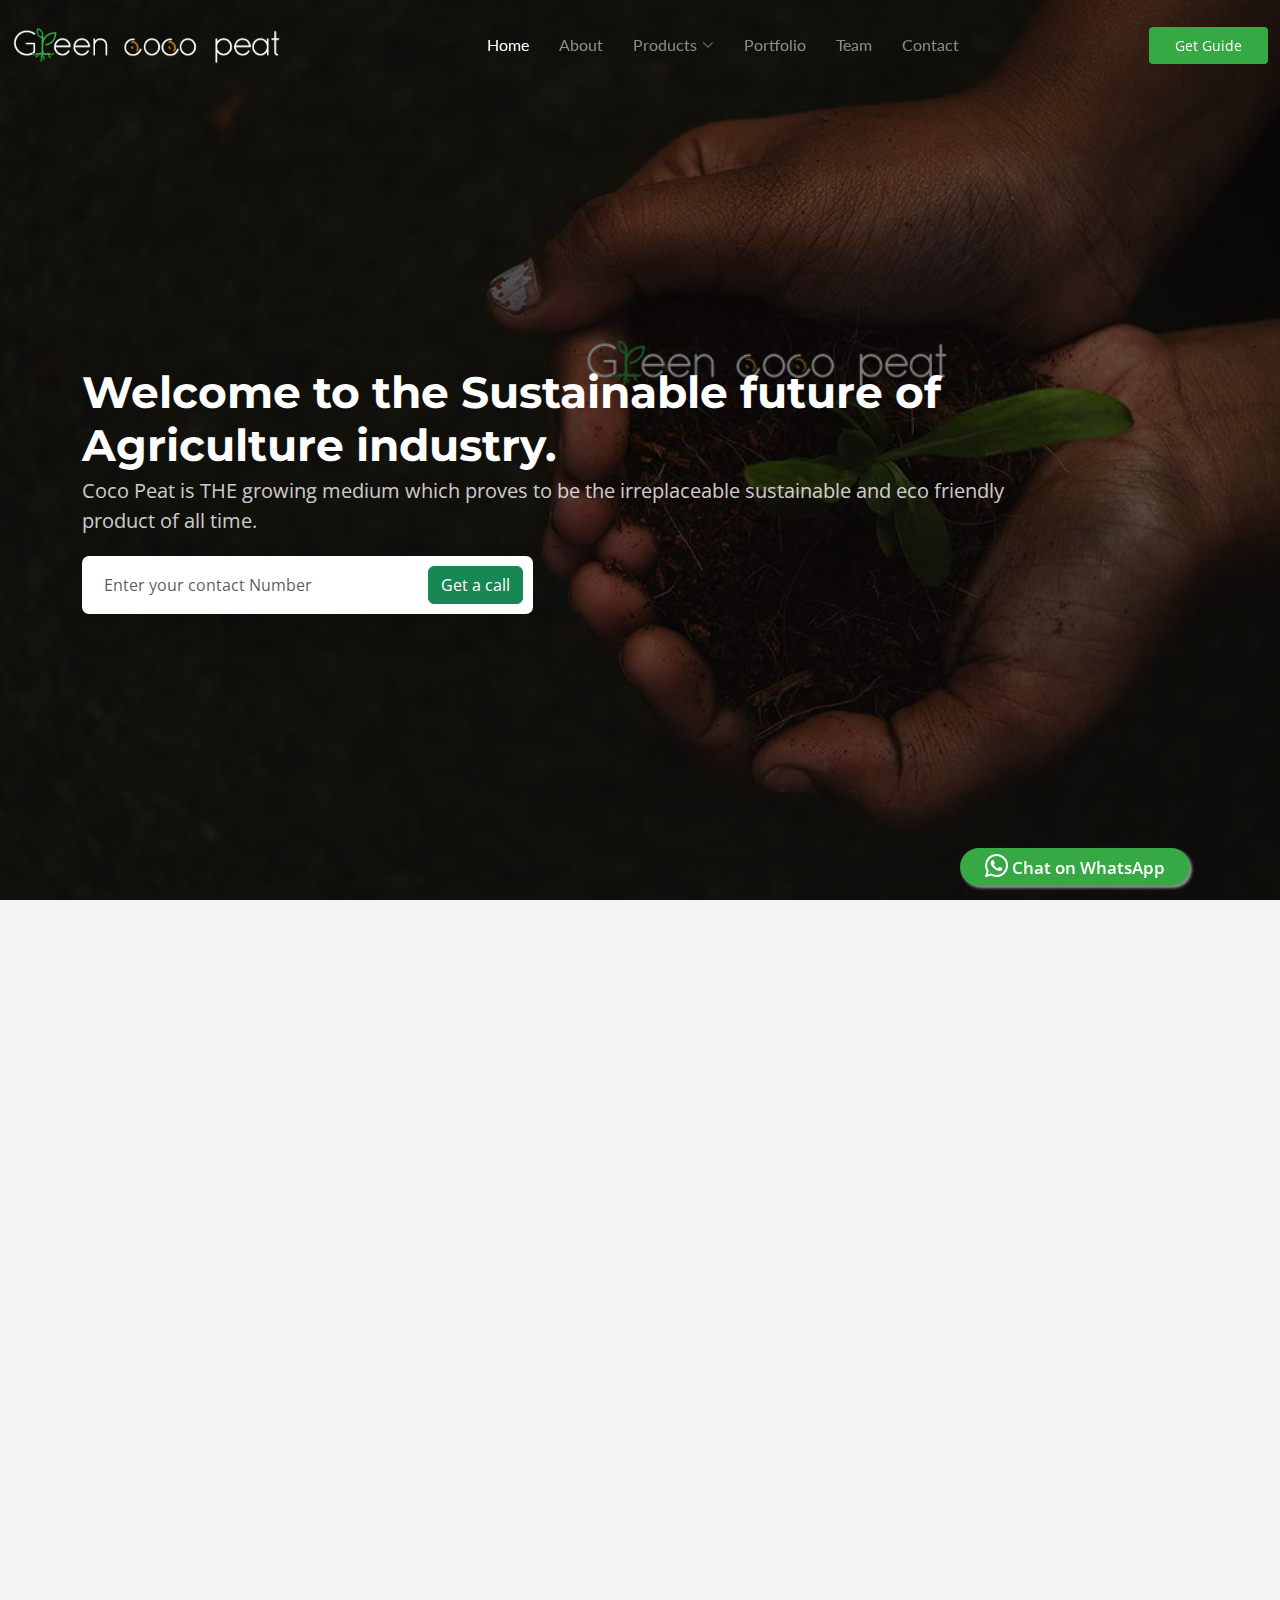
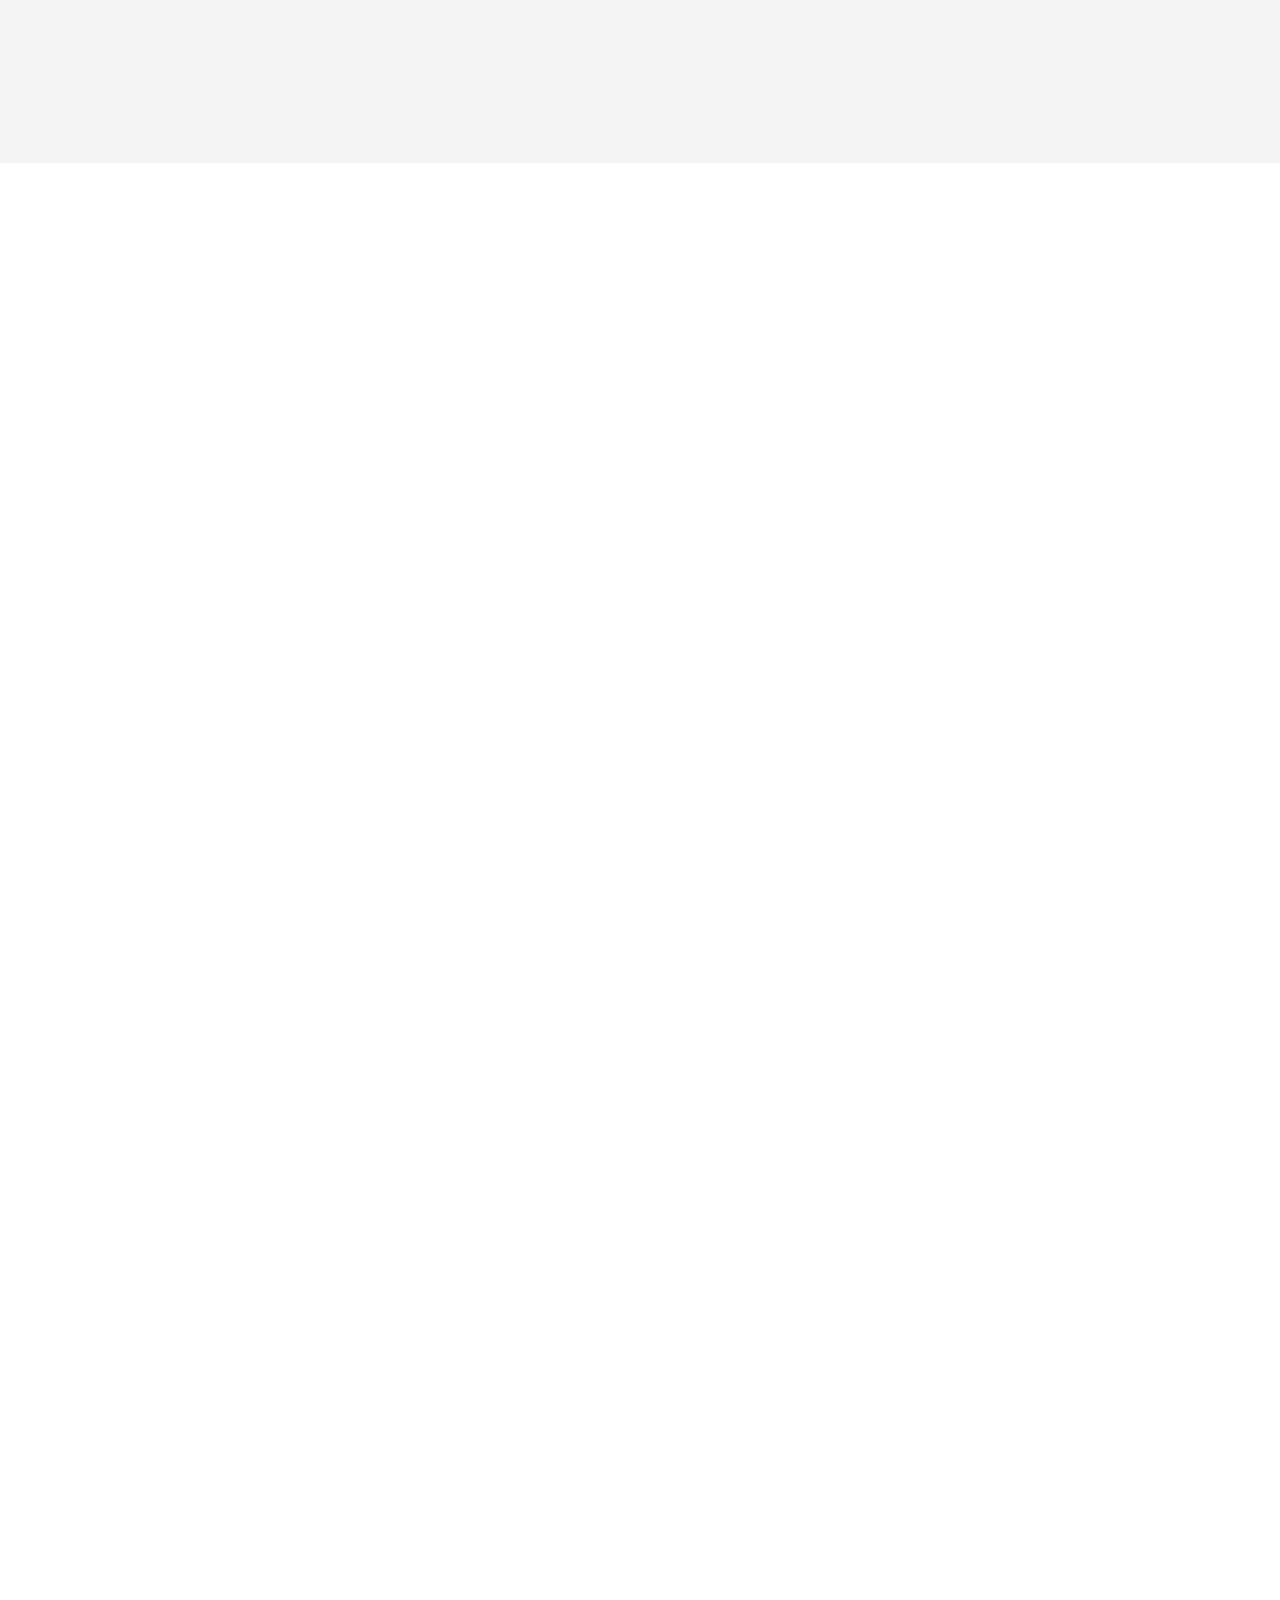
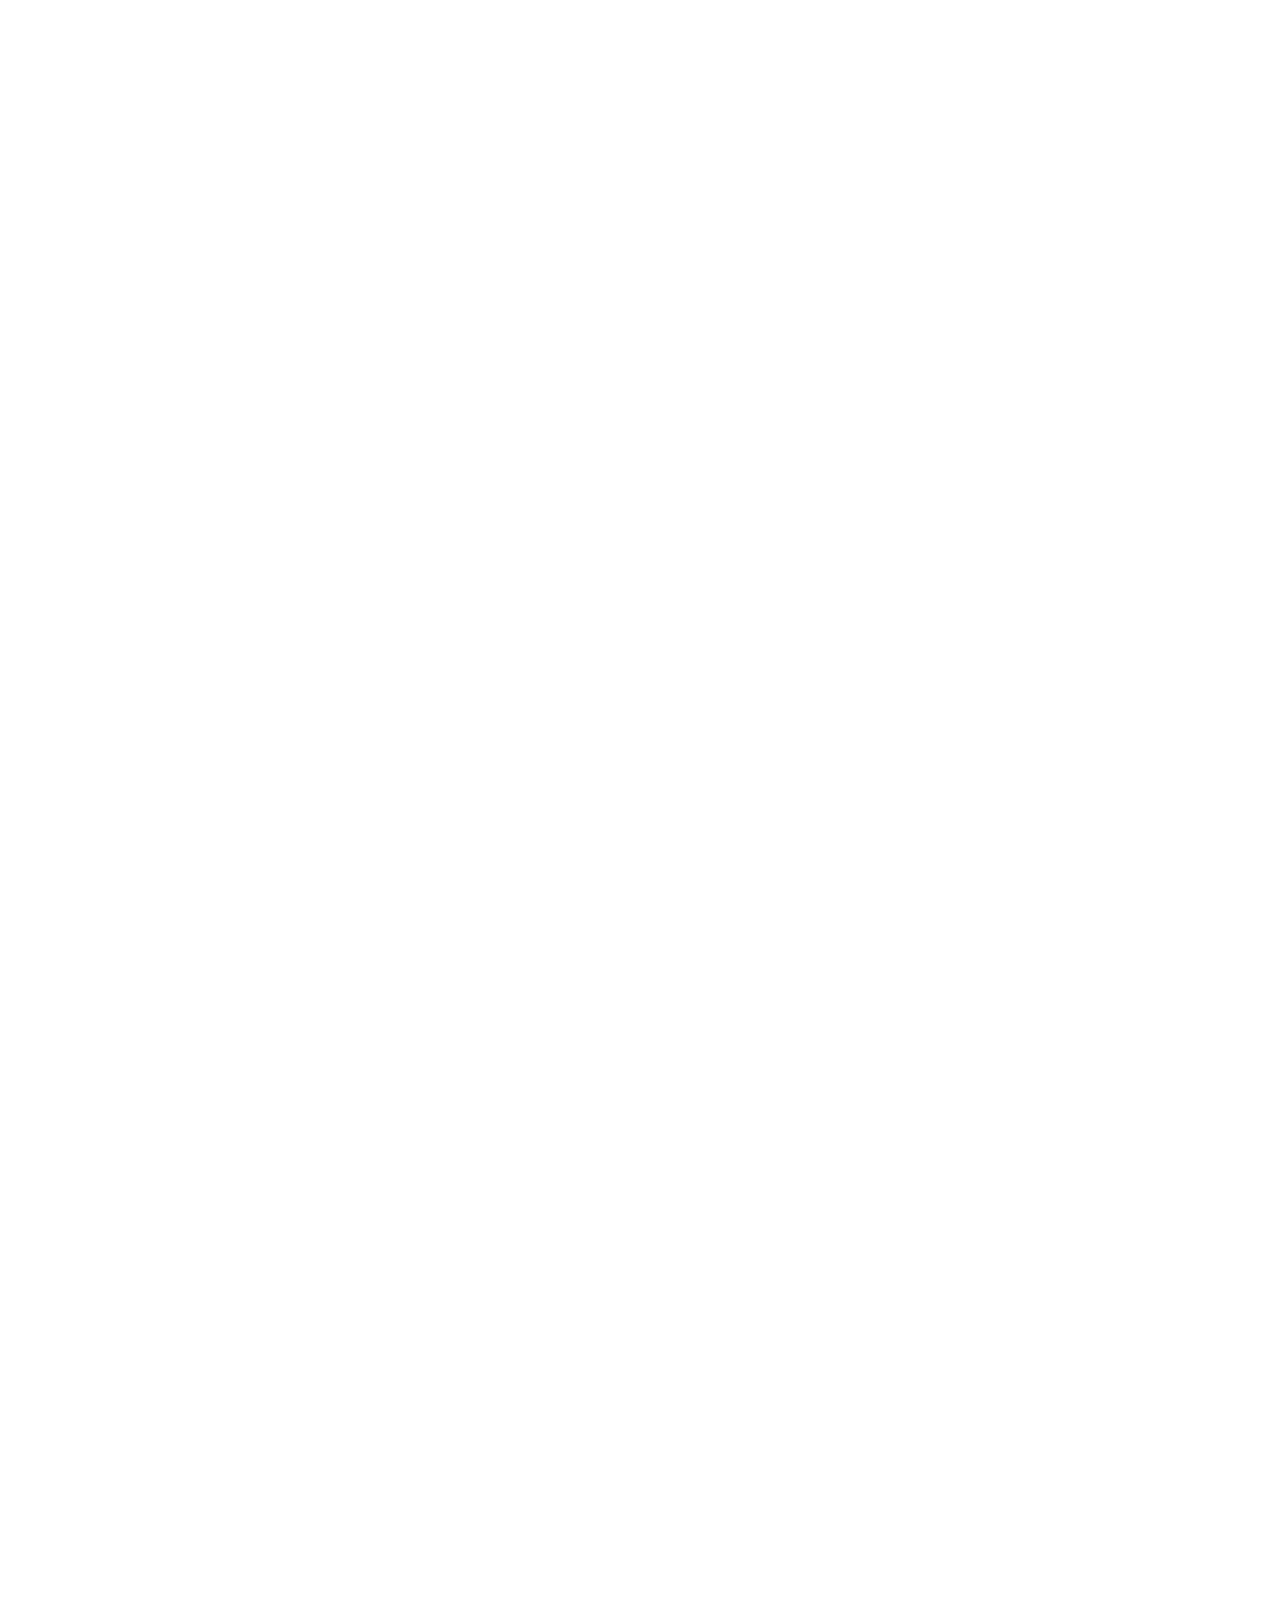
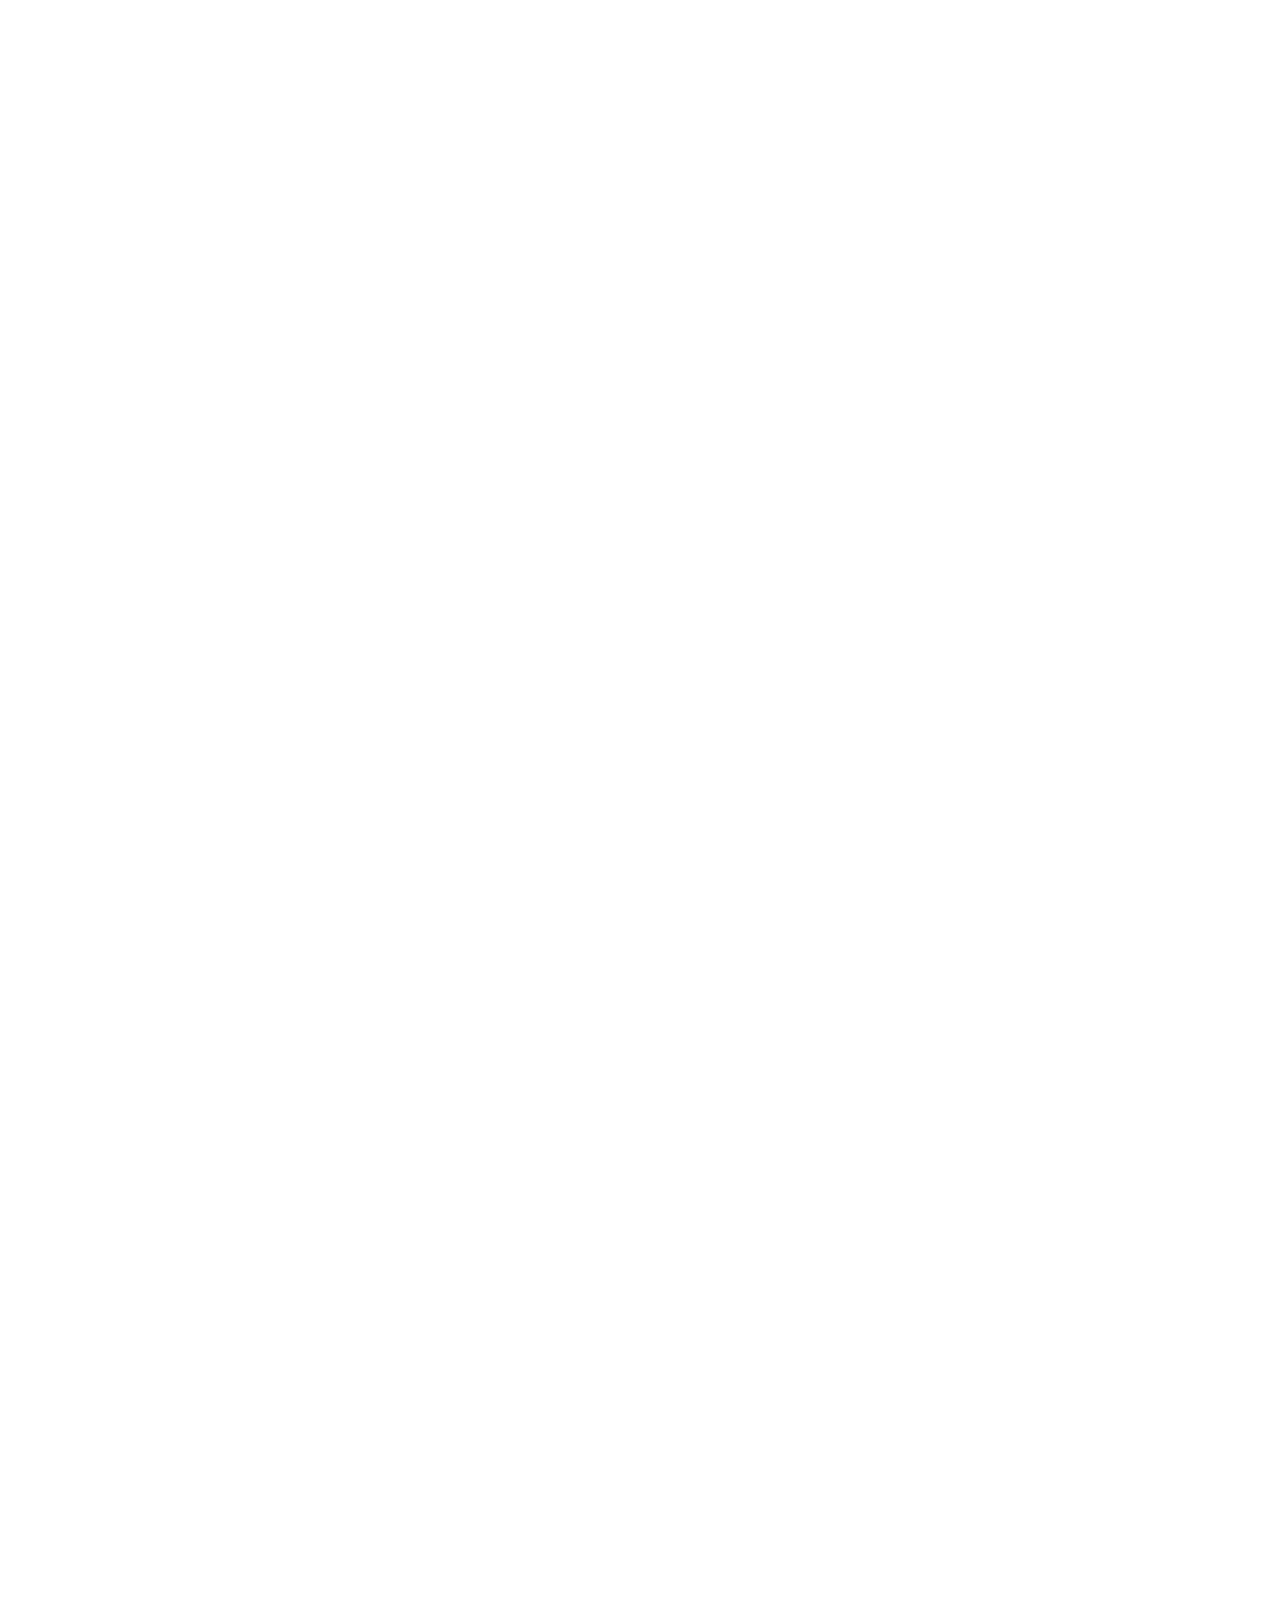
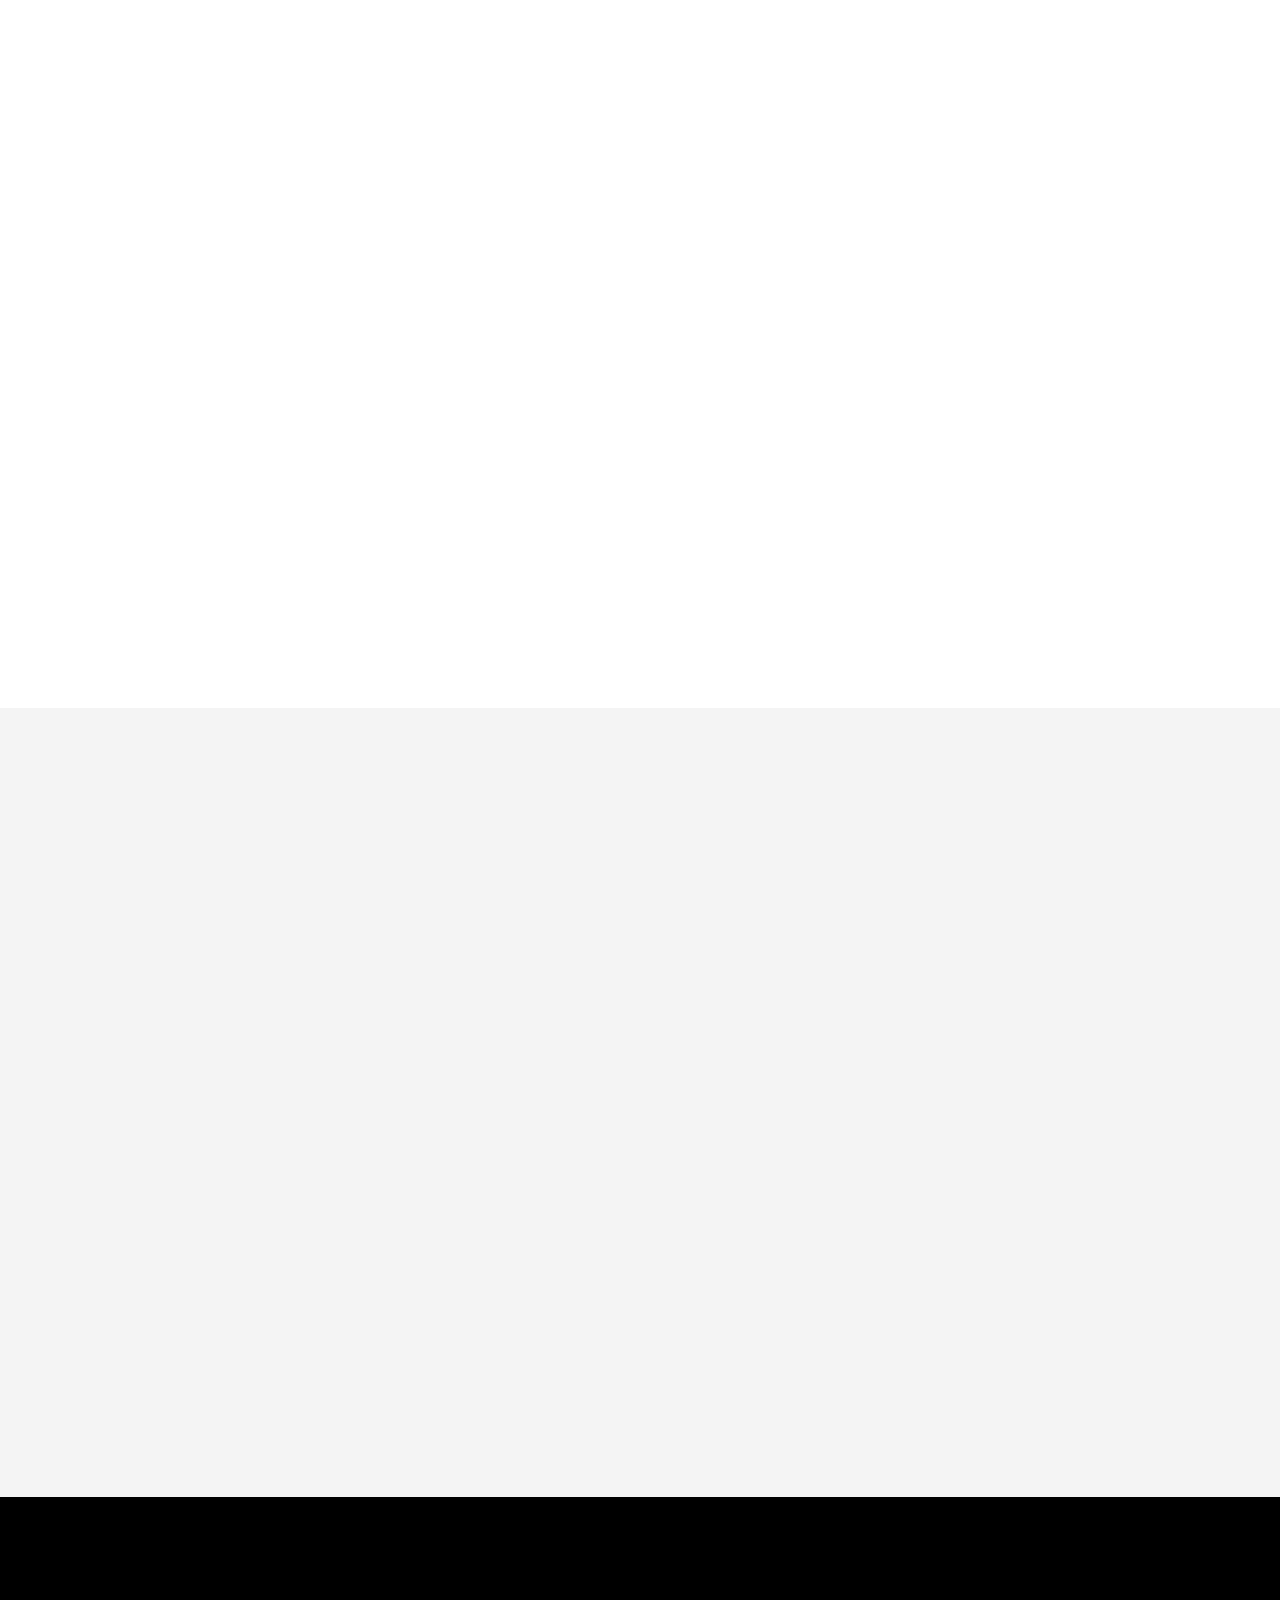
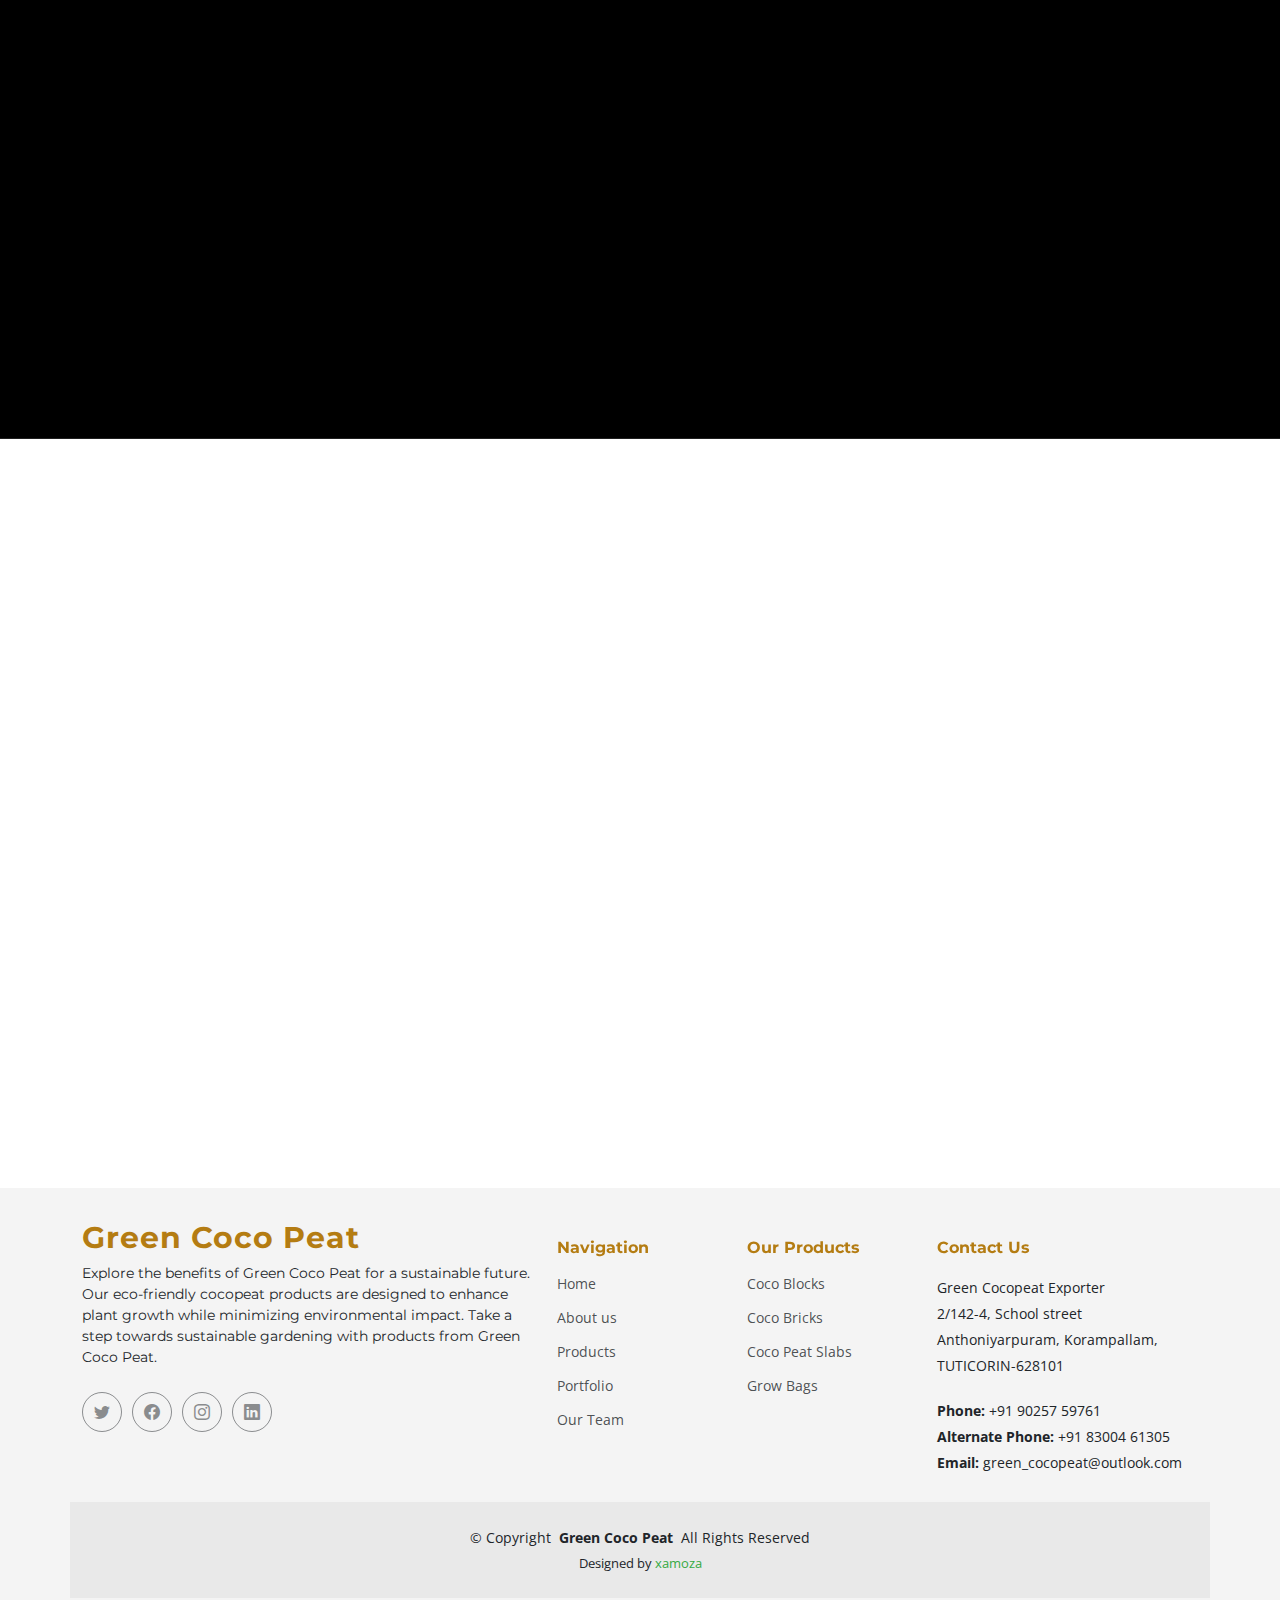
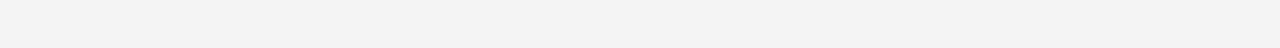
<file: index.html>
<!DOCTYPE html>
<html lang="en">

<head>
  <meta charset="utf-8">
  <meta content="width=device-width, initial-scale=1.0" name="viewport">

  <title>Green Coco Peat</title>
  <meta content="" name="description">
  <meta content="" name="keywords">

  <!-- Favicons -->
  <link href="assets/img/favicon.png" rel="icon">
  <link href="assets/img/apple-touch-icon.png" rel="apple-touch-icon">

  <!-- Fonts -->
  <link href="https://fonts.googleapis.com" rel="preconnect">
  <link href="https://fonts.gstatic.com" rel="preconnect" crossorigin>
  <link href="https://fonts.googleapis.com/css2?family=Open+Sans:ital,wght@0,300;0,400;0,500;0,600;0,700;0,800;1,300;1,400;1,500;1,600;1,700;1,800&family=Montserrat:ital,wght@0,100;0,200;0,300;0,400;0,500;0,600;0,700;0,800;0,900;1,100;1,200;1,300;1,400;1,500;1,600;1,700;1,800;1,900&family=Lato:ital,wght@0,100;0,300;0,400;0,700;0,900;1,100;1,300;1,400;1,700;1,900&display=swap" rel="stylesheet">

  <!-- Vendor CSS Files -->
  <link href="assets/vendor/bootstrap/css/bootstrap.min.css" rel="stylesheet">
  <link href="assets/vendor/bootstrap-icons/bootstrap-icons.css" rel="stylesheet">
  <link href="assets/vendor/glightbox/css/glightbox.min.css" rel="stylesheet">
  <link href="assets/vendor/swiper/swiper-bundle.min.css" rel="stylesheet">
  <link href="assets/vendor/aos/aos.css" rel="stylesheet">

  <!--  Main CSS File -->
  <link href="assets/css/main.css" rel="stylesheet">
</head>
<style type="text/css">
  .float{
    position: fixed;
    width: 230px;
    height: 38px;
    bottom: 14px;
    right: 90px;
    background-color: var(--primary-color);
    color: #FFF;
    border-radius: 50px;
    text-align: center;
    font-size: 17px;
    font-family: 'Open Sans';
    box-shadow: 2px 2px 3px #999;
    z-index: 100;
    font-weight: 600;
}

 .float i{
      font-size: 23px;
}

.my-float{
  margin-top:16px;
}

.float:hover{
color: #fff !important;
  font-size: 18px;
  background-color: #25d366;
  opacity: 1;
}

</style>

<body class="index-page" data-bs-spy="scroll" data-bs-target="#navmenu">

  <!-- ======= Header ======= -->
  <header id="header" class="header fixed-top d-flex align-items-center">
    <div class="container-fluid d-flex align-items-center justify-content-between">

      <a href="#" class="logo d-flex align-items-center me-auto me-xl-0">
        <!-- Uncomment the line below if you also wish to use an image logo -->
        <img id="logo" class="img-fluid">
        <!-- <h1>Green Coco Peat</h1> -->
        <!-- <span>.</span> -->
      </a>

      <!-- Nav Menu -->
      <nav id="navmenu" class="navmenu">
        <ul>
          <li><a href="#home" class="active">Home</a></li>
          <li><a href="#about">About</a></li>
          <li class="dropdown has-dropdown"><a href="#products"><span>Products</span> <i class="bi bi-chevron-down"></i></a>
            <ul class="dd-box-shadow">
              <li><a href="#cocoblocks">Coco Blocks</a></li>
              <li class="dropdown has-dropdown"><a href="#cocobricks"><span>Coco Bricks</span> <i class="bi bi-chevron-down"></i></a>
                <ul class="dd-box-shadow">
                  <li><a href="#cocobricks">Coco Bricks - 650 gm</a></li>
                </ul>
              </li>
              <li><a href="#cocoslabs">Cocopeat Slabs</a></li>
              <li><a href="#growbags">Grow Bags</a></li>
            </ul>
          </li>
          <li><a href="#portfolio">Portfolio</a></li>
          <li><a href="#team">Team</a></li>
          
          <li><a href="#contact">Contact</a></li>
        </ul>

        <i class="mobile-nav-toggle d-xl-none bi bi-list"></i>
      </nav><!-- End Nav Menu -->

      <a class="btn-getstarted" href="#guide-download">Get Guide</a>

    </div>
  </header><!-- End Header -->

  <main id="main">

    <!-- Hero Section - Home Page -->
    <section id="home" class="hero">

      <img src="assets/img/hero-bg.jpg" alt="" data-aos="fade-in">

      <div class="container">
        <div class="row">
          <div class="col-lg-10">
            <h2 data-aos="fade-up" data-aos-delay="100">Welcome to the Sustainable future of Agriculture industry.</h2>
            <p data-aos="fade-up" data-aos-delay="200">Coco Peat is THE growing medium which proves to be the irreplaceable sustainable and eco friendly product of all time. </p>
          </div>
          <div class="col-lg-5">
            <form class="sign-up-form d-flex" data-aos="fade-up" data-aos-delay="300" id="numberSubmit">
              <input type="tel" class="form-control" placeholder="Enter your contact Number">
              <input type="button" class="btn btn-success" id="phone-to-email" value="Get a call" onclick="sendEmail()">
            </form>
          </div>
        </div>
      </div>

    </section><!-- End Hero Section -->



    <!-- About Section - Home Page -->
    <section id="about" class="about">

      <div class="container" data-aos="fade-up" data-aos-delay="100">
        <div class="row align-items-xl-center gy-5">

          <div class="col-xl-5 content">
            <h3>About Us</h3>
            <h2> Coco Peat Pioneers: Transforming Agriculture Globally with Passion and Expertise</h2>
            <p> We are a team of agricultural enthusiasts who loves and passionate about coco peat and its products rather than considering it as a business.With the best work experience in coco peat business, we believe we can make the vital change and revolution in agriculture and horticulture industry globally. 
</p>
            <a href="#" class="read-more"><span>Read More</span><i class="bi bi-arrow-right"></i></a>
          </div>

          <div class="col-xl-7">
            <div class="row gy-4 icon-boxes">

              <div class="col-md-6" data-aos="fade-up" data-aos-delay="200">
                <div class="icon-box">
                  <i class="bi bi-buildings"></i>
                  <h3>Coco Experts</h3>
                  <p>We're experts revolutionizing coco peat with knowledge, passion, and a focus on agri-innovation</p>
                </div>
              </div> <!-- End Icon Box -->

              <div class="col-md-6" data-aos="fade-up" data-aos-delay="300">
                <div class="icon-box">
                  <i class="bi bi-globe2"></i>
                  <h3>Global Suppliers</h3>
<p>We are agri-innovation enthusiasts, dedicated to transforming agriculture globally through deep coco peat understanding.</p>
                </div>
              </div> <!-- End Icon Box -->

              <div class="col-md-6" data-aos="fade-up" data-aos-delay="400">
                <div class="icon-box">
                  <i class="bi bi-trophy"></i>
                  <h3>Recycling Champions</h3>
<p> Our team is committed to environmental stewardship, revolutionizing cocopeats for sustainable agriculture</p>
                </div>
              </div> <!-- End Icon Box -->

              <div class="col-md-6" data-aos="fade-up" data-aos-delay="500">
                <div class="icon-box">
                  <i class="bi bi-graph-up-arrow"></i>
                  <h3>Sustainable Agriculture Advocates</h3>
<p>We are sustainable agriculture advocates leading the way in transforming cocopeat with knowledge and passion</p>
                </div>
              </div> <!-- End Icon Box -->

            </div>
          </div>

        </div>
      </div>

    </section><!-- End About Section -->



    <!-- Services Section - Home Page -->
    <section id="features" class="services">

      <!--  Section Title -->
      <div class="container section-title" data-aos="fade-up">
        <h2>Features</h2>
        <p>Starting off with Cocopeat blocks, bricks and slabs, we intend to introduce & innovate more sustainable Cocopeat products for a green future in Agri & Horticulture industry. </p>
      </div><!-- End Section Title -->

      <div class="container">

        <div class="row gy-4">

          <div class="col-lg-6 " data-aos="fade-up" data-aos-delay="100">
            <div class="service-item d-flex">
              <div class="icon flex-shrink-0"><i class="bi bi-bar-chart"></i></div>
              <div>
                <h4 class="title">Ultimate substrate for all plants</a></h4>
                <p class="description">Optimal plant foundation with our Cocopeat blocks - the ultimate substrate for all plants.</p>
              </div>
            </div>
          </div>
          <!-- End Service Item -->

          <div class="col-lg-6 " data-aos="fade-up" data-aos-delay="200">
            <div class="service-item d-flex">
              <div class="icon flex-shrink-0"><i class="bi bi-card-checklist"></i></div>
              <div>
                <h4 class="title">100% organic</h4>
                <p class="description">Embrace organic growth with our Cocopeat products, ensuring 100% organic solutions for your crops.</p>
              </div>
            </div>
          </div><!-- End Service Item -->

          <div class="col-lg-6 " data-aos="fade-up" data-aos-delay="300">
            <div class="service-item d-flex">
              <div class="icon flex-shrink-0"><i class="bi bi-recycle"></i></div>
              <div>
                <h4 class="title">Recycle-able</h4>
                <p class="description">Choose sustainability with our Cocopeat products, designed to be recyclable for a greener agricultural future.</p>
              </div>
            </div>
          </div><!-- End Service Item -->

          <div class="col-lg-6 " data-aos="fade-up" data-aos-delay="400">
            <div class="service-item d-flex">
              <div class="icon flex-shrink-0"><i class="bi bi-globe-central-south-asia"></i></div>
              <div>
                <h4 class="title">Sustainable </h4>
                <p class="description">Promote sustainable farming practices by using our Cocopeat, an eco-friendly solution for Agri & Horticulture.</p>
              </div>
            </div>
          </div><!-- End Service Item -->

          <div class="col-lg-6 " data-aos="fade-up" data-aos-delay="500">
            <div class="service-item d-flex">
              <div class="icon flex-shrink-0"><i class="bi bi-brightness-high"></i></div>
              <div>
                <h4 class="title">Nutrient contents for plants</h4>
                <p class="description">Enhance plant health with our Cocopeat products, enriched with essential nutrient contents for thriving crops.</p>
              </div>
            </div>
          </div><!-- End Service Item -->

          <div class="col-lg-6 " data-aos="fade-up" data-aos-delay="600">
            <div class="service-item d-flex">
              <div class="icon flex-shrink-0"><i class="bi bi-droplet-half"></i></div>
              <div>
                <h4 class="title">Minimal water consumption</h4>
                <p class="description">Conserve water resources with our Cocopeat, promoting minimal water consumption for efficient agricultural practices.</p>
              </div>
            </div>
          </div><!-- End Service Item -->

        </div>

      </div>

    </section><!-- End Services Section -->

    <!-- Features Section - Home Page -->
    <section id="products" class="features">

      <!--  Section Title -->
      <div class="container section-title" data-aos="fade-up">
        <h2>Products</h2>
        <p>Our current products are crafted with passion and we also customise as per the customers’ requirements (eg: High EC, Low EC, Buffered etc) </p>
      </div><!-- End Section Title -->

      <div class="container">

        <div class="row gy-4 align-items-center features-item" id="cocoblocks">
          <div class="col-lg-5 order-2 order-lg-1" data-aos="fade-up" data-aos-delay="200">
            <h3>Cocopeat Blocks - 5kg </h3>
            <p>
              Unleash the power of nature in your garden with our Cocoblocks. Weighing 5 kilograms, these substantial blocks of cocopeat are the ideal solution for robust and sustainable plant growth. Sourced from natural coconut fibers, Cocoblocks offer excellent water retention, aeration, and nutrient-holding capacity. Elevate your gardening experience with this eco-friendly substrate, ensuring your plants thrive in a healthy and organic environment. Choose Cocoblocks 5 kg for a greener, more sustainable approach to cultivating a flourishing garden.
            </p>
            <a href="#guide-download" class="btn btn-get-started">Know More</a>
          </div>
          <div class="col-lg-7 order-1 order-lg-2 d-flex align-items-center" data-aos="zoom-out" data-aos-delay="100">
            <div class="image-stack">
              <img src="assets/img/features-light-1.jpg" alt="" class="stack-front">
              <img src="assets/img/features-light-2.jpg" alt="" class="stack-back">
            </div>
          </div>
        </div><!-- Features Item 2-->

        <div class="row gy-4 align-items-stretch justify-content-between features-item" id="cocobricks">
          <div class="col-lg-6 d-flex align-items-center features-img-bg" data-aos="zoom-out">
            <img src="assets/img/features-light-3.jpg" class="img-fluid" alt="">
          </div>
          <div class="col-lg-5 d-flex justify-content-center flex-column" data-aos="fade-up">
            <h3>Cocopeat Bricks - 650 grams</h3>
            <p>Discover the essence of sustainable cultivation with our Cocopeat Bricks. Weighing just 650 grams, these compact blocks offer an eco-friendly and versatile solution for nurturing your plants. Derived from natural coconut fibers, our bricks serve as an optimal growing medium, providing essential aeration, moisture retention, and nutrient support. Elevate your gardening experience with Cocopeat Bricks, the perfect choice for environmentally conscious and thriving plant cultivation.</p>
            <ul>
              <li><i class="bi bi-check"></i> <span>Cocopeat Bricks - 650 grams excel in water retention, providing an optimal environment for plants by ensuring consistent moisture levels.</span></li>
              <li><i class="bi bi-check"></i><span>The compact design of these bricks, weighing just 650 grams, makes them easy to handle and transport, enhancing convenience for gardening enthusiasts.</span></li>
              <li><i class="bi bi-check"></i> <span>Suitable for a variety of plants and gardening practices, Cocopeat Bricks offer versatility in application, from seed starting to container gardening, providing a nurturing substrate for diverse plant species.</span>.</li>
            </ul>
            <a href="#guide-download" class="btn btn-get-started align-self-start">Know More</a>
          </div>
        </div><!-- Features Item 3 -->

        <div class="row gy-4 align-items-center features-item" id="cocoslabs">
          <div class="col-lg-5 order-2 order-lg-1" data-aos="fade-up" data-aos-delay="200">
            <h3>Cocopeat Slabs</h3>
            <p>
              Elevate your agricultural endeavors with our Cocopeat Slabs, a premium and sustainable growing medium. Crafted from natural coconut fibers, these slabs offer exceptional water retention, aeration, and nutrient-holding capabilities. Their substantial size makes them ideal for large-scale cultivation, providing a reliable foundation for healthy plant growth.
            </p>
            <a href="#guide-download" class="btn btn-get-started">Know More</a>
          </div>
          <div class="col-lg-7 order-1 order-lg-2 d-flex align-items-center" data-aos="zoom-out" data-aos-delay="100">
            <div class="image-stack">
              <img src="assets/img/features-slab-1.jpg" alt="" class="stack-front">
              <img src="assets/img/features-slab-2.jpg" alt="" class="stack-back">
            </div>
          </div>
        </div><!-- Features Item -->

 <div class="row gy-4 align-items-stretch justify-content-between features-item" id="growbags">
          <div class="col-lg-6 d-flex align-items-center features-img-bg" data-aos="zoom-out">
            <img src="assets/img/features-grow-bag-1.jpg" class="img-fluid" alt="">
          </div>
          <div class="col-lg-5 d-flex justify-content-center flex-column" data-aos="fade-up">
            <h3>Cocopeat Grow Bags - Versatile Sizes for Every Plant:</h3>
            <p>Explore our range of Cocopeat Grow Bags, available in various sizes to cater to the diverse needs of your plants. From compact seedlings to thriving vegetables, find the perfect match for your gardening ambitions.</p>
            <ul>
              <li><i class="bi bi-check"></i> <span><b>Mini Grow Bags (250 grams):</b> Ideal for small herbs and seedlings, our mini grow bags provide a nurturing environment for delicate plants.</span></li>
              <li><i class="bi bi-check"></i><span><b>Standard Grow Bags (500 grams):</b>Versatile and popular, these bags suit a wide range of plants, making them perfect for home gardens and small-scale cultivation.</span></li>
              <li><i class="bi bi-check"></i> <span><b>Medium Grow Bags (1 kg):</b> Offering ample space for root development, medium-sized grow bags are suitable for flowering plants and vegetables.</span>.</li>
              <li><i class="bi bi-check"></i> <span><b>Large Grow Bags (2 kg):</b> Designed for robust growth, these bags accommodate larger plants, making them suitable for fruit-bearing trees and bushes.</span>.</li>
              <li><i class="bi bi-check"></i> <span><b>XL Grow Bags (5 kg):</b> The extra-large size is perfect for substantial plants, providing the necessary support for thriving in both indoor and outdoor environments.</span></li>
            </ul>
            <a href="#guide-download" class="btn btn-get-started align-self-start">Know More</a>
          </div>
        </div><!-- Features Item 3 -->

      </div>

    </section><!-- End Features Section -->

    <!-- Portfolio Section - Home Page -->
    <section id="portfolio" class="portfolio">

      <!--  Section Title -->
      <div class="container section-title" data-aos="fade-up">
        <h2>Portfolio</h2>
<p>Explore our portfolio and embark on a journey towards greener gardening practices with us.</p>


      </div><!-- End Section Title -->

      <div class="container">

        <div class="isotope-layout" data-default-filter="*" data-layout="masonry" data-sort="original-order">

          <ul class="portfolio-filters isotope-filters" data-aos="fade-up" data-aos-delay="100">
            <li data-filter="*" class="filter-active">All</li>
            <li data-filter=".filter-blocks">Blocks</li>
            <li data-filter=".filter-slabs">Slabs</li>
            <li data-filter=".filter-growbags">Grow Bags</li>
          </ul><!-- End Portfolio Filters -->

          <div class="row gy-4 isotope-container" data-aos="fade-up" data-aos-delay="200">

            <div class="col-lg-4 col-md-6 portfolio-item isotope-item filter-growbags">
              <img src="assets/img/masonry-portfolio/masonry-portfolio-1.jpg" class="img-fluid" alt="">
              <div class="portfolio-info">
                <h4>Premium grow bag</h4>
                <p>Our premium grow bag is used for growing multiple plants in a row</p>
                <a href="assets/img/masonry-portfolio/masonry-portfolio-1.jpg" data-gallery="portfolio-gallery-app" class="glightbox preview-link"><i class="bi bi-zoom-in"></i></a>
                <a href="portfolio-details.html" title="More Details" class="details-link"><i class="bi bi-link-45deg"></i></a>
              </div>
            </div><!-- End Portfolio Item -->

            <div class="col-lg-4 col-md-6 portfolio-item isotope-item filter-blocks">
              <img src="assets/img/masonry-portfolio/masonry-portfolio-2.jpg" class="img-fluid" alt="">
              <div class="portfolio-info">
                <h4>Indoor plant design</h4>
                <p>Design your indoor plants with our cocopeat blocks for rich nutrients</p>
                <a href="assets/img/masonry-portfolio/masonry-portfolio-2.jpg" data-gallery="portfolio-gallery-product" class="glightbox preview-link"><i class="bi bi-zoom-in"></i></a>
                <a href="portfolio-details.html" title="More Details" class="details-link"><i class="bi bi-link-45deg"></i></a>
              </div>
            </div><!-- End Portfolio Item -->

            <div class="col-lg-4 col-md-6 portfolio-item isotope-item filter-growbags">
              <img src="assets/img/masonry-portfolio/masonry-portfolio-3.jpg" class="img-fluid" alt="">
              <div class="portfolio-info">
                <h4>All size grow bags</h4>
                <p>We supply grow bags sized perfectly for small and medium sized plants </p>
                <a href="assets/img/masonry-portfolio/masonry-portfolio-3.jpg" data-gallery="portfolio-gallery-branding" class="glightbox preview-link"><i class="bi bi-zoom-in"></i></a>
                <a href="portfolio-details.html" title="More Details" class="details-link"><i class="bi bi-link-45deg"></i></a>
              </div>
            </div><!-- End Portfolio Item -->

            <div class="col-lg-4 col-md-6 portfolio-item isotope-item filter-slabs">
              <img src="assets/img/masonry-portfolio/masonry-portfolio-4.jpg" class="img-fluid" alt="">
              <div class="portfolio-info">
                <h4>Coco Slabs for big growth! </h4>
                <p>Align your garden beautifully with these coco slabs</p>
                <a href="assets/img/masonry-portfolio/masonry-portfolio-4.jpg" data-gallery="portfolio-gallery-app" class="glightbox preview-link"><i class="bi bi-zoom-in"></i></a>
                <a href="portfolio-details.html" title="More Details" class="details-link"><i class="bi bi-link-45deg"></i></a>
              </div>
            </div><!-- End Portfolio Item -->

            <div class="col-lg-4 col-md-6 portfolio-item isotope-item filter-blocks">
              <img src="assets/img/masonry-portfolio/masonry-portfolio-5.jpg" class="img-fluid" alt="">
              <div class="portfolio-info">
                <h4>Multiple size cocopeats</h4>
                <p>Articulate your garden with the perfect sized cocopeats</p>
                <a href="assets/img/masonry-portfolio/masonry-portfolio-5.jpg" data-gallery="portfolio-gallery-product" class="glightbox preview-link"><i class="bi bi-zoom-in"></i></a>
                <a href="portfolio-details.html" title="More Details" class="details-link"><i class="bi bi-link-45deg"></i></a>
              </div>
            </div><!-- End Portfolio Item -->

            <div class="col-lg-4 col-md-6 portfolio-item isotope-item filter-blocks">
              <img src="assets/img/masonry-portfolio/masonry-portfolio-6.jpg" class="img-fluid" alt="">
              <div class="portfolio-info">
                <h4>Perfect growth with our cocopeats</h4>
                <p>Supply better nutrients to your indoor plants with our cocopeat solutions</p>
                <a href="assets/img/masonry-portfolio/masonry-portfolio-6.jpg" data-gallery="portfolio-gallery-branding" class="glightbox preview-link"><i class="bi bi-zoom-in"></i></a>
                <a href="portfolio-details.html" title="More Details" class="details-link"><i class="bi bi-link-45deg"></i></a>
              </div>
            </div><!-- End Portfolio Item -->

            <div class="col-lg-4 col-md-6 portfolio-item isotope-item filter-slabs">
              <img src="assets/img/masonry-portfolio/masonry-portfolio-7.jpg" class="img-fluid" alt="">
              <div class="portfolio-info">
                <h4>Your dream garden with our coco slabs</h4>
                <p>Make your dream garden come to shape with our cocoslabs and cocopeat solutions</p>
                <a href="assets/img/masonry-portfolio/masonry-portfolio-7.jpg" data-gallery="portfolio-gallery-app" class="glightbox preview-link"><i class="bi bi-zoom-in"></i></a>
                <a href="portfolio-details.html" title="More Details" class="details-link"><i class="bi bi-link-45deg"></i></a>
              </div>
            </div><!-- End Portfolio Item -->

            <div class="col-lg-4 col-md-6 portfolio-item isotope-item filter-blocks">
              <img src="assets/img/masonry-portfolio/masonry-portfolio-8.jpg" class="img-fluid" alt="">
              <div class="portfolio-info">
                <h4>Gowth companion for future trees</h4>
                <p>Cocopeats supply good nutrition for plants in your garden that will soon bloom into beautiful trees in your garen</p>
                <a href="assets/img/masonry-portfolio/masonry-portfolio-8.jpg" data-gallery="portfolio-gallery-product" class="glightbox preview-link"><i class="bi bi-zoom-in"></i></a>
                <a href="portfolio-details.html" title="More Details" class="details-link"><i class="bi bi-link-45deg"></i></a>
              </div>
            </div><!-- End Portfolio Item -->

            <div class="col-lg-4 col-md-6 portfolio-item isotope-item filter-branding">
              <img src="assets/img/masonry-portfolio/masonry-portfolio-9.jpg" class="img-fluid" alt="">
              <div class="portfolio-info">
                <h4>Nutrient rich garden</h4>
                <p>Make your garden soil rich in nutrients with our coco bricks</p>
                <a href="assets/img/masonry-portfolio/masonry-portfolio-9.jpg" data-gallery="portfolio-gallery-branding" class="glightbox preview-link"><i class="bi bi-zoom-in"></i></a>
                <a href="portfolio-details.html" title="More Details" class="details-link"><i class="bi bi-link-45deg"></i></a>
              </div>
            </div><!-- End Portfolio Item -->

          </div><!-- End Portfolio Container -->

        </div>

      </div>

    </section><!-- End Portfolio Section -->


<!-- Faq Section - Home Page -->
<section id="faq" class="faq">

  <div class="container">

    <div class="row gy-4">

      <div class="col-lg-4" data-aos="fade-up" data-aos-delay="100">
        <div class="content px-xl-5">
          <h3><span>Frequently Asked </span><strong>Questions</strong></h3>
          <p>
            Welcome to our Cocopeat Products FAQ section! Find answers to common queries below.
          </p>
        </div>
      </div>

      <div class="col-lg-8" data-aos="fade-up" data-aos-delay="200">

        <div class="faq-container">
          <div class="faq-item faq-active">
            <h3><span class="num">1.</span> <span>What are the benefits of using cocopeat for gardening?</span></h3>
            <div class="faq-content">
              <p>Cocopeat improves soil structure, retains moisture, enhances aeration, and promotes healthy root growth.</p>
            </div>
            <i class="faq-toggle bi bi-chevron-right"></i>
          </div><!-- End Faq item-->

          <div class="faq-item">
            <h3><span class="num">2.</span> <span>How do I use cocopeat blocks effectively?</span></h3>
            <div class="faq-content">
              <p>Soak cocopeat blocks in water to expand them, then mix with soil or use as a soilless growing medium for plants.</p>
            </div>
            <i class="faq-toggle bi bi-chevron-right"></i>
          </div><!-- End Faq item-->

          <div class="faq-item">
            <h3><span class="num">3.</span> <span>Can cocopeat be used as a sustainable alternative to traditional soil?</span></h3>
            <div class="faq-content">
              <p>Yes, cocopeat is a sustainable alternative to traditional soil due to its eco-friendly production process and ability to reduce water usage.</p>
            </div>
            <i class="faq-toggle bi bi-chevron-right"></i>
          </div><!-- End Faq item-->

          <div class="faq-item">
            <h3><span class="num">4.</span> <span>How often should cocopeat be watered?</span></h3>
            <div class="faq-content">
              <p>Cocopeat should be watered when it starts to dry out, typically every 2-3 days depending on environmental conditions.</p>
            </div>
            <i class="faq-toggle bi bi-chevron-right"></i>
          </div><!-- End Faq item-->

          <div class="faq-item">
            <h3><span class="num">5.</span> <span>Are there any tips for incorporating cocopeat into potting mixes?</span></h3>
            <div class="faq-content">
              <p>Mix cocopeat with perlite, compost, and other additives for a well-draining potting mix. Adjust ratios based on plant needs and container type.</p>
            </div>
            <i class="faq-toggle bi bi-chevron-right"></i>
          </div><!-- End Faq item-->

        </div>

      </div>
    </div>

  </div>

</section><!-- End Faq Section -->


    <!-- Team Section - Home Page -->
    <section id="team" class="team">

      <!--  Section Title -->
      <div class="container section-title" data-aos="fade-up">
        <h2>Team</h2>
        <p>Meet the dedicated individuals driving our cocopeat business forward.</p>
      </div><!-- End Section Title -->

      <div class="container">

        <div class="row gy-5">

          <div class="col-lg-6 col-md-6 member" data-aos="fade-up" data-aos-delay="100">
            <div class="member-img">
              <img src="assets/img/team/team-1.jpg" class="img-fluid" alt="">
              <div class="social">
<!--                 <a href="#"><i class="bi bi-twitter"></i></a>
                <a href="#"><i class="bi bi-facebook"></i></a>
                <a href="#"><i class="bi bi-instagram"></i></a> -->
                <a href="https://www.linkedin.com/in/greencocopeat/"><i class="bi bi-linkedin"></i></a>
                <a href="mailto:shiva@gogreencocopeat.com"><i class="bi bi-envelope"></i></a>
              </div>
            </div>
            <div class="member-info text-center">
              <h4>Shiva</h4>
              <span> CEO & Managing Partner</span>
<p>As the Chief Executive Officer, Shiva leads our cocopeat business with a visionary approach, driving strategic growth initiatives and fostering a culture of innovation. </p>
            </div>
          </div><!-- End Team Member -->

          <div class="col-lg-6 col-md-6 member" data-aos="fade-up" data-aos-delay="200">
            <div class="member-img">
              <img src="assets/img/team/team-2.jpg" class="img-fluid" alt="">
              <div class="social">
<!--                 <a href="#"><i class="bi bi-twitter"></i></a>
                <a href="#"><i class="bi bi-facebook"></i></a>
                <a href="#"><i class="bi bi-instagram"></i></a> -->
                <a href="https://www.linkedin.com/in/greencocopeat/"><i class="bi bi-linkedin"></i></a>
              </div>
            </div>
            <div class="member-info text-center">
              <h4>Vinayagamoorthy</h4>
              <span>Managing Partner</span>
              <p>With a wealth of experience in the agricultural sector, Vinayagamoorthy is dedicated to promoting sustainable practices and delivering high-quality cocopeat products that meet the diverse needs of our customers.</p>
            </div>
          </div><!-- End Team Member -->

        </div>

      </div>

    </section><!-- End Team Section -->

    <!-- Call-to-action Section - Home Page -->
    <section id="guide-download" class="call-to-action">

      <img src="assets/img/cta-bg.jpg" alt="">

      <div class="container">
        <div class="row justify-content-center" data-aos="zoom-in" data-aos-delay="100">
          <div class="col-xl-10">
            <div class="text-center">
              <h3>Get our Product Guide PDF</h3>
              <ul>
                  <li><i class="bi bi-check"></i><span>Our team meticulously inspects raw material suppliers to ensure the highest standards before onboarding them into our database.</span></li>
                  <li><i class="bi bi-check"></i><span>We also maintain strong partnerships with our suppliers to continually enhance product quality and foster positive business relationships.</span></li>
                  <li><i class="bi bi-check"></i> <span>In our Cocopeat drying process, we utilize only cement floor yards to prevent any soil or foreign material contamination. </span></li>
              </ul>

<br>
              <p>Download our guide to discover how our commitment to excellence ensures superior quality in every batch of cocopeat products.</p>

<a class="cta-btn" href="#">Download Guide</a>
            </div>
          </div>
        </div>
      </div>

    </section><!-- End Call-to-action Section -->

    <!-- Contact Section - Home Page -->
    <section id="contact" class="contact">

      <!--  Section Title -->
      <div class="container section-title" data-aos="fade-up">
        <h2>Contact</h2>
<p>Have questions or inquiries? Reach out to us today! Let's connect and explore sustainable gardening together.</p>
      </div><!-- End Section Title -->

      <div class="container" data-aos="fade-up" data-aos-delay="100">

        <div class="row gy-4">

          <div class="col-lg-6">

            <div class="row gy-4">
              <div class="col-md-6">
                <div class="info-item" data-aos="fade" data-aos-delay="200">
                  <i class="bi bi-geo-alt"></i>
                  <h3>Address</h3>
                  <p>2/142-4, School street</p>
                  <p>Anthoniyarpuram, Korampallam, </p>
                  <p>TUTICORIN-628101</p>
                </div>
              </div><!-- End Info Item -->

              <div class="col-md-6">
                <div class="info-item" data-aos="fade" data-aos-delay="300">
                  <i class="bi bi-telephone"></i>
                  <h3>Call Us</h3>
                  <p>+91 90257 59761</p>
                  <p>+91 83004 61305</p>
                </div>
              </div><!-- End Info Item -->

              <div class="col-md-6">
                <div class="info-item" data-aos="fade" data-aos-delay="400">
                  <i class="bi bi-envelope"></i>
                  <h3>Email Us</h3>
                  <p>shiva@gogreencocopeat.com</p>
                  <p>green_cocopeat@outlook.com</p>
                  <p>green_cocopeatexporter@outlook.com </p>
                </div>
              </div><!-- End Info Item -->

              <div class="col-md-6">
                <div class="info-item" data-aos="fade" data-aos-delay="500">
                  <i class="bi bi-clock"></i>
                  <h3>Open Hours</h3>
                  <p>Monday - Friday</p>
                  <p>9:00AM - 05:00PM</p>
                </div>
              </div><!-- End Info Item -->

            </div>

          </div>

          <div class="col-lg-6">
            <form action="forms/contact.php" method="post" class="php-email-form" data-aos="fade-up" data-aos-delay="200">
              <div class="row gy-4">

                <div class="col-md-6">
                  <input type="text" name="name" class="form-control" placeholder="Your Name" required>
                </div>

                <div class="col-md-6 ">
                  <input type="email" class="form-control" name="email" placeholder="Your Email" required>
                </div>

                <div class="col-md-12">
                  <input type="text" class="form-control" name="subject" placeholder="Subject" required>
                </div>

                <div class="col-md-12">
                  <textarea class="form-control" name="message" rows="6" placeholder="Message" required></textarea>
                </div>

                <div class="col-md-12 text-center">
                  <div class="loading">Loading</div>
                  <div class="error-message"></div>
                  <div class="sent-message">Your message has been sent. Thank you!</div>

                  <button type="submit">Send Message</button>
                </div>

              </div>
            </form>
          </div><!-- End Contact Form -->

        </div>

      </div>

    </section><!-- End Contact Section -->

  </main>

  <!-- ======= Footer ======= -->
  <footer id="footer" class="footer">

    <div class="container footer-top">
      <div class="row gy-4">
        <div class="col-lg-5 col-md-12 footer-about">
          <a href="#" class="logo d-flex align-items-center">
            <span>Green Coco Peat</span>
          </a>
   <p>Explore the benefits of Green Coco Peat for a sustainable future. Our eco-friendly cocopeat products are designed to enhance plant growth while minimizing environmental impact. Take a step towards sustainable gardening with products from Green Coco Peat.</p>

          <div class="social-links d-flex mt-4">
            <a href=""><i class="bi bi-twitter"></i></a>
            <a href=""><i class="bi bi-facebook"></i></a>
            <a href=""><i class="bi bi-instagram"></i></a>
            <a href=""><i class="bi bi-linkedin"></i></a>
          </div>
        </div>

        <div class="col-lg-2 col-6 footer-links">
          <h4>Navigation</h4>
          <ul>
            <li><a href="#home">Home</a></li>
            <li><a href="#about">About us</a></li>
            <li><a href="#products">Products</a></li>
            <li><a href="#portfolio">Portfolio</a></li>
            <li><a href="#team">Our Team</a></li>
          </ul>
        </div>

        <div class="col-lg-2 col-6 footer-links">
          <h4>Our Products</h4>
          <ul>
            <li><a href="#cocoblocks">Coco Blocks</a></li>
            <li><a href="#cocobricks">Coco Bricks</a></li>
            <li><a href="#cocoslabs">Coco Peat Slabs</a></li>
            <li><a href="#growbags">Grow Bags</a></li>
          </ul>
        </div>

        <div class="col-lg-3 col-md-12 footer-contact text-center text-md-start">
          <h4>Contact Us</h4>
          <p>Green Cocopeat Exporter</p>
          <p>2/142-4, School street</p>
          <p>Anthoniyarpuram, Korampallam,</p>
          <p>TUTICORIN-628101</p>
          <p class="mt-4"><strong>Phone:</strong> <span>+91 90257 59761</span></p>
          <p><strong>Alternate Phone:</strong> <span>+91 83004 61305</span></p>
          <p><strong>Email:</strong> <span>green_cocopeat@outlook.com</span></p>
        </div>

      </div>
    </div>

    <div class="container copyright text-center mt-4">
      <p>&copy; <span>Copyright</span> <strong class="px-1">Green Coco Peat</strong> <span>All Rights Reserved</span></p>
      <div class="credits">
        Designed by <a href="https://xamoza.com/">xamoza</a>
      </div>
    </div>

  </footer><!-- End Footer -->

  <!-- Scroll Top Button -->
  <div id="scroll-top">
      <a href="https://api.whatsapp.com/send?phone=919025759761&text=Hi%21%20Enquiry%20for%20greencocopeat%20from%20gogreencocopeat.com" class="float justify-content-center" target="_blank"> <i class="bi bi-whatsapp my-float"></i> Chat on WhatsApp</a>

  <a href="#" class="scroll-top d-flex align-items-center justify-content-center"><i class="bi bi-arrow-up-short"></i></a>
</div>
  <!-- Preloader -->
  <div id="preloader">
    <div></div>
    <div></div>
    <div></div>
    <div></div>
  </div>

  <!-- Vendor JS Files -->
  <script src="assets/vendor/bootstrap/js/bootstrap.bundle.min.js"></script>
  <script src="assets/vendor/glightbox/js/glightbox.min.js"></script>
  <script src="assets/vendor/purecounter/purecounter_vanilla.js"></script>
  <script src="assets/vendor/isotope-layout/isotope.pkgd.min.js"></script>
  <script src="assets/vendor/swiper/swiper-bundle.min.js"></script>
  <script src="assets/vendor/aos/aos.js"></script>
  <script src="assets/vendor/php-email-form/validate.js"></script>

  <!-- Template Main JS File -->
  <script src="assets/js/main.js"></script>
  <script src="https://smtpjs.com/v3/smtp.js"></script>

  <script type="text/javascript">

//const $formContact = document.querySelector("#numberSubmit");

function sendEmail() { 
  const currentdate = new Date();
  const datetime = `on Date & Time: ${currentdate.toLocaleString()}`;  // Use toLocaleString for formatting

  const message = {
    phone: document.querySelector("#phone-to-email").value,
    datetime: datetime  // Assign the variable value
  };
  Email.send({
    SecureToken : "a01cf977-a155-49c3-9001-41b0de902882",
    To : 'manocools@gmail.com',
    From : "digitaldeliver@gmail.com",
    Subject : "This is the subject",
    Body : `${message.phone} enquired on ${message.datetime}`
}).then(
  message => alert(message)
);
        } 
      </script> 


</body>

</html>
</file>
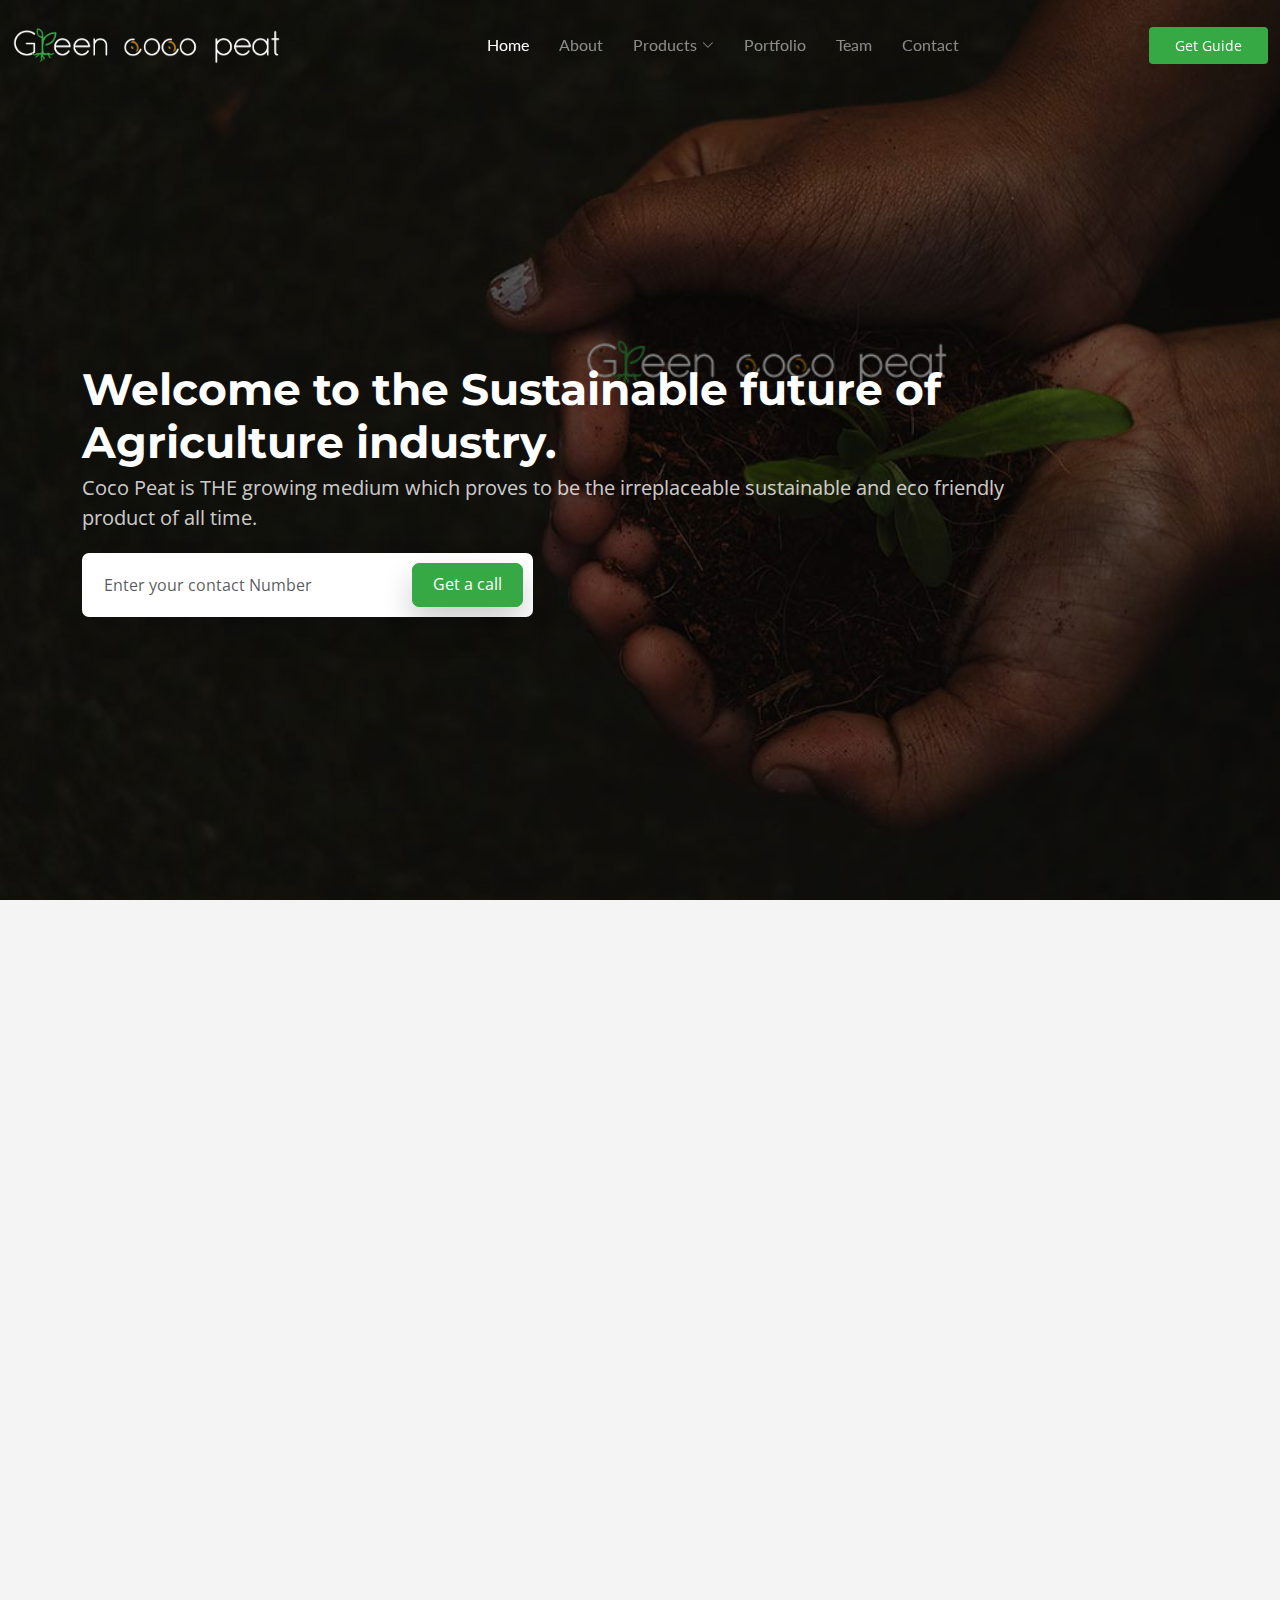
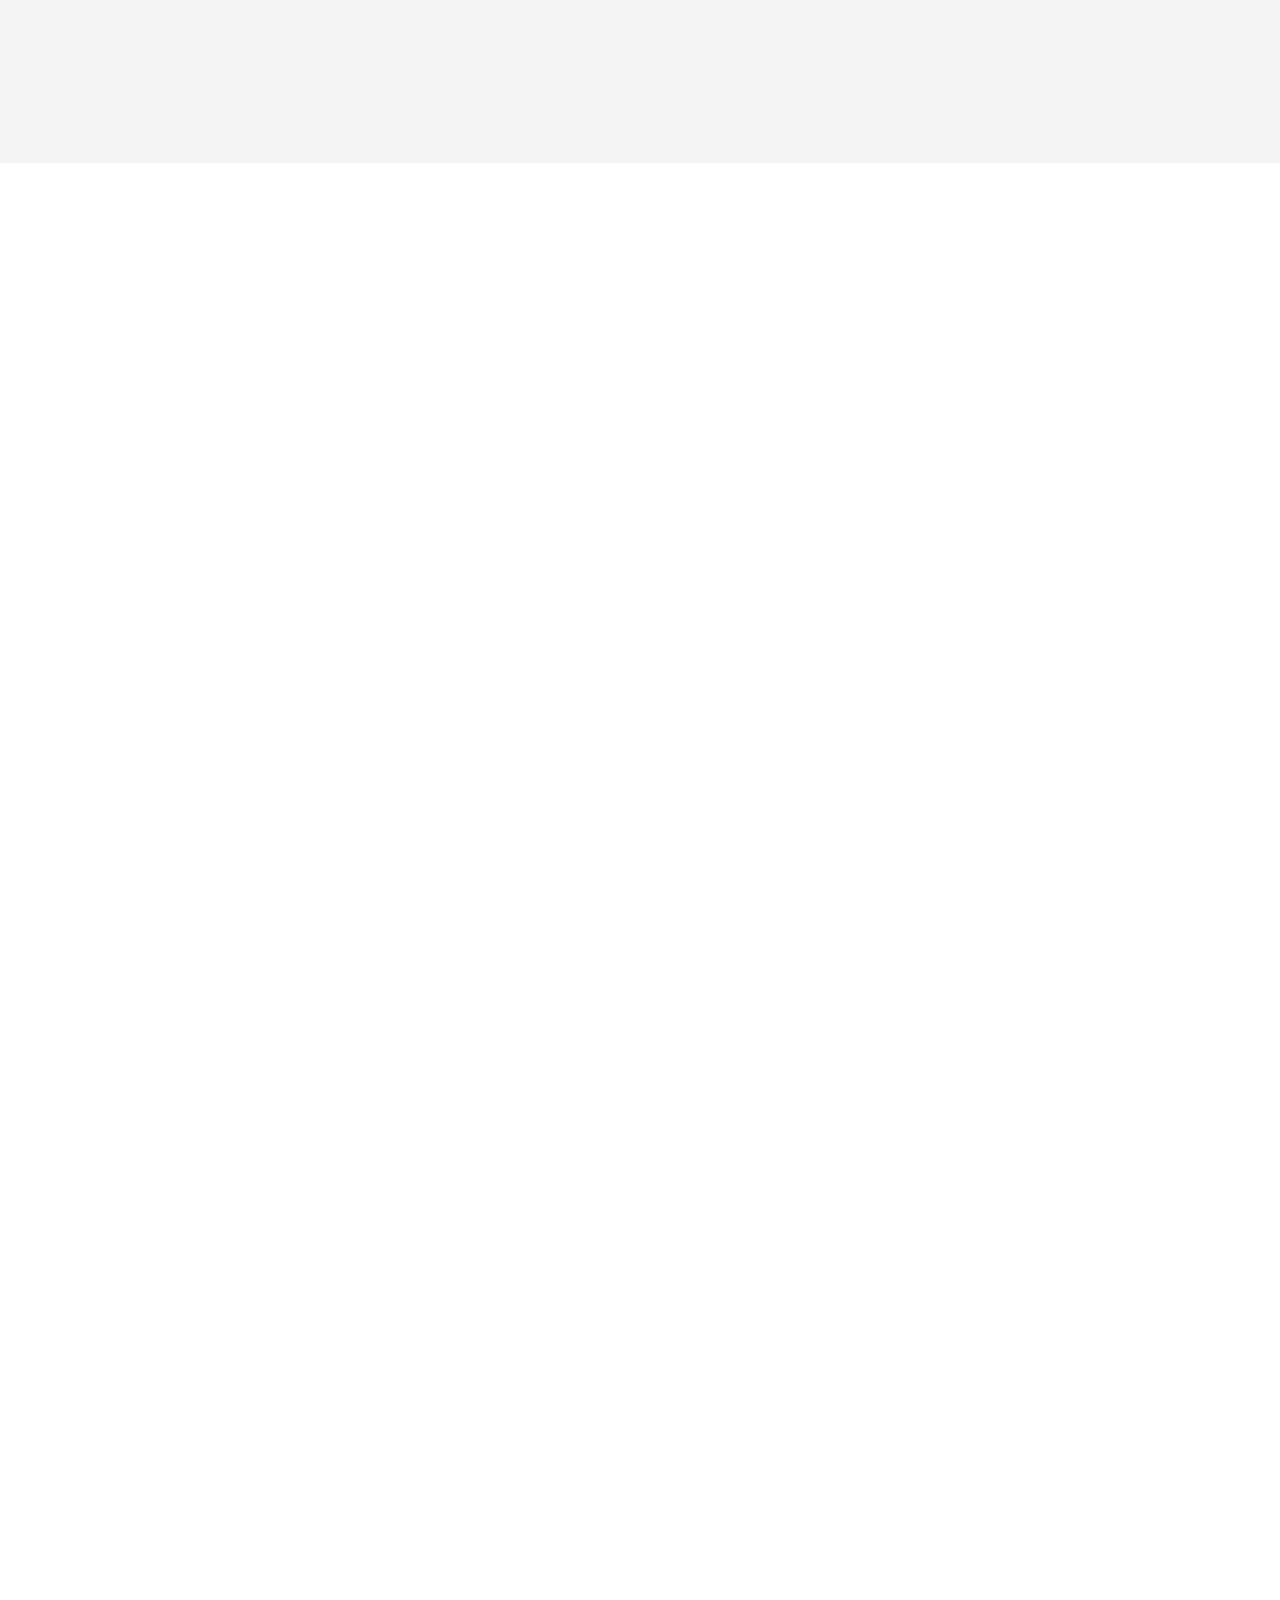
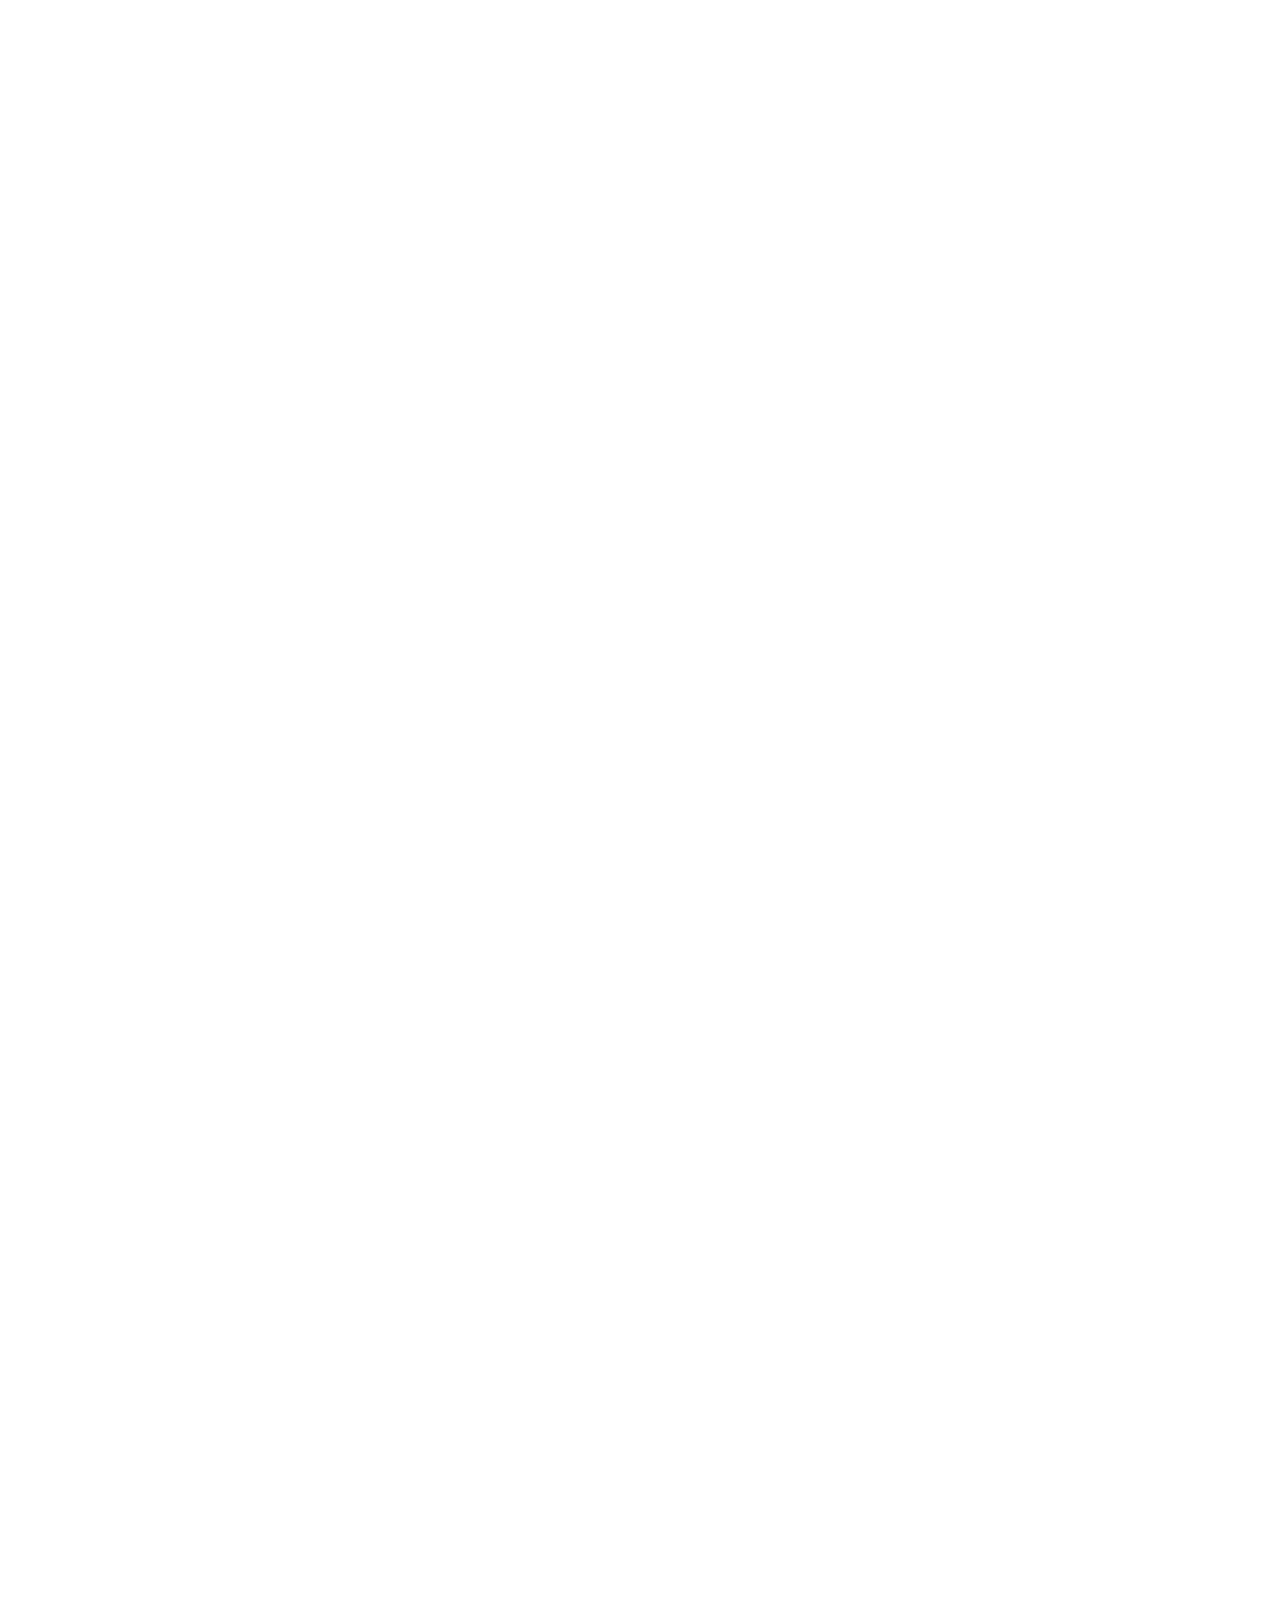
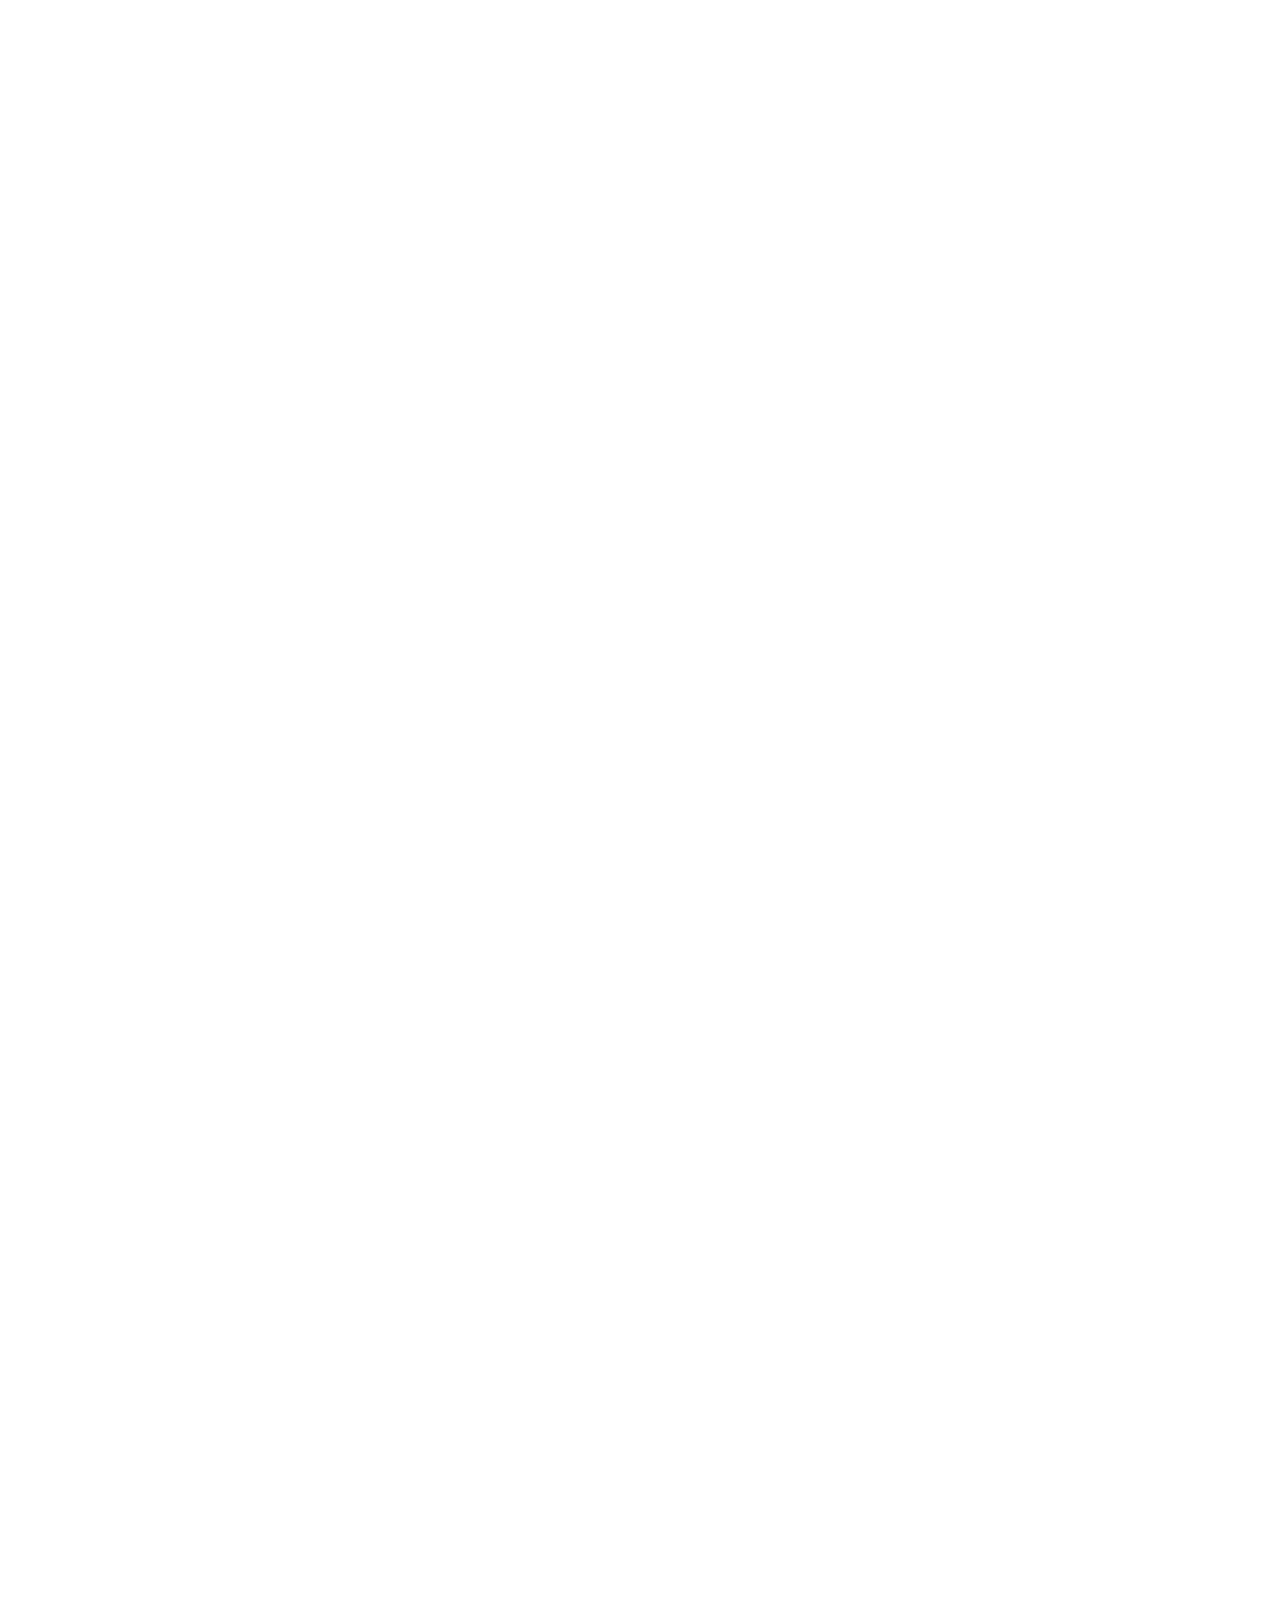
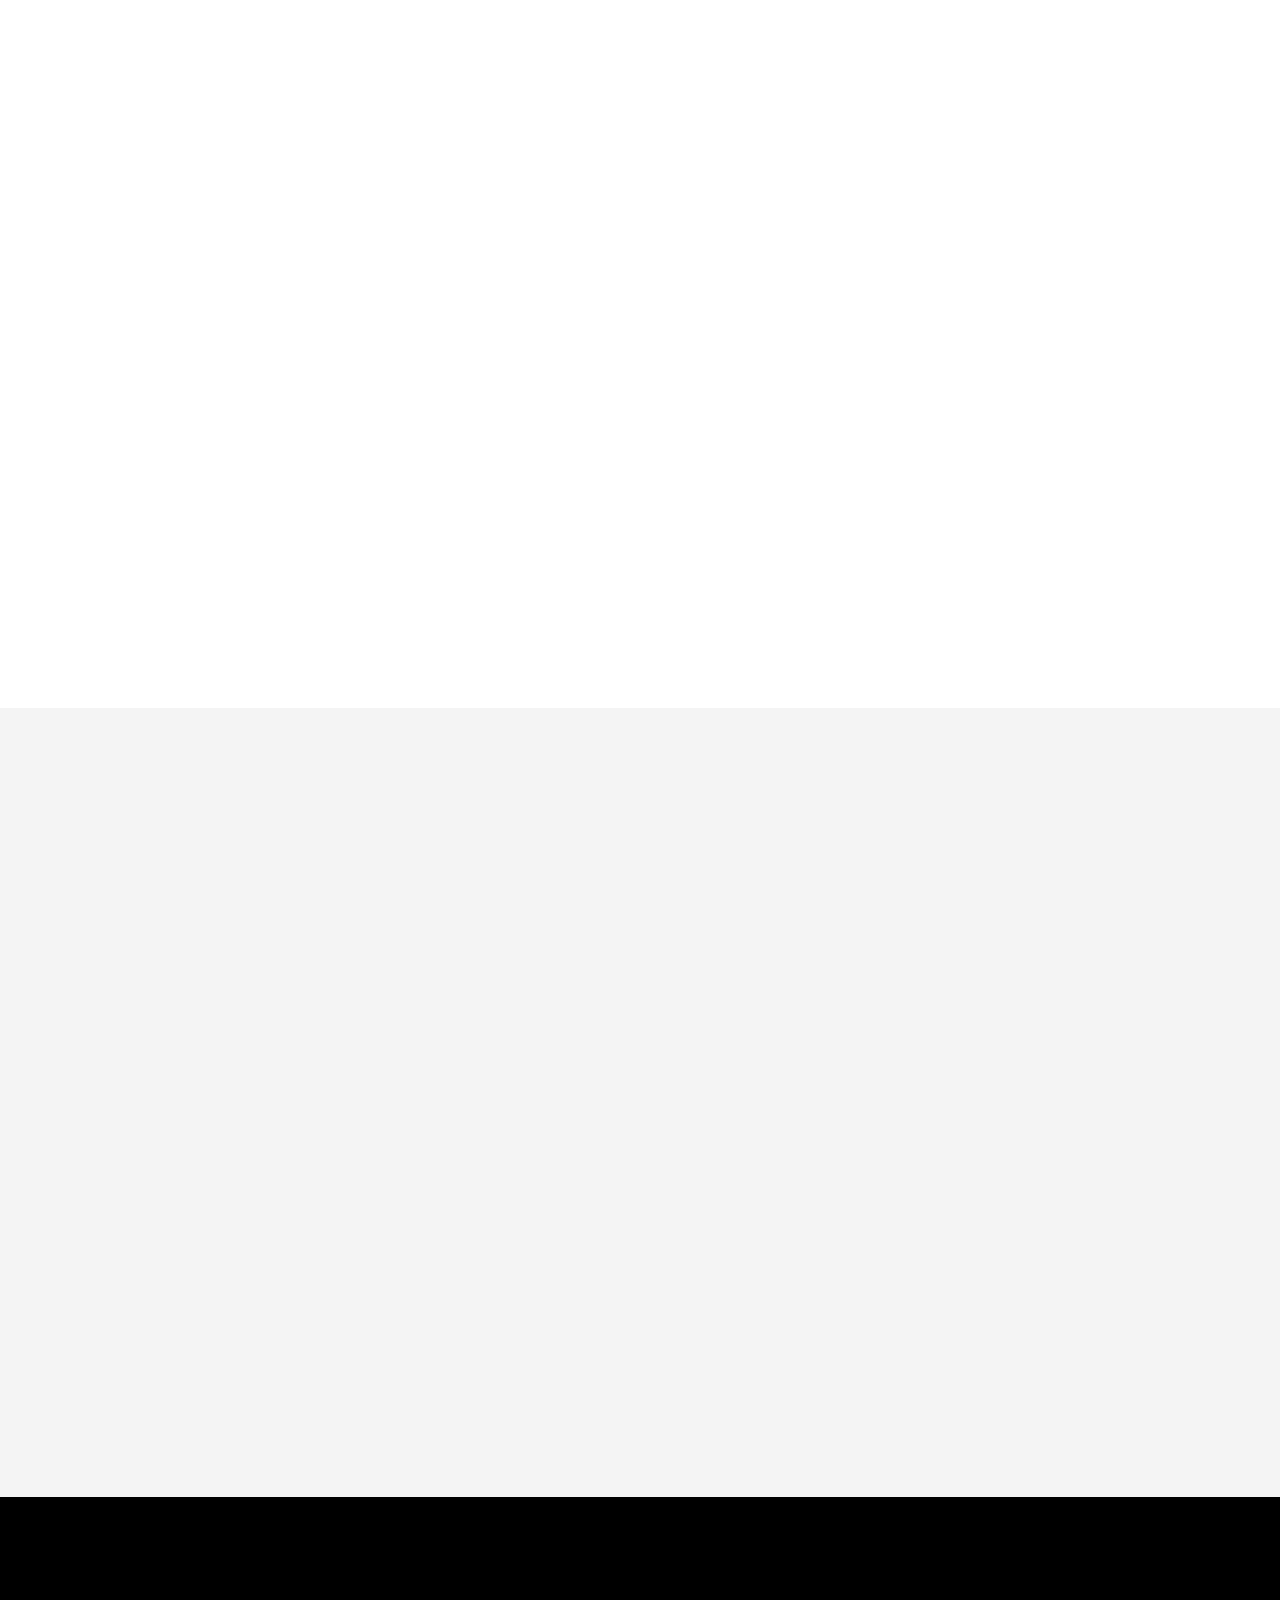
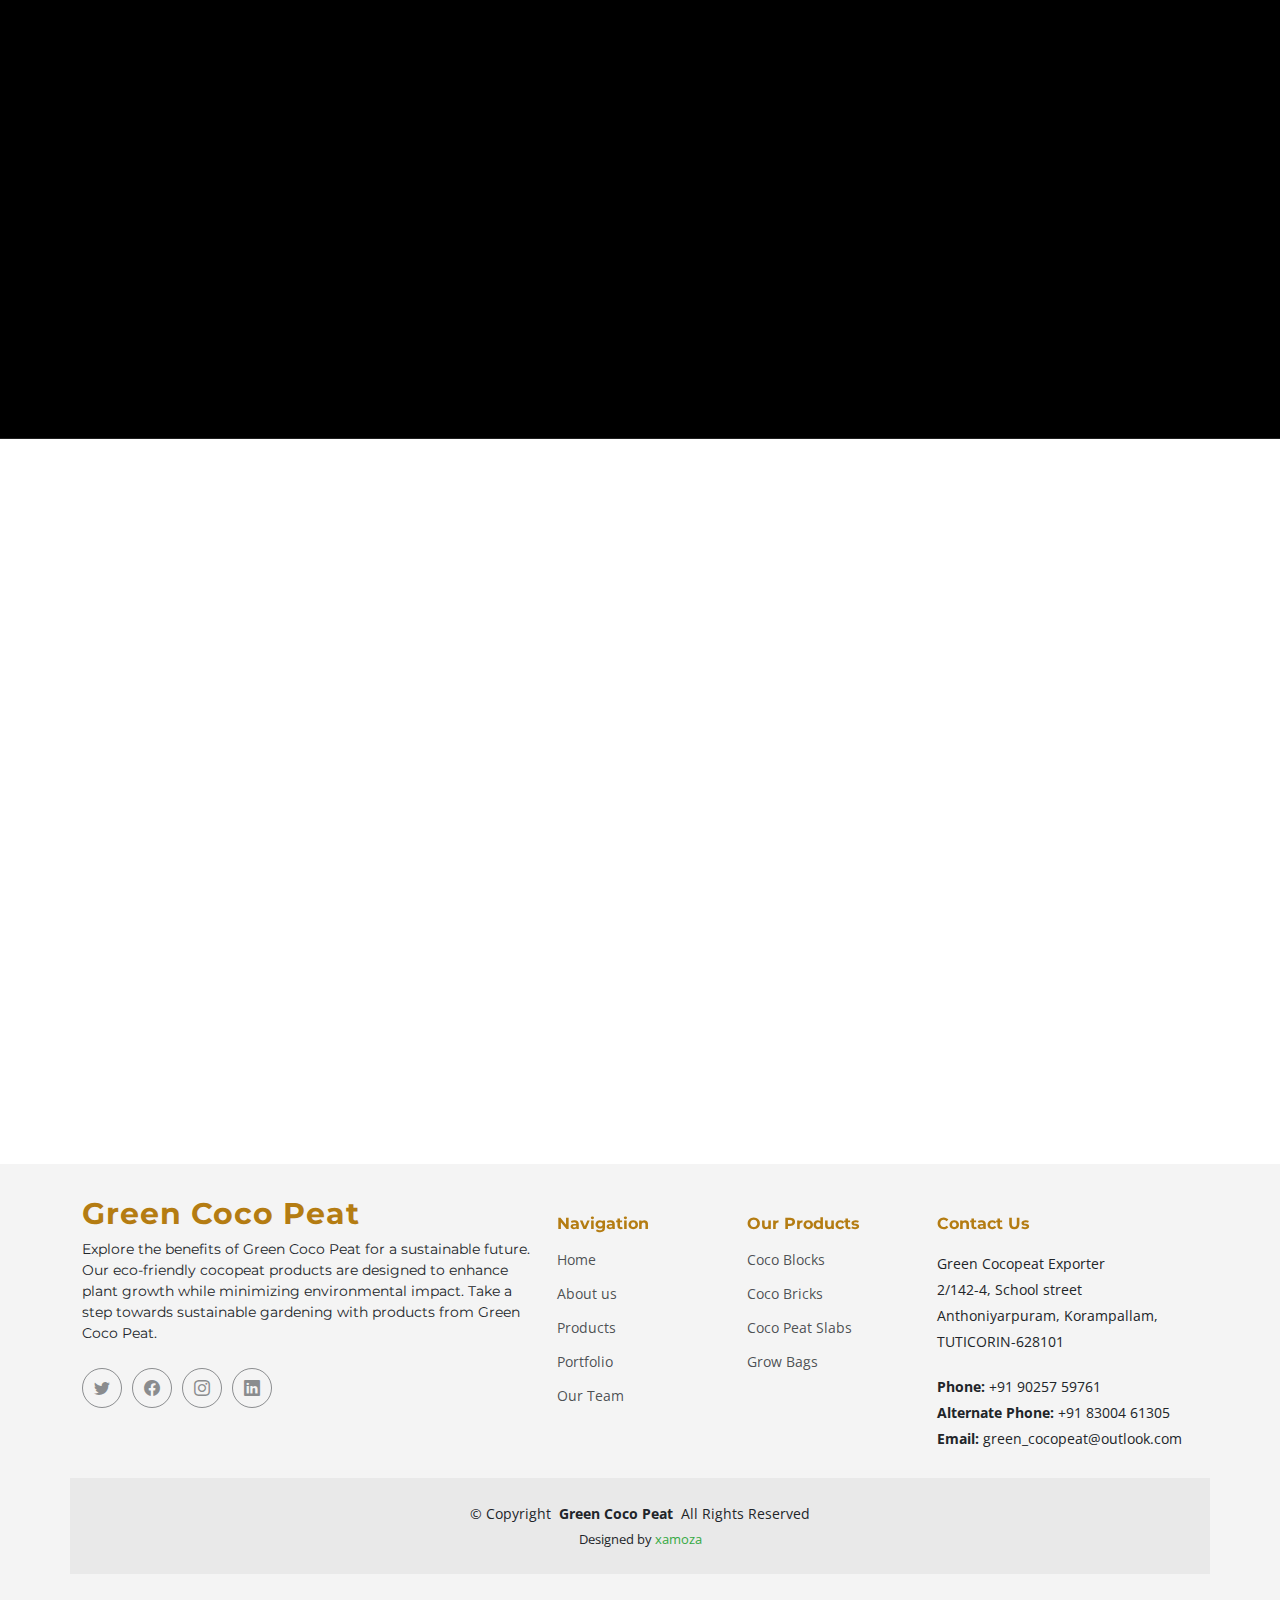
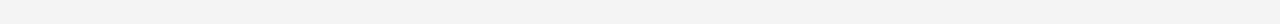
<file: changes_1.html>
<!DOCTYPE html>
<html lang="en">

<head>
  <meta charset="utf-8">
  <meta content="width=device-width, initial-scale=1.0" name="viewport">

  <title>Green Coco Peat</title>
  <meta content="" name="description">
  <meta content="" name="keywords">

  <!-- Favicons -->
  <link href="assets/img/favicon.png" rel="icon">
  <link href="assets/img/apple-touch-icon.png" rel="apple-touch-icon">

  <!-- Fonts -->
  <link href="https://fonts.googleapis.com" rel="preconnect">
  <link href="https://fonts.gstatic.com" rel="preconnect" crossorigin>
  <link href="https://fonts.googleapis.com/css2?family=Open+Sans:ital,wght@0,300;0,400;0,500;0,600;0,700;0,800;1,300;1,400;1,500;1,600;1,700;1,800&family=Montserrat:ital,wght@0,100;0,200;0,300;0,400;0,500;0,600;0,700;0,800;0,900;1,100;1,200;1,300;1,400;1,500;1,600;1,700;1,800;1,900&family=Lato:ital,wght@0,100;0,300;0,400;0,700;0,900;1,100;1,300;1,400;1,700;1,900&display=swap" rel="stylesheet">

  <!-- Vendor CSS Files -->
  <link href="assets/vendor/bootstrap/css/bootstrap.min.css" rel="stylesheet">
  <link href="assets/vendor/bootstrap-icons/bootstrap-icons.css" rel="stylesheet">
  <link href="assets/vendor/glightbox/css/glightbox.min.css" rel="stylesheet">
  <link href="assets/vendor/swiper/swiper-bundle.min.css" rel="stylesheet">
  <link href="assets/vendor/aos/aos.css" rel="stylesheet">

  <!--  Main CSS File -->
  <link href="assets/css/main.css" rel="stylesheet">
</head>

<body class="index-page" data-bs-spy="scroll" data-bs-target="#navmenu">

  <!-- ======= Header ======= -->
  <header id="header" class="header fixed-top d-flex align-items-center">
    <div class="container-fluid d-flex align-items-center justify-content-between">

      <a href="changes_1.html" class="logo d-flex align-items-center me-auto me-xl-0">
        <!-- Uncomment the line below if you also wish to use an image logo -->
        <img id="logo" class="img-fluid">
        <!-- <h1>Green Coco Peat</h1> -->
        <!-- <span>.</span> -->
      </a>

      <!-- Nav Menu -->
      <nav id="navmenu" class="navmenu">
        <ul>
          <li><a href="#home" class="active">Home</a></li>
          <li><a href="#about">About</a></li>
          <li class="dropdown has-dropdown"><a href="#products"><span>Products</span> <i class="bi bi-chevron-down"></i></a>
            <ul class="dd-box-shadow">
              <li><a href="#cocoblocks">Coco Blocks</a></li>
              <li class="dropdown has-dropdown"><a href="#cocobricks"><span>Coco Bricks</span> <i class="bi bi-chevron-down"></i></a>
                <ul class="dd-box-shadow">
                  <li><a href="#cocobricks">Coco Bricks - 650 gm</a></li>
                </ul>
              </li>
              <li><a href="#cocoslabs">Cocopeat Slabs</a></li>
              <li><a href="#growbags">Grow Bags</a></li>
            </ul>
          </li>
          <li><a href="#portfolio">Portfolio</a></li>
          <li><a href="#team">Team</a></li>
          
          <li><a href="#contact">Contact</a></li>
        </ul>

        <i class="mobile-nav-toggle d-xl-none bi bi-list"></i>
      </nav><!-- End Nav Menu -->

      <a class="btn-getstarted" href="#guide-download">Get Guide</a>

    </div>
  </header><!-- End Header -->

  <main id="main">

    <!-- Hero Section - Home Page -->
    <section id="home" class="hero">

      <img src="assets/img/hero-bg.jpg" alt="" data-aos="fade-in">

      <div class="container">
        <div class="row">
          <div class="col-lg-10">
            <h2 data-aos="fade-up" data-aos-delay="100">Welcome to the Sustainable future of Agriculture industry.</h2>
            <p data-aos="fade-up" data-aos-delay="200">Coco Peat is THE growing medium which proves to be the irreplaceable sustainable and eco friendly product of all time. </p>
          </div>
          <div class="col-lg-5">
            <form action="#" class="sign-up-form d-flex" data-aos="fade-up" data-aos-delay="300">
              <input type="tel" class="form-control" placeholder="Enter your contact Number">
              <input type="submit" class="btn btn-primary" value="Get a call">
            </form>
          </div>
        </div>
      </div>

    </section><!-- End Hero Section -->



    <!-- About Section - Home Page -->
    <section id="about" class="about">

      <div class="container" data-aos="fade-up" data-aos-delay="100">
        <div class="row align-items-xl-center gy-5">

          <div class="col-xl-5 content">
            <h3>About Us</h3>
            <h2> Coco Peat Pioneers: Transforming Agriculture Globally with Passion and Expertise</h2>
            <p> We are a team of agricultural enthusiasts who loves and passionate about coco peat and its products rather than considering it as a business.With the best work experience in coco peat business, we believe we can make the vital change and revolution in agriculture and horticulture industry globally. 
</p>
            <a href="#" class="read-more"><span>Read More</span><i class="bi bi-arrow-right"></i></a>
          </div>

          <div class="col-xl-7">
            <div class="row gy-4 icon-boxes">

              <div class="col-md-6" data-aos="fade-up" data-aos-delay="200">
                <div class="icon-box">
                  <i class="bi bi-buildings"></i>
                  <h3>Coco Experts</h3>
                  <p>We're experts revolutionizing coco peat with knowledge, passion, and a focus on agri-innovation</p>
                </div>
              </div> <!-- End Icon Box -->

              <div class="col-md-6" data-aos="fade-up" data-aos-delay="300">
                <div class="icon-box">
                  <i class="bi bi-globe2"></i>
                  <h3>Global Suppliers</h3>
<p>We are agri-innovation enthusiasts, dedicated to transforming agriculture globally through deep coco peat understanding.</p>
                </div>
              </div> <!-- End Icon Box -->

              <div class="col-md-6" data-aos="fade-up" data-aos-delay="400">
                <div class="icon-box">
                  <i class="bi bi-trophy"></i>
                  <h3>Recycling Champions</h3>
<p> Our team is committed to environmental stewardship, revolutionizing cocopeats for sustainable agriculture</p>
                </div>
              </div> <!-- End Icon Box -->

              <div class="col-md-6" data-aos="fade-up" data-aos-delay="500">
                <div class="icon-box">
                  <i class="bi bi-graph-up-arrow"></i>
                  <h3>Sustainable Agriculture Advocates</h3>
<p>We are sustainable agriculture advocates leading the way in transforming cocopeat with knowledge and passion</p>
                </div>
              </div> <!-- End Icon Box -->

            </div>
          </div>

        </div>
      </div>

    </section><!-- End About Section -->



    <!-- Services Section - Home Page -->
    <section id="features" class="services">

      <!--  Section Title -->
      <div class="container section-title" data-aos="fade-up">
        <h2>Features</h2>
        <p>Starting off with Cocopeat blocks, bricks and slabs, we intend to introduce & innovate more sustainable Cocopeat products for a green future in Agri & Horticulture industry. </p>
      </div><!-- End Section Title -->

      <div class="container">

        <div class="row gy-4">

          <div class="col-lg-6 " data-aos="fade-up" data-aos-delay="100">
            <div class="service-item d-flex">
              <div class="icon flex-shrink-0"><i class="bi bi-bar-chart"></i></div>
              <div>
                <h4 class="title"><a href="services-details.html" class="stretched-link">Ultimate substrate for all plants</a></h4>
                <p class="description">Optimal plant foundation with our Cocopeat blocks - the ultimate substrate for all plants.</p>
              </div>
            </div>
          </div>
          <!-- End Service Item -->

          <div class="col-lg-6 " data-aos="fade-up" data-aos-delay="200">
            <div class="service-item d-flex">
              <div class="icon flex-shrink-0"><i class="bi bi-card-checklist"></i></div>
              <div>
                <h4 class="title"><a href="services-details.html" class="stretched-link">100% organic</a></h4>
                <p class="description">Embrace organic growth with our Cocopeat products, ensuring 100% organic solutions for your crops.</p>
              </div>
            </div>
          </div><!-- End Service Item -->

          <div class="col-lg-6 " data-aos="fade-up" data-aos-delay="300">
            <div class="service-item d-flex">
              <div class="icon flex-shrink-0"><i class="bi bi-recycle"></i></div>
              <div>
                <h4 class="title"><a href="services-details.html" class="stretched-link">Recycle-able</a></h4>
                <p class="description">Choose sustainability with our Cocopeat products, designed to be recyclable for a greener agricultural future.</p>
              </div>
            </div>
          </div><!-- End Service Item -->

          <div class="col-lg-6 " data-aos="fade-up" data-aos-delay="400">
            <div class="service-item d-flex">
              <div class="icon flex-shrink-0"><i class="bi bi-globe-central-south-asia"></i></div>
              <div>
                <h4 class="title"><a href="services-details.html" class="stretched-link">Sustainable </a></h4>
                <p class="description">Promote sustainable farming practices by using our Cocopeat, an eco-friendly solution for Agri & Horticulture.</p>
              </div>
            </div>
          </div><!-- End Service Item -->

          <div class="col-lg-6 " data-aos="fade-up" data-aos-delay="500">
            <div class="service-item d-flex">
              <div class="icon flex-shrink-0"><i class="bi bi-brightness-high"></i></div>
              <div>
                <h4 class="title"><a href="services-details.html" class="stretched-link">Nutrient contents for plants</a></h4>
                <p class="description">Enhance plant health with our Cocopeat products, enriched with essential nutrient contents for thriving crops.</p>
              </div>
            </div>
          </div><!-- End Service Item -->

          <div class="col-lg-6 " data-aos="fade-up" data-aos-delay="600">
            <div class="service-item d-flex">
              <div class="icon flex-shrink-0"><i class="bi bi-droplet-half"></i></div>
              <div>
                <h4 class="title"><a href="services-details.html" class="stretched-link">Minimal water consumption</a></h4>
                <p class="description">Conserve water resources with our Cocopeat, promoting minimal water consumption for efficient agricultural practices.</p>
              </div>
            </div>
          </div><!-- End Service Item -->

        </div>

      </div>

    </section><!-- End Services Section -->

    <!-- Features Section - Home Page -->
    <section id="products" class="features">

      <!--  Section Title -->
      <div class="container section-title" data-aos="fade-up">
        <h2>Products</h2>
        <p>Our current products are crafted with passion and we also customise as per the customers’ requirements (eg: High EC, Low EC, Buffered etc) </p>
      </div><!-- End Section Title -->

      <div class="container">

        <div class="row gy-4 align-items-center features-item" id="cocoblocks">
          <div class="col-lg-5 order-2 order-lg-1" data-aos="fade-up" data-aos-delay="200">
            <h3>Cocopeat Blocks - 5kg </h3>
            <p>
              Unleash the power of nature in your garden with our Cocoblocks. Weighing 5 kilograms, these substantial blocks of cocopeat are the ideal solution for robust and sustainable plant growth. Sourced from natural coconut fibers, Cocoblocks offer excellent water retention, aeration, and nutrient-holding capacity. Elevate your gardening experience with this eco-friendly substrate, ensuring your plants thrive in a healthy and organic environment. Choose Cocoblocks 5 kg for a greener, more sustainable approach to cultivating a flourishing garden.
            </p>
            <a href="#guide-download" class="btn btn-get-started">Know More</a>
          </div>
          <div class="col-lg-7 order-1 order-lg-2 d-flex align-items-center" data-aos="zoom-out" data-aos-delay="100">
            <div class="image-stack">
              <img src="assets/img/features-light-1.jpg" alt="" class="stack-front">
              <img src="assets/img/features-light-2.jpg" alt="" class="stack-back">
            </div>
          </div>
        </div><!-- Features Item 2-->

        <div class="row gy-4 align-items-stretch justify-content-between features-item" id="cocobricks">
          <div class="col-lg-6 d-flex align-items-center features-img-bg" data-aos="zoom-out">
            <img src="assets/img/features-light-3.jpg" class="img-fluid" alt="">
          </div>
          <div class="col-lg-5 d-flex justify-content-center flex-column" data-aos="fade-up">
            <h3>Cocopeat Bricks - 650 grams</h3>
            <p>Discover the essence of sustainable cultivation with our Cocopeat Bricks. Weighing just 650 grams, these compact blocks offer an eco-friendly and versatile solution for nurturing your plants. Derived from natural coconut fibers, our bricks serve as an optimal growing medium, providing essential aeration, moisture retention, and nutrient support. Elevate your gardening experience with Cocopeat Bricks, the perfect choice for environmentally conscious and thriving plant cultivation.</p>
            <ul>
              <li><i class="bi bi-check"></i> <span>Cocopeat Bricks - 650 grams excel in water retention, providing an optimal environment for plants by ensuring consistent moisture levels.</span></li>
              <li><i class="bi bi-check"></i><span>The compact design of these bricks, weighing just 650 grams, makes them easy to handle and transport, enhancing convenience for gardening enthusiasts.</span></li>
              <li><i class="bi bi-check"></i> <span>Suitable for a variety of plants and gardening practices, Cocopeat Bricks offer versatility in application, from seed starting to container gardening, providing a nurturing substrate for diverse plant species.</span>.</li>
            </ul>
            <a href="#guide-download" class="btn btn-get-started align-self-start">Know More</a>
          </div>
        </div><!-- Features Item 3 -->

        <div class="row gy-4 align-items-center features-item" id="cocoslabs">
          <div class="col-lg-5 order-2 order-lg-1" data-aos="fade-up" data-aos-delay="200">
            <h3>Cocopeat Slabs</h3>
            <p>
              Elevate your agricultural endeavors with our Cocopeat Slabs, a premium and sustainable growing medium. Crafted from natural coconut fibers, these slabs offer exceptional water retention, aeration, and nutrient-holding capabilities. Their substantial size makes them ideal for large-scale cultivation, providing a reliable foundation for healthy plant growth.
            </p>
            <a href="#guide-download" class="btn btn-get-started">Know More</a>
          </div>
          <div class="col-lg-7 order-1 order-lg-2 d-flex align-items-center" data-aos="zoom-out" data-aos-delay="100">
            <div class="image-stack">
              <img src="assets/img/features-slab-1.jpg" alt="" class="stack-front">
              <img src="assets/img/features-slab-2.jpg" alt="" class="stack-back">
            </div>
          </div>
        </div><!-- Features Item -->

 <div class="row gy-4 align-items-stretch justify-content-between features-item" id="growbags">
          <div class="col-lg-6 d-flex align-items-center features-img-bg" data-aos="zoom-out">
            <img src="assets/img/features-grow-bag-1.jpg" class="img-fluid" alt="">
          </div>
          <div class="col-lg-5 d-flex justify-content-center flex-column" data-aos="fade-up">
            <h3>Cocopeat Grow Bags - Versatile Sizes for Every Plant:</h3>
            <p>Explore our range of Cocopeat Grow Bags, available in various sizes to cater to the diverse needs of your plants. From compact seedlings to thriving vegetables, find the perfect match for your gardening ambitions.</p>
            <ul>
              <li><i class="bi bi-check"></i> <span><b>Mini Grow Bags (250 grams):</b> Ideal for small herbs and seedlings, our mini grow bags provide a nurturing environment for delicate plants.</span></li>
              <li><i class="bi bi-check"></i><span><b>Standard Grow Bags (500 grams):</b>Versatile and popular, these bags suit a wide range of plants, making them perfect for home gardens and small-scale cultivation.</span></li>
              <li><i class="bi bi-check"></i> <span><b>Medium Grow Bags (1 kg):</b> Offering ample space for root development, medium-sized grow bags are suitable for flowering plants and vegetables.</span>.</li>
              <li><i class="bi bi-check"></i> <span><b>Large Grow Bags (2 kg):</b> Designed for robust growth, these bags accommodate larger plants, making them suitable for fruit-bearing trees and bushes.</span>.</li>
              <li><i class="bi bi-check"></i> <span><b>XL Grow Bags (5 kg):</b> The extra-large size is perfect for substantial plants, providing the necessary support for thriving in both indoor and outdoor environments.</span></li>
            </ul>
            <a href="#guide-download" class="btn btn-get-started align-self-start">Know More</a>
          </div>
        </div><!-- Features Item 3 -->

      </div>

    </section><!-- End Features Section -->

    <!-- Portfolio Section - Home Page -->
    <section id="portfolio" class="portfolio">

      <!--  Section Title -->
      <div class="container section-title" data-aos="fade-up">
        <h2>Portfolio</h2>
<p>Explore our portfolio and embark on a journey towards greener gardening practices with us.</p>


      </div><!-- End Section Title -->

      <div class="container">

        <div class="isotope-layout" data-default-filter="*" data-layout="masonry" data-sort="original-order">

          <ul class="portfolio-filters isotope-filters" data-aos="fade-up" data-aos-delay="100">
            <li data-filter="*" class="filter-active">All</li>
            <li data-filter=".filter-blocks">Blocks</li>
            <li data-filter=".filter-slabs">Slabs</li>
            <li data-filter=".filter-growbags">Grow Bags</li>
          </ul><!-- End Portfolio Filters -->

          <div class="row gy-4 isotope-container" data-aos="fade-up" data-aos-delay="200">

            <div class="col-lg-4 col-md-6 portfolio-item isotope-item filter-growbags">
              <img src="assets/img/masonry-portfolio/masonry-portfolio-1.jpg" class="img-fluid" alt="">
              <div class="portfolio-info">
                <h4>Premium grow bag</h4>
                <p>Our 1 kg premium grow bag used for growing indoor plants</p>
                <a href="assets/img/masonry-portfolio/masonry-portfolio-1.jpg" data-gallery="portfolio-gallery-app" class="glightbox preview-link"><i class="bi bi-zoom-in"></i></a>
                <a href="portfolio-details.html" title="More Details" class="details-link"><i class="bi bi-link-45deg"></i></a>
              </div>
            </div><!-- End Portfolio Item -->

            <div class="col-lg-4 col-md-6 portfolio-item isotope-item filter-blocks">
              <img src="assets/img/masonry-portfolio/masonry-portfolio-2.jpg" class="img-fluid" alt="">
              <div class="portfolio-info">
                <h4>Indoor plant design</h4>
                <p>Design your indoor plants with our cocopeat blocks for rich nutrients</p>
                <a href="assets/img/masonry-portfolio/masonry-portfolio-2.jpg" data-gallery="portfolio-gallery-product" class="glightbox preview-link"><i class="bi bi-zoom-in"></i></a>
                <a href="portfolio-details.html" title="More Details" class="details-link"><i class="bi bi-link-45deg"></i></a>
              </div>
            </div><!-- End Portfolio Item -->

            <div class="col-lg-4 col-md-6 portfolio-item isotope-item filter-growbags">
              <img src="assets/img/masonry-portfolio/masonry-portfolio-3.jpg" class="img-fluid" alt="">
              <div class="portfolio-info">
                <h4>All size grow bags</h4>
                <p>We supply grow bags sized perfectly for small and medium sized plants </p>
                <a href="assets/img/masonry-portfolio/masonry-portfolio-3.jpg" data-gallery="portfolio-gallery-branding" class="glightbox preview-link"><i class="bi bi-zoom-in"></i></a>
                <a href="portfolio-details.html" title="More Details" class="details-link"><i class="bi bi-link-45deg"></i></a>
              </div>
            </div><!-- End Portfolio Item -->

            <div class="col-lg-4 col-md-6 portfolio-item isotope-item filter-growbags">
              <img src="assets/img/masonry-portfolio/masonry-portfolio-4.jpg" class="img-fluid" alt="">
              <div class="portfolio-info">
                <h4>Durable grow bags</h4>
                <p>Craft your garden beautifully with these perfect squared bags</p>
                <a href="assets/img/masonry-portfolio/masonry-portfolio-4.jpg" data-gallery="portfolio-gallery-app" class="glightbox preview-link"><i class="bi bi-zoom-in"></i></a>
                <a href="portfolio-details.html" title="More Details" class="details-link"><i class="bi bi-link-45deg"></i></a>
              </div>
            </div><!-- End Portfolio Item -->

            <div class="col-lg-4 col-md-6 portfolio-item isotope-item filter-growbags">
              <img src="assets/img/masonry-portfolio/masonry-portfolio-5.jpg" class="img-fluid" alt="">
              <div class="portfolio-info">
                <h4>All weather grow bags</h4>
                <p>Articulate your garden with these space saving and robust grow bags</p>
                <a href="assets/img/masonry-portfolio/masonry-portfolio-5.jpg" data-gallery="portfolio-gallery-product" class="glightbox preview-link"><i class="bi bi-zoom-in"></i></a>
                <a href="portfolio-details.html" title="More Details" class="details-link"><i class="bi bi-link-45deg"></i></a>
              </div>
            </div><!-- End Portfolio Item -->

            <div class="col-lg-4 col-md-6 portfolio-item isotope-item filter-blocks">
              <img src="assets/img/masonry-portfolio/masonry-portfolio-6.jpg" class="img-fluid" alt="">
              <div class="portfolio-info">
                <h4>Perfect growth with our cocopeats</h4>
                <p>Supply better nutrients to your indoor plants with our cocopeat solutions</p>
                <a href="assets/img/masonry-portfolio/masonry-portfolio-6.jpg" data-gallery="portfolio-gallery-branding" class="glightbox preview-link"><i class="bi bi-zoom-in"></i></a>
                <a href="portfolio-details.html" title="More Details" class="details-link"><i class="bi bi-link-45deg"></i></a>
              </div>
            </div><!-- End Portfolio Item -->

            <div class="col-lg-4 col-md-6 portfolio-item isotope-item filter-slabs">
              <img src="assets/img/masonry-portfolio/masonry-portfolio-7.jpg" class="img-fluid" alt="">
              <div class="portfolio-info">
                <h4>Your dream garden with our coco slabs</h4>
                <p>Make your dream garden come to shape with our cocoslabs and cocopeat solutions</p>
                <a href="assets/img/masonry-portfolio/masonry-portfolio-7.jpg" data-gallery="portfolio-gallery-app" class="glightbox preview-link"><i class="bi bi-zoom-in"></i></a>
                <a href="portfolio-details.html" title="More Details" class="details-link"><i class="bi bi-link-45deg"></i></a>
              </div>
            </div><!-- End Portfolio Item -->

            <div class="col-lg-4 col-md-6 portfolio-item isotope-item filter-blocks">
              <img src="assets/img/masonry-portfolio/masonry-portfolio-8.jpg" class="img-fluid" alt="">
              <div class="portfolio-info">
                <h4>Gowth companion for future trees</h4>
                <p>Cocopeats supply good nutrition for plants in your garden that will soon bloom into beautiful trees in your garen</p>
                <a href="assets/img/masonry-portfolio/masonry-portfolio-8.jpg" data-gallery="portfolio-gallery-product" class="glightbox preview-link"><i class="bi bi-zoom-in"></i></a>
                <a href="portfolio-details.html" title="More Details" class="details-link"><i class="bi bi-link-45deg"></i></a>
              </div>
            </div><!-- End Portfolio Item -->

            <div class="col-lg-4 col-md-6 portfolio-item isotope-item filter-branding">
              <img src="assets/img/masonry-portfolio/masonry-portfolio-9.jpg" class="img-fluid" alt="">
              <div class="portfolio-info">
                <h4>Nutrient rich garden</h4>
                <p>Make your garden soil rich in nutrients with our 5 kg Cocopeat block</p>
                <a href="assets/img/masonry-portfolio/masonry-portfolio-9.jpg" data-gallery="portfolio-gallery-branding" class="glightbox preview-link"><i class="bi bi-zoom-in"></i></a>
                <a href="portfolio-details.html" title="More Details" class="details-link"><i class="bi bi-link-45deg"></i></a>
              </div>
            </div><!-- End Portfolio Item -->

          </div><!-- End Portfolio Container -->

        </div>

      </div>

    </section><!-- End Portfolio Section -->


<!-- Faq Section - Home Page -->
<section id="faq" class="faq">

  <div class="container">

    <div class="row gy-4">

      <div class="col-lg-4" data-aos="fade-up" data-aos-delay="100">
        <div class="content px-xl-5">
          <h3><span>Frequently Asked </span><strong>Questions</strong></h3>
          <p>
            Welcome to our Cocopeat Products FAQ section! Find answers to common queries below.
          </p>
        </div>
      </div>

      <div class="col-lg-8" data-aos="fade-up" data-aos-delay="200">

        <div class="faq-container">
          <div class="faq-item faq-active">
            <h3><span class="num">1.</span> <span>What are the benefits of using cocopeat for gardening?</span></h3>
            <div class="faq-content">
              <p>Cocopeat improves soil structure, retains moisture, enhances aeration, and promotes healthy root growth.</p>
            </div>
            <i class="faq-toggle bi bi-chevron-right"></i>
          </div><!-- End Faq item-->

          <div class="faq-item">
            <h3><span class="num">2.</span> <span>How do I use cocopeat blocks effectively?</span></h3>
            <div class="faq-content">
              <p>Soak cocopeat blocks in water to expand them, then mix with soil or use as a soilless growing medium for plants.</p>
            </div>
            <i class="faq-toggle bi bi-chevron-right"></i>
          </div><!-- End Faq item-->

          <div class="faq-item">
            <h3><span class="num">3.</span> <span>Can cocopeat be used as a sustainable alternative to traditional soil?</span></h3>
            <div class="faq-content">
              <p>Yes, cocopeat is a sustainable alternative to traditional soil due to its eco-friendly production process and ability to reduce water usage.</p>
            </div>
            <i class="faq-toggle bi bi-chevron-right"></i>
          </div><!-- End Faq item-->

          <div class="faq-item">
            <h3><span class="num">4.</span> <span>How often should cocopeat be watered?</span></h3>
            <div class="faq-content">
              <p>Cocopeat should be watered when it starts to dry out, typically every 2-3 days depending on environmental conditions.</p>
            </div>
            <i class="faq-toggle bi bi-chevron-right"></i>
          </div><!-- End Faq item-->

          <div class="faq-item">
            <h3><span class="num">5.</span> <span>Are there any tips for incorporating cocopeat into potting mixes?</span></h3>
            <div class="faq-content">
              <p>Mix cocopeat with perlite, compost, and other additives for a well-draining potting mix. Adjust ratios based on plant needs and container type.</p>
            </div>
            <i class="faq-toggle bi bi-chevron-right"></i>
          </div><!-- End Faq item-->

        </div>

      </div>
    </div>

  </div>

</section><!-- End Faq Section -->


    <!-- Team Section - Home Page -->
    <section id="team" class="team">

      <!--  Section Title -->
      <div class="container section-title" data-aos="fade-up">
        <h2>Team</h2>
        <p>Meet the dedicated individuals driving our cocopeat business forward.</p>
      </div><!-- End Section Title -->

      <div class="container">

        <div class="row gy-5">

          <div class="col-lg-6 col-md-6 member" data-aos="fade-up" data-aos-delay="100">
            <div class="member-img">
              <img src="assets/img/team/team-1.jpg" class="img-fluid" alt="">
              <div class="social">
<!--                 <a href="#"><i class="bi bi-twitter"></i></a>
                <a href="#"><i class="bi bi-facebook"></i></a>
                <a href="#"><i class="bi bi-instagram"></i></a> -->
                <a href="https://www.linkedin.com/in/greencocopeat/"><i class="bi bi-linkedin"></i></a>
              </div>
            </div>
            <div class="member-info text-center">
              <h4>Shiva</h4>
              <span> CEO & Managing Partner</span>
<p>As the Chief Executive Officer, Shiva leads our cocopeat business with a visionary approach, driving strategic growth initiatives and fostering a culture of innovation. </p>
            </div>
          </div><!-- End Team Member -->

          <div class="col-lg-6 col-md-6 member" data-aos="fade-up" data-aos-delay="200">
            <div class="member-img">
              <img src="assets/img/team/team-2.jpg" class="img-fluid" alt="">
              <div class="social">
<!--                 <a href="#"><i class="bi bi-twitter"></i></a>
                <a href="#"><i class="bi bi-facebook"></i></a>
                <a href="#"><i class="bi bi-instagram"></i></a> -->
                <a href="https://www.linkedin.com/in/greencocopeat/"><i class="bi bi-linkedin"></i></a>
              </div>
            </div>
            <div class="member-info text-center">
              <h4>Vinayagamoorthy</h4>
              <span>Managing Partner</span>
              <p>With a wealth of experience in the agricultural sector, Vinayagamoorthy is dedicated to promoting sustainable practices and delivering high-quality cocopeat products that meet the diverse needs of our customers.</p>
            </div>
          </div><!-- End Team Member -->

        </div>

      </div>

    </section><!-- End Team Section -->

    <!-- Call-to-action Section - Home Page -->
    <section id="guide-download" class="call-to-action">

      <img src="assets/img/cta-bg.jpg" alt="">

      <div class="container">
        <div class="row justify-content-center" data-aos="zoom-in" data-aos-delay="100">
          <div class="col-xl-10">
            <div class="text-center">
              <h3>Get our Product Guide PDF</h3>
              <ul>
                  <li><i class="bi bi-check"></i><span>Our team meticulously inspects raw material suppliers to ensure the highest standards before onboarding them into our database.</span></li>
                  <li><i class="bi bi-check"></i><span>We also maintain strong partnerships with our suppliers to continually enhance product quality and foster positive business relationships.</span></li>
                  <li><i class="bi bi-check"></i> <span>In our Cocopeat drying process, we utilize only cement floor yards to prevent any soil or foreign material contamination. </span></li>
              </ul>

<br>
              <p>Download our guide to discover how our commitment to excellence ensures superior quality in every batch of cocopeat products.</p>

<a class="cta-btn" href="#">Download Guide</a>
            </div>
          </div>
        </div>
      </div>

    </section><!-- End Call-to-action Section -->

    <!-- Contact Section - Home Page -->
    <section id="contact" class="contact">

      <!--  Section Title -->
      <div class="container section-title" data-aos="fade-up">
        <h2>Contact</h2>
<p>Have questions or inquiries? Reach out to us today! Let's connect and explore sustainable gardening together.</p>
      </div><!-- End Section Title -->

      <div class="container" data-aos="fade-up" data-aos-delay="100">

        <div class="row gy-4">

          <div class="col-lg-6">

            <div class="row gy-4">
              <div class="col-md-6">
                <div class="info-item" data-aos="fade" data-aos-delay="200">
                  <i class="bi bi-geo-alt"></i>
                  <h3>Address</h3>
                  <p>2/142-4, School street</p>
                  <p>Anthoniyarpuram, Korampallam, </p>
                  <p>TUTICORIN-628101</p>
                </div>
              </div><!-- End Info Item -->

              <div class="col-md-6">
                <div class="info-item" data-aos="fade" data-aos-delay="300">
                  <i class="bi bi-telephone"></i>
                  <h3>Call Us</h3>
                  <p>+91 90257 59761</p>
                  <p>+91 83004 61305</p>
                </div>
              </div><!-- End Info Item -->

              <div class="col-md-6">
                <div class="info-item" data-aos="fade" data-aos-delay="400">
                  <i class="bi bi-envelope"></i>
                  <h3>Email Us</h3>
                  <p>green_cocopeat@outlook.com</p>
                  <p>green_cocopeatexporter@outlook.com </p>
                </div>
              </div><!-- End Info Item -->

              <div class="col-md-6">
                <div class="info-item" data-aos="fade" data-aos-delay="500">
                  <i class="bi bi-clock"></i>
                  <h3>Open Hours</h3>
                  <p>Monday - Friday</p>
                  <p>9:00AM - 05:00PM</p>
                </div>
              </div><!-- End Info Item -->

            </div>

          </div>

          <div class="col-lg-6">
            <form action="forms/contact.php" method="post" class="php-email-form" data-aos="fade-up" data-aos-delay="200">
              <div class="row gy-4">

                <div class="col-md-6">
                  <input type="text" name="name" class="form-control" placeholder="Your Name" required>
                </div>

                <div class="col-md-6 ">
                  <input type="email" class="form-control" name="email" placeholder="Your Email" required>
                </div>

                <div class="col-md-12">
                  <input type="text" class="form-control" name="subject" placeholder="Subject" required>
                </div>

                <div class="col-md-12">
                  <textarea class="form-control" name="message" rows="6" placeholder="Message" required></textarea>
                </div>

                <div class="col-md-12 text-center">
                  <div class="loading">Loading</div>
                  <div class="error-message"></div>
                  <div class="sent-message">Your message has been sent. Thank you!</div>

                  <button type="submit">Send Message</button>
                </div>

              </div>
            </form>
          </div><!-- End Contact Form -->

        </div>

      </div>

    </section><!-- End Contact Section -->

  </main>

  <!-- ======= Footer ======= -->
  <footer id="footer" class="footer">

    <div class="container footer-top">
      <div class="row gy-4">
        <div class="col-lg-5 col-md-12 footer-about">
          <a href="changes_1.html" class="logo d-flex align-items-center">
            <span>Green Coco Peat</span>
          </a>
   <p>Explore the benefits of Green Coco Peat for a sustainable future. Our eco-friendly cocopeat products are designed to enhance plant growth while minimizing environmental impact. Take a step towards sustainable gardening with products from Green Coco Peat.</p>

          <div class="social-links d-flex mt-4">
            <a href=""><i class="bi bi-twitter"></i></a>
            <a href=""><i class="bi bi-facebook"></i></a>
            <a href=""><i class="bi bi-instagram"></i></a>
            <a href=""><i class="bi bi-linkedin"></i></a>
          </div>
        </div>

        <div class="col-lg-2 col-6 footer-links">
          <h4>Navigation</h4>
          <ul>
            <li><a href="#home">Home</a></li>
            <li><a href="#about">About us</a></li>
            <li><a href="#products">Products</a></li>
            <li><a href="#portfolio">Portfolio</a></li>
            <li><a href="#team">Our Team</a></li>
          </ul>
        </div>

        <div class="col-lg-2 col-6 footer-links">
          <h4>Our Products</h4>
          <ul>
            <li><a href="#cocoblocks">Coco Blocks</a></li>
            <li><a href="#cocobricks">Coco Bricks</a></li>
            <li><a href="#cocoslabs">Coco Peat Slabs</a></li>
            <li><a href="#growbags">Grow Bags</a></li>
          </ul>
        </div>

        <div class="col-lg-3 col-md-12 footer-contact text-center text-md-start">
          <h4>Contact Us</h4>
          <p>Green Cocopeat Exporter</p>
          <p>2/142-4, School street</p>
          <p>Anthoniyarpuram, Korampallam,</p>
          <p>TUTICORIN-628101</p>
          <p class="mt-4"><strong>Phone:</strong> <span>+91 90257 59761</span></p>
          <p><strong>Alternate Phone:</strong> <span>+91 83004 61305</span></p>
          <p><strong>Email:</strong> <span>green_cocopeat@outlook.com</span></p>
        </div>

      </div>
    </div>

    <div class="container copyright text-center mt-4">
      <p>&copy; <span>Copyright</span> <strong class="px-1">Green Coco Peat</strong> <span>All Rights Reserved</span></p>
      <div class="credits">
        Designed by <a href="https://xamoza.com/">xamoza</a>
      </div>
    </div>

  </footer><!-- End Footer -->

  <!-- Scroll Top Button -->
  <a href="#" id="scroll-top" class="scroll-top d-flex align-items-center justify-content-center"><i class="bi bi-arrow-up-short"></i></a>

  <!-- Preloader -->
  <div id="preloader">
    <div></div>
    <div></div>
    <div></div>
    <div></div>
  </div>

  <!-- Vendor JS Files -->
  <script src="assets/vendor/bootstrap/js/bootstrap.bundle.min.js"></script>
  <script src="assets/vendor/glightbox/js/glightbox.min.js"></script>
  <script src="assets/vendor/purecounter/purecounter_vanilla.js"></script>
  <script src="assets/vendor/isotope-layout/isotope.pkgd.min.js"></script>
  <script src="assets/vendor/swiper/swiper-bundle.min.js"></script>
  <script src="assets/vendor/aos/aos.js"></script>
  <script src="assets/vendor/php-email-form/validate.js"></script>

  <!-- Template Main JS File -->
  <script src="assets/js/main.js"></script>

</body>

</html>
</file>
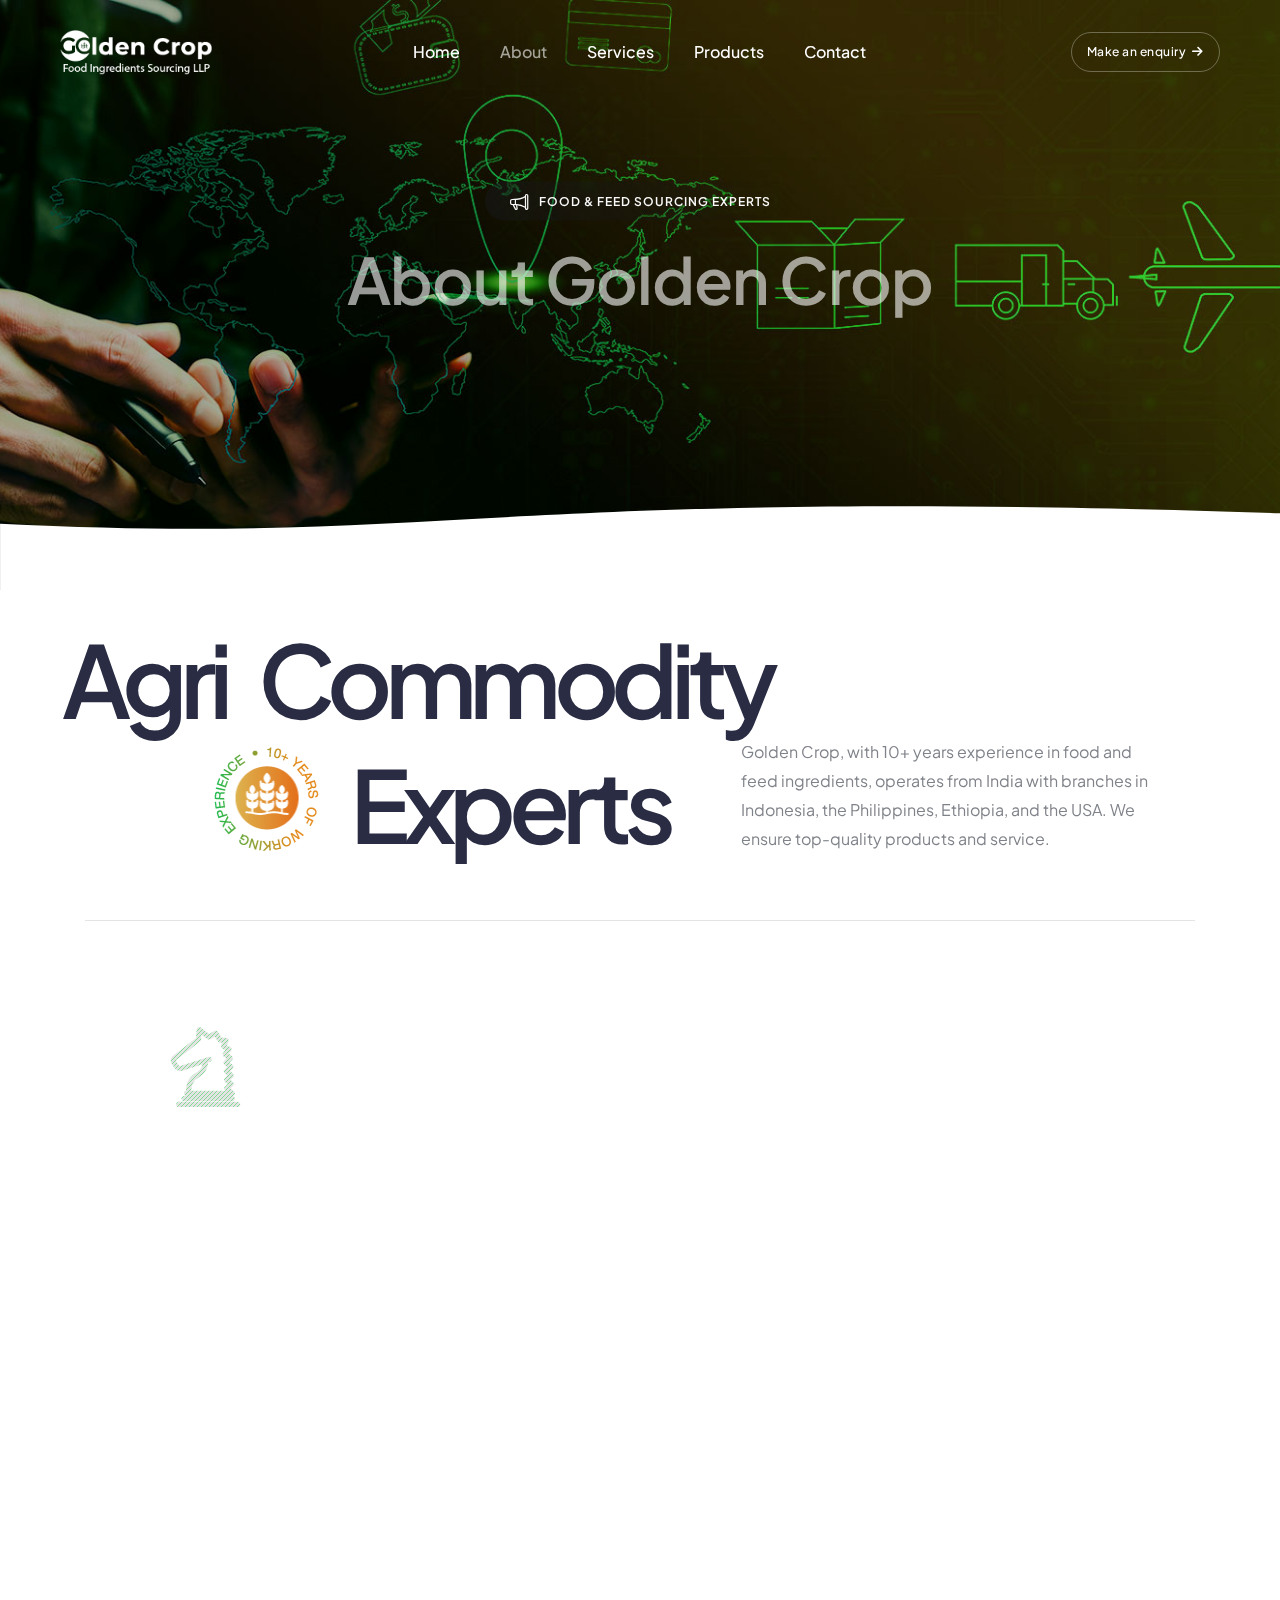
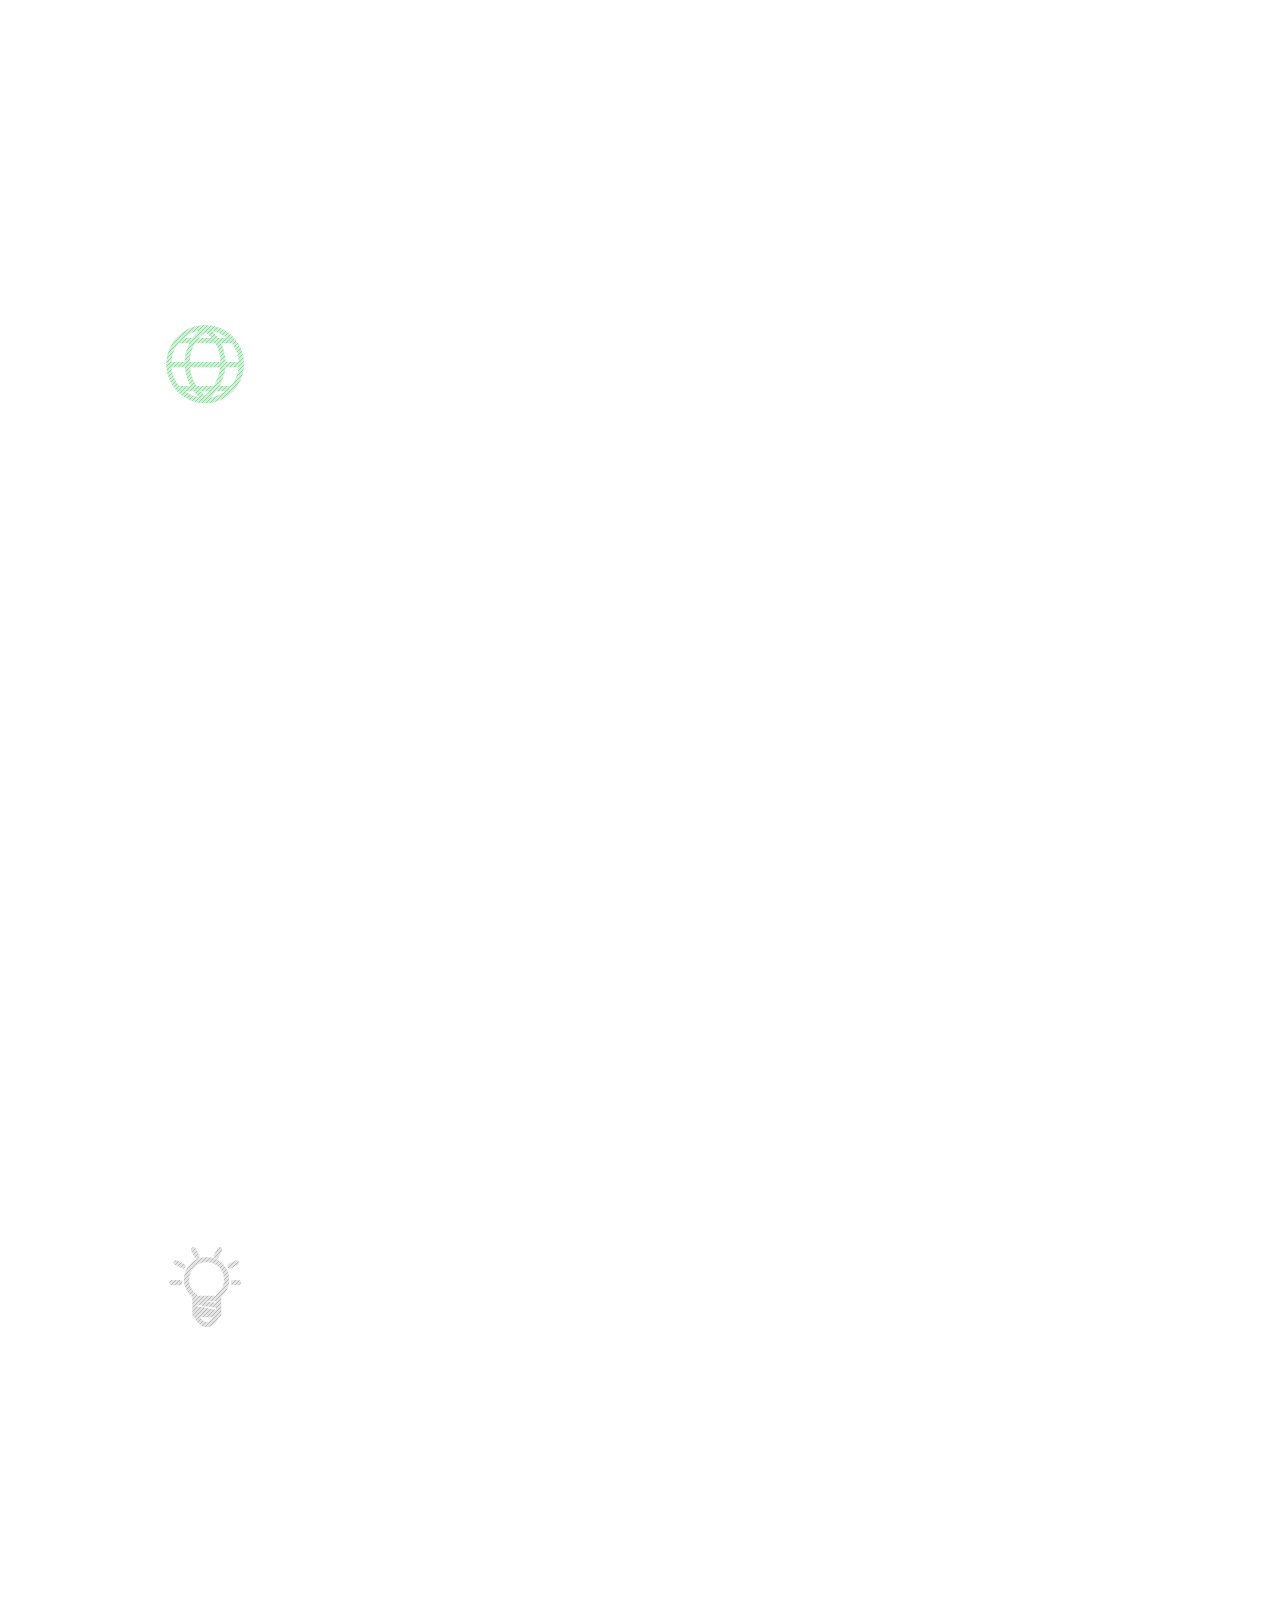
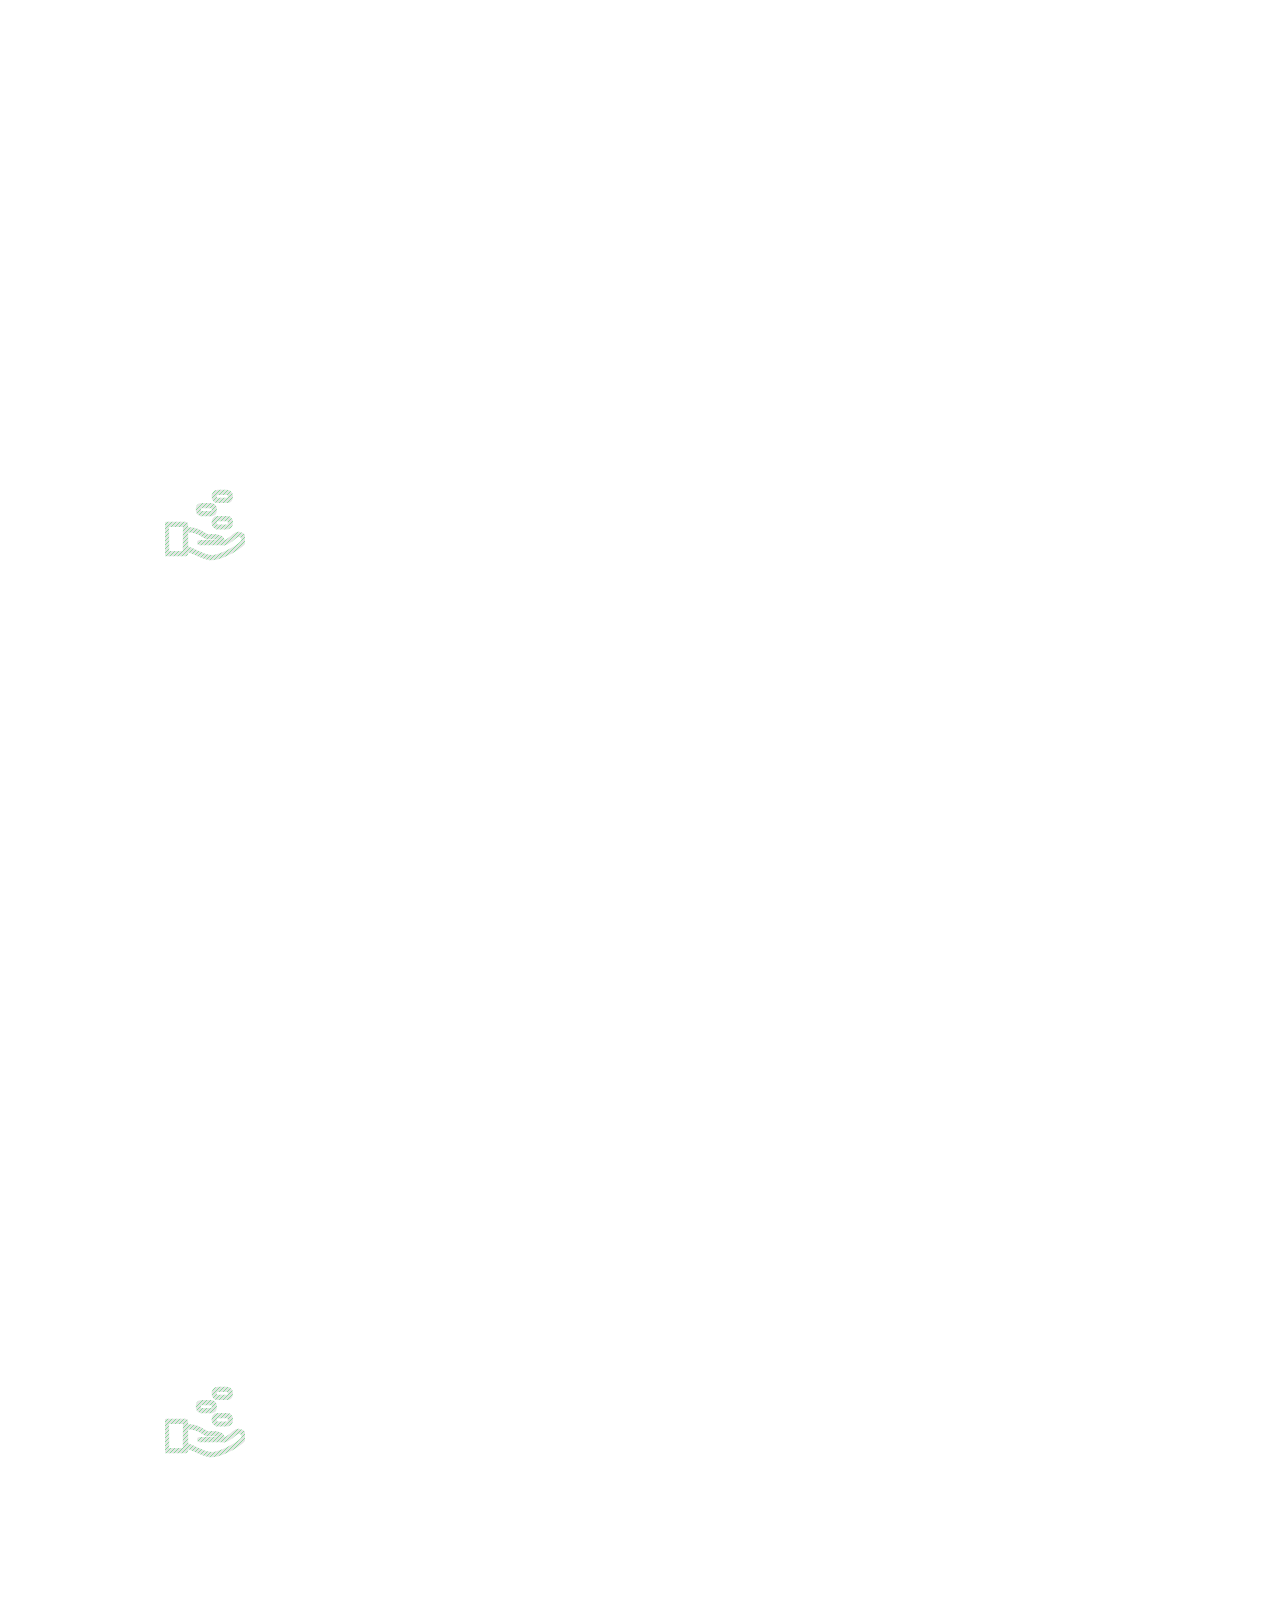
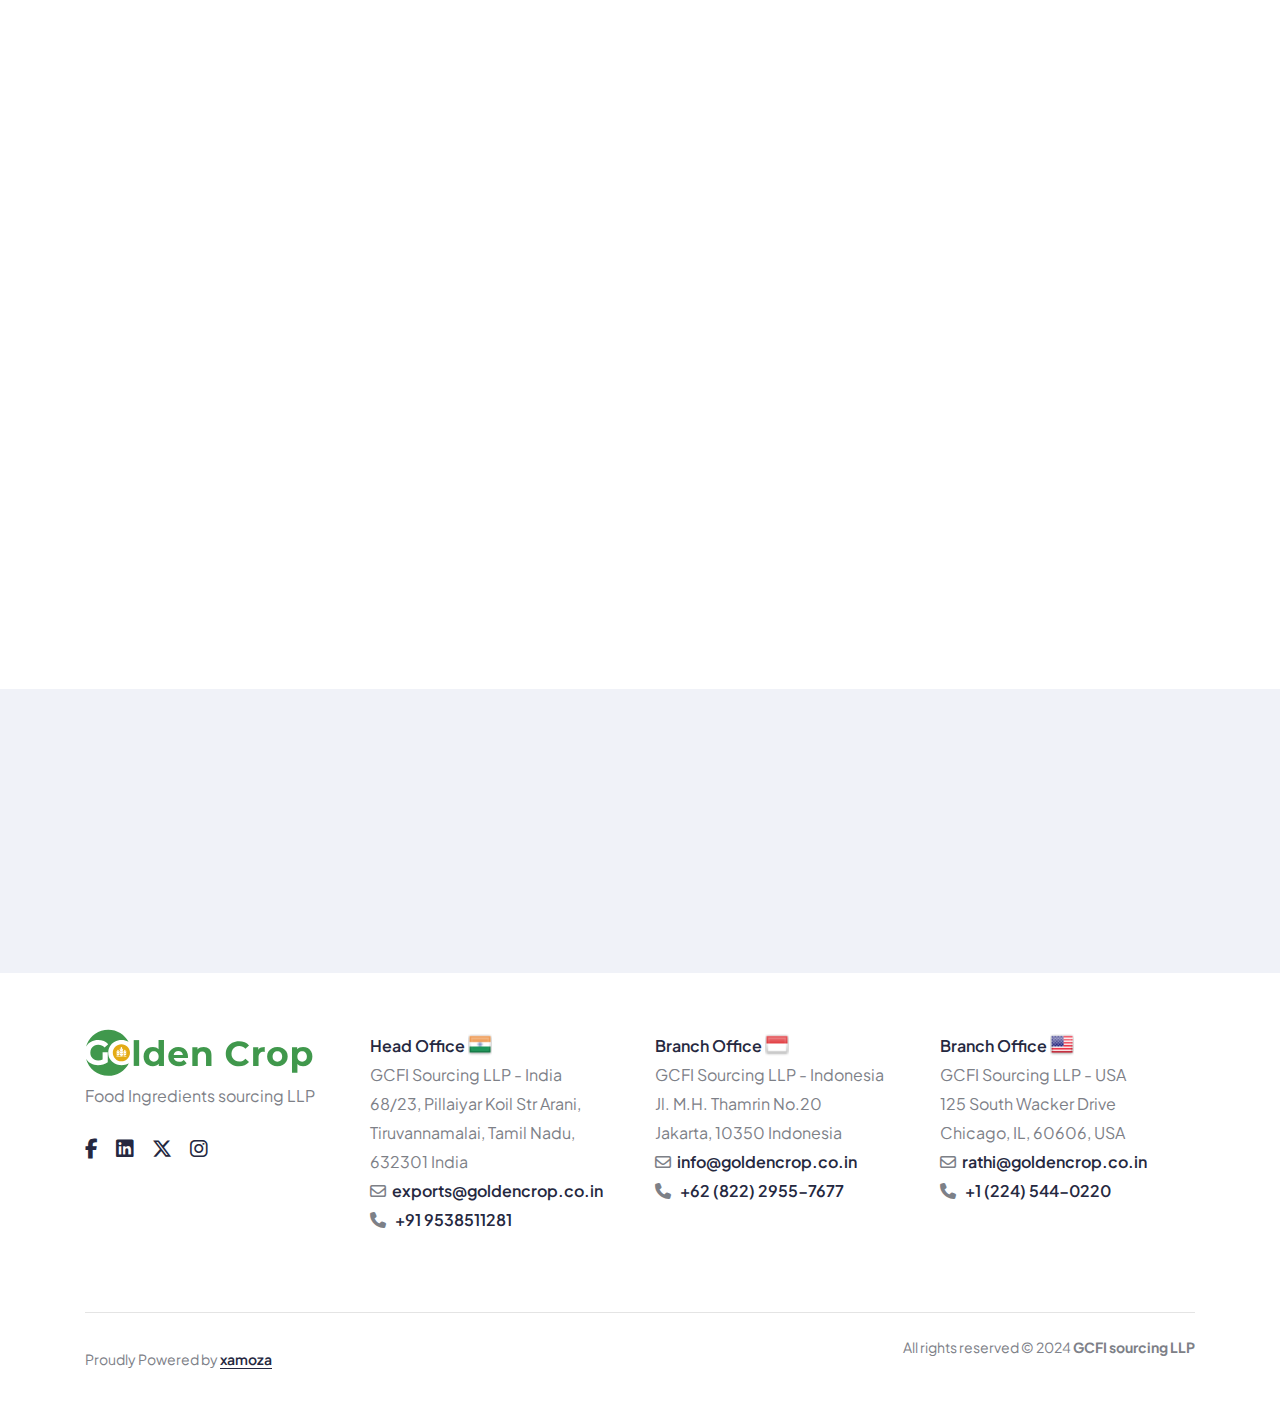
<file: goldenCrop/aboutus.html>
﻿<!doctype html>
<html class="no-js" lang="en">
    <head>
        <title>About Golden Crop - Exporting Agricultural products</title>
        <meta charset="utf-8">
        <meta http-equiv="X-UA-Compatible" content="IE=edge" />
        <meta name="author" content="Xamoza">
        <meta name="viewport" content="width=device-width,initial-scale=1.0" />
        <meta name="description" content="Golden Crop - Exporting Agricultural products">
        <!-- favicon icon -->
        <link rel="shortcut icon" href="images/favicon.png">
        <link rel="apple-touch-icon" href="images/apple-touch-icon-57x57.png">
        <link rel="apple-touch-icon" sizes="72x72" href="images/apple-touch-icon-72x72.png">
        <link rel="apple-touch-icon" sizes="114x114" href="images/apple-touch-icon-114x114.png">
        <!-- google fonts preconnect -->
        <link rel="preconnect" href="https://fonts.googleapis.com" crossorigin>
        <link rel="preconnect" href="https://fonts.gstatic.com" crossorigin>
        <!-- style sheets and font icons -->
        <link rel="stylesheet" href="css/vendors.min.css"/>
        <link rel="stylesheet" href="css/icon.min.css"/>
        <link rel="stylesheet" href="css/style.css"/>
        <link rel="stylesheet" href="css/responsive.css"/>
        <link rel="stylesheet" href="demos/it-business/it-business.css" />
    </head>
    <body data-mobile-nav-style="full-screen-menu" data-mobile-nav-bg-color="#252840">  
       <!-- start header -->
        <header> 
            <!-- start navigation -->
            <nav class="navbar navbar-expand-lg header-transparent bg-transparent header-reverse glass-effect" data-header-hover="light">
                <div class="container-fluid">
                    <div class="col-auto col-xxl-3 col-lg-2 me-lg-0 me-auto">
                        <a class="navbar-brand" href="index.html">
                            <img src="images/goldencrop-logo-white.png" data-at2x="images/goldencrop-logo-white@2x.png" alt="" class="default-logo">
                            <img src="images/goldencrop-logo-green.png" data-at2x="images/goldencrop-logo-green@2x.png" alt="" class="alt-logo">
                            <img src="images/goldencrop-logo-green.png" data-at2x="images/goldencrop-logo-green@2x.png" alt="" class="mobile-logo"> 
                        </a>
                    </div>
                    <div class="col-auto col-xxl-6 col-lg-8 menu-order position-static">
                        <button class="navbar-toggler float-start" type="button" data-bs-toggle="collapse" data-bs-target="#navbarNav" aria-controls="navbarNav" aria-label="Toggle navigation">
                            <span class="navbar-toggler-line"></span>
                            <span class="navbar-toggler-line"></span>
                            <span class="navbar-toggler-line"></span>
                            <span class="navbar-toggler-line"></span>
                        </button>
                        <div class="collapse navbar-collapse justify-content-center" id="navbarNav"> 
                            <ul class="navbar-nav"> 
                                <li class="nav-item"><a href="index.html" class="nav-link">Home</a></li>
                                <li class="nav-item"><a href="aboutus.html" class="nav-link">About</a></li> 
                                <li class="nav-item dropdown dropdown-with-icon-style02">
                                    <a  href="#" class="nav-link">Services</a>
                                    <i class="fa-solid fa-angle-down dropdown-toggle" id="navbarDropdownMenuLink" role="button" data-bs-toggle="dropdown" aria-expanded="false"></i>
                                    <ul class="dropdown-menu" aria-labelledby="navbarDropdownMenuLink"> 
                                        <li><a href="export-services.html"><i class="bi bi-arrow-up-right-square"></i>Export Services</a></li>
                                        <li><a href="import-services.html"><i class="bi bi-arrow-down-left-square"></i>Import  Services</a></li>
                                    </ul>
                                </li>
                                <li class="nav-item"><a href="products.html" class="nav-link">Products</a></li>
                                <li class="nav-item"><a href="contact.html" class="nav-link">Contact</a></li>
                            </ul>
                        </div>
                    </div>
                    <div class="col-auto col-xxl-3 col-lg-2 text-end d-none d-sm-flex">
                        <div class="header-icon">
                            <div class="header-button"><a href="contact.html" class="btn btn-large btn-transparent-white-light btn-rounded text-transform-none border-1">Make an enquiry<i class="fa-solid fa-arrow-right"></i></a></div>
                        </div>  
                    </div>
                </div>
            </nav>
            <!-- end navigation -->
        </header>
        <!-- end header -->  
        <!-- start page title -->
        <section class="pt-0 cover-background ipad-top-space-margin sm-pb-0" style="background-image:url('images/about-images/banner.jpg');">
            <div class="shape-image-animation p-0 w-100 d-none d-md-block"> 
                <svg xmlns="http://www.w3.org/2000/svg" widht="3000" height="400" viewBox="0 180 2500 200" fill="#ffffff"> 
                <path class="st1" d="M 0 250 C 1200 400 1200 50 3000 250 L 3000 550 L 0 550 L 0 250">
                <animate
                    attributeName="d"
                    dur="5s"
                    values="M 0 250 C 1200 400 1200 50 3000 250 L 3000 550 L 0 550 L 0 250;
                            M 0 250 C 400 50 400 400 3000 250 L 3000 550 L 0 550 L 0 250;
                            M 0 250 C 1200 400 1200 50 3000 250 L 3000 550 L 0 550 L 0 250"
                    repeatCount="indefinite"
                    />
                </path>
                </svg>
            </div>
            <div class="container">
                <div class="row align-items-center justify-content-center h-500px sm-h-300px">
                    <div class="col-12 col-lg-8 col-md-10 position-relative text-center page-title-extra-large d-flex flex-wrap flex-column align-items-center justify-content-center" data-anime='{ "el": "childs", "translateY": [30, 0], "opacity": [0,1], "duration": 600, "delay": 0, "staggervalue": 300, "easing": "easeOutQuad" }'>
                        <span class="ps-25px pe-25px pt-5px pb-5px mb-15px text-uppercase text-white fs-12 ls-1px fw-600 border-radius-100px bg-gradient-dark-gray-transparent d-flex"><i class="bi bi-megaphone text-white icon-small me-10px"></i>Food & Feed Sourcing Experts</span>
                        <h1 class="mb-20px text-white fw-600 ls-minus-1px">About Golden Crop</h1>
                    </div> 
                </div>
            </div>
        </section>
        <!-- end page title --> 


        <!-- start section -->
        <section class="pt-3">
            <div class="container">
                <div class="row mb-6 sm-mb-50px">
                    <div class="col-md-12 text-center text-md-start" data-anime='{"opacity": [0,1], "duration": 600, "delay":0, "staggervalue": 300, "easing": "easeOutQuad" }'>
                        <div class="fs-110 xxl-fs-100 sm-fs-60 fw-600-agri text-dark-gray alt-font ls-minus-8px sm-ls-minus-2px" data-bottom-top="transform: translate3d(-50px, 0px, 0px);" data-top-bottom="transform: translate3d(50px, 0px, 0px);">Agri &nbsp; Commodity </div>
                    </div>
                    <div class="col-12">
                        <div class="row align-items-center align-items-lg-end" data-bottom-top="transform: translate3d(-30px, 0px, 0px);" data-top-bottom="transform: translate3d(30px, 0px, 0px);">
                            <div class="col-lg-3 col-md-4 text-md-end text-center md-mt-30px md-mb-20px" data-anime='{"opacity": [0,1], "duration": 600, "delay":0, "staggervalue": 300, "easing": "easeOutQuad" }'>
                                <div class="position-relative">
                                    <img src="images/about-images/crop_middle.png" class="animation-rotation position-relative z-index-2" alt="">
                                    <div class="absolute-middle-center w-100 z-index-1"><img src="images/about-images/crop_middle-2.png" alt=""></div> 
                                </div>
                            </div>
                            <div class="col-lg-4 col-md-6 text-center text-md-start" data-anime='{"opacity": [0,1], "duration": 600, "delay":0, "staggervalue": 300, "easing": "easeOutQuad" }'>
                                <div class="fs-110 xxl-fs-100 sm-fs-60 fw-600-agri text-dark-gray alt-font ls-minus-8px sm-ls-minus-2px">Experts</div>
                            </div>
                            <div class="col-lg-5 last-paragraph-no-margin md-mt-30px" data-anime='{"opacity": [0,1], "duration": 600, "delay":0, "staggervalue": 300, "easing": "easeOutQuad" }'>
                                <p class="w-95 md-w-80 mx-auto text-center text-lg-start sm-w-100 mt-2">Golden Crop, with 10+ years experience in food and feed ingredients, operates from India with branches in Indonesia, the Philippines, Ethiopia, and the USA. We ensure top-quality products and service.</p>
                            </div>
                        </div>
                    </div>
                </div> 
                <div class="row">
                    <div class="col-md-12">
                        <div class="separator-line-1px bg-extra-medium-gray"></div>
                    </div>
                </div>
            </div>
        </section>
        <!-- end section -->

        <!-- start section --> 
        <section class="pt-0">
            <div class="container">
                <div class="row mb-8">
                    <div class="col-lg-2 col-md-2 text-md-end">
                        <span class="fs-130 xl-fs-100 md-fs-80 lh-100 md-lh-80 alt-font fw-bold text-sliding-line text-base-color bg-extra-medium-gray">  <i class="line-icon-Knight icon-extra-double-large text-base-color mb-15px"></i></span>
                    </div>
                    <div class="col-xl-3 col-lg-4 col-md-8 md-mt-15px" data-anime='{ "el": "childs", "translateY": [30, 0], "opacity": [0,1], "duration": 600, "delay":0, "staggervalue": 300, "easing": "easeOutQuad" }'>
                        <h3 class="alt-font fw-600 mb-0 text-dark-gray ls-minus-2px">Diverse Expertise</h3>
                    </div>
                    <div class="col-lg-6 offset-xl-1 md-mt-20px" data-anime='{ "el": "childs", "translateY": [30, 0], "opacity": [0,1], "duration": 600, "delay":0, "staggervalue": 300, "easing": "easeOutQuad" }'>
                        <p>With a commitment to transparency, we facilitate seamless trade between importers and exporters, nurturing long-term relationships. As a global commodities exporter cum sourcing company, we deal in over <span class="fw-bold">150+</span> diverse agricultural products, ensuring quality, competitive pricing and reliability in every transaction. We specialize in below: </p>
                        <div class="row">
                            <div class="col-xl-3 col-md-4">
                                <ul class="p-0 m-0 list-style-02 text-dark-gray fw-500" data-anime='{ "el": "childs", "translateY": [30, 0], "rotateY":[100, 0], "opacity": [0,1], "duration": 800, "delay": 0, "staggervalue": 150, "easing": "easeOutQuad" }'>
                                    <li><i class="fa-solid fa-plus fs-12 me-10px"></i>Rice</li>
                                    <li><i class="fa-solid fa-plus fs-12 me-10px"></i>Pulses</li>
                                    <li><i class="fa-solid fa-plus fs-12 me-10px"></i>Grains</li>
                                    <li><i class="fa-solid fa-plus fs-12 me-10px"></i>Oilseeds</li>
                                </ul>
                            </div>
                            <div class="col-xl-3 col-md-4">
                                <ul class="p-0 m-0 list-style-02 text-dark-gray fw-500" data-anime='{ "el": "childs", "translateY": [30, 0], "rotateY":[100, 0], "opacity": [0,1], "duration": 800, "delay": 0, "staggervalue": 150, "easing": "easeOutQuad" }'>
                                    <li><i class="fa-solid fa-plus fs-12 me-10px"></i>Sugar</li>
                                    <li><i class="fa-solid fa-plus fs-12 me-10px"></i>Beans</li>
                                    <li><i class="fa-solid fa-plus fs-12 me-10px"></i>Lentils</li>
                                    <li><i class="fa-solid fa-plus fs-12 me-10px"></i>Peas</li>
                                </ul>
                            </div>
                            <div class="col-xl-4 col-md-4">
                                <ul class="p-0 m-0 list-style-02 text-dark-gray fw-500" data-anime='{ "el": "childs", "translateY": [30, 0], "rotateY":[100, 0], "opacity": [0,1], "duration": 800, "delay": 0, "staggervalue": 150, "easing": "easeOutQuad" }'>
                                    <li><i class="fa-solid fa-plus fs-12 me-10px"></i>Nuts</li>
                                    <li><i class="fa-solid fa-plus fs-12 me-10px"></i>Spices</li>
                                    <li><i class="fa-solid fa-plus fs-12 me-10px"></i>Dry Fruits</li>
                                    <li><i class="fa-solid fa-plus fs-12 me-10px"></i>Vegetable Oil</li>
                                </ul>
                            </div>
                        </div>
                    </div>
                </div>
                <div class="row">
                    <div class="col-md-8 sm-mb-30px" data-bottom-top="transform: translate3d(0, -30px, 0px);" data-top-bottom="transform: translate3d(0, 30px, 0px);">
                        <div class="position-relative" data-anime='{ "effect": "slide", "direction": "lr", "color": "#f7f7f7", "duration": 1000, "delay": 0 }'>
                            <img src="images/about-images/section-1.jpg" alt="" >
                        </div>
                    </div>
                    <div class="col-md-4" data-bottom-top="transform: translate3d(0, 30px, 0px);" data-top-bottom="transform: translate3d(0, -30px, 0px);">
                        <div class="position-relative" data-anime='{ "effect": "slide", "direction": "rl", "color": "#f7f7f7", "duration": 1000, "delay": 0 }'>
                            <img src="images/about-images/section-1-2.jpg" alt="" >
                        </div>
                    </div>
                </div>
            </div>
        </section>
        <!-- end section -->

        <!-- start section --> 
        <section class="pt-0">
            <div class="container">
                <div class="row mb-8">
                    <div class="col-lg-2 col-md-2 text-md-end">
                        <span class="fs-130 xl-fs-100 md-fs-80 lh-100 md-lh-80 alt-font fw-700 text-sliding-line bg-extra-medium-gray"><i class="line-icon-Globe icon-extra-double-large text-base-color mb-15px"></i></span>
                    </div>
                    <div class="col-xl-4 col-lg-5 col-md-8 md-mt-15px" data-anime='{ "el": "childs", "translateY": [30, 0], "opacity": [0,1], "duration": 600, "delay":0, "staggervalue": 300, "easing": "easeOutQuad" }'>
                        <h3 class="alt-font fw-600 mb-0 text-dark-gray ls-minus-2px mb-0">Global Market Access</h3>
                    </div>
                    <div class="col-lg-5 offset-xl-1 md-mt-20px" data-anime='{ "el": "childs", "translateY": [30, 0], "opacity": [0,1], "duration": 600, "delay":0, "staggervalue": 300, "easing": "easeOutQuad" }'>
                        <p>Break down barriers and enter new markets with a strategic global market access plan. Our extensive network simplifies the process, enabling seamless trade across borders. Reach a wider audience and unlock a world of opportunity.</p>
                        <div class="row">
                            <div class="col-xl-5 col-md-6">
                                <ul class="p-0 m-0 list-style-02 text-dark-gray fw-500" data-anime='{ "el": "childs", "translateY": [30, 0], "rotateY":[100, 0], "opacity": [0,1], "duration": 800, "delay": 0, "staggervalue": 150, "easing": "easeOutQuad" }'>
                                    <li><i class="fa-solid fa-check fs-12 me-10px"></i>Target Markets</li>
                                    <li><i class="fa-solid fa-check fs-12 me-10px"></i>Continuous Growth</li>
                                    <li><i class="fa-solid fa-check fs-12 me-10px"></i>24+ Countries</li>
                                    <li><i class="fa-solid fa-check fs-12 me-10px"></i>Easy Regulations</li>
                                </ul>
                            </div>
                            <div class="col-xl-5 col-md-6">
                                <ul class="p-0 m-0 list-style-02 text-dark-gray fw-500" data-anime='{ "el": "childs", "translateY": [30, 0], "rotateY":[100, 0], "opacity": [0,1], "duration": 800, "delay": 0, "staggervalue": 150, "easing": "easeOutQuad" }'>
                                    <li><i class="fa-solid fa-check fs-12 me-10px"></i>Global Customers</li>
                                    <li><i class="fa-solid fa-check fs-12 me-10px"></i>Reduced Barriers</li>
                                    <li><i class="fa-solid fa-check fs-12 me-10px"></i>Streamlined Exports</li>
                                    <li><i class="fa-solid fa-check fs-12 me-10px"></i>Simple Trade</li>
                                </ul>
                            </div>
                        </div>
                    </div>
                </div>
                <div class="row">
                    <div class="col-md-4 sm-mb-30px" data-bottom-top="transform: translate3d(0, 30px, 0px);" data-top-bottom="transform: translate3d(0, -30px, 0px);">
                        <div class="position-relative" data-anime='{ "effect": "slide", "direction": "rl", "color": "#f7f7f7", "duration": 1000, "delay": 0 }'>
                            <img src="images/about-images/section-2-1.jpg" alt="" >
                        </div>
                    </div>
                    <div class="col-md-8" data-bottom-top="transform: translate3d(0, -30px, 0px);" data-top-bottom="transform: translate3d(0, 30px, 0px);">
                        <div class="position-relative" data-anime='{ "effect": "slide", "direction": "lr", "color": "#f7f7f7", "duration": 1000, "delay": 0 }'>
                            <img src="images/about-images/section-2-2.jpg" alt="" >
                        </div>
                    </div>
                </div>
            </div>
        </section>
        <!-- end section -->

        <!-- start section --> 
        <section class="pt-0">
            <div class="container">
                <div class="row mb-8">
                    <div class="col-lg-2 col-md-2 text-md-end">
                        <span class="fs-130 xl-fs-100 md-fs-80 lh-100 md-lh-80 alt-font fw-bold text-sliding-line text-base-color bg-extra-medium-gray">  <i class="line-icon-Idea-5 icon-extra-double-large text-base-color mb-15px"></i></span>
                    </div>
                    <div class="col-xl-3 col-lg-4 col-md-8 md-mt-15px" data-anime='{ "el": "childs", "translateY": [30, 0], "opacity": [0,1], "duration": 600, "delay":0, "staggervalue": 300, "easing": "easeOutQuad" }'>
                        <h3 class="alt-font fw-600 mb-0 text-dark-gray ls-minus-2px">Supply Solutions</h3>
                    </div>
                    <div class="col-lg-6 offset-xl-1 md-mt-20px" data-anime='{ "el": "childs", "translateY": [30, 0], "opacity": [0,1], "duration": 600, "delay":0, "staggervalue": 300, "easing": "easeOutQuad" }'>
                       <p>Ensure a consistent flow of essential agricultural commodities with our dependable supply solutions.  We excel at delivering large quantities, guaranteeing year-round availability to meet your ever-growing needs.</p>
                        <div class="row">
                            <div class="col-xl-5 col-md-5">
                                <ul class="p-0 m-0 list-style-02 text-dark-gray fw-500" data-anime='{ "el": "childs", "translateY": [30, 0], "rotateY":[100, 0], "opacity": [0,1], "duration": 800, "delay": 0, "staggervalue": 150, "easing": "easeOutQuad" }'>
                                    <li><i class="fa-solid fa-crosshairs fs-12 me-10px"></i>High Volume Supply</li>
                                    <li><i class="fa-solid fa-crosshairs fs-12 me-10px"></i>Year-Round Availability</li>
                                    <li><i class="fa-solid fa-crosshairs fs-12 me-10px"></i>Consistent Deliveries</li>
                                    <li><i class="fa-solid fa-crosshairs fs-12 me-10px"></i>Diverse Commodities</li>
                                </ul>
                            </div>
                            <div class="col-xl-5 col-md-5">
                                <ul class="p-0 m-0 list-style-02 text-dark-gray fw-500" data-anime='{ "el": "childs", "translateY": [30, 0], "rotateY":[100, 0], "opacity": [0,1], "duration": 800, "delay": 0, "staggervalue": 150, "easing": "easeOutQuad" }'>
                                    <li><i class="fa-solid fa-crosshairs fs-12 me-10px"></i>Reliable Sourcing</li>
                                    <li><i class="fa-solid fa-crosshairs fs-12 me-10px"></i>Streamlined Logistics</li>
                                    <li><i class="fa-solid fa-crosshairs fs-12 me-10px"></i>Global Reach</li>
                                    <li><i class="fa-solid fa-crosshairs fs-12 me-10px"></i>Scalable Solutions</li>
                                </ul>
                            </div>
                        </div>
                    </div>
                </div>
                <div class="row">
                    <div class="col-md-8 sm-mb-30px" data-bottom-top="transform: translate3d(0, -30px, 0px);" data-top-bottom="transform: translate3d(0, 30px, 0px);">
                        <div class="position-relative" data-anime='{ "effect": "slide", "direction": "lr", "color": "#f7f7f7", "duration": 1000, "delay": 0 }'>
                             <img src="images/about-images/section-3-1.jpg" alt="" >
                        </div>
                    </div>
                    <div class="col-md-4" data-bottom-top="transform: translate3d(0, 30px, 0px);" data-top-bottom="transform: translate3d(0, -30px, 0px);">
                        <div class="position-relative" data-anime='{ "effect": "slide", "direction": "rl", "color": "#f7f7f7", "duration": 1000, "delay": 0 }'>
                            <img src="images/about-images/section-3-2.jpg" alt="" >
                        </div>
                    </div>
                </div>
            </div>
        </section>
        <!-- end section -->
        <!-- start section --> 
        <section class="pt-0">
            <div class="container">
                <div class="row mb-8">
                    <div class="col-lg-2 col-md-2 text-md-end">
                        <span class="fs-130 xl-fs-100 md-fs-80 lh-100 md-lh-80 alt-font fw-bold text-sliding-line text-base-color bg-extra-medium-gray">  <i class="line-icon-Financial icon-extra-double-large text-base-color mb-15px"></i></span>
                    </div>
                    <div class="col-xl-3 col-lg-4 col-md-8 md-mt-15px" data-anime='{ "el": "childs", "translateY": [30, 0], "opacity": [0,1], "duration": 600, "delay":0, "staggervalue": 300, "easing": "easeOutQuad" }'>
                        <h3 class="alt-font fw-600 mb-0 text-dark-gray ls-minus-2px">Competitive Pricing</h3>
                    </div>
                    <div class="col-lg-6 offset-xl-1 md-mt-20px" data-anime='{ "el": "childs", "translateY": [30, 0], "opacity": [0,1], "duration": 600, "delay":0, "staggervalue": 300, "easing": "easeOutQuad" }'>
                       <p>We leverage competitive pricing strategies to offer cost-effective, tailored solutions for your business. Our approach ensures optimal value without compromising quality. With our expertise in export/import dynamics, we deliver customized solutions that meet your specific needs.</p>
                        <div class="row">
                            <div class="col-xl-5 col-md-5">
                                <ul class="p-0 m-0 list-style-02 text-dark-gray fw-500" data-anime='{ "el": "childs", "translateY": [30, 0], "rotateY":[100, 0], "opacity": [0,1], "duration": 800, "delay": 0, "staggervalue": 150, "easing": "easeOutQuad" }'>
                                    <li><i class="fa-solid fa-thumbs-up fs-12 me-10px"></i>Unmatched pricing</li>
                                    <li><i class="fa-solid fa-thumbs-up fs-12 me-10px"></i>Tailored solutions</li>
                                    <li><i class="fa-solid fa-thumbs-up fs-12 me-10px"></i>Industry expertise</li>
                                    <li><i class="fa-solid fa-thumbs-up fs-12 me-10px"></i>Optimal value</li>
                                </ul>
                            </div>
                            <div class="col-xl-5 col-md-5">
                                <ul class="p-0 m-0 list-style-02 text-dark-gray fw-500" data-anime='{ "el": "childs", "translateY": [30, 0], "rotateY":[100, 0], "opacity": [0,1], "duration": 800, "delay": 0, "staggervalue": 150, "easing": "easeOutQuad" }'>
                                    <li><i class="fa-solid fa-thumbs-up fs-12 me-10px"></i>Quality assurance</li>
                                    <li><i class="fa-solid fa-thumbs-up fs-12 me-10px"></i>Operational efficiency</li>
                                    <li><i class="fa-solid fa-thumbs-up fs-12 me-10px"></i>Personalized approach</li>
                                    <li><i class="fa-solid fa-thumbs-up fs-12 me-10px"></i>Goal-driven results</li>
                                </ul>
                            </div>
                        </div>
                    </div>
                </div>
                <div class="row">
                    <div class="col-md-4 sm-mb-30px" data-bottom-top="transform: translate3d(0, 30px, 0px);" data-top-bottom="transform: translate3d(0, -30px, 0px);">
                        <div class="position-relative" data-anime='{ "effect": "slide", "direction": "rl", "color": "#f7f7f7", "duration": 1000, "delay": 0 }'>
                            <img src="images/about-images/section-4-2.jpg" alt="" >
                        </div>
                    </div>
                    <div class="col-md-8" data-bottom-top="transform: translate3d(0, -30px, 0px);" data-top-bottom="transform: translate3d(0, 30px, 0px);">
                        <div class="position-relative" data-anime='{ "effect": "slide", "direction": "lr", "color": "#f7f7f7", "duration": 1000, "delay": 0 }'>
                            <img src="images/about-images/section-4-1.jpg" alt="" >
                        </div>
                    </div>
                </div>
            </div>
        </section>
        <!-- end section -->

        <!-- start section --> 
        <section class="pt-0">
            <div class="container">
                <div class="row mb-8">
                    <div class="col-lg-2 col-md-2 text-md-end">
                        <span class="fs-130 xl-fs-100 md-fs-80 lh-100 md-lh-80 alt-font fw-bold text-sliding-line text-base-color bg-extra-medium-gray">  <i class="line-icon-Financial icon-extra-double-large text-base-color mb-15px"></i></span>
                    </div>
                    <div class="col-xl-3 col-lg-4 col-md-8 md-mt-15px" data-anime='{ "el": "childs", "translateY": [30, 0], "opacity": [0,1], "duration": 600, "delay":0, "staggervalue": 300, "easing": "easeOutQuad" }'>
                        <h3 class="alt-font fw-600 mb-0 text-dark-gray ls-minus-2px">Market Monitoring</h3>
                    </div>
                    <div class="col-lg-6 offset-xl-1 md-mt-20px" data-anime='{ "el": "childs", "translateY": [30, 0], "opacity": [0,1], "duration": 600, "delay":0, "staggervalue": 300, "easing": "easeOutQuad" }'>
                       <p>Stay ahead with our market monitoring services, providing real-time insights for strategic decisions. Get up-to-the-minute data to respond quickly to market changes and make informed choices. Optimize strategies, enhance your competitive edge, and navigate the market confidently. Stay agile and ahead with our expert monitoring.</p>
                        <div class="row">
                            <div class="col-xl-5 col-md-5">
                                <ul class="p-0 m-0 list-style-02 text-dark-gray fw-500" data-anime='{ "el": "childs", "translateY": [30, 0], "rotateY":[100, 0], "opacity": [0,1], "duration": 800, "delay": 0, "staggervalue": 150, "easing": "easeOutQuad" }'>
                                    <li><i class="fa-solid fa-crosshairs fs-12 me-10px"></i>Comprehensive services</li>
                                    <li><i class="fa-solid fa-crosshairs fs-12 me-10px"></i>Real-time insights</li>
                                    <li><i class="fa-solid fa-crosshairs fs-12 me-10px"></i>Strategic decisions</li>
                                    <li><i class="fa-solid fa-crosshairs fs-12 me-10px"></i>Up-to-the-minute data</li>
                                </ul>
                            </div>
                            <div class="col-xl-5 col-md-5">
                                <ul class="p-0 m-0 list-style-02 text-dark-gray fw-500" data-anime='{ "el": "childs", "translateY": [30, 0], "rotateY":[100, 0], "opacity": [0,1], "duration": 800, "delay": 0, "staggervalue": 150, "easing": "easeOutQuad" }'>
                                    <li><i class="fa-solid fa-crosshairs fs-12 me-10px"></i>Swift response</li>
                                    <li><i class="fa-solid fa-crosshairs fs-12 me-10px"></i>Informed choices</li>
                                    <li><i class="fa-solid fa-crosshairs fs-12 me-10px"></i>Competitive edge</li>
                                    <li><i class="fa-solid fa-crosshairs fs-12 me-10px"></i>Market confidence</li>
                                </ul>
                            </div>
                        </div>
                    </div>
                </div>
                <div class="row">
                    <div class="col-md-8 sm-mb-30px" data-bottom-top="transform: translate3d(0, -30px, 0px);" data-top-bottom="transform: translate3d(0, 30px, 0px);">
                        <div class="position-relative" data-anime='{ "effect": "slide", "direction": "lr", "color": "#f7f7f7", "duration": 1000, "delay": 0 }'>
                             <img src="images/about-images/section-5-2.jpg" alt="" >
                        </div>
                    </div>
                    <div class="col-md-4" data-bottom-top="transform: translate3d(0, 30px, 0px);" data-top-bottom="transform: translate3d(0, -30px, 0px);">
                        <div class="position-relative" data-anime='{ "effect": "slide", "direction": "rl", "color": "#f7f7f7", "duration": 1000, "delay": 0 }'>
                            <img src="images/about-images/section-5-1.jpg" alt="" >
                        </div>
                    </div>
                </div>
            </div>
        </section>
        <!-- end section -->

        <!-- start section -->
        <section class="pt-0 bg-very-light-gray">
            <div class="container">
                <div class="row row-cols-1 row-cols-lg-4 row-cols-md-2 counter-style-04" data-anime='{ "el": "childs", "translateX": [30, 0], "opacity": [0,1], "duration": 600, "delay":0, "staggervalue": 300, "easing": "easeOutQuad" }'>
                    <!-- start counter item -->
                    <div class="col last-paragraph-no-margin md-mb-50px text-center text-md-start">
                        <span class="fs-18 fw-600 d-block mb-5px text-dark-gray">MT of Annual Volume Traded.</span>
                        <p class="w-90 lg-w-100 sm-ps-15 sm-pe-15">Without compromising quality over quantity.</p>
                        <div class="separator-line-1px bg-dark-gray w-90 mt-25px mb-25px opacity-2 sm-w-100"></div>
                        <h3 class="vertical-counter d-inline-flex alt-font text-dark-gray fw-800 ls-minus-2px mb-0" data-text="+" data-to="130953"></h3> 
                    </div>
                    <!-- end counter item -->
                    <!-- start counter item -->
                    <div class="col last-paragraph-no-margin md-mb-50px text-center text-md-start">
                        <span class="fs-18 fw-600 d-block mb-5px text-dark-gray">Satisfied Clients.</span>
                        <p class="w-90 lg-w-100 sm-ps-15 sm-pe-15">Happy clients are the backbone of our business.</p>
                        <div class="separator-line-1px bg-dark-gray w-90 mt-25px mb-25px opacity-2 sm-w-100"></div>
                        <h3 class="vertical-counter d-inline-flex alt-font text-dark-gray fw-800 ls-minus-2px mb-0" data-text="+" data-to="125"></h3> 
                    </div>
                    <!-- end counter item -->
                    <!-- start counter item -->
                    <div class="col last-paragraph-no-margin sm-mb-50px text-center text-md-start">
                        <span class="fs-18 fw-600 d-block mb-5px text-dark-gray">Years of Expertise.</span>
                        <p class="w-90 lg-w-100 sm-ps-15 sm-pe-15">More than a decade of impeccable excellence.</p>
                        <div class="separator-line-1px bg-dark-gray w-90 mt-25px mb-25px opacity-2 sm-w-100"></div>
                        <h3 class="vertical-counter d-inline-flex alt-font text-dark-gray fw-800 ls-minus-2px mb-0" data-text="+" data-to="10"></h3> 
                    </div>
                    <!-- end counter item -->
                    <!-- start counter item -->
                    <div class="col last-paragraph-no-margin text-center text-md-start">
                        <span class="fs-18 fw-600 d-block mb-5px text-dark-gray">Countries Served.</span>
                        <p class="w-90 lg-w-100 sm-ps-15 sm-pe-15">Have reached people around the globe.</p>
                        <div class="separator-line-1px bg-dark-gray w-90 mt-25px mb-25px opacity-2 sm-w-100"></div>
                        <h3 class="vertical-counter d-inline-flex alt-font text-dark-gray fw-800 ls-minus-2px mb-0" data-text="+" data-to="24"></h3> 
                    </div>
                    <!-- end counter item -->
                </div>
            </div>
        </section>
        <!-- end section -->


                <!-- start footer -->
        <footer class="p-0 footer-light position-relative"> 
            <div class="container position-relative"> 
                <div class="row justify-content-center pt-5 sm-pt-40px" id="footer">
                    <!-- start footer column -->
                    <div class="col-12 col-xl-3 col-lg-12 col-sm-6 last-paragraph-n6-margin text-xl-start text-lg-center order-sm-1 lg-mb-50px sm-mb-30px">
                        <a href="index.html" class="footer-logo d-inline-block"> 
                            <img src="images/logo.svg" data-at2x="images/logo.svg" alt="">
                        </a>
                        <p class="lh-28 w-90 xl-w-100 mx-lg-auto mx-xl-0 pt-2">Food Ingredients sourcing LLP</p>
                        <div class="elements-social social-icon-style-02 mt-15px">
                            <ul class="medium-icon dark">
                                <li class="my-0"><a class="facebook" href="https://www.facebook.com/" target="_blank"><i class="fa-brands fa-facebook-f"></i></a></li>
                                <li class="my-0"><a class="linkedin" href="http://www.linkedin.com" target="_blank"><i class="fa-brands fa-linkedin"></i></a></li> 
                                <li class="my-0"><a class="twitter" href="http://www.twitter.com" target="_blank"><i class="fa-brands fa-x-twitter"></i></a></li> 
                                <li class="my-0"><a class="instagram" href="http://www.instagram.com" target="_blank"><i class="fa-brands fa-instagram"></i></a></li> 
                            </ul>
                        </div>
                    </div>
                    <!-- end footer column -->
                    <!-- start footer column -->
                    <div class="col-12 col-xl-3 col-lg-3 col-md-6 col-sm-6 xs-mb-30px order-sm-5 order-lg-4">

 <div>
    <span class="align-middle fw-600 text-dark-gray mb-5px">Head Office</span>
        <img src="images\country-flag-16X16\India.png" alt="Image description" class="img-fluid align-middle" style="width: 24px; height: 24px;">
    </div>
                        
                        <span class="d-block mb-1px">GCFI Sourcing LLP - India</span>
                        <span class="d-block mb-1px">68/23, Pillaiyar Koil Str Arani,</span>
                        <span class="d-block mb-1px">Tiruvannamalai, Tamil Nadu, 632301 India</span>
                        <span class="d-block mb-1px"><i class="fa-regular fa-envelope"></i><a class="text-dark-gray fw-600" href="mailto:exports@goldencrop.co.in">exports@goldencrop.co.in</a></span>
                        <span class="d-block mb-1px"><i class="fa fa-phone"></i> <a class="text-dark-gray fw-600" href="tel:+919538511281">+91 9538511281</a></span>
                    </div>
                    <!-- end footer column --> 
                    <!-- start footer column -->
                    <div class="col-12 col-xl-3 col-lg-3 col-md-6 col-sm-6 xs-mb-30px order-sm-5 order-lg-4">

                         <div>
    <span class="align-middle fw-600 text-dark-gray mb-5px">Branch Office</span>
        <img src="images\country-flag-16X16\Indonesia.png" alt="Image description" class="img-fluid align-middle" style="width: 24px; height: 24px;">
    </div>
                        <span class="d-block mb-1px">GCFI Sourcing LLP - Indonesia</span>
                        <span class="d-block mb-1px">Jl. M.H. Thamrin No.20</span>
                        <span class="d-block mb-1px">Jakarta, 10350 Indonesia</span>
                        <span class="d-block mb-1px"><i class="fa-regular fa-envelope"></i><a class="text-dark-gray fw-600" href="mailto:info@goldencrop.co.in">info@goldencrop.co.in</a></span>
                        <span class="d-block mb-1px"><i class="fa fa-phone"></i> <a class="text-dark-gray fw-600" href="tel:+6282229557677">+62 (822) 2955-7677</a></span>
                    </div>
                    <!-- end footer column --> 
                    <!-- start footer column -->
                    <div class="col-12 col-xl-3 col-lg-3 col-md-6 col-sm-6 xs-mb-30px order-sm-5 order-lg-4">
<div>
   <span class="align-middle fw-600 text-dark-gray mb-5px">Branch Office</span>
        <img src="images\country-flag-16X16\Usa.png" alt="Image description" class="img-fluid align-middle" style="width: 24px; height: 24px;">
    </div>
                        <span class="d-block mb-1px">GCFI Sourcing LLP - USA</span>
                        <span class="d-block mb-1px">125 South Wacker Drive</span>
                        <span class="d-block mb-1px">Chicago, IL, 60606, USA</span>
                        <span class="d-block mb-1px"><i class="fa-regular fa-envelope"></i><a class="text-dark-gray fw-600" href="mailto:rathi@goldencrop.co.in">rathi@goldencrop.co.in</a></span>
                        <span class="d-block mb-1px"><i class="fa fa-phone"></i> <a class="text-dark-gray fw-600" href="tel:+12245440220">+1 (224) 544-0220</a></span>
                    </div>
                    <!-- end footer column -->                  
                </div>
                <div class="row justify-content-center align-items-center pt-7">
                    <!-- start divider -->
                    <div class="col-12">
                        <div class="divider-style-03 divider-style-03-01 border-color-extra-medium-gray"></div>
                    </div>
                    <!-- end divider -->
                    <!-- start copyright -->
                    <div class="col-lg-5 pt-20px pb-20px md-pt-0 order-2 order-lg-1 text-center text-lg-start last-paragraph-no-margin fs-14">
                        <p>Proudly Powered by <a href="https://www.xamoza.com/" target="_blank" class="text-dark-gray fw-600 text-decoration-line-bottom">xamoza</a></p></div>
                    <!-- end copyright -->
                    <!-- start footer menu -->
                    <div class="col-lg-7 pt-20px pb-20px md-pt-25px md-pb-5px order-1 order-lg-2 text-center text-lg-end fs-14"><p> All rights reserved &copy; 2024   <b>GCFI sourcing LLP</b> </p>
                  <!--       <ul class="footer-navbar sm-lh-normal"> 
                            <li><a href="#" class="nav-link">Privacy policy</a></li>
                            <li><a href="#" class="nav-link">Terms and conditions</a></li>
                            <li><a href="#" class="nav-link">Copyright</a></li>
                        </ul> -->
                    </div>
                    <!-- end footer menu -->
                </div>
            </div> 
        </footer>
        <!-- end footer -->
        <!-- start scroll progress -->
        <div class="scroll-progress d-none d-xxl-block">
            <a href="#" class="scroll-top" aria-label="scroll">
                <span class="scroll-text">Scroll</span><span class="scroll-line"><span class="scroll-point"></span></span>
            </a>
        </div>
        <!-- end scroll progress -->
        <!-- javascript libraries -->
        <script type="text/javascript" src="js/jquery.js"></script>
        <script type="text/javascript" src="js/vendors.min.js"></script>
        <script type="text/javascript" src="js/main.js"></script>
    </body>
</html>
</file>
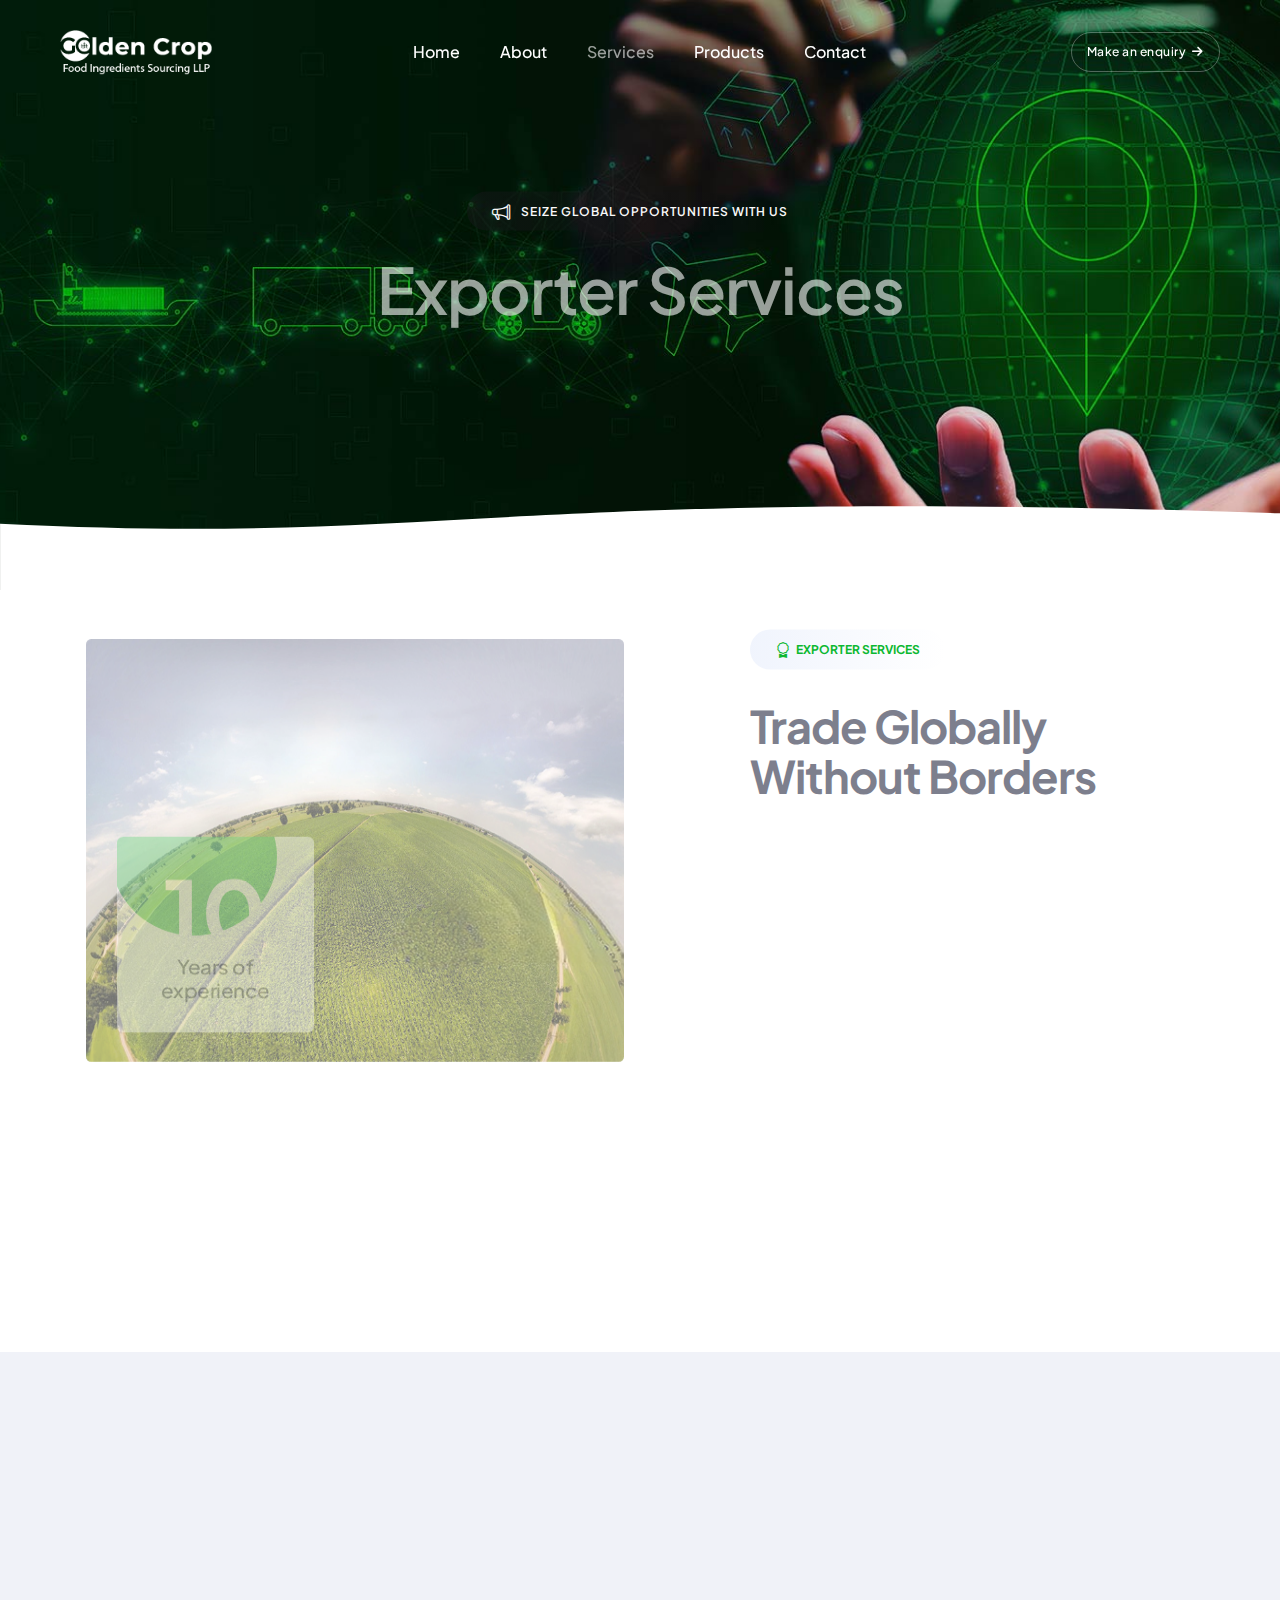
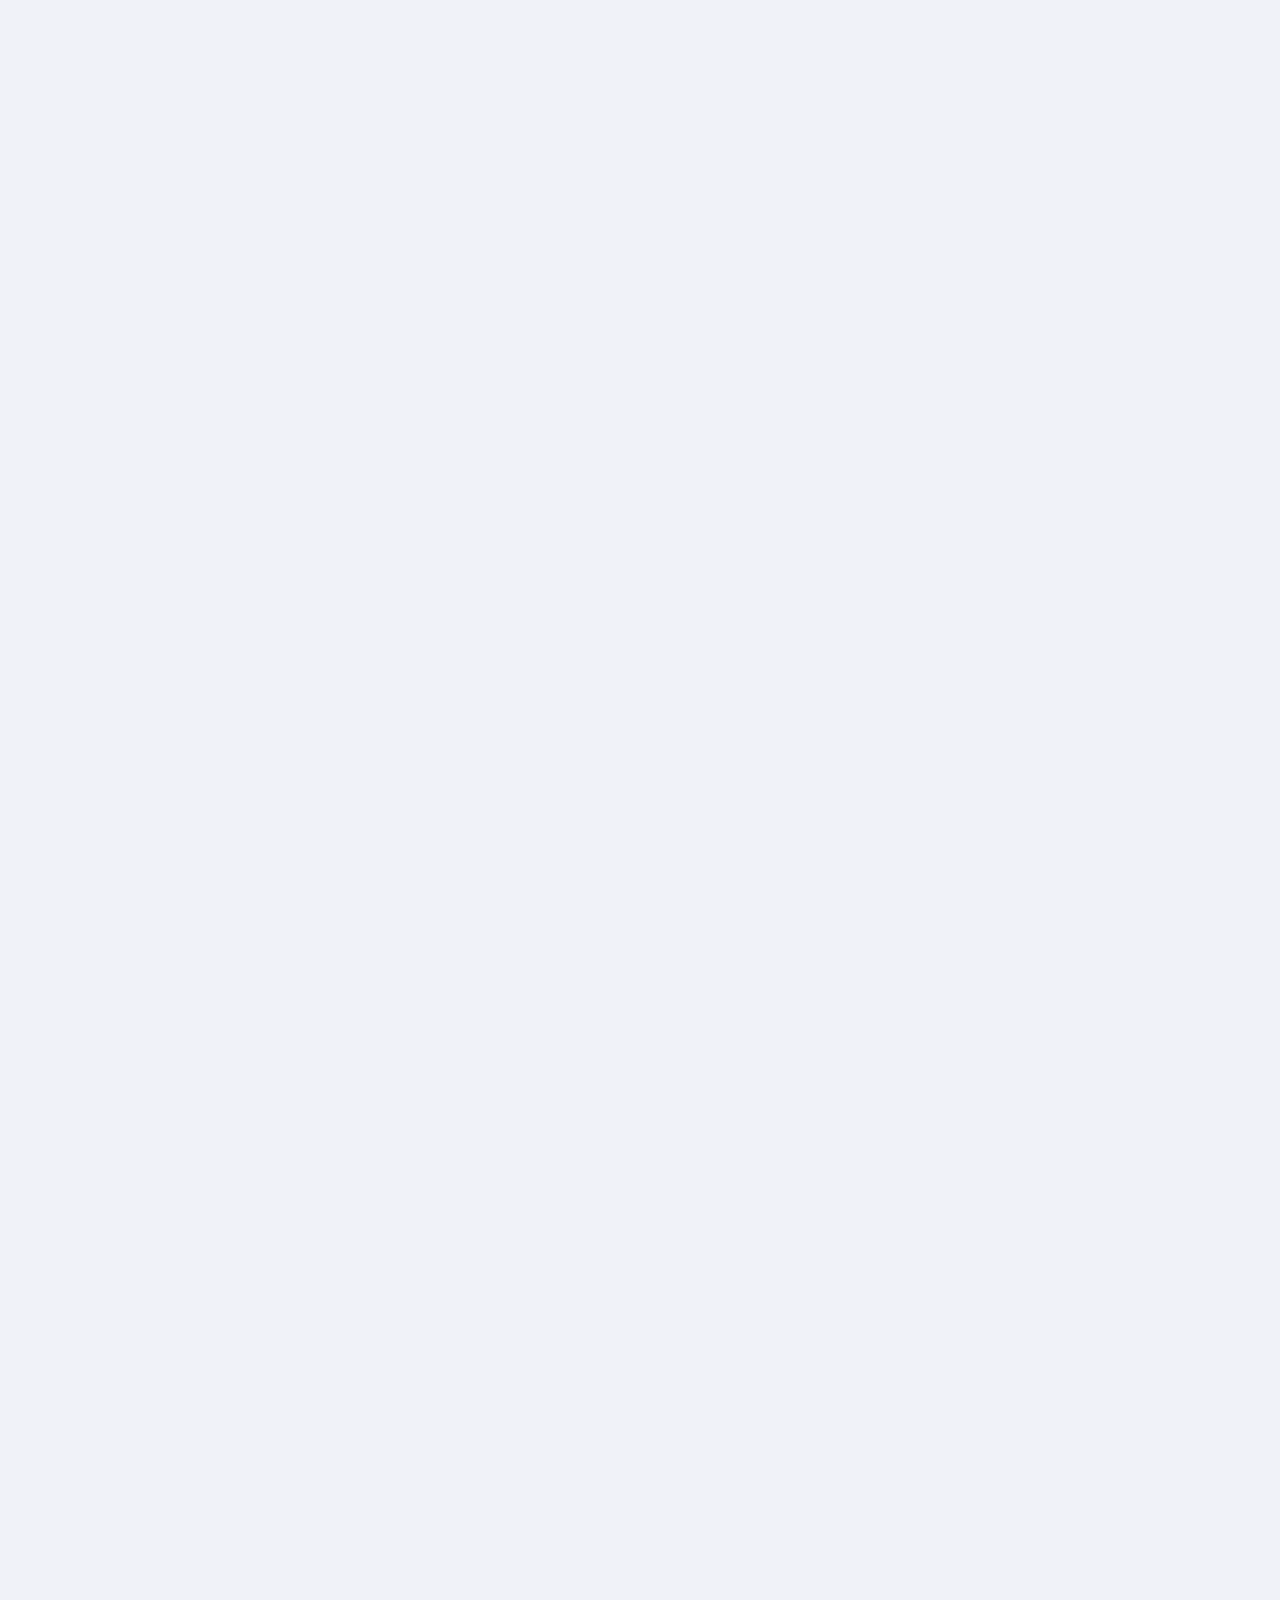
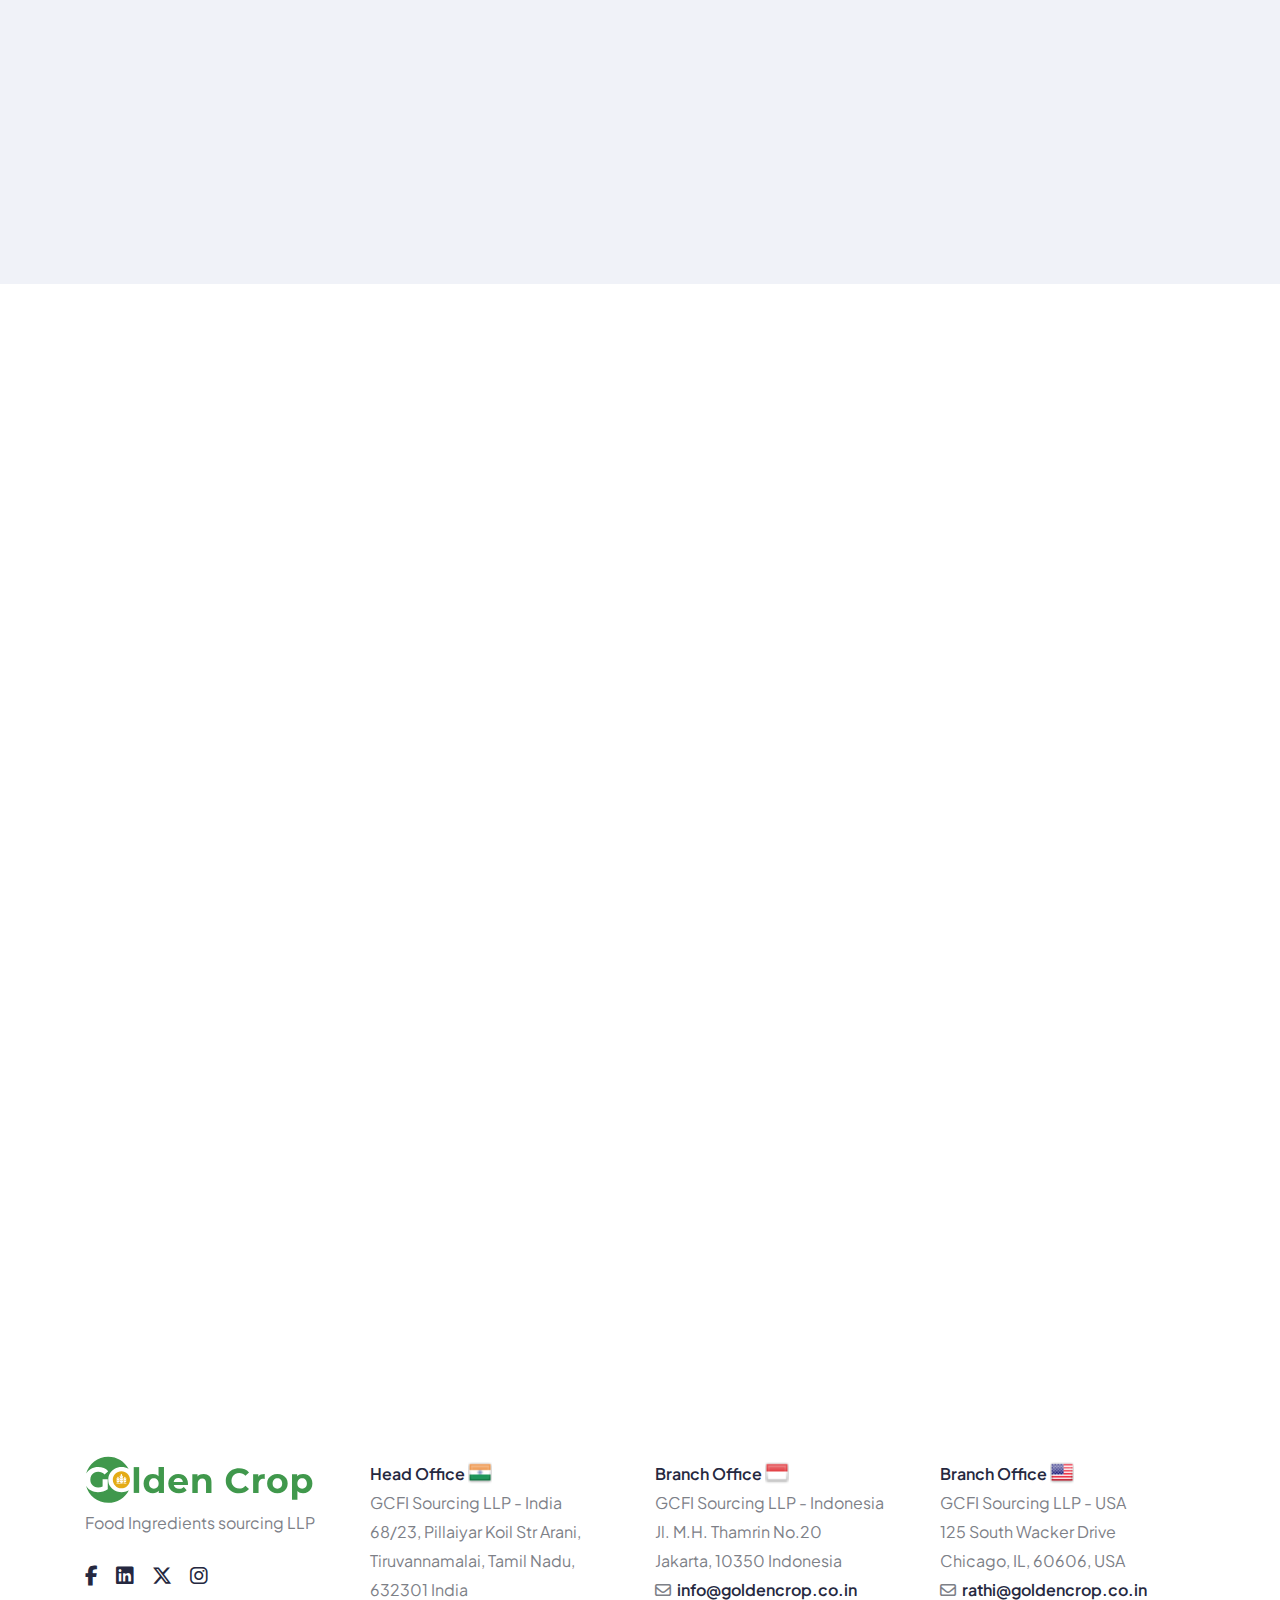
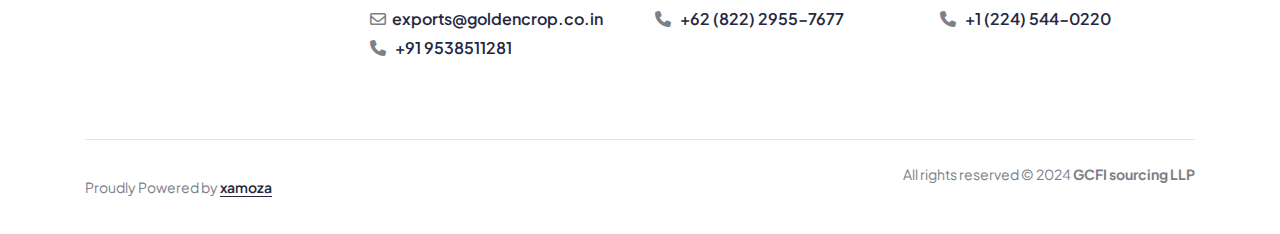
<file: goldenCrop/export-services.html>
﻿<!doctype html>
<html class="no-js" lang="en">
    <head>
        <title>Golden Crop - Exporting Agricultural products</title>
        <meta charset="utf-8">
        <meta http-equiv="X-UA-Compatible" content="IE=edge" />
        <meta name="author" content="xamoza">
        <meta name="viewport" content="width=device-width,initial-scale=1.0" />
        <meta name="description" content="Golden Crop - Exporting Agricultural products">
        <!-- favicon icon -->
        <link rel="shortcut icon" href="images/favicon.png">
        <link rel="apple-touch-icon" href="images/apple-touch-icon-57x57.png">
        <link rel="apple-touch-icon" sizes="72x72" href="images/apple-touch-icon-72x72.png">
        <link rel="apple-touch-icon" sizes="114x114" href="images/apple-touch-icon-114x114.png">
        <!-- google fonts preconnect -->
        <link rel="preconnect" href="https://fonts.googleapis.com" crossorigin>
        <link rel="preconnect" href="https://fonts.gstatic.com" crossorigin>
        <!-- style sheets and font icons -->
        <link rel="stylesheet" href="css/vendors.min.css"/>
        <link rel="stylesheet" href="css/icon.min.css"/>
        <link rel="stylesheet" href="css/style.css"/>
        <link rel="stylesheet" href="css/responsive.css"/>
        <link rel="stylesheet" href="demos/it-business/it-business.css" />
    </head>
    <body data-mobile-nav-style="full-screen-menu" data-mobile-nav-bg-color="#252840">  
        <!-- start header -->
        <header> 
            <!-- start navigation -->
            <nav class="navbar navbar-expand-lg header-transparent bg-transparent header-reverse glass-effect" data-header-hover="light">
                <div class="container-fluid">
                    <div class="col-auto col-xxl-3 col-lg-2 me-lg-0 me-auto">
                        <a class="navbar-brand" href="index.html">
                            <img src="images/goldencrop-logo-white.png" data-at2x="images/goldencrop-logo-white@2x.png" alt="" class="default-logo">
                            <img src="images/goldencrop-logo-green.png" data-at2x="images/goldencrop-logo-green@2x.png" alt="" class="alt-logo">
                            <img src="images/goldencrop-logo-green.png" data-at2x="images/goldencrop-logo-green@2x.png" alt="" class="mobile-logo"> 
                        </a>
                    </div>
                    <div class="col-auto col-xxl-6 col-lg-8 menu-order position-static">
                        <button class="navbar-toggler float-start" type="button" data-bs-toggle="collapse" data-bs-target="#navbarNav" aria-controls="navbarNav" aria-label="Toggle navigation">
                            <span class="navbar-toggler-line"></span>
                            <span class="navbar-toggler-line"></span>
                            <span class="navbar-toggler-line"></span>
                            <span class="navbar-toggler-line"></span>
                        </button>
                        <div class="collapse navbar-collapse justify-content-center" id="navbarNav"> 
                             <ul class="navbar-nav"> 
                                <li class="nav-item"><a href="index.html" class="nav-link">Home</a></li>
                                <li class="nav-item"><a href="aboutus.html" class="nav-link">About</a></li> 
                                <li class="nav-item dropdown dropdown-with-icon-style02">
                                    <a  href="services.html" class="nav-link">Services</a>
                                    <i class="fa-solid fa-angle-down dropdown-toggle" id="navbarDropdownMenuLink" role="button" data-bs-toggle="dropdown" aria-expanded="false"></i>
                                    <ul class="dropdown-menu" aria-labelledby="navbarDropdownMenuLink"> 
                                        <li><a href="export-services.html"><i class="bi bi-arrow-up-right-square"></i>Export Services</a></li>
                                        <li><a href="import-services.html"><i class="bi bi-arrow-down-left-square"></i>Import  Services</a></li>
                                    </ul>
                                </li>
                                <li class="nav-item"><a href="products.html" class="nav-link">Products</a></li>
                                <li class="nav-item"><a href="contact.html" class="nav-link">Contact</a></li>
                            </ul>
                        </div>
                    </div>
                    <div class="col-auto col-xxl-3 col-lg-2 text-end d-none d-sm-flex">
                        <div class="header-icon">
                            <div class="header-button"><a href="contact.html" class="btn btn-large btn-transparent-white-light btn-rounded text-transform-none border-1">Make an enquiry<i class="fa-solid fa-arrow-right"></i></a></div>
                        </div>  
                    </div>
                </div>
            </nav>
            <!-- end navigation -->
        </header>
        <!-- end header -->  
        <!-- start page title -->
        <section class="pt-0 cover-background ipad-top-space-margin sm-pb-0" style="background-image:url('images/export/000-banner.jpg');">
            <div class="shape-image-animation bottom-0 p-0 w-100 d-none d-md-block"> 
                <svg xmlns="http://www.w3.org/2000/svg" widht="3000" height="400" viewBox="0 180 2500 200" fill="#ffffff"> 
                <path class="st1" d="M 0 250 C 1200 400 1200 50 3000 250 L 3000 550 L 0 550 L 0 250">
                <animate
                    attributeName="d"
                    dur="5s"
                    values="M 0 250 C 1200 400 1200 50 3000 250 L 3000 550 L 0 550 L 0 250;
                            M 0 250 C 400 50 400 400 3000 250 L 3000 550 L 0 550 L 0 250;
                            M 0 250 C 1200 400 1200 50 3000 250 L 3000 550 L 0 550 L 0 250"
                    repeatCount="indefinite"
                    />
                </path>
                </svg>
            </div>
            <div class="container">
                <div class="row align-items-center justify-content-center h-500px sm-h-300px">
                    <div class="col-12 col-lg-8 col-md-10 position-relative text-center page-title-extra-large d-flex flex-wrap flex-column align-items-center justify-content-center" data-anime='{ "el": "childs", "translateY": [30, 0], "opacity": [0,1], "duration": 600, "delay": 0, "staggervalue": 300, "easing": "easeOutQuad" }'>
                        <span class="ps-25px pe-25px pt-5px pb-5px mb-15px text-uppercase text-white fs-12 ls-1px fw-600 border-radius-100px bg-gradient-dark-gray-transparent d-flex"><i class="bi bi-megaphone text-white icon-small me-10px"></i>Seize Global Opportunities with us</span>
                        <h1 class="mb-0 text-white fw-600 ls-minus-1px">Exporter Services</h1>
                    </div> 
                </div>
            </div>
        </section>
        <!-- end page title -->
        <!-- start section -->
        <section class="pt-3 sm-pt-50px">
            <div class="container">
                <div class="row align-items-center justify-content-center" data-anime='{ " perspective": 1200 }'>
                    <div class="col-lg-6 md-mb-50px" data-anime='{ "translateY": [0, 0], "zoom": [1.1, 1], "rotateX": [50, 0], "opacity": [0,1], "duration": 800, "delay": 200, "staggervalue": 300, "easing": "easeOutQuad" }'>
                        <figure class="position-relative m-0">
                            <img src="images/export/001-post.jpg" alt="" class="w-100 border-radius-5px" data-anime='{ "translateY": [0, 0], "opacity": [0,1], "duration": 800, "delay": 0, "staggervalue": 150, "easing": "easeOutQuad" }'>
                            <figcaption class="w-190px sm-w-180px xs-w-140px bg-white p-30px xs-p-15px border-radius-6px position-absolute bottom-30px left-30px xs-bottom-20px xs-left-15px overflow-hidden box-shadow-medium animation-float text-center" data-anime='{ "translateY": [0, 0], "opacity": [0,1], "duration": 1000, "delay": 300, "staggervalue": 300, "easing": "easeOutQuad" }'> 
                                <span class="fs-90 xs-fs-80 fw-700 text-white d-block position-relative z-index-1">10</span>
                                <div class="fw-500 fs-20 xs-fs-18 d-block text-dark-gray lh-24 xs-lh-22 ls-minus-05px xs-mb-5px">Years of experience</div>
                                <div class="h-160px w-160px border-radius-100 bg-base-color position-absolute left-minus-5px xs-left-minus-25px top-minus-60px sm-top-minus-80px xs-top-minus-100px z-index-0"></div>
                            </figcaption>
                        </figure>
                    </div>
                    <div class="col-xl-5 offset-xl-1 col-lg-6 text-center text-md-start" data-anime='{ "el": "childs", "translateY": [30, 0], "opacity": [0,1], "duration": 600, "delay": 0, "staggervalue": 300, "easing": "easeOutQuad" }'>
                        <span class="ps-25px pe-25px mb-20px text-uppercase text-base-color fs-12 lh-40 fw-700 border-radius-100px bg-gradient-very-light-gray-transparent d-inline-flex justify-content-center justify-content-md-start"><i class="bi bi-award fs-16 me-5px"></i>EXPORTER SERVICES</span>
                        <h3 class="text-dark-gray fw-700 ls-minus-1px">Trade Globally Without Borders</h3>
                        <p class="w-95 md-w-100">We specialize in the international food & feed market and boast a vast network of customers. Partnering with us grants you access to a global buyers, facilitating seamless expansion of your trade across borders.</p>
                        <div class="pt-20px pb-20px ps-30px pe-30px xs-p-15px border border-color-extra-medium-gray border-radius-6px mb-15px icon-with-text-style-08 w-90 lg-w-100">
                            <div class="feature-box feature-box-left-icon-middle d-inline-flex align-middle">
                                <div class="feature-box-icon me-15px">
                                    <i class="bi bi-people icon-very-medium text-base-color"></i>
                                </div>
                                <div class="feature-box-content">
                                    <span class="fs-17 alt-font fw-600 text-dark-gray d-block lh-26">125+ partners are using our services.</span>
                                </div>
                            </div>
                        </div>
                        <p class="fs-13 mb-0">We are happy to assist in selling your products to 
 <span class="text-dark-gray text-decoration-line-bottom">Global Buyers</span></p>
                    </div>
                </div>
            </div>

                <div class="pt-5 row row-cols-1 row-cols-lg-3 row-cols-sm-2 align-items-center justify-content-center mt-5 xs-mt-7" data-anime='{ "el": "childs", "translateY":[0, 0], "opacity": [0,1], "duration": 800, "delay": 200, "staggervalue": 100, "easing": "easeOutQuad" }'>
                    <!-- start content box item -->
                    <div class="col border-end xs-border-end-0 border-color-transparent-dark-very-light md-mb-35px">
                        <div class="d-flex align-items-center justify-content-center">
                            <div class="flex-shrink-0 me-25px sm-me-15px">
                                <h2 class="mb-0 text-dark-gray fw-700 ls-minus-2px">4.98</h2>
                            </div>
                            <div class="text-dark-gray">
                                <div class="fs-16 lh-28">
                                    <i class="fa-solid fa-star"></i><i class="fa-solid fa-star"></i><i class="fa-solid fa-star"></i><i class="fa-solid fa-star"></i><i class="fa-solid fa-star"></i>
                                </div>
                                <span class="fs-17 lh-26 d-block fw-500">marketplace rating</span>
                            </div>
                        </div>
                    </div>
                    <!-- end content box item -->
                    <!-- start content box item -->
                    <div class="col border-end md-border-end-0 border-color-transparent-dark-very-light md-mb-35px">
                        <div class="d-flex align-items-center justify-content-center">
                            <div class="flex-shrink-0 me-25px sm-me-15px">
                                <h2 class="mb-0 text-dark-gray fw-700 ls-minus-2px">98<sup class="fs-30">%</sup></h2>
                            </div>
                            <div class="text-dark-gray">
                                <span class="fs-17 lh-26 d-block fw-500">Genuine client's <br/>positive feedback.</span>
                            </div>
                        </div>
                    </div> 
                    <!-- end content box item -->
                    <!-- start content box item -->
                    <div class="col">
                        <div class="d-flex align-items-center justify-content-center">
                            <div class="flex-shrink-0 me-25px sm-me-15px">
                                <h2 class="mb-0 text-dark-gray fw-700 ls-minus-2px">20<sup class="fs-30">+</sup></h2>
                            </div>
                            <div class="text-dark-gray">
                                <span class="fs-17 lh-26 d-block fw-500">Countries served <br/>with best services.</span>
                            </div>
                        </div>
                    </div> 
                    <!-- end content box item -->
                </div>
        </section>
        <!-- end section -->
        <!-- start section -->
        <section class="pt-3 bg-very-light-gray pb-0">
            <div class="container">
                <div class="row justify-content-center mb-3">
                    <div class="col-xl-8 col-lg-9 col-md-10 text-center">
                        <h3 class="text-dark-gray fs-50 fw-700 ls-minus-1px" data-anime='{ "translateY": [30, 0], "opacity": [0,1], "duration": 600, "delay": 0, "staggervalue": 300, "easing": "easeOutQuad" }'>Golden Benefits</h3>
                        <p data-anime='{ "translateY": [30, 0], "opacity": [0,1], "duration": 600, "delay": 0, "staggervalue": 400, "easing": "easeOutQuad" }'>Discover the Best Exporting Solutions</p>
                    </div>
                </div>

                <!-- start-benefit-1 -->
                <div class="row" data-anime='{ "el": "childs", "willchange": "transform", "scale":[0.95,1], "opacity": [0, 1], "duration": 800, "delay": 100, "staggervalue": 300, "easing": "easeOutQuad" }'>
                    <div class="col-lg-6 md-mb-30px position-relative">
                                        <img src="images/export/export-1.jpg" alt="" class="w-100 border-radius-6px">
                                        <div class="position-absolute top-30px xs-top-0px left-minus-80px lg-left-minus-50px xs-left-minus-0px xs-w-130px"><img src="images/export/icon-1.png" alt="" /></div>
                                    </div>
                                    <div class="col-lg-5 offset-lg-1">
                                        <span class="ps-5px pe-25px mb-20px text-uppercase text-base-color fs-14 lh-40 fw-700 border-radius-100px bg-gradient-very-light-gray-transparent d-inline-flex"><i class="bi bi-patch-check fs-16 me-5px"></i>Global Markets</span>
                                        <h4 class="alt-font fw-400 text-dark-gray w-95 xl-w-100">Expand Trade into New Territories</h4>
                                        <p class="w-85 lg-w-100 mb-30px">Partner with us to tap into unexplored territories, establishing robust connections while expanding your trade horizons with importers.</p>
                                        <div class="row row-cols-1 w-90 lg-w-100 md-w-auto mt-30px">                  
                                            <div class="col icon-with-text-style-08">
                                                <!-- start features box item -->
                                                <div class="feature-box feature-box-left-icon pb-15px mb-15px border-bottom border-color-transparent-base-color">
                                                    <div class="feature-box-icon feature-box-icon-rounded w-35px h-35px rounded-circle bg-base-color me-10px text-center"><i class="fa-solid fa-check fs-14 text-white"></i></div>
                                                    <div class="feature-box-content fw-500 text-dark-gray">Gain access to new markets.</div>
                                                </div>
                                                <!-- end features box item -->
                                                <!-- start features box item -->
                                                <div class="feature-box feature-box-left-icon">
                                                    <div class="feature-box-icon feature-box-icon-rounded w-35px h-35px rounded-circle bg-base-color me-10px text-center"><i class="fa-solid fa-check fs-14 text-white"></i></div>
                                                    <div class="feature-box-content fw-500 text-dark-gray">Strengthen global trade relationships.</div>
                                                </div>
                                                <!-- end features box item -->
                                            </div>
                                        </div>
                                    </div>
</div>
<!-- end-benefit-1 -->

<!-- start-benefit-2 -->
<div class="row mt-5" data-anime='{ "el": "childs", "willchange": "transform", "scale":[0.95,1], "opacity": [0, 1], "duration": 800, "delay": 100, "staggervalue": 300, "easing": "easeOutQuad" }'>


                                    <div class="col-lg-6">
                                        <span class="ps-5px pe-25px mb-20px text-uppercase text-base-color fs-14 lh-40 fw-700 border-radius-100px bg-gradient-very-light-gray-transparent d-inline-flex"><i class="bi bi-patch-check fs-16 me-5px"></i>Increased Exports</span>
                                        <h4 class="alt-font fw-400 text-dark-gray w-95 xl-w-100">Boost Sales with Expert Strategies</h4>
                                        <p class="w-85 lg-w-100 mb-30px">Leverage our targeted marketing strategies and industry insights to ignite demand among importers, driving sales growth and enhancing your market presence.</p>
                                        <div class="row row-cols-1 w-90 lg-w-100 md-w-auto mt-30px">                  
                                            <div class="col icon-with-text-style-08">
                                                <!-- start features box item -->
                                                <div class="feature-box feature-box-left-icon pb-15px mb-15px border-bottom border-color-transparent-base-color">
                                                    <div class="feature-box-icon feature-box-icon-rounded w-35px h-35px rounded-circle bg-base-color me-10px text-center"><i class="fa-solid fa-check fs-14 text-white"></i></div>
                                                    <div class="feature-box-content fw-500 text-dark-gray">Boost visibility with tailored campaigns.</div>
                                                </div>
                                                <!-- end features box item -->
                                                <!-- start features box item -->
                                                <div class="feature-box feature-box-left-icon">
                                                    <div class="feature-box-icon feature-box-icon-rounded w-35px h-35px rounded-circle bg-base-color me-10px text-center"><i class="fa-solid fa-check fs-14 text-white"></i></div>
                                                    <div class="feature-box-content fw-500 text-dark-gray">Maximize growth with expert insights.</div>
                                                </div>
                                                <!-- end features box item -->
                                            </div>
                                        </div>
                                    </div>
                                    <div class="col-lg-6 md-mb-30px position-relative">
                                        <img src="images/export/export-2.jpg" alt="" class="w-100 border-radius-6px">
                                        <div class="position-absolute top-30px xs-top-0px right-minus-80px lg-left-minus-50px xs-left-minus-0px xs-w-130px"><img src="images/export/icon-2.png" alt="" /></div>
                                    </div>

                </div>
                <!-- end-benefit-2 -->
                <!-- start-benefit-3 -->
                <div class="row mt-5" data-anime='{ "el": "childs", "willchange": "transform", "scale":[0.95,1], "opacity": [0, 1], "duration": 800, "delay": 100, "staggervalue": 300, "easing": "easeOutQuad" }'>
                    <div class="col-lg-6 md-mb-30px position-relative">
                                        <img src="images/export/export-3.jpg" alt="" class="w-100 border-radius-6px">
                                        <div class="position-absolute top-30px xs-top-0px left-minus-80px lg-left-minus-50px xs-left-minus-0px xs-w-130px"><img src="images/export/icon-3.png" alt="" /></div>
                                    </div>
                                    <div class="col-lg-5 offset-lg-1">
                                        <span class="ps-5px pe-25px mb-20px text-uppercase text-base-color fs-14 lh-40 fw-700 border-radius-100px bg-gradient-very-light-gray-transparent d-inline-flex"><i class="bi bi-patch-check fs-16 me-5px"></i>Ontime Payment</span>
                                        <h4 class="alt-font fw-400 text-dark-gray w-95 xl-w-100">Reliable and Timely Payments.</h4>
                                        <p class="w-85 lg-w-100 mb-30px">Our buyers are committed to ensuring timely payments, providing financial stability and trust in our transactions.</p>
                                        <div class="row row-cols-1 w-90 lg-w-100 md-w-auto mt-30px">                  
                                            <div class="col icon-with-text-style-08">
                                                <!-- start features box item -->
                                                <div class="feature-box feature-box-left-icon pb-15px mb-15px border-bottom border-color-transparent-base-color">
                                                    <div class="feature-box-icon feature-box-icon-rounded w-35px h-35px rounded-circle bg-base-color me-10px text-center"><i class="fa-solid fa-check fs-14 text-white"></i></div>
                                                    <div class="feature-box-content fw-500 text-dark-gray">
Maintain cash flow consistency.</div>
                                                </div>
                                                <!-- end features box item -->
                                                <!-- start features box item -->
                                                <div class="feature-box feature-box-left-icon">
                                                    <div class="feature-box-icon feature-box-icon-rounded w-35px h-35px rounded-circle bg-base-color me-10px text-center"><i class="fa-solid fa-check fs-14 text-white"></i></div>
                                                    <div class="feature-box-content fw-500 text-dark-gray">Build confidence with prompt payments.</div>
                                                </div>
                                                <!-- end features box item -->
                                            </div>
                                        </div>
                                    </div>
</div>
<!-- end-benefit-3 -->

<!-- start-benefit-4 -->
<div class="row mt-5" data-anime='{ "el": "childs", "willchange": "transform", "scale":[0.95,1], "opacity": [0, 1], "duration": 800, "delay": 100, "staggervalue": 300, "easing": "easeOutQuad" }'>


                                    <div class="col-lg-6">
                                        <span class="ps-5px pe-25px mb-20px text-uppercase text-base-color fs-14 lh-40 fw-700 border-radius-100px bg-gradient-very-light-gray-transparent d-inline-flex"><i class="bi bi-patch-check fs-16 me-5px"></i>Yearly Contracts</span>
                                        <h4 class="alt-font fw-400 text-dark-gray w-95 xl-w-100">Year-Round Contract Stability.</h4>
                                        <p class="w-85 lg-w-100 mb-30px">Guaranteeing a steady flow of orders and payments from importers throughout the year, fostering stability and reliability.</p>
                                        <div class="row row-cols-1 w-90 lg-w-100 md-w-auto mt-30px">                  
                                            <div class="col icon-with-text-style-08">
                                                <!-- start features box item -->
                                                <div class="feature-box feature-box-left-icon pb-15px mb-15px border-bottom border-color-transparent-base-color">
                                                    <div class="feature-box-icon feature-box-icon-rounded w-35px h-35px rounded-circle bg-base-color me-10px text-center"><i class="fa-solid fa-check fs-14 text-white"></i></div>
                                                    <div class="feature-box-content fw-500 text-dark-gray">Secure long-term business agreements.</div>
                                                </div>
                                                <!-- end features box item -->
                                                <!-- start features box item -->
                                                <div class="feature-box feature-box-left-icon">
                                                    <div class="feature-box-icon feature-box-icon-rounded w-35px h-35px rounded-circle bg-base-color me-10px text-center"><i class="fa-solid fa-check fs-14 text-white"></i></div>
                                                    <div class="feature-box-content fw-500 text-dark-gray">Ensure predictable revenue streams.</div>
                                                </div>
                                                <!-- end features box item -->
                                            </div>
                                        </div>
                                    </div>
                                    <div class="col-lg-6 md-mb-30px position-relative">
                                        <img src="images/export/export-4.jpg" alt="" class="w-100 border-radius-6px">
                                        <div class="position-absolute top-30px xs-top-0px right-minus-80px lg-left-minus-50px xs-left-minus-0px xs-w-130px"><img src="images/export/icon-4.png" alt="" /></div>
                                    </div>

                </div>
                <!-- end-benefit-4 -->


            </div>
        </section>
        <!-- end section -->
        <!-- start section -->
        <section>
            <div class="container">
                <div class="row align-items-center" data-anime='{ "translateY": [0, 0], "opacity": [0,1], "duration": 600, "delay": 0, "staggervalue": 300, "easing": "easeOutQuad" }'>
                    <div class="col-12">
                        <div class="bg-very-light-gray p-9 md-p-6 xs-p-9 border-radius-6px overflow-hidden position-relative">
                            <div class="position-absolute right-70px lg-right-20px top-minus-20px w-250px sm-w-180px xs-w-150px opacity-1"><img src="images/export/faq.png" alt=""></div>
                            <span class="ps-25px pe-25px mb-20px text-uppercase text-base-color fs-12 lh-40 fw-700 border-radius-100px bg-gradient-light-gray-transparent d-inline-flex"><i class="bi bi-patch-check fs-16 me-5px"></i>Basic information</span>
                            <h3 class="fw-700 text-dark-gray ls-minus-1px">Frequently asked questions.</h3> 
                            <div class="accordion accordion-style-02" id="accordion-style-02" data-active-icon="icon-feather-minus" data-inactive-icon="icon-feather-plus">
                                <!-- start accordion item -->
                                <div class="accordion-item active-accordion">
                                    <div class="accordion-header border-bottom border-color-transparent-dark-very-light">
                                        <a href="#" data-bs-toggle="collapse" data-bs-target="#accordion-style-00-01" aria-expanded="true" data-bs-parent="#accordion-style-02">
                                            <div class="accordion-title mb-0 position-relative text-dark-gray pe-30px">
                                                <i class="feather icon-feather-minus fs-20"></i><span class="fs-17 fw-500">How can I access your network of global importers?</span>
                                            </div>
                                        </a>
                                    </div>
                                    <div id="accordion-style-00-01" class="accordion-collapse collapse show" data-bs-parent="#accordion-style-02">
                                        <div class="accordion-body last-paragraph-no-margin border-bottom border-color-transparent-dark-very-light">
                                            <p class="w-90 sm-w-95 xs-w-100">By partnering with us, you gain access to our extensive network of trusted global importers, helping you expand your market reach and increase sales opportunities.</p>
                                        </div>
                                    </div>
                                </div>
                                <!-- end accordion item -->
                                <!-- start accordion item -->
                                <div class="accordion-item active-accordion">
                                    <div class="accordion-header border-bottom border-color-transparent-dark-very-light">
                                        <a href="#" data-bs-toggle="collapse" data-bs-target="#accordion-style-00-02" aria-expanded="true" data-bs-parent="#accordion-style-02">
                                            <div class="accordion-title mb-0 position-relative text-dark-gray pe-30px">
                                                <i class="feather icon-feather-plus fs-20"></i><span class="fs-17 fw-500">How do you stimulate demand within key importing countries?</span>
                                            </div>
                                        </a>
                                    </div>
                                    <div id="accordion-style-00-02" class="accordion-collapse collapse" data-bs-parent="#accordion-style-02">
                                        <div class="accordion-body last-paragraph-no-margin border-bottom border-color-transparent-dark-very-light">
                                            <p class="w-90 sm-w-95 xs-w-100">We utilize targeted marketing strategies and industry insights to stimulate demand in key importing countries, ensuring that your products gain visibility and traction in new markets.</p>
                                        </div>
                                    </div>
                                </div>
                                <!-- end accordion item -->
                                <!-- start accordion item -->
                                <div class="accordion-item active-accordion">
                                    <div class="accordion-header border-bottom border-color-transparent-dark-very-light">
                                        <a href="#" data-bs-toggle="collapse" data-bs-target="#accordion-style-00-03" aria-expanded="true" data-bs-parent="#accordion-style-02">
                                            <div class="accordion-title mb-0 position-relative text-dark-gray pe-30px">
                                                <i class="feather icon-feather-plus fs-20"></i><span class="fs-17 fw-500">How do you ensure timely payments from importers?</span>
                                            </div>
                                        </a>
                                    </div>
                                    <div id="accordion-style-00-03" class="accordion-collapse collapse" data-bs-parent="#accordion-style-02">
                                        <div class="accordion-body last-paragraph-no-margin border-bottom border-color-transparent-dark-very-light">
                                            <p class="w-90 sm-w-95 xs-w-100">We manage the financial aspects of your business by working closely with importers, ensuring prompt and reliable payments, providing financial stability and peace of mind for your operations.</p>
                                        </div>
                                    </div>
                                </div>
                                <!-- end accordion item -END1-->
                                <!-- start accordion item -->
                                <div class="accordion-item active-accordion">
                                    <div class="accordion-header border-bottom border-color-transparent-dark-very-light">
                                        <a href="#" data-bs-toggle="collapse" data-bs-target="#accordion-style-02-01" aria-expanded="true" data-bs-parent="#accordion-style-02">
                                            <div class="accordion-title mb-0 position-relative text-dark-gray pe-30px">
                                                <i class="feather icon-feather-plus fs-20"></i><span class="fs-17 fw-500">What types of products do you handle for export?</span>
                                            </div>
                                        </a>
                                    </div>
                                    <div id="accordion-style-02-01" class="accordion-collapse collapse" data-bs-parent="#accordion-style-02">
                                        <div class="accordion-body last-paragraph-no-margin border-bottom border-color-transparent-dark-very-light">
                                            <p class="w-90 sm-w-95 xs-w-100">We handle a wide range of agricultural products for export, including rice, pulses, grains, oilseeds, sugar, beans, lentils, peas, nuts, spices, dry fruits, and vegetable oil.</p>
                                        </div>
                                    </div>
                                </div>
                                <!-- end accordion item -->
                                <!-- start accordion item -->
                                <div class="accordion-item">
                                    <div class="accordion-header border-bottom border-color-transparent-dark-very-light">
                                        <a href="#" data-bs-toggle="collapse" data-bs-target="#accordion-style-02-02" aria-expanded="false" data-bs-parent="#accordion-style-02">
                                            <div class="accordion-title mb-0 position-relative text-dark-gray pe-30px">
                                                <i class="feather icon-feather-plus fs-20"></i><span class="fs-17 fw-500">How do you ensure the quality of the exported goods?</span>
                                            </div>
                                        </a>
                                    </div>
                                    <div id="accordion-style-02-02" class="accordion-collapse collapse" data-bs-parent="#accordion-style-02">
                                        <div class="accordion-body last-paragraph-no-margin border-bottom border-color-transparent-dark-very-light">
                                            <p class="w-90 sm-w-95 xs-w-100">We ensure quality through rigorous sourcing practices, thorough inspections, and compliance with international standards. Our commitment to quality ensures that all products meet or exceed our clients' expectations.</p>
                                        </div>
                                    </div>
                                </div>
                                <!-- end accordion item -->
                                <!-- start accordion item -->
                                <div class="accordion-item">
                                    <div class="accordion-header border-bottom border-color-transparent">
                                        <a href="#" data-bs-toggle="collapse" data-bs-target="#accordion-style-02-03" aria-expanded="false" data-bs-parent="#accordion-style-02">
                                            <div class="accordion-title mb-0 position-relative text-dark-gray pe-30px">
                                                <i class="feather icon-feather-plus fs-20"></i><span class="fs-17 fw-500">What support do you provide for new exporters?</span>
                                            </div>
                                        </a>
                                    </div>
                                    <div id="accordion-style-02-03" class="accordion-collapse collapse" data-bs-parent="#accordion-style-02">
                                        <div class="accordion-body last-paragraph-no-margin border-bottom border-color-transparent">
                                            <p class="w-90 sm-w-95 xs-w-100">We offer comprehensive support for new exporters, including market research, targeted marketing strategies, logistical assistance, and guidance on regulatory compliance to help you successfully enter and thrive in new markets.</p>
                                        </div>
                                    </div>
                                </div>
                                <!-- end accordion item -->
                            </div>
                        </div>
                    </div> 
                </div>
                <div class="row align-items-center text-center text-md-start mt-6">
                    <div class="col sm-mb-20px" data-anime='{ "translateX": [-30, 0], "opacity": [0,1], "duration": 600, "delay": 100, "staggervalue": 300, "easing": "easeOutQuad" }'>
                        <h4 class="text-dark-gray fw-700 ls-minus-1px m-0">Expand your market reach by exporting products in new countries with our assistance.</h4>
                    </div>
                    <div class="col-12 col-md-auto" data-anime='{ "translateX": [30, 0], "opacity": [0,1], "duration": 600, "delay": 100, "staggervalue": 300, "easing": "easeOutQuad" }'>
                        <a href="#" class="btn btn-extra-large btn-switch-text btn-dark-gray btn-rounded btn-box-shadow ls-0px">
                            <span>
                                <span class="btn-double-text" data-text="Contact Us">Contact Us</span>
                                <span><i class="feather icon-feather-mail"></i></span>
                            </span>
                        </a>
                    </div>
                </div>
            </div>
        </section>
        <!-- end section -->
                <!-- start footer -->
        <footer class="p-0 footer-light position-relative"> 
            <div class="container position-relative"> 
                <div class="row justify-content-center pt-5 sm-pt-40px" id="footer">
                    <!-- start footer column -->
                    <div class="col-12 col-xl-3 col-lg-12 col-sm-6 last-paragraph-n6-margin text-xl-start text-lg-center order-sm-1 lg-mb-50px sm-mb-30px">
                        <a href="index.html" class="footer-logo d-inline-block"> 
                            <img src="images/logo.svg" data-at2x="images/logo.svg" alt="">
                        </a>
                        <p class="lh-28 w-90 xl-w-100 mx-lg-auto mx-xl-0 pt-2">Food Ingredients sourcing LLP</p>
                        <div class="elements-social social-icon-style-02 mt-15px">
                            <ul class="medium-icon dark">
                                <li class="my-0"><a class="facebook" href="https://www.facebook.com/" target="_blank"><i class="fa-brands fa-facebook-f"></i></a></li>
                                <li class="my-0"><a class="linkedin" href="http://www.linkedin.com" target="_blank"><i class="fa-brands fa-linkedin"></i></a></li> 
                                <li class="my-0"><a class="twitter" href="http://www.twitter.com" target="_blank"><i class="fa-brands fa-x-twitter"></i></a></li> 
                                <li class="my-0"><a class="instagram" href="http://www.instagram.com" target="_blank"><i class="fa-brands fa-instagram"></i></a></li> 
                            </ul>
                        </div>
                    </div>
                    <!-- end footer column -->
                    <!-- start footer column -->
                    <div class="col-12 col-xl-3 col-lg-3 col-md-6 col-sm-6 xs-mb-30px order-sm-5 order-lg-4">

 <div>
    <span class="align-middle fw-600 text-dark-gray mb-5px">Head Office</span>
        <img src="images\country-flag-16X16\India.png" alt="Image description" class="img-fluid align-middle" style="width: 24px; height: 24px;">
    </div>
                        
                        <span class="d-block mb-1px">GCFI Sourcing LLP - India</span>
                        <span class="d-block mb-1px">68/23, Pillaiyar Koil Str Arani,</span>
                        <span class="d-block mb-1px">Tiruvannamalai, Tamil Nadu, 632301 India</span>
                        <span class="d-block mb-1px"><i class="fa-regular fa-envelope"></i><a class="text-dark-gray fw-600" href="mailto:exports@goldencrop.co.in">exports@goldencrop.co.in</a></span>
                        <span class="d-block mb-1px"><i class="fa fa-phone"></i> <a class="text-dark-gray fw-600" href="tel:+919538511281">+91 9538511281</a></span>
                    </div>
                    <!-- end footer column --> 
                    <!-- start footer column -->
                    <div class="col-12 col-xl-3 col-lg-3 col-md-6 col-sm-6 xs-mb-30px order-sm-5 order-lg-4">

                         <div>
    <span class="align-middle fw-600 text-dark-gray mb-5px">Branch Office</span>
        <img src="images\country-flag-16X16\Indonesia.png" alt="Image description" class="img-fluid align-middle" style="width: 24px; height: 24px;">
    </div>
                        <span class="d-block mb-1px">GCFI Sourcing LLP - Indonesia</span>
                        <span class="d-block mb-1px">Jl. M.H. Thamrin No.20</span>
                        <span class="d-block mb-1px">Jakarta, 10350 Indonesia</span>
                        <span class="d-block mb-1px"><i class="fa-regular fa-envelope"></i><a class="text-dark-gray fw-600" href="mailto:info@goldencrop.co.in">info@goldencrop.co.in</a></span>
                        <span class="d-block mb-1px"><i class="fa fa-phone"></i> <a class="text-dark-gray fw-600" href="tel:+6282229557677">+62 (822) 2955-7677</a></span>
                    </div>
                    <!-- end footer column --> 
                    <!-- start footer column -->
                    <div class="col-12 col-xl-3 col-lg-3 col-md-6 col-sm-6 xs-mb-30px order-sm-5 order-lg-4">
<div>
   <span class="align-middle fw-600 text-dark-gray mb-5px">Branch Office</span>
        <img src="images\country-flag-16X16\Usa.png" alt="Image description" class="img-fluid align-middle" style="width: 24px; height: 24px;">
    </div>
                        <span class="d-block mb-1px">GCFI Sourcing LLP - USA</span>
                        <span class="d-block mb-1px">125 South Wacker Drive</span>
                        <span class="d-block mb-1px">Chicago, IL, 60606, USA</span>
                        <span class="d-block mb-1px"><i class="fa-regular fa-envelope"></i><a class="text-dark-gray fw-600" href="mailto:rathi@goldencrop.co.in">rathi@goldencrop.co.in</a></span>
                        <span class="d-block mb-1px"><i class="fa fa-phone"></i> <a class="text-dark-gray fw-600" href="tel:+12245440220">+1 (224) 544-0220</a></span>
                    </div>
                    <!-- end footer column -->                  
                </div>
                <div class="row justify-content-center align-items-center pt-7">
                    <!-- start divider -->
                    <div class="col-12">
                        <div class="divider-style-03 divider-style-03-01 border-color-extra-medium-gray"></div>
                    </div>
                    <!-- end divider -->
                    <!-- start copyright -->
                    <div class="col-lg-5 pt-20px pb-20px md-pt-0 order-2 order-lg-1 text-center text-lg-start last-paragraph-no-margin fs-14">
                        <p>Proudly Powered by <a href="https://www.xamoza.com/" target="_blank" class="text-dark-gray fw-600 text-decoration-line-bottom">xamoza</a></p></div>
                    <!-- end copyright -->
                    <!-- start footer menu -->
                    <div class="col-lg-7 pt-20px pb-20px md-pt-25px md-pb-5px order-1 order-lg-2 text-center text-lg-end fs-14"><p> All rights reserved &copy; 2024   <b>GCFI sourcing LLP</b> </p>
                  <!--       <ul class="footer-navbar sm-lh-normal"> 
                            <li><a href="#" class="nav-link">Privacy policy</a></li>
                            <li><a href="#" class="nav-link">Terms and conditions</a></li>
                            <li><a href="#" class="nav-link">Copyright</a></li>
                        </ul> -->
                    </div>
                    <!-- end footer menu -->
                </div>
            </div> 
        </footer>
        <!-- end footer -->
        <!-- start scroll progress -->
        <div class="scroll-progress d-none d-xxl-block">
            <a href="#" class="scroll-top" aria-label="scroll">
                <span class="scroll-text">Scroll</span><span class="scroll-line"><span class="scroll-point"></span></span>
            </a>
        </div>
        <!-- end scroll progress -->
        <!-- javascript libraries -->
        <script type="text/javascript" src="js/jquery.js"></script>
        <script type="text/javascript" src="js/vendors.min.js"></script>
        <script type="text/javascript" src="js/main.js"></script>
        <style type="text/css">
            .gctext {
    background: linear-gradient(to right, #72dc0d 20%, #f1c40f 30%, #e4ffa1 70%, #f1c40f 80%);
    text-shadow:
1.0px 0px 0px rgba(255, 255, 255, 0.1), 1.5px 0px 2px rgba(255, 255, 255, 0.1)
    -webkit-background-clip: text;
    background-clip: text;
    -webkit-text-fill-color: transparent;
    text-fill-color: transparent;
    background-size: 500% auto;
    animation: textShine 5s ease-in-out infinite alternate;
}

@keyframes textShine {
    0% {
        background-position: 0% 50%;
    }
    100% {
        background-position: 100% 50%;
    }
}

        </style>
    </body>
</html>
</file>
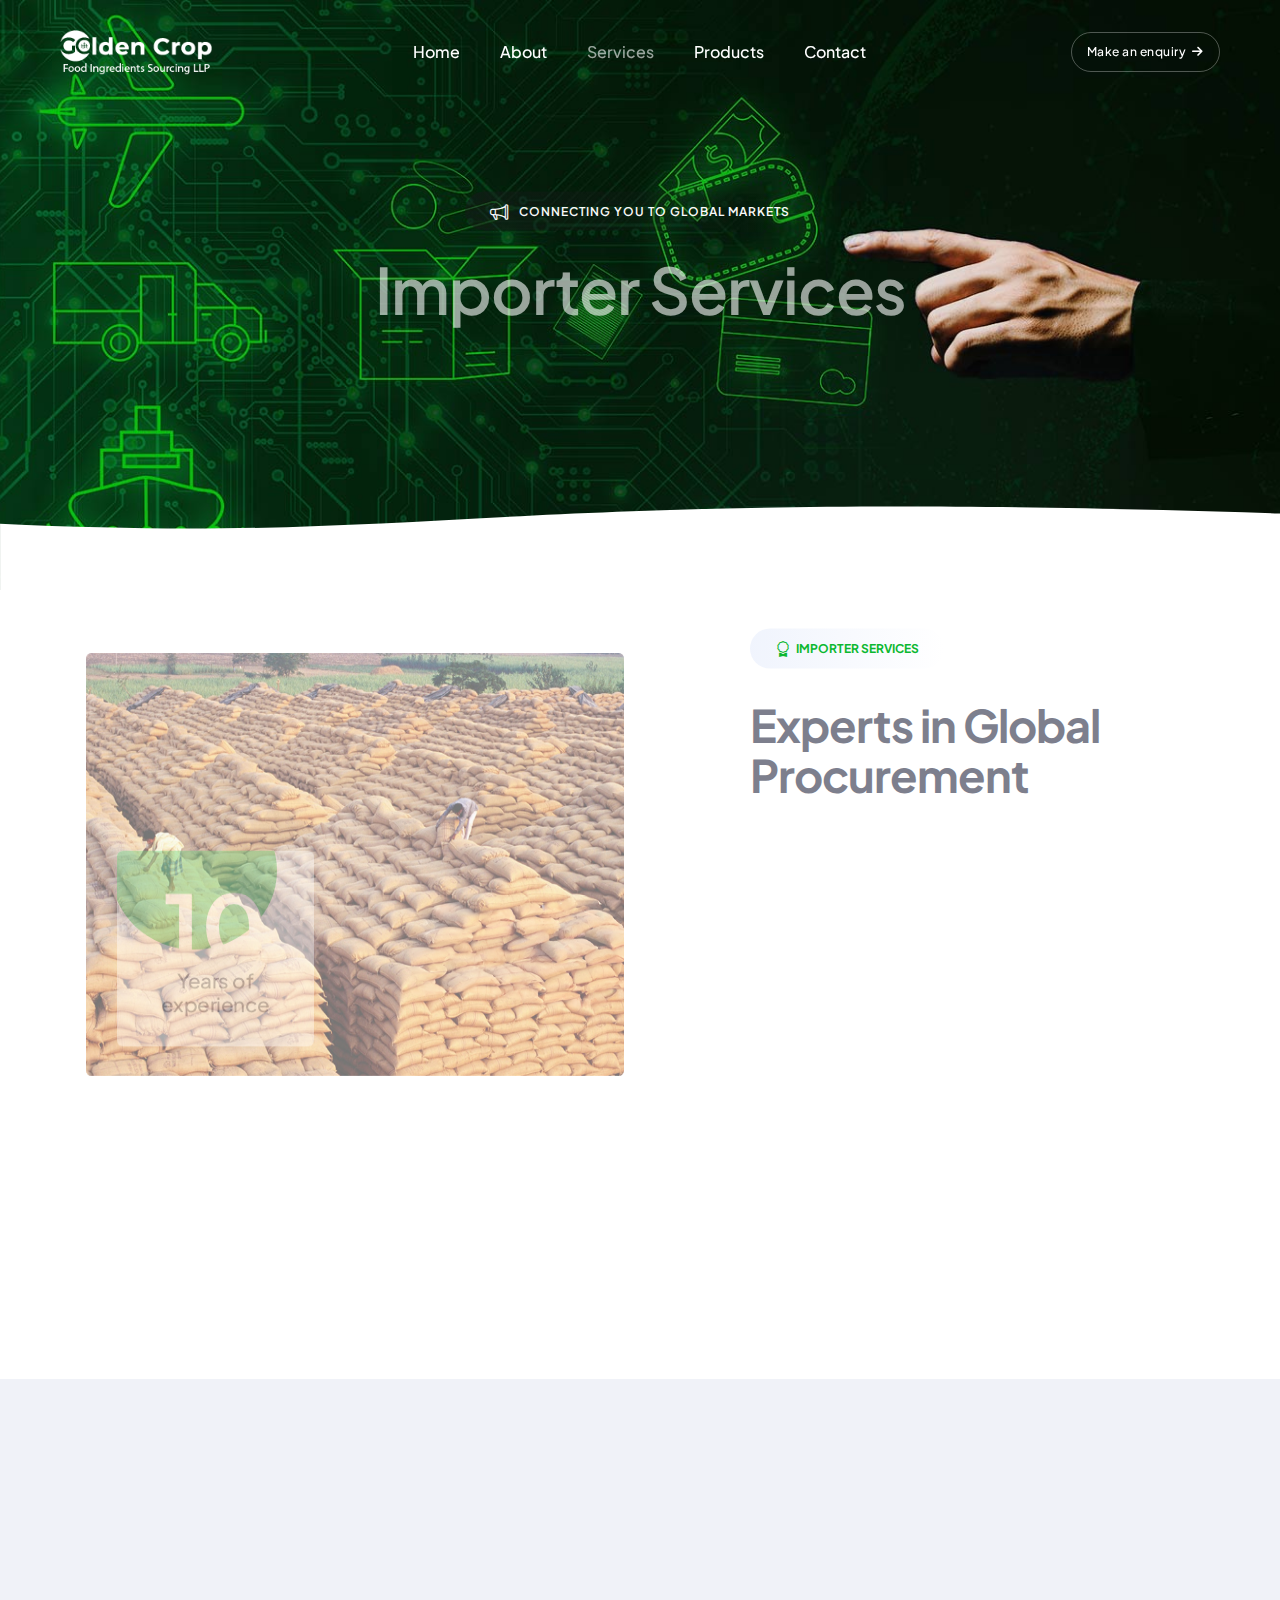
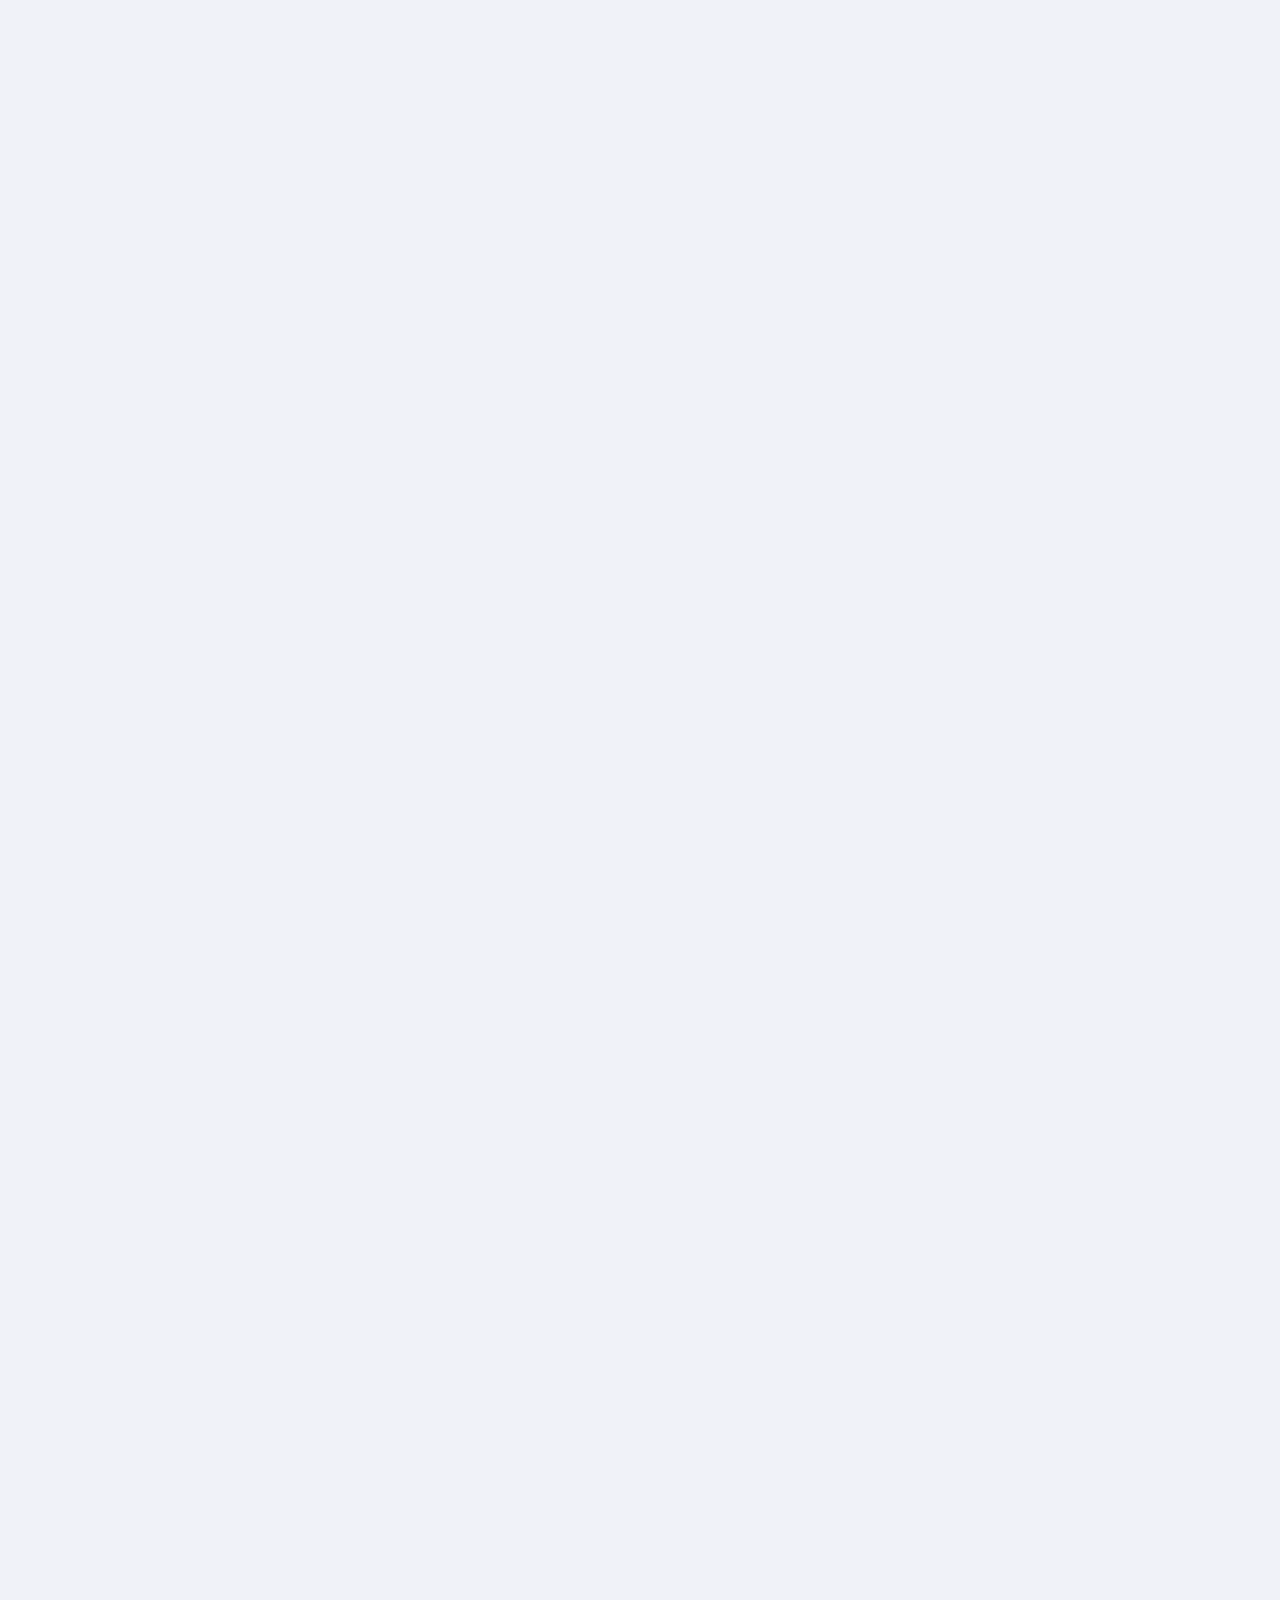
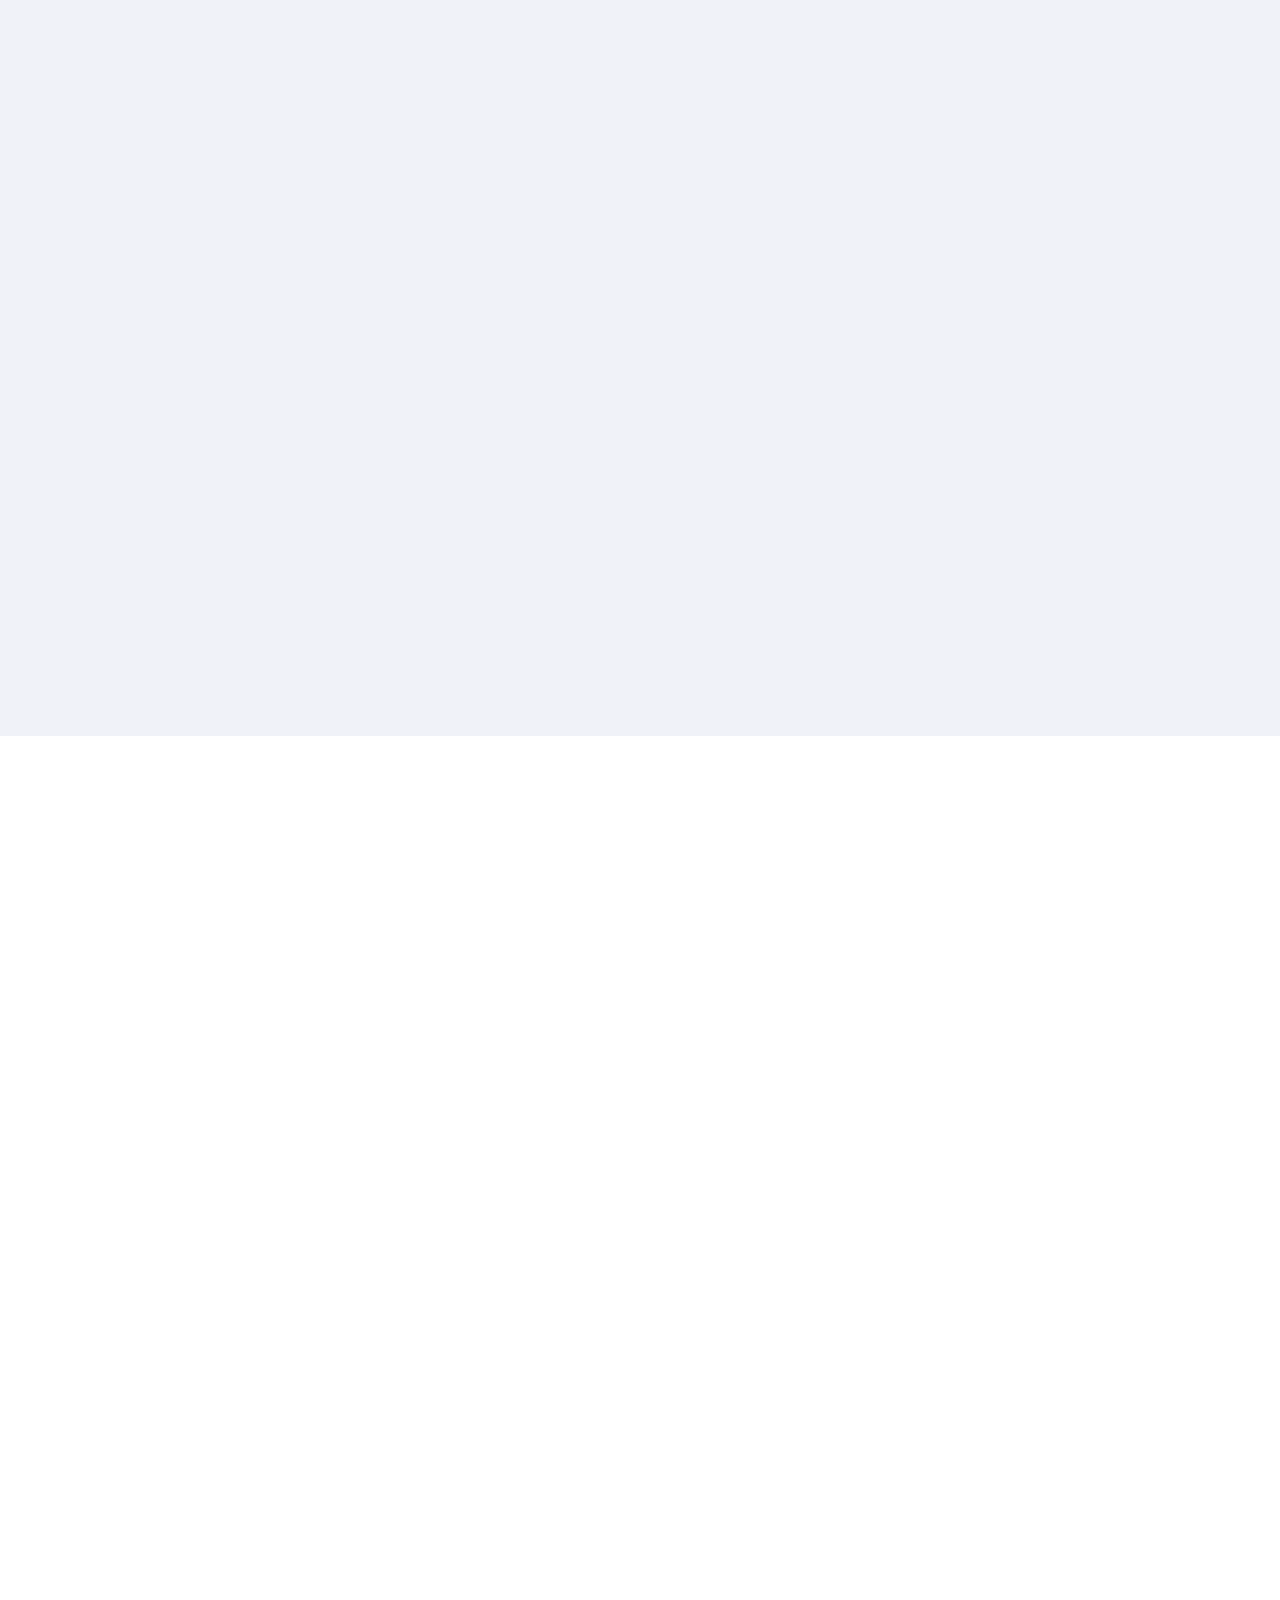
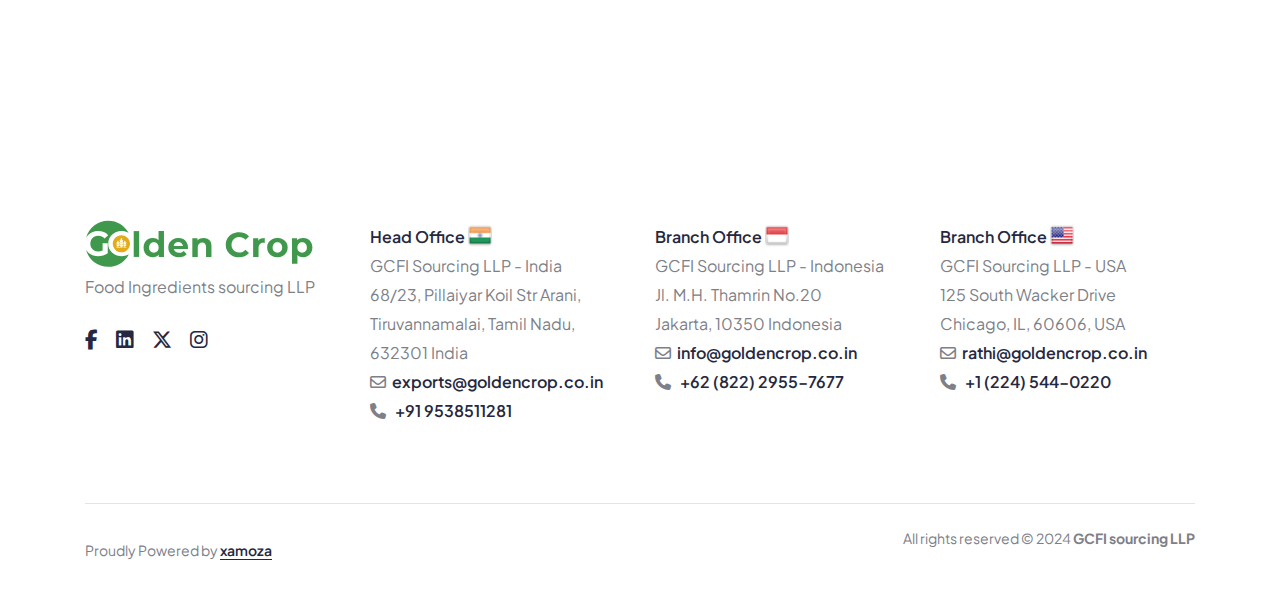
<file: goldenCrop/import-services.html>
﻿<!doctype html>
<html class="no-js" lang="en">
    <head>
        <title>Golden Crop - Exporting Agricultural products</title>
        <meta charset="utf-8">
        <meta http-equiv="X-UA-Compatible" content="IE=edge" />
        <meta name="author" content="xamoza">
        <meta name="viewport" content="width=device-width,initial-scale=1.0" />
        <meta name="description" content="Golden Crop - Exporting Agricultural products">
        <!-- favicon icon -->
        <link rel="shortcut icon" href="images/favicon.png">
        <link rel="apple-touch-icon" href="images/apple-touch-icon-57x57.png">
        <link rel="apple-touch-icon" sizes="72x72" href="images/apple-touch-icon-72x72.png">
        <link rel="apple-touch-icon" sizes="114x114" href="images/apple-touch-icon-114x114.png">
        <!-- google fonts preconnect -->
        <link rel="preconnect" href="https://fonts.googleapis.com" crossorigin>
        <link rel="preconnect" href="https://fonts.gstatic.com" crossorigin>
        <!-- style sheets and font icons -->
        <link rel="stylesheet" href="css/vendors.min.css"/>
        <link rel="stylesheet" href="css/icon.min.css"/>
        <link rel="stylesheet" href="css/style.css"/>
        <link rel="stylesheet" href="css/responsive.css"/>
        <link rel="stylesheet" href="demos/it-business/it-business.css" />
    </head>
    <body data-mobile-nav-style="full-screen-menu" data-mobile-nav-bg-color="#252840">  
        <!-- start header -->
        <header> 
            <!-- start navigation -->
            <nav class="navbar navbar-expand-lg header-transparent bg-transparent header-reverse glass-effect" data-header-hover="light">
                <div class="container-fluid">
                    <div class="col-auto col-xxl-3 col-lg-2 me-lg-0 me-auto">
                        <a class="navbar-brand" href="index.html">
                            <img src="images/goldencrop-logo-white.png" data-at2x="images/goldencrop-logo-white@2x.png" alt="" class="default-logo">
                            <img src="images/goldencrop-logo-green.png" data-at2x="images/goldencrop-logo-green@2x.png" alt="" class="alt-logo">
                            <img src="images/goldencrop-logo-green.png" data-at2x="images/goldencrop-logo-green@2x.png" alt="" class="mobile-logo"> 
                        </a>
                    </div>
                    <div class="col-auto col-xxl-6 col-lg-8 menu-order position-static">
                        <button class="navbar-toggler float-start" type="button" data-bs-toggle="collapse" data-bs-target="#navbarNav" aria-controls="navbarNav" aria-label="Toggle navigation">
                            <span class="navbar-toggler-line"></span>
                            <span class="navbar-toggler-line"></span>
                            <span class="navbar-toggler-line"></span>
                            <span class="navbar-toggler-line"></span>
                        </button>
                        <div class="collapse navbar-collapse justify-content-center" id="navbarNav"> 
                             <ul class="navbar-nav"> 
                                <li class="nav-item"><a href="index.html" class="nav-link">Home</a></li>
                                <li class="nav-item"><a href="aboutus.html" class="nav-link">About</a></li> 
                                <li class="nav-item dropdown dropdown-with-icon-style02">
                                    <a  href="services.html" class="nav-link">Services</a>
                                    <i class="fa-solid fa-angle-down dropdown-toggle" id="navbarDropdownMenuLink" role="button" data-bs-toggle="dropdown" aria-expanded="false"></i>
                                    <ul class="dropdown-menu" aria-labelledby="navbarDropdownMenuLink"> 
                                        <li><a href="export-services.html"><i class="bi bi-arrow-up-right-square"></i>Export Services</a></li>
                                        <li><a href="import-services.html"><i class="bi bi-arrow-down-left-square"></i>Import  Services</a></li>
                                    </ul>
                                </li>
                                <li class="nav-item"><a href="products.html" class="nav-link">Products</a></li>
                                <li class="nav-item"><a href="contact.html" class="nav-link">Contact</a></li>
                            </ul>
                        </div>
                    </div>
                    <div class="col-auto col-xxl-3 col-lg-2 text-end d-none d-sm-flex">
                        <div class="header-icon">
                            <div class="header-button"><a href="contact.html" class="btn btn-large btn-transparent-white-light btn-rounded text-transform-none border-1">Make an enquiry<i class="fa-solid fa-arrow-right"></i></a></div>
                        </div>  
                    </div>
                </div>
            </nav>
            <!-- end navigation -->
        </header>
        <!-- end header -->  
        <!-- start page title -->
        <section class="pt-0 cover-background ipad-top-space-margin sm-pb-0" style="background-image:url('images/import/000-banner.jpg');">
            <div class="shape-image-animation bottom-0 p-0 w-100 d-none d-md-block"> 
                <svg xmlns="http://www.w3.org/2000/svg" widht="3000" height="400" viewBox="0 180 2500 200" fill="#ffffff"> 
                <path class="st1" d="M 0 250 C 1200 400 1200 50 3000 250 L 3000 550 L 0 550 L 0 250">
                <animate
                    attributeName="d"
                    dur="5s"
                    values="M 0 250 C 1200 400 1200 50 3000 250 L 3000 550 L 0 550 L 0 250;
                            M 0 250 C 400 50 400 400 3000 250 L 3000 550 L 0 550 L 0 250;
                            M 0 250 C 1200 400 1200 50 3000 250 L 3000 550 L 0 550 L 0 250"
                    repeatCount="indefinite"
                    />
                </path>
                </svg>
            </div>
            <div class="container">
                <div class="row align-items-center justify-content-center h-500px sm-h-300px">
                    <div class="col-12 col-lg-8 col-md-10 position-relative text-center page-title-extra-large d-flex flex-wrap flex-column align-items-center justify-content-center" data-anime='{ "el": "childs", "translateY": [30, 0], "opacity": [0,1], "duration": 600, "delay": 0, "staggervalue": 300, "easing": "easeOutQuad" }'>
                        <span class="ps-25px pe-25px pt-5px pb-5px mb-15px text-uppercase text-white fs-12 ls-1px fw-600 border-radius-100px bg-gradient-dark-gray-transparent d-flex"><i class="bi bi-megaphone text-white icon-small me-10px"></i>Connecting You to Global Markets</span>
                        <h1 class="mb-0 text-white fw-600 ls-minus-1px">Importer Services</h1>
                    </div> 
                </div>
            </div>
        </section>
        <!-- end page title -->
        <!-- start section -->
        <section class="pt-3 sm-pt-50px">
            <div class="container">
                <div class="row align-items-center justify-content-center" data-anime='{ " perspective": 1200 }'>
                    <div class="col-lg-6 md-mb-50px" data-anime='{ "translateY": [0, 0], "zoom": [1.1, 1], "rotateX": [50, 0], "opacity": [0,1], "duration": 800, "delay": 200, "staggervalue": 300, "easing": "easeOutQuad" }'>
                        <figure class="position-relative m-0">
                            <img src="images/import/001-post.jpg" alt="" class="w-100 border-radius-5px" data-anime='{ "translateY": [0, 0], "opacity": [0,1], "duration": 800, "delay": 0, "staggervalue": 150, "easing": "easeOutQuad" }'>
                            <figcaption class="w-190px sm-w-180px xs-w-140px bg-white p-30px xs-p-15px border-radius-6px position-absolute bottom-30px left-30px xs-bottom-20px xs-left-15px overflow-hidden box-shadow-medium animation-float text-center" data-anime='{ "translateY": [0, 0], "opacity": [0,1], "duration": 1000, "delay": 300, "staggervalue": 300, "easing": "easeOutQuad" }'> 
                                <span class="fs-90 xs-fs-80 fw-700 text-white d-block position-relative z-index-1">10</span>
                                <div class="fw-500 fs-20 xs-fs-18 d-block text-dark-gray lh-24 xs-lh-22 ls-minus-05px xs-mb-5px">Years of experience</div>
                                <div class="h-160px w-160px border-radius-100 bg-base-color position-absolute left-minus-5px xs-left-minus-25px top-minus-60px sm-top-minus-80px xs-top-minus-100px z-index-0"></div>
                            </figcaption>
                        </figure>
                    </div>
                    <div class="col-xl-5 offset-xl-1 col-lg-6 text-center text-md-start" data-anime='{ "el": "childs", "translateY": [30, 0], "opacity": [0,1], "duration": 600, "delay": 0, "staggervalue": 300, "easing": "easeOutQuad" }'>
                        <span class="ps-25px pe-25px mb-20px text-uppercase text-base-color fs-12 lh-40 fw-700 border-radius-100px bg-gradient-very-light-gray-transparent d-inline-flex justify-content-center justify-content-md-start"><i class="bi bi-award fs-16 me-5px"></i>IMPORTER SERVICES</span>
                        <h3 class="text-dark-gray fw-700 ls-minus-1px">Experts in Global Procurement</h3>
                        <p class="w-95 md-w-100">Golden crop specializes in streamlining your procurement of food ingredient supplies. Our focus lies in establishing transparent, enduring partnerships between suppliers and buyers within the agricultural sector. </p>
                        <div class="pt-20px pb-20px ps-30px pe-30px xs-p-15px border border-color-extra-medium-gray border-radius-6px mb-15px icon-with-text-style-08 w-90 lg-w-100">
                            <div class="feature-box feature-box-left-icon-middle d-inline-flex align-middle">
                                <div class="feature-box-icon me-15px">
                                    <i class="bi bi-people icon-very-medium text-base-color"></i>
                                </div>
                                <div class="feature-box-content">
                                    <span class="fs-17 alt-font fw-600 text-dark-gray d-block lh-26">125+ partners are using our services.</span>
                                </div>
                            </div>
                        </div>
                        <p class="fs-13 mb-0">We are happy to assist you in sourcing products from
 <span class="text-dark-gray text-decoration-line-bottom">Global Suppliers</span></p>
                    </div>
                </div>
            </div>

                <div class="pt-5 row row-cols-1 row-cols-lg-3 row-cols-sm-2 align-items-center justify-content-center mt-5 xs-mt-7" data-anime='{ "el": "childs", "translateY":[0, 0], "opacity": [0,1], "duration": 800, "delay": 200, "staggervalue": 100, "easing": "easeOutQuad" }'>
                    <!-- start content box item -->
                    <div class="col border-end xs-border-end-0 border-color-transparent-dark-very-light md-mb-35px">
                        <div class="d-flex align-items-center justify-content-center">
                            <div class="flex-shrink-0 me-25px sm-me-15px">
                                <h2 class="mb-0 text-dark-gray fw-700 ls-minus-2px">4.98</h2>
                            </div>
                            <div class="text-dark-gray">
                                <div class="fs-16 lh-28">
                                    <i class="fa-solid fa-star"></i><i class="fa-solid fa-star"></i><i class="fa-solid fa-star"></i><i class="fa-solid fa-star"></i><i class="fa-solid fa-star"></i>
                                </div>
                                <span class="fs-17 lh-26 d-block fw-500">marketplace rating</span>
                            </div>
                        </div>
                    </div>
                    <!-- end content box item -->
                    <!-- start content box item -->
                    <div class="col border-end md-border-end-0 border-color-transparent-dark-very-light md-mb-35px">
                        <div class="d-flex align-items-center justify-content-center">
                            <div class="flex-shrink-0 me-25px sm-me-15px">
                                <h2 class="mb-0 text-dark-gray fw-700 ls-minus-2px">98<sup class="fs-30">%</sup></h2>
                            </div>
                            <div class="text-dark-gray">
                                <span class="fs-17 lh-26 d-block fw-500">Genuine client's <br/>positive feedback.</span>
                            </div>
                        </div>
                    </div> 
                    <!-- end content box item -->
                    <!-- start content box item -->
                    <div class="col">
                        <div class="d-flex align-items-center justify-content-center">
                            <div class="flex-shrink-0 me-25px sm-me-15px">
                                <h2 class="mb-0 text-dark-gray fw-700 ls-minus-2px">20<sup class="fs-30">+</sup></h2>
                            </div>
                            <div class="text-dark-gray">
                                <span class="fs-17 lh-26 d-block fw-500">Countries served <br/>with best services.</span>
                            </div>
                        </div>
                    </div> 
                    <!-- end content box item -->
                </div>
        </section>
        <!-- end section -->
        <!-- start section -->
        <section class="pt-3 bg-very-light-gray pb-0">
            <div class="container">
                <div class="row justify-content-center mb-3">
                    <div class="col-xl-8 col-lg-9 col-md-10 text-center">
                        <h3 class="text-dark-gray fs-50 fw-700 ls-minus-1px" data-anime='{ "translateY": [30, 0], "opacity": [0,1], "duration": 600, "delay": 0, "staggervalue": 300, "easing": "easeOutQuad" }'>Golden Benefits</h3>
                        <p  data-anime='{ "translateY": [30, 0], "opacity": [0,1], "duration": 600, "delay": 0, "staggervalue": 400, "easing": "easeOutQuad" }'>Unlock Advantages of Importing with us</p>
                    </div>
                </div>

                <!-- start-benefit-1 -->
                <div class="row" data-anime='{ "el": "childs", "willchange": "transform", "scale":[0.95,1], "opacity": [0, 1], "duration": 800, "delay": 100, "staggervalue": 300, "easing": "easeOutQuad" }'>
                    <div class="col-lg-6 md-mb-30px position-relative">
                                        <img src="images/import/import-1.jpg" alt="" class="w-100 border-radius-6px">
                                        <div class="position-absolute top-30px xs-top-0px left-minus-80px lg-left-minus-50px xs-left-minus-0px xs-w-130px"><img src="images/import/icon-1.png" alt="" /></div>
                                    </div>
                                    <div class="col-lg-5 offset-lg-1">
                                        <span class="ps-5px pe-25px mb-20px text-uppercase text-base-color fs-14 lh-40 fw-700 border-radius-100px bg-gradient-very-light-gray-transparent d-inline-flex"><i class="bi bi-patch-check fs-16 me-5px"></i>Verified Suppliers</span>
                                        <h4 class="alt-font fw-400 text-dark-gray w-95 xl-w-100">Ensuring High Supplier Quality Standards</h4>
                                        <p class="w-85 lg-w-100 mb-30px">We meticulously vet each supplier to guarantee they meet stringent quality standards.</p>
                                        <div class="row row-cols-1 w-90 lg-w-100 md-w-auto mt-30px">                  
                                            <div class="col icon-with-text-style-08">
                                                <!-- start features box item -->
                                                <div class="feature-box feature-box-left-icon pb-15px mb-15px border-bottom border-color-transparent-base-color">
                                                    <div class="feature-box-icon feature-box-icon-rounded w-35px h-35px rounded-circle bg-base-color me-10px text-center"><i class="fa-solid fa-check fs-14 text-white"></i></div>
                                                    <div class="feature-box-content fw-500 text-dark-gray">Regular audits and inspections</div>
                                                </div>
                                                <!-- end features box item -->
                                                <!-- start features box item -->
                                                <div class="feature-box feature-box-left-icon">
                                                    <div class="feature-box-icon feature-box-icon-rounded w-35px h-35px rounded-circle bg-base-color me-10px text-center"><i class="fa-solid fa-check fs-14 text-white"></i></div>
                                                    <div class="feature-box-content fw-500 text-dark-gray">Detailed supplier evaluation process</div>
                                                </div>
                                                <!-- end features box item -->
                                            </div>
                                        </div>
                                    </div>
</div>
<!-- end-benefit-1 -->

<!-- start-benefit-2 -->
<div class="row mt-5" data-anime='{ "el": "childs", "willchange": "transform", "scale":[0.95,1], "opacity": [0, 1], "duration": 800, "delay": 100, "staggervalue": 300, "easing": "easeOutQuad" }'>


                                    <div class="col-lg-6">
                                        <span class="ps-5px pe-25px mb-20px text-uppercase text-base-color fs-14 lh-40 fw-700 border-radius-100px bg-gradient-very-light-gray-transparent d-inline-flex"><i class="bi bi-patch-check fs-16 me-5px"></i>Certified Manufacturing Facilities</span>
                                        <h4 class="alt-font fw-400 text-dark-gray w-95 xl-w-100">Our Partners have Certified Well-Established Facilities </h4>
                                        <p class="w-85 lg-w-100 mb-30px">Our supply partners hold certifications like BRC, Kosher, Halal, GFSI, and FSSC 22000.</p>
                                        <div class="row row-cols-1 w-90 lg-w-100 md-w-auto mt-30px">                  
                                            <div class="col icon-with-text-style-08">
                                                <!-- start features box item -->
                                                <div class="feature-box feature-box-left-icon pb-15px mb-15px border-bottom border-color-transparent-base-color">
                                                    <div class="feature-box-icon feature-box-icon-rounded w-35px h-35px rounded-circle bg-base-color me-10px text-center"><i class="fa-solid fa-check fs-14 text-white"></i></div>
                                                    <div class="feature-box-content fw-500 text-dark-gray">Verified compliance with industry standards</div>
                                                </div>
                                                <!-- end features box item -->
                                                <!-- start features box item -->
                                                <div class="feature-box feature-box-left-icon">
                                                    <div class="feature-box-icon feature-box-icon-rounded w-35px h-35px rounded-circle bg-base-color me-10px text-center"><i class="fa-solid fa-check fs-14 text-white"></i></div>
                                                    <div class="feature-box-content fw-500 text-dark-gray">Globally recognized certification credentials</div>
                                                </div>
                                                <!-- end features box item -->
                                            </div>
                                        </div>
                                    </div>
                                    <div class="col-lg-6 md-mb-30px position-relative">
                                        <img src="images/import/import-2.jpg" alt="" class="w-100 border-radius-6px">
                                        <div class="position-absolute top-30px xs-top-0px right-minus-80px lg-left-minus-50px xs-left-minus-0px xs-w-130px"><img src="images/import/icon-2.png" alt="" /></div>
                                    </div>

                </div>
                <!-- end-benefit-2 -->
                <!-- start-benefit-3 -->
                <div class="row mt-5" data-anime='{ "el": "childs", "willchange": "transform", "scale":[0.95,1], "opacity": [0, 1], "duration": 800, "delay": 100, "staggervalue": 300, "easing": "easeOutQuad" }'>
                    <div class="col-lg-6 md-mb-30px position-relative">
                                        <img src="images/import/import-3.jpg" alt="" class="w-100 border-radius-6px">
                                        <div class="position-absolute top-30px xs-top-0px left-minus-80px lg-left-minus-50px xs-left-minus-0px xs-w-130px"><img src="images/import/icon-3.png" alt="" /></div>
                                    </div>
                                    <div class="col-lg-5 offset-lg-1">
                                        <span class="ps-5px pe-25px mb-20px text-uppercase text-base-color fs-14 lh-40 fw-700 border-radius-100px bg-gradient-very-light-gray-transparent d-inline-flex"><i class="bi bi-patch-check fs-16 me-5px"></i>External Laboratory Testing</span>
                                        <h4 class="alt-font fw-400 text-dark-gray w-95 xl-w-100">External Lab Analysis for Compliance.</h4>
                                        <p class="w-85 lg-w-100 mb-30px">Every batch undergoes thorough analysis in external labs, ensuring compliance with company and country food regulations.</p>
                                        <div class="row row-cols-1 w-90 lg-w-100 md-w-auto mt-30px">                  
                                            <div class="col icon-with-text-style-08">
                                                <!-- start features box item -->
                                                <div class="feature-box feature-box-left-icon pb-15px mb-15px border-bottom border-color-transparent-base-color">
                                                    <div class="feature-box-icon feature-box-icon-rounded w-35px h-35px rounded-circle bg-base-color me-10px text-center"><i class="fa-solid fa-check fs-14 text-white"></i></div>
                                                    <div class="feature-box-content fw-500 text-dark-gray">
Ensures compliance with food regulations</div>
                                                </div>
                                                <!-- end features box item -->
                                                <!-- start features box item -->
                                                <div class="feature-box feature-box-left-icon">
                                                    <div class="feature-box-icon feature-box-icon-rounded w-35px h-35px rounded-circle bg-base-color me-10px text-center"><i class="fa-solid fa-check fs-14 text-white"></i></div>
                                                    <div class="feature-box-content fw-500 text-dark-gray">Rigorous external lab testing process</div>
                                                </div>
                                                <!-- end features box item -->
                                            </div>
                                        </div>
                                    </div>
</div>
<!-- end-benefit-3 -->

<!-- start-benefit-4 -->
<div class="row mt-5" data-anime='{ "el": "childs", "willchange": "transform", "scale":[0.95,1], "opacity": [0, 1], "duration": 800, "delay": 100, "staggervalue": 300, "easing": "easeOutQuad" }'>


                                    <div class="col-lg-6">
                                        <span class="ps-5px pe-25px mb-20px text-uppercase text-base-color fs-14 lh-40 fw-700 border-radius-100px bg-gradient-very-light-gray-transparent d-inline-flex"><i class="bi bi-patch-check fs-16 me-5px"></i>Transparency</span>
                                        <h4 class="alt-font fw-400 text-dark-gray w-95 xl-w-100">Open Communication with Customers and Suppliers.</h4>
                                        <p class="w-85 lg-w-100 mb-30px">Open communication is key. We maintain transparency with customers and suppliers alike.</p>
                                        <div class="row row-cols-1 w-90 lg-w-100 md-w-auto mt-30px">                  
                                            <div class="col icon-with-text-style-08">
                                                <!-- start features box item -->
                                                <div class="feature-box feature-box-left-icon pb-15px mb-15px border-bottom border-color-transparent-base-color">
                                                    <div class="feature-box-icon feature-box-icon-rounded w-35px h-35px rounded-circle bg-base-color me-10px text-center"><i class="fa-solid fa-check fs-14 text-white"></i></div>
                                                    <div class="feature-box-content fw-500 text-dark-gray">Secure long-term business agreements</div>
                                                </div>
                                                <!-- end features box item -->
                                                <!-- start features box item -->
                                                <div class="feature-box feature-box-left-icon">
                                                    <div class="feature-box-icon feature-box-icon-rounded w-35px h-35px rounded-circle bg-base-color me-10px text-center"><i class="fa-solid fa-check fs-14 text-white"></i></div>
                                                    <div class="feature-box-content fw-500 text-dark-gray">Ensure predictable revenue streams</div>
                                                </div>
                                                <!-- end features box item -->
                                            </div>
                                        </div>
                                    </div>
                                    <div class="col-lg-6 md-mb-30px position-relative">
                                        <img src="images/import/import-4.jpg" alt="" class="w-100 border-radius-6px">
                                        <div class="position-absolute top-30px xs-top-0px right-minus-80px lg-left-minus-50px xs-left-minus-0px xs-w-130px"><img src="images/import/icon-4.png" alt="" /></div>
                                    </div>

                </div>
                <!-- end-benefit-4 -->
                <!-- start-benefit-5 -->
                <div class="row mt-5" data-anime='{ "el": "childs", "willchange": "transform", "scale":[0.95,1], "opacity": [0, 1], "duration": 800, "delay": 100, "staggervalue": 300, "easing": "easeOutQuad" }'>
                    <div class="col-lg-6 md-mb-30px position-relative">
                                        <img src="images/import/import-5.jpg" alt="" class="w-100 border-radius-6px">
                                        <div class="position-absolute top-30px xs-top-0px left-minus-80px lg-left-minus-50px xs-left-minus-0px xs-w-130px"><img src="images/import/icon-3.png" alt="" /></div>
                                    </div>
                                    <div class="col-lg-5 offset-lg-1">
                                        <span class="ps-5px pe-25px mb-20px text-uppercase text-base-color fs-14 lh-40 fw-700 border-radius-100px bg-gradient-very-light-gray-transparent d-inline-flex"><i class="bi bi-patch-check fs-16 me-5px"></i>Market Insights</span>
                                        <h4 class="alt-font fw-400 text-dark-gray w-95 xl-w-100">Updates and Forecasts of current Market Trends </h4>
                                        <p class="w-85 lg-w-100 mb-30px">Stay informed with our expert insights on trends, crop forecasts, and market reports.</p>
                                        <div class="row row-cols-1 w-90 lg-w-100 md-w-auto mt-30px">                  
                                            <div class="col icon-with-text-style-08">
                                                <!-- start features box item -->
                                                <div class="feature-box feature-box-left-icon pb-15px mb-15px border-bottom border-color-transparent-base-color">
                                                    <div class="feature-box-icon feature-box-icon-rounded w-35px h-35px rounded-circle bg-base-color me-10px text-center"><i class="fa-solid fa-check fs-14 text-white"></i></div>
                                                    <div class="feature-box-content fw-500 text-dark-gray">
Timely updates on market trends</div>
                                                </div>
                                                <!-- end features box item -->
                                                <!-- start features box item -->
                                                <div class="feature-box feature-box-left-icon">
                                                    <div class="feature-box-icon feature-box-icon-rounded w-35px h-35px rounded-circle bg-base-color me-10px text-center"><i class="fa-solid fa-check fs-14 text-white"></i></div>
                                                    <div class="feature-box-content fw-500 text-dark-gray">Detailed crop forecasts and insights</div>
                                                </div>
                                                <!-- end features box item -->
                                            </div>
                                        </div>
                                    </div>
</div>
<!-- end-benefit-5 -->


            </div>
        </section>
        <!-- end section -->
        <!-- start section -->
        <section>
            <div class="container">
                <div class="row align-items-center" data-anime='{ "translateY": [0, 0], "opacity": [0,1], "duration": 600, "delay": 0, "staggervalue": 300, "easing": "easeOutQuad" }'>
                    <div class="col-12">
                        <div class="bg-very-light-gray p-9 md-p-6 xs-p-9 border-radius-6px overflow-hidden position-relative">
                            <div class="position-absolute right-70px lg-right-20px top-minus-20px w-250px sm-w-180px xs-w-150px opacity-1"><img src="images/import/faq.png" alt=""></div>
                            <span class="ps-25px pe-25px mb-20px text-uppercase text-base-color fs-12 lh-40 fw-700 border-radius-100px bg-gradient-light-gray-transparent d-inline-flex"><i class="bi bi-patch-check fs-16 me-5px"></i>Basic information</span>
                            <h3 class="fw-700 text-dark-gray ls-minus-1px">Frequently asked questions.</h3> 
                            <div class="accordion accordion-style-02" id="accordion-style-02" data-active-icon="icon-feather-minus" data-inactive-icon="icon-feather-plus">
                                <!-- start accordion item -->
                                <div class="accordion-item active-accordion">
                                    <div class="accordion-header border-bottom border-color-transparent-dark-very-light">
                                        <a href="#" data-bs-toggle="collapse" data-bs-target="#accordion-style-00-01" aria-expanded="true" data-bs-parent="#accordion-style-02">
                                            <div class="accordion-title mb-0 position-relative text-dark-gray pe-30px">
                                                <i class="feather icon-feather-minus fs-20"></i><span class="fs-17 fw-500">How can we streamline our procurement process?</span>
                                            </div>
                                        </a>
                                    </div>
                                    <div id="accordion-style-00-01" class="accordion-collapse collapse show" data-bs-parent="#accordion-style-02">
                                        <div class="accordion-body last-paragraph-no-margin border-bottom border-color-transparent-dark-very-light">
                                            <p class="w-90 sm-w-95 xs-w-100">By using our services, you can streamline your procurement process and reclaim precious time.</p>
                                        </div>
                                    </div>
                                </div>
                                <!-- end accordion item -->
                                <!-- start accordion item -->
                                <div class="accordion-item active-accordion">
                                    <div class="accordion-header border-bottom border-color-transparent-dark-very-light">
                                        <a href="#" data-bs-toggle="collapse" data-bs-target="#accordion-style-00-02" aria-expanded="true" data-bs-parent="#accordion-style-02">
                                            <div class="accordion-title mb-0 position-relative text-dark-gray pe-30px">
                                                <i class="feather icon-feather-plus plus fs-20"></i><span class="fs-17 fw-500">How does your service help us find suppliers?</span>
                                            </div>
                                        </a>
                                    </div>
                                    <div id="accordion-style-00-02" class="accordion-collapse collapse" data-bs-parent="#accordion-style-02">
                                        <div class="accordion-body last-paragraph-no-margin border-bottom border-color-transparent-dark-very-light">
                                            <p class="w-90 sm-w-95 xs-w-100"> We expand your reach to a broader network of reliable suppliers and premium products.</p>
                                        </div>
                                    </div>
                                </div>
                                <!-- end accordion item -->
                                <!-- start accordion item -->
                                <div class="accordion-item active-accordion">
                                    <div class="accordion-header border-bottom border-color-transparent-dark-very-light">
                                        <a href="#" data-bs-toggle="collapse" data-bs-target="#accordion-style-00-03" aria-expanded="true" data-bs-parent="#accordion-style-02">
                                            <div class="accordion-title mb-0 position-relative text-dark-gray pe-30px">
                                                <i class="feather icon-feather-plus fs-20"></i><span class="fs-17 fw-500">What kind of market insights do you provide?</span>
                                            </div>
                                        </a>
                                    </div>
                                    <div id="accordion-style-00-03" class="accordion-collapse collapse" data-bs-parent="#accordion-style-02">
                                        <div class="accordion-body last-paragraph-no-margin border-bottom border-color-transparent-dark-very-light">
                                            <p class="w-90 sm-w-95 xs-w-100"> We leverage our industry know-how and market insights to help you make informed decisions.</p>
                                        </div>
                                    </div>
                                </div>
                                <!-- end accordion item -END1-->
                                <!-- start accordion item -->
                                <div class="accordion-item active-accordion">
                                    <div class="accordion-header border-bottom border-color-transparent-dark-very-light">
                                        <a href="#" data-bs-toggle="collapse" data-bs-target="#accordion-style-02-01" aria-expanded="true" data-bs-parent="#accordion-style-02">
                                            <div class="accordion-title mb-0 position-relative text-dark-gray pe-30px">
                                                <i class="feather icon-feather-plus fs-20"></i><span class="fs-17 fw-500">How do you ensure the reliability of suppliers?</span>
                                            </div>
                                        </a>
                                    </div>
                                    <div id="accordion-style-02-01" class="accordion-collapse collapse" data-bs-parent="#accordion-style-02">
                                        <div class="accordion-body last-paragraph-no-margin border-bottom border-color-transparent-dark-very-light">
                                            <p class="w-90 sm-w-95 xs-w-100"> Our network consists of vetted and trusted suppliers, ensuring you receive quality products consistently.</p>
                                        </div>
                                    </div>
                                </div>
                                <!-- end accordion item -->
                                <!-- start accordion item -->
                                <div class="accordion-item">
                                    <div class="accordion-header border-bottom border-color-transparent-dark-very-light">
                                        <a href="#" data-bs-toggle="collapse" data-bs-target="#accordion-style-02-02" aria-expanded="false" data-bs-parent="#accordion-style-02">
                                            <div class="accordion-title mb-0 position-relative text-dark-gray pe-30px">
                                                <i class="feather icon-feather-plus fs-20"></i><span class="fs-17 fw-500">What benefits can we expect from using your platform?</span>
                                            </div>
                                        </a>
                                    </div>
                                    <div id="accordion-style-02-02" class="accordion-collapse collapse" data-bs-parent="#accordion-style-02">
                                        <div class="accordion-body last-paragraph-no-margin border-bottom border-color-transparent-dark-very-light">
                                            <p class="w-90 sm-w-95 xs-w-100">Expect streamlined procurement, access to a broader supplier network, and valuable market insights for better decision-making.</p>
                                        </div>
                                    </div>
                                </div>
                                <!-- end accordion item -->
                            </div>
                        </div>
                    </div> 
                </div>
                <div class="row align-items-center text-center text-md-start mt-6">
                    <div class="col sm-mb-20px" data-anime='{ "translateX": [-30, 0], "opacity": [0,1], "duration": 600, "delay": 100, "staggervalue": 300, "easing": "easeOutQuad" }'>
                        <h4 class="text-dark-gray fw-700 ls-minus-1px m-0">Expand your sourcing reach by importing products from new countries with our assistance.</h4>
                    </div>
                    <div class="col-12 col-md-auto" data-anime='{ "translateX": [30, 0], "opacity": [0,1], "duration": 600, "delay": 100, "staggervalue": 300, "easing": "easeOutQuad" }'>
                        <a href="#" class="btn btn-extra-large btn-switch-text btn-dark-gray btn-rounded btn-box-shadow ls-0px">
                            <span>
                                <span class="btn-double-text" data-text="Contact Us">Contact Us</span>
                                <span><i class="feather icon-feather-mail"></i></span>
                            </span>
                        </a>
                    </div>
                </div>
            </div>
        </section>
        <!-- end section -->
                <!-- start footer -->
        <footer class="p-0 footer-light position-relative"> 
            <div class="container position-relative"> 
                <div class="row justify-content-center pt-5 sm-pt-40px" id="footer">
                    <!-- start footer column -->
                    <div class="col-12 col-xl-3 col-lg-12 col-sm-6 last-paragraph-n6-margin text-xl-start text-lg-center order-sm-1 lg-mb-50px sm-mb-30px">
                        <a href="index.html" class="footer-logo d-inline-block"> 
                            <img src="images/logo.svg" data-at2x="images/logo.svg" alt="">
                        </a>
                        <p class="lh-28 w-90 xl-w-100 mx-lg-auto mx-xl-0 pt-2">Food Ingredients sourcing LLP</p>
                        <div class="elements-social social-icon-style-02 mt-15px">
                            <ul class="medium-icon dark">
                                <li class="my-0"><a class="facebook" href="https://www.facebook.com/" target="_blank"><i class="fa-brands fa-facebook-f"></i></a></li>
                                <li class="my-0"><a class="linkedin" href="http://www.linkedin.com" target="_blank"><i class="fa-brands fa-linkedin"></i></a></li> 
                                <li class="my-0"><a class="twitter" href="http://www.twitter.com" target="_blank"><i class="fa-brands fa-x-twitter"></i></a></li> 
                                <li class="my-0"><a class="instagram" href="http://www.instagram.com" target="_blank"><i class="fa-brands fa-instagram"></i></a></li> 
                            </ul>
                        </div>
                    </div>
                    <!-- end footer column -->
                    <!-- start footer column -->
                    <div class="col-12 col-xl-3 col-lg-3 col-md-6 col-sm-6 xs-mb-30px order-sm-5 order-lg-4">

 <div>
    <span class="align-middle fw-600 text-dark-gray mb-5px">Head Office</span>
        <img src="images\country-flag-16X16\India.png" alt="Image description" class="img-fluid align-middle" style="width: 24px; height: 24px;">
    </div>
                        
                        <span class="d-block mb-1px">GCFI Sourcing LLP - India</span>
                        <span class="d-block mb-1px">68/23, Pillaiyar Koil Str Arani,</span>
                        <span class="d-block mb-1px">Tiruvannamalai, Tamil Nadu, 632301 India</span>
                        <span class="d-block mb-1px"><i class="fa-regular fa-envelope"></i><a class="text-dark-gray fw-600" href="mailto:exports@goldencrop.co.in">exports@goldencrop.co.in</a></span>
                        <span class="d-block mb-1px"><i class="fa fa-phone"></i> <a class="text-dark-gray fw-600" href="tel:+919538511281">+91 9538511281</a></span>
                    </div>
                    <!-- end footer column --> 
                    <!-- start footer column -->
                    <div class="col-12 col-xl-3 col-lg-3 col-md-6 col-sm-6 xs-mb-30px order-sm-5 order-lg-4">

                         <div>
    <span class="align-middle fw-600 text-dark-gray mb-5px">Branch Office</span>
        <img src="images\country-flag-16X16\Indonesia.png" alt="Image description" class="img-fluid align-middle" style="width: 24px; height: 24px;">
    </div>
                        <span class="d-block mb-1px">GCFI Sourcing LLP - Indonesia</span>
                        <span class="d-block mb-1px">Jl. M.H. Thamrin No.20</span>
                        <span class="d-block mb-1px">Jakarta, 10350 Indonesia</span>
                        <span class="d-block mb-1px"><i class="fa-regular fa-envelope"></i><a class="text-dark-gray fw-600" href="mailto:info@goldencrop.co.in">info@goldencrop.co.in</a></span>
                        <span class="d-block mb-1px"><i class="fa fa-phone"></i> <a class="text-dark-gray fw-600" href="tel:+6282229557677">+62 (822) 2955-7677</a></span>
                    </div>
                    <!-- end footer column --> 
                    <!-- start footer column -->
                    <div class="col-12 col-xl-3 col-lg-3 col-md-6 col-sm-6 xs-mb-30px order-sm-5 order-lg-4">
<div>
   <span class="align-middle fw-600 text-dark-gray mb-5px">Branch Office</span>
        <img src="images\country-flag-16X16\Usa.png" alt="Image description" class="img-fluid align-middle" style="width: 24px; height: 24px;">
    </div>
                        <span class="d-block mb-1px">GCFI Sourcing LLP - USA</span>
                        <span class="d-block mb-1px">125 South Wacker Drive</span>
                        <span class="d-block mb-1px">Chicago, IL, 60606, USA</span>
                        <span class="d-block mb-1px"><i class="fa-regular fa-envelope"></i><a class="text-dark-gray fw-600" href="mailto:rathi@goldencrop.co.in">rathi@goldencrop.co.in</a></span>
                        <span class="d-block mb-1px"><i class="fa fa-phone"></i> <a class="text-dark-gray fw-600" href="tel:+12245440220">+1 (224) 544-0220</a></span>
                    </div>
                    <!-- end footer column -->                  
                </div>
                <div class="row justify-content-center align-items-center pt-7">
                    <!-- start divider -->
                    <div class="col-12">
                        <div class="divider-style-03 divider-style-03-01 border-color-extra-medium-gray"></div>
                    </div>
                    <!-- end divider -->
                    <!-- start copyright -->
                    <div class="col-lg-5 pt-20px pb-20px md-pt-0 order-2 order-lg-1 text-center text-lg-start last-paragraph-no-margin fs-14">
                        <p>Proudly Powered by <a href="https://www.xamoza.com/" target="_blank" class="text-dark-gray fw-600 text-decoration-line-bottom">xamoza</a></p></div>
                    <!-- end copyright -->
                    <!-- start footer menu -->
                    <div class="col-lg-7 pt-20px pb-20px md-pt-25px md-pb-5px order-1 order-lg-2 text-center text-lg-end fs-14"><p> All rights reserved &copy; 2024   <b>GCFI sourcing LLP</b> </p>
                  <!--       <ul class="footer-navbar sm-lh-normal"> 
                            <li><a href="#" class="nav-link">Privacy policy</a></li>
                            <li><a href="#" class="nav-link">Terms and conditions</a></li>
                            <li><a href="#" class="nav-link">Copyright</a></li>
                        </ul> -->
                    </div>
                    <!-- end footer menu -->
                </div>
            </div> 
        </footer>
        <!-- end footer -->
        <!-- start scroll progress -->
        <div class="scroll-progress d-none d-xxl-block">
            <a href="#" class="scroll-top" aria-label="scroll">
                <span class="scroll-text">Scroll</span><span class="scroll-line"><span class="scroll-point"></span></span>
            </a>
        </div>
        <!-- end scroll progress -->
        <!-- javascript libraries -->
        <script type="text/javascript" src="js/jquery.js"></script>
        <script type="text/javascript" src="js/vendors.min.js"></script>
        <script type="text/javascript" src="js/main.js"></script>
        <style type="text/css">
            .gctext {
    background: linear-gradient(to right, #72dc0d 20%, #f1c40f 30%, #e4ffa1 70%, #f1c40f 80%);
    text-shadow:
1.0px 0px 0px rgba(255, 255, 255, 0.1), 1.5px 0px 2px rgba(255, 255, 255, 0.1)
    -webkit-background-clip: text;
    background-clip: text;
    -webkit-text-fill-color: transparent;
    text-fill-color: transparent;
    background-size: 500% auto;
    animation: textShine 5s ease-in-out infinite alternate;
}

@keyframes textShine {
    0% {
        background-position: 0% 50%;
    }
    100% {
        background-position: 100% 50%;
    }
}

        </style>
    </body>
</html>
</file>
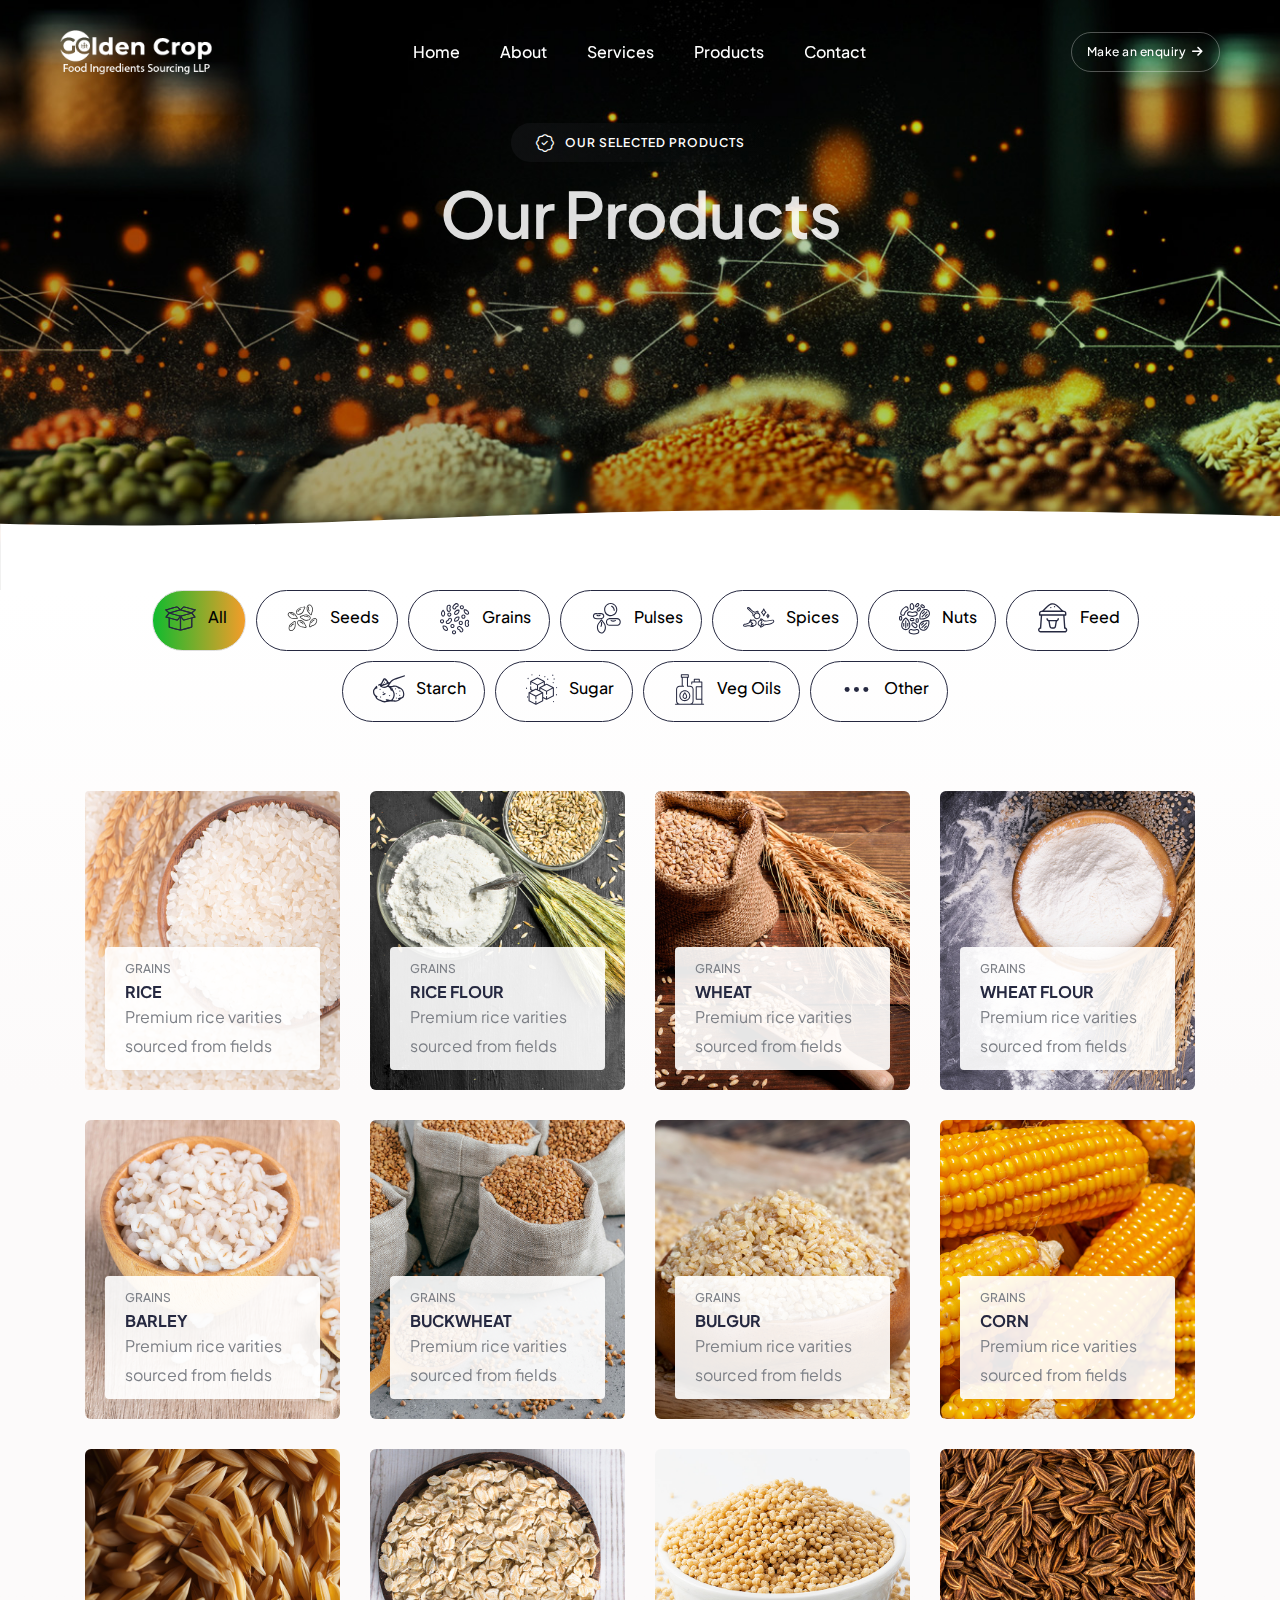
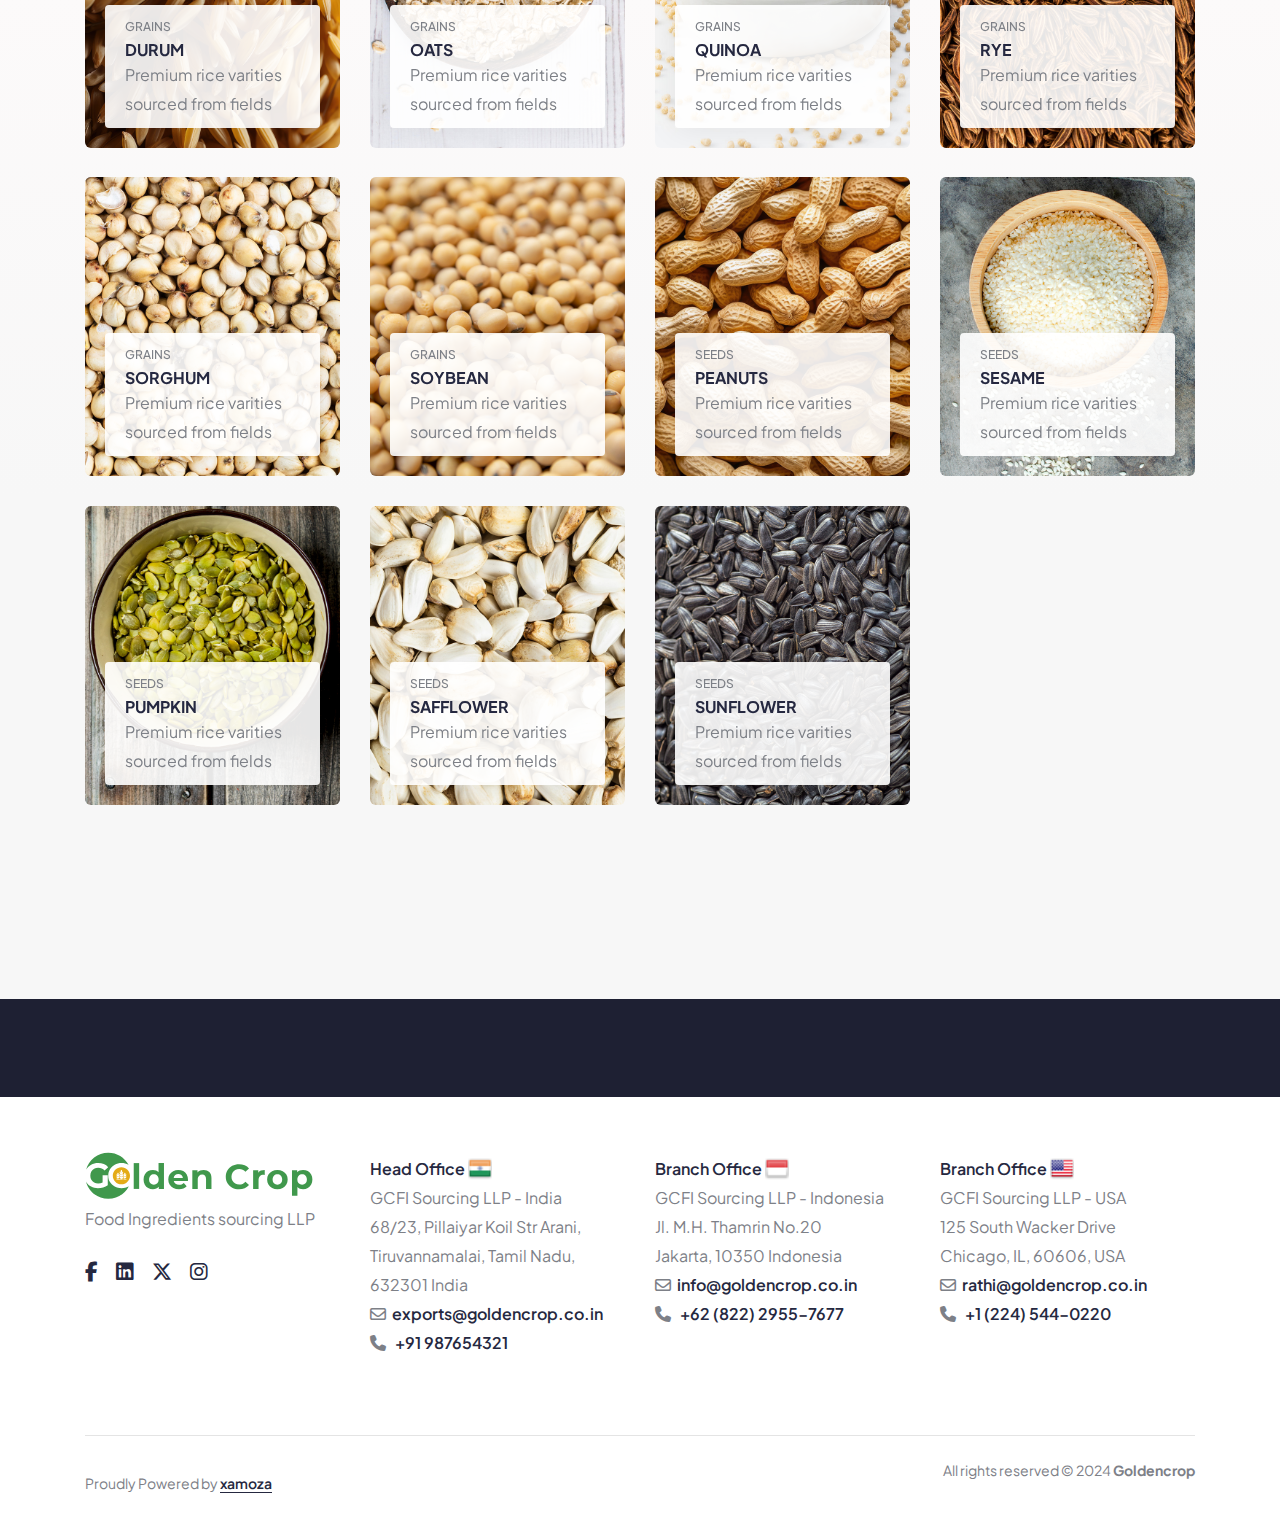
<file: goldenCrop/products_1.html>
﻿<!doctype html>
<html class="no-js" lang="en">
    <head>
        <title>Golden Crop - Exporting Agricultural products</title>
        <meta charset="utf-8">
        <meta http-equiv="X-UA-Compatible" content="IE=edge" />
        <meta name="author" content="xamoza">
        <meta name="viewport" content="width=device-width,initial-scale=1.0" />
        <meta name="description" content="Golden Crop - Exporting Agricultural products">
        <!-- favicon icon -->
        <link rel="shortcut icon" href="images/favicon.png">
        <link rel="apple-touch-icon" href="images/apple-touch-icon-57x57.png">
        <link rel="apple-touch-icon" sizes="72x72" href="images/apple-touch-icon-72x72.png">
        <link rel="apple-touch-icon" sizes="114x114" href="images/apple-touch-icon-114x114.png">
        <!-- google fonts preconnect -->
        <link rel="preconnect" href="https://fonts.googleapis.com" crossorigin>
        <link rel="preconnect" href="https://fonts.gstatic.com" crossorigin>
        <!-- style sheets and font icons -->
        <link rel="stylesheet" href="css/vendors.min.css"/>
        <link rel="stylesheet" href="css/icon.min.css"/>
        <link rel="stylesheet" href="css/style.css"/>
        <link rel="stylesheet" href="css/responsive.css"/>
        <link rel="stylesheet" href="demos/it-business/it-business.css" />
    </head>
    <body data-mobile-nav-style="full-screen-menu" data-mobile-nav-bg-color="#252840">  
        <!-- start header -->
        <header> 
            <!-- start navigation -->
            <nav class="navbar navbar-expand-lg header-transparent bg-transparent header-reverse glass-effect" data-header-hover="light">
                <div class="container-fluid">
                    <div class="col-auto col-xxl-3 col-lg-2 me-lg-0 me-auto">
                        <a class="navbar-brand" href="index.html">
                            <img src="images/goldencrop-logo-white.png" data-at2x="images/goldencrop-logo-white@2x.png" alt="" class="default-logo">
                            <img src="images/goldencrop-logo-green.png" data-at2x="images/goldencrop-logo-green@2x.png" alt="" class="alt-logo">
                            <img src="images/goldencrop-logo-green.png" data-at2x="images/goldencrop-logo-green@2x.png" alt="" class="mobile-logo"> 
                        </a>
                    </div>
                    <div class="col-auto col-xxl-6 col-lg-8 menu-order position-static">
                        <button class="navbar-toggler float-start" type="button" data-bs-toggle="collapse" data-bs-target="#navbarNav" aria-controls="navbarNav" aria-label="Toggle navigation">
                            <span class="navbar-toggler-line"></span>
                            <span class="navbar-toggler-line"></span>
                            <span class="navbar-toggler-line"></span>
                            <span class="navbar-toggler-line"></span>
                        </button>
                        <div class="collapse navbar-collapse justify-content-center" id="navbarNav"> 
                             <ul class="navbar-nav"> 
                                <li class="nav-item"><a href="index.html" class="nav-link">Home</a></li>
                                <li class="nav-item"><a href="aboutus.html" class="nav-link">About</a></li> 
                                <li class="nav-item dropdown dropdown-with-icon-style02">
                                    <a  href="services.html" class="nav-link">Services</a>
                                    <i class="fa-solid fa-angle-down dropdown-toggle" id="navbarDropdownMenuLink" role="button" data-bs-toggle="dropdown" aria-expanded="false"></i>
                                    <ul class="dropdown-menu" aria-labelledby="navbarDropdownMenuLink"> 
                                        <li><a href="export-services.html"><i class="bi bi-arrow-up-right-square"></i>Export Services</a></li>
                                        <li><a href="import-services.html"><i class="bi bi-arrow-down-left-square"></i>Import  Services</a></li>
                                    </ul>
                                </li>
                                <li class="nav-item"><a href="products.html" class="nav-link">Products</a></li>
                                <li class="nav-item"><a href="contact.html" class="nav-link">Contact</a></li>
                            </ul>
                        </div>
                    </div>
                    <div class="col-auto col-xxl-3 col-lg-2 text-end d-none d-sm-flex">
                        <div class="header-icon">
                            <div class="header-button"><a href="contact.html" class="btn btn-large btn-transparent-white-light btn-rounded text-transform-none border-1">Make an enquiry<i class="fa-solid fa-arrow-right"></i></a></div>
                        </div>  
                    </div>
                </div>
            </nav>
            <!-- end navigation -->
        </header>
        <!-- end header -->   
        <!-- start page title -->
        <section class="pt-0 cover-background ipad-top-space-margin sm-pb-0" style="background-image:url('images/products/product-banner.jpg');">
            <div class="shape-image-animation bottom-0 p-0 w-100 d-none d-md-block"> 
                <svg xmlns="http://www.w3.org/2000/svg" widht="3000" height="400" viewBox="0 180 2500 200" fill="#ffffff"> 
                <path class="st1" d="M 0 250 C 1200 400 1200 50 3000 250 L 3000 550 L 0 550 L 0 250">
                <animate
                    attributeName="d"
                    dur="5s"
                    values="M 0 250 C 1200 400 1200 50 3000 250 L 3000 550 L 0 550 L 0 250;
                            M 0 250 C 400 50 400 400 3000 250 L 3000 550 L 0 550 L 0 250;
                            M 0 250 C 1200 400 1200 50 3000 250 L 3000 550 L 0 550 L 0 250"
                    repeatCount="indefinite"
                    />
                </path>
                </svg>
            </div>
            <div class="container">
                <div class="row align-items-center justify-content-center h-500px sm-h-300px">
                    <div class="col-12 col-lg-6 col-md-10 position-relative text-center page-title-extra-large d-flex flex-wrap flex-column align-items-center justify-content-center" data-anime='{ "el": "childs", "translateY": [30, 0], "opacity": [0,1], "duration": 600, "delay": 0, "staggervalue": 300, "easing": "easeOutQuad" }'>
                        <span class="ps-25px pe-25px pt-5px pb-5px mb-15px text-uppercase text-white fs-12 ls-1px fw-600 border-radius-100px bg-gradient-dark-gray-transparent d-flex"><i class="bi bi-patch-check text-white icon-small me-10px"></i>Our selected products</span>
                        <h1 class="mb-20px text-white fw-600 ls-minus-1px">Our Products</h1>
                      <br>  <br> <br>  <br> 
            <div class="scDown" style="width: 2em; height: 2em; background-color: transparent; z-index: 80; 
            bottom: 25px; position: absolute; border-width: 0 0.25em 0.25em 0; border-style: solid; border-color: antiquewhite; animation: scrolldown 1.2s ease-in-out infinite 0.15s;"></Div>
            <div class="scDown" style="width: 2em; height: 2em; background-color: transparent; z-index: 80; 
            bottom: 40px; position: absolute; border-width: 0 0.25em 0.25em 0; border-style: solid; border-color: antiquewhite; animation: scrolldown 1.2s ease-in-out infinite;"></Div>
            
                    </div> 
                </div>
            </div>
        </section>
        <!-- end page title --> 
        <!-- start section -->
        <section class="position-relative pt-0 bg-gradient-top-very-light-gray sm-pt-50px" data-anime='{ "opacity": [0,1], "duration": 600, "delay": 0, "staggervalue": 300, "easing": "easeOutQuad" }'> 
            <div class="container">
                <div class="row align-items-center mb-4"> 
                    <div class="col-12 tab-style-04 text-center">
                        <!-- filter navigation -->
                        <ul class="portfolio-filter nav nav-tabs justify-content-center border-0 fw-500">
                            <li class="nav active"><a data-filter="*" href="#"><img src="images/theIcons-grey/all_icon.svg"/>All</a></li>
                            <li class="nav"><a data-filter=".seeds" href="#"><img src="images/theIcons-grey/seeds_icon.svg"/>Seeds</a></li>
                            <li class="nav"><a data-filter=".grains" href="#"><img src="images/theIcons-grey/grains_icon.svg"/>Grains</a></li>
                            <li class="nav"><a data-filter=".pulses" href="#"><img src="images/theIcons-grey/pulses_icon.svg"/>Pulses</a></li>
                            <li class="nav"><a data-filter=".spices" href="#"><img src="images/theIcons-grey/spices_icon.svg"/>Spices</a></li>
                            <li class="nav"><a data-filter=".nuts" href="#"><img src="images/theIcons-grey/nuts_icon.svg"/>Nuts</a></li>
                            <li class="nav"><a data-filter=".feed" href="#"><img src="images/theIcons-grey/feed_icon.svg"/>Feed</a></li>
                            <li class="nav"><a data-filter=".starch" href="#"><img src="images/theIcons-grey/starch_icon.svg"/>Starch</a></li>
                            <li class="nav"><a data-filter=".sugar" href="#"><img src="images/theIcons-grey/sugar_icon.svg"/>Sugar</a></li>
                            <li class="nav"><a data-filter=".veg-oil" href="#"><img src="images/theIcons-grey/veg_oil_icon.svg"/>Veg Oils</a></li>
                            <li class="nav"><a data-filter=".other-products" href="#"><img src="images/theIcons-grey/other_icon.svg"/>Other</a></li>
                        </ul>
                        <!-- end filter navigation --> 
                    </div>
                </div>

                <div class="row mb-8 sm-mb-0">
                    <div class="col-12 filter-content p-md-0">
                        <ul class="portfolio-modern portfolio-wrapper grid-loading grid grid-4col xxl-grid-4col xl-grid-4col lg-grid-4col md-grid-2col sm-grid-2col xs-grid-1col gutter-extra-large">
                            <li class="grid-sizer"></li>
                            <!-- start portfolio item -->
                            <li class="grid-item selected grains transition-inner-all">
                                <a href="demo-it-business-single-project-gallery.html">
                                    <div class="portfolio-box">
                                        <div class="portfolio-image border-radius-4px">
                                            <img src="images/products/grains/rice.jpg" alt="" />
                                        </div>
                                        <div class="portfolio-hover show box-shadow-extra-large">
                                            <div class="bg-white-transparent d-flex align-items-center align-self-end text-start border-radius-4px ps-20px pe-20px pt-10px pb-10px lg-p-10px w-100">
                                                <div class="me-auto">
                                                    <div class="fs-12 fw-500 text-medium-gray text-uppercase lh-24">Grains</div>
                                                    <div class="fw-700 text-dark-gray text-uppercase lh-initial">Rice</div>
                                                    <p class="mb-0">Premium rice varities sourced from fields</p>
                                                </div>
                                            </div>
                                        </div>
                                    </div>
                                </a>
                            </li>
                            <!-- end portfolio item -->
                            <!-- start portfolio item -->
                            <li class="grid-item selected branding transition-inner-all">
                                <a href="demo-it-business-single-project-gallery.html">
                                    <div class="portfolio-box">
                                        <div class="portfolio-image border-radius-6px">
                                            <img src="images/products/grains/rice-flour.jpg" alt="" />
                                        </div>
                                        <div class="portfolio-hover show box-shadow-extra-large">
                                            <div class="bg-white-transparent d-flex align-items-center align-self-end text-start border-radius-4px ps-20px pe-20px pt-10px pb-10px lg-p-10px w-100">
                                              <div class="me-auto">
                                                    <div class="fs-12 fw-500 text-medium-gray text-uppercase lh-24">Grains</div>
                                                    <div class="fw-700 text-dark-gray text-uppercase lh-initial">Rice Flour</div>
                                                    <p class="mb-0">Premium rice varities sourced from fields</p>
                                                </div>
                                            </div>
                                        </div>
                                    </div>
                                </a>
                            </li>
                            <!-- end portfolio item -->
                            <!-- start portfolio item -->
                            <li class="grid-item web branding transition-inner-all">
                                <a href="demo-it-business-single-project-gallery.html">
                                    <div class="portfolio-box">
                                        <div class="portfolio-image border-radius-6px">
                                            <img src="images/products/grains/wheat.jpg" alt="" />
                                        </div>
                                        <div class="portfolio-hover show box-shadow-extra-large">
                                            <div class="bg-white-transparent d-flex align-items-center align-self-end text-start border-radius-4px ps-20px pe-20px pt-10px pb-10px lg-p-10px w-100">
                                                <div class="me-auto">
                                                    <div class="fs-12 fw-500 text-medium-gray text-uppercase lh-24">Grains</div>
                                                    <div class="fw-700 text-dark-gray text-uppercase lh-initial">Wheat</div>
                                                    <p class="mb-0">Premium rice varities sourced from fields</p>
                                                </div>
                                            </div>
                                        </div>
                                    </div>
                                </a>
                            </li>
                            <!-- end portfolio item -->
                            <!-- start portfolio item -->
                            <li class="grid-item selected grains transition-inner-all">
                                <a href="demo-it-business-single-project-gallery.html">
                                    <div class="portfolio-box">
                                        <div class="portfolio-image border-radius-6px">
                                            <img src="images/products/grains/wheat-flour.jpg" alt="" />
                                        </div>
                                        <div class="portfolio-hover show box-shadow-extra-large">
                                            <div class="bg-white-transparent d-flex align-items-center align-self-end text-start border-radius-4px ps-20px pe-20px pt-10px pb-10px lg-p-10px w-100">
                                                <div class="me-auto">
                                                    <div class="fs-12 fw-500 text-medium-gray text-uppercase lh-24">Grains</div>
                                                    <div class="fw-700 text-dark-gray text-uppercase lh-initial">Wheat Flour</div>
                                                    <p class="mb-0">Premium rice varities sourced from fields</p>
                                                </div>
                                            </div>
                                        </div>
                                    </div>
                                </a>
                            </li>
                            <!-- end portfolio item -->
                            <!-- start portfolio item -->
                            <li class="grid-item web branding transition-inner-all">
                                <a href="demo-it-business-single-project-gallery.html">
                                    <div class="portfolio-box">
                                        <div class="portfolio-image border-radius-6px">
                                            <img src="images/products/grains/barley.jpg" alt="" />
                                        </div>
                                        <div class="portfolio-hover show box-shadow-extra-large">
                                            <div class="bg-white-transparent d-flex align-items-center align-self-end text-start border-radius-4px ps-20px pe-20px pt-10px pb-10px lg-p-10px w-100">
                                                <div class="me-auto">
                                                    <div class="fs-12 fw-500 text-medium-gray text-uppercase lh-24">Grains</div>
                                                    <div class="fw-700 text-dark-gray text-uppercase lh-initial">Barley</div>
                                                    <p class="mb-0">Premium rice varities sourced from fields</p>
                                                </div>
                                        </div>
                                    </div>
                                </a>
                            </li>
                            <!-- end portfolio item -->
                            <!-- start portfolio item -->
                            <li class="grid-item web grains transition-inner-all">
                                <a href="demo-it-business-single-project-gallery.html">
                                    <div class="portfolio-box">
                                        <div class="portfolio-image border-radius-6px">
                                            <img src="images/products/grains/buckwheat.jpg" alt="" />
                                        </div>
                                        <div class="portfolio-hover show box-shadow-extra-large">
                                            <div class="bg-white-transparent d-flex align-items-center align-self-end text-start border-radius-4px ps-20px pe-20px pt-10px pb-10px lg-p-10px w-100">
                                                <div class="me-auto">
                                                    <div class="fs-12 fw-500 text-medium-gray text-uppercase lh-24">Grains</div>
                                                    <div class="fw-700 text-dark-gray text-uppercase lh-initial">Buckwheat</div>
                                                    <p class="mb-0">Premium rice varities sourced from fields</p>
                                                </div>
                                            </div>
                                        </div>
                                    </div>
                                </a>
                            </li>
                            <!-- end portfolio item --> 
                            <!-- start portfolio item -->
                            <li class="grid-item web grains transition-inner-all">
                                <a href="demo-it-business-single-project-gallery.html">
                                    <div class="portfolio-box">
                                        <div class="portfolio-image border-radius-6px">
                                            <img src="images/products/grains/bulgur.jpg" alt="" />
                                        </div>
                                        <div class="portfolio-hover show box-shadow-extra-large">
                                            <div class="bg-white-transparent d-flex align-items-center align-self-end text-start border-radius-4px ps-20px pe-20px pt-10px pb-10px lg-p-10px w-100">
                                                <div class="me-auto">
                                                    <div class="fs-12 fw-500 text-medium-gray text-uppercase lh-24">Grains</div>
                                                    <div class="fw-700 text-dark-gray text-uppercase lh-initial">Bulgur</div>
                                                    <p class="mb-0">Premium rice varities sourced from fields</p>
                                                </div>
                                            </div>
                                        </div>
                                    </div>
                                </a>
                            </li>
                            <!-- end portfolio item --> 
                            <!-- start portfolio item -->
                            <li class="grid-item web grains transition-inner-all">
                                <a href="demo-it-business-single-project-gallery.html">
                                    <div class="portfolio-box">
                                        <div class="portfolio-image border-radius-6px">
                                            <img src="images/products/grains/corn.jpg" alt="" />
                                        </div>
                                        <div class="portfolio-hover show box-shadow-extra-large">
                                            <div class="bg-white-transparent d-flex align-items-center align-self-end text-start border-radius-4px ps-20px pe-20px pt-10px pb-10px lg-p-10px w-100">
                                               <div class="me-auto">
                                                    <div class="fs-12 fw-500 text-medium-gray text-uppercase lh-24">Grains</div>
                                                    <div class="fw-700 text-dark-gray text-uppercase lh-initial">Corn</div>
                                                    <p class="mb-0">Premium rice varities sourced from fields</p>
                                                </div>
                                        </div>
                                    </div>
                                </a>
                            </li>
                            <!-- end portfolio item --> 
                            <!-- start portfolio item -->
                            <li class="grid-item web grains transition-inner-all">
                                <a href="demo-it-business-single-project-gallery.html">
                                    <div class="portfolio-box">
                                        <div class="portfolio-image border-radius-6px">
                                            <img src="images/products/grains/durum.jpg" alt="" />
                                        </div>
                                        <div class="portfolio-hover show box-shadow-extra-large">
                                            <div class="bg-white-transparent d-flex align-items-center align-self-end text-start border-radius-4px ps-20px pe-20px pt-10px pb-10px lg-p-10px w-100">
                                                <div class="me-auto">
                                                    <div class="fs-12 fw-500 text-medium-gray text-uppercase lh-24">Grains</div>
                                                    <div class="fw-700 text-dark-gray text-uppercase lh-initial">Durum</div>
                                                    <p class="mb-0">Premium rice varities sourced from fields</p>
                                                </div>
                                            </div>
                                        </div>
                                    </div>
                                </a>
                            </li>
                            <!-- end portfolio item --> 
                            <!-- start portfolio item -->
                            <li class="grid-item web grains transition-inner-all">
                                <a href="demo-it-business-single-project-gallery.html">
                                    <div class="portfolio-box">
                                        <div class="portfolio-image border-radius-6px">
                                            <img src="images/products/grains/oats.jpg" alt="" />
                                        </div>
                                        <div class="portfolio-hover show box-shadow-extra-large">
                                            <div class="bg-white-transparent d-flex align-items-center align-self-end text-start border-radius-4px ps-20px pe-20px pt-10px pb-10px lg-p-10px w-100">
                                                <div class="me-auto">
                                                    <div class="fs-12 fw-500 text-medium-gray text-uppercase lh-24">Grains</div>
                                                    <div class="fw-700 text-dark-gray text-uppercase lh-initial">Oats</div>
                                                    <p class="mb-0">Premium rice varities sourced from fields</p>
                                                </div>
                                            </div>
                                        </div>
                                    </div>
                                </a>
                            </li>
                            <!-- end portfolio item --> 
                            <!-- start portfolio item -->
                            <li class="grid-item web grains transition-inner-all">
                                <a href="demo-it-business-single-project-gallery.html">
                                    <div class="portfolio-box">
                                        <div class="portfolio-image border-radius-6px">
                                            <img src="images/products/grains/quinoa.jpg" alt="" />
                                        </div>
                                        <div class="portfolio-hover show box-shadow-extra-large">
                                            <div class="bg-white-transparent d-flex align-items-center align-self-end text-start border-radius-4px ps-20px pe-20px pt-10px pb-10px lg-p-10px w-100">
                                                <div class="me-auto">
                                                    <div class="fs-12 fw-500 text-medium-gray text-uppercase lh-24">Grains</div>
                                                    <div class="fw-700 text-dark-gray text-uppercase lh-initial">Quinoa</div>
                                                    <p class="mb-0">Premium rice varities sourced from fields</p>
                                                </div>
                                            </div>
                                        </div>
                                    </div>
                                </a>
                            </li>
                            <!-- end portfolio item --> 
                            <!-- start portfolio item -->
                            <li class="grid-item web grains transition-inner-all">
                                <a href="demo-it-business-single-project-gallery.html">
                                    <div class="portfolio-box">
                                        <div class="portfolio-image border-radius-6px">
                                            <img src="images/products/grains/rye.jpg" alt="" />
                                        </div>
                                        <div class="portfolio-hover show box-shadow-extra-large">
                                            <div class="bg-white-transparent d-flex align-items-center align-self-end text-start border-radius-4px ps-20px pe-20px pt-10px pb-10px lg-p-10px w-100">
                                                <div class="me-auto">
                                                    <div class="fs-12 fw-500 text-medium-gray text-uppercase lh-24">Grains</div>
                                                    <div class="fw-700 text-dark-gray text-uppercase lh-initial">Rye</div>
                                                    <p class="mb-0">Premium rice varities sourced from fields</p>
                                                </div>
                                            </div>
                                        </div>
                                    </div>
                                </a>
                            </li>
                            <!-- end portfolio item --> 
                            <!-- start portfolio item -->
                            <li class="grid-item selected grains transition-inner-all">
                                <a href="demo-it-business-single-project-gallery.html">
                                    <div class="portfolio-box">
                                        <div class="portfolio-image border-radius-6px">
                                            <img src="images/products/grains/sorghum.jpg" alt="" />
                                        </div>
                                        <div class="portfolio-hover show box-shadow-extra-large">
                                            <div class="bg-white-transparent d-flex align-items-center align-self-end text-start border-radius-4px ps-20px pe-20px pt-10px pb-10px lg-p-10px w-100">
                                                <div class="me-auto">
                                                    <div class="fs-12 fw-500 text-medium-gray text-uppercase lh-24">Grains</div>
                                                    <div class="fw-700 text-dark-gray text-uppercase lh-initial">Sorghum</div>
                                                    <p class="mb-0">Premium rice varities sourced from fields</p>
                                                </div>
                                            </div>
                                        </div>
                                    </div>
                                </a>
                            </li>
                            <!-- end portfolio item --> 
                            <!-- start portfolio item -->
                            <li class="grid-item selected grains transition-inner-all">
                                <a href="demo-it-business-single-project-gallery.html">
                                    <div class="portfolio-box">
                                        <div class="portfolio-image border-radius-6px">
                                            <img src="images/products/grains/soybean.jpg" alt="" />
                                        </div>
                                        <div class="portfolio-hover show box-shadow-extra-large">
                                            <div class="bg-white-transparent d-flex align-items-center align-self-end text-start border-radius-4px ps-20px pe-20px pt-10px pb-10px lg-p-10px w-100">
                                                <div class="me-auto">
                                                    <div class="fs-12 fw-500 text-medium-gray text-uppercase lh-24">Grains</div>
                                                    <div class="fw-700 text-dark-gray text-uppercase lh-initial">Soybean</div>
                                                    <p class="mb-0">Premium rice varities sourced from fields</p>
                                                </div>
                                            </div>
                                        </div>
                                    </div>
                                </a>
                            </li>
                            <!-- end portfolio item --> 
                            <!-- start portfolio item -->
                            <li class="grid-item selected seeds transition-inner-all">
                                <a href="demo-it-business-single-project-gallery.html">
                                    <div class="portfolio-box">
                                        <div class="portfolio-image border-radius-6px">
                                            <img src="images/products/seeds/peanuts.jpg" alt="" />
                                        </div>
                                        <div class="portfolio-hover show box-shadow-extra-large">
                                            <div class="bg-white-transparent d-flex align-items-center align-self-end text-start border-radius-4px ps-20px pe-20px pt-10px pb-10px lg-p-10px w-100">
                                                <div class="me-auto">
                                                    <div class="fs-12 fw-500 text-medium-gray text-uppercase lh-24">Seeds</div>
                                                    <div class="fw-700 text-dark-gray text-uppercase lh-initial">Peanuts</div>
                                                    <p class="mb-0">Premium rice varities sourced from fields</p>
                                                </div>
                                            </div>
                                        </div>
                                    </div>
                                </a>
                            </li>
                            <!-- end portfolio item --> 
                            <!-- start portfolio item -->
                            <li class="grid-item web seeds transition-inner-all">
                                <a href="demo-it-business-single-project-gallery.html">
                                    <div class="portfolio-box">
                                        <div class="portfolio-image border-radius-6px">
                                            <img src="images/products/seeds/sesame.jpg" alt="" />
                                        </div>
                                        <div class="portfolio-hover box-shadow-extra-large">
                                            <div class="bg-white-transparent d-flex align-items-center align-self-end text-start border-radius-4px ps-20px pe-20px pt-10px pb-10px lg-p-10px w-100">
                                                <div class="me-auto">
                                                    <div class="fs-12 fw-500 text-medium-gray text-uppercase lh-24">Seeds</div>
                                                    <div class="fw-700 text-dark-gray text-uppercase lh-initial">Sesame</div>
                                                    <p class="mb-0">Premium rice varities sourced from fields</p>
                                                </div>
                                            </div>
                                        </div>
                                    </div>
                                </a>
                            </li>
                            <!-- end portfolio item --> 
                            <!-- start portfolio item -->
                            <li class="grid-item web seeds transition-inner-all">
                                <a href="demo-it-business-single-project-gallery.html">
                                    <div class="portfolio-box">
                                        <div class="portfolio-image border-radius-6px">
                                            <img src="images/products/seeds/pumpkin.jpg" alt="" />
                                        </div>
                                        <div class="portfolio-hover box-shadow-extra-large">
                                            <div class="bg-white-transparent d-flex align-items-center align-self-end text-start border-radius-4px ps-20px pe-20px pt-10px pb-10px lg-p-10px w-100">
                                                <div class="me-auto">
                                                    <div class="fs-12 fw-500 text-medium-gray text-uppercase lh-24">Seeds</div>
                                                    <div class="fw-700 text-dark-gray text-uppercase lh-initial">Pumpkin</div>
                                                    <p class="mb-0">Premium rice varities sourced from fields</p>
                                                </div>
                                            </div>
                                        </div>
                                    </div>
                                </a>
                            </li>
                            <!-- end portfolio item --> 
                            <!-- start portfolio item -->
                            <li class="grid-item web seeds transition-inner-all">
                                <a href="demo-it-business-single-project-gallery.html">
                                    <div class="portfolio-box">
                                        <div class="portfolio-image border-radius-6px">
                                            <img src="images/products/seeds/safflower.jpg" alt="" />
                                        </div>
                                        <div class="portfolio-hover box-shadow-extra-large">
                                            <div class="bg-white-transparent d-flex align-items-center align-self-end text-start border-radius-4px ps-20px pe-20px pt-10px pb-10px lg-p-10px w-100">
                                                <div class="me-auto">
                                                    <div class="fs-12 fw-500 text-medium-gray text-uppercase lh-24">Seeds</div>
                                                    <div class="fw-700 text-dark-gray text-uppercase lh-initial">Safflower</div>
                                                    <p class="mb-0">Premium rice varities sourced from fields</p>
                                                </div>
                                            </div>
                                        </div>
                                    </div>
                                </a>
                            </li>
                            <!-- end portfolio item --> 
                            <!-- start portfolio item -->
                            <li class="grid-item web seeds transition-inner-all">
                                <a href="demo-it-business-single-project-gallery.html">
                                    <div class="portfolio-box">
                                        <div class="portfolio-image border-radius-6px">
                                            <img src="images/products/seeds/sunflower.jpg" alt="" />
                                        </div>
                                        <div class="portfolio-hover box-shadow-extra-large">
                                            <div class="bg-white-transparent d-flex align-items-center align-self-end text-start border-radius-4px ps-20px pe-20px pt-10px pb-10px lg-p-10px w-100">
                                                <div class="me-auto">
                                                    <div class="fs-12 fw-500 text-medium-gray text-uppercase lh-24">Seeds</div>
                                                    <div class="fw-700 text-dark-gray text-uppercase lh-initial">Sunflower</div>
                                                    <p class="mb-0">Premium rice varities sourced from fields</p>
                                                </div>
                                            </div>
                                        </div>
                                    </div>
                                </a>
                            </li>
                            <!-- end portfolio item --> 
                        </ul>
                    </div>
                </div> 
            </div>
        </section>
        <!-- end section -->

         <!-- small-contactus start section -->
        <section class="p-0 bg-midnight-blue">
            <div class="container">
                <div class="row align-items-center justify-content-center g-0" data-anime='{  "opacity": [0,1], "duration": 600, "delay":0, "staggervalue": 300, "easing": "easeOutQuad" }'>
                    <div class="col-auto d-flex align-items-center">
                        <img src="images/go-contact.png" alt="">
                        <div class="fs-17 lh-26 last-paragraph-no-margin text-white pt-15px pb-15px fw-500">
                            <p>Optimize Your Search Efforts. Contact Golden Crop for Solutions <a href="contact.html" class="text-decoration-line-bottom text-white">Contact us now</a></p>
                        </div>
                    </div>
                </div>
            </div>
        </section>
        <!-- small-contactus end section -->  
        <!-- start footer -->
        <footer class="p-0 footer-light position-relative"> 
            <div class="container position-relative"> 
                <div class="row justify-content-center pt-5 sm-pt-40px" id="footer">
                    <!-- start footer column -->
                    <div class="col-12 col-xl-3 col-lg-12 col-sm-6 last-paragraph-n6-margin text-xl-start text-lg-center order-sm-1 lg-mb-50px sm-mb-30px">
                        <a href="index.html" class="footer-logo d-inline-block"> 
                            <img src="images/logo.svg" data-at2x="images/goldencrop-logo-green@2x.png" alt="">
                        </a>
                        <p class="lh-28 w-90 xl-w-100 mx-lg-auto mx-xl-0 pt-2">Food Ingredients sourcing LLP</p>
                        <div class="elements-social social-icon-style-02 mt-15px">
                            <ul class="medium-icon dark">
                                <li class="my-0"><a class="facebook" href="https://www.facebook.com/" target="_blank"><i class="fa-brands fa-facebook-f"></i></a></li>
                                <li class="my-0"><a class="linkedin" href="http://www.linkedin.com" target="_blank"><i class="fa-brands fa-linkedin"></i></a></li> 
                                <li class="my-0"><a class="twitter" href="http://www.twitter.com" target="_blank"><i class="fa-brands fa-x-twitter"></i></a></li> 
                                <li class="my-0"><a class="instagram" href="http://www.instagram.com" target="_blank"><i class="fa-brands fa-instagram"></i></a></li> 
                            </ul>
                        </div>
                    </div>
                    <!-- end footer column -->
                    <!-- start footer column -->
                    <div class="col-12 col-xl-3 col-lg-3 col-md-6 col-sm-6 xs-mb-30px order-sm-5 order-lg-4">

 <div>
    <span class="align-middle fw-600 text-dark-gray mb-5px">Head Office</span>
        <img src="images\country-flag-16X16\India.png" alt="Image description" class="img-fluid align-middle" style="width: 24px; height: 24px;">
    </div>
                        
                        <span class="d-block mb-1px">GCFI Sourcing LLP - India</span>
                        <span class="d-block mb-1px">68/23, Pillaiyar Koil Str Arani,</span>
                        <span class="d-block mb-1px">Tiruvannamalai, Tamil Nadu, 632301 India</span>
                        <span class="d-block mb-1px"><i class="fa-regular fa-envelope"></i><a class="text-dark-gray fw-600" href="mailto:exports@goldencrop.co.in">exports@goldencrop.co.in</a></span>
                        <span class="d-block mb-1px"><i class="fa fa-phone"></i> <a class="text-dark-gray fw-600" href="tel:+91987654321">+91 987654321</a></span>
                    </div>
                    <!-- end footer column --> 
                    <!-- start footer column -->
                    <div class="col-12 col-xl-3 col-lg-3 col-md-6 col-sm-6 xs-mb-30px order-sm-5 order-lg-4">

                         <div>
    <span class="align-middle fw-600 text-dark-gray mb-5px">Branch Office</span>
        <img src="images\country-flag-16X16\Indonesia.png" alt="Image description" class="img-fluid align-middle" style="width: 24px; height: 24px;">
    </div>
                        <span class="d-block mb-1px">GCFI Sourcing LLP - Indonesia</span>
                        <span class="d-block mb-1px">Jl. M.H. Thamrin No.20</span>
                        <span class="d-block mb-1px">Jakarta, 10350 Indonesia</span>
                        <span class="d-block mb-1px"><i class="fa-regular fa-envelope"></i><a class="text-dark-gray fw-600" href="mailto:info@goldencrop.co.in">info@goldencrop.co.in</a></span>
                        <span class="d-block mb-1px"><i class="fa fa-phone"></i> <a class="text-dark-gray fw-600" href="tel:+6282229557677">+62 (822) 2955-7677</a></span>
                    </div>
                    <!-- end footer column --> 
                    <!-- start footer column -->
                    <div class="col-12 col-xl-3 col-lg-3 col-md-6 col-sm-6 xs-mb-30px order-sm-5 order-lg-4">
<div>
   <span class="align-middle fw-600 text-dark-gray mb-5px">Branch Office</span>
        <img src="images\country-flag-16X16\Usa.png" alt="Image description" class="img-fluid align-middle" style="width: 24px; height: 24px;">
    </div>
                        <span class="d-block mb-1px">GCFI Sourcing LLP - USA</span>
                        <span class="d-block mb-1px">125 South Wacker Drive</span>
                        <span class="d-block mb-1px">Chicago, IL, 60606, USA</span>
                        <span class="d-block mb-1px"><i class="fa-regular fa-envelope"></i><a class="text-dark-gray fw-600" href="mailto:rathi@goldencrop.co.in">rathi@goldencrop.co.in</a></span>
                        <span class="d-block mb-1px"><i class="fa fa-phone"></i> <a class="text-dark-gray fw-600" href="tel:+12245440220">+1 (224) 544-0220</a></span>
                    </div>
                    <!-- end footer column -->                  
                </div>
                <div class="row justify-content-center align-items-center pt-7">
                    <!-- start divider -->
                    <div class="col-12">
                        <div class="divider-style-03 divider-style-03-01 border-color-extra-medium-gray"></div>
                    </div>
                    <!-- end divider -->
                    <!-- start copyright -->
                    <div class="col-lg-5 pt-20px pb-20px md-pt-0 order-2 order-lg-1 text-center text-lg-start last-paragraph-no-margin fs-14">
                        <p>Proudly Powered by <a href="https://www.xamoza.com/" target="_blank" class="text-dark-gray fw-600 text-decoration-line-bottom">xamoza</a></p></div>
                    <!-- end copyright -->
                    <!-- start footer menu -->
                    <div class="col-lg-7 pt-20px pb-20px md-pt-25px md-pb-5px order-1 order-lg-2 text-center text-lg-end fs-14"><p> All rights reserved &copy; 2024   <b>Goldencrop</b> </p>
                  <!--       <ul class="footer-navbar sm-lh-normal"> 
                            <li><a href="#" class="nav-link">Privacy policy</a></li>
                            <li><a href="#" class="nav-link">Terms and conditions</a></li>
                            <li><a href="#" class="nav-link">Copyright</a></li>
                        </ul> -->
                    </div>
                    <!-- end footer menu -->
                </div>
            </div> 
        </footer>
        <!-- end footer -->
        <!-- start scroll progress -->
        <div class="scroll-progress d-none d-xxl-block">
            <a href="#" class="scroll-top" aria-label="scroll">
                <span class="scroll-text">Scroll</span><span class="scroll-line"><span class="scroll-point"></span></span>
            </a>
        </div>
        <!-- end scroll progress -->
        <!-- javascript libraries -->
        <script type="text/javascript" src="js/jquery.js"></script>
        <script type="text/javascript" src="js/vendors.min.js"></script>
        <script type="text/javascript" src="js/main.js"></script>
    </body>
</html>
</file>
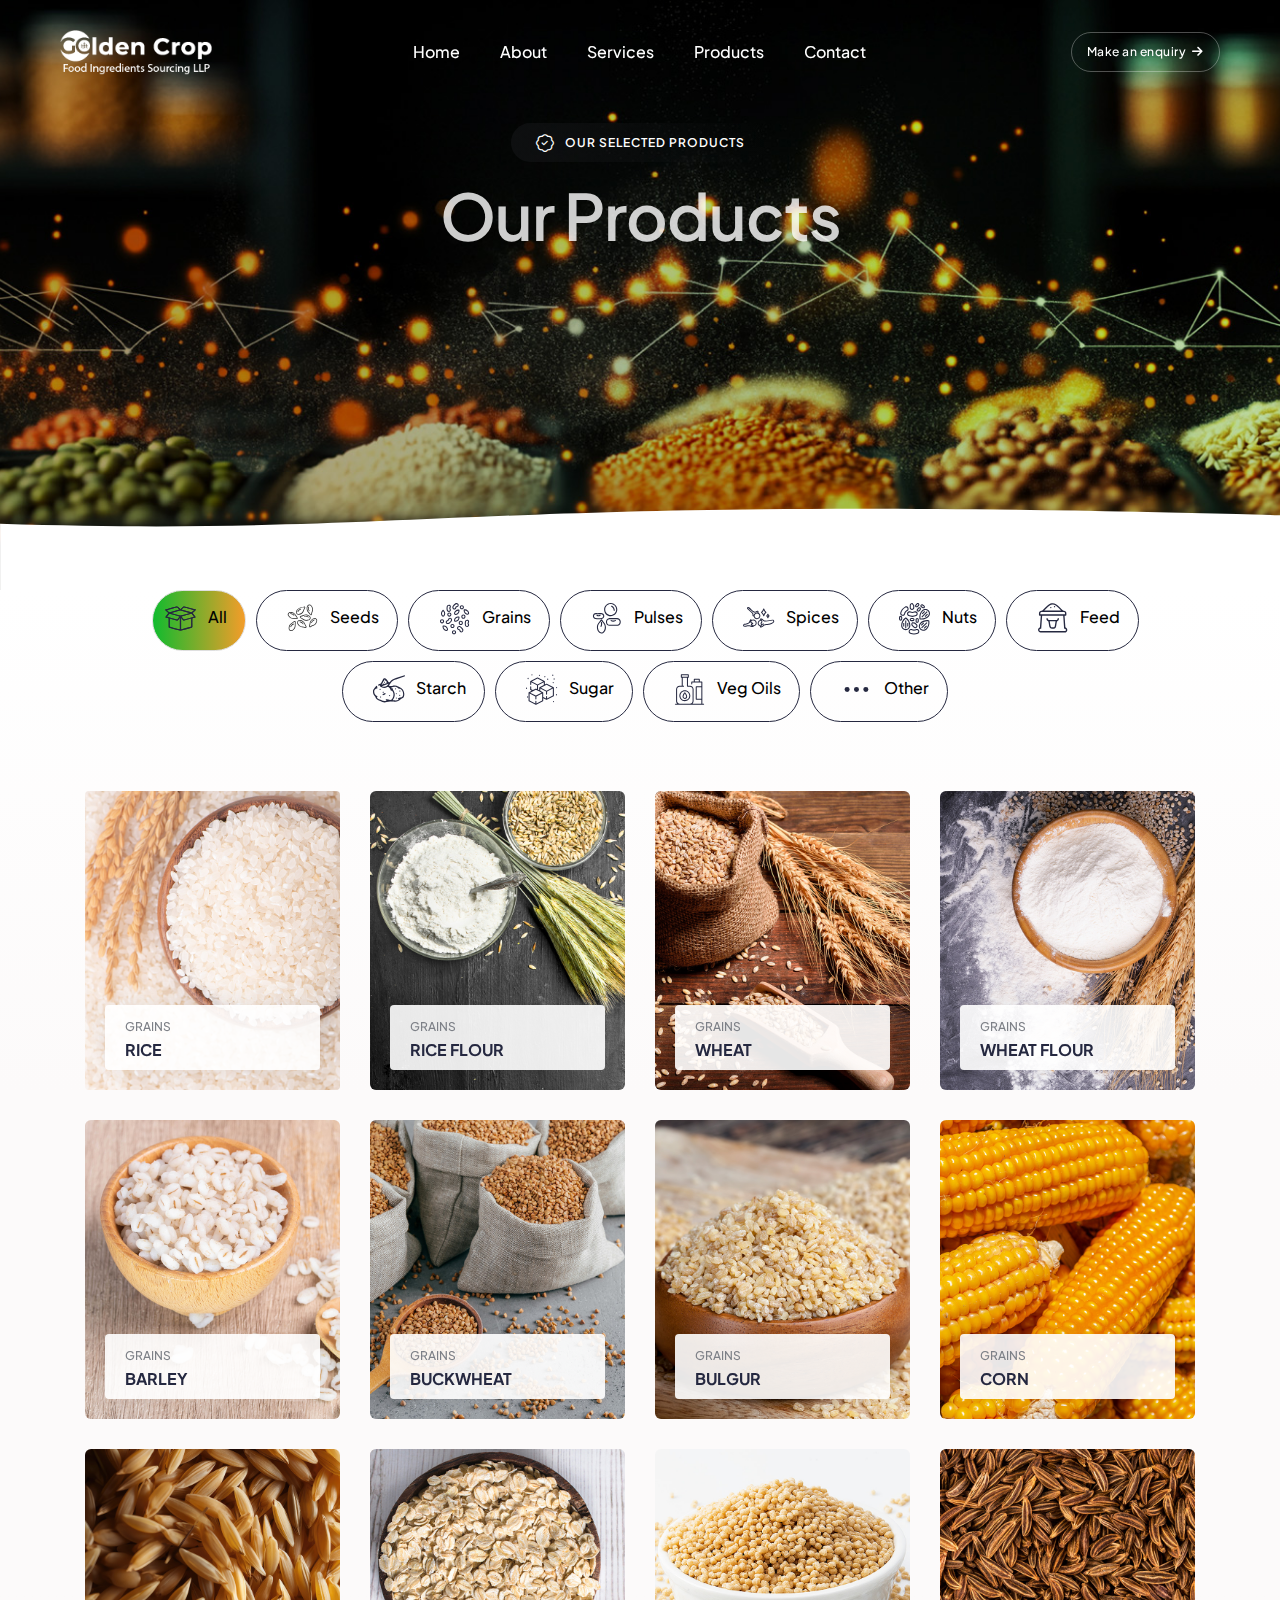
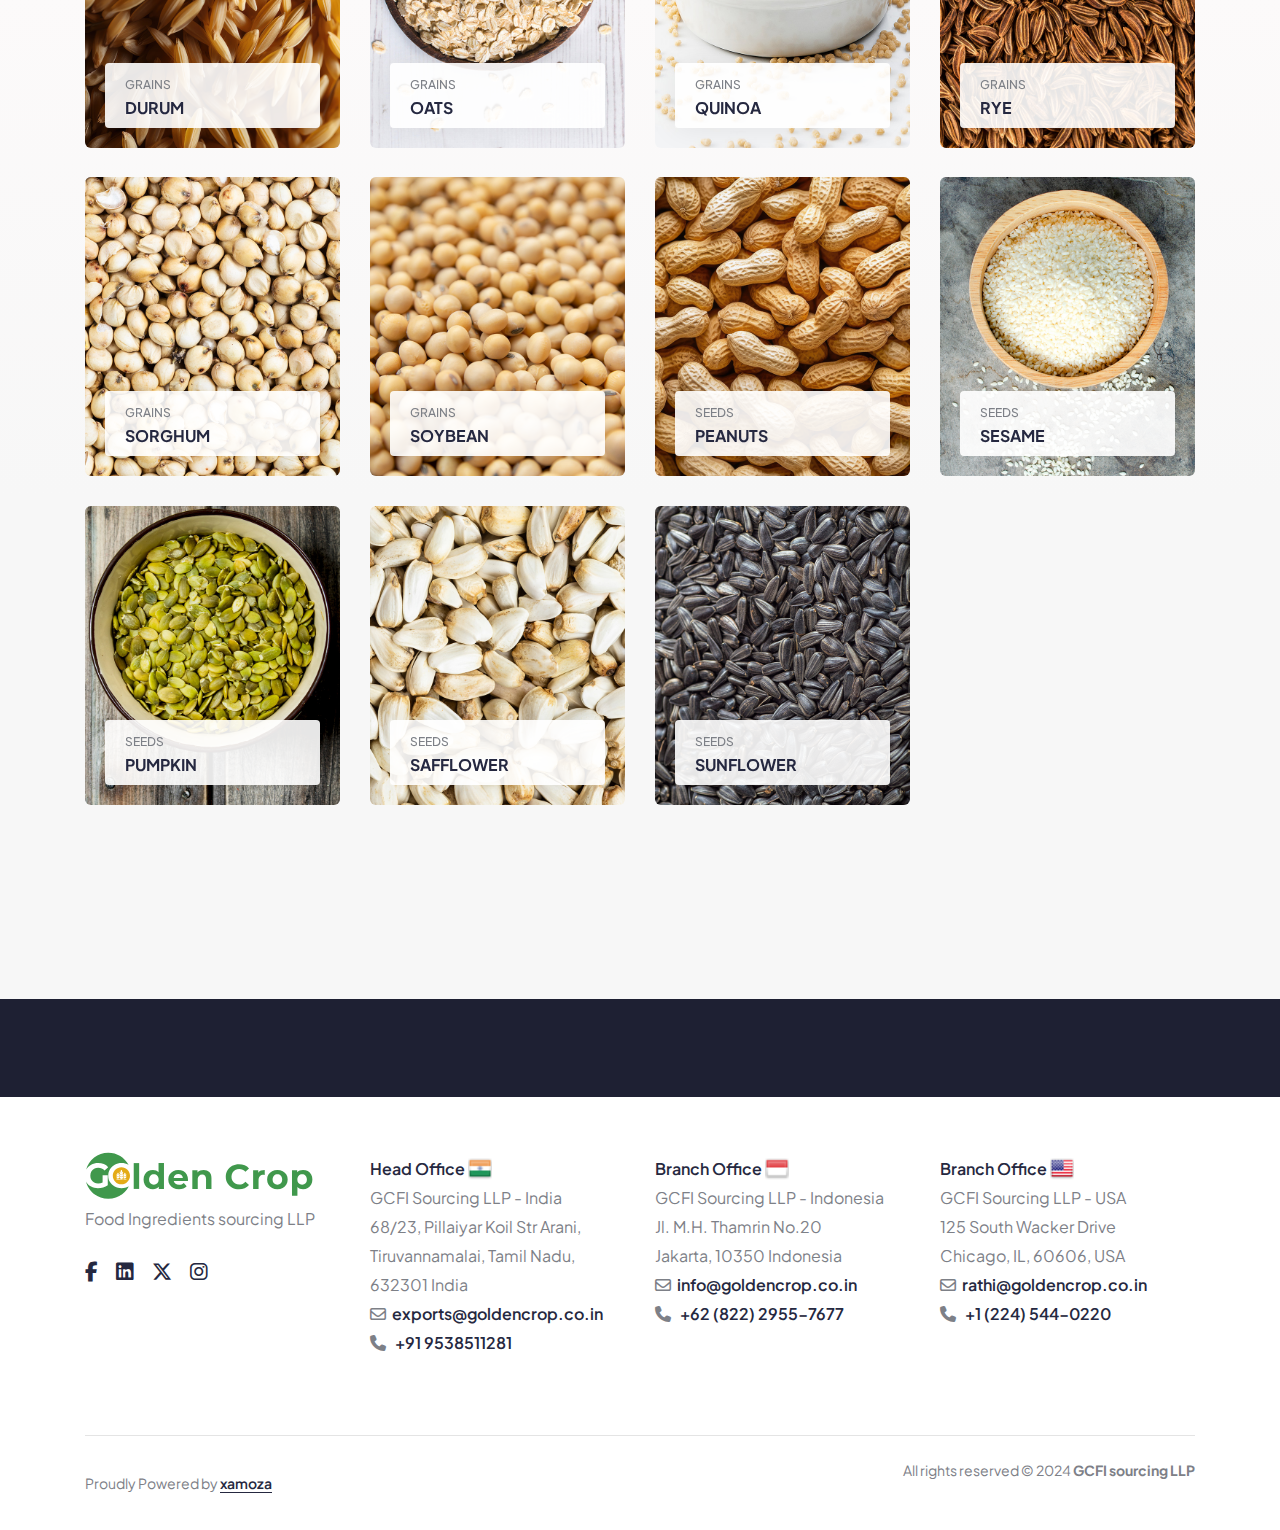
<file: goldenCrop/products_2.html>
<!doctype html>
<html class="no-js" lang="en">
    <head>
        <title>Golden Crop - Exporting Agricultural products</title>
        <meta charset="utf-8">
        <meta http-equiv="X-UA-Compatible" content="IE=edge" />
        <meta name="author" content="xamoza">
        <meta name="viewport" content="width=device-width,initial-scale=1.0" />
        <meta name="description" content="Golden Crop - Exporting Agricultural products">
        <!-- favicon icon -->
        <link rel="shortcut icon" href="images/favicon.png">
        <link rel="apple-touch-icon" href="images/apple-touch-icon-57x57.png">
        <link rel="apple-touch-icon" sizes="72x72" href="images/apple-touch-icon-72x72.png">
        <link rel="apple-touch-icon" sizes="114x114" href="images/apple-touch-icon-114x114.png">
        <!-- google fonts preconnect -->
        <link rel="preconnect" href="https://fonts.googleapis.com" crossorigin>
        <link rel="preconnect" href="https://fonts.gstatic.com" crossorigin>
        <!-- style sheets and font icons -->
        <link rel="stylesheet" href="css/vendors.min.css"/>
        <link rel="stylesheet" href="css/icon.min.css"/>
        <link rel="stylesheet" href="css/style.css"/>
        <link rel="stylesheet" href="css/responsive.css"/>
        <link rel="stylesheet" href="demos/it-business/it-business.css" />
    </head>
    <body data-mobile-nav-style="full-screen-menu" data-mobile-nav-bg-color="#252840">  
        <!-- start header -->
        <header> 
            <!-- start navigation -->
            <nav class="navbar navbar-expand-lg header-transparent bg-transparent header-reverse glass-effect" data-header-hover="light">
                <div class="container-fluid">
                    <div class="col-auto col-xxl-3 col-lg-2 me-lg-0 me-auto">
                        <a class="navbar-brand" href="index.html">
                            <img src="images/goldencrop-logo-white.png" data-at2x="images/goldencrop-logo-white@2x.png" alt="" class="default-logo">
                            <img src="images/goldencrop-logo-green.png" data-at2x="images/goldencrop-logo-green@2x.png" alt="" class="alt-logo">
                            <img src="images/goldencrop-logo-green.png" data-at2x="images/goldencrop-logo-green@2x.png" alt="" class="mobile-logo"> 
                        </a>
                    </div>
                    <div class="col-auto col-xxl-6 col-lg-8 menu-order position-static">
                        <button class="navbar-toggler float-start" type="button" data-bs-toggle="collapse" data-bs-target="#navbarNav" aria-controls="navbarNav" aria-label="Toggle navigation">
                            <span class="navbar-toggler-line"></span>
                            <span class="navbar-toggler-line"></span>
                            <span class="navbar-toggler-line"></span>
                            <span class="navbar-toggler-line"></span>
                        </button>
                        <div class="collapse navbar-collapse justify-content-center" id="navbarNav"> 
                             <ul class="navbar-nav"> 
                                <li class="nav-item"><a href="index.html" class="nav-link">Home</a></li>
                                <li class="nav-item"><a href="aboutus.html" class="nav-link">About</a></li> 
                                <li class="nav-item dropdown dropdown-with-icon-style02">
                                    <a  href="services.html" class="nav-link">Services</a>
                                    <i class="fa-solid fa-angle-down dropdown-toggle" id="navbarDropdownMenuLink" role="button" data-bs-toggle="dropdown" aria-expanded="false"></i>
                                    <ul class="dropdown-menu" aria-labelledby="navbarDropdownMenuLink"> 
                                        <li><a href="export-services.html"><i class="bi bi-arrow-up-right-square"></i>Export Services</a></li>
                                        <li><a href="import-services.html"><i class="bi bi-arrow-down-left-square"></i>Import  Services</a></li>
                                    </ul>
                                </li>
                                <li class="nav-item"><a href="products.html" class="nav-link">Products</a></li>
                                <li class="nav-item"><a href="contact.html" class="nav-link">Contact</a></li>
                            </ul>
                        </div>
                    </div>
                    <div class="col-auto col-xxl-3 col-lg-2 text-end d-none d-sm-flex">
                        <div class="header-icon">
                            <div class="header-button"><a href="contact.html" class="btn btn-large btn-transparent-white-light btn-rounded text-transform-none border-1">Make an enquiry<i class="fa-solid fa-arrow-right"></i></a></div>
                        </div>  
                    </div>
                </div>
            </nav>
            <!-- end navigation -->
        </header>
        <!-- end header -->   
        <!-- start page title -->
        <section class="pt-0 cover-background ipad-top-space-margin sm-pb-0" style="background-image:url('images/products/product-banner.jpg');">
            <div class="shape-image-animation bottom-0 p-0 w-100 d-none d-md-block"> 
                <svg xmlns="http://www.w3.org/2000/svg" widht="3000" height="400" viewBox="0 180 2500 200" fill="#ffffff"> 
                <path class="st1" d="M 0 250 C 1200 400 1200 50 3000 250 L 3000 550 L 0 550 L 0 250">
                <animate
                    attributeName="d"
                    dur="5s"
                    values="M 0 250 C 1200 400 1200 50 3000 250 L 3000 550 L 0 550 L 0 250;
                            M 0 250 C 400 50 400 400 3000 250 L 3000 550 L 0 550 L 0 250;
                            M 0 250 C 1200 400 1200 50 3000 250 L 3000 550 L 0 550 L 0 250"
                    repeatCount="indefinite"
                    />
                </path>
                </svg>
            </div>
            <div class="container">
                <div class="row align-items-center justify-content-center h-500px sm-h-300px">
                    <div class="col-12 col-lg-6 col-md-10 position-relative text-center page-title-extra-large d-flex flex-wrap flex-column align-items-center justify-content-center" data-anime='{ "el": "childs", "translateY": [30, 0], "opacity": [0,1], "duration": 600, "delay": 0, "staggervalue": 300, "easing": "easeOutQuad" }'>
                        <span class="ps-25px pe-25px pt-5px pb-5px mb-15px text-uppercase text-white fs-12 ls-1px fw-600 border-radius-100px bg-gradient-dark-gray-transparent d-flex"><i class="bi bi-patch-check text-white icon-small me-10px"></i>Our selected products</span>
                        <h1 class="mb-20px text-white fw-600 ls-minus-1px">Our Products</h1>
                      <br>  <br> <br>  <br> 
            <div class="scDown" style="width: 2em; height: 2em; background-color: transparent; z-index: 80; 
            bottom: 25px; position: absolute; border-width: 0 0.25em 0.25em 0; border-style: solid; border-color: antiquewhite; animation: scrolldown 1.2s ease-in-out infinite 0.15s;"></Div>
            <div class="scDown" style="width: 2em; height: 2em; background-color: transparent; z-index: 80; 
            bottom: 40px; position: absolute; border-width: 0 0.25em 0.25em 0; border-style: solid; border-color: antiquewhite; animation: scrolldown 1.2s ease-in-out infinite;"></Div>
            
                    </div> 
                </div>
            </div>
        </section>
        <!-- end page title --> 
        <!-- start section -->
        <section class="position-relative pt-0 bg-gradient-top-very-light-gray sm-pt-50px" data-anime='{ "opacity": [0,1], "duration": 600, "delay": 0, "staggervalue": 300, "easing": "easeOutQuad" }'> 
            <div class="container">
                <div class="row align-items-center mb-4"> 
                    <div class="col-12 tab-style-04 text-center">
                        <!-- filter navigation -->
                        <ul class="portfolio-filter nav nav-tabs justify-content-center border-0 fw-500">
                            <li class="nav active"><a data-filter="*" href="#"><img src="images/theIcons-grey/all_icon.svg"/>All</a></li>
                            <li class="nav"><a data-filter=".seeds" href="#"><img src="images/theIcons-grey/seeds_icon.svg"/>Seeds</a></li>
                            <li class="nav"><a data-filter=".grains" href="#"><img src="images/theIcons-grey/grains_icon.svg"/>Grains</a></li>
                            <li class="nav"><a data-filter=".pulses" href="#"><img src="images/theIcons-grey/pulses_icon.svg"/>Pulses</a></li>
                            <li class="nav"><a data-filter=".spices" href="#"><img src="images/theIcons-grey/spices_icon.svg"/>Spices</a></li>
                            <li class="nav"><a data-filter=".nuts" href="#"><img src="images/theIcons-grey/nuts_icon.svg"/>Nuts</a></li>
                            <li class="nav"><a data-filter=".feed" href="#"><img src="images/theIcons-grey/feed_icon.svg"/>Feed</a></li>
                            <li class="nav"><a data-filter=".starch" href="#"><img src="images/theIcons-grey/starch_icon.svg"/>Starch</a></li>
                            <li class="nav"><a data-filter=".sugar" href="#"><img src="images/theIcons-grey/sugar_icon.svg"/>Sugar</a></li>
                            <li class="nav"><a data-filter=".veg-oil" href="#"><img src="images/theIcons-grey/veg_oil_icon.svg"/>Veg Oils</a></li>
                            <li class="nav"><a data-filter=".other-products" href="#"><img src="images/theIcons-grey/other_icon.svg"/>Other</a></li>
                        </ul>
                        <!-- end filter navigation --> 
                    </div>
                </div>

                <div class="row mb-8 sm-mb-0">
                    <div class="col-12 filter-content p-md-0">
                        <ul class="portfolio-modern portfolio-wrapper grid-loading grid grid-4col xxl-grid-4col xl-grid-4col lg-grid-4col md-grid-2col sm-grid-2col xs-grid-1col gutter-extra-large">
                            <li class="grid-sizer"></li>
                            <!-- start portfolio item -->
                            <li class="grid-item selected grains transition-inner-all">
                                <a href="demo-it-business-single-project-gallery.html">
                                    <div class="portfolio-box">
                                        <div class="portfolio-image border-radius-4px">
                                            <img src="images/products/grains/rice.jpg" alt="" />
                                        </div>
                                        <div class="portfolio-hover show box-shadow-extra-large">
                                            <div class="bg-white-transparent d-flex align-items-center align-self-end text-start border-radius-4px ps-20px pe-20px pt-10px pb-10px lg-p-10px w-100">
                                                <div class="me-auto">
                                                    <div class="fs-12 fw-500 text-medium-gray text-uppercase lh-24">Grains</div>
                                                    <div class="fw-700 text-dark-gray text-uppercase lh-initial">Rice</div>
                                                    
                                                </div>
                                            </div>
                                        </div>
                                    </div>
                                </a>
                            </li>
                            <!-- end portfolio item -->
                            <!-- start portfolio item -->
                            <li class="grid-item selected branding transition-inner-all">
                                <a href="demo-it-business-single-project-gallery.html">
                                    <div class="portfolio-box">
                                        <div class="portfolio-image border-radius-6px">
                                            <img src="images/products/grains/rice-flour.jpg" alt="" />
                                        </div>
                                        <div class="portfolio-hover show box-shadow-extra-large">
                                            <div class="bg-white-transparent d-flex align-items-center align-self-end text-start border-radius-4px ps-20px pe-20px pt-10px pb-10px lg-p-10px w-100">
                                              <div class="me-auto">
                                                    <div class="fs-12 fw-500 text-medium-gray text-uppercase lh-24">Grains</div>
                                                    <div class="fw-700 text-dark-gray text-uppercase lh-initial">Rice Flour</div>
                                                    
                                                </div>
                                            </div>
                                        </div>
                                    </div>
                                </a>
                            </li>
                            <!-- end portfolio item -->
                            <!-- start portfolio item -->
                            <li class="grid-item web branding transition-inner-all">
                                <a href="demo-it-business-single-project-gallery.html">
                                    <div class="portfolio-box">
                                        <div class="portfolio-image border-radius-6px">
                                            <img src="images/products/grains/wheat.jpg" alt="" />
                                        </div>
                                        <div class="portfolio-hover show box-shadow-extra-large">
                                            <div class="bg-white-transparent d-flex align-items-center align-self-end text-start border-radius-4px ps-20px pe-20px pt-10px pb-10px lg-p-10px w-100">
                                                <div class="me-auto">
                                                    <div class="fs-12 fw-500 text-medium-gray text-uppercase lh-24">Grains</div>
                                                    <div class="fw-700 text-dark-gray text-uppercase lh-initial">Wheat</div>
                                                    
                                                </div>
                                            </div>
                                        </div>
                                    </div>
                                </a>
                            </li>
                            <!-- end portfolio item -->
                            <!-- start portfolio item -->
                            <li class="grid-item selected grains transition-inner-all">
                                <a href="demo-it-business-single-project-gallery.html">
                                    <div class="portfolio-box">
                                        <div class="portfolio-image border-radius-6px">
                                            <img src="images/products/grains/wheat-flour.jpg" alt="" />
                                        </div>
                                        <div class="portfolio-hover show box-shadow-extra-large">
                                            <div class="bg-white-transparent d-flex align-items-center align-self-end text-start border-radius-4px ps-20px pe-20px pt-10px pb-10px lg-p-10px w-100">
                                                <div class="me-auto">
                                                    <div class="fs-12 fw-500 text-medium-gray text-uppercase lh-24">Grains</div>
                                                    <div class="fw-700 text-dark-gray text-uppercase lh-initial">Wheat Flour</div>
                                                    
                                                </div>
                                            </div>
                                        </div>
                                    </div>
                                </a>
                            </li>
                            <!-- end portfolio item -->
                            <!-- start portfolio item -->
                            <li class="grid-item web branding transition-inner-all">
                                <a href="demo-it-business-single-project-gallery.html">
                                    <div class="portfolio-box">
                                        <div class="portfolio-image border-radius-6px">
                                            <img src="images/products/grains/barley.jpg" alt="" />
                                        </div>
                                        <div class="portfolio-hover show box-shadow-extra-large">
                                            <div class="bg-white-transparent d-flex align-items-center align-self-end text-start border-radius-4px ps-20px pe-20px pt-10px pb-10px lg-p-10px w-100">
                                                <div class="me-auto">
                                                    <div class="fs-12 fw-500 text-medium-gray text-uppercase lh-24">Grains</div>
                                                    <div class="fw-700 text-dark-gray text-uppercase lh-initial">Barley</div>
                                                    
                                                </div>
                                        </div>
                                    </div>
                                </a>
                            </li>
                            <!-- end portfolio item -->
                            <!-- start portfolio item -->
                            <li class="grid-item web grains transition-inner-all">
                                <a href="demo-it-business-single-project-gallery.html">
                                    <div class="portfolio-box">
                                        <div class="portfolio-image border-radius-6px">
                                            <img src="images/products/grains/buckwheat.jpg" alt="" />
                                        </div>
                                        <div class="portfolio-hover show box-shadow-extra-large">
                                            <div class="bg-white-transparent d-flex align-items-center align-self-end text-start border-radius-4px ps-20px pe-20px pt-10px pb-10px lg-p-10px w-100">
                                                <div class="me-auto">
                                                    <div class="fs-12 fw-500 text-medium-gray text-uppercase lh-24">Grains</div>
                                                    <div class="fw-700 text-dark-gray text-uppercase lh-initial">Buckwheat</div>
                                                    
                                                </div>
                                            </div>
                                        </div>
                                    </div>
                                </a>
                            </li>
                            <!-- end portfolio item --> 
                            <!-- start portfolio item -->
                            <li class="grid-item web grains transition-inner-all">
                                <a href="demo-it-business-single-project-gallery.html">
                                    <div class="portfolio-box">
                                        <div class="portfolio-image border-radius-6px">
                                            <img src="images/products/grains/bulgur.jpg" alt="" />
                                        </div>
                                        <div class="portfolio-hover show box-shadow-extra-large">
                                            <div class="bg-white-transparent d-flex align-items-center align-self-end text-start border-radius-4px ps-20px pe-20px pt-10px pb-10px lg-p-10px w-100">
                                                <div class="me-auto">
                                                    <div class="fs-12 fw-500 text-medium-gray text-uppercase lh-24">Grains</div>
                                                    <div class="fw-700 text-dark-gray text-uppercase lh-initial">Bulgur</div>
                                                    
                                                </div>
                                            </div>
                                        </div>
                                    </div>
                                </a>
                            </li>
                            <!-- end portfolio item --> 
                            <!-- start portfolio item -->
                            <li class="grid-item web grains transition-inner-all">
                                <a href="demo-it-business-single-project-gallery.html">
                                    <div class="portfolio-box">
                                        <div class="portfolio-image border-radius-6px">
                                            <img src="images/products/grains/corn.jpg" alt="" />
                                        </div>
                                        <div class="portfolio-hover show box-shadow-extra-large">
                                            <div class="bg-white-transparent d-flex align-items-center align-self-end text-start border-radius-4px ps-20px pe-20px pt-10px pb-10px lg-p-10px w-100">
                                               <div class="me-auto">
                                                    <div class="fs-12 fw-500 text-medium-gray text-uppercase lh-24">Grains</div>
                                                    <div class="fw-700 text-dark-gray text-uppercase lh-initial">Corn</div>
                                                    
                                                </div>
                                        </div>
                                    </div>
                                </a>
                            </li>
                            <!-- end portfolio item --> 
                            <!-- start portfolio item -->
                            <li class="grid-item web grains transition-inner-all">
                                <a href="demo-it-business-single-project-gallery.html">
                                    <div class="portfolio-box">
                                        <div class="portfolio-image border-radius-6px">
                                            <img src="images/products/grains/durum.jpg" alt="" />
                                        </div>
                                        <div class="portfolio-hover show box-shadow-extra-large">
                                            <div class="bg-white-transparent d-flex align-items-center align-self-end text-start border-radius-4px ps-20px pe-20px pt-10px pb-10px lg-p-10px w-100">
                                                <div class="me-auto">
                                                    <div class="fs-12 fw-500 text-medium-gray text-uppercase lh-24">Grains</div>
                                                    <div class="fw-700 text-dark-gray text-uppercase lh-initial">Durum</div>
                                                    
                                                </div>
                                            </div>
                                        </div>
                                    </div>
                                </a>
                            </li>
                            <!-- end portfolio item --> 
                            <!-- start portfolio item -->
                            <li class="grid-item web grains transition-inner-all">
                                <a href="demo-it-business-single-project-gallery.html">
                                    <div class="portfolio-box">
                                        <div class="portfolio-image border-radius-6px">
                                            <img src="images/products/grains/oats.jpg" alt="" />
                                        </div>
                                        <div class="portfolio-hover show box-shadow-extra-large">
                                            <div class="bg-white-transparent d-flex align-items-center align-self-end text-start border-radius-4px ps-20px pe-20px pt-10px pb-10px lg-p-10px w-100">
                                                <div class="me-auto">
                                                    <div class="fs-12 fw-500 text-medium-gray text-uppercase lh-24">Grains</div>
                                                    <div class="fw-700 text-dark-gray text-uppercase lh-initial">Oats</div>
                                                    
                                                </div>
                                            </div>
                                        </div>
                                    </div>
                                </a>
                            </li>
                            <!-- end portfolio item --> 
                            <!-- start portfolio item -->
                            <li class="grid-item web grains transition-inner-all">
                                <a href="demo-it-business-single-project-gallery.html">
                                    <div class="portfolio-box">
                                        <div class="portfolio-image border-radius-6px">
                                            <img src="images/products/grains/quinoa.jpg" alt="" />
                                        </div>
                                        <div class="portfolio-hover show box-shadow-extra-large">
                                            <div class="bg-white-transparent d-flex align-items-center align-self-end text-start border-radius-4px ps-20px pe-20px pt-10px pb-10px lg-p-10px w-100">
                                                <div class="me-auto">
                                                    <div class="fs-12 fw-500 text-medium-gray text-uppercase lh-24">Grains</div>
                                                    <div class="fw-700 text-dark-gray text-uppercase lh-initial">Quinoa</div>
                                                    
                                                </div>
                                            </div>
                                        </div>
                                    </div>
                                </a>
                            </li>
                            <!-- end portfolio item --> 
                            <!-- start portfolio item -->
                            <li class="grid-item web grains transition-inner-all">
                                <a href="demo-it-business-single-project-gallery.html">
                                    <div class="portfolio-box">
                                        <div class="portfolio-image border-radius-6px">
                                            <img src="images/products/grains/rye.jpg" alt="" />
                                        </div>
                                        <div class="portfolio-hover show box-shadow-extra-large">
                                            <div class="bg-white-transparent d-flex align-items-center align-self-end text-start border-radius-4px ps-20px pe-20px pt-10px pb-10px lg-p-10px w-100">
                                                <div class="me-auto">
                                                    <div class="fs-12 fw-500 text-medium-gray text-uppercase lh-24">Grains</div>
                                                    <div class="fw-700 text-dark-gray text-uppercase lh-initial">Rye</div>
                                                    
                                                </div>
                                            </div>
                                        </div>
                                    </div>
                                </a>
                            </li>
                            <!-- end portfolio item --> 
                            <!-- start portfolio item -->
                            <li class="grid-item selected grains transition-inner-all">
                                <a href="demo-it-business-single-project-gallery.html">
                                    <div class="portfolio-box">
                                        <div class="portfolio-image border-radius-6px">
                                            <img src="images/products/grains/sorghum.jpg" alt="" />
                                        </div>
                                        <div class="portfolio-hover show box-shadow-extra-large">
                                            <div class="bg-white-transparent d-flex align-items-center align-self-end text-start border-radius-4px ps-20px pe-20px pt-10px pb-10px lg-p-10px w-100">
                                                <div class="me-auto">
                                                    <div class="fs-12 fw-500 text-medium-gray text-uppercase lh-24">Grains</div>
                                                    <div class="fw-700 text-dark-gray text-uppercase lh-initial">Sorghum</div>
                                                    
                                                </div>
                                            </div>
                                        </div>
                                    </div>
                                </a>
                            </li>
                            <!-- end portfolio item --> 
                            <!-- start portfolio item -->
                            <li class="grid-item selected grains transition-inner-all">
                                <a href="demo-it-business-single-project-gallery.html">
                                    <div class="portfolio-box">
                                        <div class="portfolio-image border-radius-6px">
                                            <img src="images/products/grains/soybean.jpg" alt="" />
                                        </div>
                                        <div class="portfolio-hover show box-shadow-extra-large">
                                            <div class="bg-white-transparent d-flex align-items-center align-self-end text-start border-radius-4px ps-20px pe-20px pt-10px pb-10px lg-p-10px w-100">
                                                <div class="me-auto">
                                                    <div class="fs-12 fw-500 text-medium-gray text-uppercase lh-24">Grains</div>
                                                    <div class="fw-700 text-dark-gray text-uppercase lh-initial">Soybean</div>
                                                    
                                                </div>
                                            </div>
                                        </div>
                                    </div>
                                </a>
                            </li>
                            <!-- end portfolio item --> 
                            <!-- start portfolio item -->
                            <li class="grid-item selected seeds transition-inner-all">
                                <a href="demo-it-business-single-project-gallery.html">
                                    <div class="portfolio-box">
                                        <div class="portfolio-image border-radius-6px">
                                            <img src="images/products/seeds/peanuts.jpg" alt="" />
                                        </div>
                                        <div class="portfolio-hover show box-shadow-extra-large">
                                            <div class="bg-white-transparent d-flex align-items-center align-self-end text-start border-radius-4px ps-20px pe-20px pt-10px pb-10px lg-p-10px w-100">
                                                <div class="me-auto">
                                                    <div class="fs-12 fw-500 text-medium-gray text-uppercase lh-24">Seeds</div>
                                                    <div class="fw-700 text-dark-gray text-uppercase lh-initial">Peanuts</div>
                                                    
                                                </div>
                                            </div>
                                        </div>
                                    </div>
                                </a>
                            </li>
                            <!-- end portfolio item --> 
                            <!-- start portfolio item -->
                            <li class="grid-item web seeds transition-inner-all">
                                <a href="demo-it-business-single-project-gallery.html">
                                    <div class="portfolio-box">
                                        <div class="portfolio-image border-radius-6px">
                                            <img src="images/products/seeds/sesame.jpg" alt="" />
                                        </div>
                                        <div class="portfolio-hover box-shadow-extra-large">
                                            <div class="bg-white-transparent d-flex align-items-center align-self-end text-start border-radius-4px ps-20px pe-20px pt-10px pb-10px lg-p-10px w-100">
                                                <div class="me-auto">
                                                    <div class="fs-12 fw-500 text-medium-gray text-uppercase lh-24">Seeds</div>
                                                    <div class="fw-700 text-dark-gray text-uppercase lh-initial">Sesame</div>
                                                    
                                                </div>
                                            </div>
                                        </div>
                                    </div>
                                </a>
                            </li>
                            <!-- end portfolio item --> 
                            <!-- start portfolio item -->
                            <li class="grid-item web seeds transition-inner-all">
                                <a href="demo-it-business-single-project-gallery.html">
                                    <div class="portfolio-box">
                                        <div class="portfolio-image border-radius-6px">
                                            <img src="images/products/seeds/pumpkin.jpg" alt="" />
                                        </div>
                                        <div class="portfolio-hover box-shadow-extra-large">
                                            <div class="bg-white-transparent d-flex align-items-center align-self-end text-start border-radius-4px ps-20px pe-20px pt-10px pb-10px lg-p-10px w-100">
                                                <div class="me-auto">
                                                    <div class="fs-12 fw-500 text-medium-gray text-uppercase lh-24">Seeds</div>
                                                    <div class="fw-700 text-dark-gray text-uppercase lh-initial">Pumpkin</div>
                                                    
                                                </div>
                                            </div>
                                        </div>
                                    </div>
                                </a>
                            </li>
                            <!-- end portfolio item --> 
                            <!-- start portfolio item -->
                            <li class="grid-item web seeds transition-inner-all">
                                <a href="demo-it-business-single-project-gallery.html">
                                    <div class="portfolio-box">
                                        <div class="portfolio-image border-radius-6px">
                                            <img src="images/products/seeds/safflower.jpg" alt="" />
                                        </div>
                                        <div class="portfolio-hover box-shadow-extra-large">
                                            <div class="bg-white-transparent d-flex align-items-center align-self-end text-start border-radius-4px ps-20px pe-20px pt-10px pb-10px lg-p-10px w-100">
                                                <div class="me-auto">
                                                    <div class="fs-12 fw-500 text-medium-gray text-uppercase lh-24">Seeds</div>
                                                    <div class="fw-700 text-dark-gray text-uppercase lh-initial">Safflower</div>
                                                    
                                                </div>
                                            </div>
                                        </div>
                                    </div>
                                </a>
                            </li>
                            <!-- end portfolio item --> 
                            <!-- start portfolio item -->
                            <li class="grid-item web seeds transition-inner-all">
                                <a href="demo-it-business-single-project-gallery.html">
                                    <div class="portfolio-box">
                                        <div class="portfolio-image border-radius-6px">
                                            <img src="images/products/seeds/sunflower.jpg" alt="" />
                                        </div>
                                        <div class="portfolio-hover box-shadow-extra-large">
                                            <div class="bg-white-transparent d-flex align-items-center align-self-end text-start border-radius-4px ps-20px pe-20px pt-10px pb-10px lg-p-10px w-100">
                                                <div class="me-auto">
                                                    <div class="fs-12 fw-500 text-medium-gray text-uppercase lh-24">Seeds</div>
                                                    <div class="fw-700 text-dark-gray text-uppercase lh-initial">Sunflower</div>
                                                    
                                                </div>
                                            </div>
                                        </div>
                                    </div>
                                </a>
                            </li>
                            <!-- end portfolio item --> 
                        </ul>
                    </div>
                </div> 
            </div>
        </section>
        <!-- end section -->

         <!-- small-contactus start section -->
        <section class="p-0 bg-midnight-blue">
            <div class="container">
                <div class="row align-items-center justify-content-center g-0" data-anime='{  "opacity": [0,1], "duration": 600, "delay":0, "staggervalue": 300, "easing": "easeOutQuad" }'>
                    <div class="col-auto d-flex align-items-center">
                        <img src="images/go-contact.png" alt="">
                        <div class="fs-17 lh-26 last-paragraph-no-margin text-white pt-15px pb-15px fw-500">
                            <p>Optimize Your Search Efforts. Contact Golden Crop for Solutions <a href="contact.html" class="text-decoration-line-bottom text-white">Contact us now</a></p>
                        </div>
                    </div>
                </div>
            </div>
        </section>
        <!-- small-contactus end section -->  
        <!-- start footer -->
        <footer class="p-0 footer-light position-relative"> 
            <div class="container position-relative"> 
                <div class="row justify-content-center pt-5 sm-pt-40px" id="footer">
                    <!-- start footer column -->
                    <div class="col-12 col-xl-3 col-lg-12 col-sm-6 last-paragraph-n6-margin text-xl-start text-lg-center order-sm-1 lg-mb-50px sm-mb-30px">
                        <a href="index.html" class="footer-logo d-inline-block"> 
                            <img src="images/logo.svg" data-at2x="images/logo.svg" alt="">
                        </a>
                        <p class="lh-28 w-90 xl-w-100 mx-lg-auto mx-xl-0 pt-2">Food Ingredients sourcing LLP</p>
                        <div class="elements-social social-icon-style-02 mt-15px">
                            <ul class="medium-icon dark">
                                <li class="my-0"><a class="facebook" href="https://www.facebook.com/" target="_blank"><i class="fa-brands fa-facebook-f"></i></a></li>
                                <li class="my-0"><a class="linkedin" href="http://www.linkedin.com" target="_blank"><i class="fa-brands fa-linkedin"></i></a></li> 
                                <li class="my-0"><a class="twitter" href="http://www.twitter.com" target="_blank"><i class="fa-brands fa-x-twitter"></i></a></li> 
                                <li class="my-0"><a class="instagram" href="http://www.instagram.com" target="_blank"><i class="fa-brands fa-instagram"></i></a></li> 
                            </ul>
                        </div>
                    </div>
                    <!-- end footer column -->
                    <!-- start footer column -->
                    <div class="col-12 col-xl-3 col-lg-3 col-md-6 col-sm-6 xs-mb-30px order-sm-5 order-lg-4">

 <div>
    <span class="align-middle fw-600 text-dark-gray mb-5px">Head Office</span>
        <img src="images\country-flag-16X16\India.png" alt="Image description" class="img-fluid align-middle" style="width: 24px; height: 24px;">
    </div>
                        
                        <span class="d-block mb-1px">GCFI Sourcing LLP - India</span>
                        <span class="d-block mb-1px">68/23, Pillaiyar Koil Str Arani,</span>
                        <span class="d-block mb-1px">Tiruvannamalai, Tamil Nadu, 632301 India</span>
                        <span class="d-block mb-1px"><i class="fa-regular fa-envelope"></i><a class="text-dark-gray fw-600" href="mailto:exports@goldencrop.co.in">exports@goldencrop.co.in</a></span>
                        <span class="d-block mb-1px"><i class="fa fa-phone"></i> <a class="text-dark-gray fw-600" href="tel:+919538511281">+91 9538511281</a></span>
                    </div>
                    <!-- end footer column --> 
                    <!-- start footer column -->
                    <div class="col-12 col-xl-3 col-lg-3 col-md-6 col-sm-6 xs-mb-30px order-sm-5 order-lg-4">

                         <div>
    <span class="align-middle fw-600 text-dark-gray mb-5px">Branch Office</span>
        <img src="images\country-flag-16X16\Indonesia.png" alt="Image description" class="img-fluid align-middle" style="width: 24px; height: 24px;">
    </div>
                        <span class="d-block mb-1px">GCFI Sourcing LLP - Indonesia</span>
                        <span class="d-block mb-1px">Jl. M.H. Thamrin No.20</span>
                        <span class="d-block mb-1px">Jakarta, 10350 Indonesia</span>
                        <span class="d-block mb-1px"><i class="fa-regular fa-envelope"></i><a class="text-dark-gray fw-600" href="mailto:info@goldencrop.co.in">info@goldencrop.co.in</a></span>
                        <span class="d-block mb-1px"><i class="fa fa-phone"></i> <a class="text-dark-gray fw-600" href="tel:+6282229557677">+62 (822) 2955-7677</a></span>
                    </div>
                    <!-- end footer column --> 
                    <!-- start footer column -->
                    <div class="col-12 col-xl-3 col-lg-3 col-md-6 col-sm-6 xs-mb-30px order-sm-5 order-lg-4">
<div>
   <span class="align-middle fw-600 text-dark-gray mb-5px">Branch Office</span>
        <img src="images\country-flag-16X16\Usa.png" alt="Image description" class="img-fluid align-middle" style="width: 24px; height: 24px;">
    </div>
                        <span class="d-block mb-1px">GCFI Sourcing LLP - USA</span>
                        <span class="d-block mb-1px">125 South Wacker Drive</span>
                        <span class="d-block mb-1px">Chicago, IL, 60606, USA</span>
                        <span class="d-block mb-1px"><i class="fa-regular fa-envelope"></i><a class="text-dark-gray fw-600" href="mailto:rathi@goldencrop.co.in">rathi@goldencrop.co.in</a></span>
                        <span class="d-block mb-1px"><i class="fa fa-phone"></i> <a class="text-dark-gray fw-600" href="tel:+12245440220">+1 (224) 544-0220</a></span>
                    </div>
                    <!-- end footer column -->                  
                </div>
                <div class="row justify-content-center align-items-center pt-7">
                    <!-- start divider -->
                    <div class="col-12">
                        <div class="divider-style-03 divider-style-03-01 border-color-extra-medium-gray"></div>
                    </div>
                    <!-- end divider -->
                    <!-- start copyright -->
                    <div class="col-lg-5 pt-20px pb-20px md-pt-0 order-2 order-lg-1 text-center text-lg-start last-paragraph-no-margin fs-14">
                        <p>Proudly Powered by <a href="https://www.xamoza.com/" target="_blank" class="text-dark-gray fw-600 text-decoration-line-bottom">xamoza</a></p></div>
                    <!-- end copyright -->
                    <!-- start footer menu -->
                    <div class="col-lg-7 pt-20px pb-20px md-pt-25px md-pb-5px order-1 order-lg-2 text-center text-lg-end fs-14"><p> All rights reserved &copy; 2024   <b>GCFI sourcing LLP</b> </p>
                  <!--       <ul class="footer-navbar sm-lh-normal"> 
                            <li><a href="#" class="nav-link">Privacy policy</a></li>
                            <li><a href="#" class="nav-link">Terms and conditions</a></li>
                            <li><a href="#" class="nav-link">Copyright</a></li>
                        </ul> -->
                    </div>
                    <!-- end footer menu -->
                </div>
            </div> 
        </footer>
        <!-- end footer -->
        <!-- start scroll progress -->
        <div class="scroll-progress d-none d-xxl-block">
            <a href="#" class="scroll-top" aria-label="scroll">
                <span class="scroll-text">Scroll</span><span class="scroll-line"><span class="scroll-point"></span></span>
            </a>
        </div>
        <!-- end scroll progress -->
        <!-- javascript libraries -->
        <script type="text/javascript" src="js/jquery.js"></script>
        <script type="text/javascript" src="js/vendors.min.js"></script>
        <script type="text/javascript" src="js/main.js"></script>
    </body>
</html>
</file>
<file: assets/css/main.css>
:root {
  --default-font: "Open Sans", system-ui, -apple-system, "Segoe UI", Roboto, "Helvetica Neue", Arial, "Noto Sans", "Liberation Sans", sans-serif, "Apple Color Emoji", "Segoe UI Emoji", "Segoe UI Symbol", "Noto Color Emoji";
  --heading-font: "Montserrat", sans-serif;
  --nav-font: "Lato", sans-serif;
}

/* Global Colors */
:root {
  --background-color: #ffffff;
  --background-color-rgb: 255, 255, 255;
  --default-color: #212529;
  --default-color-rgb: 33, 37, 41;
  --primary-color: #36a944;
  --primary-color-rgb: 54, 169, 68;
  --secondary-color: #b47c12;
  --secondary-color-rgb: 180, 124, 18;
  --contrast-color: #ffffff;
  --contrast-color-rgb: 255, 255, 255;
}

/* Nav Menu Colors */
:root {
  --nav-color: #3a3939;
  --nav-hover-color: #b47c12;
  --nav-dropdown-color: #3a3939;
  --nav-dropdown-hover-color: #b47c12;
  --nav-dropdown-background-color: #ffffff;
  --nav-mobile-background-color: #ffffff;
}

/* Smooth scroll */
:root {
  scroll-behavior: smooth;
}

/*--------------------------------------------------------------
# General
--------------------------------------------------------------*/
body {
  color: var(--default-color);
  background-color: var(--background-color);
  font-family: var(--default-font);
}

a {
  color: var(--primary-color);
  text-decoration: none;
  transition: 0.3s;
}

a:hover {
  color: rgba(var(--primary-color-rgb), 0.7);
  text-decoration: none;
}

h1,
h2,
h3,
h4,
h5,
h6 {
  color: #404040;
  font-family: var(--heading-font);
}

section {
  color: var(--default-color);
  background-color: var(--background-color);
  padding: 60px 0;
  overflow: clip;
}

/*--------------------------------------------------------------
# Section Title
--------------------------------------------------------------*/
.section-title {
  text-align: center;
  padding-bottom: 60px;
}

.section-title h2 {
  font-size: 32px;
  font-weight: 700;
  position: relative;
}

.section-title h2:before,
.section-title h2:after {
  content: "";
  width: 50px;
  height: 2px;
  background: var(--primary-color);
  display: inline-block;
}

.section-title h2:before {
  margin: 0 15px 10px 0;
}

.section-title h2:after {
  margin: 0 0 10px 15px;
}

.section-title p {
  margin-bottom: 0;
}

/*--------------------------------------------------------------
# Page Title & Breadcrumbs
--------------------------------------------------------------*/
.page-title {
  color: var(--default-color);
  background-color: var(--background-color);
}

.page-title .heading {
  padding: 80px 0;
  border-top: 1px solid rgba(var(--default-color-rgb), 0.1);
}

.page-title .heading h1 {
  font-size: 38px;
  font-weight: 700;
  color: var(--secondary-color);
}

.page-title nav {
  background-color: rgba(var(--default-color-rgb), 0.05);
  padding: 20px 0;
}

.page-title nav ol {
  display: flex;
  flex-wrap: wrap;
  list-style: none;
  margin: 0;
  font-size: 16px;
  font-weight: 600;
}

.page-title nav ol li+li {
  padding-left: 10px;
}

.page-title nav ol li+li::before {
  content: "/";
  display: inline-block;
  padding-right: 10px;
  color: rgba(var(--default-color-rgb), 0.3);
}

/*--------------------------------------------------------------
# Global Header
--------------------------------------------------------------*/
.header {
  --background-color: #ffffff;
  color: var(--default-color);
  background-color: var(--background-color);
  padding: 15px 0;
  transition: all 0.5s;
  z-index: 997;
}

.header .logo img {
  max-height: 40px;
  margin-right: 6px;
}

.header .logo h1 {
  font-size: 24px;
  margin: 0;
  font-weight: 600;
  color: var(--secondary-color);
}

.header .logo span {
  color: var(--primary-color);
  font-size: 24px;
  font-weight: 600;
  padding-left: 3px;
}

.header .btn-getstarted,
.header .btn-getstarted:focus {
  color: var(--contrast-color);
  background: var(--primary-color);
  font-size: 14px;
  padding: 8px 26px;
  margin: 0;
  border-radius: 4px;
  transition: 0.3s;
}

.header .btn-getstarted:hover,
.header .btn-getstarted:focus:hover {
  color: var(--contrast-color);
  background: rgba(var(--primary-color-rgb), 0.85);
}

@media (max-width: 1200px) {
  .header .logo {
    order: 1;
  }

  .header .btn-getstarted {
    order: 2;
    margin: 0 15px 0 0;
    padding: 6px 20px;
  }

  .header .navmenu {
    order: 3;
  }
}

/* Global Header on page scroll
------------------------------*/
.scrolled .header {
  --background-color: #ffffff;
  --secondary-color: #444444;
  --nav-color: #444444;
  --nav-hover-color: #b47c12;
  box-shadow: 0 0 30px 10px rgba(0, 0, 0, 0.1);
}

#logo {
  width: 270px; /* Adjust the width as per your design */
  height: 100px; /* Adjust the height as needed */
  background-image: url('../img/logo_white.png'); /* Replace with the path to your logo */
  background-size: contain; /* or background-size: auto; */
  background-repeat: no-repeat;
  background-position: center center;
  display: block; /* Ensures it behaves like a block-level element */
  margin: 0; /* Adjust margin as needed */
  padding: 20px; /* Adjust padding as needed */
  border: none; /* Removes any default border */
}

.scrolled #logo {
  width: 270px; /* Adjust the width as per your design */
  height: 100px; /* Adjust the height as needed */
  background-image: url('../img/logo.png'); /* Replace with the path to your logo */
  background-size: contain; /* or background-size: auto; */
  background-repeat: no-repeat;
  background-position: center center;
  display: block; /* Ensures it behaves like a block-level element */
  margin: 0; /* Adjust margin as needed */
  padding: 20px; /* Adjust padding as needed */
  border: none; /* Removes any default border */

}
/* Global Scroll Margin Top
------------------------------*/
section {
  scroll-margin-top: 90px;
}

@media (max-width: 1199px) {
  section {
    scroll-margin-top: 66px;
  }
}

/* Home Page Custom Header
------------------------------*/
.index-page .header {
  --background-color: rgba(255, 255, 255, 0);
  --secondary-color: #ffffff;
  --nav-color: rgba(255, 255, 255, 0.515);
  --nav-hover-color: #ffffff;
}

/* Home Page Custom Header on page scroll
------------------------------*/
.index-page.scrolled .header {
  --background-color: #ffffff;
  --secondary-color: #444444;
  --nav-color: #444444;
  --nav-hover-color: #b47c12;
}

/*--------------------------------------------------------------
# Navigation Menu
--------------------------------------------------------------*/
/* Desktop Navigation */
@media (min-width: 1200px) {
  .navmenu {
    padding: 0;
  }

  .navmenu ul {
    margin: 0;
    padding: 0;
    display: flex;
    list-style: none;
    align-items: center;
  }

  .navmenu li {
    position: relative;
  }

  .navmenu a,
  .navmenu a:focus {
    color: var(--nav-color);
    padding: 18px 15px;
    font-size: 16px;
    font-family: var(--nav-font);
    font-weight: 400;
    display: flex;
    align-items: center;
    justify-content: space-between;
    white-space: nowrap;
    transition: 0.3s;
  }

  .navmenu a i,
  .navmenu a:focus i {
    font-size: 12px;
    line-height: 0;
    margin-left: 5px;
    transition: 0.3s;
  }

  .navmenu li:last-child a {
    padding-right: 0;
  }

  .navmenu li:hover>a,
  .navmenu .active,
  .navmenu .active:focus {
    color: var(--nav-hover-color);
  }

  .navmenu .dropdown ul {
    margin: 0;
    padding: 10px 0;
    background: var(--nav-dropdown-background-color);
    display: block;
    position: absolute;
    visibility: hidden;
    left: 14px;
    top: 130%;
    opacity: 0;
    transition: 0.3s;
    border-radius: 4px;
    z-index: 99;
  }

  .navmenu .dropdown ul li {
    min-width: 200px;
  }

  .navmenu .dropdown ul a {
    padding: 10px 20px;
    font-size: 15px;
    text-transform: none;
    color: var(--nav-dropdown-color);
  }

  .navmenu .dropdown ul a i {
    font-size: 12px;
  }

  .navmenu .dropdown ul a:hover,
  .navmenu .dropdown ul .active:hover,
  .navmenu .dropdown ul li:hover>a {
    color: var(--nav-dropdown-hover-color);
  }

  .navmenu .dropdown:hover>ul {
    opacity: 1;
    top: 100%;
    visibility: visible;
  }

  .navmenu .dropdown .dropdown ul {
    top: 0;
    left: -90%;
    visibility: hidden;
  }

  .navmenu .dropdown .dropdown:hover>ul {
    opacity: 1;
    top: 0;
    left: -100%;
    visibility: visible;
  }

  .navmenu .megamenu {
    position: static;
  }

  .navmenu .megamenu ul {
    margin: 0;
    padding: 10px;
    background: var(--nav-dropdown-background-color);
    box-shadow: 0px 0px 20px rgba(var(--default-color-rgb), 0.1);
    display: block;
    position: absolute;
    top: 130%;
    left: 0;
    right: 0;
    visibility: hidden;
    opacity: 0;
    display: flex;
    transition: 0.3s;
    border-radius: 4px;
    z-index: 99;
  }

  .navmenu .megamenu ul li {
    flex: 1;
  }

  .navmenu .megamenu ul li a,
  .navmenu .megamenu ul li:hover>a {
    padding: 10px 20px;
    font-size: 15px;
    color: var(--nav-dropdown-color);
  }

  .navmenu .megamenu ul li a:hover,
  .navmenu .megamenu ul li .active,
  .navmenu .megamenu ul li .active:hover {
    color: var(--nav-dropdown-hover-color);
  }

  .navmenu .megamenu:hover>ul {
    opacity: 1;
    top: 100%;
    visibility: visible;
  }

  .navmenu .dd-box-shadow {
    box-shadow: 0px 0px 30px rgba(var(--default-color-rgb), 0.15);
  }
}

/* Mobile Navigation */
@media (max-width: 1199px) {
  .mobile-nav-toggle {
    color: var(--nav-color);
    font-size: 28px;
    line-height: 0;
    margin-right: 10px;
    cursor: pointer;
    transition: color 0.3s;
  }

  .navmenu {
    padding: 0;
    z-index: 9997;
  }

  .navmenu ul {
    display: none;
    position: absolute;
    inset: 60px 20px 20px 20px;
    padding: 10px 0;
    margin: 0;
    border-radius: 6px;
    background-color: var(--nav-mobile-background-color);
    overflow-y: auto;
    transition: 0.3s;
    z-index: 9998;
    box-shadow: 0px 0px 30px rgba(var(--default-color-rgb), 0.1);
  }

  .navmenu a,
  .navmenu a:focus {
    color: var(--nav-dropdown-color);
    padding: 10px 20px;
    font-family: var(--nav-font);
    font-size: 17px;
    font-weight: 500;
    display: flex;
    align-items: center;
    justify-content: space-between;
    white-space: nowrap;
    transition: 0.3s;
  }

  .navmenu a i,
  .navmenu a:focus i {
    font-size: 12px;
    line-height: 0;
    margin-left: 5px;
    width: 30px;
    height: 30px;
    display: flex;
    align-items: center;
    justify-content: center;
    border-radius: 50%;
    transition: 0.3s;
    background-color: rgba(var(--primary-color-rgb), 0.1);
  }

  .navmenu a i:hover,
  .navmenu a:focus i:hover {
    background-color: var(--primary-color);
    color: var(--contrast-color);
  }

  .navmenu a:hover,
  .navmenu .active,
  .navmenu .active:focus {
    color: var(--nav-dropdown-hover-color);
  }

  .navmenu .active i,
  .navmenu .active:focus i {
    background-color: var(--primary-color);
    color: var(--contrast-color);
    transform: rotate(180deg);
  }

  .navmenu .dropdown ul,
  .navmenu .megamenu ul {
    position: static;
    display: none;
    z-index: 99;
    padding: 10px 0;
    margin: 10px 20px;
    background-color: var(--nav-dropdown-background-color);
    transition: all 0.5s ease-in-out;
  }

  .navmenu .dropdown ul ul,
  .navmenu .megamenu ul ul {
    background-color: rgba(33, 37, 41, 0.1);
  }

  .navmenu .dropdown>.dropdown-active,
  .navmenu .megamenu>.dropdown-active {
    display: block;
    background-color: rgba(33, 37, 41, 0.03);
  }

  .mobile-nav-active {
    overflow: hidden;
  }

  .mobile-nav-active .mobile-nav-toggle {
    color: #fff;
    position: absolute;
    font-size: 32px;
    top: 15px;
    right: 15px;
    margin-right: 0;
    z-index: 9999;
  }

  .mobile-nav-active .navmenu {
    position: fixed;
    overflow: hidden;
    inset: 0;
    background: rgba(33, 37, 41, 0.8);
    transition: 0.3s;
  }

  .mobile-nav-active .navmenu>ul {
    display: block;
  }
}

/*--------------------------------------------------------------
# Scroll Top Button
--------------------------------------------------------------*/
.scroll-top {
  position: fixed;
  visibility: hidden;
  opacity: 0;
  right: 15px;
  bottom: 15px;
  z-index: 99999;
  background-color: var(--primary-color);
  width: 40px;
  height: 40px;
  border-radius: 4px;
  transition: all 0.4s;
}

.scroll-top i {
  font-size: 24px;
  color: #ffffff;
  line-height: 0;
}

.scroll-top:hover {
  background-color: rgba(var(--primary-color-rgb), 0.8);
  color: #ffffff;
}

.scroll-top.active {
  visibility: visible;
  opacity: 1;
}

/*--------------------------------------------------------------
# Preloader
--------------------------------------------------------------*/
#preloader {
  position: fixed;
  inset: 0;
  z-index: 9999;
  overflow: hidden;
  background-color: var(--background-color);
  transition: all 0.6s ease-out;
  width: 100%;
  height: 100vh;
  display: flex;
  align-items: center;
  justify-content: center;
}

#preloader div {
  width: 13px;
  height: 13px;
  background-color: var(--primary-color);
  border-radius: 50%;
  animation-timing-function: cubic-bezier(0, 1, 1, 0);
  position: absolute;
  left: 50%;
}

#preloader div:nth-child(1) {
  left: calc(50% + 8px);
  animation: animate-preloader-1 0.6s infinite;
}

#preloader div:nth-child(2) {
  left: calc(50% + 8px);
  animation: animate-preloader-2 0.6s infinite;
}

#preloader div:nth-child(3) {
  left: calc(50% + 32px);
  animation: animate-preloader-2 0.6s infinite;
}

#preloader div:nth-child(4) {
  left: calc(50% + 56px);
  animation: animate-preloader-3 0.6s infinite;
}

@keyframes animate-preloader-1 {
  0% {
    transform: scale(0);
  }

  100% {
    transform: scale(1);
  }
}

@keyframes animate-preloader-3 {
  0% {
    transform: scale(1);
  }

  100% {
    transform: scale(0);
  }
}

@keyframes animate-preloader-2 {
  0% {
    transform: translate(0, 0);
  }

  100% {
    transform: translate(24px, 0);
  }
}

/*--------------------------------------------------------------
# Disable aos animation delay on mobile devices
--------------------------------------------------------------*/
@media screen and (max-width: 768px) {
  [data-aos-delay] {
    transition-delay: 0 !important;
  }
}

/*--------------------------------------------------------------
# Footer
--------------------------------------------------------------*/
.footer {
  --background-color: #f4f4f4;
  color: var(--default-color);
  background-color: var(--background-color);
  font-size: 14px;
  padding-bottom: 50px;
}

.footer .footer-top {
  padding-top: 50px;
}

.footer .footer-about .logo {
  line-height: 0;
  margin-bottom: 25px;
}

.footer .footer-about .logo img {
  max-height: 40px;
  margin-right: 6px;
}

.footer .footer-about .logo span {
  color: var(--secondary-color);
  font-size: 30px;
  font-weight: 700;
  letter-spacing: 1px;
  font-family: var(--heading-font);
}

.footer .footer-about p {
  font-size: 14px;
  font-family: var(--heading-font);
}

.footer .social-links a {
  display: flex;
  align-items: center;
  justify-content: center;
  width: 40px;
  height: 40px;
  border-radius: 50%;
  border: 1px solid rgba(var(--default-color-rgb), 0.5);
  font-size: 16px;
  color: rgba(var(--default-color-rgb), 0.5);
  margin-right: 10px;
  transition: 0.3s;
}

.footer .social-links a:hover {
  color: var(--primary-color);
  border-color: var(--primary-color);
}

.footer h4 {
  color: var(--secondary-color);
  font-size: 16px;
  font-weight: bold;
  position: relative;
  padding-bottom: 12px;
}

.footer .footer-links {
  margin-bottom: 30px;
}

.footer .footer-links ul {
  list-style: none;
  padding: 0;
  margin: 0;
}

.footer .footer-links ul i {
  padding-right: 2px;
  font-size: 12px;
  line-height: 0;
}

.footer .footer-links ul li {
  padding: 10px 0;
  display: flex;
  align-items: center;
}

.footer .footer-links ul li:first-child {
  padding-top: 0;
}

.footer .footer-links ul a {
  color: rgba(var(--default-color-rgb), 0.8);
  display: inline-block;
  line-height: 1;
}

.footer .footer-links ul a:hover {
  color: var(--primary-color);
}

.footer .footer-contact p {
  margin-bottom: 5px;
}

.footer .copyright {
  padding-top: 25px;
  padding-bottom: 25px;
  background-color: rgba(var(--default-color-rgb), 0.05);
}

.footer .copyright p {
  margin-bottom: 0;
}

.footer .credits {
  margin-top: 6px;
  font-size: 13px;
}

/*--------------------------------------------------------------
# Home Page
--------------------------------------------------------------*/
/* Hero Section - Home Page
------------------------------*/
.hero {
  --default-color: #ffffff;
  --default-color-rgb: 255, 255, 255;
  --background-color: #000000;
  --background-color-rgb: 0, 0, 0;
  width: 100%;
  min-height: 100vh;
  position: relative;
  padding: 160px 0 80px 0;
  display: flex;
  align-items: center;
  justify-content: center;
}

.hero img {
  position: absolute;
  inset: 0;
  display: block;
  width: 100%;
  height: 100%;
  -o-object-fit: cover;
  object-fit: cover;
  z-index: 1;
}

.hero:before {
  content: "";
  background: rgba(var(--background-color-rgb), 0.5);
  position: absolute;
  inset: 0;
  z-index: 2;
}

.hero .container {
  position: relative;
  z-index: 3;
}

.hero h2 {
  color: var(--contrast-color);
  margin: 0;
  font-size: 44px;
  font-weight: 700;
}

.hero p {
  color: rgba(var(--default-color-rgb), 0.8);
  margin: 5px 0 0 0;
  font-size: 20px;
}

.hero .sign-up-form {
  margin-top: 20px;
  padding: 10px;
  border-radius: 7px;
  background: #fff;
  box-shadow: 0 15px 30px 0 rgba(0, 0, 0, 0.1);
}

.hero .sign-up-form .form-control {
  border: none;
}

.hero .sign-up-form .form-control:active,
.hero .sign-up-form .form-control:focus {
  outline: none;
  box-shadow: none;
}

.hero .sign-up-form input[type=submit] {
  box-shadow: 0 15px 30px 0 rgba(0, 0, 0, 0.2);
  background-color: var(--primary-color);
  border-color: var(--primary-color);
  padding: 8px 20px 10px 20px;
  border-radius: 7px;
  color: var(--contrast-color);
}

.hero .sign-up-form input[type=submit]:hover {
  background-color: rgba(var(--primary-color-rgb), 0.9);
}

@media (max-width: 768px) {
  .hero h2 {
    font-size: 32px;
  }

  .hero p {
    font-size: 18px;
  }
}

/* Clients Section - Home Page
------------------------------*/
.clients {
  padding: 10px 0;
}

.clients .client-logo {
  display: flex;
  justify-content: center;
  align-items: center;
  overflow: hidden;
}

.clients .client-logo img {
  padding: 40px;
  max-width: 80%;
  transition: 0.3s;
  opacity: 0.5;
  filter: grayscale(100);
}

.clients .client-logo img:hover {
  filter: none;
  opacity: 1;
}

@media (max-width: 640px) {
  .clients .client-logo img {
    padding: 20px;
  }
}

/* About Section - Home Page
------------------------------*/
.about {
  --background-color: #f4f4f4;
}

.about .content h3 {
  font-size: 16px;
  font-weight: 500;
  line-height: 19px;
  padding: 10px 20px;
  background: rgba(var(--primary-color-rgb), 0.05);
  color: var(--primary-color);
  border-radius: 7px;
  display: inline-block;
}

.about .content h2 {
  font-weight: 700;
}

.about .content p:last-child {
  margin-bottom: 0;
}

.about .content .read-more {
  background: var(--primary-color);
  color: var(--contrast-color);
  font-family: var(--heading-font);
  font-weight: 500;
  font-size: 16px;
  letter-spacing: 1px;
  padding: 12px 24px;
  border-radius: 5px;
  transition: 0.3s;
  display: inline-flex;
  align-items: center;
  justify-content: center;
}

.about .content .read-more i {
  font-size: 18px;
  margin-left: 5px;
  line-height: 0;
  transition: 0.3s;
}

.about .content .read-more:hover {
  background: rgba(var(--primary-color-rgb), 0.8);
  padding-right: 19px;
}

.about .content .read-more:hover i {
  margin-left: 10px;
}

.about .icon-box {
  padding: 50px 40px;
  box-shadow: 0px 10px 50px rgba(0, 0, 0, 0.1);
  border-radius: 10px;
  transition: all 0.3s ease-out 0s;
  background-color: #fff;
}

.about .icon-box i {
  width: 80px;
  height: 80px;
  border-radius: 50%;
  display: inline-flex;
  align-items: center;
  justify-content: center;
  margin-bottom: 24px;
  font-size: 32px;
  line-height: 0;
  transition: all 0.4s ease-out 0s;
  background-color: rgba(var(--primary-color-rgb), 0.05);
  color: var(--primary-color);
}

.about .icon-box h3 {
  margin-bottom: 10px;
  font-size: 24px;
  font-weight: 700;
}

.about .icon-box p {
  margin-bottom: 0;
}

.about .icon-box:hover i {
  background-color: var(--primary-color);
  color: var(--contrast-color);
}

.about .icon-boxes .col-md-6:nth-child(2) .icon-box,
.about .icon-boxes .col-md-6:nth-child(4) .icon-box {
  margin-top: -40px;
}

@media (max-width: 768px) {

  .about .icon-boxes .col-md-6:nth-child(2) .icon-box,
  .about .icon-boxes .col-md-6:nth-child(4) .icon-box {
    margin-top: 0;
  }
}

/* Stats Section - Home Page
------------------------------*/
.stats {
  --default-color: #ffffff;
  --default-color-rgb: 255, 255, 255;
  --background-color: #000000;
  --background-color-rgb: 0, 0, 0;
  position: relative;
  padding: 120px 0;
}

.stats img {
  position: absolute;
  inset: 0;
  display: block;
  width: 100%;
  height: 100%;
  -o-object-fit: cover;
  object-fit: cover;
  z-index: 1;
}

.stats:before {
  content: "";
  background: rgba(var(--background-color-rgb), 0.6);
  position: absolute;
  inset: 0;
  z-index: 2;
}

.stats .container {
  position: relative;
  z-index: 3;
}

.stats .stats-item {
  padding: 30px;
  width: 100%;
}

.stats .stats-item span {
  font-size: 48px;
  display: block;
  color: var(--default-color);
  font-weight: 700;
}

.stats .stats-item p {
  padding: 0;
  margin: 0;
  font-family: var(--heading-font);
  font-size: 16px;
  font-weight: 700;
  color: rgba(var(--default-color-rgb), 0.6);
}

/* Services Section - Home Page
------------------------------*/
.services .service-item {
  position: relative;
  padding-top: 40px;
}

.services .service-item:before {
  content: "";
  position: absolute;
  top: 0;
  left: 0;
  right: 0;
  height: 2px;
  background: rgba(var(--default-color-rgb), 0.1);
}

.services .service-item::after {
  content: "";
  position: absolute;
  top: 0;
  left: 0;
  width: 30px;
  height: 2px;
  background: var(--primary-color);
  border-right: 5px solid var(--background-color);
}

.services .service-item .icon {
  width: 48px;
  height: 48px;
  position: relative;
  margin-right: 50px;
  line-height: 0;
}

.services .service-item .icon i {
  color: rgba(var(--default-color-rgb), 0.7);
  font-size: 56px;
  transition: ease-in-out 0.3s;
  z-index: 2;
  position: relative;
}

.services .service-item .icon:before {
  position: absolute;
  content: "";
  height: 30px;
  width: 30px;
  background: rgba(var(--primary-color-rgb), 0.3);
  border-radius: 50px;
  z-index: 1;
  bottom: -15px;
  right: -15px;
  transition: 0.3s;
}

.services .service-item .title {
  font-weight: 700;
  margin-bottom: 15px;
  font-size: 18px;
}

.services .service-item .title a {
  color: var(--secondary-color);
}

.services .service-item .title a:hover {
  color: var(--primary-color);
}

.services .service-item .description {
  line-height: 24px;
  font-size: 14px;
}

/* Features Section - Home Page
------------------------------*/
.features .features-item {
  color: rgba(var(--default-color-rgb), 0.8);
}

.features .features-item+.features-item {
  margin-top: 100px;
}

@media (max-width: 768px) {
  .features .features-item+.features-item {
    margin-top: 40px;
  }
}

.features .features-item h3 {
  font-weight: 700;
  font-size: 26px;
}

.features .features-item .btn-get-started {
  background-color: var(--primary-color);
  color: var(--contrast-color);
  padding: 8px 30px 10px 30px;
  border-radius: 4px;
}

.features .features-item .btn-get-started:hover {
  background-color: rgba(var(--primary-color-rgb), 0.9);
}

.features .features-item ul {
  list-style: none;
  padding: 0;
}

.features .features-item ul li {
  padding-bottom: 10px;
  display: flex;
  align-items: flex-start;
}

.features .features-item ul li:last-child {
  padding-bottom: 0;
}

.features .features-item ul i {
  font-size: 20px;
  padding-right: 4px;
  color: var(--primary-color);
}

.features .features-item img {
  border: 6px solid var(--background-color);
  box-shadow: 0 15px 30px -10px rgba(0, 0, 0, 0.1);
}

.features .features-item .features-img-bg {
  position: relative;
  min-height: 500px;
}

.call-to-action ul {
  list-style: none;
  padding: 0;
  text-align:   left;
}

.call-to-action ul li {
  padding-bottom: 10px;
  display: flex;
  align-items: flex-start;
}

.call-to-action ul li:last-child {
  padding-bottom: 0;
}

.call-to-action ul i {
  font-size: 20px;
  padding-right: 4px;
  color: var(--primary-color);
}

@media (max-width: 640px) {
  .features .features-item .features-img-bg {
    min-height: 300px;
  }
}

.features .features-item .features-img-bg img {
  position: absolute;
  inset: 0;
  display: block;
  width: 100%;
  height: 100%;
  -o-object-fit: cover;
  object-fit: cover;
}

.features .features-item .image-stack {
  display: grid;
  position: relative;
  grid-template-columns: repeat(12, 1fr);
}

.features .features-item .image-stack .stack-back {
  grid-column: 4/-1;
  grid-row: 1;
  width: 100%;
  z-index: 1;
}

.features .features-item .image-stack .stack-front {
  grid-row: 1;
  grid-column: 1/span 8;
  margin-top: 20%;
  width: 100%;
  z-index: 2;
}

/* Portfolio Section - Home Page
------------------------------*/
.portfolio .portfolio-filters {
  padding: 0;
  margin: 0 auto 20px auto;
  list-style: none;
  text-align: center;
}

.portfolio .portfolio-filters li {
  cursor: pointer;
  display: inline-block;
  padding: 8px 20px 10px 20px;
  margin: 0;
  font-size: 15px;
  font-weight: 500;
  line-height: 1;
  margin-bottom: 5px;
  border-radius: 50px;
  transition: all 0.3s ease-in-out;
  font-family: var(--heading-font);
}

.portfolio .portfolio-filters li:hover,
.portfolio .portfolio-filters li.filter-active {
  color: var(--contrast-color);
  background-color: var(--primary-color);
}

.portfolio .portfolio-filters li:first-child {
  margin-left: 0;
}

.portfolio .portfolio-filters li:last-child {
  margin-right: 0;
}

@media (max-width: 575px) {
  .portfolio .portfolio-filters li {
    font-size: 14px;
    margin: 0 0 10px 0;
  }
}

.portfolio .portfolio-item {
  position: relative;
  overflow: hidden;
}

.portfolio .portfolio-item .portfolio-info {
  opacity: 0;
  position: absolute;
  left: 12px;
  right: 12px;
  bottom: -100%;
  z-index: 3;
  transition: all ease-in-out 0.5s;
  background: rgba(var(--background-color-rgb), 0.9);
  padding: 15px;
}

.portfolio .portfolio-item .portfolio-info h4 {
  font-size: 18px;
  font-weight: 600;
  padding-right: 50px;
}

.portfolio .portfolio-item .portfolio-info p {
  color: rgba(var(--default-color-rgb), 0.7);
  font-size: 14px;
  margin-bottom: 0;
  padding-right: 50px;
}

.portfolio .portfolio-item .portfolio-info .preview-link,
.portfolio .portfolio-item .portfolio-info .details-link {
  position: absolute;
  right: 50px;
  font-size: 24px;
  top: calc(50% - 14px);
  color: rgba(var(--default-color-rgb), 0.7);
  transition: 0.3s;
  line-height: 0;
}

.portfolio .portfolio-item .portfolio-info .preview-link:hover,
.portfolio .portfolio-item .portfolio-info .details-link:hover {
  color: var(--primary-color);
}

.portfolio .portfolio-item .portfolio-info .details-link {
  right: 14px;
  font-size: 28px;
}

.portfolio .portfolio-item:hover .portfolio-info {
  opacity: 1;
  bottom: 0;
}

/* Pricing Section - Home Page
------------------------------*/
.pricing {
  padding: 60px 0 120px 0;
}

.pricing .section-title {
  margin-bottom: 40px;
}

.pricing .pricing-item {
  box-shadow: 0 3px 20px -2px rgba(var(--default-color-rgb), 0.1);
  padding: 60px 40px;
  height: 100%;
  position: relative;
  border-radius: 15px;
}

.pricing h3 {
  font-weight: 600;
  margin-bottom: 15px;
  font-size: 20px;
  text-align: center;
}

.pricing .icon {
  margin: 30px auto 20px auto;
  width: 70px;
  height: 70px;
  background: var(--primary-color);
  border-radius: 50%;
  display: flex;
  align-items: center;
  justify-content: center;
  transition: 0.3s;
  transform-style: preserve-3d;
}

.pricing .icon i {
  color: var(--background-color);
  font-size: 28px;
  transition: ease-in-out 0.3s;
  line-height: 0;
}

.pricing .icon::before {
  position: absolute;
  content: "";
  height: 86px;
  width: 86px;
  border-radius: 50%;
  background: rgba(var(--primary-color-rgb), 0.2);
  transition: all 0.3s ease-out 0s;
  transform: translateZ(-1px);
}

.pricing .icon::after {
  position: absolute;
  content: "";
  height: 102px;
  width: 102px;
  border-radius: 50%;
  background: rgba(var(--primary-color-rgb), 0.1);
  transition: all 0.3s ease-out 0s;
  transform: translateZ(-2px);
}

.pricing h4 {
  font-size: 48px;
  color: var(--primary-color);
  font-weight: 700;
  font-family: var(--heading-font);
  margin-bottom: 25px;
  text-align: center;
}

.pricing h4 sup {
  font-size: 28px;
}

.pricing h4 span {
  color: rgba(var(--default-color-rgb), 0.5);
  font-size: 18px;
  font-weight: 400;
}

.pricing ul {
  padding: 20px 0;
  list-style: none;
  color: rgba(var(--default-color-rgb), 0.8);
  text-align: left;
  line-height: 20px;
}

.pricing ul li {
  padding: 10px 0;
  display: flex;
  align-items: center;
}

.pricing ul i {
  color: #059652;
  font-size: 24px;
  padding-right: 3px;
}

.pricing ul .na {
  color: rgba(var(--default-color-rgb), 0.3);
}

.pricing ul .na i {
  color: rgba(var(--default-color-rgb), 0.3);
}

.pricing ul .na span {
  text-decoration: line-through;
}

.pricing .buy-btn {
  color: rgba(var(--default-color-rgb), 0.8);
  background-color: var(--contrast-color);
  display: inline-block;
  padding: 10px 40px;
  border-radius: 4px;
  border: 1px solid rgba(var(--default-color-rgb), 0.2);
  transition: none;
  font-size: 16px;
  font-weight: 600;
  font-family: var(--heading-font);
  transition: 0.3s;
}

.pricing .buy-btn:hover {
  background-color: var(--primary-color);
  color: var(--contrast-color);
}

.pricing .featured {
  z-index: 10;
  border: 3px solid var(--primary-color);
}

.pricing .featured .buy-btn {
  background-color: var(--primary-color);
  color: var(--contrast-color);
}

.pricing .featured .buy-btn:hover {
  background-color: rgba(var(--primary-color-rgb), 0.9);
}

@media (min-width: 992px) {
  .pricing .featured {
    transform: scale(1.15);
  }
}

/* Faq Section - Home Page
------------------------------*/
.faq .content h3 {
  font-weight: 400;
  font-size: 34px;
}

.faq .content p {
  font-size: 15px;
  color: rgba(var(--default-color-rgb), 0.7);
}

.faq .faq-container .faq-item {
  position: relative;
  padding: 20px;
  margin-bottom: 20px;
  box-shadow: 0px 5px 25px 0px rgba(var(--default-color-rgb), 0.1);
  overflow: hidden;
}

.faq .faq-container .faq-item:last-child {
  margin-bottom: 0;
}

.faq .faq-container .faq-item h3 {
  font-weight: 600;
  font-size: 18px;
  line-height: 24px;
  margin: 0 30px 0 0;
  transition: 0.3s;
  cursor: pointer;
  display: flex;
  align-items: flex-start;
}

.faq .faq-container .faq-item h3 .num {
  color: var(--primary-color);
  padding-right: 5px;
}

.faq .faq-container .faq-item h3:hover {
  color: var(--primary-color);
}

.faq .faq-container .faq-item .faq-content {
  display: grid;
  grid-template-rows: 0fr;
  transition: 0.3s ease-in-out;
  visibility: hidden;
  opacity: 0;
}

.faq .faq-container .faq-item .faq-content p {
  margin-bottom: 0;
  overflow: hidden;
}

.faq .faq-container .faq-item .faq-toggle {
  position: absolute;
  top: 20px;
  right: 20px;
  font-size: 16px;
  line-height: 0;
  transition: 0.3s;
  cursor: pointer;
}

.faq .faq-container .faq-item .faq-toggle:hover {
  color: var(--primary-color);
}

.faq .faq-container .faq-active h3 {
  color: var(--primary-color);
}

.faq .faq-container .faq-active .faq-content {
  grid-template-rows: 1fr;
  visibility: visible;
  opacity: 1;
  padding-top: 10px;
}

.faq .faq-container .faq-active .faq-toggle {
  transform: rotate(90deg);
  color: var(--primary-color);
}

/* Team Section - Home Page
------------------------------*/
.team {
  --background-color: #f4f4f4;
}

.team .member {
  position: relative;
}

.team .member .member-img {
  margin: 0 80px;
  border-radius: 50%;
  overflow: hidden;
  position: relative;
  border: 4px solid var(--background-color);
  box-shadow: 0 15px 35px -10px rgba(0, 0, 0, 0.2);
}

@media (max-width: 1024px) {
  .team .member .member-img {
    margin: 0 60px;
  }
}

.team .member .member-img img {
  position: relative;
  z-index: 1;
}

.team .member .member-img .social {
  position: absolute;
  inset: 0;
  background-color: rgba(0, 0, 0, 0.6);
  display: flex;
  justify-content: center;
  align-items: center;
  z-index: 2;
  padding-bottom: 20px;
  transition: 0.3s;
  visibility: hidden;
  opacity: 0;
}

.team .member .member-img .social a {
  transition: 0.3s;
  color: var(--contrast-color);
  font-size: 20px;
  margin: 0 8px;
}

.team .member .member-img .social a:hover {
  color: var(--primary-color);
}

.team .member .member-info {
  margin-top: 30px;
}

.team .member .member-info h4 {
  font-weight: 700;
  margin-bottom: 6px;
  font-size: 18px;
}

.team .member .member-info span {
  font-style: italic;
  display: block;
  font-size: 15px;
  color: rgba(var(--default-color-rgb), 0.6);
  margin-bottom: 10px;
}

.team .member .member-info p {
  margin-bottom: 0;
  font-size: 14px;
}

.team .member:hover .member-img .social {
  padding-bottom: 0;
  visibility: visible;
  opacity: 1;
}

/* Call-to-action Section - Home Page
------------------------------*/
.call-to-action {
  --default-color: #ffffff;
  --background-color: #000000;
  --background-color-rgb: 0, 0, 0;
  padding: 80px 0;
  position: relative;
  -webkit-clip-path: inset(0);
  clip-path: inset(0);
}

.call-to-action img {
  position: fixed;
  top: 0;
  left: 0;
  display: block;
  width: 100%;
  height: 100%;
  -o-object-fit: cover;
  object-fit: cover;
  z-index: 1;
}

.call-to-action:before {
  content: "";
  background: rgba(var(--background-color-rgb), 0.5);
  position: absolute;
  inset: 0;
  z-index: 2;
}

.call-to-action .container {
  position: relative;
  z-index: 3;
}

.call-to-action h3 {
  font-size: 28px;
  font-weight: 700;
  color: var(--default-color);
}

.call-to-action p {
  color: var(--default-color);
}

.call-to-action .cta-btn {
  font-family: var(--heading-font);
  font-weight: 500;
  font-size: 16px;
  letter-spacing: 1px;
  display: inline-block;
  padding: 12px 40px;
  border-radius: 5px;
  transition: 0.5s;
  margin: 10px;
  border: 2px solid var(--contrast-color);
  color: var(--contrast-color);
}

.call-to-action .cta-btn:hover {
  background: var(--primary-color);
  border: 2px solid var(--primary-color);
}

/* Testimonials Section - Home Page
------------------------------*/
.testimonials {
  --background-color: #f4f4f4;
}

.testimonials .info h3 {
  font-weight: 700;
  font-size: 32px;
}

.testimonials .swiper {
  box-shadow: 0 15px 30px 0 rgba(0, 0, 0, 0.05);
  background-color: #fff;
}

.testimonials .testimonials-carousel,
.testimonials .testimonials-slider {
  overflow: hidden;
}

.testimonials .testimonial-item {
  box-sizing: content-box;
  min-height: 200px;
  position: relative;
  margin: 30px;
}

.testimonials .testimonial-item .testimonial-img {
  width: 90px;
  height: 90px;
  border-radius: 50px;
  border: 6px solid var(--background-color);
  margin-right: 10px;
}

.testimonials .testimonial-item h3 {
  font-size: 18px;
  font-weight: bold;
  margin: 10px 0 5px 0;
}

.testimonials .testimonial-item h4 {
  color: rgba(var(--default-color-rgb), 0.5);
  font-size: 14px;
  margin: 0;
}

.testimonials .testimonial-item .stars {
  margin: 10px 0;
}

.testimonials .testimonial-item .stars i {
  color: #ffc107;
  margin: 0 1px;
}

.testimonials .testimonial-item .quote-icon-left,
.testimonials .testimonial-item .quote-icon-right {
  color: rgba(var(--primary-color-rgb), 0.4);
  font-size: 26px;
  line-height: 0;
}

.testimonials .testimonial-item .quote-icon-left {
  display: inline-block;
  left: -5px;
  position: relative;
}

.testimonials .testimonial-item .quote-icon-right {
  display: inline-block;
  right: -5px;
  position: relative;
  top: 10px;
  transform: scale(-1, -1);
}

.testimonials .testimonial-item p {
  font-style: italic;
  margin: 15px auto 15px auto;
}

.testimonials .swiper-wrapper {
  height: auto;
}

.testimonials .swiper-pagination {
  margin-top: 20px;
  margin-bottom: 20px;
  position: relative;
}

.testimonials .swiper-pagination .swiper-pagination-bullet {
  width: 10px;
  height: 10px;
  background-color: rgba(var(--default-color-rgb), 0.15);
  opacity: 1;
  border: none;
}

.testimonials .swiper-pagination .swiper-pagination-bullet-active {
  background-color: var(--primary-color);
}

@media (max-width: 767px) {

  .testimonials .testimonials-carousel,
  .testimonials .testimonials-slider {
    overflow: hidden;
  }

  .testimonials .testimonial-item {
    margin: 15px;
  }
}

/* Recent-posts Section - Home Page
------------------------------*/
.recent-posts article {
  box-shadow: 0 4px 16px rgba(var(--default-color-rgb), 0.1);
  padding: 30px;
  height: 100%;
  border-radius: 10px;
  overflow: hidden;
}

.recent-posts .post-img {
  max-height: 240px;
  margin: -30px -30px 15px -30px;
  overflow: hidden;
}

.recent-posts .post-category {
  font-size: 16px;
  color: rgba(var(--default-color-rgb), 0.5);
  margin-bottom: 10px;
}

.recent-posts .title {
  font-size: 20px;
  font-weight: 600;
  padding: 0;
  margin: 0 0 20px 0;
}

.recent-posts .title a {
  color: var(--secondary-color);
  transition: 0.3s;
}

.recent-posts .title a:hover {
  color: var(--primary-color);
}

.recent-posts .post-author-img {
  width: 50px;
  border-radius: 50%;
  margin-right: 15px;
}

.recent-posts .post-author {
  font-weight: 600;
  margin-bottom: 5px;
}

.recent-posts .post-date {
  font-size: 14px;
  color: rgba(var(--default-color-rgb), 0.5);
  margin-bottom: 0;
}

/* Contact Section - Home Page
------------------------------*/
.contact .info-item {
  background: rgba(var(--default-color-rgb), 0.03);
  padding: 30px;
}

.contact .info-item i {
  font-size: 38px;
  line-height: 0;
  color: var(--primary-color);
}

.contact .info-item h3 {
  font-size: 20px;
  font-weight: 700;
  margin: 20px 0 10px 0;
}

.contact .info-item p {
  padding: 0;
  line-height: 24px;
  font-size: 14px;
  margin-bottom: 0;
}

.contact .php-email-form {
  background: rgba(var(--default-color-rgb), 0.03);
  padding: 30px;
  height: 100%;
}

.contact .php-email-form .error-message {
  display: none;
  background: #df1529;
  color: #ffffff;
  text-align: left;
  padding: 15px;
  margin-bottom: 24px;
  font-weight: 600;
}

.contact .php-email-form .sent-message {
  display: none;
  color: #ffffff;
  background: #059652;
  text-align: center;
  padding: 15px;
  margin-bottom: 24px;
  font-weight: 600;
}

.contact .php-email-form .loading {
  display: none;
  background: var(--background-color);
  text-align: center;
  padding: 15px;
  margin-bottom: 24px;
}

.contact .php-email-form .loading:before {
  content: "";
  display: inline-block;
  border-radius: 50%;
  width: 24px;
  height: 24px;
  margin: 0 10px -6px 0;
  border: 3px solid var(--primary-color);
  border-top-color: var(--background-color);
  animation: animate-loading 1s linear infinite;
}

.contact .php-email-form input[type=text],
.contact .php-email-form input[type=email],
.contact .php-email-form textarea {
  font-size: 14px;
  padding: 10px 15px;
  box-shadow: none;
  border-radius: 0;
  color: var(--default-color);
  background-color: rgba(var(--background-color-rgb), 0.5);
  border-color: rgba(var(--default-color-rgb), 0.2);
}

.contact .php-email-form input[type=text]:focus,
.contact .php-email-form input[type=email]:focus,
.contact .php-email-form textarea:focus {
  border-color: var(--primary-color);
}

.contact .php-email-form input[type=text]::-moz-placeholder,
.contact .php-email-form input[type=email]::-moz-placeholder,
.contact .php-email-form textarea::-moz-placeholder {
  color: rgba(var(--default-color-rgb), 0.3);
}

.contact .php-email-form input[type=text]::placeholder,
.contact .php-email-form input[type=email]::placeholder,
.contact .php-email-form textarea::placeholder {
  color: rgba(var(--default-color-rgb), 0.3);
}

.contact .php-email-form button[type=submit] {
  background: var(--primary-color);
  color: var(--contrast-color);
  border: 0;
  padding: 10px 30px;
  transition: 0.4s;
  border-radius: 4px;
}

.contact .php-email-form button[type=submit]:hover {
  background: rgba(var(--primary-color-rgb), 0.8);
}

@keyframes animate-loading {
  0% {
    transform: rotate(0deg);
  }

  100% {
    transform: rotate(360deg);
  }
}

/*--------------------------------------------------------------
# Portfolio Details Page
--------------------------------------------------------------*/
/* Portfolio-details Section - Portfolio Details Page
------------------------------*/
.portfolio-details .portfolio-details-slider img {
  width: 100%;
}

.portfolio-details .swiper-wrapper {
  height: auto;
}

.portfolio-details .swiper-button-prev,
.portfolio-details .swiper-button-next {
  width: 48px;
  height: 48px;
}

.portfolio-details .swiper-button-prev:after,
.portfolio-details .swiper-button-next:after {
  color: rgba(255, 255, 255, 0.8);
  background-color: rgba(0, 0, 0, 0.15);
  font-size: 24px;
  border-radius: 50%;
  width: 48px;
  height: 48px;
  display: flex;
  align-items: center;
  justify-content: center;
  transition: 0.3s;
}

.portfolio-details .swiper-button-prev:hover:after,
.portfolio-details .swiper-button-next:hover:after {
  background-color: rgba(0, 0, 0, 0.3);
}

@media (max-width: 575px) {

  .portfolio-details .swiper-button-prev,
  .portfolio-details .swiper-button-next {
    display: none;
  }
}

.portfolio-details .portfolio-info h3 {
  font-size: 22px;
  font-weight: 700;
  margin-bottom: 20px;
  padding-bottom: 20px;
  position: relative;
}

.portfolio-details .portfolio-info h3:after {
  content: "";
  position: absolute;
  display: block;
  width: 50px;
  height: 3px;
  background: var(--primary-color);
  left: 0;
  bottom: 0;
}

.portfolio-details .portfolio-info ul {
  list-style: none;
  padding: 0;
  font-size: 15px;
}

.portfolio-details .portfolio-info ul li {
  display: flex;
  flex-direction: column;
  padding-bottom: 15px;
}

.portfolio-details .portfolio-info ul strong {
  text-transform: uppercase;
  font-weight: 400;
  color: rgba(var(--default-color-rgb), 0.5);
  font-size: 14px;
}

.portfolio-details .portfolio-info .btn-visit {
  padding: 8px 40px;
  background: var(--primary-color);
  color: var(--contrast-color);
  border-radius: 50px;
  transition: 0.3s;
}

.portfolio-details .portfolio-info .btn-visit:hover {
  background: rgba(var(--primary-color-rgb), 0.8);
}

.portfolio-details .portfolio-description h2 {
  font-size: 26px;
  font-weight: 700;
  margin-bottom: 20px;
}

.portfolio-details .portfolio-description p {
  padding: 0;
}

.portfolio-details .portfolio-description .testimonial-item {
  padding: 30px 30px 0 30px;
  position: relative;
  background: rgba(var(--default-color-rgb), 0.03);
  margin-bottom: 50px;
}

.portfolio-details .portfolio-description .testimonial-item .testimonial-img {
  width: 90px;
  border-radius: 50px;
  border: 6px solid var(--background-color);
  float: left;
  margin: 0 10px 0 0;
}

.portfolio-details .portfolio-description .testimonial-item h3 {
  font-size: 18px;
  font-weight: bold;
  margin: 15px 0 5px 0;
  padding-top: 20px;
}

.portfolio-details .portfolio-description .testimonial-item h4 {
  font-size: 14px;
  color: #6c757d;
  margin: 0;
}

.portfolio-details .portfolio-description .testimonial-item .quote-icon-left,
.portfolio-details .portfolio-description .testimonial-item .quote-icon-right {
  color: rgba(var(--primary-color-rgb), 0.5);
  font-size: 26px;
  line-height: 0;
}

.portfolio-details .portfolio-description .testimonial-item .quote-icon-left {
  display: inline-block;
  left: -5px;
  position: relative;
}

.portfolio-details .portfolio-description .testimonial-item .quote-icon-right {
  display: inline-block;
  right: -5px;
  position: relative;
  top: 10px;
  transform: scale(-1, -1);
}

.portfolio-details .portfolio-description .testimonial-item p {
  font-style: italic;
  margin: 0 0 15px 0 0 0;
  padding: 0;
}

/*--------------------------------------------------------------
# Services Details Page
--------------------------------------------------------------*/
/* Service-details Section - Services Details Page
------------------------------*/
.service-details .service-box {
  padding: 20px;
  box-shadow: 0px 2px 20px rgba(var(--default-color-rgb), 0.12);
}

.service-details .service-box+.service-box {
  margin-top: 30px;
}

.service-details .service-box h4 {
  font-size: 20px;
  font-weight: 700;
  border-bottom: 2px solid rgba(var(--default-color-rgb), 0.08);
  padding-bottom: 15px;
  margin-bottom: 15px;
}

.service-details .services-list a {
  color: rgba(var(--default-color-rgb), 0.8);
  background-color: rgba(var(--default-color-rgb), 0.04);
  display: flex;
  align-items: center;
  padding: 12px 15px;
  margin-top: 15px;
  transition: 0.3s;
}

.service-details .services-list a:first-child {
  margin-top: 0;
}

.service-details .services-list a i {
  font-size: 16px;
  margin-right: 8px;
  color: var(--primary-color);
}

.service-details .services-list a.active {
  color: var(--contrast-color);
  background-color: var(--primary-color);
}

.service-details .services-list a.active i {
  color: var(--contrast-color);
}

.service-details .services-list a:hover {
  background-color: rgba(var(--primary-color-rgb), 0.05);
  color: var(--primary-color);
}

.service-details .download-catalog a {
  color: var(--default-color);
  display: flex;
  align-items: center;
  padding: 10px 0;
  transition: 0.3s;
  border-top: 1px solid rgba(var(--default-color-rgb), 0.1);
}

.service-details .download-catalog a:first-child {
  border-top: 0;
  padding-top: 0;
}

.service-details .download-catalog a:last-child {
  padding-bottom: 0;
}

.service-details .download-catalog a i {
  font-size: 24px;
  margin-right: 8px;
  color: var(--primary-color);
}

.service-details .download-catalog a:hover {
  color: var(--primary-color);
}

.service-details .help-box {
  background-color: var(--primary-color);
  color: var(--contrast-color);
  margin-top: 30px;
  padding: 30px 15px;
}

.service-details .help-box .help-icon {
  font-size: 48px;
}

.service-details .help-box h4,
.service-details .help-box a {
  color: var(--contrast-color);
}

.service-details .services-img {
  margin-bottom: 20px;
}

.service-details h3 {
  font-size: 26px;
  font-weight: 700;
}

.service-details p {
  font-size: 15px;
}

.service-details ul {
  list-style: none;
  padding: 0;
  font-size: 15px;
}

.service-details ul li {
  padding: 5px 0;
  display: flex;
  align-items: center;
}

.service-details ul i {
  font-size: 20px;
  margin-right: 8px;
  color: var(--primary-color);
}

/*--------------------------------------------------------------
# Blog Page
--------------------------------------------------------------*/
/* Blog Section - Blog Page
------------------------------*/
.blog .posts-list article {
  box-shadow: 0 4px 16px rgba(var(--default-color-rgb), 0.1);
  padding: 30px;
  height: 100%;
  border-radius: 10px;
  overflow: hidden;
}

.blog .posts-list .post-img {
  max-height: 240px;
  margin: -30px -30px 15px -30px;
  overflow: hidden;
}

.blog .posts-list .post-category {
  font-size: 16px;
  color: rgba(var(--default-color-rgb), 0.6);
  margin-bottom: 10px;
}

.blog .posts-list .title {
  font-size: 22px;
  font-weight: 700;
  padding: 0;
  margin: 0 0 20px 0;
}

.blog .posts-list .title a {
  color: var(--secondary-color);
  transition: 0.3s;
}

.blog .posts-list .title a:hover {
  color: var(--primary-color);
}

.blog .posts-list .post-author-img {
  width: 50px;
  border-radius: 50%;
  margin-right: 15px;
}

.blog .posts-list .post-author {
  font-weight: 600;
  margin-bottom: 5px;
}

.blog .posts-list .post-date {
  font-size: 14px;
  color: rgba(var(--default-color-rgb), 0.6);
  margin-bottom: 0;
}

.blog .pagination {
  margin-top: 30px;
  color: rgba(var(--default-color-rgb), 0.6);
}

.blog .pagination ul {
  display: flex;
  padding: 0;
  margin: 0;
  list-style: none;
}

.blog .pagination li {
  margin: 0 5px;
  transition: 0.3s;
}

.blog .pagination li a {
  color: rgba(var(--default-color-rgb), 0.6);
  padding: 7px 16px;
  display: flex;
  align-items: center;
  justify-content: center;
}

.blog .pagination li.active,
.blog .pagination li:hover {
  background: var(--primary-color);
  color: var(--contrast-color);
}

.blog .pagination li.active a,
.blog .pagination li:hover a {
  color: var(--contrast-color);
}

/*--------------------------------------------------------------
# Blog Details Page
--------------------------------------------------------------*/
/* Blog-details Section - Blog Details Page
------------------------------*/
.blog-details .article {
  box-shadow: 0 4px 16px rgba(var(--default-color-rgb), 0.1);
  padding: 30px;
}

.blog-details .post-img {
  margin: -30px -30px 20px -30px;
  overflow: hidden;
}

.blog-details .title {
  color: var(--secondary-color);
  font-size: 28px;
  font-weight: 700;
  padding: 0;
  margin: 30px 0;
}

.blog-details .content {
  margin-top: 20px;
}

.blog-details .content h3 {
  font-size: 22px;
  margin-top: 30px;
  font-weight: bold;
}

.blog-details .content blockquote {
  overflow: hidden;
  background-color: rgba(var(--default-color-rgb), 0.05);
  padding: 60px;
  position: relative;
  text-align: center;
  margin: 20px 0;
}

.blog-details .content blockquote p {
  color: var(--default-color);
  line-height: 1.6;
  margin-bottom: 0;
  font-style: italic;
  font-weight: 500;
  font-size: 22px;
}

.blog-details .content blockquote:after {
  content: "";
  position: absolute;
  left: 0;
  top: 0;
  bottom: 0;
  width: 3px;
  background-color: var(--primary-color);
  margin-top: 20px;
  margin-bottom: 20px;
}

.blog-details .meta-top {
  margin-top: 20px;
  color: rgba(var(--default-color-rgb), 0.6);
}

.blog-details .meta-top ul {
  display: flex;
  flex-wrap: wrap;
  list-style: none;
  align-items: center;
  padding: 0;
  margin: 0;
}

.blog-details .meta-top ul li+li {
  padding-left: 20px;
}

.blog-details .meta-top i {
  font-size: 16px;
  margin-right: 8px;
  line-height: 0;
  color: rgba(var(--default-color-rgb), 0.6);
}

.blog-details .meta-top a {
  color: rgba(var(--default-color-rgb), 0.6);
  font-size: 14px;
  display: inline-block;
  line-height: 1;
}

.blog-details .meta-bottom {
  padding-top: 10px;
  border-top: 1px solid rgba(var(--default-color-rgb), 0.1);
}

.blog-details .meta-bottom i {
  color: rgba(var(--default-color-rgb), 0.6);
  display: inline;
}

.blog-details .meta-bottom a {
  color: rgba(var(--default-color-rgb), 0.6);
  transition: 0.3s;
}

.blog-details .meta-bottom a:hover {
  color: var(--primary-color);
}

.blog-details .meta-bottom .cats {
  list-style: none;
  display: inline;
  padding: 0 20px 0 0;
  font-size: 14px;
}

.blog-details .meta-bottom .cats li {
  display: inline-block;
}

.blog-details .meta-bottom .tags {
  list-style: none;
  display: inline;
  padding: 0;
  font-size: 14px;
}

.blog-details .meta-bottom .tags li {
  display: inline-block;
}

.blog-details .meta-bottom .tags li+li::before {
  padding-right: 6px;
  color: var(--default-color);
  content: ",";
}

.blog-details .meta-bottom .share {
  font-size: 16px;
}

.blog-details .meta-bottom .share i {
  padding-left: 5px;
}

.blog-details .sidebar {
  padding: 30px;
  box-shadow: 0 4px 16px rgba(var(--default-color-rgb), 0.1);
}

.blog-details .sidebar .sidebar-title {
  color: var(--secondary-color);
  font-size: 20px;
  font-weight: 700;
  padding: 0;
  margin: 0;
}

.blog-details .sidebar .sidebar-item+.sidebar-item {
  margin-top: 40px;
}

.blog-details .sidebar .search-form form {
  background: var(--background-color);
  border: 1px solid rgba(var(--default-color-rgb), 0.3);
  padding: 3px 10px;
  position: relative;
}

.blog-details .sidebar .search-form form input[type=text] {
  border: 0;
  padding: 4px;
  border-radius: 4px;
  width: calc(100% - 40px);
  background-color: var(--background-color);
  color: var(--default-color);
}

.blog-details .sidebar .search-form form input[type=text]:focus {
  outline: none;
}

.blog-details .sidebar .search-form form button {
  background: var(--primary-color);
  color: var(--background-color);
  position: absolute;
  top: 0;
  right: 0;
  bottom: 0;
  border: 0;
  font-size: 16px;
  padding: 0 15px;
  margin: -1px;
  transition: 0.3s;
  border-radius: 0 4px 4px 0;
  line-height: 0;
}

.blog-details .sidebar .search-form form button i {
  line-height: 0;
}

.blog-details .sidebar .search-form form button:hover {
  background: rgba(var(--primary-color-rgb), 0.8);
}

.blog-details .sidebar .categories ul {
  list-style: none;
  padding: 0;
}

.blog-details .sidebar .categories ul li+li {
  padding-top: 10px;
}

.blog-details .sidebar .categories ul a {
  color: rgba(var(--default-color-rgb), 0.8);
  transition: 0.3s;
}

.blog-details .sidebar .categories ul a:hover {
  color: var(--primary-color);
}

.blog-details .sidebar .categories ul a span {
  padding-left: 5px;
  color: rgba(var(--default-color-rgb), 0.5);
  font-size: 14px;
}

.blog-details .sidebar .recent-posts .post-item {
  display: flex;
  margin-top: 15px;
}

.blog-details .sidebar .recent-posts img {
  width: 80px;
  margin-right: 15px;
}

.blog-details .sidebar .recent-posts h4 {
  font-size: 15px;
  font-weight: bold;
  margin-bottom: 5px;
}

.blog-details .sidebar .recent-posts h4 a {
  color: var(--default-color);
  transition: 0.3s;
}

.blog-details .sidebar .recent-posts h4 a:hover {
  color: var(--primary-color);
}

.blog-details .sidebar .recent-posts time {
  display: block;
  font-style: italic;
  font-size: 14px;
  color: rgba(var(--default-color-rgb), 0.5);
}

.blog-details .sidebar .tags {
  margin-bottom: -10px;
}

.blog-details .sidebar .tags ul {
  list-style: none;
  padding: 0;
}

.blog-details .sidebar .tags ul li {
  display: inline-block;
}

.blog-details .sidebar .tags ul a {
  color: rgba(var(--default-color-rgb), 0.7);
  font-size: 14px;
  padding: 6px 14px;
  margin: 0 6px 8px 0;
  border: 1px solid rgba(var(--default-color-rgb), 0.4);
  display: inline-block;
  transition: 0.3s;
}

.blog-details .sidebar .tags ul a:hover {
  color: var(--background-color);
  border: 1px solid var(--primary-color);
  background: var(--primary-color);
}

.blog-details .sidebar .tags ul a span {
  padding-left: 5px;
  color: rgba(var(--default-color-rgb), 0.4);
  font-size: 14px;
}

.blog-details .blog-author {
  padding: 20px;
  margin-top: 30px;
  box-shadow: 0 4px 16px rgba(var(--default-color-rgb), 0.1);
}

.blog-details .blog-author img {
  max-width: 120px;
  margin-right: 20px;
}

.blog-details .blog-author h4 {
  font-weight: 600;
  font-size: 20px;
  margin-bottom: 0px;
  padding: 0;
  color: rgba(var(--default-color-rgb), 0.8);
}

.blog-details .blog-author .social-links {
  margin: 0 10px 10px 0;
}

.blog-details .blog-author .social-links a {
  color: rgba(var(--default-color-rgb), 0.4);
  margin-right: 5px;
}

.blog-details .blog-author p {
  font-style: italic;
  color: rgba(var(--default-color-rgb), 0.7);
  margin-bottom: 0;
}

.blog-details .comments {
  margin-top: 30px;
}

.blog-details .comments .comments-count {
  font-weight: bold;
}

.blog-details .comments .comment {
  margin-top: 30px;
  position: relative;
}

.blog-details .comments .comment .comment-img {
  margin-right: 14px;
}

.blog-details .comments .comment .comment-img img {
  width: 60px;
}

.blog-details .comments .comment h5 {
  font-size: 16px;
  margin-bottom: 2px;
}

.blog-details .comments .comment h5 a {
  font-weight: bold;
  color: var(--default-color);
  transition: 0.3s;
}

.blog-details .comments .comment h5 a:hover {
  color: var(--primary-color);
}

.blog-details .comments .comment h5 .reply {
  padding-left: 10px;
  color: rgba(var(--default-color-rgb), 0.8);
}

.blog-details .comments .comment h5 .reply i {
  font-size: 20px;
}

.blog-details .comments .comment time {
  display: block;
  font-size: 14px;
  color: rgba(var(--default-color-rgb), 0.6);
  margin-bottom: 5px;
}

.blog-details .comments .comment.comment-reply {
  padding-left: 40px;
}

.blog-details .comments .reply-form {
  margin-top: 30px;
  padding: 30px;
  box-shadow: 0 4px 16px rgba(var(--default-color-rgb), 0.1);
}

.blog-details .comments .reply-form h4 {
  font-weight: bold;
  font-size: 22px;
}

.blog-details .comments .reply-form p {
  font-size: 14px;
}

.blog-details .comments .reply-form input {
  background-color: var(--background-color);
  color: var(--default-color);
  border: 1px solid rgba(var(--default-color-rgb), 0.3);
  font-size: 14px;
  border-radius: 4px;
  padding: 10px 10px;
}

.blog-details .comments .reply-form input:focus {
  box-shadow: none;
  border-color: var(--primary-color);
}

.blog-details .comments .reply-form textarea {
  background-color: var(--background-color);
  color: var(--default-color);
  border: 1px solid rgba(var(--default-color-rgb), 0.3);
  border-radius: 4px;
  padding: 10px 10px;
  font-size: 14px;
  height: 120px;
}

.blog-details .comments .reply-form textarea:focus {
  box-shadow: none;
  border-color: var(--primary-color);
}

.blog-details .comments .reply-form .form-group {
  margin-bottom: 25px;
}

.blog-details .comments .reply-form .btn-primary {
  border-radius: 4px;
  padding: 10px 20px;
  border: 0;
  background-color: var(--primary-color);
  color: var(--contrast-color);
}

.blog-details .comments .reply-form .btn-primary:hover {
  color: var(--contrast-color);
  background-color: rgba(var(--primary-color-rgb), 0.8);
}
</file>
<file: goldenCrop/css/icon.min.css>
@charset "UTF-8";/*!
    Font Awesome
    Version: 6.5.1
    Plugin URL: https://fontawesome.com
    License: Copyright 2023 Fonticons, Inc. | https://fontawesome.com/license/free (Icons: CC BY 4.0, Fonts: SIL OFL 1.1, Code: MIT License)
!*/.fa-stack,.fa-ul>li{position:relative}.fa-beat,.fa-bounce{-webkit-animation-delay:var(--fa-animation-delay,0s);-webkit-animation-duration:var(--fa-animation-duration,1s)}.fa{font-family:var(--fa-style-family,"Font Awesome 6 Free");font-weight:var(--fa-style,900)}.fa-brands,.fa-regular,.fab,.far{font-weight:400}.fa,.fa-brands,.fa-classic,.fa-regular,.fa-sharp,.fa-solid,.fab,.far,.fas{-moz-osx-font-smoothing:grayscale;-webkit-font-smoothing:antialiased;display:var(--fa-display,inline-block);font-style:normal;font-variant:normal;line-height:1;text-rendering:auto}.fa-classic,.fa-regular,.fa-solid,.far,.fas{font-family:"Font Awesome 6 Free"}.fa-brands,.fab{font-family:"Font Awesome 6 Brands"}.fa-1x{font-size:1em}.fa-2x,.fa-2xl,.fa-stack-2x{font-size:2em}.fa-3x{font-size:3em}.fa-4x{font-size:4em}.fa-5x{font-size:5em}.fa-6x{font-size:6em}.fa-7x{font-size:7em}.fa-8x{font-size:8em}.fa-9x{font-size:9em}.fa-10x{font-size:10em}.fa-2xs{font-size:.625em;line-height:.1em;vertical-align:.225em}.fa-xs{font-size:.75em;line-height:.08333em;vertical-align:.125em}.fa-sm{font-size:.875em;line-height:.07143em;vertical-align:.05357em}.fa-lg{font-size:1.25em;line-height:.05em;vertical-align:-.075em}.fa-xl{font-size:1.5em;line-height:.04167em;vertical-align:-.125em}.fa-2xl{line-height:.03125em;vertical-align:-.1875em}.fa-fw{text-align:center;width:1.25em}.fa-ul{list-style-type:none;margin-left:var(--fa-li-margin,2.5em);padding-left:0}.fa-li{left:calc(var(--fa-li-width,2em) * -1);position:absolute;text-align:center;width:var(--fa-li-width,2em);line-height:inherit}.fa-border{border-color:var(--fa-border-color,#eee);border-radius:var(--fa-border-radius,.1em);border-style:var(--fa-border-style,solid);border-width:var(--fa-border-width,.08em);padding:var(--fa-border-padding,.2em .25em .15em)}.fa-pull-left{float:left;margin-right:var(--fa-pull-margin,.3em)}.fa-pull-right{float:right;margin-left:var(--fa-pull-margin,.3em)}.fa-beat{-webkit-animation-name:fa-beat;animation-name:fa-beat;animation-delay:var(--fa-animation-delay,0s);-webkit-animation-direction:var(--fa-animation-direction,normal);animation-direction:var(--fa-animation-direction,normal);animation-duration:var(--fa-animation-duration,1s);-webkit-animation-iteration-count:var(--fa-animation-iteration-count,infinite);animation-iteration-count:var(--fa-animation-iteration-count,infinite);-webkit-animation-timing-function:var(--fa-animation-timing,ease-in-out);animation-timing-function:var(--fa-animation-timing,ease-in-out)}.fa-bounce,.fa-fade{-webkit-animation-direction:var(--fa-animation-direction,normal);-webkit-animation-iteration-count:var(--fa-animation-iteration-count,infinite)}.fa-bounce{-webkit-animation-name:fa-bounce;animation-name:fa-bounce;animation-delay:var(--fa-animation-delay,0s);animation-direction:var(--fa-animation-direction,normal);animation-duration:var(--fa-animation-duration,1s);animation-iteration-count:var(--fa-animation-iteration-count,infinite);-webkit-animation-timing-function:var(--fa-animation-timing,cubic-bezier(.28,.84,.42,1));animation-timing-function:var(--fa-animation-timing,cubic-bezier(.28,.84,.42,1))}.fa-beat-fade,.fa-fade{-webkit-animation-delay:var(--fa-animation-delay,0s)}.fa-fade{-webkit-animation-name:fa-fade;animation-name:fa-fade;animation-delay:var(--fa-animation-delay,0s);animation-direction:var(--fa-animation-direction,normal);-webkit-animation-duration:var(--fa-animation-duration,1s);animation-duration:var(--fa-animation-duration,1s);animation-iteration-count:var(--fa-animation-iteration-count,infinite);-webkit-animation-timing-function:var(--fa-animation-timing,cubic-bezier(.4,0,.6,1));animation-timing-function:var(--fa-animation-timing,cubic-bezier(.4,0,.6,1))}.fa-beat-fade,.fa-flip{-webkit-animation-direction:var(--fa-animation-direction,normal);-webkit-animation-iteration-count:var(--fa-animation-iteration-count,infinite)}.fa-beat-fade{-webkit-animation-name:fa-beat-fade;animation-name:fa-beat-fade;animation-delay:var(--fa-animation-delay,0s);animation-direction:var(--fa-animation-direction,normal);-webkit-animation-duration:var(--fa-animation-duration,1s);animation-duration:var(--fa-animation-duration,1s);animation-iteration-count:var(--fa-animation-iteration-count,infinite);-webkit-animation-timing-function:var(--fa-animation-timing,cubic-bezier(.4,0,.6,1));animation-timing-function:var(--fa-animation-timing,cubic-bezier(.4,0,.6,1))}.fa-flip,.fa-shake{-webkit-animation-delay:var(--fa-animation-delay,0s)}.fa-flip{-webkit-animation-name:fa-flip;animation-name:fa-flip;animation-delay:var(--fa-animation-delay,0s);animation-direction:var(--fa-animation-direction,normal);-webkit-animation-duration:var(--fa-animation-duration,1s);animation-duration:var(--fa-animation-duration,1s);animation-iteration-count:var(--fa-animation-iteration-count,infinite);-webkit-animation-timing-function:var(--fa-animation-timing,ease-in-out);animation-timing-function:var(--fa-animation-timing,ease-in-out)}.fa-shake,.fa-spin{-webkit-animation-direction:var(--fa-animation-direction,normal);-webkit-animation-iteration-count:var(--fa-animation-iteration-count,infinite)}.fa-shake{-webkit-animation-name:fa-shake;animation-name:fa-shake;animation-delay:var(--fa-animation-delay,0s);animation-direction:var(--fa-animation-direction,normal);-webkit-animation-duration:var(--fa-animation-duration,1s);animation-duration:var(--fa-animation-duration,1s);animation-iteration-count:var(--fa-animation-iteration-count,infinite);-webkit-animation-timing-function:var(--fa-animation-timing,linear);animation-timing-function:var(--fa-animation-timing,linear)}.fa-spin{-webkit-animation-name:fa-spin;animation-name:fa-spin;-webkit-animation-delay:var(--fa-animation-delay,0s);animation-delay:var(--fa-animation-delay,0s);animation-direction:var(--fa-animation-direction,normal);-webkit-animation-duration:var(--fa-animation-duration,2s);animation-duration:var(--fa-animation-duration,2s);animation-iteration-count:var(--fa-animation-iteration-count,infinite);-webkit-animation-timing-function:var(--fa-animation-timing,linear);animation-timing-function:var(--fa-animation-timing,linear)}.fa-spin-reverse{--fa-animation-direction:reverse}.fa-pulse,.fa-spin-pulse{-webkit-animation-name:fa-spin;animation-name:fa-spin;-webkit-animation-direction:var(--fa-animation-direction,normal);animation-direction:var(--fa-animation-direction,normal);-webkit-animation-duration:var(--fa-animation-duration,1s);animation-duration:var(--fa-animation-duration,1s);-webkit-animation-iteration-count:var(--fa-animation-iteration-count,infinite);animation-iteration-count:var(--fa-animation-iteration-count,infinite);-webkit-animation-timing-function:var(--fa-animation-timing,steps(8));animation-timing-function:var(--fa-animation-timing,steps(8))}@media (prefers-reduced-motion:reduce){.fa-beat,.fa-beat-fade,.fa-bounce,.fa-fade,.fa-flip,.fa-pulse,.fa-shake,.fa-spin,.fa-spin-pulse{-webkit-animation-delay:-1ms;animation-delay:-1ms;-webkit-animation-duration:1ms;animation-duration:1ms;-webkit-animation-iteration-count:1;animation-iteration-count:1;-webkit-transition-delay:0s;transition-delay:0s;-webkit-transition-duration:0s;transition-duration:0s}}@-webkit-keyframes fa-beat{0%,90%{-webkit-transform:scale(1);transform:scale(1)}45%{-webkit-transform:scale(var(--fa-beat-scale,1.25));transform:scale(var(--fa-beat-scale,1.25))}}@keyframes fa-beat{0%,90%{-webkit-transform:scale(1);transform:scale(1)}45%{-webkit-transform:scale(var(--fa-beat-scale,1.25));transform:scale(var(--fa-beat-scale,1.25))}}@-webkit-keyframes fa-bounce{0%,100%,64%{-webkit-transform:scale(1,1) translateY(0);transform:scale(1,1) translateY(0)}10%{-webkit-transform:scale(var(--fa-bounce-start-scale-x,1.1),var(--fa-bounce-start-scale-y,.9)) translateY(0);transform:scale(var(--fa-bounce-start-scale-x,1.1),var(--fa-bounce-start-scale-y,.9)) translateY(0)}30%{-webkit-transform:scale(var(--fa-bounce-jump-scale-x,.9),var(--fa-bounce-jump-scale-y,1.1)) translateY(var(--fa-bounce-height,-.5em));transform:scale(var(--fa-bounce-jump-scale-x,.9),var(--fa-bounce-jump-scale-y,1.1)) translateY(var(--fa-bounce-height,-.5em))}50%{-webkit-transform:scale(var(--fa-bounce-land-scale-x,1.05),var(--fa-bounce-land-scale-y,.95)) translateY(0);transform:scale(var(--fa-bounce-land-scale-x,1.05),var(--fa-bounce-land-scale-y,.95)) translateY(0)}57%{-webkit-transform:scale(1,1) translateY(var(--fa-bounce-rebound,-.125em));transform:scale(1,1) translateY(var(--fa-bounce-rebound,-.125em))}}@keyframes fa-bounce{0%,100%,64%{-webkit-transform:scale(1,1) translateY(0);transform:scale(1,1) translateY(0)}10%{-webkit-transform:scale(var(--fa-bounce-start-scale-x,1.1),var(--fa-bounce-start-scale-y,.9)) translateY(0);transform:scale(var(--fa-bounce-start-scale-x,1.1),var(--fa-bounce-start-scale-y,.9)) translateY(0)}30%{-webkit-transform:scale(var(--fa-bounce-jump-scale-x,.9),var(--fa-bounce-jump-scale-y,1.1)) translateY(var(--fa-bounce-height,-.5em));transform:scale(var(--fa-bounce-jump-scale-x,.9),var(--fa-bounce-jump-scale-y,1.1)) translateY(var(--fa-bounce-height,-.5em))}50%{-webkit-transform:scale(var(--fa-bounce-land-scale-x,1.05),var(--fa-bounce-land-scale-y,.95)) translateY(0);transform:scale(var(--fa-bounce-land-scale-x,1.05),var(--fa-bounce-land-scale-y,.95)) translateY(0)}57%{-webkit-transform:scale(1,1) translateY(var(--fa-bounce-rebound,-.125em));transform:scale(1,1) translateY(var(--fa-bounce-rebound,-.125em))}}@-webkit-keyframes fa-fade{50%{opacity:var(--fa-fade-opacity,.4)}}@keyframes fa-fade{50%{opacity:var(--fa-fade-opacity,.4)}}@-webkit-keyframes fa-beat-fade{0%,100%{opacity:var(--fa-beat-fade-opacity,.4);-webkit-transform:scale(1);transform:scale(1)}50%{opacity:1;-webkit-transform:scale(var(--fa-beat-fade-scale,1.125));transform:scale(var(--fa-beat-fade-scale,1.125))}}@keyframes fa-beat-fade{0%,100%{opacity:var(--fa-beat-fade-opacity,.4);-webkit-transform:scale(1);transform:scale(1)}50%{opacity:1;-webkit-transform:scale(var(--fa-beat-fade-scale,1.125));transform:scale(var(--fa-beat-fade-scale,1.125))}}@-webkit-keyframes fa-flip{50%{-webkit-transform:rotate3d(var(--fa-flip-x,0),var(--fa-flip-y,1),var(--fa-flip-z,0),var(--fa-flip-angle,-180deg));transform:rotate3d(var(--fa-flip-x,0),var(--fa-flip-y,1),var(--fa-flip-z,0),var(--fa-flip-angle,-180deg))}}@keyframes fa-flip{50%{-webkit-transform:rotate3d(var(--fa-flip-x,0),var(--fa-flip-y,1),var(--fa-flip-z,0),var(--fa-flip-angle,-180deg));transform:rotate3d(var(--fa-flip-x,0),var(--fa-flip-y,1),var(--fa-flip-z,0),var(--fa-flip-angle,-180deg))}}@-webkit-keyframes fa-shake{0%{-webkit-transform:rotate(-15deg);transform:rotate(-15deg)}4%{-webkit-transform:rotate(15deg);transform:rotate(15deg)}24%,8%{-webkit-transform:rotate(-18deg);transform:rotate(-18deg)}12%,28%{-webkit-transform:rotate(18deg);transform:rotate(18deg)}16%{-webkit-transform:rotate(-22deg);transform:rotate(-22deg)}20%{-webkit-transform:rotate(22deg);transform:rotate(22deg)}32%{-webkit-transform:rotate(-12deg);transform:rotate(-12deg)}36%{-webkit-transform:rotate(12deg);transform:rotate(12deg)}100%,40%{-webkit-transform:rotate(0);transform:rotate(0)}}@keyframes fa-shake{0%{-webkit-transform:rotate(-15deg);transform:rotate(-15deg)}4%{-webkit-transform:rotate(15deg);transform:rotate(15deg)}24%,8%{-webkit-transform:rotate(-18deg);transform:rotate(-18deg)}12%,28%{-webkit-transform:rotate(18deg);transform:rotate(18deg)}16%{-webkit-transform:rotate(-22deg);transform:rotate(-22deg)}20%{-webkit-transform:rotate(22deg);transform:rotate(22deg)}32%{-webkit-transform:rotate(-12deg);transform:rotate(-12deg)}36%{-webkit-transform:rotate(12deg);transform:rotate(12deg)}100%,40%{-webkit-transform:rotate(0);transform:rotate(0)}}@-webkit-keyframes fa-spin{0%{-webkit-transform:rotate(0);transform:rotate(0)}100%{-webkit-transform:rotate(360deg);transform:rotate(360deg)}}@keyframes fa-spin{0%{-webkit-transform:rotate(0);transform:rotate(0)}100%{-webkit-transform:rotate(360deg);transform:rotate(360deg)}}.fa-rotate-90{-webkit-transform:rotate(90deg);transform:rotate(90deg)}.fa-rotate-180{-webkit-transform:rotate(180deg);transform:rotate(180deg)}.fa-rotate-270{-webkit-transform:rotate(270deg);transform:rotate(270deg)}.fa-flip-horizontal{-webkit-transform:scale(-1,1);transform:scale(-1,1)}.fa-flip-vertical{-webkit-transform:scale(1,-1);transform:scale(1,-1)}.fa-flip-both,.fa-flip-horizontal.fa-flip-vertical{-webkit-transform:scale(-1,-1);transform:scale(-1,-1)}.fa-rotate-by{-webkit-transform:rotate(var(--fa-rotate-angle,none));transform:rotate(var(--fa-rotate-angle,none))}.fa-stack{display:inline-block;height:2em;line-height:2em;vertical-align:middle;width:2.5em}.fa-stack-1x,.fa-stack-2x{left:0;position:absolute;text-align:center;width:100%;z-index:var(--fa-stack-z-index,auto)}.fa-stack-1x{line-height:inherit}.fa-inverse{color:var(--fa-inverse,#fff)}.fa-0::before{content:"0"}.fa-1::before{content:"1"}.fa-2::before{content:"2"}.fa-3::before{content:"3"}.fa-4::before{content:"4"}.fa-5::before{content:"5"}.fa-6::before{content:"6"}.fa-7::before{content:"7"}.fa-8::before{content:"8"}.fa-9::before{content:"9"}.fa-fill-drip::before{content:"\f576"}.fa-arrows-to-circle::before{content:"\e4bd"}.fa-chevron-circle-right::before,.fa-circle-chevron-right::before{content:"\f138"}.fa-at::before{content:"@"}.fa-trash-alt::before,.fa-trash-can::before{content:"\f2ed"}.fa-text-height::before{content:"\f034"}.fa-user-times::before,.fa-user-xmark::before{content:"\f235"}.fa-stethoscope::before{content:"\f0f1"}.fa-comment-alt::before,.fa-message::before{content:"\f27a"}.fa-info::before{content:"\f129"}.fa-compress-alt::before,.fa-down-left-and-up-right-to-center::before{content:"\f422"}.fa-explosion::before{content:"\e4e9"}.fa-file-alt::before,.fa-file-lines::before,.fa-file-text::before{content:"\f15c"}.fa-wave-square::before{content:"\f83e"}.fa-ring::before{content:"\f70b"}.fa-building-un::before{content:"\e4d9"}.fa-dice-three::before{content:"\f527"}.fa-calendar-alt::before,.fa-calendar-days::before{content:"\f073"}.fa-anchor-circle-check::before{content:"\e4aa"}.fa-building-circle-arrow-right::before{content:"\e4d1"}.fa-volleyball-ball::before,.fa-volleyball::before{content:"\f45f"}.fa-arrows-up-to-line::before{content:"\e4c2"}.fa-sort-desc::before,.fa-sort-down::before{content:"\f0dd"}.fa-circle-minus::before,.fa-minus-circle::before{content:"\f056"}.fa-door-open::before{content:"\f52b"}.fa-right-from-bracket::before,.fa-sign-out-alt::before{content:"\f2f5"}.fa-atom::before{content:"\f5d2"}.fa-soap::before{content:"\e06e"}.fa-heart-music-camera-bolt::before,.fa-icons::before{content:"\f86d"}.fa-microphone-alt-slash::before,.fa-microphone-lines-slash::before{content:"\f539"}.fa-bridge-circle-check::before{content:"\e4c9"}.fa-pump-medical::before{content:"\e06a"}.fa-fingerprint::before{content:"\f577"}.fa-hand-point-right::before{content:"\f0a4"}.fa-magnifying-glass-location::before,.fa-search-location::before{content:"\f689"}.fa-forward-step::before,.fa-step-forward::before{content:"\f051"}.fa-face-smile-beam::before,.fa-smile-beam::before{content:"\f5b8"}.fa-flag-checkered::before{content:"\f11e"}.fa-football-ball::before,.fa-football::before{content:"\f44e"}.fa-school-circle-exclamation::before{content:"\e56c"}.fa-crop::before{content:"\f125"}.fa-angle-double-down::before,.fa-angles-down::before{content:"\f103"}.fa-users-rectangle::before{content:"\e594"}.fa-people-roof::before{content:"\e537"}.fa-people-line::before{content:"\e534"}.fa-beer-mug-empty::before,.fa-beer::before{content:"\f0fc"}.fa-diagram-predecessor::before{content:"\e477"}.fa-arrow-up-long::before,.fa-long-arrow-up::before{content:"\f176"}.fa-burn::before,.fa-fire-flame-simple::before{content:"\f46a"}.fa-male::before,.fa-person::before{content:"\f183"}.fa-laptop::before{content:"\f109"}.fa-file-csv::before{content:"\f6dd"}.fa-menorah::before{content:"\f676"}.fa-truck-plane::before{content:"\e58f"}.fa-record-vinyl::before{content:"\f8d9"}.fa-face-grin-stars::before,.fa-grin-stars::before{content:"\f587"}.fa-bong::before{content:"\f55c"}.fa-pastafarianism::before,.fa-spaghetti-monster-flying::before{content:"\f67b"}.fa-arrow-down-up-across-line::before{content:"\e4af"}.fa-spoon::before,.fa-utensil-spoon::before{content:"\f2e5"}.fa-jar-wheat::before{content:"\e517"}.fa-envelopes-bulk::before,.fa-mail-bulk::before{content:"\f674"}.fa-file-circle-exclamation::before{content:"\e4eb"}.fa-circle-h::before,.fa-hospital-symbol::before{content:"\f47e"}.fa-pager::before{content:"\f815"}.fa-address-book::before,.fa-contact-book::before{content:"\f2b9"}.fa-strikethrough::before{content:"\f0cc"}.fa-k::before{content:"K"}.fa-landmark-flag::before{content:"\e51c"}.fa-pencil-alt::before,.fa-pencil::before{content:"\f303"}.fa-backward::before{content:"\f04a"}.fa-caret-right::before{content:"\f0da"}.fa-comments::before{content:"\f086"}.fa-file-clipboard::before,.fa-paste::before{content:"\f0ea"}.fa-code-pull-request::before{content:"\e13c"}.fa-clipboard-list::before{content:"\f46d"}.fa-truck-loading::before,.fa-truck-ramp-box::before{content:"\f4de"}.fa-user-check::before{content:"\f4fc"}.fa-vial-virus::before{content:"\e597"}.fa-sheet-plastic::before{content:"\e571"}.fa-blog::before{content:"\f781"}.fa-user-ninja::before{content:"\f504"}.fa-person-arrow-up-from-line::before{content:"\e539"}.fa-scroll-torah::before,.fa-torah::before{content:"\f6a0"}.fa-broom-ball::before,.fa-quidditch-broom-ball::before,.fa-quidditch::before{content:"\f458"}.fa-toggle-off::before{content:"\f204"}.fa-archive::before,.fa-box-archive::before{content:"\f187"}.fa-person-drowning::before{content:"\e545"}.fa-arrow-down-9-1::before,.fa-sort-numeric-desc::before,.fa-sort-numeric-down-alt::before{content:"\f886"}.fa-face-grin-tongue-squint::before,.fa-grin-tongue-squint::before{content:"\f58a"}.fa-spray-can::before{content:"\f5bd"}.fa-truck-monster::before{content:"\f63b"}.fa-w::before{content:"W"}.fa-earth-africa::before,.fa-globe-africa::before{content:"\f57c"}.fa-rainbow::before{content:"\f75b"}.fa-circle-notch::before{content:"\f1ce"}.fa-tablet-alt::before,.fa-tablet-screen-button::before{content:"\f3fa"}.fa-paw::before{content:"\f1b0"}.fa-cloud::before{content:"\f0c2"}.fa-trowel-bricks::before{content:"\e58a"}.fa-face-flushed::before,.fa-flushed::before{content:"\f579"}.fa-hospital-user::before{content:"\f80d"}.fa-tent-arrow-left-right::before{content:"\e57f"}.fa-gavel::before,.fa-legal::before{content:"\f0e3"}.fa-binoculars::before{content:"\f1e5"}.fa-microphone-slash::before{content:"\f131"}.fa-box-tissue::before{content:"\e05b"}.fa-motorcycle::before{content:"\f21c"}.fa-bell-concierge::before,.fa-concierge-bell::before{content:"\f562"}.fa-pen-ruler::before,.fa-pencil-ruler::before{content:"\f5ae"}.fa-people-arrows-left-right::before,.fa-people-arrows::before{content:"\e068"}.fa-mars-and-venus-burst::before{content:"\e523"}.fa-caret-square-right::before,.fa-square-caret-right::before{content:"\f152"}.fa-cut::before,.fa-scissors::before{content:"\f0c4"}.fa-sun-plant-wilt::before{content:"\e57a"}.fa-toilets-portable::before{content:"\e584"}.fa-hockey-puck::before{content:"\f453"}.fa-table::before{content:"\f0ce"}.fa-magnifying-glass-arrow-right::before{content:"\e521"}.fa-digital-tachograph::before,.fa-tachograph-digital::before{content:"\f566"}.fa-users-slash::before{content:"\e073"}.fa-clover::before{content:"\e139"}.fa-mail-reply::before,.fa-reply::before{content:"\f3e5"}.fa-star-and-crescent::before{content:"\f699"}.fa-house-fire::before{content:"\e50c"}.fa-minus-square::before,.fa-square-minus::before{content:"\f146"}.fa-helicopter::before{content:"\f533"}.fa-compass::before{content:"\f14e"}.fa-caret-square-down::before,.fa-square-caret-down::before{content:"\f150"}.fa-file-circle-question::before{content:"\e4ef"}.fa-laptop-code::before{content:"\f5fc"}.fa-swatchbook::before{content:"\f5c3"}.fa-prescription-bottle::before{content:"\f485"}.fa-bars::before,.fa-navicon::before{content:"\f0c9"}.fa-people-group::before{content:"\e533"}.fa-hourglass-3::before,.fa-hourglass-end::before{content:"\f253"}.fa-heart-broken::before,.fa-heart-crack::before{content:"\f7a9"}.fa-external-link-square-alt::before,.fa-square-up-right::before{content:"\f360"}.fa-face-kiss-beam::before,.fa-kiss-beam::before{content:"\f597"}.fa-film::before{content:"\f008"}.fa-ruler-horizontal::before{content:"\f547"}.fa-people-robbery::before{content:"\e536"}.fa-lightbulb::before{content:"\f0eb"}.fa-caret-left::before{content:"\f0d9"}.fa-circle-exclamation::before,.fa-exclamation-circle::before{content:"\f06a"}.fa-school-circle-xmark::before{content:"\e56d"}.fa-arrow-right-from-bracket::before,.fa-sign-out::before{content:"\f08b"}.fa-chevron-circle-down::before,.fa-circle-chevron-down::before{content:"\f13a"}.fa-unlock-alt::before,.fa-unlock-keyhole::before{content:"\f13e"}.fa-cloud-showers-heavy::before{content:"\f740"}.fa-headphones-alt::before,.fa-headphones-simple::before{content:"\f58f"}.fa-sitemap::before{content:"\f0e8"}.fa-circle-dollar-to-slot::before,.fa-donate::before{content:"\f4b9"}.fa-memory::before{content:"\f538"}.fa-road-spikes::before{content:"\e568"}.fa-fire-burner::before{content:"\e4f1"}.fa-flag::before{content:"\f024"}.fa-hanukiah::before{content:"\f6e6"}.fa-feather::before{content:"\f52d"}.fa-volume-down::before,.fa-volume-low::before{content:"\f027"}.fa-comment-slash::before{content:"\f4b3"}.fa-cloud-sun-rain::before{content:"\f743"}.fa-compress::before{content:"\f066"}.fa-wheat-alt::before,.fa-wheat-awn::before{content:"\e2cd"}.fa-ankh::before{content:"\f644"}.fa-hands-holding-child::before{content:"\e4fa"}.fa-asterisk::before{content:"*"}.fa-check-square::before,.fa-square-check::before{content:"\f14a"}.fa-peseta-sign::before{content:"\e221"}.fa-header::before,.fa-heading::before{content:"\f1dc"}.fa-ghost::before{content:"\f6e2"}.fa-list-squares::before,.fa-list::before{content:"\f03a"}.fa-phone-square-alt::before,.fa-square-phone-flip::before{content:"\f87b"}.fa-cart-plus::before{content:"\f217"}.fa-gamepad::before{content:"\f11b"}.fa-circle-dot::before,.fa-dot-circle::before{content:"\f192"}.fa-dizzy::before,.fa-face-dizzy::before{content:"\f567"}.fa-egg::before{content:"\f7fb"}.fa-house-medical-circle-xmark::before{content:"\e513"}.fa-campground::before{content:"\f6bb"}.fa-folder-plus::before{content:"\f65e"}.fa-futbol-ball::before,.fa-futbol::before,.fa-soccer-ball::before{content:"\f1e3"}.fa-paint-brush::before,.fa-paintbrush::before{content:"\f1fc"}.fa-lock::before{content:"\f023"}.fa-gas-pump::before{content:"\f52f"}.fa-hot-tub-person::before,.fa-hot-tub::before{content:"\f593"}.fa-map-location::before,.fa-map-marked::before{content:"\f59f"}.fa-house-flood-water::before{content:"\e50e"}.fa-tree::before{content:"\f1bb"}.fa-bridge-lock::before{content:"\e4cc"}.fa-sack-dollar::before{content:"\f81d"}.fa-edit::before,.fa-pen-to-square::before{content:"\f044"}.fa-car-side::before{content:"\f5e4"}.fa-share-alt::before,.fa-share-nodes::before{content:"\f1e0"}.fa-heart-circle-minus::before{content:"\e4ff"}.fa-hourglass-2::before,.fa-hourglass-half::before{content:"\f252"}.fa-microscope::before{content:"\f610"}.fa-sink::before{content:"\e06d"}.fa-bag-shopping::before,.fa-shopping-bag::before{content:"\f290"}.fa-arrow-down-z-a::before,.fa-sort-alpha-desc::before,.fa-sort-alpha-down-alt::before{content:"\f881"}.fa-mitten::before{content:"\f7b5"}.fa-person-rays::before{content:"\e54d"}.fa-users::before{content:"\f0c0"}.fa-eye-slash::before{content:"\f070"}.fa-flask-vial::before{content:"\e4f3"}.fa-hand-paper::before,.fa-hand::before{content:"\f256"}.fa-om::before{content:"\f679"}.fa-worm::before{content:"\e599"}.fa-house-circle-xmark::before{content:"\e50b"}.fa-plug::before{content:"\f1e6"}.fa-chevron-up::before{content:"\f077"}.fa-hand-spock::before{content:"\f259"}.fa-stopwatch::before{content:"\f2f2"}.fa-face-kiss::before,.fa-kiss::before{content:"\f596"}.fa-bridge-circle-xmark::before{content:"\e4cb"}.fa-face-grin-tongue::before,.fa-grin-tongue::before{content:"\f589"}.fa-chess-bishop::before{content:"\f43a"}.fa-face-grin-wink::before,.fa-grin-wink::before{content:"\f58c"}.fa-deaf::before,.fa-deafness::before,.fa-ear-deaf::before,.fa-hard-of-hearing::before{content:"\f2a4"}.fa-road-circle-check::before{content:"\e564"}.fa-dice-five::before{content:"\f523"}.fa-rss-square::before,.fa-square-rss::before{content:"\f143"}.fa-land-mine-on::before{content:"\e51b"}.fa-i-cursor::before{content:"\f246"}.fa-stamp::before{content:"\f5bf"}.fa-stairs::before{content:"\e289"}.fa-i::before{content:"I"}.fa-hryvnia-sign::before,.fa-hryvnia::before{content:"\f6f2"}.fa-pills::before{content:"\f484"}.fa-face-grin-wide::before,.fa-grin-alt::before{content:"\f581"}.fa-tooth::before{content:"\f5c9"}.fa-v::before{content:"V"}.fa-bangladeshi-taka-sign::before{content:"\e2e6"}.fa-bicycle::before{content:"\f206"}.fa-rod-asclepius::before,.fa-rod-snake::before,.fa-staff-aesculapius::before,.fa-staff-snake::before{content:"\e579"}.fa-head-side-cough-slash::before{content:"\e062"}.fa-ambulance::before,.fa-truck-medical::before{content:"\f0f9"}.fa-wheat-awn-circle-exclamation::before{content:"\e598"}.fa-snowman::before{content:"\f7d0"}.fa-mortar-pestle::before{content:"\f5a7"}.fa-road-barrier::before{content:"\e562"}.fa-school::before{content:"\f549"}.fa-igloo::before{content:"\f7ae"}.fa-joint::before{content:"\f595"}.fa-angle-right::before{content:"\f105"}.fa-horse::before{content:"\f6f0"}.fa-q::before{content:"Q"}.fa-g::before{content:"G"}.fa-notes-medical::before{content:"\f481"}.fa-temperature-2::before,.fa-temperature-half::before,.fa-thermometer-2::before,.fa-thermometer-half::before{content:"\f2c9"}.fa-dong-sign::before{content:"\e169"}.fa-capsules::before{content:"\f46b"}.fa-poo-bolt::before,.fa-poo-storm::before{content:"\f75a"}.fa-face-frown-open::before,.fa-frown-open::before{content:"\f57a"}.fa-hand-point-up::before{content:"\f0a6"}.fa-money-bill::before{content:"\f0d6"}.fa-bookmark::before{content:"\f02e"}.fa-align-justify::before{content:"\f039"}.fa-umbrella-beach::before{content:"\f5ca"}.fa-helmet-un::before{content:"\e503"}.fa-bullseye::before{content:"\f140"}.fa-bacon::before{content:"\f7e5"}.fa-hand-point-down::before{content:"\f0a7"}.fa-arrow-up-from-bracket::before{content:"\e09a"}.fa-folder-blank::before,.fa-folder::before{content:"\f07b"}.fa-file-medical-alt::before,.fa-file-waveform::before{content:"\f478"}.fa-radiation::before{content:"\f7b9"}.fa-chart-simple::before{content:"\e473"}.fa-mars-stroke::before{content:"\f229"}.fa-vial::before{content:"\f492"}.fa-dashboard::before,.fa-gauge-med::before,.fa-gauge::before,.fa-tachometer-alt-average::before{content:"\f624"}.fa-magic-wand-sparkles::before,.fa-wand-magic-sparkles::before{content:"\e2ca"}.fa-e::before{content:"E"}.fa-pen-alt::before,.fa-pen-clip::before{content:"\f305"}.fa-bridge-circle-exclamation::before{content:"\e4ca"}.fa-user::before{content:"\f007"}.fa-school-circle-check::before{content:"\e56b"}.fa-dumpster::before{content:"\f793"}.fa-shuttle-van::before,.fa-van-shuttle::before{content:"\f5b6"}.fa-building-user::before{content:"\e4da"}.fa-caret-square-left::before,.fa-square-caret-left::before{content:"\f191"}.fa-highlighter::before{content:"\f591"}.fa-key::before{content:"\f084"}.fa-bullhorn::before{content:"\f0a1"}.fa-globe::before{content:"\f0ac"}.fa-synagogue::before{content:"\f69b"}.fa-person-half-dress::before{content:"\e548"}.fa-road-bridge::before{content:"\e563"}.fa-location-arrow::before{content:"\f124"}.fa-c::before{content:"C"}.fa-tablet-button::before{content:"\f10a"}.fa-building-lock::before{content:"\e4d6"}.fa-pizza-slice::before{content:"\f818"}.fa-money-bill-wave::before{content:"\f53a"}.fa-area-chart::before,.fa-chart-area::before{content:"\f1fe"}.fa-house-flag::before{content:"\e50d"}.fa-person-circle-minus::before{content:"\e540"}.fa-ban::before,.fa-cancel::before{content:"\f05e"}.fa-camera-rotate::before{content:"\e0d8"}.fa-air-freshener::before,.fa-spray-can-sparkles::before{content:"\f5d0"}.fa-star::before{content:"\f005"}.fa-repeat::before{content:"\f363"}.fa-cross::before{content:"\f654"}.fa-box::before{content:"\f466"}.fa-venus-mars::before{content:"\f228"}.fa-arrow-pointer::before,.fa-mouse-pointer::before{content:"\f245"}.fa-expand-arrows-alt::before,.fa-maximize::before{content:"\f31e"}.fa-charging-station::before{content:"\f5e7"}.fa-shapes::before,.fa-triangle-circle-square::before{content:"\f61f"}.fa-random::before,.fa-shuffle::before{content:"\f074"}.fa-person-running::before,.fa-running::before{content:"\f70c"}.fa-mobile-retro::before{content:"\e527"}.fa-grip-lines-vertical::before{content:"\f7a5"}.fa-spider::before{content:"\f717"}.fa-hands-bound::before{content:"\e4f9"}.fa-file-invoice-dollar::before{content:"\f571"}.fa-plane-circle-exclamation::before{content:"\e556"}.fa-x-ray::before{content:"\f497"}.fa-spell-check::before{content:"\f891"}.fa-slash::before{content:"\f715"}.fa-computer-mouse::before,.fa-mouse::before{content:"\f8cc"}.fa-arrow-right-to-bracket::before,.fa-sign-in::before{content:"\f090"}.fa-shop-slash::before,.fa-store-alt-slash::before{content:"\e070"}.fa-server::before{content:"\f233"}.fa-virus-covid-slash::before{content:"\e4a9"}.fa-shop-lock::before{content:"\e4a5"}.fa-hourglass-1::before,.fa-hourglass-start::before{content:"\f251"}.fa-blender-phone::before{content:"\f6b6"}.fa-building-wheat::before{content:"\e4db"}.fa-person-breastfeeding::before{content:"\e53a"}.fa-right-to-bracket::before,.fa-sign-in-alt::before{content:"\f2f6"}.fa-venus::before{content:"\f221"}.fa-passport::before{content:"\f5ab"}.fa-heart-pulse::before,.fa-heartbeat::before{content:"\f21e"}.fa-people-carry-box::before,.fa-people-carry::before{content:"\f4ce"}.fa-temperature-high::before{content:"\f769"}.fa-microchip::before{content:"\f2db"}.fa-crown::before{content:"\f521"}.fa-weight-hanging::before{content:"\f5cd"}.fa-xmarks-lines::before{content:"\e59a"}.fa-file-prescription::before{content:"\f572"}.fa-weight-scale::before,.fa-weight::before{content:"\f496"}.fa-user-friends::before,.fa-user-group::before{content:"\f500"}.fa-arrow-up-a-z::before,.fa-sort-alpha-up::before{content:"\f15e"}.fa-chess-knight::before{content:"\f441"}.fa-face-laugh-squint::before,.fa-laugh-squint::before{content:"\f59b"}.fa-wheelchair::before{content:"\f193"}.fa-arrow-circle-up::before,.fa-circle-arrow-up::before{content:"\f0aa"}.fa-toggle-on::before{content:"\f205"}.fa-person-walking::before,.fa-walking::before{content:"\f554"}.fa-l::before{content:"L"}.fa-fire::before{content:"\f06d"}.fa-bed-pulse::before,.fa-procedures::before{content:"\f487"}.fa-shuttle-space::before,.fa-space-shuttle::before{content:"\f197"}.fa-face-laugh::before,.fa-laugh::before{content:"\f599"}.fa-folder-open::before{content:"\f07c"}.fa-heart-circle-plus::before{content:"\e500"}.fa-code-fork::before{content:"\e13b"}.fa-city::before{content:"\f64f"}.fa-microphone-alt::before,.fa-microphone-lines::before{content:"\f3c9"}.fa-pepper-hot::before{content:"\f816"}.fa-unlock::before{content:"\f09c"}.fa-colon-sign::before{content:"\e140"}.fa-headset::before{content:"\f590"}.fa-store-slash::before{content:"\e071"}.fa-road-circle-xmark::before{content:"\e566"}.fa-user-minus::before{content:"\f503"}.fa-mars-stroke-up::before,.fa-mars-stroke-v::before{content:"\f22a"}.fa-champagne-glasses::before,.fa-glass-cheers::before{content:"\f79f"}.fa-clipboard::before{content:"\f328"}.fa-house-circle-exclamation::before{content:"\e50a"}.fa-file-arrow-up::before,.fa-file-upload::before{content:"\f574"}.fa-wifi-3::before,.fa-wifi-strong::before,.fa-wifi::before{content:"\f1eb"}.fa-bath::before,.fa-bathtub::before{content:"\f2cd"}.fa-underline::before{content:"\f0cd"}.fa-user-edit::before,.fa-user-pen::before{content:"\f4ff"}.fa-signature::before{content:"\f5b7"}.fa-stroopwafel::before{content:"\f551"}.fa-bold::before{content:"\f032"}.fa-anchor-lock::before{content:"\e4ad"}.fa-building-ngo::before{content:"\e4d7"}.fa-manat-sign::before{content:"\e1d5"}.fa-not-equal::before{content:"\f53e"}.fa-border-style::before,.fa-border-top-left::before{content:"\f853"}.fa-map-location-dot::before,.fa-map-marked-alt::before{content:"\f5a0"}.fa-jedi::before{content:"\f669"}.fa-poll::before,.fa-square-poll-vertical::before{content:"\f681"}.fa-mug-hot::before{content:"\f7b6"}.fa-battery-car::before,.fa-car-battery::before{content:"\f5df"}.fa-gift::before{content:"\f06b"}.fa-dice-two::before{content:"\f528"}.fa-chess-queen::before{content:"\f445"}.fa-glasses::before{content:"\f530"}.fa-chess-board::before{content:"\f43c"}.fa-building-circle-check::before{content:"\e4d2"}.fa-person-chalkboard::before{content:"\e53d"}.fa-mars-stroke-h::before,.fa-mars-stroke-right::before{content:"\f22b"}.fa-hand-back-fist::before,.fa-hand-rock::before{content:"\f255"}.fa-caret-square-up::before,.fa-square-caret-up::before{content:"\f151"}.fa-cloud-showers-water::before{content:"\e4e4"}.fa-bar-chart::before,.fa-chart-bar::before{content:"\f080"}.fa-hands-bubbles::before,.fa-hands-wash::before{content:"\e05e"}.fa-less-than-equal::before{content:"\f537"}.fa-train::before{content:"\f238"}.fa-eye-low-vision::before,.fa-low-vision::before{content:"\f2a8"}.fa-crow::before{content:"\f520"}.fa-sailboat::before{content:"\e445"}.fa-window-restore::before{content:"\f2d2"}.fa-plus-square::before,.fa-square-plus::before{content:"\f0fe"}.fa-torii-gate::before{content:"\f6a1"}.fa-frog::before{content:"\f52e"}.fa-bucket::before{content:"\e4cf"}.fa-image::before{content:"\f03e"}.fa-microphone::before{content:"\f130"}.fa-cow::before{content:"\f6c8"}.fa-caret-up::before{content:"\f0d8"}.fa-screwdriver::before{content:"\f54a"}.fa-folder-closed::before{content:"\e185"}.fa-house-tsunami::before{content:"\e515"}.fa-square-nfi::before{content:"\e576"}.fa-arrow-up-from-ground-water::before{content:"\e4b5"}.fa-glass-martini-alt::before,.fa-martini-glass::before{content:"\f57b"}.fa-rotate-back::before,.fa-rotate-backward::before,.fa-rotate-left::before,.fa-undo-alt::before{content:"\f2ea"}.fa-columns::before,.fa-table-columns::before{content:"\f0db"}.fa-lemon::before{content:"\f094"}.fa-head-side-mask::before{content:"\e063"}.fa-handshake::before{content:"\f2b5"}.fa-gem::before{content:"\f3a5"}.fa-dolly-box::before,.fa-dolly::before{content:"\f472"}.fa-smoking::before{content:"\f48d"}.fa-compress-arrows-alt::before,.fa-minimize::before{content:"\f78c"}.fa-monument::before{content:"\f5a6"}.fa-snowplow::before{content:"\f7d2"}.fa-angle-double-right::before,.fa-angles-right::before{content:"\f101"}.fa-cannabis::before{content:"\f55f"}.fa-circle-play::before,.fa-play-circle::before{content:"\f144"}.fa-tablets::before{content:"\f490"}.fa-ethernet::before{content:"\f796"}.fa-eur::before,.fa-euro-sign::before,.fa-euro::before{content:"\f153"}.fa-chair::before{content:"\f6c0"}.fa-check-circle::before,.fa-circle-check::before{content:"\f058"}.fa-circle-stop::before,.fa-stop-circle::before{content:"\f28d"}.fa-compass-drafting::before,.fa-drafting-compass::before{content:"\f568"}.fa-plate-wheat::before{content:"\e55a"}.fa-icicles::before{content:"\f7ad"}.fa-person-shelter::before{content:"\e54f"}.fa-neuter::before{content:"\f22c"}.fa-id-badge::before{content:"\f2c1"}.fa-marker::before{content:"\f5a1"}.fa-face-laugh-beam::before,.fa-laugh-beam::before{content:"\f59a"}.fa-helicopter-symbol::before{content:"\e502"}.fa-universal-access::before{content:"\f29a"}.fa-chevron-circle-up::before,.fa-circle-chevron-up::before{content:"\f139"}.fa-lari-sign::before{content:"\e1c8"}.fa-volcano::before{content:"\f770"}.fa-person-walking-dashed-line-arrow-right::before{content:"\e553"}.fa-gbp::before,.fa-pound-sign::before,.fa-sterling-sign::before{content:"\f154"}.fa-viruses::before{content:"\e076"}.fa-square-person-confined::before{content:"\e577"}.fa-user-tie::before{content:"\f508"}.fa-arrow-down-long::before,.fa-long-arrow-down::before{content:"\f175"}.fa-tent-arrow-down-to-line::before{content:"\e57e"}.fa-certificate::before{content:"\f0a3"}.fa-mail-reply-all::before,.fa-reply-all::before{content:"\f122"}.fa-suitcase::before{content:"\f0f2"}.fa-person-skating::before,.fa-skating::before{content:"\f7c5"}.fa-filter-circle-dollar::before,.fa-funnel-dollar::before{content:"\f662"}.fa-camera-retro::before{content:"\f083"}.fa-arrow-circle-down::before,.fa-circle-arrow-down::before{content:"\f0ab"}.fa-arrow-right-to-file::before,.fa-file-import::before{content:"\f56f"}.fa-external-link-square::before,.fa-square-arrow-up-right::before{content:"\f14c"}.fa-box-open::before{content:"\f49e"}.fa-scroll::before{content:"\f70e"}.fa-spa::before{content:"\f5bb"}.fa-location-pin-lock::before{content:"\e51f"}.fa-pause::before{content:"\f04c"}.fa-hill-avalanche::before{content:"\e507"}.fa-temperature-0::before,.fa-temperature-empty::before,.fa-thermometer-0::before,.fa-thermometer-empty::before{content:"\f2cb"}.fa-bomb::before{content:"\f1e2"}.fa-registered::before{content:"\f25d"}.fa-address-card::before,.fa-contact-card::before,.fa-vcard::before{content:"\f2bb"}.fa-balance-scale-right::before,.fa-scale-unbalanced-flip::before{content:"\f516"}.fa-subscript::before{content:"\f12c"}.fa-diamond-turn-right::before,.fa-directions::before{content:"\f5eb"}.fa-burst::before{content:"\e4dc"}.fa-house-laptop::before,.fa-laptop-house::before{content:"\e066"}.fa-face-tired::before,.fa-tired::before{content:"\f5c8"}.fa-money-bills::before{content:"\e1f3"}.fa-smog::before{content:"\f75f"}.fa-crutch::before{content:"\f7f7"}.fa-cloud-arrow-up::before,.fa-cloud-upload-alt::before,.fa-cloud-upload::before{content:"\f0ee"}.fa-palette::before{content:"\f53f"}.fa-arrows-turn-right::before{content:"\e4c0"}.fa-vest::before{content:"\e085"}.fa-ferry::before{content:"\e4ea"}.fa-arrows-down-to-people::before{content:"\e4b9"}.fa-seedling::before,.fa-sprout::before{content:"\f4d8"}.fa-arrows-alt-h::before,.fa-left-right::before{content:"\f337"}.fa-boxes-packing::before{content:"\e4c7"}.fa-arrow-circle-left::before,.fa-circle-arrow-left::before{content:"\f0a8"}.fa-group-arrows-rotate::before{content:"\e4f6"}.fa-bowl-food::before{content:"\e4c6"}.fa-candy-cane::before{content:"\f786"}.fa-arrow-down-wide-short::before,.fa-sort-amount-asc::before,.fa-sort-amount-down::before{content:"\f160"}.fa-cloud-bolt::before,.fa-thunderstorm::before{content:"\f76c"}.fa-remove-format::before,.fa-text-slash::before{content:"\f87d"}.fa-face-smile-wink::before,.fa-smile-wink::before{content:"\f4da"}.fa-file-word::before{content:"\f1c2"}.fa-file-powerpoint::before{content:"\f1c4"}.fa-arrows-h::before,.fa-arrows-left-right::before{content:"\f07e"}.fa-house-lock::before{content:"\e510"}.fa-cloud-arrow-down::before,.fa-cloud-download-alt::before,.fa-cloud-download::before{content:"\f0ed"}.fa-children::before{content:"\e4e1"}.fa-blackboard::before,.fa-chalkboard::before{content:"\f51b"}.fa-user-alt-slash::before,.fa-user-large-slash::before{content:"\f4fa"}.fa-envelope-open::before{content:"\f2b6"}.fa-handshake-alt-slash::before,.fa-handshake-simple-slash::before{content:"\e05f"}.fa-mattress-pillow::before{content:"\e525"}.fa-guarani-sign::before{content:"\e19a"}.fa-arrows-rotate::before,.fa-refresh::before,.fa-sync::before{content:"\f021"}.fa-fire-extinguisher::before{content:"\f134"}.fa-cruzeiro-sign::before{content:"\e152"}.fa-greater-than-equal::before{content:"\f532"}.fa-shield-alt::before,.fa-shield-halved::before{content:"\f3ed"}.fa-atlas::before,.fa-book-atlas::before{content:"\f558"}.fa-virus::before{content:"\e074"}.fa-envelope-circle-check::before{content:"\e4e8"}.fa-layer-group::before{content:"\f5fd"}.fa-arrows-to-dot::before{content:"\e4be"}.fa-archway::before{content:"\f557"}.fa-heart-circle-check::before{content:"\e4fd"}.fa-house-chimney-crack::before,.fa-house-damage::before{content:"\f6f1"}.fa-file-archive::before,.fa-file-zipper::before{content:"\f1c6"}.fa-square::before{content:"\f0c8"}.fa-glass-martini::before,.fa-martini-glass-empty::before{content:"\f000"}.fa-couch::before{content:"\f4b8"}.fa-cedi-sign::before{content:"\e0df"}.fa-italic::before{content:"\f033"}.fa-church::before{content:"\f51d"}.fa-comments-dollar::before{content:"\f653"}.fa-democrat::before{content:"\f747"}.fa-z::before{content:"Z"}.fa-person-skiing::before,.fa-skiing::before{content:"\f7c9"}.fa-road-lock::before{content:"\e567"}.fa-a::before{content:"A"}.fa-temperature-arrow-down::before,.fa-temperature-down::before{content:"\e03f"}.fa-feather-alt::before,.fa-feather-pointed::before{content:"\f56b"}.fa-p::before{content:"P"}.fa-snowflake::before{content:"\f2dc"}.fa-newspaper::before{content:"\f1ea"}.fa-ad::before,.fa-rectangle-ad::before{content:"\f641"}.fa-arrow-circle-right::before,.fa-circle-arrow-right::before{content:"\f0a9"}.fa-filter-circle-xmark::before{content:"\e17b"}.fa-locust::before{content:"\e520"}.fa-sort::before,.fa-unsorted::before{content:"\f0dc"}.fa-list-1-2::before,.fa-list-numeric::before,.fa-list-ol::before{content:"\f0cb"}.fa-person-dress-burst::before{content:"\e544"}.fa-money-check-alt::before,.fa-money-check-dollar::before{content:"\f53d"}.fa-vector-square::before{content:"\f5cb"}.fa-bread-slice::before{content:"\f7ec"}.fa-language::before{content:"\f1ab"}.fa-face-kiss-wink-heart::before,.fa-kiss-wink-heart::before{content:"\f598"}.fa-filter::before{content:"\f0b0"}.fa-question::before{content:"?"}.fa-file-signature::before{content:"\f573"}.fa-arrows-alt::before,.fa-up-down-left-right::before{content:"\f0b2"}.fa-house-chimney-user::before{content:"\e065"}.fa-hand-holding-heart::before{content:"\f4be"}.fa-puzzle-piece::before{content:"\f12e"}.fa-money-check::before{content:"\f53c"}.fa-star-half-alt::before,.fa-star-half-stroke::before{content:"\f5c0"}.fa-code::before{content:"\f121"}.fa-glass-whiskey::before,.fa-whiskey-glass::before{content:"\f7a0"}.fa-building-circle-exclamation::before{content:"\e4d3"}.fa-magnifying-glass-chart::before{content:"\e522"}.fa-arrow-up-right-from-square::before,.fa-external-link::before{content:"\f08e"}.fa-cubes-stacked::before{content:"\e4e6"}.fa-krw::before,.fa-won-sign::before,.fa-won::before{content:"\f159"}.fa-virus-covid::before{content:"\e4a8"}.fa-austral-sign::before{content:"\e0a9"}.fa-f::before{content:"F"}.fa-leaf::before{content:"\f06c"}.fa-road::before{content:"\f018"}.fa-cab::before,.fa-taxi::before{content:"\f1ba"}.fa-person-circle-plus::before{content:"\e541"}.fa-chart-pie::before,.fa-pie-chart::before{content:"\f200"}.fa-bolt-lightning::before{content:"\e0b7"}.fa-sack-xmark::before{content:"\e56a"}.fa-file-excel::before{content:"\f1c3"}.fa-file-contract::before{content:"\f56c"}.fa-fish-fins::before{content:"\e4f2"}.fa-building-flag::before{content:"\e4d5"}.fa-face-grin-beam::before,.fa-grin-beam::before{content:"\f582"}.fa-object-ungroup::before{content:"\f248"}.fa-poop::before{content:"\f619"}.fa-location-pin::before,.fa-map-marker::before{content:"\f041"}.fa-kaaba::before{content:"\f66b"}.fa-toilet-paper::before{content:"\f71e"}.fa-hard-hat::before,.fa-hat-hard::before,.fa-helmet-safety::before{content:"\f807"}.fa-eject::before{content:"\f052"}.fa-arrow-alt-circle-right::before,.fa-circle-right::before{content:"\f35a"}.fa-plane-circle-check::before{content:"\e555"}.fa-face-rolling-eyes::before,.fa-meh-rolling-eyes::before{content:"\f5a5"}.fa-object-group::before{content:"\f247"}.fa-chart-line::before,.fa-line-chart::before{content:"\f201"}.fa-mask-ventilator::before{content:"\e524"}.fa-arrow-right::before{content:"\f061"}.fa-map-signs::before,.fa-signs-post::before{content:"\f277"}.fa-cash-register::before{content:"\f788"}.fa-person-circle-question::before{content:"\e542"}.fa-h::before{content:"H"}.fa-tarp::before{content:"\e57b"}.fa-screwdriver-wrench::before,.fa-tools::before{content:"\f7d9"}.fa-arrows-to-eye::before{content:"\e4bf"}.fa-plug-circle-bolt::before{content:"\e55b"}.fa-heart::before{content:"\f004"}.fa-mars-and-venus::before{content:"\f224"}.fa-home-user::before,.fa-house-user::before{content:"\e1b0"}.fa-dumpster-fire::before{content:"\f794"}.fa-house-crack::before{content:"\e3b1"}.fa-cocktail::before,.fa-martini-glass-citrus::before{content:"\f561"}.fa-face-surprise::before,.fa-surprise::before{content:"\f5c2"}.fa-bottle-water::before{content:"\e4c5"}.fa-circle-pause::before,.fa-pause-circle::before{content:"\f28b"}.fa-toilet-paper-slash::before{content:"\e072"}.fa-apple-alt::before,.fa-apple-whole::before{content:"\f5d1"}.fa-kitchen-set::before{content:"\e51a"}.fa-r::before{content:"R"}.fa-temperature-1::before,.fa-temperature-quarter::before,.fa-thermometer-1::before,.fa-thermometer-quarter::before{content:"\f2ca"}.fa-cube::before{content:"\f1b2"}.fa-bitcoin-sign::before{content:"\e0b4"}.fa-shield-dog::before{content:"\e573"}.fa-solar-panel::before{content:"\f5ba"}.fa-lock-open::before{content:"\f3c1"}.fa-elevator::before{content:"\e16d"}.fa-money-bill-transfer::before{content:"\e528"}.fa-money-bill-trend-up::before{content:"\e529"}.fa-house-flood-water-circle-arrow-right::before{content:"\e50f"}.fa-poll-h::before,.fa-square-poll-horizontal::before{content:"\f682"}.fa-circle::before{content:"\f111"}.fa-backward-fast::before,.fa-fast-backward::before{content:"\f049"}.fa-recycle::before{content:"\f1b8"}.fa-user-astronaut::before{content:"\f4fb"}.fa-plane-slash::before{content:"\e069"}.fa-trademark::before{content:"\f25c"}.fa-basketball-ball::before,.fa-basketball::before{content:"\f434"}.fa-satellite-dish::before{content:"\f7c0"}.fa-arrow-alt-circle-up::before,.fa-circle-up::before{content:"\f35b"}.fa-mobile-alt::before,.fa-mobile-screen-button::before{content:"\f3cd"}.fa-volume-high::before,.fa-volume-up::before{content:"\f028"}.fa-users-rays::before{content:"\e593"}.fa-wallet::before{content:"\f555"}.fa-clipboard-check::before{content:"\f46c"}.fa-file-audio::before{content:"\f1c7"}.fa-burger::before,.fa-hamburger::before{content:"\f805"}.fa-wrench::before{content:"\f0ad"}.fa-bugs::before{content:"\e4d0"}.fa-rupee-sign::before,.fa-rupee::before{content:"\f156"}.fa-file-image::before{content:"\f1c5"}.fa-circle-question::before,.fa-question-circle::before{content:"\f059"}.fa-plane-departure::before{content:"\f5b0"}.fa-handshake-slash::before{content:"\e060"}.fa-book-bookmark::before{content:"\e0bb"}.fa-code-branch::before{content:"\f126"}.fa-hat-cowboy::before{content:"\f8c0"}.fa-bridge::before{content:"\e4c8"}.fa-phone-alt::before,.fa-phone-flip::before{content:"\f879"}.fa-truck-front::before{content:"\e2b7"}.fa-cat::before{content:"\f6be"}.fa-anchor-circle-exclamation::before{content:"\e4ab"}.fa-truck-field::before{content:"\e58d"}.fa-route::before{content:"\f4d7"}.fa-clipboard-question::before{content:"\e4e3"}.fa-panorama::before{content:"\e209"}.fa-comment-medical::before{content:"\f7f5"}.fa-teeth-open::before{content:"\f62f"}.fa-file-circle-minus::before{content:"\e4ed"}.fa-tags::before{content:"\f02c"}.fa-wine-glass::before{content:"\f4e3"}.fa-fast-forward::before,.fa-forward-fast::before{content:"\f050"}.fa-face-meh-blank::before,.fa-meh-blank::before{content:"\f5a4"}.fa-parking::before,.fa-square-parking::before{content:"\f540"}.fa-house-signal::before{content:"\e012"}.fa-bars-progress::before,.fa-tasks-alt::before{content:"\f828"}.fa-faucet-drip::before{content:"\e006"}.fa-cart-flatbed::before,.fa-dolly-flatbed::before{content:"\f474"}.fa-ban-smoking::before,.fa-smoking-ban::before{content:"\f54d"}.fa-terminal::before{content:"\f120"}.fa-mobile-button::before{content:"\f10b"}.fa-house-medical-flag::before{content:"\e514"}.fa-basket-shopping::before,.fa-shopping-basket::before{content:"\f291"}.fa-tape::before{content:"\f4db"}.fa-bus-alt::before,.fa-bus-simple::before{content:"\f55e"}.fa-eye::before{content:"\f06e"}.fa-face-sad-cry::before,.fa-sad-cry::before{content:"\f5b3"}.fa-audio-description::before{content:"\f29e"}.fa-person-military-to-person::before{content:"\e54c"}.fa-file-shield::before{content:"\e4f0"}.fa-user-slash::before{content:"\f506"}.fa-pen::before{content:"\f304"}.fa-tower-observation::before{content:"\e586"}.fa-file-code::before{content:"\f1c9"}.fa-signal-5::before,.fa-signal-perfect::before,.fa-signal::before{content:"\f012"}.fa-bus::before{content:"\f207"}.fa-heart-circle-xmark::before{content:"\e501"}.fa-home-lg::before,.fa-house-chimney::before{content:"\e3af"}.fa-window-maximize::before{content:"\f2d0"}.fa-face-frown::before,.fa-frown::before{content:"\f119"}.fa-prescription::before{content:"\f5b1"}.fa-shop::before,.fa-store-alt::before{content:"\f54f"}.fa-floppy-disk::before,.fa-save::before{content:"\f0c7"}.fa-vihara::before{content:"\f6a7"}.fa-balance-scale-left::before,.fa-scale-unbalanced::before{content:"\f515"}.fa-sort-asc::before,.fa-sort-up::before{content:"\f0de"}.fa-comment-dots::before,.fa-commenting::before{content:"\f4ad"}.fa-plant-wilt::before{content:"\e5aa"}.fa-diamond::before{content:"\f219"}.fa-face-grin-squint::before,.fa-grin-squint::before{content:"\f585"}.fa-hand-holding-dollar::before,.fa-hand-holding-usd::before{content:"\f4c0"}.fa-bacterium::before{content:"\e05a"}.fa-hand-pointer::before{content:"\f25a"}.fa-drum-steelpan::before{content:"\f56a"}.fa-hand-scissors::before{content:"\f257"}.fa-hands-praying::before,.fa-praying-hands::before{content:"\f684"}.fa-arrow-right-rotate::before,.fa-arrow-rotate-forward::before,.fa-arrow-rotate-right::before,.fa-redo::before{content:"\f01e"}.fa-biohazard::before{content:"\f780"}.fa-location-crosshairs::before,.fa-location::before{content:"\f601"}.fa-mars-double::before{content:"\f227"}.fa-child-dress::before{content:"\e59c"}.fa-users-between-lines::before{content:"\e591"}.fa-lungs-virus::before{content:"\e067"}.fa-face-grin-tears::before,.fa-grin-tears::before{content:"\f588"}.fa-phone::before{content:"\f095"}.fa-calendar-times::before,.fa-calendar-xmark::before{content:"\f273"}.fa-child-reaching::before{content:"\e59d"}.fa-head-side-virus::before{content:"\e064"}.fa-user-cog::before,.fa-user-gear::before{content:"\f4fe"}.fa-arrow-up-1-9::before,.fa-sort-numeric-up::before{content:"\f163"}.fa-door-closed::before{content:"\f52a"}.fa-shield-virus::before{content:"\e06c"}.fa-dice-six::before{content:"\f526"}.fa-mosquito-net::before{content:"\e52c"}.fa-bridge-water::before{content:"\e4ce"}.fa-person-booth::before{content:"\f756"}.fa-text-width::before{content:"\f035"}.fa-hat-wizard::before{content:"\f6e8"}.fa-pen-fancy::before{content:"\f5ac"}.fa-digging::before,.fa-person-digging::before{content:"\f85e"}.fa-trash::before{content:"\f1f8"}.fa-gauge-simple-med::before,.fa-gauge-simple::before,.fa-tachometer-average::before{content:"\f629"}.fa-book-medical::before{content:"\f7e6"}.fa-poo::before{content:"\f2fe"}.fa-quote-right-alt::before,.fa-quote-right::before{content:"\f10e"}.fa-shirt::before,.fa-t-shirt::before,.fa-tshirt::before{content:"\f553"}.fa-cubes::before{content:"\f1b3"}.fa-divide::before{content:"\f529"}.fa-tenge-sign::before,.fa-tenge::before{content:"\f7d7"}.fa-headphones::before{content:"\f025"}.fa-hands-holding::before{content:"\f4c2"}.fa-hands-clapping::before{content:"\e1a8"}.fa-republican::before{content:"\f75e"}.fa-arrow-left::before{content:"\f060"}.fa-person-circle-xmark::before{content:"\e543"}.fa-ruler::before{content:"\f545"}.fa-align-left::before{content:"\f036"}.fa-dice-d6::before{content:"\f6d1"}.fa-restroom::before{content:"\f7bd"}.fa-j::before{content:"J"}.fa-users-viewfinder::before{content:"\e595"}.fa-file-video::before{content:"\f1c8"}.fa-external-link-alt::before,.fa-up-right-from-square::before{content:"\f35d"}.fa-table-cells::before,.fa-th::before{content:"\f00a"}.fa-file-pdf::before{content:"\f1c1"}.fa-bible::before,.fa-book-bible::before{content:"\f647"}.fa-o::before{content:"O"}.fa-medkit::before,.fa-suitcase-medical::before{content:"\f0fa"}.fa-user-secret::before{content:"\f21b"}.fa-otter::before{content:"\f700"}.fa-female::before,.fa-person-dress::before{content:"\f182"}.fa-comment-dollar::before{content:"\f651"}.fa-briefcase-clock::before,.fa-business-time::before{content:"\f64a"}.fa-table-cells-large::before,.fa-th-large::before{content:"\f009"}.fa-book-tanakh::before,.fa-tanakh::before{content:"\f827"}.fa-phone-volume::before,.fa-volume-control-phone::before{content:"\f2a0"}.fa-hat-cowboy-side::before{content:"\f8c1"}.fa-clipboard-user::before{content:"\f7f3"}.fa-child::before{content:"\f1ae"}.fa-lira-sign::before{content:"\f195"}.fa-satellite::before{content:"\f7bf"}.fa-plane-lock::before{content:"\e558"}.fa-tag::before{content:"\f02b"}.fa-comment::before{content:"\f075"}.fa-birthday-cake::before,.fa-cake-candles::before,.fa-cake::before{content:"\f1fd"}.fa-envelope::before{content:"\f0e0"}.fa-angle-double-up::before,.fa-angles-up::before{content:"\f102"}.fa-paperclip::before{content:"\f0c6"}.fa-arrow-right-to-city::before{content:"\e4b3"}.fa-ribbon::before{content:"\f4d6"}.fa-lungs::before{content:"\f604"}.fa-arrow-up-9-1::before,.fa-sort-numeric-up-alt::before{content:"\f887"}.fa-litecoin-sign::before{content:"\e1d3"}.fa-border-none::before{content:"\f850"}.fa-circle-nodes::before{content:"\e4e2"}.fa-parachute-box::before{content:"\f4cd"}.fa-indent::before{content:"\f03c"}.fa-truck-field-un::before{content:"\e58e"}.fa-hourglass-empty::before,.fa-hourglass::before{content:"\f254"}.fa-mountain::before{content:"\f6fc"}.fa-user-doctor::before,.fa-user-md::before{content:"\f0f0"}.fa-circle-info::before,.fa-info-circle::before{content:"\f05a"}.fa-cloud-meatball::before{content:"\f73b"}.fa-camera-alt::before,.fa-camera::before{content:"\f030"}.fa-square-virus::before{content:"\e578"}.fa-meteor::before{content:"\f753"}.fa-car-on::before{content:"\e4dd"}.fa-sleigh::before{content:"\f7cc"}.fa-arrow-down-1-9::before,.fa-sort-numeric-asc::before,.fa-sort-numeric-down::before{content:"\f162"}.fa-hand-holding-droplet::before,.fa-hand-holding-water::before{content:"\f4c1"}.fa-water::before{content:"\f773"}.fa-calendar-check::before{content:"\f274"}.fa-braille::before{content:"\f2a1"}.fa-prescription-bottle-alt::before,.fa-prescription-bottle-medical::before{content:"\f486"}.fa-landmark::before{content:"\f66f"}.fa-truck::before{content:"\f0d1"}.fa-crosshairs::before{content:"\f05b"}.fa-person-cane::before{content:"\e53c"}.fa-tent::before{content:"\e57d"}.fa-vest-patches::before{content:"\e086"}.fa-check-double::before{content:"\f560"}.fa-arrow-down-a-z::before,.fa-sort-alpha-asc::before,.fa-sort-alpha-down::before{content:"\f15d"}.fa-money-bill-wheat::before{content:"\e52a"}.fa-cookie::before{content:"\f563"}.fa-arrow-left-rotate::before,.fa-arrow-rotate-back::before,.fa-arrow-rotate-backward::before,.fa-arrow-rotate-left::before,.fa-undo::before{content:"\f0e2"}.fa-hard-drive::before,.fa-hdd::before{content:"\f0a0"}.fa-face-grin-squint-tears::before,.fa-grin-squint-tears::before{content:"\f586"}.fa-dumbbell::before{content:"\f44b"}.fa-list-alt::before,.fa-rectangle-list::before{content:"\f022"}.fa-tarp-droplet::before{content:"\e57c"}.fa-house-medical-circle-check::before{content:"\e511"}.fa-person-skiing-nordic::before,.fa-skiing-nordic::before{content:"\f7ca"}.fa-calendar-plus::before{content:"\f271"}.fa-plane-arrival::before{content:"\f5af"}.fa-arrow-alt-circle-left::before,.fa-circle-left::before{content:"\f359"}.fa-subway::before,.fa-train-subway::before{content:"\f239"}.fa-chart-gantt::before{content:"\e0e4"}.fa-indian-rupee-sign::before,.fa-indian-rupee::before,.fa-inr::before{content:"\e1bc"}.fa-crop-alt::before,.fa-crop-simple::before{content:"\f565"}.fa-money-bill-1::before,.fa-money-bill-alt::before{content:"\f3d1"}.fa-left-long::before,.fa-long-arrow-alt-left::before{content:"\f30a"}.fa-dna::before{content:"\f471"}.fa-virus-slash::before{content:"\e075"}.fa-minus::before,.fa-subtract::before{content:"\f068"}.fa-chess::before{content:"\f439"}.fa-arrow-left-long::before,.fa-long-arrow-left::before{content:"\f177"}.fa-plug-circle-check::before{content:"\e55c"}.fa-street-view::before{content:"\f21d"}.fa-franc-sign::before{content:"\e18f"}.fa-volume-off::before{content:"\f026"}.fa-american-sign-language-interpreting::before,.fa-asl-interpreting::before,.fa-hands-american-sign-language-interpreting::before,.fa-hands-asl-interpreting::before{content:"\f2a3"}.fa-cog::before,.fa-gear::before{content:"\f013"}.fa-droplet-slash::before,.fa-tint-slash::before{content:"\f5c7"}.fa-mosque::before{content:"\f678"}.fa-mosquito::before{content:"\e52b"}.fa-star-of-david::before{content:"\f69a"}.fa-person-military-rifle::before{content:"\e54b"}.fa-cart-shopping::before,.fa-shopping-cart::before{content:"\f07a"}.fa-vials::before{content:"\f493"}.fa-plug-circle-plus::before{content:"\e55f"}.fa-place-of-worship::before{content:"\f67f"}.fa-grip-vertical::before{content:"\f58e"}.fa-arrow-turn-up::before,.fa-level-up::before{content:"\f148"}.fa-u::before{content:"U"}.fa-square-root-alt::before,.fa-square-root-variable::before{content:"\f698"}.fa-clock-four::before,.fa-clock::before{content:"\f017"}.fa-backward-step::before,.fa-step-backward::before{content:"\f048"}.fa-pallet::before{content:"\f482"}.fa-faucet::before{content:"\e005"}.fa-baseball-bat-ball::before{content:"\f432"}.fa-s::before{content:"S"}.fa-timeline::before{content:"\e29c"}.fa-keyboard::before{content:"\f11c"}.fa-caret-down::before{content:"\f0d7"}.fa-clinic-medical::before,.fa-house-chimney-medical::before{content:"\f7f2"}.fa-temperature-3::before,.fa-temperature-three-quarters::before,.fa-thermometer-3::before,.fa-thermometer-three-quarters::before{content:"\f2c8"}.fa-mobile-android-alt::before,.fa-mobile-screen::before{content:"\f3cf"}.fa-plane-up::before{content:"\e22d"}.fa-piggy-bank::before{content:"\f4d3"}.fa-battery-3::before,.fa-battery-half::before{content:"\f242"}.fa-mountain-city::before{content:"\e52e"}.fa-coins::before{content:"\f51e"}.fa-khanda::before{content:"\f66d"}.fa-sliders-h::before,.fa-sliders::before{content:"\f1de"}.fa-folder-tree::before{content:"\f802"}.fa-network-wired::before{content:"\f6ff"}.fa-map-pin::before{content:"\f276"}.fa-hamsa::before{content:"\f665"}.fa-cent-sign::before{content:"\e3f5"}.fa-flask::before{content:"\f0c3"}.fa-person-pregnant::before{content:"\e31e"}.fa-wand-sparkles::before{content:"\f72b"}.fa-ellipsis-v::before,.fa-ellipsis-vertical::before{content:"\f142"}.fa-ticket::before{content:"\f145"}.fa-power-off::before{content:"\f011"}.fa-long-arrow-alt-right::before,.fa-right-long::before{content:"\f30b"}.fa-flag-usa::before{content:"\f74d"}.fa-laptop-file::before{content:"\e51d"}.fa-teletype::before,.fa-tty::before{content:"\f1e4"}.fa-diagram-next::before{content:"\e476"}.fa-person-rifle::before{content:"\e54e"}.fa-house-medical-circle-exclamation::before{content:"\e512"}.fa-closed-captioning::before{content:"\f20a"}.fa-hiking::before,.fa-person-hiking::before{content:"\f6ec"}.fa-venus-double::before{content:"\f226"}.fa-images::before{content:"\f302"}.fa-calculator::before{content:"\f1ec"}.fa-people-pulling::before{content:"\e535"}.fa-n::before{content:"N"}.fa-cable-car::before,.fa-tram::before{content:"\f7da"}.fa-cloud-rain::before{content:"\f73d"}.fa-building-circle-xmark::before{content:"\e4d4"}.fa-ship::before{content:"\f21a"}.fa-arrows-down-to-line::before{content:"\e4b8"}.fa-download::before{content:"\f019"}.fa-face-grin::before,.fa-grin::before{content:"\f580"}.fa-backspace::before,.fa-delete-left::before{content:"\f55a"}.fa-eye-dropper-empty::before,.fa-eye-dropper::before,.fa-eyedropper::before{content:"\f1fb"}.fa-file-circle-check::before{content:"\e5a0"}.fa-forward::before{content:"\f04e"}.fa-mobile-android::before,.fa-mobile-phone::before,.fa-mobile::before{content:"\f3ce"}.fa-face-meh::before,.fa-meh::before{content:"\f11a"}.fa-align-center::before{content:"\f037"}.fa-book-dead::before,.fa-book-skull::before{content:"\f6b7"}.fa-drivers-license::before,.fa-id-card::before{content:"\f2c2"}.fa-dedent::before,.fa-outdent::before{content:"\f03b"}.fa-heart-circle-exclamation::before{content:"\e4fe"}.fa-home-alt::before,.fa-home-lg-alt::before,.fa-home::before,.fa-house::before{content:"\f015"}.fa-calendar-week::before{content:"\f784"}.fa-laptop-medical::before{content:"\f812"}.fa-b::before{content:"B"}.fa-file-medical::before{content:"\f477"}.fa-dice-one::before{content:"\f525"}.fa-kiwi-bird::before{content:"\f535"}.fa-arrow-right-arrow-left::before,.fa-exchange::before{content:"\f0ec"}.fa-redo-alt::before,.fa-rotate-forward::before,.fa-rotate-right::before{content:"\f2f9"}.fa-cutlery::before,.fa-utensils::before{content:"\f2e7"}.fa-arrow-up-wide-short::before,.fa-sort-amount-up::before{content:"\f161"}.fa-mill-sign::before{content:"\e1ed"}.fa-bowl-rice::before{content:"\e2eb"}.fa-skull::before{content:"\f54c"}.fa-broadcast-tower::before,.fa-tower-broadcast::before{content:"\f519"}.fa-truck-pickup::before{content:"\f63c"}.fa-long-arrow-alt-up::before,.fa-up-long::before{content:"\f30c"}.fa-stop::before{content:"\f04d"}.fa-code-merge::before{content:"\f387"}.fa-upload::before{content:"\f093"}.fa-hurricane::before{content:"\f751"}.fa-mound::before{content:"\e52d"}.fa-toilet-portable::before{content:"\e583"}.fa-compact-disc::before{content:"\f51f"}.fa-file-arrow-down::before,.fa-file-download::before{content:"\f56d"}.fa-caravan::before{content:"\f8ff"}.fa-shield-cat::before{content:"\e572"}.fa-bolt::before,.fa-zap::before{content:"\f0e7"}.fa-glass-water::before{content:"\e4f4"}.fa-oil-well::before{content:"\e532"}.fa-vault::before{content:"\e2c5"}.fa-mars::before{content:"\f222"}.fa-toilet::before{content:"\f7d8"}.fa-plane-circle-xmark::before{content:"\e557"}.fa-cny::before,.fa-jpy::before,.fa-rmb::before,.fa-yen-sign::before,.fa-yen::before{content:"\f157"}.fa-rouble::before,.fa-rub::before,.fa-ruble-sign::before,.fa-ruble::before{content:"\f158"}.fa-sun::before{content:"\f185"}.fa-guitar::before{content:"\f7a6"}.fa-face-laugh-wink::before,.fa-laugh-wink::before{content:"\f59c"}.fa-horse-head::before{content:"\f7ab"}.fa-bore-hole::before{content:"\e4c3"}.fa-industry::before{content:"\f275"}.fa-arrow-alt-circle-down::before,.fa-circle-down::before{content:"\f358"}.fa-arrows-turn-to-dots::before{content:"\e4c1"}.fa-florin-sign::before{content:"\e184"}.fa-arrow-down-short-wide::before,.fa-sort-amount-desc::before,.fa-sort-amount-down-alt::before{content:"\f884"}.fa-less-than::before{content:"<"}.fa-angle-down::before{content:"\f107"}.fa-car-tunnel::before{content:"\e4de"}.fa-head-side-cough::before{content:"\e061"}.fa-grip-lines::before{content:"\f7a4"}.fa-thumbs-down::before{content:"\f165"}.fa-user-lock::before{content:"\f502"}.fa-arrow-right-long::before,.fa-long-arrow-right::before{content:"\f178"}.fa-anchor-circle-xmark::before{content:"\e4ac"}.fa-ellipsis-h::before,.fa-ellipsis::before{content:"\f141"}.fa-chess-pawn::before{content:"\f443"}.fa-first-aid::before,.fa-kit-medical::before{content:"\f479"}.fa-person-through-window::before{content:"\e5a9"}.fa-toolbox::before{content:"\f552"}.fa-hands-holding-circle::before{content:"\e4fb"}.fa-bug::before{content:"\f188"}.fa-credit-card-alt::before,.fa-credit-card::before{content:"\f09d"}.fa-automobile::before,.fa-car::before{content:"\f1b9"}.fa-hand-holding-hand::before{content:"\e4f7"}.fa-book-open-reader::before,.fa-book-reader::before{content:"\f5da"}.fa-mountain-sun::before{content:"\e52f"}.fa-arrows-left-right-to-line::before{content:"\e4ba"}.fa-dice-d20::before{content:"\f6cf"}.fa-truck-droplet::before{content:"\e58c"}.fa-file-circle-xmark::before{content:"\e5a1"}.fa-temperature-arrow-up::before,.fa-temperature-up::before{content:"\e040"}.fa-medal::before{content:"\f5a2"}.fa-bed::before{content:"\f236"}.fa-h-square::before,.fa-square-h::before{content:"\f0fd"}.fa-podcast::before{content:"\f2ce"}.fa-temperature-4::before,.fa-temperature-full::before,.fa-thermometer-4::before,.fa-thermometer-full::before{content:"\f2c7"}.fa-bell::before{content:"\f0f3"}.fa-superscript::before{content:"\f12b"}.fa-plug-circle-xmark::before{content:"\e560"}.fa-star-of-life::before{content:"\f621"}.fa-phone-slash::before{content:"\f3dd"}.fa-paint-roller::before{content:"\f5aa"}.fa-hands-helping::before,.fa-handshake-angle::before{content:"\f4c4"}.fa-location-dot::before,.fa-map-marker-alt::before{content:"\f3c5"}.fa-file::before{content:"\f15b"}.fa-greater-than::before{content:">"}.fa-person-swimming::before,.fa-swimmer::before{content:"\f5c4"}.fa-arrow-down::before{content:"\f063"}.fa-droplet::before,.fa-tint::before{content:"\f043"}.fa-eraser::before{content:"\f12d"}.fa-earth-america::before,.fa-earth-americas::before,.fa-earth::before,.fa-globe-americas::before{content:"\f57d"}.fa-person-burst::before{content:"\e53b"}.fa-dove::before{content:"\f4ba"}.fa-battery-0::before,.fa-battery-empty::before{content:"\f244"}.fa-socks::before{content:"\f696"}.fa-inbox::before{content:"\f01c"}.fa-section::before{content:"\e447"}.fa-gauge-high::before,.fa-tachometer-alt-fast::before,.fa-tachometer-alt::before{content:"\f625"}.fa-envelope-open-text::before{content:"\f658"}.fa-hospital-alt::before,.fa-hospital-wide::before,.fa-hospital::before{content:"\f0f8"}.fa-wine-bottle::before{content:"\f72f"}.fa-chess-rook::before{content:"\f447"}.fa-bars-staggered::before,.fa-reorder::before,.fa-stream::before{content:"\f550"}.fa-dharmachakra::before{content:"\f655"}.fa-hotdog::before{content:"\f80f"}.fa-blind::before,.fa-person-walking-with-cane::before{content:"\f29d"}.fa-drum::before{content:"\f569"}.fa-ice-cream::before{content:"\f810"}.fa-heart-circle-bolt::before{content:"\e4fc"}.fa-fax::before{content:"\f1ac"}.fa-paragraph::before{content:"\f1dd"}.fa-check-to-slot::before,.fa-vote-yea::before{content:"\f772"}.fa-star-half::before{content:"\f089"}.fa-boxes-alt::before,.fa-boxes-stacked::before,.fa-boxes::before{content:"\f468"}.fa-chain::before,.fa-link::before{content:"\f0c1"}.fa-assistive-listening-systems::before,.fa-ear-listen::before{content:"\f2a2"}.fa-tree-city::before{content:"\e587"}.fa-play::before{content:"\f04b"}.fa-font::before{content:"\f031"}.fa-rupiah-sign::before{content:"\e23d"}.fa-magnifying-glass::before,.fa-search::before{content:"\f002"}.fa-ping-pong-paddle-ball::before,.fa-table-tennis-paddle-ball::before,.fa-table-tennis::before{content:"\f45d"}.fa-diagnoses::before,.fa-person-dots-from-line::before{content:"\f470"}.fa-trash-can-arrow-up::before,.fa-trash-restore-alt::before{content:"\f82a"}.fa-naira-sign::before{content:"\e1f6"}.fa-cart-arrow-down::before{content:"\f218"}.fa-walkie-talkie::before{content:"\f8ef"}.fa-file-edit::before,.fa-file-pen::before{content:"\f31c"}.fa-receipt::before{content:"\f543"}.fa-pen-square::before,.fa-pencil-square::before,.fa-square-pen::before{content:"\f14b"}.fa-suitcase-rolling::before{content:"\f5c1"}.fa-person-circle-exclamation::before{content:"\e53f"}.fa-chevron-down::before{content:"\f078"}.fa-battery-5::before,.fa-battery-full::before,.fa-battery::before{content:"\f240"}.fa-skull-crossbones::before{content:"\f714"}.fa-code-compare::before{content:"\e13a"}.fa-list-dots::before,.fa-list-ul::before{content:"\f0ca"}.fa-school-lock::before{content:"\e56f"}.fa-tower-cell::before{content:"\e585"}.fa-down-long::before,.fa-long-arrow-alt-down::before{content:"\f309"}.fa-ranking-star::before{content:"\e561"}.fa-chess-king::before{content:"\f43f"}.fa-person-harassing::before{content:"\e549"}.fa-brazilian-real-sign::before{content:"\e46c"}.fa-landmark-alt::before,.fa-landmark-dome::before{content:"\f752"}.fa-arrow-up::before{content:"\f062"}.fa-television::before,.fa-tv-alt::before,.fa-tv::before{content:"\f26c"}.fa-shrimp::before{content:"\e448"}.fa-list-check::before,.fa-tasks::before{content:"\f0ae"}.fa-jug-detergent::before{content:"\e519"}.fa-circle-user::before,.fa-user-circle::before{content:"\f2bd"}.fa-user-shield::before{content:"\f505"}.fa-wind::before{content:"\f72e"}.fa-car-burst::before,.fa-car-crash::before{content:"\f5e1"}.fa-y::before{content:"Y"}.fa-person-snowboarding::before,.fa-snowboarding::before{content:"\f7ce"}.fa-shipping-fast::before,.fa-truck-fast::before{content:"\f48b"}.fa-fish::before{content:"\f578"}.fa-user-graduate::before{content:"\f501"}.fa-adjust::before,.fa-circle-half-stroke::before{content:"\f042"}.fa-clapperboard::before{content:"\e131"}.fa-circle-radiation::before,.fa-radiation-alt::before{content:"\f7ba"}.fa-baseball-ball::before,.fa-baseball::before{content:"\f433"}.fa-jet-fighter-up::before{content:"\e518"}.fa-diagram-project::before,.fa-project-diagram::before{content:"\f542"}.fa-copy::before{content:"\f0c5"}.fa-volume-mute::before,.fa-volume-times::before,.fa-volume-xmark::before{content:"\f6a9"}.fa-hand-sparkles::before{content:"\e05d"}.fa-grip-horizontal::before,.fa-grip::before{content:"\f58d"}.fa-share-from-square::before,.fa-share-square::before{content:"\f14d"}.fa-child-combatant::before,.fa-child-rifle::before{content:"\e4e0"}.fa-gun::before{content:"\e19b"}.fa-phone-square::before,.fa-square-phone::before{content:"\f098"}.fa-add::before,.fa-plus::before{content:"+"}.fa-expand::before{content:"\f065"}.fa-computer::before{content:"\e4e5"}.fa-close::before,.fa-multiply::before,.fa-remove::before,.fa-times::before,.fa-xmark::before{content:"\f00d"}.fa-arrows-up-down-left-right::before,.fa-arrows::before{content:"\f047"}.fa-chalkboard-teacher::before,.fa-chalkboard-user::before{content:"\f51c"}.fa-peso-sign::before{content:"\e222"}.fa-building-shield::before{content:"\e4d8"}.fa-baby::before{content:"\f77c"}.fa-users-line::before{content:"\e592"}.fa-quote-left-alt::before,.fa-quote-left::before{content:"\f10d"}.fa-tractor::before{content:"\f722"}.fa-trash-arrow-up::before,.fa-trash-restore::before{content:"\f829"}.fa-arrow-down-up-lock::before{content:"\e4b0"}.fa-lines-leaning::before{content:"\e51e"}.fa-ruler-combined::before{content:"\f546"}.fa-copyright::before{content:"\f1f9"}.fa-equals::before{content:"="}.fa-blender::before{content:"\f517"}.fa-teeth::before{content:"\f62e"}.fa-ils::before,.fa-shekel-sign::before,.fa-shekel::before,.fa-sheqel-sign::before,.fa-sheqel::before{content:"\f20b"}.fa-map::before{content:"\f279"}.fa-rocket::before{content:"\f135"}.fa-photo-film::before,.fa-photo-video::before{content:"\f87c"}.fa-folder-minus::before{content:"\f65d"}.fa-store::before{content:"\f54e"}.fa-arrow-trend-up::before{content:"\e098"}.fa-plug-circle-minus::before{content:"\e55e"}.fa-sign-hanging::before,.fa-sign::before{content:"\f4d9"}.fa-bezier-curve::before{content:"\f55b"}.fa-bell-slash::before{content:"\f1f6"}.fa-tablet-android::before,.fa-tablet::before{content:"\f3fb"}.fa-school-flag::before{content:"\e56e"}.fa-fill::before{content:"\f575"}.fa-angle-up::before{content:"\f106"}.fa-drumstick-bite::before{content:"\f6d7"}.fa-holly-berry::before{content:"\f7aa"}.fa-chevron-left::before{content:"\f053"}.fa-bacteria::before{content:"\e059"}.fa-hand-lizard::before{content:"\f258"}.fa-notdef::before{content:"\e1fe"}.fa-disease::before{content:"\f7fa"}.fa-briefcase-medical::before{content:"\f469"}.fa-genderless::before{content:"\f22d"}.fa-chevron-right::before{content:"\f054"}.fa-retweet::before{content:"\f079"}.fa-car-alt::before,.fa-car-rear::before{content:"\f5de"}.fa-pump-soap::before{content:"\e06b"}.fa-video-slash::before{content:"\f4e2"}.fa-battery-2::before,.fa-battery-quarter::before{content:"\f243"}.fa-radio::before{content:"\f8d7"}.fa-baby-carriage::before,.fa-carriage-baby::before{content:"\f77d"}.fa-traffic-light::before{content:"\f637"}.fa-thermometer::before{content:"\f491"}.fa-vr-cardboard::before{content:"\f729"}.fa-hand-middle-finger::before{content:"\f806"}.fa-percent::before,.fa-percentage::before{content:"%"}.fa-truck-moving::before{content:"\f4df"}.fa-glass-water-droplet::before{content:"\e4f5"}.fa-display::before{content:"\e163"}.fa-face-smile::before,.fa-smile::before{content:"\f118"}.fa-thumb-tack::before,.fa-thumbtack::before{content:"\f08d"}.fa-trophy::before{content:"\f091"}.fa-person-praying::before,.fa-pray::before{content:"\f683"}.fa-hammer::before{content:"\f6e3"}.fa-hand-peace::before{content:"\f25b"}.fa-rotate::before,.fa-sync-alt::before{content:"\f2f1"}.fa-spinner::before{content:"\f110"}.fa-robot::before{content:"\f544"}.fa-peace::before{content:"\f67c"}.fa-cogs::before,.fa-gears::before{content:"\f085"}.fa-warehouse::before{content:"\f494"}.fa-arrow-up-right-dots::before{content:"\e4b7"}.fa-splotch::before{content:"\f5bc"}.fa-face-grin-hearts::before,.fa-grin-hearts::before{content:"\f584"}.fa-dice-four::before{content:"\f524"}.fa-sim-card::before{content:"\f7c4"}.fa-transgender-alt::before,.fa-transgender::before{content:"\f225"}.fa-mercury::before{content:"\f223"}.fa-arrow-turn-down::before,.fa-level-down::before{content:"\f149"}.fa-person-falling-burst::before{content:"\e547"}.fa-award::before{content:"\f559"}.fa-ticket-alt::before,.fa-ticket-simple::before{content:"\f3ff"}.fa-building::before{content:"\f1ad"}.fa-angle-double-left::before,.fa-angles-left::before{content:"\f100"}.fa-qrcode::before{content:"\f029"}.fa-clock-rotate-left::before,.fa-history::before{content:"\f1da"}.fa-face-grin-beam-sweat::before,.fa-grin-beam-sweat::before{content:"\f583"}.fa-arrow-right-from-file::before,.fa-file-export::before{content:"\f56e"}.fa-shield-blank::before,.fa-shield::before{content:"\f132"}.fa-arrow-up-short-wide::before,.fa-sort-amount-up-alt::before{content:"\f885"}.fa-house-medical::before{content:"\e3b2"}.fa-golf-ball-tee::before,.fa-golf-ball::before{content:"\f450"}.fa-chevron-circle-left::before,.fa-circle-chevron-left::before{content:"\f137"}.fa-house-chimney-window::before{content:"\e00d"}.fa-pen-nib::before{content:"\f5ad"}.fa-tent-arrow-turn-left::before{content:"\e580"}.fa-tents::before{content:"\e582"}.fa-magic::before,.fa-wand-magic::before{content:"\f0d0"}.fa-dog::before{content:"\f6d3"}.fa-carrot::before{content:"\f787"}.fa-moon::before{content:"\f186"}.fa-wine-glass-alt::before,.fa-wine-glass-empty::before{content:"\f5ce"}.fa-cheese::before{content:"\f7ef"}.fa-yin-yang::before{content:"\f6ad"}.fa-music::before{content:"\f001"}.fa-code-commit::before{content:"\f386"}.fa-temperature-low::before{content:"\f76b"}.fa-biking::before,.fa-person-biking::before{content:"\f84a"}.fa-broom::before{content:"\f51a"}.fa-shield-heart::before{content:"\e574"}.fa-gopuram::before{content:"\f664"}.fa-earth-oceania::before,.fa-globe-oceania::before{content:"\e47b"}.fa-square-xmark::before,.fa-times-square::before,.fa-xmark-square::before{content:"\f2d3"}.fa-hashtag::before{content:"#"}.fa-expand-alt::before,.fa-up-right-and-down-left-from-center::before{content:"\f424"}.fa-oil-can::before{content:"\f613"}.fa-t::before{content:"T"}.fa-hippo::before{content:"\f6ed"}.fa-chart-column::before{content:"\e0e3"}.fa-infinity::before{content:"\f534"}.fa-vial-circle-check::before{content:"\e596"}.fa-person-arrow-down-to-line::before{content:"\e538"}.fa-voicemail::before{content:"\f897"}.fa-fan::before{content:"\f863"}.fa-person-walking-luggage::before{content:"\e554"}.fa-arrows-alt-v::before,.fa-up-down::before{content:"\f338"}.fa-cloud-moon-rain::before{content:"\f73c"}.fa-calendar::before{content:"\f133"}.fa-trailer::before{content:"\e041"}.fa-bahai::before,.fa-haykal::before{content:"\f666"}.fa-sd-card::before{content:"\f7c2"}.fa-dragon::before{content:"\f6d5"}.fa-shoe-prints::before{content:"\f54b"}.fa-circle-plus::before,.fa-plus-circle::before{content:"\f055"}.fa-face-grin-tongue-wink::before,.fa-grin-tongue-wink::before{content:"\f58b"}.fa-hand-holding::before{content:"\f4bd"}.fa-plug-circle-exclamation::before{content:"\e55d"}.fa-chain-broken::before,.fa-chain-slash::before,.fa-link-slash::before,.fa-unlink::before{content:"\f127"}.fa-clone::before{content:"\f24d"}.fa-person-walking-arrow-loop-left::before{content:"\e551"}.fa-arrow-up-z-a::before,.fa-sort-alpha-up-alt::before{content:"\f882"}.fa-fire-alt::before,.fa-fire-flame-curved::before{content:"\f7e4"}.fa-tornado::before{content:"\f76f"}.fa-file-circle-plus::before{content:"\e494"}.fa-book-quran::before,.fa-quran::before{content:"\f687"}.fa-anchor::before{content:"\f13d"}.fa-border-all::before{content:"\f84c"}.fa-angry::before,.fa-face-angry::before{content:"\f556"}.fa-cookie-bite::before{content:"\f564"}.fa-arrow-trend-down::before{content:"\e097"}.fa-feed::before,.fa-rss::before{content:"\f09e"}.fa-draw-polygon::before{content:"\f5ee"}.fa-balance-scale::before,.fa-scale-balanced::before{content:"\f24e"}.fa-gauge-simple-high::before,.fa-tachometer-fast::before,.fa-tachometer::before{content:"\f62a"}.fa-shower::before{content:"\f2cc"}.fa-desktop-alt::before,.fa-desktop::before{content:"\f390"}.fa-m::before{content:"M"}.fa-table-list::before,.fa-th-list::before{content:"\f00b"}.fa-comment-sms::before,.fa-sms::before{content:"\f7cd"}.fa-book::before{content:"\f02d"}.fa-user-plus::before{content:"\f234"}.fa-check::before{content:"\f00c"}.fa-battery-4::before,.fa-battery-three-quarters::before{content:"\f241"}.fa-house-circle-check::before{content:"\e509"}.fa-angle-left::before{content:"\f104"}.fa-diagram-successor::before{content:"\e47a"}.fa-truck-arrow-right::before{content:"\e58b"}.fa-arrows-split-up-and-left::before{content:"\e4bc"}.fa-fist-raised::before,.fa-hand-fist::before{content:"\f6de"}.fa-cloud-moon::before{content:"\f6c3"}.fa-briefcase::before{content:"\f0b1"}.fa-person-falling::before{content:"\e546"}.fa-image-portrait::before,.fa-portrait::before{content:"\f3e0"}.fa-user-tag::before{content:"\f507"}.fa-rug::before{content:"\e569"}.fa-earth-europe::before,.fa-globe-europe::before{content:"\f7a2"}.fa-cart-flatbed-suitcase::before,.fa-luggage-cart::before{content:"\f59d"}.fa-rectangle-times::before,.fa-rectangle-xmark::before,.fa-times-rectangle::before,.fa-window-close::before{content:"\f410"}.fa-baht-sign::before{content:"\e0ac"}.fa-book-open::before{content:"\f518"}.fa-book-journal-whills::before,.fa-journal-whills::before{content:"\f66a"}.fa-handcuffs::before{content:"\e4f8"}.fa-exclamation-triangle::before,.fa-triangle-exclamation::before,.fa-warning::before{content:"\f071"}.fa-database::before{content:"\f1c0"}.fa-mail-forward::before,.fa-share::before{content:"\f064"}.fa-bottle-droplet::before{content:"\e4c4"}.fa-mask-face::before{content:"\e1d7"}.fa-hill-rockslide::before{content:"\e508"}.fa-exchange-alt::before,.fa-right-left::before{content:"\f362"}.fa-paper-plane::before{content:"\f1d8"}.fa-road-circle-exclamation::before{content:"\e565"}.fa-dungeon::before{content:"\f6d9"}.fa-align-right::before{content:"\f038"}.fa-money-bill-1-wave::before,.fa-money-bill-wave-alt::before{content:"\f53b"}.fa-life-ring::before{content:"\f1cd"}.fa-hands::before,.fa-sign-language::before,.fa-signing::before{content:"\f2a7"}.fa-calendar-day::before{content:"\f783"}.fa-ladder-water::before,.fa-swimming-pool::before,.fa-water-ladder::before{content:"\f5c5"}.fa-arrows-up-down::before,.fa-arrows-v::before{content:"\f07d"}.fa-face-grimace::before,.fa-grimace::before{content:"\f57f"}.fa-wheelchair-alt::before,.fa-wheelchair-move::before{content:"\e2ce"}.fa-level-down-alt::before,.fa-turn-down::before{content:"\f3be"}.fa-person-walking-arrow-right::before{content:"\e552"}.fa-envelope-square::before,.fa-square-envelope::before{content:"\f199"}.fa-dice::before{content:"\f522"}.fa-bowling-ball::before{content:"\f436"}.fa-brain::before{content:"\f5dc"}.fa-band-aid::before,.fa-bandage::before{content:"\f462"}.fa-calendar-minus::before{content:"\f272"}.fa-circle-xmark::before,.fa-times-circle::before,.fa-xmark-circle::before{content:"\f057"}.fa-gifts::before{content:"\f79c"}.fa-hotel::before{content:"\f594"}.fa-earth-asia::before,.fa-globe-asia::before{content:"\f57e"}.fa-id-card-alt::before,.fa-id-card-clip::before{content:"\f47f"}.fa-magnifying-glass-plus::before,.fa-search-plus::before{content:"\f00e"}.fa-thumbs-up::before{content:"\f164"}.fa-user-clock::before{content:"\f4fd"}.fa-allergies::before,.fa-hand-dots::before{content:"\f461"}.fa-file-invoice::before{content:"\f570"}.fa-window-minimize::before{content:"\f2d1"}.fa-coffee::before,.fa-mug-saucer::before{content:"\f0f4"}.fa-brush::before{content:"\f55d"}.fa-mask::before{content:"\f6fa"}.fa-magnifying-glass-minus::before,.fa-search-minus::before{content:"\f010"}.fa-ruler-vertical::before{content:"\f548"}.fa-user-alt::before,.fa-user-large::before{content:"\f406"}.fa-train-tram::before{content:"\e5b4"}.fa-user-nurse::before{content:"\f82f"}.fa-syringe::before{content:"\f48e"}.fa-cloud-sun::before{content:"\f6c4"}.fa-stopwatch-20::before{content:"\e06f"}.fa-square-full::before{content:"\f45c"}.fa-magnet::before{content:"\f076"}.fa-jar::before{content:"\e516"}.fa-note-sticky::before,.fa-sticky-note::before{content:"\f249"}.fa-bug-slash::before{content:"\e490"}.fa-arrow-up-from-water-pump::before{content:"\e4b6"}.fa-bone::before{content:"\f5d7"}.fa-user-injured::before{content:"\f728"}.fa-face-sad-tear::before,.fa-sad-tear::before{content:"\f5b4"}.fa-plane::before{content:"\f072"}.fa-tent-arrows-down::before{content:"\e581"}.fa-exclamation::before{content:"!"}.fa-arrows-spin::before{content:"\e4bb"}.fa-print::before{content:"\f02f"}.fa-try::before,.fa-turkish-lira-sign::before,.fa-turkish-lira::before{content:"\e2bb"}.fa-dollar-sign::before,.fa-dollar::before,.fa-usd::before{content:"$"}.fa-x::before{content:"X"}.fa-magnifying-glass-dollar::before,.fa-search-dollar::before{content:"\f688"}.fa-users-cog::before,.fa-users-gear::before{content:"\f509"}.fa-person-military-pointing::before{content:"\e54a"}.fa-bank::before,.fa-building-columns::before,.fa-institution::before,.fa-museum::before,.fa-university::before{content:"\f19c"}.fa-umbrella::before{content:"\f0e9"}.fa-trowel::before{content:"\e589"}.fa-d::before{content:"D"}.fa-stapler::before{content:"\e5af"}.fa-masks-theater::before,.fa-theater-masks::before{content:"\f630"}.fa-kip-sign::before{content:"\e1c4"}.fa-hand-point-left::before{content:"\f0a5"}.fa-handshake-alt::before,.fa-handshake-simple::before{content:"\f4c6"}.fa-fighter-jet::before,.fa-jet-fighter::before{content:"\f0fb"}.fa-share-alt-square::before,.fa-square-share-nodes::before{content:"\f1e1"}.fa-barcode::before{content:"\f02a"}.fa-plus-minus::before{content:"\e43c"}.fa-video-camera::before,.fa-video::before{content:"\f03d"}.fa-graduation-cap::before,.fa-mortar-board::before{content:"\f19d"}.fa-hand-holding-medical::before{content:"\e05c"}.fa-person-circle-check::before{content:"\e53e"}.fa-level-up-alt::before,.fa-turn-up::before{content:"\f3bf"}.fa-sr-only,.fa-sr-only-focusable:not(:focus),.sr-only,.sr-only-focusable:not(:focus){position:absolute;width:1px;height:1px;padding:0;margin:-1px;overflow:hidden;clip:rect(0,0,0,0);white-space:nowrap;border-width:0}:host,:root{--fa-style-family-brands:"Font Awesome 6 Brands";--fa-font-brands:normal 400 1em/1 "Font Awesome 6 Brands";--fa-font-regular:normal 400 1em/1 "Font Awesome 6 Free";--fa-style-family-classic:"Font Awesome 6 Free";--fa-font-solid:normal 900 1em/1 "Font Awesome 6 Free"}@font-face{font-family:"Font Awesome 6 Brands";font-style:normal;font-weight:400;font-display:block;src:url(../fonts/fa-brands-400.woff2) format("woff2"),url(../fonts/fa-brands-400.ttf) format("truetype")}.fa-monero:before{content:"\f3d0"}.fa-hooli:before{content:"\f427"}.fa-yelp:before{content:"\f1e9"}.fa-cc-visa:before{content:"\f1f0"}.fa-lastfm:before{content:"\f202"}.fa-shopware:before{content:"\f5b5"}.fa-creative-commons-nc:before{content:"\f4e8"}.fa-aws:before{content:"\f375"}.fa-redhat:before{content:"\f7bc"}.fa-yoast:before{content:"\f2b1"}.fa-cloudflare:before{content:"\e07d"}.fa-ups:before{content:"\f7e0"}.fa-pixiv:before{content:"\e640"}.fa-wpexplorer:before{content:"\f2de"}.fa-dyalog:before{content:"\f399"}.fa-bity:before{content:"\f37a"}.fa-stackpath:before{content:"\f842"}.fa-buysellads:before{content:"\f20d"}.fa-first-order:before{content:"\f2b0"}.fa-modx:before{content:"\f285"}.fa-guilded:before{content:"\e07e"}.fa-vnv:before{content:"\f40b"}.fa-js-square:before,.fa-square-js:before{content:"\f3b9"}.fa-microsoft:before{content:"\f3ca"}.fa-qq:before{content:"\f1d6"}.fa-orcid:before{content:"\f8d2"}.fa-java:before{content:"\f4e4"}.fa-invision:before{content:"\f7b0"}.fa-creative-commons-pd-alt:before{content:"\f4ed"}.fa-centercode:before{content:"\f380"}.fa-glide-g:before{content:"\f2a6"}.fa-drupal:before{content:"\f1a9"}.fa-hire-a-helper:before{content:"\f3b0"}.fa-creative-commons-by:before{content:"\f4e7"}.fa-unity:before{content:"\e049"}.fa-whmcs:before{content:"\f40d"}.fa-rocketchat:before{content:"\f3e8"}.fa-vk:before{content:"\f189"}.fa-untappd:before{content:"\f405"}.fa-mailchimp:before{content:"\f59e"}.fa-css3-alt:before{content:"\f38b"}.fa-reddit-square:before,.fa-square-reddit:before{content:"\f1a2"}.fa-vimeo-v:before{content:"\f27d"}.fa-contao:before{content:"\f26d"}.fa-square-font-awesome:before{content:"\e5ad"}.fa-deskpro:before{content:"\f38f"}.fa-brave:before{content:"\e63c"}.fa-sistrix:before{content:"\f3ee"}.fa-instagram-square:before,.fa-square-instagram:before{content:"\e055"}.fa-battle-net:before{content:"\f835"}.fa-the-red-yeti:before{content:"\f69d"}.fa-hacker-news-square:before,.fa-square-hacker-news:before{content:"\f3af"}.fa-edge:before{content:"\f282"}.fa-threads:before{content:"\e618"}.fa-napster:before{content:"\f3d2"}.fa-snapchat-square:before,.fa-square-snapchat:before{content:"\f2ad"}.fa-google-plus-g:before{content:"\f0d5"}.fa-artstation:before{content:"\f77a"}.fa-markdown:before{content:"\f60f"}.fa-sourcetree:before{content:"\f7d3"}.fa-google-plus:before{content:"\f2b3"}.fa-diaspora:before{content:"\f791"}.fa-foursquare:before{content:"\f180"}.fa-stack-overflow:before{content:"\f16c"}.fa-github-alt:before{content:"\f113"}.fa-phoenix-squadron:before{content:"\f511"}.fa-pagelines:before{content:"\f18c"}.fa-algolia:before{content:"\f36c"}.fa-red-river:before{content:"\f3e3"}.fa-creative-commons-sa:before{content:"\f4ef"}.fa-safari:before{content:"\f267"}.fa-google:before{content:"\f1a0"}.fa-font-awesome-alt:before,.fa-square-font-awesome-stroke:before{content:"\f35c"}.fa-atlassian:before{content:"\f77b"}.fa-linkedin-in:before{content:"\f0e1"}.fa-digital-ocean:before{content:"\f391"}.fa-nimblr:before{content:"\f5a8"}.fa-chromecast:before{content:"\f838"}.fa-evernote:before{content:"\f839"}.fa-hacker-news:before{content:"\f1d4"}.fa-creative-commons-sampling:before{content:"\f4f0"}.fa-adversal:before{content:"\f36a"}.fa-creative-commons:before{content:"\f25e"}.fa-watchman-monitoring:before{content:"\e087"}.fa-fonticons:before{content:"\f280"}.fa-weixin:before{content:"\f1d7"}.fa-shirtsinbulk:before{content:"\f214"}.fa-codepen:before{content:"\f1cb"}.fa-git-alt:before{content:"\f841"}.fa-lyft:before{content:"\f3c3"}.fa-rev:before{content:"\f5b2"}.fa-windows:before{content:"\f17a"}.fa-wizards-of-the-coast:before{content:"\f730"}.fa-square-viadeo:before,.fa-viadeo-square:before{content:"\f2aa"}.fa-meetup:before{content:"\f2e0"}.fa-centos:before{content:"\f789"}.fa-adn:before{content:"\f170"}.fa-cloudsmith:before{content:"\f384"}.fa-opensuse:before{content:"\e62b"}.fa-pied-piper-alt:before{content:"\f1a8"}.fa-dribbble-square:before,.fa-square-dribbble:before{content:"\f397"}.fa-codiepie:before{content:"\f284"}.fa-node:before{content:"\f419"}.fa-mix:before{content:"\f3cb"}.fa-steam:before{content:"\f1b6"}.fa-cc-apple-pay:before{content:"\f416"}.fa-scribd:before{content:"\f28a"}.fa-debian:before{content:"\e60b"}.fa-openid:before{content:"\f19b"}.fa-instalod:before{content:"\e081"}.fa-expeditedssl:before{content:"\f23e"}.fa-sellcast:before{content:"\f2da"}.fa-square-twitter:before,.fa-twitter-square:before{content:"\f081"}.fa-r-project:before{content:"\f4f7"}.fa-delicious:before{content:"\f1a5"}.fa-freebsd:before{content:"\f3a4"}.fa-vuejs:before{content:"\f41f"}.fa-accusoft:before{content:"\f369"}.fa-ioxhost:before{content:"\f208"}.fa-fonticons-fi:before{content:"\f3a2"}.fa-app-store:before{content:"\f36f"}.fa-cc-mastercard:before{content:"\f1f1"}.fa-itunes-note:before{content:"\f3b5"}.fa-golang:before{content:"\e40f"}.fa-kickstarter:before{content:"\f3bb"}.fa-grav:before{content:"\f2d6"}.fa-weibo:before{content:"\f18a"}.fa-uncharted:before{content:"\e084"}.fa-firstdraft:before{content:"\f3a1"}.fa-square-youtube:before,.fa-youtube-square:before{content:"\f431"}.fa-wikipedia-w:before{content:"\f266"}.fa-rendact:before,.fa-wpressr:before{content:"\f3e4"}.fa-angellist:before{content:"\f209"}.fa-galactic-republic:before{content:"\f50c"}.fa-nfc-directional:before{content:"\e530"}.fa-skype:before{content:"\f17e"}.fa-joget:before{content:"\f3b7"}.fa-fedora:before{content:"\f798"}.fa-stripe-s:before{content:"\f42a"}.fa-meta:before{content:"\e49b"}.fa-laravel:before{content:"\f3bd"}.fa-hotjar:before{content:"\f3b1"}.fa-bluetooth-b:before{content:"\f294"}.fa-square-letterboxd:before{content:"\e62e"}.fa-sticker-mule:before{content:"\f3f7"}.fa-creative-commons-zero:before{content:"\f4f3"}.fa-hips:before{content:"\f452"}.fa-behance:before{content:"\f1b4"}.fa-reddit:before{content:"\f1a1"}.fa-discord:before{content:"\f392"}.fa-chrome:before{content:"\f268"}.fa-app-store-ios:before{content:"\f370"}.fa-cc-discover:before{content:"\f1f2"}.fa-wpbeginner:before{content:"\f297"}.fa-confluence:before{content:"\f78d"}.fa-shoelace:before{content:"\e60c"}.fa-mdb:before{content:"\f8ca"}.fa-dochub:before{content:"\f394"}.fa-accessible-icon:before{content:"\f368"}.fa-ebay:before{content:"\f4f4"}.fa-amazon:before{content:"\f270"}.fa-unsplash:before{content:"\e07c"}.fa-yarn:before{content:"\f7e3"}.fa-square-steam:before,.fa-steam-square:before{content:"\f1b7"}.fa-500px:before{content:"\f26e"}.fa-square-vimeo:before,.fa-vimeo-square:before{content:"\f194"}.fa-asymmetrik:before{content:"\f372"}.fa-font-awesome-flag:before,.fa-font-awesome-logo-full:before,.fa-font-awesome:before{content:"\f2b4"}.fa-gratipay:before{content:"\f184"}.fa-apple:before{content:"\f179"}.fa-hive:before{content:"\e07f"}.fa-gitkraken:before{content:"\f3a6"}.fa-keybase:before{content:"\f4f5"}.fa-apple-pay:before{content:"\f415"}.fa-padlet:before{content:"\e4a0"}.fa-amazon-pay:before{content:"\f42c"}.fa-github-square:before,.fa-square-github:before{content:"\f092"}.fa-stumbleupon:before{content:"\f1a4"}.fa-fedex:before{content:"\f797"}.fa-phoenix-framework:before{content:"\f3dc"}.fa-shopify:before{content:"\e057"}.fa-neos:before{content:"\f612"}.fa-square-threads:before{content:"\e619"}.fa-hackerrank:before{content:"\f5f7"}.fa-researchgate:before{content:"\f4f8"}.fa-swift:before{content:"\f8e1"}.fa-angular:before{content:"\f420"}.fa-speakap:before{content:"\f3f3"}.fa-angrycreative:before{content:"\f36e"}.fa-y-combinator:before{content:"\f23b"}.fa-empire:before{content:"\f1d1"}.fa-envira:before{content:"\f299"}.fa-google-scholar:before{content:"\e63b"}.fa-gitlab-square:before,.fa-square-gitlab:before{content:"\e5ae"}.fa-studiovinari:before{content:"\f3f8"}.fa-pied-piper:before{content:"\f2ae"}.fa-wordpress:before{content:"\f19a"}.fa-product-hunt:before{content:"\f288"}.fa-firefox:before{content:"\f269"}.fa-linode:before{content:"\f2b8"}.fa-goodreads:before{content:"\f3a8"}.fa-odnoklassniki-square:before,.fa-square-odnoklassniki:before{content:"\f264"}.fa-jsfiddle:before{content:"\f1cc"}.fa-sith:before{content:"\f512"}.fa-themeisle:before{content:"\f2b2"}.fa-page4:before{content:"\f3d7"}.fa-hashnode:before{content:"\e499"}.fa-react:before{content:"\f41b"}.fa-cc-paypal:before{content:"\f1f4"}.fa-squarespace:before{content:"\f5be"}.fa-cc-stripe:before{content:"\f1f5"}.fa-creative-commons-share:before{content:"\f4f2"}.fa-bitcoin:before{content:"\f379"}.fa-keycdn:before{content:"\f3ba"}.fa-opera:before{content:"\f26a"}.fa-itch-io:before{content:"\f83a"}.fa-umbraco:before{content:"\f8e8"}.fa-galactic-senate:before{content:"\f50d"}.fa-ubuntu:before{content:"\f7df"}.fa-draft2digital:before{content:"\f396"}.fa-stripe:before{content:"\f429"}.fa-houzz:before{content:"\f27c"}.fa-gg:before{content:"\f260"}.fa-dhl:before{content:"\f790"}.fa-pinterest-square:before,.fa-square-pinterest:before{content:"\f0d3"}.fa-xing:before{content:"\f168"}.fa-blackberry:before{content:"\f37b"}.fa-creative-commons-pd:before{content:"\f4ec"}.fa-playstation:before{content:"\f3df"}.fa-quinscape:before{content:"\f459"}.fa-less:before{content:"\f41d"}.fa-blogger-b:before{content:"\f37d"}.fa-opencart:before{content:"\f23d"}.fa-vine:before{content:"\f1ca"}.fa-signal-messenger:before{content:"\e663"}.fa-paypal:before{content:"\f1ed"}.fa-gitlab:before{content:"\f296"}.fa-typo3:before{content:"\f42b"}.fa-reddit-alien:before{content:"\f281"}.fa-yahoo:before{content:"\f19e"}.fa-dailymotion:before{content:"\e052"}.fa-affiliatetheme:before{content:"\f36b"}.fa-pied-piper-pp:before{content:"\f1a7"}.fa-bootstrap:before{content:"\f836"}.fa-odnoklassniki:before{content:"\f263"}.fa-nfc-symbol:before{content:"\e531"}.fa-mintbit:before{content:"\e62f"}.fa-ethereum:before{content:"\f42e"}.fa-speaker-deck:before{content:"\f83c"}.fa-creative-commons-nc-eu:before{content:"\f4e9"}.fa-patreon:before{content:"\f3d9"}.fa-avianex:before{content:"\f374"}.fa-ello:before{content:"\f5f1"}.fa-gofore:before{content:"\f3a7"}.fa-bimobject:before{content:"\f378"}.fa-brave-reverse:before{content:"\e63d"}.fa-facebook-f:before{content:"\f39e"}.fa-google-plus-square:before,.fa-square-google-plus:before{content:"\f0d4"}.fa-mandalorian:before{content:"\f50f"}.fa-first-order-alt:before{content:"\f50a"}.fa-osi:before{content:"\f41a"}.fa-google-wallet:before{content:"\f1ee"}.fa-d-and-d-beyond:before{content:"\f6ca"}.fa-periscope:before{content:"\f3da"}.fa-fulcrum:before{content:"\f50b"}.fa-cloudscale:before{content:"\f383"}.fa-forumbee:before{content:"\f211"}.fa-mizuni:before{content:"\f3cc"}.fa-schlix:before{content:"\f3ea"}.fa-square-xing:before,.fa-xing-square:before{content:"\f169"}.fa-bandcamp:before{content:"\f2d5"}.fa-wpforms:before{content:"\f298"}.fa-cloudversify:before{content:"\f385"}.fa-usps:before{content:"\f7e1"}.fa-megaport:before{content:"\f5a3"}.fa-magento:before{content:"\f3c4"}.fa-spotify:before{content:"\f1bc"}.fa-optin-monster:before{content:"\f23c"}.fa-fly:before{content:"\f417"}.fa-aviato:before{content:"\f421"}.fa-itunes:before{content:"\f3b4"}.fa-cuttlefish:before{content:"\f38c"}.fa-blogger:before{content:"\f37c"}.fa-flickr:before{content:"\f16e"}.fa-viber:before{content:"\f409"}.fa-soundcloud:before{content:"\f1be"}.fa-digg:before{content:"\f1a6"}.fa-tencent-weibo:before{content:"\f1d5"}.fa-letterboxd:before{content:"\e62d"}.fa-symfony:before{content:"\f83d"}.fa-maxcdn:before{content:"\f136"}.fa-etsy:before{content:"\f2d7"}.fa-facebook-messenger:before{content:"\f39f"}.fa-audible:before{content:"\f373"}.fa-think-peaks:before{content:"\f731"}.fa-bilibili:before{content:"\e3d9"}.fa-erlang:before{content:"\f39d"}.fa-x-twitter:before{content:"\e61b"}.fa-cotton-bureau:before{content:"\f89e"}.fa-dashcube:before{content:"\f210"}.fa-42-group:before,.fa-innosoft:before{content:"\e080"}.fa-stack-exchange:before{content:"\f18d"}.fa-elementor:before{content:"\f430"}.fa-pied-piper-square:before,.fa-square-pied-piper:before{content:"\e01e"}.fa-creative-commons-nd:before{content:"\f4eb"}.fa-palfed:before{content:"\f3d8"}.fa-superpowers:before{content:"\f2dd"}.fa-resolving:before{content:"\f3e7"}.fa-xbox:before{content:"\f412"}.fa-searchengin:before{content:"\f3eb"}.fa-tiktok:before{content:"\e07b"}.fa-facebook-square:before,.fa-square-facebook:before{content:"\f082"}.fa-renren:before{content:"\f18b"}.fa-linux:before{content:"\f17c"}.fa-glide:before{content:"\f2a5"}.fa-linkedin:before{content:"\f08c"}.fa-hubspot:before{content:"\f3b2"}.fa-deploydog:before{content:"\f38e"}.fa-twitch:before{content:"\f1e8"}.fa-ravelry:before{content:"\f2d9"}.fa-mixer:before{content:"\e056"}.fa-lastfm-square:before,.fa-square-lastfm:before{content:"\f203"}.fa-vimeo:before{content:"\f40a"}.fa-mendeley:before{content:"\f7b3"}.fa-uniregistry:before{content:"\f404"}.fa-figma:before{content:"\f799"}.fa-creative-commons-remix:before{content:"\f4ee"}.fa-cc-amazon-pay:before{content:"\f42d"}.fa-dropbox:before{content:"\f16b"}.fa-instagram:before{content:"\f16d"}.fa-cmplid:before{content:"\e360"}.fa-upwork:before{content:"\e641"}.fa-facebook:before{content:"\f09a"}.fa-gripfire:before{content:"\f3ac"}.fa-jedi-order:before{content:"\f50e"}.fa-uikit:before{content:"\f403"}.fa-fort-awesome-alt:before{content:"\f3a3"}.fa-phabricator:before{content:"\f3db"}.fa-ussunnah:before{content:"\f407"}.fa-earlybirds:before{content:"\f39a"}.fa-trade-federation:before{content:"\f513"}.fa-autoprefixer:before{content:"\f41c"}.fa-whatsapp:before{content:"\f232"}.fa-slideshare:before{content:"\f1e7"}.fa-google-play:before{content:"\f3ab"}.fa-viadeo:before{content:"\f2a9"}.fa-line:before{content:"\f3c0"}.fa-google-drive:before{content:"\f3aa"}.fa-servicestack:before{content:"\f3ec"}.fa-simplybuilt:before{content:"\f215"}.fa-bitbucket:before{content:"\f171"}.fa-imdb:before{content:"\f2d8"}.fa-deezer:before{content:"\e077"}.fa-raspberry-pi:before{content:"\f7bb"}.fa-jira:before{content:"\f7b1"}.fa-docker:before{content:"\f395"}.fa-screenpal:before{content:"\e570"}.fa-bluetooth:before{content:"\f293"}.fa-gitter:before{content:"\f426"}.fa-d-and-d:before{content:"\f38d"}.fa-microblog:before{content:"\e01a"}.fa-cc-diners-club:before{content:"\f24c"}.fa-gg-circle:before{content:"\f261"}.fa-pied-piper-hat:before{content:"\f4e5"}.fa-kickstarter-k:before{content:"\f3bc"}.fa-yandex:before{content:"\f413"}.fa-readme:before{content:"\f4d5"}.fa-html5:before{content:"\f13b"}.fa-sellsy:before{content:"\f213"}.fa-sass:before{content:"\f41e"}.fa-wirsindhandwerk:before,.fa-wsh:before{content:"\e2d0"}.fa-buromobelexperte:before{content:"\f37f"}.fa-salesforce:before{content:"\f83b"}.fa-octopus-deploy:before{content:"\e082"}.fa-medapps:before{content:"\f3c6"}.fa-ns8:before{content:"\f3d5"}.fa-pinterest-p:before{content:"\f231"}.fa-apper:before{content:"\f371"}.fa-fort-awesome:before{content:"\f286"}.fa-waze:before{content:"\f83f"}.fa-cc-jcb:before{content:"\f24b"}.fa-snapchat-ghost:before,.fa-snapchat:before{content:"\f2ab"}.fa-fantasy-flight-games:before{content:"\f6dc"}.fa-rust:before{content:"\e07a"}.fa-wix:before{content:"\f5cf"}.fa-behance-square:before,.fa-square-behance:before{content:"\f1b5"}.fa-supple:before{content:"\f3f9"}.fa-webflow:before{content:"\e65c"}.fa-rebel:before{content:"\f1d0"}.fa-css3:before{content:"\f13c"}.fa-staylinked:before{content:"\f3f5"}.fa-kaggle:before{content:"\f5fa"}.fa-space-awesome:before{content:"\e5ac"}.fa-deviantart:before{content:"\f1bd"}.fa-cpanel:before{content:"\f388"}.fa-goodreads-g:before{content:"\f3a9"}.fa-git-square:before,.fa-square-git:before{content:"\f1d2"}.fa-square-tumblr:before,.fa-tumblr-square:before{content:"\f174"}.fa-trello:before{content:"\f181"}.fa-creative-commons-nc-jp:before{content:"\f4ea"}.fa-get-pocket:before{content:"\f265"}.fa-perbyte:before{content:"\e083"}.fa-grunt:before{content:"\f3ad"}.fa-weebly:before{content:"\f5cc"}.fa-connectdevelop:before{content:"\f20e"}.fa-leanpub:before{content:"\f212"}.fa-black-tie:before{content:"\f27e"}.fa-themeco:before{content:"\f5c6"}.fa-python:before{content:"\f3e2"}.fa-android:before{content:"\f17b"}.fa-bots:before{content:"\e340"}.fa-free-code-camp:before{content:"\f2c5"}.fa-hornbill:before{content:"\f592"}.fa-js:before{content:"\f3b8"}.fa-ideal:before{content:"\e013"}.fa-git:before{content:"\f1d3"}.fa-dev:before{content:"\f6cc"}.fa-sketch:before{content:"\f7c6"}.fa-yandex-international:before{content:"\f414"}.fa-cc-amex:before{content:"\f1f3"}.fa-uber:before{content:"\f402"}.fa-github:before{content:"\f09b"}.fa-php:before{content:"\f457"}.fa-alipay:before{content:"\f642"}.fa-youtube:before{content:"\f167"}.fa-skyatlas:before{content:"\f216"}.fa-firefox-browser:before{content:"\e007"}.fa-replyd:before{content:"\f3e6"}.fa-suse:before{content:"\f7d6"}.fa-jenkins:before{content:"\f3b6"}.fa-twitter:before{content:"\f099"}.fa-rockrms:before{content:"\f3e9"}.fa-pinterest:before{content:"\f0d2"}.fa-buffer:before{content:"\f837"}.fa-npm:before{content:"\f3d4"}.fa-yammer:before{content:"\f840"}.fa-btc:before{content:"\f15a"}.fa-dribbble:before{content:"\f17d"}.fa-stumbleupon-circle:before{content:"\f1a3"}.fa-internet-explorer:before{content:"\f26b"}.fa-stubber:before{content:"\e5c7"}.fa-telegram-plane:before,.fa-telegram:before{content:"\f2c6"}.fa-old-republic:before{content:"\f510"}.fa-odysee:before{content:"\e5c6"}.fa-square-whatsapp:before,.fa-whatsapp-square:before{content:"\f40c"}.fa-node-js:before{content:"\f3d3"}.fa-edge-legacy:before{content:"\e078"}.fa-slack-hash:before,.fa-slack:before{content:"\f198"}.fa-medrt:before{content:"\f3c8"}.fa-usb:before{content:"\f287"}.fa-tumblr:before{content:"\f173"}.fa-vaadin:before{content:"\f408"}.fa-quora:before{content:"\f2c4"}.fa-square-x-twitter:before{content:"\e61a"}.fa-reacteurope:before{content:"\f75d"}.fa-medium-m:before,.fa-medium:before{content:"\f23a"}.fa-amilia:before{content:"\f36d"}.fa-mixcloud:before{content:"\f289"}.fa-flipboard:before{content:"\f44d"}.fa-viacoin:before{content:"\f237"}.fa-critical-role:before{content:"\f6c9"}.fa-sitrox:before{content:"\e44a"}.fa-discourse:before{content:"\f393"}.fa-joomla:before{content:"\f1aa"}.fa-mastodon:before{content:"\f4f6"}.fa-airbnb:before{content:"\f834"}.fa-wolf-pack-battalion:before{content:"\f514"}.fa-buy-n-large:before{content:"\f8a6"}.fa-gulp:before{content:"\f3ae"}.fa-creative-commons-sampling-plus:before{content:"\f4f1"}.fa-strava:before{content:"\f428"}.fa-ember:before{content:"\f423"}.fa-canadian-maple-leaf:before{content:"\f785"}.fa-teamspeak:before{content:"\f4f9"}.fa-pushed:before{content:"\f3e1"}.fa-wordpress-simple:before{content:"\f411"}.fa-nutritionix:before{content:"\f3d6"}.fa-wodu:before{content:"\e088"}.fa-google-pay:before{content:"\e079"}.fa-intercom:before{content:"\f7af"}.fa-zhihu:before{content:"\f63f"}.fa-korvue:before{content:"\f42f"}.fa-pix:before{content:"\e43a"}.fa-steam-symbol:before{content:"\f3f6"}@font-face{font-family:"Font Awesome 6 Free";font-style:normal;font-weight:400;font-display:block;src:url(../fonts/fa-regular-400.woff2) format("woff2"),url(../fonts/fa-regular-400.ttf) format("truetype")}@font-face{font-family:"Font Awesome 6 Free";font-style:normal;font-weight:900;font-display:block;src:url(../fonts/fa-solid-900.woff2) format("woff2"),url(../fonts/fa-solid-900.ttf) format("truetype")}.fa-solid,.fas{font-weight:900}.feather,[class*=" ti-"],[class*=" line-icon-"],[class^=line-icon-],[class^=ti-]{speak:none;font-weight:400;font-style:normal;font-variant:normal;text-transform:none;line-height:1;-webkit-font-smoothing:antialiased;-moz-osx-font-smoothing:grayscale}@font-face{font-family:"Font Awesome 5 Brands";font-display:block;font-weight:400;src:url(../fonts/fa-brands-400.woff2) format("woff2"),url(../fonts/fa-brands-400.ttf) format("truetype")}@font-face{font-family:"Font Awesome 5 Free";font-display:block;font-weight:900;src:url(../fonts/fa-solid-900.woff2) format("woff2"),url(../fonts/fa-solid-900.ttf) format("truetype")}@font-face{font-family:"Font Awesome 5 Free";font-display:block;font-weight:400;src:url(../fonts/fa-regular-400.woff2) format("woff2"),url(../fonts/fa-regular-400.ttf) format("truetype")}@font-face{font-family:FontAwesome;font-display:block;src:url(../fonts/fa-solid-900.woff2) format("woff2"),url(../fonts/fa-solid-900.ttf) format("truetype")}@font-face{font-family:FontAwesome;font-display:block;src:url(../fonts/fa-brands-400.woff2) format("woff2"),url(../fonts/fa-brands-400.ttf) format("truetype")}@font-face{font-family:FontAwesome;font-display:block;src:url(../fonts/fa-regular-400.woff2) format("woff2"),url(../fonts/fa-regular-400.ttf) format("truetype");unicode-range:U+F003,U+F006,U+F014,U+F016-F017,U+F01A-F01B,U+F01D,U+F022,U+F03E,U+F044,U+F046,U+F05C-F05D,U+F06E,U+F070,U+F087-F088,U+F08A,U+F094,U+F096-F097,U+F09D,U+F0A0,U+F0A2,U+F0A4-F0A7,U+F0C5,U+F0C7,U+F0E5-F0E6,U+F0EB,U+F0F6-F0F8,U+F10C,U+F114-F115,U+F118-F11A,U+F11C-F11D,U+F133,U+F147,U+F14E,U+F150-F152,U+F185-F186,U+F18E,U+F190-F192,U+F196,U+F1C1-F1C9,U+F1D9,U+F1DB,U+F1E3,U+F1EA,U+F1F7,U+F1F9,U+F20A,U+F247-F248,U+F24A,U+F24D,U+F255-F25B,U+F25D,U+F271-F274,U+F278,U+F27B,U+F28C,U+F28E,U+F29C,U+F2B5,U+F2B7,U+F2BA,U+F2BC,U+F2BE,U+F2C0-F2C1,U+F2C3,U+F2D0,U+F2D2,U+F2D4,U+F2DC}@font-face{font-family:FontAwesome;font-display:block;src:url(../fonts/fa-v4compatibility.woff2) format("woff2"),url(../fonts/fa-v4compatibility.ttf) format("truetype");unicode-range:U+F041,U+F047,U+F065-F066,U+F07D-F07E,U+F080,U+F08B,U+F08E,U+F090,U+F09A,U+F0AC,U+F0AE,U+F0B2,U+F0D0,U+F0D6,U+F0E4,U+F0EC,U+F10A-F10B,U+F123,U+F13E,U+F148-F149,U+F14C,U+F156,U+F15E,U+F160-F161,U+F163,U+F175-F178,U+F195,U+F1F8,U+F219,U+F27A}/*!
    Themify
    Version: 1.0.1
    Plugin URL: https://themify.me/themify-icons
    License: Themify Icons font licensed under: http://scripts.sil.org/OFL
!*/@font-face{font-family:themify;src:url(../fonts/themify.eot?-fvbane);src:url(../fonts/themify.eot?#iefix-fvbane) format("embedded-opentype"),url(../fonts/themify.woff?-fvbane) format("woff"),url(../fonts/themify.ttf?-fvbane) format("truetype"),url(../fonts/themify.svg?-fvbane#themify) format("svg");font-weight:400;font-style:normal}[class*=" ti-"],[class^=ti-]{font-family:themify}.ti-wand:before{content:"\e600"}.ti-volume:before{content:"\e601"}.ti-user:before{content:"\e602"}.ti-unlock:before{content:"\e603"}.ti-unlink:before{content:"\e604"}.ti-trash:before{content:"\e605"}.ti-thought:before{content:"\e606"}.ti-target:before{content:"\e607"}.ti-tag:before{content:"\e608"}.ti-tablet:before{content:"\e609"}.ti-star:before{content:"\e60a"}.ti-spray:before{content:"\e60b"}.ti-signal:before{content:"\e60c"}.ti-shopping-cart:before{content:"\e60d"}.ti-shopping-cart-full:before{content:"\e60e"}.ti-settings:before{content:"\e60f"}.ti-search:before{content:"\e610"}.ti-zoom-in:before{content:"\e611"}.ti-zoom-out:before{content:"\e612"}.ti-cut:before{content:"\e613"}.ti-ruler:before{content:"\e614"}.ti-ruler-pencil:before{content:"\e615"}.ti-ruler-alt:before{content:"\e616"}.ti-bookmark:before{content:"\e617"}.ti-bookmark-alt:before{content:"\e618"}.ti-reload:before{content:"\e619"}.ti-plus:before{content:"\e61a"}.ti-pin:before{content:"\e61b"}.ti-pencil:before{content:"\e61c"}.ti-pencil-alt:before{content:"\e61d"}.ti-paint-roller:before{content:"\e61e"}.ti-paint-bucket:before{content:"\e61f"}.ti-na:before{content:"\e620"}.ti-mobile:before{content:"\e621"}.ti-minus:before{content:"\e622"}.ti-medall:before{content:"\e623"}.ti-medall-alt:before{content:"\e624"}.ti-marker:before{content:"\e625"}.ti-marker-alt:before{content:"\e626"}.ti-arrow-up:before{content:"\e627"}.ti-arrow-right:before{content:"\e628"}.ti-arrow-left:before{content:"\e629"}.ti-arrow-down:before{content:"\e62a"}.ti-lock:before{content:"\e62b"}.ti-location-arrow:before{content:"\e62c"}.ti-link:before{content:"\e62d"}.ti-layout:before{content:"\e62e"}.ti-layers:before{content:"\e62f"}.ti-layers-alt:before{content:"\e630"}.ti-key:before{content:"\e631"}.ti-import:before{content:"\e632"}.ti-image:before{content:"\e633"}.ti-heart:before{content:"\e634"}.ti-heart-broken:before{content:"\e635"}.ti-hand-stop:before{content:"\e636"}.ti-hand-open:before{content:"\e637"}.ti-hand-drag:before{content:"\e638"}.ti-folder:before{content:"\e639"}.ti-flag:before{content:"\e63a"}.ti-flag-alt:before{content:"\e63b"}.ti-flag-alt-2:before{content:"\e63c"}.ti-eye:before{content:"\e63d"}.ti-export:before{content:"\e63e"}.ti-exchange-vertical:before{content:"\e63f"}.ti-desktop:before{content:"\e640"}.ti-cup:before{content:"\e641"}.ti-crown:before{content:"\e642"}.ti-comments:before{content:"\e643"}.ti-comment:before{content:"\e644"}.ti-comment-alt:before{content:"\e645"}.ti-close:before{content:"\e646"}.ti-clip:before{content:"\e647"}.ti-angle-up:before{content:"\e648"}.ti-angle-right:before{content:"\e649"}.ti-angle-left:before{content:"\e64a"}.ti-angle-down:before{content:"\e64b"}.ti-check:before{content:"\e64c"}.ti-check-box:before{content:"\e64d"}.ti-camera:before{content:"\e64e"}.ti-announcement:before{content:"\e64f"}.ti-brush:before{content:"\e650"}.ti-briefcase:before{content:"\e651"}.ti-bolt:before{content:"\e652"}.ti-bolt-alt:before{content:"\e653"}.ti-blackboard:before{content:"\e654"}.ti-bag:before{content:"\e655"}.ti-move:before{content:"\e656"}.ti-arrows-vertical:before{content:"\e657"}.ti-arrows-horizontal:before{content:"\e658"}.ti-fullscreen:before{content:"\e659"}.ti-arrow-top-right:before{content:"\e65a"}.ti-arrow-top-left:before{content:"\e65b"}.ti-arrow-circle-up:before{content:"\e65c"}.ti-arrow-circle-right:before{content:"\e65d"}.ti-arrow-circle-left:before{content:"\e65e"}.ti-arrow-circle-down:before{content:"\e65f"}.ti-angle-double-up:before{content:"\e660"}.ti-angle-double-right:before{content:"\e661"}.ti-angle-double-left:before{content:"\e662"}.ti-angle-double-down:before{content:"\e663"}.ti-zip:before{content:"\e664"}.ti-world:before{content:"\e665"}.ti-wheelchair:before{content:"\e666"}.ti-view-list:before{content:"\e667"}.ti-view-list-alt:before{content:"\e668"}.ti-view-grid:before{content:"\e669"}.ti-uppercase:before{content:"\e66a"}.ti-upload:before{content:"\e66b"}.ti-underline:before{content:"\e66c"}.ti-truck:before{content:"\e66d"}.ti-timer:before{content:"\e66e"}.ti-ticket:before{content:"\e66f"}.ti-thumb-up:before{content:"\e670"}.ti-thumb-down:before{content:"\e671"}.ti-text:before{content:"\e672"}.ti-stats-up:before{content:"\e673"}.ti-stats-down:before{content:"\e674"}.ti-split-v:before{content:"\e675"}.ti-split-h:before{content:"\e676"}.ti-smallcap:before{content:"\e677"}.ti-shine:before{content:"\e678"}.ti-shift-right:before{content:"\e679"}.ti-shift-left:before{content:"\e67a"}.ti-shield:before{content:"\e67b"}.ti-notepad:before{content:"\e67c"}.ti-server:before{content:"\e67d"}.ti-quote-right:before{content:"\e67e"}.ti-quote-left:before{content:"\e67f"}.ti-pulse:before{content:"\e680"}.ti-printer:before{content:"\e681"}.ti-power-off:before{content:"\e682"}.ti-plug:before{content:"\e683"}.ti-pie-chart:before{content:"\e684"}.ti-paragraph:before{content:"\e685"}.ti-panel:before{content:"\e686"}.ti-package:before{content:"\e687"}.ti-music:before{content:"\e688"}.ti-music-alt:before{content:"\e689"}.ti-mouse:before{content:"\e68a"}.ti-mouse-alt:before{content:"\e68b"}.ti-money:before{content:"\e68c"}.ti-microphone:before{content:"\e68d"}.ti-menu:before{content:"\e68e"}.ti-menu-alt:before{content:"\e68f"}.ti-map:before{content:"\e690"}.ti-map-alt:before{content:"\e691"}.ti-loop:before{content:"\e692"}.ti-location-pin:before{content:"\e693"}.ti-list:before{content:"\e694"}.ti-light-bulb:before{content:"\e695"}.ti-Italic:before{content:"\e696"}.ti-info:before{content:"\e697"}.ti-infinite:before{content:"\e698"}.ti-id-badge:before{content:"\e699"}.ti-hummer:before{content:"\e69a"}.ti-home:before{content:"\e69b"}.ti-help:before{content:"\e69c"}.ti-headphone:before{content:"\e69d"}.ti-harddrives:before{content:"\e69e"}.ti-harddrive:before{content:"\e69f"}.ti-gift:before{content:"\e6a0"}.ti-game:before{content:"\e6a1"}.ti-filter:before{content:"\e6a2"}.ti-files:before{content:"\e6a3"}.ti-file:before{content:"\e6a4"}.ti-eraser:before{content:"\e6a5"}.ti-envelope:before{content:"\e6a6"}.ti-download:before{content:"\e6a7"}.ti-direction:before{content:"\e6a8"}.ti-direction-alt:before{content:"\e6a9"}.ti-dashboard:before{content:"\e6aa"}.ti-control-stop:before{content:"\e6ab"}.ti-control-shuffle:before{content:"\e6ac"}.ti-control-play:before{content:"\e6ad"}.ti-control-pause:before{content:"\e6ae"}.ti-control-forward:before{content:"\e6af"}.ti-control-backward:before{content:"\e6b0"}.ti-cloud:before{content:"\e6b1"}.ti-cloud-up:before{content:"\e6b2"}.ti-cloud-down:before{content:"\e6b3"}.ti-clipboard:before{content:"\e6b4"}.ti-car:before{content:"\e6b5"}.ti-calendar:before{content:"\e6b6"}.ti-book:before{content:"\e6b7"}.ti-bell:before{content:"\e6b8"}.ti-basketball:before{content:"\e6b9"}.ti-bar-chart:before{content:"\e6ba"}.ti-bar-chart-alt:before{content:"\e6bb"}.ti-back-right:before{content:"\e6bc"}.ti-back-left:before{content:"\e6bd"}.ti-arrows-corner:before{content:"\e6be"}.ti-archive:before{content:"\e6bf"}.ti-anchor:before{content:"\e6c0"}.ti-align-right:before{content:"\e6c1"}.ti-align-left:before{content:"\e6c2"}.ti-align-justify:before{content:"\e6c3"}.ti-align-center:before{content:"\e6c4"}.ti-alert:before{content:"\e6c5"}.ti-alarm-clock:before{content:"\e6c6"}.ti-agenda:before{content:"\e6c7"}.ti-write:before{content:"\e6c8"}.ti-window:before{content:"\e6c9"}.ti-widgetized:before{content:"\e6ca"}.ti-widget:before{content:"\e6cb"}.ti-widget-alt:before{content:"\e6cc"}.ti-wallet:before{content:"\e6cd"}.ti-video-clapper:before{content:"\e6ce"}.ti-video-camera:before{content:"\e6cf"}.ti-vector:before{content:"\e6d0"}.ti-themify-logo:before{content:"\e6d1"}.ti-themify-favicon:before{content:"\e6d2"}.ti-themify-favicon-alt:before{content:"\e6d3"}.ti-support:before{content:"\e6d4"}.ti-stamp:before{content:"\e6d5"}.ti-split-v-alt:before{content:"\e6d6"}.ti-slice:before{content:"\e6d7"}.ti-shortcode:before{content:"\e6d8"}.ti-shift-right-alt:before{content:"\e6d9"}.ti-shift-left-alt:before{content:"\e6da"}.ti-ruler-alt-2:before{content:"\e6db"}.ti-receipt:before{content:"\e6dc"}.ti-pin2:before{content:"\e6dd"}.ti-pin-alt:before{content:"\e6de"}.ti-pencil-alt2:before{content:"\e6df"}.ti-palette:before{content:"\e6e0"}.ti-more:before{content:"\e6e1"}.ti-more-alt:before{content:"\e6e2"}.ti-microphone-alt:before{content:"\e6e3"}.ti-magnet:before{content:"\e6e4"}.ti-line-double:before{content:"\e6e5"}.ti-line-dotted:before{content:"\e6e6"}.ti-line-dashed:before{content:"\e6e7"}.ti-layout-width-full:before{content:"\e6e8"}.ti-layout-width-default:before{content:"\e6e9"}.ti-layout-width-default-alt:before{content:"\e6ea"}.ti-layout-tab:before{content:"\e6eb"}.ti-layout-tab-window:before{content:"\e6ec"}.ti-layout-tab-v:before{content:"\e6ed"}.ti-layout-tab-min:before{content:"\e6ee"}.ti-layout-slider:before{content:"\e6ef"}.ti-layout-slider-alt:before{content:"\e6f0"}.ti-layout-sidebar-right:before{content:"\e6f1"}.ti-layout-sidebar-none:before{content:"\e6f2"}.ti-layout-sidebar-left:before{content:"\e6f3"}.ti-layout-placeholder:before{content:"\e6f4"}.ti-layout-menu:before{content:"\e6f5"}.ti-layout-menu-v:before{content:"\e6f6"}.ti-layout-menu-separated:before{content:"\e6f7"}.ti-layout-menu-full:before{content:"\e6f8"}.ti-layout-media-right-alt:before{content:"\e6f9"}.ti-layout-media-right:before{content:"\e6fa"}.ti-layout-media-overlay:before{content:"\e6fb"}.ti-layout-media-overlay-alt:before{content:"\e6fc"}.ti-layout-media-overlay-alt-2:before{content:"\e6fd"}.ti-layout-media-left-alt:before{content:"\e6fe"}.ti-layout-media-left:before{content:"\e6ff"}.ti-layout-media-center-alt:before{content:"\e700"}.ti-layout-media-center:before{content:"\e701"}.ti-layout-list-thumb:before{content:"\e702"}.ti-layout-list-thumb-alt:before{content:"\e703"}.ti-layout-list-post:before{content:"\e704"}.ti-layout-list-large-image:before{content:"\e705"}.ti-layout-line-solid:before{content:"\e706"}.ti-layout-grid4:before{content:"\e707"}.ti-layout-grid3:before{content:"\e708"}.ti-layout-grid2:before{content:"\e709"}.ti-layout-grid2-thumb:before{content:"\e70a"}.ti-layout-cta-right:before{content:"\e70b"}.ti-layout-cta-left:before{content:"\e70c"}.ti-layout-cta-center:before{content:"\e70d"}.ti-layout-cta-btn-right:before{content:"\e70e"}.ti-layout-cta-btn-left:before{content:"\e70f"}.ti-layout-column4:before{content:"\e710"}.ti-layout-column3:before{content:"\e711"}.ti-layout-column2:before{content:"\e712"}.ti-layout-accordion-separated:before{content:"\e713"}.ti-layout-accordion-merged:before{content:"\e714"}.ti-layout-accordion-list:before{content:"\e715"}.ti-ink-pen:before{content:"\e716"}.ti-info-alt:before{content:"\e717"}.ti-help-alt:before{content:"\e718"}.ti-headphone-alt:before{content:"\e719"}.ti-hand-point-up:before{content:"\e71a"}.ti-hand-point-right:before{content:"\e71b"}.ti-hand-point-left:before{content:"\e71c"}.ti-hand-point-down:before{content:"\e71d"}.ti-gallery:before{content:"\e71e"}.ti-face-smile:before{content:"\e71f"}.ti-face-sad:before{content:"\e720"}.ti-credit-card:before{content:"\e721"}.ti-control-skip-forward:before{content:"\e722"}.ti-control-skip-backward:before{content:"\e723"}.ti-control-record:before{content:"\e724"}.ti-control-eject:before{content:"\e725"}.ti-comments-smiley:before{content:"\e726"}.ti-brush-alt:before{content:"\e727"}.ti-youtube:before{content:"\e728"}.ti-vimeo:before{content:"\e729"}.ti-twitter:before{content:"\e72a"}.ti-time:before{content:"\e72b"}.ti-tumblr:before{content:"\e72c"}.ti-skype:before{content:"\e72d"}.ti-share:before{content:"\e72e"}.ti-share-alt:before{content:"\e72f"}.ti-rocket:before{content:"\e730"}.ti-pinterest:before{content:"\e731"}.ti-new-window:before{content:"\e732"}.ti-microsoft:before{content:"\e733"}.ti-list-ol:before{content:"\e734"}.ti-linkedin:before{content:"\e735"}.ti-layout-sidebar-2:before{content:"\e736"}.ti-layout-grid4-alt:before{content:"\e737"}.ti-layout-grid3-alt:before{content:"\e738"}.ti-layout-grid2-alt:before{content:"\e739"}.ti-layout-column4-alt:before{content:"\e73a"}.ti-layout-column3-alt:before{content:"\e73b"}.ti-layout-column2-alt:before{content:"\e73c"}.ti-instagram:before{content:"\e73d"}.ti-google:before{content:"\e73e"}.ti-github:before{content:"\e73f"}.ti-flickr:before{content:"\e740"}.ti-facebook:before{content:"\e741"}.ti-dropbox:before{content:"\e742"}.ti-dribbble:before{content:"\e743"}.ti-apple:before{content:"\e744"}.ti-android:before{content:"\e745"}.ti-save:before{content:"\e746"}.ti-save-alt:before{content:"\e747"}.ti-yahoo:before{content:"\e748"}.ti-wordpress:before{content:"\e749"}.ti-vimeo-alt:before{content:"\e74a"}.ti-twitter-alt:before{content:"\e74b"}.ti-tumblr-alt:before{content:"\e74c"}.ti-trello:before{content:"\e74d"}.ti-stack-overflow:before{content:"\e74e"}.ti-soundcloud:before{content:"\e74f"}.ti-sharethis:before{content:"\e750"}.ti-sharethis-alt:before{content:"\e751"}.ti-reddit:before{content:"\e752"}.ti-pinterest-alt:before{content:"\e753"}.ti-microsoft-alt:before{content:"\e754"}.ti-linux:before{content:"\e755"}.ti-jsfiddle:before{content:"\e756"}.ti-joomla:before{content:"\e757"}.ti-html5:before{content:"\e758"}.ti-flickr-alt:before{content:"\e759"}.ti-email:before{content:"\e75a"}.ti-drupal:before{content:"\e75b"}.ti-dropbox-alt:before{content:"\e75c"}.ti-css3:before{content:"\e75d"}.ti-rss:before{content:"\e75e"}.ti-rss-alt:before{content:"\e75f"}/*!
    Icons mind
    Plugin URI: https://iconsmind.com/view_icons/
!*/@font-face{font-family:icomoon;src:url(../fonts/icomoon.eot?-rdmvgc);src:url(../fonts/icomoon.eot?#iefix-rdmvgc) format("embedded-opentype"),url(../fonts/icomoon.woff?-rdmvgc) format("woff"),url(../fonts/icomoon.ttf?-rdmvgc) format("truetype"),url(../fonts/icomoon.svg?-rdmvgc#icomoon) format("svg");font-weight:400;font-style:normal}[class*=" line-icon-"],[class^=line-icon-]{font-family:icomoon}.line-icon-A-Z:before{content:"\e600"}.line-icon-Aa:before{content:"\e601"}.line-icon-Add-Bag:before{content:"\e602"}.line-icon-Add-Basket:before{content:"\e603"}.line-icon-Add-Cart:before{content:"\e604"}.line-icon-Add-File:before{content:"\e605"}.line-icon-Add-SpaceAfterParagraph:before{content:"\e606"}.line-icon-Add-SpaceBeforeParagraph:before{content:"\e607"}.line-icon-Add-User:before{content:"\e608"}.line-icon-Add-UserStar:before{content:"\e609"}.line-icon-Add-Window:before{content:"\e60a"}.line-icon-Add:before{content:"\e60b"}.line-icon-Address-Book:before{content:"\e60c"}.line-icon-Address-Book2:before{content:"\e60d"}.line-icon-Administrator:before{content:"\e60e"}.line-icon-Aerobics-2:before{content:"\e60f"}.line-icon-Aerobics-3:before{content:"\e610"}.line-icon-Aerobics:before{content:"\e611"}.line-icon-Affiliate:before{content:"\e612"}.line-icon-Aim:before{content:"\e613"}.line-icon-Air-Balloon:before{content:"\e614"}.line-icon-Airbrush:before{content:"\e615"}.line-icon-Airship:before{content:"\e616"}.line-icon-Alarm-Clock:before{content:"\e617"}.line-icon-Alarm-Clock2:before{content:"\e618"}.line-icon-Alarm:before{content:"\e619"}.line-icon-Alien-2:before{content:"\e61a"}.line-icon-Alien:before{content:"\e61b"}.line-icon-Aligator:before{content:"\e61c"}.line-icon-Align-Center:before{content:"\e61d"}.line-icon-Align-JustifyAll:before{content:"\e61e"}.line-icon-Align-JustifyCenter:before{content:"\e61f"}.line-icon-Align-JustifyLeft:before{content:"\e620"}.line-icon-Align-JustifyRight:before{content:"\e621"}.line-icon-Align-Left:before{content:"\e622"}.line-icon-Align-Right:before{content:"\e623"}.line-icon-Alpha:before{content:"\e624"}.line-icon-Ambulance:before{content:"\e625"}.line-icon-AMX:before{content:"\e626"}.line-icon-Anchor-2:before{content:"\e627"}.line-icon-Anchor:before{content:"\e628"}.line-icon-Android-Store:before{content:"\e629"}.line-icon-Android:before{content:"\e62a"}.line-icon-Angel-Smiley:before{content:"\e62b"}.line-icon-Angel:before{content:"\e62c"}.line-icon-Angry:before{content:"\e62d"}.line-icon-Apple-Bite:before{content:"\e62e"}.line-icon-Apple-Store:before{content:"\e62f"}.line-icon-Apple:before{content:"\e630"}.line-icon-Approved-Window:before{content:"\e631"}.line-icon-Aquarius-2:before{content:"\e632"}.line-icon-Aquarius:before{content:"\e633"}.line-icon-Archery-2:before{content:"\e634"}.line-icon-Archery:before{content:"\e635"}.line-icon-Argentina:before{content:"\e636"}.line-icon-Aries-2:before{content:"\e637"}.line-icon-Aries:before{content:"\e638"}.line-icon-Army-Key:before{content:"\e639"}.line-icon-Arrow-Around:before{content:"\e63a"}.line-icon-Arrow-Back3:before{content:"\e63b"}.line-icon-Arrow-Back:before{content:"\e63c"}.line-icon-Arrow-Back2:before{content:"\e63d"}.line-icon-Arrow-Barrier:before{content:"\e63e"}.line-icon-Arrow-Circle:before{content:"\e63f"}.line-icon-Arrow-Cross:before{content:"\e640"}.line-icon-Arrow-Down:before{content:"\e641"}.line-icon-Arrow-Down2:before{content:"\e642"}.line-icon-Arrow-Down3:before{content:"\e643"}.line-icon-Arrow-DowninCircle:before{content:"\e644"}.line-icon-Arrow-Fork:before{content:"\e645"}.line-icon-Arrow-Forward:before{content:"\e646"}.line-icon-Arrow-Forward2:before{content:"\e647"}.line-icon-Arrow-From:before{content:"\e648"}.line-icon-Arrow-Inside:before{content:"\e649"}.line-icon-Arrow-Inside45:before{content:"\e64a"}.line-icon-Arrow-InsideGap:before{content:"\e64b"}.line-icon-Arrow-InsideGap45:before{content:"\e64c"}.line-icon-Arrow-Into:before{content:"\e64d"}.line-icon-Arrow-Join:before{content:"\e64e"}.line-icon-Arrow-Junction:before{content:"\e64f"}.line-icon-Arrow-Left:before{content:"\e650"}.line-icon-Arrow-Left2:before{content:"\e651"}.line-icon-Arrow-LeftinCircle:before{content:"\e652"}.line-icon-Arrow-Loop:before{content:"\e653"}.line-icon-Arrow-Merge:before{content:"\e654"}.line-icon-Arrow-Mix:before{content:"\e655"}.line-icon-Arrow-Next:before{content:"\e656"}.line-icon-Arrow-OutLeft:before{content:"\e657"}.line-icon-Arrow-OutRight:before{content:"\e658"}.line-icon-Arrow-Outside:before{content:"\e659"}.line-icon-Arrow-Outside45:before{content:"\e65a"}.line-icon-Arrow-OutsideGap:before{content:"\e65b"}.line-icon-Arrow-OutsideGap45:before{content:"\e65c"}.line-icon-Arrow-Over:before{content:"\e65d"}.line-icon-Arrow-Refresh:before{content:"\e65e"}.line-icon-Arrow-Refresh2:before{content:"\e65f"}.line-icon-Arrow-Right:before{content:"\e660"}.line-icon-Arrow-Right2:before{content:"\e661"}.line-icon-Arrow-RightinCircle:before{content:"\e662"}.line-icon-Arrow-Shuffle:before{content:"\e663"}.line-icon-Arrow-Squiggly:before{content:"\e664"}.line-icon-Arrow-Through:before{content:"\e665"}.line-icon-Arrow-To:before{content:"\e666"}.line-icon-Arrow-TurnLeft:before{content:"\e667"}.line-icon-Arrow-TurnRight:before{content:"\e668"}.line-icon-Arrow-Up:before{content:"\e669"}.line-icon-Arrow-Up2:before{content:"\e66a"}.line-icon-Arrow-Up3:before{content:"\e66b"}.line-icon-Arrow-UpinCircle:before{content:"\e66c"}.line-icon-Arrow-XLeft:before{content:"\e66d"}.line-icon-Arrow-XRight:before{content:"\e66e"}.line-icon-Ask:before{content:"\e66f"}.line-icon-Assistant:before{content:"\e670"}.line-icon-Astronaut:before{content:"\e671"}.line-icon-At-Sign:before{content:"\e672"}.line-icon-ATM:before{content:"\e673"}.line-icon-Atom:before{content:"\e674"}.line-icon-Audio:before{content:"\e675"}.line-icon-Auto-Flash:before{content:"\e676"}.line-icon-Autumn:before{content:"\e677"}.line-icon-Baby-Clothes:before{content:"\e678"}.line-icon-Baby-Clothes2:before{content:"\e679"}.line-icon-Baby-Cry:before{content:"\e67a"}.line-icon-Baby:before{content:"\e67b"}.line-icon-Back2:before{content:"\e67c"}.line-icon-Back-Media:before{content:"\e67d"}.line-icon-Back-Music:before{content:"\e67e"}.line-icon-Back:before{content:"\e67f"}.line-icon-Background:before{content:"\e680"}.line-icon-Bacteria:before{content:"\e681"}.line-icon-Bag-Coins:before{content:"\e682"}.line-icon-Bag-Items:before{content:"\e683"}.line-icon-Bag-Quantity:before{content:"\e684"}.line-icon-Bag:before{content:"\e685"}.line-icon-Bakelite:before{content:"\e686"}.line-icon-Ballet-Shoes:before{content:"\e687"}.line-icon-Balloon:before{content:"\e688"}.line-icon-Banana:before{content:"\e689"}.line-icon-Band-Aid:before{content:"\e68a"}.line-icon-Bank:before{content:"\e68b"}.line-icon-Bar-Chart:before{content:"\e68c"}.line-icon-Bar-Chart2:before{content:"\e68d"}.line-icon-Bar-Chart3:before{content:"\e68e"}.line-icon-Bar-Chart4:before{content:"\e68f"}.line-icon-Bar-Chart5:before{content:"\e690"}.line-icon-Bar-Code:before{content:"\e691"}.line-icon-Barricade-2:before{content:"\e692"}.line-icon-Barricade:before{content:"\e693"}.line-icon-Baseball:before{content:"\e694"}.line-icon-Basket-Ball:before{content:"\e695"}.line-icon-Basket-Coins:before{content:"\e696"}.line-icon-Basket-Items:before{content:"\e697"}.line-icon-Basket-Quantity:before{content:"\e698"}.line-icon-Bat-2:before{content:"\e699"}.line-icon-Bat:before{content:"\e69a"}.line-icon-Bathrobe:before{content:"\e69b"}.line-icon-Batman-Mask:before{content:"\e69c"}.line-icon-Battery-0:before{content:"\e69d"}.line-icon-Battery-25:before{content:"\e69e"}.line-icon-Battery-50:before{content:"\e69f"}.line-icon-Battery-75:before{content:"\e6a0"}.line-icon-Battery-100:before{content:"\e6a1"}.line-icon-Battery-Charge:before{content:"\e6a2"}.line-icon-Bear:before{content:"\e6a3"}.line-icon-Beard-2:before{content:"\e6a4"}.line-icon-Beard-3:before{content:"\e6a5"}.line-icon-Beard:before{content:"\e6a6"}.line-icon-Bebo:before{content:"\e6a7"}.line-icon-Bee:before{content:"\e6a8"}.line-icon-Beer-Glass:before{content:"\e6a9"}.line-icon-Beer:before{content:"\e6aa"}.line-icon-Bell-2:before{content:"\e6ab"}.line-icon-Bell:before{content:"\e6ac"}.line-icon-Belt-2:before{content:"\e6ad"}.line-icon-Belt-3:before{content:"\e6ae"}.line-icon-Belt:before{content:"\e6af"}.line-icon-Berlin-Tower:before{content:"\e6b0"}.line-icon-Beta:before{content:"\e6b1"}.line-icon-Betvibes:before{content:"\e6b2"}.line-icon-Bicycle-2:before{content:"\e6b3"}.line-icon-Bicycle-3:before{content:"\e6b4"}.line-icon-Bicycle:before{content:"\e6b5"}.line-icon-Big-Bang:before{content:"\e6b6"}.line-icon-Big-Data:before{content:"\e6b7"}.line-icon-Bike-Helmet:before{content:"\e6b8"}.line-icon-Bikini:before{content:"\e6b9"}.line-icon-Bilk-Bottle2:before{content:"\e6ba"}.line-icon-Billing:before{content:"\e6bb"}.line-icon-Bing:before{content:"\e6bc"}.line-icon-Binocular:before{content:"\e6bd"}.line-icon-Bio-Hazard:before{content:"\e6be"}.line-icon-Biotech:before{content:"\e6bf"}.line-icon-Bird-DeliveringLetter:before{content:"\e6c0"}.line-icon-Bird:before{content:"\e6c1"}.line-icon-Birthday-Cake:before{content:"\e6c2"}.line-icon-Bisexual:before{content:"\e6c3"}.line-icon-Bishop:before{content:"\e6c4"}.line-icon-Bitcoin:before{content:"\e6c5"}.line-icon-Black-Cat:before{content:"\e6c6"}.line-icon-Blackboard:before{content:"\e6c7"}.line-icon-Blinklist:before{content:"\e6c8"}.line-icon-Block-Cloud:before{content:"\e6c9"}.line-icon-Block-Window:before{content:"\e6ca"}.line-icon-Blogger:before{content:"\e6cb"}.line-icon-Blood:before{content:"\e6cc"}.line-icon-Blouse:before{content:"\e6cd"}.line-icon-Blueprint:before{content:"\e6ce"}.line-icon-Board:before{content:"\e6cf"}.line-icon-Bodybuilding:before{content:"\e6d0"}.line-icon-Bold-Text:before{content:"\e6d1"}.line-icon-Bone:before{content:"\e6d2"}.line-icon-Bones:before{content:"\e6d3"}.line-icon-Book:before{content:"\e6d4"}.line-icon-Bookmark:before{content:"\e6d5"}.line-icon-Books-2:before{content:"\e6d6"}.line-icon-Books:before{content:"\e6d7"}.line-icon-Boom:before{content:"\e6d8"}.line-icon-Boot-2:before{content:"\e6d9"}.line-icon-Boot:before{content:"\e6da"}.line-icon-Bottom-ToTop:before{content:"\e6db"}.line-icon-Bow-2:before{content:"\e6dc"}.line-icon-Bow-3:before{content:"\e6dd"}.line-icon-Bow-4:before{content:"\e6de"}.line-icon-Bow-5:before{content:"\e6df"}.line-icon-Bow-6:before{content:"\e6e0"}.line-icon-Bow:before{content:"\e6e1"}.line-icon-Bowling-2:before{content:"\e6e2"}.line-icon-Bowling:before{content:"\e6e3"}.line-icon-Box2:before{content:"\e6e4"}.line-icon-Box-Close:before{content:"\e6e5"}.line-icon-Box-Full:before{content:"\e6e6"}.line-icon-Box-Open:before{content:"\e6e7"}.line-icon-Box-withFolders:before{content:"\e6e8"}.line-icon-Box:before{content:"\e6e9"}.line-icon-Boy:before{content:"\e6ea"}.line-icon-Bra:before{content:"\e6eb"}.line-icon-Brain-2:before{content:"\e6ec"}.line-icon-Brain-3:before{content:"\e6ed"}.line-icon-Brain:before{content:"\e6ee"}.line-icon-Brazil:before{content:"\e6ef"}.line-icon-Bread-2:before{content:"\e6f0"}.line-icon-Bread:before{content:"\e6f1"}.line-icon-Bridge:before{content:"\e6f2"}.line-icon-Brightkite:before{content:"\e6f3"}.line-icon-Broke-Link2:before{content:"\e6f4"}.line-icon-Broken-Link:before{content:"\e6f5"}.line-icon-Broom:before{content:"\e6f6"}.line-icon-Brush:before{content:"\e6f7"}.line-icon-Bucket:before{content:"\e6f8"}.line-icon-Bug:before{content:"\e6f9"}.line-icon-Building:before{content:"\e6fa"}.line-icon-Bulleted-List:before{content:"\e6fb"}.line-icon-Bus-2:before{content:"\e6fc"}.line-icon-Bus:before{content:"\e6fd"}.line-icon-Business-Man:before{content:"\e6fe"}.line-icon-Business-ManWoman:before{content:"\e6ff"}.line-icon-Business-Mens:before{content:"\e700"}.line-icon-Business-Woman:before{content:"\e701"}.line-icon-Butterfly:before{content:"\e702"}.line-icon-Button:before{content:"\e703"}.line-icon-Cable-Car:before{content:"\e704"}.line-icon-Cake:before{content:"\e705"}.line-icon-Calculator-2:before{content:"\e706"}.line-icon-Calculator-3:before{content:"\e707"}.line-icon-Calculator:before{content:"\e708"}.line-icon-Calendar-2:before{content:"\e709"}.line-icon-Calendar-3:before{content:"\e70a"}.line-icon-Calendar-4:before{content:"\e70b"}.line-icon-Calendar-Clock:before{content:"\e70c"}.line-icon-Calendar:before{content:"\e70d"}.line-icon-Camel:before{content:"\e70e"}.line-icon-Camera-2:before{content:"\e70f"}.line-icon-Camera-3:before{content:"\e710"}.line-icon-Camera-4:before{content:"\e711"}.line-icon-Camera-5:before{content:"\e712"}.line-icon-Camera-Back:before{content:"\e713"}.line-icon-Camera:before{content:"\e714"}.line-icon-Can-2:before{content:"\e715"}.line-icon-Can:before{content:"\e716"}.line-icon-Canada:before{content:"\e717"}.line-icon-Cancer-2:before{content:"\e718"}.line-icon-Cancer-3:before{content:"\e719"}.line-icon-Cancer:before{content:"\e71a"}.line-icon-Candle:before{content:"\e71b"}.line-icon-Candy-Cane:before{content:"\e71c"}.line-icon-Candy:before{content:"\e71d"}.line-icon-Cannon:before{content:"\e71e"}.line-icon-Cap-2:before{content:"\e71f"}.line-icon-Cap-3:before{content:"\e720"}.line-icon-Cap-Smiley:before{content:"\e721"}.line-icon-Cap:before{content:"\e722"}.line-icon-Capricorn-2:before{content:"\e723"}.line-icon-Capricorn:before{content:"\e724"}.line-icon-Car-2:before{content:"\e725"}.line-icon-Car-3:before{content:"\e726"}.line-icon-Car-Coins:before{content:"\e727"}.line-icon-Car-Items:before{content:"\e728"}.line-icon-Car-Wheel:before{content:"\e729"}.line-icon-Car:before{content:"\e72a"}.line-icon-Cardigan:before{content:"\e72b"}.line-icon-Cardiovascular:before{content:"\e72c"}.line-icon-Cart-Quantity:before{content:"\e72d"}.line-icon-Casette-Tape:before{content:"\e72e"}.line-icon-Cash-Register:before{content:"\e72f"}.line-icon-Cash-register2:before{content:"\e730"}.line-icon-Castle:before{content:"\e731"}.line-icon-Cat:before{content:"\e732"}.line-icon-Cathedral:before{content:"\e733"}.line-icon-Cauldron:before{content:"\e734"}.line-icon-CD-2:before{content:"\e735"}.line-icon-CD-Cover:before{content:"\e736"}.line-icon-CD:before{content:"\e737"}.line-icon-Cello:before{content:"\e738"}.line-icon-Celsius:before{content:"\e739"}.line-icon-Chacked-Flag:before{content:"\e73a"}.line-icon-Chair:before{content:"\e73b"}.line-icon-Charger:before{content:"\e73c"}.line-icon-Check-2:before{content:"\e73d"}.line-icon-Check:before{content:"\e73e"}.line-icon-Checked-User:before{content:"\e73f"}.line-icon-Checkmate:before{content:"\e740"}.line-icon-Checkout-Bag:before{content:"\e741"}.line-icon-Checkout-Basket:before{content:"\e742"}.line-icon-Checkout:before{content:"\e743"}.line-icon-Cheese:before{content:"\e744"}.line-icon-Cheetah:before{content:"\e745"}.line-icon-Chef-Hat:before{content:"\e746"}.line-icon-Chef-Hat2:before{content:"\e747"}.line-icon-Chef:before{content:"\e748"}.line-icon-Chemical-2:before{content:"\e749"}.line-icon-Chemical-3:before{content:"\e74a"}.line-icon-Chemical-4:before{content:"\e74b"}.line-icon-Chemical-5:before{content:"\e74c"}.line-icon-Chemical:before{content:"\e74d"}.line-icon-Chess-Board:before{content:"\e74e"}.line-icon-Chess:before{content:"\e74f"}.line-icon-Chicken:before{content:"\e750"}.line-icon-Chile:before{content:"\e751"}.line-icon-Chimney:before{content:"\e752"}.line-icon-China:before{content:"\e753"}.line-icon-Chinese-Temple:before{content:"\e754"}.line-icon-Chip:before{content:"\e755"}.line-icon-Chopsticks-2:before{content:"\e756"}.line-icon-Chopsticks:before{content:"\e757"}.line-icon-Christmas-Ball:before{content:"\e758"}.line-icon-Christmas-Bell:before{content:"\e759"}.line-icon-Christmas-Candle:before{content:"\e75a"}.line-icon-Christmas-Hat:before{content:"\e75b"}.line-icon-Christmas-Sleigh:before{content:"\e75c"}.line-icon-Christmas-Snowman:before{content:"\e75d"}.line-icon-Christmas-Sock:before{content:"\e75e"}.line-icon-Christmas-Tree:before{content:"\e75f"}.line-icon-Christmas:before{content:"\e760"}.line-icon-Chrome:before{content:"\e761"}.line-icon-Chrysler-Building:before{content:"\e762"}.line-icon-Cinema:before{content:"\e763"}.line-icon-Circular-Point:before{content:"\e764"}.line-icon-City-Hall:before{content:"\e765"}.line-icon-Clamp:before{content:"\e766"}.line-icon-Clapperboard-Close:before{content:"\e767"}.line-icon-Clapperboard-Open:before{content:"\e768"}.line-icon-Claps:before{content:"\e769"}.line-icon-Clef:before{content:"\e76a"}.line-icon-Clinic:before{content:"\e76b"}.line-icon-Clock-2:before{content:"\e76c"}.line-icon-Clock-3:before{content:"\e76d"}.line-icon-Clock-4:before{content:"\e76e"}.line-icon-Clock-Back:before{content:"\e76f"}.line-icon-Clock-Forward:before{content:"\e770"}.line-icon-Clock:before{content:"\e771"}.line-icon-Close-Window:before{content:"\e772"}.line-icon-Close:before{content:"\e773"}.line-icon-Clothing-Store:before{content:"\e774"}.line-icon-Cloud--:before{content:"\e775"}.line-icon-Cloud-:before{content:"\e776"}.line-icon-Cloud-Camera:before{content:"\e777"}.line-icon-Cloud-Computer:before{content:"\e778"}.line-icon-Cloud-Email:before{content:"\e779"}.line-icon-Cloud-Hail:before{content:"\e77a"}.line-icon-Cloud-Laptop:before{content:"\e77b"}.line-icon-Cloud-Lock:before{content:"\e77c"}.line-icon-Cloud-Moon:before{content:"\e77d"}.line-icon-Cloud-Music:before{content:"\e77e"}.line-icon-Cloud-Picture:before{content:"\e77f"}.line-icon-Cloud-Rain:before{content:"\e780"}.line-icon-Cloud-Remove:before{content:"\e781"}.line-icon-Cloud-Secure:before{content:"\e782"}.line-icon-Cloud-Settings:before{content:"\e783"}.line-icon-Cloud-Smartphone:before{content:"\e784"}.line-icon-Cloud-Snow:before{content:"\e785"}.line-icon-Cloud-Sun:before{content:"\e786"}.line-icon-Cloud-Tablet:before{content:"\e787"}.line-icon-Cloud-Video:before{content:"\e788"}.line-icon-Cloud-Weather:before{content:"\e789"}.line-icon-Cloud:before{content:"\e78a"}.line-icon-Clouds-Weather:before{content:"\e78b"}.line-icon-Clouds:before{content:"\e78c"}.line-icon-Clown:before{content:"\e78d"}.line-icon-CMYK:before{content:"\e78e"}.line-icon-Coat:before{content:"\e78f"}.line-icon-Cocktail:before{content:"\e790"}.line-icon-Coconut:before{content:"\e791"}.line-icon-Code-Window:before{content:"\e792"}.line-icon-Coding:before{content:"\e793"}.line-icon-Coffee-2:before{content:"\e794"}.line-icon-Coffee-Bean:before{content:"\e795"}.line-icon-Coffee-Machine:before{content:"\e796"}.line-icon-Coffee-toGo:before{content:"\e797"}.line-icon-Coffee:before{content:"\e798"}.line-icon-Coffin:before{content:"\e799"}.line-icon-Coin:before{content:"\e79a"}.line-icon-Coins-2:before{content:"\e79b"}.line-icon-Coins-3:before{content:"\e79c"}.line-icon-Coins:before{content:"\e79d"}.line-icon-Colombia:before{content:"\e79e"}.line-icon-Colosseum:before{content:"\e79f"}.line-icon-Column-2:before{content:"\e7a0"}.line-icon-Column-3:before{content:"\e7a1"}.line-icon-Column:before{content:"\e7a2"}.line-icon-Comb-2:before{content:"\e7a3"}.line-icon-Comb:before{content:"\e7a4"}.line-icon-Communication-Tower:before{content:"\e7a5"}.line-icon-Communication-Tower2:before{content:"\e7a6"}.line-icon-Compass-2:before{content:"\e7a7"}.line-icon-Compass-3:before{content:"\e7a8"}.line-icon-Compass-4:before{content:"\e7a9"}.line-icon-Compass-Rose:before{content:"\e7aa"}.line-icon-Compass:before{content:"\e7ab"}.line-icon-Computer-2:before{content:"\e7ac"}.line-icon-Computer-3:before{content:"\e7ad"}.line-icon-Computer-Secure:before{content:"\e7ae"}.line-icon-Computer:before{content:"\e7af"}.line-icon-Conference:before{content:"\e7b0"}.line-icon-Confused:before{content:"\e7b1"}.line-icon-Conservation:before{content:"\e7b2"}.line-icon-Consulting:before{content:"\e7b3"}.line-icon-Contrast:before{content:"\e7b4"}.line-icon-Control-2:before{content:"\e7b5"}.line-icon-Control:before{content:"\e7b6"}.line-icon-Cookie-Man:before{content:"\e7b7"}.line-icon-Cookies:before{content:"\e7b8"}.line-icon-Cool-Guy:before{content:"\e7b9"}.line-icon-Cool:before{content:"\e7ba"}.line-icon-Copyright:before{content:"\e7bb"}.line-icon-Costume:before{content:"\e7bc"}.line-icon-Couple-Sign:before{content:"\e7bd"}.line-icon-Cow:before{content:"\e7be"}.line-icon-CPU:before{content:"\e7bf"}.line-icon-Crane:before{content:"\e7c0"}.line-icon-Cranium:before{content:"\e7c1"}.line-icon-Credit-Card:before{content:"\e7c2"}.line-icon-Credit-Card2:before{content:"\e7c3"}.line-icon-Credit-Card3:before{content:"\e7c4"}.line-icon-Cricket:before{content:"\e7c5"}.line-icon-Criminal:before{content:"\e7c6"}.line-icon-Croissant:before{content:"\e7c7"}.line-icon-Crop-2:before{content:"\e7c8"}.line-icon-Crop-3:before{content:"\e7c9"}.line-icon-Crown-2:before{content:"\e7ca"}.line-icon-Crown:before{content:"\e7cb"}.line-icon-Crying:before{content:"\e7cc"}.line-icon-Cube-Molecule:before{content:"\e7cd"}.line-icon-Cube-Molecule2:before{content:"\e7ce"}.line-icon-Cupcake:before{content:"\e7cf"}.line-icon-Cursor-Click:before{content:"\e7d0"}.line-icon-Cursor-Click2:before{content:"\e7d1"}.line-icon-Cursor-Move:before{content:"\e7d2"}.line-icon-Cursor-Move2:before{content:"\e7d3"}.line-icon-Cursor-Select:before{content:"\e7d4"}.line-icon-Cursor:before{content:"\e7d5"}.line-icon-D-Eyeglasses:before{content:"\e7d6"}.line-icon-D-Eyeglasses2:before{content:"\e7d7"}.line-icon-Dam:before{content:"\e7d8"}.line-icon-Danemark:before{content:"\e7d9"}.line-icon-Danger-2:before{content:"\e7da"}.line-icon-Danger:before{content:"\e7db"}.line-icon-Dashboard:before{content:"\e7dc"}.line-icon-Data-Backup:before{content:"\e7dd"}.line-icon-Data-Block:before{content:"\e7de"}.line-icon-Data-Center:before{content:"\e7df"}.line-icon-Data-Clock:before{content:"\e7e0"}.line-icon-Data-Cloud:before{content:"\e7e1"}.line-icon-Data-Compress:before{content:"\e7e2"}.line-icon-Data-Copy:before{content:"\e7e3"}.line-icon-Data-Download:before{content:"\e7e4"}.line-icon-Data-Financial:before{content:"\e7e5"}.line-icon-Data-Key:before{content:"\e7e6"}.line-icon-Data-Lock:before{content:"\e7e7"}.line-icon-Data-Network:before{content:"\e7e8"}.line-icon-Data-Password:before{content:"\e7e9"}.line-icon-Data-Power:before{content:"\e7ea"}.line-icon-Data-Refresh:before{content:"\e7eb"}.line-icon-Data-Save:before{content:"\e7ec"}.line-icon-Data-Search:before{content:"\e7ed"}.line-icon-Data-Security:before{content:"\e7ee"}.line-icon-Data-Settings:before{content:"\e7ef"}.line-icon-Data-Sharing:before{content:"\e7f0"}.line-icon-Data-Shield:before{content:"\e7f1"}.line-icon-Data-Signal:before{content:"\e7f2"}.line-icon-Data-Storage:before{content:"\e7f3"}.line-icon-Data-Stream:before{content:"\e7f4"}.line-icon-Data-Transfer:before{content:"\e7f5"}.line-icon-Data-Unlock:before{content:"\e7f6"}.line-icon-Data-Upload:before{content:"\e7f7"}.line-icon-Data-Yes:before{content:"\e7f8"}.line-icon-Data:before{content:"\e7f9"}.line-icon-David-Star:before{content:"\e7fa"}.line-icon-Daylight:before{content:"\e7fb"}.line-icon-Death:before{content:"\e7fc"}.line-icon-Debian:before{content:"\e7fd"}.line-icon-Dec:before{content:"\e7fe"}.line-icon-Decrase-Inedit:before{content:"\e7ff"}.line-icon-Deer-2:before{content:"\e800"}.line-icon-Deer:before{content:"\e801"}.line-icon-Delete-File:before{content:"\e802"}.line-icon-Delete-Window:before{content:"\e803"}.line-icon-Delicious:before{content:"\e804"}.line-icon-Depression:before{content:"\e805"}.line-icon-Deviantart:before{content:"\e806"}.line-icon-Device-SyncwithCloud:before{content:"\e807"}.line-icon-Diamond:before{content:"\e808"}.line-icon-Dice-2:before{content:"\e809"}.line-icon-Dice:before{content:"\e80a"}.line-icon-Digg:before{content:"\e80b"}.line-icon-Digital-Drawing:before{content:"\e80c"}.line-icon-Diigo:before{content:"\e80d"}.line-icon-Dinosaur:before{content:"\e80e"}.line-icon-Diploma-2:before{content:"\e80f"}.line-icon-Diploma:before{content:"\e810"}.line-icon-Direction-East:before{content:"\e811"}.line-icon-Direction-North:before{content:"\e812"}.line-icon-Direction-South:before{content:"\e813"}.line-icon-Direction-West:before{content:"\e814"}.line-icon-Director:before{content:"\e815"}.line-icon-Disk:before{content:"\e816"}.line-icon-Dj:before{content:"\e817"}.line-icon-DNA-2:before{content:"\e818"}.line-icon-DNA-Helix:before{content:"\e819"}.line-icon-DNA:before{content:"\e81a"}.line-icon-Doctor:before{content:"\e81b"}.line-icon-Dog:before{content:"\e81c"}.line-icon-Dollar-Sign:before{content:"\e81d"}.line-icon-Dollar-Sign2:before{content:"\e81e"}.line-icon-Dollar:before{content:"\e81f"}.line-icon-Dolphin:before{content:"\e820"}.line-icon-Domino:before{content:"\e821"}.line-icon-Door-Hanger:before{content:"\e822"}.line-icon-Door:before{content:"\e823"}.line-icon-Doplr:before{content:"\e824"}.line-icon-Double-Circle:before{content:"\e825"}.line-icon-Double-Tap:before{content:"\e826"}.line-icon-Doughnut:before{content:"\e827"}.line-icon-Dove:before{content:"\e828"}.line-icon-Down-2:before{content:"\e829"}.line-icon-Down-3:before{content:"\e82a"}.line-icon-Down-4:before{content:"\e82b"}.line-icon-Down:before{content:"\e82c"}.line-icon-Download-2:before{content:"\e82d"}.line-icon-Download-fromCloud:before{content:"\e82e"}.line-icon-Download-Window:before{content:"\e82f"}.line-icon-Download:before{content:"\e830"}.line-icon-Downward:before{content:"\e831"}.line-icon-Drag-Down:before{content:"\e832"}.line-icon-Drag-Left:before{content:"\e833"}.line-icon-Drag-Right:before{content:"\e834"}.line-icon-Drag-Up:before{content:"\e835"}.line-icon-Drag:before{content:"\e836"}.line-icon-Dress:before{content:"\e837"}.line-icon-Drill-2:before{content:"\e838"}.line-icon-Drill:before{content:"\e839"}.line-icon-Drop:before{content:"\e83a"}.line-icon-Dropbox:before{content:"\e83b"}.line-icon-Drum:before{content:"\e83c"}.line-icon-Dry:before{content:"\e83d"}.line-icon-Duck:before{content:"\e83e"}.line-icon-Dumbbell:before{content:"\e83f"}.line-icon-Duplicate-Layer:before{content:"\e840"}.line-icon-Duplicate-Window:before{content:"\e841"}.line-icon-DVD:before{content:"\e842"}.line-icon-Eagle:before{content:"\e843"}.line-icon-Ear:before{content:"\e844"}.line-icon-Earphones-2:before{content:"\e845"}.line-icon-Earphones:before{content:"\e846"}.line-icon-Eci-Icon:before{content:"\e847"}.line-icon-Edit-Map:before{content:"\e848"}.line-icon-Edit:before{content:"\e849"}.line-icon-Eggs:before{content:"\e84a"}.line-icon-Egypt:before{content:"\e84b"}.line-icon-Eifel-Tower:before{content:"\e84c"}.line-icon-eject-2:before{content:"\e84d"}.line-icon-Eject:before{content:"\e84e"}.line-icon-El-Castillo:before{content:"\e84f"}.line-icon-Elbow:before{content:"\e850"}.line-icon-Electric-Guitar:before{content:"\e851"}.line-icon-Electricity:before{content:"\e852"}.line-icon-Elephant:before{content:"\e853"}.line-icon-Email:before{content:"\e854"}.line-icon-Embassy:before{content:"\e855"}.line-icon-Empire-StateBuilding:before{content:"\e856"}.line-icon-Empty-Box:before{content:"\e857"}.line-icon-End2:before{content:"\e858"}.line-icon-End-2:before{content:"\e859"}.line-icon-End:before{content:"\e85a"}.line-icon-Endways:before{content:"\e85b"}.line-icon-Engineering:before{content:"\e85c"}.line-icon-Envelope-2:before{content:"\e85d"}.line-icon-Envelope:before{content:"\e85e"}.line-icon-Environmental-2:before{content:"\e85f"}.line-icon-Environmental-3:before{content:"\e860"}.line-icon-Environmental:before{content:"\e861"}.line-icon-Equalizer:before{content:"\e862"}.line-icon-Eraser-2:before{content:"\e863"}.line-icon-Eraser-3:before{content:"\e864"}.line-icon-Eraser:before{content:"\e865"}.line-icon-Error-404Window:before{content:"\e866"}.line-icon-Euro-Sign:before{content:"\e867"}.line-icon-Euro-Sign2:before{content:"\e868"}.line-icon-Euro:before{content:"\e869"}.line-icon-Evernote:before{content:"\e86a"}.line-icon-Evil:before{content:"\e86b"}.line-icon-Explode:before{content:"\e86c"}.line-icon-Eye-2:before{content:"\e86d"}.line-icon-Eye-Blind:before{content:"\e86e"}.line-icon-Eye-Invisible:before{content:"\e86f"}.line-icon-Eye-Scan:before{content:"\e870"}.line-icon-Eye-Visible:before{content:"\e871"}.line-icon-Eye:before{content:"\e872"}.line-icon-Eyebrow-2:before{content:"\e873"}.line-icon-Eyebrow-3:before{content:"\e874"}.line-icon-Eyebrow:before{content:"\e875"}.line-icon-Eyeglasses-Smiley:before{content:"\e876"}.line-icon-Eyeglasses-Smiley2:before{content:"\e877"}.line-icon-Face-Style:before{content:"\e878"}.line-icon-Face-Style2:before{content:"\e879"}.line-icon-Face-Style3:before{content:"\e87a"}.line-icon-Face-Style4:before{content:"\e87b"}.line-icon-Face-Style5:before{content:"\e87c"}.line-icon-Face-Style6:before{content:"\e87d"}.line-icon-Facebook-2:before{content:"\e87e"}.line-icon-Facebook:before{content:"\e87f"}.line-icon-Factory-2:before{content:"\e880"}.line-icon-Factory:before{content:"\e881"}.line-icon-Fahrenheit:before{content:"\e882"}.line-icon-Family-Sign:before{content:"\e883"}.line-icon-Fan:before{content:"\e884"}.line-icon-Farmer:before{content:"\e885"}.line-icon-Fashion:before{content:"\e886"}.line-icon-Favorite-Window:before{content:"\e887"}.line-icon-Fax:before{content:"\e888"}.line-icon-Feather:before{content:"\e889"}.line-icon-Feedburner:before{content:"\e88a"}.line-icon-Female-2:before{content:"\e88b"}.line-icon-Female-Sign:before{content:"\e88c"}.line-icon-Female:before{content:"\e88d"}.line-icon-File-Block:before{content:"\e88e"}.line-icon-File-Bookmark:before{content:"\e88f"}.line-icon-File-Chart:before{content:"\e890"}.line-icon-File-Clipboard:before{content:"\e891"}.line-icon-File-ClipboardFileText:before{content:"\e892"}.line-icon-File-ClipboardTextImage:before{content:"\e893"}.line-icon-File-Cloud:before{content:"\e894"}.line-icon-File-Copy:before{content:"\e895"}.line-icon-File-Copy2:before{content:"\e896"}.line-icon-File-CSV:before{content:"\e897"}.line-icon-File-Download:before{content:"\e898"}.line-icon-File-Edit:before{content:"\e899"}.line-icon-File-Excel:before{content:"\e89a"}.line-icon-File-Favorite:before{content:"\e89b"}.line-icon-File-Fire:before{content:"\e89c"}.line-icon-File-Graph:before{content:"\e89d"}.line-icon-File-Hide:before{content:"\e89e"}.line-icon-File-Horizontal:before{content:"\e89f"}.line-icon-File-HorizontalText:before{content:"\e8a0"}.line-icon-File-HTML:before{content:"\e8a1"}.line-icon-File-JPG:before{content:"\e8a2"}.line-icon-File-Link:before{content:"\e8a3"}.line-icon-File-Loading:before{content:"\e8a4"}.line-icon-File-Lock:before{content:"\e8a5"}.line-icon-File-Love:before{content:"\e8a6"}.line-icon-File-Music:before{content:"\e8a7"}.line-icon-File-Network:before{content:"\e8a8"}.line-icon-File-Pictures:before{content:"\e8a9"}.line-icon-File-Pie:before{content:"\e8aa"}.line-icon-File-Presentation:before{content:"\e8ab"}.line-icon-File-Refresh:before{content:"\e8ac"}.line-icon-File-Search:before{content:"\e8ad"}.line-icon-File-Settings:before{content:"\e8ae"}.line-icon-File-Share:before{content:"\e8af"}.line-icon-File-TextImage:before{content:"\e8b0"}.line-icon-File-Trash:before{content:"\e8b1"}.line-icon-File-TXT:before{content:"\e8b2"}.line-icon-File-Upload:before{content:"\e8b3"}.line-icon-File-Video:before{content:"\e8b4"}.line-icon-File-Word:before{content:"\e8b5"}.line-icon-File-Zip:before{content:"\e8b6"}.line-icon-File:before{content:"\e8b7"}.line-icon-Files:before{content:"\e8b8"}.line-icon-Film-Board:before{content:"\e8b9"}.line-icon-Film-Cartridge:before{content:"\e8ba"}.line-icon-Film-Strip:before{content:"\e8bb"}.line-icon-Film-Video:before{content:"\e8bc"}.line-icon-Film:before{content:"\e8bd"}.line-icon-Filter-2:before{content:"\e8be"}.line-icon-Filter:before{content:"\e8bf"}.line-icon-Financial:before{content:"\e8c0"}.line-icon-Find-User:before{content:"\e8c1"}.line-icon-Finger-DragFourSides:before{content:"\e8c2"}.line-icon-Finger-DragTwoSides:before{content:"\e8c3"}.line-icon-Finger-Print:before{content:"\e8c4"}.line-icon-Finger:before{content:"\e8c5"}.line-icon-Fingerprint-2:before{content:"\e8c6"}.line-icon-Fingerprint:before{content:"\e8c7"}.line-icon-Fire-Flame:before{content:"\e8c8"}.line-icon-Fire-Flame2:before{content:"\e8c9"}.line-icon-Fire-Hydrant:before{content:"\e8ca"}.line-icon-Fire-Staion:before{content:"\e8cb"}.line-icon-Firefox:before{content:"\e8cc"}.line-icon-Firewall:before{content:"\e8cd"}.line-icon-First-Aid:before{content:"\e8ce"}.line-icon-First:before{content:"\e8cf"}.line-icon-Fish-Food:before{content:"\e8d0"}.line-icon-Fish:before{content:"\e8d1"}.line-icon-Fit-To:before{content:"\e8d2"}.line-icon-Fit-To2:before{content:"\e8d3"}.line-icon-Five-Fingers:before{content:"\e8d4"}.line-icon-Five-FingersDrag:before{content:"\e8d5"}.line-icon-Five-FingersDrag2:before{content:"\e8d6"}.line-icon-Five-FingersTouch:before{content:"\e8d7"}.line-icon-Flag-2:before{content:"\e8d8"}.line-icon-Flag-3:before{content:"\e8d9"}.line-icon-Flag-4:before{content:"\e8da"}.line-icon-Flag-5:before{content:"\e8db"}.line-icon-Flag-6:before{content:"\e8dc"}.line-icon-Flag:before{content:"\e8dd"}.line-icon-Flamingo:before{content:"\e8de"}.line-icon-Flash-2:before{content:"\e8df"}.line-icon-Flash-Video:before{content:"\e8e0"}.line-icon-Flash:before{content:"\e8e1"}.line-icon-Flashlight:before{content:"\e8e2"}.line-icon-Flask-2:before{content:"\e8e3"}.line-icon-Flask:before{content:"\e8e4"}.line-icon-Flick:before{content:"\e8e5"}.line-icon-Flickr:before{content:"\e8e6"}.line-icon-Flowerpot:before{content:"\e8e7"}.line-icon-Fluorescent:before{content:"\e8e8"}.line-icon-Fog-Day:before{content:"\e8e9"}.line-icon-Fog-Night:before{content:"\e8ea"}.line-icon-Folder-Add:before{content:"\e8eb"}.line-icon-Folder-Archive:before{content:"\e8ec"}.line-icon-Folder-Binder:before{content:"\e8ed"}.line-icon-Folder-Binder2:before{content:"\e8ee"}.line-icon-Folder-Block:before{content:"\e8ef"}.line-icon-Folder-Bookmark:before{content:"\e8f0"}.line-icon-Folder-Close:before{content:"\e8f1"}.line-icon-Folder-Cloud:before{content:"\e8f2"}.line-icon-Folder-Delete:before{content:"\e8f3"}.line-icon-Folder-Download:before{content:"\e8f4"}.line-icon-Folder-Edit:before{content:"\e8f5"}.line-icon-Folder-Favorite:before{content:"\e8f6"}.line-icon-Folder-Fire:before{content:"\e8f7"}.line-icon-Folder-Hide:before{content:"\e8f8"}.line-icon-Folder-Link:before{content:"\e8f9"}.line-icon-Folder-Loading:before{content:"\e8fa"}.line-icon-Folder-Lock:before{content:"\e8fb"}.line-icon-Folder-Love:before{content:"\e8fc"}.line-icon-Folder-Music:before{content:"\e8fd"}.line-icon-Folder-Network:before{content:"\e8fe"}.line-icon-Folder-Open:before{content:"\e8ff"}.line-icon-Folder-Open2:before{content:"\e900"}.line-icon-Folder-Organizing:before{content:"\e901"}.line-icon-Folder-Pictures:before{content:"\e902"}.line-icon-Folder-Refresh:before{content:"\e903"}.line-icon-Folder-Remove-:before{content:"\e904"}.line-icon-Folder-Search:before{content:"\e905"}.line-icon-Folder-Settings:before{content:"\e906"}.line-icon-Folder-Share:before{content:"\e907"}.line-icon-Folder-Trash:before{content:"\e908"}.line-icon-Folder-Upload:before{content:"\e909"}.line-icon-Folder-Video:before{content:"\e90a"}.line-icon-Folder-WithDocument:before{content:"\e90b"}.line-icon-Folder-Zip:before{content:"\e90c"}.line-icon-Folder:before{content:"\e90d"}.line-icon-Folders:before{content:"\e90e"}.line-icon-Font-Color:before{content:"\e90f"}.line-icon-Font-Name:before{content:"\e910"}.line-icon-Font-Size:before{content:"\e911"}.line-icon-Font-Style:before{content:"\e912"}.line-icon-Font-StyleSubscript:before{content:"\e913"}.line-icon-Font-StyleSuperscript:before{content:"\e914"}.line-icon-Font-Window:before{content:"\e915"}.line-icon-Foot-2:before{content:"\e916"}.line-icon-Foot:before{content:"\e917"}.line-icon-Football-2:before{content:"\e918"}.line-icon-Football:before{content:"\e919"}.line-icon-Footprint-2:before{content:"\e91a"}.line-icon-Footprint-3:before{content:"\e91b"}.line-icon-Footprint:before{content:"\e91c"}.line-icon-Forest:before{content:"\e91d"}.line-icon-Fork:before{content:"\e91e"}.line-icon-Formspring:before{content:"\e91f"}.line-icon-Formula:before{content:"\e920"}.line-icon-Forsquare:before{content:"\e921"}.line-icon-Forward:before{content:"\e922"}.line-icon-Fountain-Pen:before{content:"\e923"}.line-icon-Four-Fingers:before{content:"\e924"}.line-icon-Four-FingersDrag:before{content:"\e925"}.line-icon-Four-FingersDrag2:before{content:"\e926"}.line-icon-Four-FingersTouch:before{content:"\e927"}.line-icon-Fox:before{content:"\e928"}.line-icon-Frankenstein:before{content:"\e929"}.line-icon-French-Fries:before{content:"\e92a"}.line-icon-Friendfeed:before{content:"\e92b"}.line-icon-Friendster:before{content:"\e92c"}.line-icon-Frog:before{content:"\e92d"}.line-icon-Fruits:before{content:"\e92e"}.line-icon-Fuel:before{content:"\e92f"}.line-icon-Full-Bag:before{content:"\e930"}.line-icon-Full-Basket:before{content:"\e931"}.line-icon-Full-Cart:before{content:"\e932"}.line-icon-Full-Moon:before{content:"\e933"}.line-icon-Full-Screen:before{content:"\e934"}.line-icon-Full-Screen2:before{content:"\e935"}.line-icon-Full-View:before{content:"\e936"}.line-icon-Full-View2:before{content:"\e937"}.line-icon-Full-ViewWindow:before{content:"\e938"}.line-icon-Function:before{content:"\e939"}.line-icon-Funky:before{content:"\e93a"}.line-icon-Funny-Bicycle:before{content:"\e93b"}.line-icon-Furl:before{content:"\e93c"}.line-icon-Gamepad-2:before{content:"\e93d"}.line-icon-Gamepad:before{content:"\e93e"}.line-icon-Gas-Pump:before{content:"\e93f"}.line-icon-Gaugage-2:before{content:"\e940"}.line-icon-Gaugage:before{content:"\e941"}.line-icon-Gay:before{content:"\e942"}.line-icon-Gear-2:before{content:"\e943"}.line-icon-Gear:before{content:"\e944"}.line-icon-Gears-2:before{content:"\e945"}.line-icon-Gears:before{content:"\e946"}.line-icon-Geek-2:before{content:"\e947"}.line-icon-Geek:before{content:"\e948"}.line-icon-Gemini-2:before{content:"\e949"}.line-icon-Gemini:before{content:"\e94a"}.line-icon-Genius:before{content:"\e94b"}.line-icon-Gentleman:before{content:"\e94c"}.line-icon-Geo--:before{content:"\e94d"}.line-icon-Geo-:before{content:"\e94e"}.line-icon-Geo-Close:before{content:"\e94f"}.line-icon-Geo-Love:before{content:"\e950"}.line-icon-Geo-Number:before{content:"\e951"}.line-icon-Geo-Star:before{content:"\e952"}.line-icon-Geo:before{content:"\e953"}.line-icon-Geo2--:before{content:"\e954"}.line-icon-Geo2-:before{content:"\e955"}.line-icon-Geo2-Close:before{content:"\e956"}.line-icon-Geo2-Love:before{content:"\e957"}.line-icon-Geo2-Number:before{content:"\e958"}.line-icon-Geo2-Star:before{content:"\e959"}.line-icon-Geo2:before{content:"\e95a"}.line-icon-Geo3--:before{content:"\e95b"}.line-icon-Geo3-:before{content:"\e95c"}.line-icon-Geo3-Close:before{content:"\e95d"}.line-icon-Geo3-Love:before{content:"\e95e"}.line-icon-Geo3-Number:before{content:"\e95f"}.line-icon-Geo3-Star:before{content:"\e960"}.line-icon-Geo3:before{content:"\e961"}.line-icon-Gey:before{content:"\e962"}.line-icon-Gift-Box:before{content:"\e963"}.line-icon-Giraffe:before{content:"\e964"}.line-icon-Girl:before{content:"\e965"}.line-icon-Glass-Water:before{content:"\e966"}.line-icon-Glasses-2:before{content:"\e967"}.line-icon-Glasses-3:before{content:"\e968"}.line-icon-Glasses:before{content:"\e969"}.line-icon-Global-Position:before{content:"\e96a"}.line-icon-Globe-2:before{content:"\e96b"}.line-icon-Globe:before{content:"\e96c"}.line-icon-Gloves:before{content:"\e96d"}.line-icon-Go-Bottom:before{content:"\e96e"}.line-icon-Go-Top:before{content:"\e96f"}.line-icon-Goggles:before{content:"\e970"}.line-icon-Golf-2:before{content:"\e971"}.line-icon-Golf:before{content:"\e972"}.line-icon-Google-Buzz:before{content:"\e973"}.line-icon-Google-Drive:before{content:"\e974"}.line-icon-Google-Play:before{content:"\e975"}.line-icon-Google-Plus:before{content:"\e976"}.line-icon-Google:before{content:"\e977"}.line-icon-Gopro:before{content:"\e978"}.line-icon-Gorilla:before{content:"\e979"}.line-icon-Gowalla:before{content:"\e97a"}.line-icon-Grave:before{content:"\e97b"}.line-icon-Graveyard:before{content:"\e97c"}.line-icon-Greece:before{content:"\e97d"}.line-icon-Green-Energy:before{content:"\e97e"}.line-icon-Green-House:before{content:"\e97f"}.line-icon-Guitar:before{content:"\e980"}.line-icon-Gun-2:before{content:"\e981"}.line-icon-Gun-3:before{content:"\e982"}.line-icon-Gun:before{content:"\e983"}.line-icon-Gymnastics:before{content:"\e984"}.line-icon-Hair-2:before{content:"\e985"}.line-icon-Hair-3:before{content:"\e986"}.line-icon-Hair-4:before{content:"\e987"}.line-icon-Hair:before{content:"\e988"}.line-icon-Half-Moon:before{content:"\e989"}.line-icon-Halloween-HalfMoon:before{content:"\e98a"}.line-icon-Halloween-Moon:before{content:"\e98b"}.line-icon-Hamburger:before{content:"\e98c"}.line-icon-Hammer:before{content:"\e98d"}.line-icon-Hand-Touch:before{content:"\e98e"}.line-icon-Hand-Touch2:before{content:"\e98f"}.line-icon-Hand-TouchSmartphone:before{content:"\e990"}.line-icon-Hand:before{content:"\e991"}.line-icon-Hands:before{content:"\e992"}.line-icon-Handshake:before{content:"\e993"}.line-icon-Hanger:before{content:"\e994"}.line-icon-Happy:before{content:"\e995"}.line-icon-Hat-2:before{content:"\e996"}.line-icon-Hat:before{content:"\e997"}.line-icon-Haunted-House:before{content:"\e998"}.line-icon-HD-Video:before{content:"\e999"}.line-icon-HD:before{content:"\e99a"}.line-icon-HDD:before{content:"\e99b"}.line-icon-Headphone:before{content:"\e99c"}.line-icon-Headphones:before{content:"\e99d"}.line-icon-Headset:before{content:"\e99e"}.line-icon-Heart-2:before{content:"\e99f"}.line-icon-Heart:before{content:"\e9a0"}.line-icon-Heels-2:before{content:"\e9a1"}.line-icon-Heels:before{content:"\e9a2"}.line-icon-Height-Window:before{content:"\e9a3"}.line-icon-Helicopter-2:before{content:"\e9a4"}.line-icon-Helicopter:before{content:"\e9a5"}.line-icon-Helix-2:before{content:"\e9a6"}.line-icon-Hello:before{content:"\e9a7"}.line-icon-Helmet-2:before{content:"\e9a8"}.line-icon-Helmet-3:before{content:"\e9a9"}.line-icon-Helmet:before{content:"\e9aa"}.line-icon-Hipo:before{content:"\e9ab"}.line-icon-Hipster-Glasses:before{content:"\e9ac"}.line-icon-Hipster-Glasses2:before{content:"\e9ad"}.line-icon-Hipster-Glasses3:before{content:"\e9ae"}.line-icon-Hipster-Headphones:before{content:"\e9af"}.line-icon-Hipster-Men:before{content:"\e9b0"}.line-icon-Hipster-Men2:before{content:"\e9b1"}.line-icon-Hipster-Men3:before{content:"\e9b2"}.line-icon-Hipster-Sunglasses:before{content:"\e9b3"}.line-icon-Hipster-Sunglasses2:before{content:"\e9b4"}.line-icon-Hipster-Sunglasses3:before{content:"\e9b5"}.line-icon-Hokey:before{content:"\e9b6"}.line-icon-Holly:before{content:"\e9b7"}.line-icon-Home-2:before{content:"\e9b8"}.line-icon-Home-3:before{content:"\e9b9"}.line-icon-Home-4:before{content:"\e9ba"}.line-icon-Home-5:before{content:"\e9bb"}.line-icon-Home-Window:before{content:"\e9bc"}.line-icon-Home:before{content:"\e9bd"}.line-icon-Homosexual:before{content:"\e9be"}.line-icon-Honey:before{content:"\e9bf"}.line-icon-Hong-Kong:before{content:"\e9c0"}.line-icon-Hoodie:before{content:"\e9c1"}.line-icon-Horror:before{content:"\e9c2"}.line-icon-Horse:before{content:"\e9c3"}.line-icon-Hospital-2:before{content:"\e9c4"}.line-icon-Hospital:before{content:"\e9c5"}.line-icon-Host:before{content:"\e9c6"}.line-icon-Hot-Dog:before{content:"\e9c7"}.line-icon-Hotel:before{content:"\e9c8"}.line-icon-Hour:before{content:"\e9c9"}.line-icon-Hub:before{content:"\e9ca"}.line-icon-Humor:before{content:"\e9cb"}.line-icon-Hurt:before{content:"\e9cc"}.line-icon-Ice-Cream:before{content:"\e9cd"}.line-icon-ICQ:before{content:"\e9ce"}.line-icon-ID-2:before{content:"\e9cf"}.line-icon-ID-3:before{content:"\e9d0"}.line-icon-ID-Card:before{content:"\e9d1"}.line-icon-Idea-2:before{content:"\e9d2"}.line-icon-Idea-3:before{content:"\e9d3"}.line-icon-Idea-4:before{content:"\e9d4"}.line-icon-Idea-5:before{content:"\e9d5"}.line-icon-Idea:before{content:"\e9d6"}.line-icon-Identification-Badge:before{content:"\e9d7"}.line-icon-ImDB:before{content:"\e9d8"}.line-icon-Inbox-Empty:before{content:"\e9d9"}.line-icon-Inbox-Forward:before{content:"\e9da"}.line-icon-Inbox-Full:before{content:"\e9db"}.line-icon-Inbox-Into:before{content:"\e9dc"}.line-icon-Inbox-Out:before{content:"\e9dd"}.line-icon-Inbox-Reply:before{content:"\e9de"}.line-icon-Inbox:before{content:"\e9df"}.line-icon-Increase-Inedit:before{content:"\e9e0"}.line-icon-Indent-FirstLine:before{content:"\e9e1"}.line-icon-Indent-LeftMargin:before{content:"\e9e2"}.line-icon-Indent-RightMargin:before{content:"\e9e3"}.line-icon-India:before{content:"\e9e4"}.line-icon-Info-Window:before{content:"\e9e5"}.line-icon-Information:before{content:"\e9e6"}.line-icon-Inifity:before{content:"\e9e7"}.line-icon-Instagram:before{content:"\e9e8"}.line-icon-Internet-2:before{content:"\e9e9"}.line-icon-Internet-Explorer:before{content:"\e9ea"}.line-icon-Internet-Smiley:before{content:"\e9eb"}.line-icon-Internet:before{content:"\e9ec"}.line-icon-iOS-Apple:before{content:"\e9ed"}.line-icon-Israel:before{content:"\e9ee"}.line-icon-Italic-Text:before{content:"\e9ef"}.line-icon-Jacket-2:before{content:"\e9f0"}.line-icon-Jacket:before{content:"\e9f1"}.line-icon-Jamaica:before{content:"\e9f2"}.line-icon-Japan:before{content:"\e9f3"}.line-icon-Japanese-Gate:before{content:"\e9f4"}.line-icon-Jeans:before{content:"\e9f5"}.line-icon-Jeep-2:before{content:"\e9f6"}.line-icon-Jeep:before{content:"\e9f7"}.line-icon-Jet:before{content:"\e9f8"}.line-icon-Joystick:before{content:"\e9f9"}.line-icon-Juice:before{content:"\e9fa"}.line-icon-Jump-Rope:before{content:"\e9fb"}.line-icon-Kangoroo:before{content:"\e9fc"}.line-icon-Kenya:before{content:"\e9fd"}.line-icon-Key-2:before{content:"\e9fe"}.line-icon-Key-3:before{content:"\e9ff"}.line-icon-Key-Lock:before{content:"\ea00"}.line-icon-Key:before{content:"\ea01"}.line-icon-Keyboard:before{content:"\ea02"}.line-icon-Keyboard3:before{content:"\ea03"}.line-icon-Keypad:before{content:"\ea04"}.line-icon-King-2:before{content:"\ea05"}.line-icon-King:before{content:"\ea06"}.line-icon-Kiss:before{content:"\ea07"}.line-icon-Knee:before{content:"\ea08"}.line-icon-Knife-2:before{content:"\ea09"}.line-icon-Knife:before{content:"\ea0a"}.line-icon-Knight:before{content:"\ea0b"}.line-icon-Koala:before{content:"\ea0c"}.line-icon-Korea:before{content:"\ea0d"}.line-icon-Lamp:before{content:"\ea0e"}.line-icon-Landscape-2:before{content:"\ea0f"}.line-icon-Landscape:before{content:"\ea10"}.line-icon-Lantern:before{content:"\ea11"}.line-icon-Laptop-2:before{content:"\ea12"}.line-icon-Laptop-3:before{content:"\ea13"}.line-icon-Laptop-Phone:before{content:"\ea14"}.line-icon-Laptop-Secure:before{content:"\ea15"}.line-icon-Laptop-Tablet:before{content:"\ea16"}.line-icon-Laptop:before{content:"\ea17"}.line-icon-Laser:before{content:"\ea18"}.line-icon-Last-FM:before{content:"\ea19"}.line-icon-Last:before{content:"\ea1a"}.line-icon-Laughing:before{content:"\ea1b"}.line-icon-Layer-1635:before{content:"\ea1c"}.line-icon-Layer-1646:before{content:"\ea1d"}.line-icon-Layer-Backward:before{content:"\ea1e"}.line-icon-Layer-Forward:before{content:"\ea1f"}.line-icon-Leafs-2:before{content:"\ea20"}.line-icon-Leafs:before{content:"\ea21"}.line-icon-Leaning-Tower:before{content:"\ea22"}.line-icon-Left--Right:before{content:"\ea23"}.line-icon-Left--Right3:before{content:"\ea24"}.line-icon-Left-2:before{content:"\ea25"}.line-icon-Left-3:before{content:"\ea26"}.line-icon-Left-4:before{content:"\ea27"}.line-icon-Left-ToRight:before{content:"\ea28"}.line-icon-Left:before{content:"\ea29"}.line-icon-Leg-2:before{content:"\ea2a"}.line-icon-Leg:before{content:"\ea2b"}.line-icon-Lego:before{content:"\ea2c"}.line-icon-Lemon:before{content:"\ea2d"}.line-icon-Len-2:before{content:"\ea2e"}.line-icon-Len-3:before{content:"\ea2f"}.line-icon-Len:before{content:"\ea30"}.line-icon-Leo-2:before{content:"\ea31"}.line-icon-Leo:before{content:"\ea32"}.line-icon-Leopard:before{content:"\ea33"}.line-icon-Lesbian:before{content:"\ea34"}.line-icon-Lesbians:before{content:"\ea35"}.line-icon-Letter-Close:before{content:"\ea36"}.line-icon-Letter-Open:before{content:"\ea37"}.line-icon-Letter-Sent:before{content:"\ea38"}.line-icon-Libra-2:before{content:"\ea39"}.line-icon-Libra:before{content:"\ea3a"}.line-icon-Library-2:before{content:"\ea3b"}.line-icon-Library:before{content:"\ea3c"}.line-icon-Life-Jacket:before{content:"\ea3d"}.line-icon-Life-Safer:before{content:"\ea3e"}.line-icon-Light-Bulb:before{content:"\ea3f"}.line-icon-Light-Bulb2:before{content:"\ea40"}.line-icon-Light-BulbLeaf:before{content:"\ea41"}.line-icon-Lighthouse:before{content:"\ea42"}.line-icon-Like-2:before{content:"\ea43"}.line-icon-Like:before{content:"\ea44"}.line-icon-Line-Chart:before{content:"\ea45"}.line-icon-Line-Chart2:before{content:"\ea46"}.line-icon-Line-Chart3:before{content:"\ea47"}.line-icon-Line-Chart4:before{content:"\ea48"}.line-icon-Line-Spacing:before{content:"\ea49"}.line-icon-Line-SpacingText:before{content:"\ea4a"}.line-icon-Link-2:before{content:"\ea4b"}.line-icon-Link:before{content:"\ea4c"}.line-icon-Linkedin-2:before{content:"\ea4d"}.line-icon-Linkedin:before{content:"\ea4e"}.line-icon-Linux:before{content:"\ea4f"}.line-icon-Lion:before{content:"\ea50"}.line-icon-Livejournal:before{content:"\ea51"}.line-icon-Loading-2:before{content:"\ea52"}.line-icon-Loading-3:before{content:"\ea53"}.line-icon-Loading-Window:before{content:"\ea54"}.line-icon-Loading:before{content:"\ea55"}.line-icon-Location-2:before{content:"\ea56"}.line-icon-Location:before{content:"\ea57"}.line-icon-Lock-2:before{content:"\ea58"}.line-icon-Lock-3:before{content:"\ea59"}.line-icon-Lock-User:before{content:"\ea5a"}.line-icon-Lock-Window:before{content:"\ea5b"}.line-icon-Lock:before{content:"\ea5c"}.line-icon-Lollipop-2:before{content:"\ea5d"}.line-icon-Lollipop-3:before{content:"\ea5e"}.line-icon-Lollipop:before{content:"\ea5f"}.line-icon-Loop:before{content:"\ea60"}.line-icon-Loud:before{content:"\ea61"}.line-icon-Loudspeaker:before{content:"\ea62"}.line-icon-Love-2:before{content:"\ea63"}.line-icon-Love-User:before{content:"\ea64"}.line-icon-Love-Window:before{content:"\ea65"}.line-icon-Love:before{content:"\ea66"}.line-icon-Lowercase-Text:before{content:"\ea67"}.line-icon-Luggafe-Front:before{content:"\ea68"}.line-icon-Luggage-2:before{content:"\ea69"}.line-icon-Macro:before{content:"\ea6a"}.line-icon-Magic-Wand:before{content:"\ea6b"}.line-icon-Magnet:before{content:"\ea6c"}.line-icon-Magnifi-Glass-:before{content:"\ea6d"}.line-icon-Magnifi-Glass:before{content:"\ea6e"}.line-icon-Magnifi-Glass2:before{content:"\ea6f"}.line-icon-Mail-2:before{content:"\ea70"}.line-icon-Mail-3:before{content:"\ea71"}.line-icon-Mail-Add:before{content:"\ea72"}.line-icon-Mail-Attachement:before{content:"\ea73"}.line-icon-Mail-Block:before{content:"\ea74"}.line-icon-Mail-Delete:before{content:"\ea75"}.line-icon-Mail-Favorite:before{content:"\ea76"}.line-icon-Mail-Forward:before{content:"\ea77"}.line-icon-Mail-Gallery:before{content:"\ea78"}.line-icon-Mail-Inbox:before{content:"\ea79"}.line-icon-Mail-Link:before{content:"\ea7a"}.line-icon-Mail-Lock:before{content:"\ea7b"}.line-icon-Mail-Love:before{content:"\ea7c"}.line-icon-Mail-Money:before{content:"\ea7d"}.line-icon-Mail-Open:before{content:"\ea7e"}.line-icon-Mail-Outbox:before{content:"\ea7f"}.line-icon-Mail-Password:before{content:"\ea80"}.line-icon-Mail-Photo:before{content:"\ea81"}.line-icon-Mail-Read:before{content:"\ea82"}.line-icon-Mail-Removex:before{content:"\ea83"}.line-icon-Mail-Reply:before{content:"\ea84"}.line-icon-Mail-ReplyAll:before{content:"\ea85"}.line-icon-Mail-Search:before{content:"\ea86"}.line-icon-Mail-Send:before{content:"\ea87"}.line-icon-Mail-Settings:before{content:"\ea88"}.line-icon-Mail-Unread:before{content:"\ea89"}.line-icon-Mail-Video:before{content:"\ea8a"}.line-icon-Mail-withAtSign:before{content:"\ea8b"}.line-icon-Mail-WithCursors:before{content:"\ea8c"}.line-icon-Mail:before{content:"\ea8d"}.line-icon-Mailbox-Empty:before{content:"\ea8e"}.line-icon-Mailbox-Full:before{content:"\ea8f"}.line-icon-Male-2:before{content:"\ea90"}.line-icon-Male-Sign:before{content:"\ea91"}.line-icon-Male:before{content:"\ea92"}.line-icon-MaleFemale:before{content:"\ea93"}.line-icon-Man-Sign:before{content:"\ea94"}.line-icon-Management:before{content:"\ea95"}.line-icon-Mans-Underwear:before{content:"\ea96"}.line-icon-Mans-Underwear2:before{content:"\ea97"}.line-icon-Map-Marker:before{content:"\ea98"}.line-icon-Map-Marker2:before{content:"\ea99"}.line-icon-Map-Marker3:before{content:"\ea9a"}.line-icon-Map:before{content:"\ea9b"}.line-icon-Map2:before{content:"\ea9c"}.line-icon-Marker-2:before{content:"\ea9d"}.line-icon-Marker-3:before{content:"\ea9e"}.line-icon-Marker:before{content:"\ea9f"}.line-icon-Martini-Glass:before{content:"\eaa0"}.line-icon-Mask:before{content:"\eaa1"}.line-icon-Master-Card:before{content:"\eaa2"}.line-icon-Maximize-Window:before{content:"\eaa3"}.line-icon-Maximize:before{content:"\eaa4"}.line-icon-Medal-2:before{content:"\eaa5"}.line-icon-Medal-3:before{content:"\eaa6"}.line-icon-Medal:before{content:"\eaa7"}.line-icon-Medical-Sign:before{content:"\eaa8"}.line-icon-Medicine-2:before{content:"\eaa9"}.line-icon-Medicine-3:before{content:"\eaaa"}.line-icon-Medicine:before{content:"\eaab"}.line-icon-Megaphone:before{content:"\eaac"}.line-icon-Memory-Card:before{content:"\eaad"}.line-icon-Memory-Card2:before{content:"\eaae"}.line-icon-Memory-Card3:before{content:"\eaaf"}.line-icon-Men:before{content:"\eab0"}.line-icon-Menorah:before{content:"\eab1"}.line-icon-Mens:before{content:"\eab2"}.line-icon-Metacafe:before{content:"\eab3"}.line-icon-Mexico:before{content:"\eab4"}.line-icon-Mic:before{content:"\eab5"}.line-icon-Microphone-2:before{content:"\eab6"}.line-icon-Microphone-3:before{content:"\eab7"}.line-icon-Microphone-4:before{content:"\eab8"}.line-icon-Microphone-5:before{content:"\eab9"}.line-icon-Microphone-6:before{content:"\eaba"}.line-icon-Microphone-7:before{content:"\eabb"}.line-icon-Microphone:before{content:"\eabc"}.line-icon-Microscope:before{content:"\eabd"}.line-icon-Milk-Bottle:before{content:"\eabe"}.line-icon-Mine:before{content:"\eabf"}.line-icon-Minimize-Maximize-Close-Window:before{content:"\eac0"}.line-icon-Minimize-Window:before{content:"\eac1"}.line-icon-Minimize:before{content:"\eac2"}.line-icon-Mirror:before{content:"\eac3"}.line-icon-Mixer:before{content:"\eac4"}.line-icon-Mixx:before{content:"\eac5"}.line-icon-Money-2:before{content:"\eac6"}.line-icon-Money-Bag:before{content:"\eac7"}.line-icon-Money-Smiley:before{content:"\eac8"}.line-icon-Money:before{content:"\eac9"}.line-icon-Monitor-2:before{content:"\eaca"}.line-icon-Monitor-3:before{content:"\eacb"}.line-icon-Monitor-4:before{content:"\eacc"}.line-icon-Monitor-5:before{content:"\eacd"}.line-icon-Monitor-Analytics:before{content:"\eace"}.line-icon-Monitor-Laptop:before{content:"\eacf"}.line-icon-Monitor-phone:before{content:"\ead0"}.line-icon-Monitor-Tablet:before{content:"\ead1"}.line-icon-Monitor-Vertical:before{content:"\ead2"}.line-icon-Monitor:before{content:"\ead3"}.line-icon-Monitoring:before{content:"\ead4"}.line-icon-Monkey:before{content:"\ead5"}.line-icon-Monster:before{content:"\ead6"}.line-icon-Morocco:before{content:"\ead7"}.line-icon-Motorcycle:before{content:"\ead8"}.line-icon-Mouse-2:before{content:"\ead9"}.line-icon-Mouse-3:before{content:"\eada"}.line-icon-Mouse-4:before{content:"\eadb"}.line-icon-Mouse-Pointer:before{content:"\eadc"}.line-icon-Mouse:before{content:"\eadd"}.line-icon-Moustache-Smiley:before{content:"\eade"}.line-icon-Movie-Ticket:before{content:"\eadf"}.line-icon-Movie:before{content:"\eae0"}.line-icon-Mp3-File:before{content:"\eae1"}.line-icon-Museum:before{content:"\eae2"}.line-icon-Mushroom:before{content:"\eae3"}.line-icon-Music-Note:before{content:"\eae4"}.line-icon-Music-Note2:before{content:"\eae5"}.line-icon-Music-Note3:before{content:"\eae6"}.line-icon-Music-Note4:before{content:"\eae7"}.line-icon-Music-Player:before{content:"\eae8"}.line-icon-Mustache-2:before{content:"\eae9"}.line-icon-Mustache-3:before{content:"\eaea"}.line-icon-Mustache-4:before{content:"\eaeb"}.line-icon-Mustache-5:before{content:"\eaec"}.line-icon-Mustache-6:before{content:"\eaed"}.line-icon-Mustache-7:before{content:"\eaee"}.line-icon-Mustache-8:before{content:"\eaef"}.line-icon-Mustache:before{content:"\eaf0"}.line-icon-Mute:before{content:"\eaf1"}.line-icon-Myspace:before{content:"\eaf2"}.line-icon-Navigat-Start:before{content:"\eaf3"}.line-icon-Navigate-End:before{content:"\eaf4"}.line-icon-Navigation-LeftWindow:before{content:"\eaf5"}.line-icon-Navigation-RightWindow:before{content:"\eaf6"}.line-icon-Nepal:before{content:"\eaf7"}.line-icon-Netscape:before{content:"\eaf8"}.line-icon-Network-Window:before{content:"\eaf9"}.line-icon-Network:before{content:"\eafa"}.line-icon-Neutron:before{content:"\eafb"}.line-icon-New-Mail:before{content:"\eafc"}.line-icon-New-Tab:before{content:"\eafd"}.line-icon-Newspaper-2:before{content:"\eafe"}.line-icon-Newspaper:before{content:"\eaff"}.line-icon-Newsvine:before{content:"\eb00"}.line-icon-Next2:before{content:"\eb01"}.line-icon-Next-3:before{content:"\eb02"}.line-icon-Next-Music:before{content:"\eb03"}.line-icon-Next:before{content:"\eb04"}.line-icon-No-Battery:before{content:"\eb05"}.line-icon-No-Drop:before{content:"\eb06"}.line-icon-No-Flash:before{content:"\eb07"}.line-icon-No-Smoking:before{content:"\eb08"}.line-icon-Noose:before{content:"\eb09"}.line-icon-Normal-Text:before{content:"\eb0a"}.line-icon-Note:before{content:"\eb0b"}.line-icon-Notepad-2:before{content:"\eb0c"}.line-icon-Notepad:before{content:"\eb0d"}.line-icon-Nuclear:before{content:"\eb0e"}.line-icon-Numbering-List:before{content:"\eb0f"}.line-icon-Nurse:before{content:"\eb10"}.line-icon-Office-Lamp:before{content:"\eb11"}.line-icon-Office:before{content:"\eb12"}.line-icon-Oil:before{content:"\eb13"}.line-icon-Old-Camera:before{content:"\eb14"}.line-icon-Old-Cassette:before{content:"\eb15"}.line-icon-Old-Clock:before{content:"\eb16"}.line-icon-Old-Radio:before{content:"\eb17"}.line-icon-Old-Sticky:before{content:"\eb18"}.line-icon-Old-Sticky2:before{content:"\eb19"}.line-icon-Old-Telephone:before{content:"\eb1a"}.line-icon-Old-TV:before{content:"\eb1b"}.line-icon-On-Air:before{content:"\eb1c"}.line-icon-On-Off-2:before{content:"\eb1d"}.line-icon-On-Off-3:before{content:"\eb1e"}.line-icon-On-off:before{content:"\eb1f"}.line-icon-One-Finger:before{content:"\eb20"}.line-icon-One-FingerTouch:before{content:"\eb21"}.line-icon-One-Window:before{content:"\eb22"}.line-icon-Open-Banana:before{content:"\eb23"}.line-icon-Open-Book:before{content:"\eb24"}.line-icon-Opera-House:before{content:"\eb25"}.line-icon-Opera:before{content:"\eb26"}.line-icon-Optimization:before{content:"\eb27"}.line-icon-Orientation-2:before{content:"\eb28"}.line-icon-Orientation-3:before{content:"\eb29"}.line-icon-Orientation:before{content:"\eb2a"}.line-icon-Orkut:before{content:"\eb2b"}.line-icon-Ornament:before{content:"\eb2c"}.line-icon-Over-Time:before{content:"\eb2d"}.line-icon-Over-Time2:before{content:"\eb2e"}.line-icon-Owl:before{content:"\eb2f"}.line-icon-Pac-Man:before{content:"\eb30"}.line-icon-Paint-Brush:before{content:"\eb31"}.line-icon-Paint-Bucket:before{content:"\eb32"}.line-icon-Paintbrush:before{content:"\eb33"}.line-icon-Palette:before{content:"\eb34"}.line-icon-Palm-Tree:before{content:"\eb35"}.line-icon-Panda:before{content:"\eb36"}.line-icon-Panorama:before{content:"\eb37"}.line-icon-Pantheon:before{content:"\eb38"}.line-icon-Pantone:before{content:"\eb39"}.line-icon-Pants:before{content:"\eb3a"}.line-icon-Paper-Plane:before{content:"\eb3b"}.line-icon-Paper:before{content:"\eb3c"}.line-icon-Parasailing:before{content:"\eb3d"}.line-icon-Parrot:before{content:"\eb3e"}.line-icon-Password-2shopping:before{content:"\eb3f"}.line-icon-Password-Field:before{content:"\eb40"}.line-icon-Password-shopping:before{content:"\eb41"}.line-icon-Password:before{content:"\eb42"}.line-icon-pause-2:before{content:"\eb43"}.line-icon-Pause:before{content:"\eb44"}.line-icon-Paw:before{content:"\eb45"}.line-icon-Pawn:before{content:"\eb46"}.line-icon-Paypal:before{content:"\eb47"}.line-icon-Pen-2:before{content:"\eb48"}.line-icon-Pen-3:before{content:"\eb49"}.line-icon-Pen-4:before{content:"\eb4a"}.line-icon-Pen-5:before{content:"\eb4b"}.line-icon-Pen-6:before{content:"\eb4c"}.line-icon-Pen:before{content:"\eb4d"}.line-icon-Pencil-Ruler:before{content:"\eb4e"}.line-icon-Pencil:before{content:"\eb4f"}.line-icon-Penguin:before{content:"\eb50"}.line-icon-Pentagon:before{content:"\eb51"}.line-icon-People-onCloud:before{content:"\eb52"}.line-icon-Pepper-withFire:before{content:"\eb53"}.line-icon-Pepper:before{content:"\eb54"}.line-icon-Petrol:before{content:"\eb55"}.line-icon-Petronas-Tower:before{content:"\eb56"}.line-icon-Philipines:before{content:"\eb57"}.line-icon-Phone-2:before{content:"\eb58"}.line-icon-Phone-3:before{content:"\eb59"}.line-icon-Phone-3G:before{content:"\eb5a"}.line-icon-Phone-4G:before{content:"\eb5b"}.line-icon-Phone-Simcard:before{content:"\eb5c"}.line-icon-Phone-SMS:before{content:"\eb5d"}.line-icon-Phone-Wifi:before{content:"\eb5e"}.line-icon-Phone:before{content:"\eb5f"}.line-icon-Photo-2:before{content:"\eb60"}.line-icon-Photo-3:before{content:"\eb61"}.line-icon-Photo-Album:before{content:"\eb62"}.line-icon-Photo-Album2:before{content:"\eb63"}.line-icon-Photo-Album3:before{content:"\eb64"}.line-icon-Photo:before{content:"\eb65"}.line-icon-Photos:before{content:"\eb66"}.line-icon-Physics:before{content:"\eb67"}.line-icon-Pi:before{content:"\eb68"}.line-icon-Piano:before{content:"\eb69"}.line-icon-Picasa:before{content:"\eb6a"}.line-icon-Pie-Chart:before{content:"\eb6b"}.line-icon-Pie-Chart2:before{content:"\eb6c"}.line-icon-Pie-Chart3:before{content:"\eb6d"}.line-icon-Pilates-2:before{content:"\eb6e"}.line-icon-Pilates-3:before{content:"\eb6f"}.line-icon-Pilates:before{content:"\eb70"}.line-icon-Pilot:before{content:"\eb71"}.line-icon-Pinch:before{content:"\eb72"}.line-icon-Ping-Pong:before{content:"\eb73"}.line-icon-Pinterest:before{content:"\eb74"}.line-icon-Pipe:before{content:"\eb75"}.line-icon-Pipette:before{content:"\eb76"}.line-icon-Piramids:before{content:"\eb77"}.line-icon-Pisces-2:before{content:"\eb78"}.line-icon-Pisces:before{content:"\eb79"}.line-icon-Pizza-Slice:before{content:"\eb7a"}.line-icon-Pizza:before{content:"\eb7b"}.line-icon-Plane-2:before{content:"\eb7c"}.line-icon-Plane:before{content:"\eb7d"}.line-icon-Plant:before{content:"\eb7e"}.line-icon-Plasmid:before{content:"\eb7f"}.line-icon-Plaster:before{content:"\eb80"}.line-icon-Plastic-CupPhone:before{content:"\eb81"}.line-icon-Plastic-CupPhone2:before{content:"\eb82"}.line-icon-Plate:before{content:"\eb83"}.line-icon-Plates:before{content:"\eb84"}.line-icon-Plaxo:before{content:"\eb85"}.line-icon-Play-Music:before{content:"\eb86"}.line-icon-Plug-In:before{content:"\eb87"}.line-icon-Plug-In2:before{content:"\eb88"}.line-icon-Plurk:before{content:"\eb89"}.line-icon-Pointer:before{content:"\eb8a"}.line-icon-Poland:before{content:"\eb8b"}.line-icon-Police-Man:before{content:"\eb8c"}.line-icon-Police-Station:before{content:"\eb8d"}.line-icon-Police-Woman:before{content:"\eb8e"}.line-icon-Police:before{content:"\eb8f"}.line-icon-Polo-Shirt:before{content:"\eb90"}.line-icon-Portrait:before{content:"\eb91"}.line-icon-Portugal:before{content:"\eb92"}.line-icon-Post-Mail:before{content:"\eb93"}.line-icon-Post-Mail2:before{content:"\eb94"}.line-icon-Post-Office:before{content:"\eb95"}.line-icon-Post-Sign:before{content:"\eb96"}.line-icon-Post-Sign2ways:before{content:"\eb97"}.line-icon-Posterous:before{content:"\eb98"}.line-icon-Pound-Sign:before{content:"\eb99"}.line-icon-Pound-Sign2:before{content:"\eb9a"}.line-icon-Pound:before{content:"\eb9b"}.line-icon-Power-2:before{content:"\eb9c"}.line-icon-Power-3:before{content:"\eb9d"}.line-icon-Power-Cable:before{content:"\eb9e"}.line-icon-Power-Station:before{content:"\eb9f"}.line-icon-Power:before{content:"\eba0"}.line-icon-Prater:before{content:"\eba1"}.line-icon-Present:before{content:"\eba2"}.line-icon-Presents:before{content:"\eba3"}.line-icon-Press:before{content:"\eba4"}.line-icon-Preview:before{content:"\eba5"}.line-icon-Previous:before{content:"\eba6"}.line-icon-Pricing:before{content:"\eba7"}.line-icon-Printer:before{content:"\eba8"}.line-icon-Professor:before{content:"\eba9"}.line-icon-Profile:before{content:"\ebaa"}.line-icon-Project:before{content:"\ebab"}.line-icon-Projector-2:before{content:"\ebac"}.line-icon-Projector:before{content:"\ebad"}.line-icon-Pulse:before{content:"\ebae"}.line-icon-Pumpkin:before{content:"\ebaf"}.line-icon-Punk:before{content:"\ebb0"}.line-icon-Punker:before{content:"\ebb1"}.line-icon-Puzzle:before{content:"\ebb2"}.line-icon-QIK:before{content:"\ebb3"}.line-icon-QR-Code:before{content:"\ebb4"}.line-icon-Queen-2:before{content:"\ebb5"}.line-icon-Queen:before{content:"\ebb6"}.line-icon-Quill-2:before{content:"\ebb7"}.line-icon-Quill-3:before{content:"\ebb8"}.line-icon-Quill:before{content:"\ebb9"}.line-icon-Quotes-2:before{content:"\ebba"}.line-icon-Quotes:before{content:"\ebbb"}.line-icon-Radio:before{content:"\ebbc"}.line-icon-Radioactive:before{content:"\ebbd"}.line-icon-Rafting:before{content:"\ebbe"}.line-icon-Rain-Drop:before{content:"\ebbf"}.line-icon-Rainbow-2:before{content:"\ebc0"}.line-icon-Rainbow:before{content:"\ebc1"}.line-icon-Ram:before{content:"\ebc2"}.line-icon-Razzor-Blade:before{content:"\ebc3"}.line-icon-Receipt-2:before{content:"\ebc4"}.line-icon-Receipt-3:before{content:"\ebc5"}.line-icon-Receipt-4:before{content:"\ebc6"}.line-icon-Receipt:before{content:"\ebc7"}.line-icon-Record2:before{content:"\ebc8"}.line-icon-Record-3:before{content:"\ebc9"}.line-icon-Record-Music:before{content:"\ebca"}.line-icon-Record:before{content:"\ebcb"}.line-icon-Recycling-2:before{content:"\ebcc"}.line-icon-Recycling:before{content:"\ebcd"}.line-icon-Reddit:before{content:"\ebce"}.line-icon-Redhat:before{content:"\ebcf"}.line-icon-Redirect:before{content:"\ebd0"}.line-icon-Redo:before{content:"\ebd1"}.line-icon-Reel:before{content:"\ebd2"}.line-icon-Refinery:before{content:"\ebd3"}.line-icon-Refresh-Window:before{content:"\ebd4"}.line-icon-Refresh:before{content:"\ebd5"}.line-icon-Reload-2:before{content:"\ebd6"}.line-icon-Reload-3:before{content:"\ebd7"}.line-icon-Reload:before{content:"\ebd8"}.line-icon-Remote-Controll:before{content:"\ebd9"}.line-icon-Remote-Controll2:before{content:"\ebda"}.line-icon-Remove-Bag:before{content:"\ebdb"}.line-icon-Remove-Basket:before{content:"\ebdc"}.line-icon-Remove-Cart:before{content:"\ebdd"}.line-icon-Remove-File:before{content:"\ebde"}.line-icon-Remove-User:before{content:"\ebdf"}.line-icon-Remove-Window:before{content:"\ebe0"}.line-icon-Remove:before{content:"\ebe1"}.line-icon-Rename:before{content:"\ebe2"}.line-icon-Repair:before{content:"\ebe3"}.line-icon-Repeat-2:before{content:"\ebe4"}.line-icon-Repeat-3:before{content:"\ebe5"}.line-icon-Repeat-4:before{content:"\ebe6"}.line-icon-Repeat-5:before{content:"\ebe7"}.line-icon-Repeat-6:before{content:"\ebe8"}.line-icon-Repeat-7:before{content:"\ebe9"}.line-icon-Repeat:before{content:"\ebea"}.line-icon-Reset:before{content:"\ebeb"}.line-icon-Resize:before{content:"\ebec"}.line-icon-Restore-Window:before{content:"\ebed"}.line-icon-Retouching:before{content:"\ebee"}.line-icon-Retro-Camera:before{content:"\ebef"}.line-icon-Retro:before{content:"\ebf0"}.line-icon-Retweet:before{content:"\ebf1"}.line-icon-Reverbnation:before{content:"\ebf2"}.line-icon-Rewind:before{content:"\ebf3"}.line-icon-RGB:before{content:"\ebf4"}.line-icon-Ribbon-2:before{content:"\ebf5"}.line-icon-Ribbon-3:before{content:"\ebf6"}.line-icon-Ribbon:before{content:"\ebf7"}.line-icon-Right-2:before{content:"\ebf8"}.line-icon-Right-3:before{content:"\ebf9"}.line-icon-Right-4:before{content:"\ebfa"}.line-icon-Right-ToLeft:before{content:"\ebfb"}.line-icon-Right:before{content:"\ebfc"}.line-icon-Road-2:before{content:"\ebfd"}.line-icon-Road-3:before{content:"\ebfe"}.line-icon-Road:before{content:"\ebff"}.line-icon-Robot-2:before{content:"\ec00"}.line-icon-Robot:before{content:"\ec01"}.line-icon-Rock-andRoll:before{content:"\ec02"}.line-icon-Rocket:before{content:"\ec03"}.line-icon-Roller:before{content:"\ec04"}.line-icon-Roof:before{content:"\ec05"}.line-icon-Rook:before{content:"\ec06"}.line-icon-Rotate-Gesture:before{content:"\ec07"}.line-icon-Rotate-Gesture2:before{content:"\ec08"}.line-icon-Rotate-Gesture3:before{content:"\ec09"}.line-icon-Rotation-390:before{content:"\ec0a"}.line-icon-Rotation:before{content:"\ec0b"}.line-icon-Router-2:before{content:"\ec0c"}.line-icon-Router:before{content:"\ec0d"}.line-icon-RSS:before{content:"\ec0e"}.line-icon-Ruler-2:before{content:"\ec0f"}.line-icon-Ruler:before{content:"\ec10"}.line-icon-Running-Shoes:before{content:"\ec11"}.line-icon-Running:before{content:"\ec12"}.line-icon-Safari:before{content:"\ec13"}.line-icon-Safe-Box:before{content:"\ec14"}.line-icon-Safe-Box2:before{content:"\ec15"}.line-icon-Safety-PinClose:before{content:"\ec16"}.line-icon-Safety-PinOpen:before{content:"\ec17"}.line-icon-Sagittarus-2:before{content:"\ec18"}.line-icon-Sagittarus:before{content:"\ec19"}.line-icon-Sailing-Ship:before{content:"\ec1a"}.line-icon-Sand-watch:before{content:"\ec1b"}.line-icon-Sand-watch2:before{content:"\ec1c"}.line-icon-Santa-Claus:before{content:"\ec1d"}.line-icon-Santa-Claus2:before{content:"\ec1e"}.line-icon-Santa-onSled:before{content:"\ec1f"}.line-icon-Satelite-2:before{content:"\ec20"}.line-icon-Satelite:before{content:"\ec21"}.line-icon-Save-Window:before{content:"\ec22"}.line-icon-Save:before{content:"\ec23"}.line-icon-Saw:before{content:"\ec24"}.line-icon-Saxophone:before{content:"\ec25"}.line-icon-Scale:before{content:"\ec26"}.line-icon-Scarf:before{content:"\ec27"}.line-icon-Scissor:before{content:"\ec28"}.line-icon-Scooter-Front:before{content:"\ec29"}.line-icon-Scooter:before{content:"\ec2a"}.line-icon-Scorpio-2:before{content:"\ec2b"}.line-icon-Scorpio:before{content:"\ec2c"}.line-icon-Scotland:before{content:"\ec2d"}.line-icon-Screwdriver:before{content:"\ec2e"}.line-icon-Scroll-Fast:before{content:"\ec2f"}.line-icon-Scroll:before{content:"\ec30"}.line-icon-Scroller-2:before{content:"\ec31"}.line-icon-Scroller:before{content:"\ec32"}.line-icon-Sea-Dog:before{content:"\ec33"}.line-icon-Search-onCloud:before{content:"\ec34"}.line-icon-Search-People:before{content:"\ec35"}.line-icon-secound:before{content:"\ec36"}.line-icon-secound2:before{content:"\ec37"}.line-icon-Security-Block:before{content:"\ec38"}.line-icon-Security-Bug:before{content:"\ec39"}.line-icon-Security-Camera:before{content:"\ec3a"}.line-icon-Security-Check:before{content:"\ec3b"}.line-icon-Security-Settings:before{content:"\ec3c"}.line-icon-Security-Smiley:before{content:"\ec3d"}.line-icon-Securiy-Remove:before{content:"\ec3e"}.line-icon-Seed:before{content:"\ec3f"}.line-icon-Selfie:before{content:"\ec40"}.line-icon-Serbia:before{content:"\ec41"}.line-icon-Server-2:before{content:"\ec42"}.line-icon-Server:before{content:"\ec43"}.line-icon-Servers:before{content:"\ec44"}.line-icon-Settings-Window:before{content:"\ec45"}.line-icon-Sewing-Machine:before{content:"\ec46"}.line-icon-Sexual:before{content:"\ec47"}.line-icon-Share-onCloud:before{content:"\ec48"}.line-icon-Share-Window:before{content:"\ec49"}.line-icon-Share:before{content:"\ec4a"}.line-icon-Sharethis:before{content:"\ec4b"}.line-icon-Shark:before{content:"\ec4c"}.line-icon-Sheep:before{content:"\ec4d"}.line-icon-Sheriff-Badge:before{content:"\ec4e"}.line-icon-Shield:before{content:"\ec4f"}.line-icon-Ship-2:before{content:"\ec50"}.line-icon-Ship:before{content:"\ec51"}.line-icon-Shirt:before{content:"\ec52"}.line-icon-Shoes-2:before{content:"\ec53"}.line-icon-Shoes-3:before{content:"\ec54"}.line-icon-Shoes:before{content:"\ec55"}.line-icon-Shop-2:before{content:"\ec56"}.line-icon-Shop-3:before{content:"\ec57"}.line-icon-Shop-4:before{content:"\ec58"}.line-icon-Shop:before{content:"\ec59"}.line-icon-Shopping-Bag:before{content:"\ec5a"}.line-icon-Shopping-Basket:before{content:"\ec5b"}.line-icon-Shopping-Cart:before{content:"\ec5c"}.line-icon-Short-Pants:before{content:"\ec5d"}.line-icon-Shoutwire:before{content:"\ec5e"}.line-icon-Shovel:before{content:"\ec5f"}.line-icon-Shuffle-2:before{content:"\ec60"}.line-icon-Shuffle-3:before{content:"\ec61"}.line-icon-Shuffle-4:before{content:"\ec62"}.line-icon-Shuffle:before{content:"\ec63"}.line-icon-Shutter:before{content:"\ec64"}.line-icon-Sidebar-Window:before{content:"\ec65"}.line-icon-Signal:before{content:"\ec66"}.line-icon-Singapore:before{content:"\ec67"}.line-icon-Skate-Shoes:before{content:"\ec68"}.line-icon-Skateboard-2:before{content:"\ec69"}.line-icon-Skateboard:before{content:"\ec6a"}.line-icon-Skeleton:before{content:"\ec6b"}.line-icon-Ski:before{content:"\ec6c"}.line-icon-Skirt:before{content:"\ec6d"}.line-icon-Skrill:before{content:"\ec6e"}.line-icon-Skull:before{content:"\ec6f"}.line-icon-Skydiving:before{content:"\ec70"}.line-icon-Skype:before{content:"\ec71"}.line-icon-Sled-withGifts:before{content:"\ec72"}.line-icon-Sled:before{content:"\ec73"}.line-icon-Sleeping:before{content:"\ec74"}.line-icon-Sleet:before{content:"\ec75"}.line-icon-Slippers:before{content:"\ec76"}.line-icon-Smart:before{content:"\ec77"}.line-icon-Smartphone-2:before{content:"\ec78"}.line-icon-Smartphone-3:before{content:"\ec79"}.line-icon-Smartphone-4:before{content:"\ec7a"}.line-icon-Smartphone-Secure:before{content:"\ec7b"}.line-icon-Smartphone:before{content:"\ec7c"}.line-icon-Smile:before{content:"\ec7d"}.line-icon-Smoking-Area:before{content:"\ec7e"}.line-icon-Smoking-Pipe:before{content:"\ec7f"}.line-icon-Snake:before{content:"\ec80"}.line-icon-Snorkel:before{content:"\ec81"}.line-icon-Snow-2:before{content:"\ec82"}.line-icon-Snow-Dome:before{content:"\ec83"}.line-icon-Snow-Storm:before{content:"\ec84"}.line-icon-Snow:before{content:"\ec85"}.line-icon-Snowflake-2:before{content:"\ec86"}.line-icon-Snowflake-3:before{content:"\ec87"}.line-icon-Snowflake-4:before{content:"\ec88"}.line-icon-Snowflake:before{content:"\ec89"}.line-icon-Snowman:before{content:"\ec8a"}.line-icon-Soccer-Ball:before{content:"\ec8b"}.line-icon-Soccer-Shoes:before{content:"\ec8c"}.line-icon-Socks:before{content:"\ec8d"}.line-icon-Solar:before{content:"\ec8e"}.line-icon-Sound-Wave:before{content:"\ec8f"}.line-icon-Sound:before{content:"\ec90"}.line-icon-Soundcloud:before{content:"\ec91"}.line-icon-Soup:before{content:"\ec92"}.line-icon-South-Africa:before{content:"\ec93"}.line-icon-Space-Needle:before{content:"\ec94"}.line-icon-Spain:before{content:"\ec95"}.line-icon-Spam-Mail:before{content:"\ec96"}.line-icon-Speach-Bubble:before{content:"\ec97"}.line-icon-Speach-Bubble2:before{content:"\ec98"}.line-icon-Speach-Bubble3:before{content:"\ec99"}.line-icon-Speach-Bubble4:before{content:"\ec9a"}.line-icon-Speach-Bubble5:before{content:"\ec9b"}.line-icon-Speach-Bubble6:before{content:"\ec9c"}.line-icon-Speach-Bubble7:before{content:"\ec9d"}.line-icon-Speach-Bubble8:before{content:"\ec9e"}.line-icon-Speach-Bubble9:before{content:"\ec9f"}.line-icon-Speach-Bubble10:before{content:"\eca0"}.line-icon-Speach-Bubble11:before{content:"\eca1"}.line-icon-Speach-Bubble12:before{content:"\eca2"}.line-icon-Speach-Bubble13:before{content:"\eca3"}.line-icon-Speach-BubbleAsking:before{content:"\eca4"}.line-icon-Speach-BubbleComic:before{content:"\eca5"}.line-icon-Speach-BubbleComic2:before{content:"\eca6"}.line-icon-Speach-BubbleComic3:before{content:"\eca7"}.line-icon-Speach-BubbleComic4:before{content:"\eca8"}.line-icon-Speach-BubbleDialog:before{content:"\eca9"}.line-icon-Speach-Bubbles:before{content:"\ecaa"}.line-icon-Speak-2:before{content:"\ecab"}.line-icon-Speak:before{content:"\ecac"}.line-icon-Speaker-2:before{content:"\ecad"}.line-icon-Speaker:before{content:"\ecae"}.line-icon-Spell-Check:before{content:"\ecaf"}.line-icon-Spell-CheckABC:before{content:"\ecb0"}.line-icon-Spermium:before{content:"\ecb1"}.line-icon-Spider:before{content:"\ecb2"}.line-icon-Spiderweb:before{content:"\ecb3"}.line-icon-Split-FourSquareWindow:before{content:"\ecb4"}.line-icon-Split-Horizontal:before{content:"\ecb5"}.line-icon-Split-Horizontal2Window:before{content:"\ecb6"}.line-icon-Split-Vertical:before{content:"\ecb7"}.line-icon-Split-Vertical2:before{content:"\ecb8"}.line-icon-Split-Window:before{content:"\ecb9"}.line-icon-Spoder:before{content:"\ecba"}.line-icon-Spoon:before{content:"\ecbb"}.line-icon-Sport-Mode:before{content:"\ecbc"}.line-icon-Sports-Clothings1:before{content:"\ecbd"}.line-icon-Sports-Clothings2:before{content:"\ecbe"}.line-icon-Sports-Shirt:before{content:"\ecbf"}.line-icon-Spot:before{content:"\ecc0"}.line-icon-Spray:before{content:"\ecc1"}.line-icon-Spread:before{content:"\ecc2"}.line-icon-Spring:before{content:"\ecc3"}.line-icon-Spurl:before{content:"\ecc4"}.line-icon-Spy:before{content:"\ecc5"}.line-icon-Squirrel:before{content:"\ecc6"}.line-icon-SSL:before{content:"\ecc7"}.line-icon-St-BasilsCathedral:before{content:"\ecc8"}.line-icon-St-PaulsCathedral:before{content:"\ecc9"}.line-icon-Stamp-2:before{content:"\ecca"}.line-icon-Stamp:before{content:"\eccb"}.line-icon-Stapler:before{content:"\eccc"}.line-icon-Star-Track:before{content:"\eccd"}.line-icon-Star:before{content:"\ecce"}.line-icon-Starfish:before{content:"\eccf"}.line-icon-Start2:before{content:"\ecd0"}.line-icon-Start-3:before{content:"\ecd1"}.line-icon-Start-ways:before{content:"\ecd2"}.line-icon-Start:before{content:"\ecd3"}.line-icon-Statistic:before{content:"\ecd4"}.line-icon-Stethoscope:before{content:"\ecd5"}.line-icon-stop--2:before{content:"\ecd6"}.line-icon-Stop-Music:before{content:"\ecd7"}.line-icon-Stop:before{content:"\ecd8"}.line-icon-Stopwatch-2:before{content:"\ecd9"}.line-icon-Stopwatch:before{content:"\ecda"}.line-icon-Storm:before{content:"\ecdb"}.line-icon-Street-View:before{content:"\ecdc"}.line-icon-Street-View2:before{content:"\ecdd"}.line-icon-Strikethrough-Text:before{content:"\ecde"}.line-icon-Stroller:before{content:"\ecdf"}.line-icon-Structure:before{content:"\ece0"}.line-icon-Student-Female:before{content:"\ece1"}.line-icon-Student-Hat:before{content:"\ece2"}.line-icon-Student-Hat2:before{content:"\ece3"}.line-icon-Student-Male:before{content:"\ece4"}.line-icon-Student-MaleFemale:before{content:"\ece5"}.line-icon-Students:before{content:"\ece6"}.line-icon-Studio-Flash:before{content:"\ece7"}.line-icon-Studio-Lightbox:before{content:"\ece8"}.line-icon-Stumbleupon:before{content:"\ece9"}.line-icon-Suit:before{content:"\ecea"}.line-icon-Suitcase:before{content:"\eceb"}.line-icon-Sum-2:before{content:"\ecec"}.line-icon-Sum:before{content:"\eced"}.line-icon-Summer:before{content:"\ecee"}.line-icon-Sun-CloudyRain:before{content:"\ecef"}.line-icon-Sun:before{content:"\ecf0"}.line-icon-Sunglasses-2:before{content:"\ecf1"}.line-icon-Sunglasses-3:before{content:"\ecf2"}.line-icon-Sunglasses-Smiley:before{content:"\ecf3"}.line-icon-Sunglasses-Smiley2:before{content:"\ecf4"}.line-icon-Sunglasses-W:before{content:"\ecf5"}.line-icon-Sunglasses-W2:before{content:"\ecf6"}.line-icon-Sunglasses-W3:before{content:"\ecf7"}.line-icon-Sunglasses:before{content:"\ecf8"}.line-icon-Sunrise:before{content:"\ecf9"}.line-icon-Sunset:before{content:"\ecfa"}.line-icon-Superman:before{content:"\ecfb"}.line-icon-Support:before{content:"\ecfc"}.line-icon-Surprise:before{content:"\ecfd"}.line-icon-Sushi:before{content:"\ecfe"}.line-icon-Sweden:before{content:"\ecff"}.line-icon-Swimming-Short:before{content:"\ed00"}.line-icon-Swimming:before{content:"\ed01"}.line-icon-Swimmwear:before{content:"\ed02"}.line-icon-Switch:before{content:"\ed03"}.line-icon-Switzerland:before{content:"\ed04"}.line-icon-Sync-Cloud:before{content:"\ed05"}.line-icon-Sync:before{content:"\ed06"}.line-icon-Synchronize-2:before{content:"\ed07"}.line-icon-Synchronize:before{content:"\ed08"}.line-icon-T-Shirt:before{content:"\ed09"}.line-icon-Tablet-2:before{content:"\ed0a"}.line-icon-Tablet-3:before{content:"\ed0b"}.line-icon-Tablet-Orientation:before{content:"\ed0c"}.line-icon-Tablet-Phone:before{content:"\ed0d"}.line-icon-Tablet-Secure:before{content:"\ed0e"}.line-icon-Tablet-Vertical:before{content:"\ed0f"}.line-icon-Tablet:before{content:"\ed10"}.line-icon-Tactic:before{content:"\ed11"}.line-icon-Tag-2:before{content:"\ed12"}.line-icon-Tag-3:before{content:"\ed13"}.line-icon-Tag-4:before{content:"\ed14"}.line-icon-Tag-5:before{content:"\ed15"}.line-icon-Tag:before{content:"\ed16"}.line-icon-Taj-Mahal:before{content:"\ed17"}.line-icon-Talk-Man:before{content:"\ed18"}.line-icon-Tap:before{content:"\ed19"}.line-icon-Target-Market:before{content:"\ed1a"}.line-icon-Target:before{content:"\ed1b"}.line-icon-Taurus-2:before{content:"\ed1c"}.line-icon-Taurus:before{content:"\ed1d"}.line-icon-Taxi-2:before{content:"\ed1e"}.line-icon-Taxi-Sign:before{content:"\ed1f"}.line-icon-Taxi:before{content:"\ed20"}.line-icon-Teacher:before{content:"\ed21"}.line-icon-Teapot:before{content:"\ed22"}.line-icon-Technorati:before{content:"\ed23"}.line-icon-Teddy-Bear:before{content:"\ed24"}.line-icon-Tee-Mug:before{content:"\ed25"}.line-icon-Telephone-2:before{content:"\ed26"}.line-icon-Telephone:before{content:"\ed27"}.line-icon-Telescope:before{content:"\ed28"}.line-icon-Temperature-2:before{content:"\ed29"}.line-icon-Temperature-3:before{content:"\ed2a"}.line-icon-Temperature:before{content:"\ed2b"}.line-icon-Temple:before{content:"\ed2c"}.line-icon-Tennis-Ball:before{content:"\ed2d"}.line-icon-Tennis:before{content:"\ed2e"}.line-icon-Tent:before{content:"\ed2f"}.line-icon-Test-Tube:before{content:"\ed30"}.line-icon-Test-Tube2:before{content:"\ed31"}.line-icon-Testimonal:before{content:"\ed32"}.line-icon-Text-Box:before{content:"\ed33"}.line-icon-Text-Effect:before{content:"\ed34"}.line-icon-Text-HighlightColor:before{content:"\ed35"}.line-icon-Text-Paragraph:before{content:"\ed36"}.line-icon-Thailand:before{content:"\ed37"}.line-icon-The-WhiteHouse:before{content:"\ed38"}.line-icon-This-SideUp:before{content:"\ed39"}.line-icon-Thread:before{content:"\ed3a"}.line-icon-Three-ArrowFork:before{content:"\ed3b"}.line-icon-Three-Fingers:before{content:"\ed3c"}.line-icon-Three-FingersDrag:before{content:"\ed3d"}.line-icon-Three-FingersDrag2:before{content:"\ed3e"}.line-icon-Three-FingersTouch:before{content:"\ed3f"}.line-icon-Thumb:before{content:"\ed40"}.line-icon-Thumbs-DownSmiley:before{content:"\ed41"}.line-icon-Thumbs-UpSmiley:before{content:"\ed42"}.line-icon-Thunder:before{content:"\ed43"}.line-icon-Thunderstorm:before{content:"\ed44"}.line-icon-Ticket:before{content:"\ed45"}.line-icon-Tie-2:before{content:"\ed46"}.line-icon-Tie-3:before{content:"\ed47"}.line-icon-Tie-4:before{content:"\ed48"}.line-icon-Tie:before{content:"\ed49"}.line-icon-Tiger:before{content:"\ed4a"}.line-icon-Time-Backup:before{content:"\ed4b"}.line-icon-Time-Bomb:before{content:"\ed4c"}.line-icon-Time-Clock:before{content:"\ed4d"}.line-icon-Time-Fire:before{content:"\ed4e"}.line-icon-Time-Machine:before{content:"\ed4f"}.line-icon-Time-Window:before{content:"\ed50"}.line-icon-Timer-2:before{content:"\ed51"}.line-icon-Timer:before{content:"\ed52"}.line-icon-To-Bottom:before{content:"\ed53"}.line-icon-To-Bottom2:before{content:"\ed54"}.line-icon-To-Left:before{content:"\ed55"}.line-icon-To-Right:before{content:"\ed56"}.line-icon-To-Top:before{content:"\ed57"}.line-icon-To-Top2:before{content:"\ed58"}.line-icon-Token-:before{content:"\ed59"}.line-icon-Tomato:before{content:"\ed5a"}.line-icon-Tongue:before{content:"\ed5b"}.line-icon-Tooth-2:before{content:"\ed5c"}.line-icon-Tooth:before{content:"\ed5d"}.line-icon-Top-ToBottom:before{content:"\ed5e"}.line-icon-Touch-Window:before{content:"\ed5f"}.line-icon-Tourch:before{content:"\ed60"}.line-icon-Tower-2:before{content:"\ed61"}.line-icon-Tower-Bridge:before{content:"\ed62"}.line-icon-Tower:before{content:"\ed63"}.line-icon-Trace:before{content:"\ed64"}.line-icon-Tractor:before{content:"\ed65"}.line-icon-traffic-Light:before{content:"\ed66"}.line-icon-Traffic-Light2:before{content:"\ed67"}.line-icon-Train-2:before{content:"\ed68"}.line-icon-Train:before{content:"\ed69"}.line-icon-Tram:before{content:"\ed6a"}.line-icon-Transform-2:before{content:"\ed6b"}.line-icon-Transform-3:before{content:"\ed6c"}.line-icon-Transform-4:before{content:"\ed6d"}.line-icon-Transform:before{content:"\ed6e"}.line-icon-Trash-withMen:before{content:"\ed6f"}.line-icon-Tree-2:before{content:"\ed70"}.line-icon-Tree-3:before{content:"\ed71"}.line-icon-Tree-4:before{content:"\ed72"}.line-icon-Tree-5:before{content:"\ed73"}.line-icon-Tree:before{content:"\ed74"}.line-icon-Trekking:before{content:"\ed75"}.line-icon-Triangle-ArrowDown:before{content:"\ed76"}.line-icon-Triangle-ArrowLeft:before{content:"\ed77"}.line-icon-Triangle-ArrowRight:before{content:"\ed78"}.line-icon-Triangle-ArrowUp:before{content:"\ed79"}.line-icon-Tripod-2:before{content:"\ed7a"}.line-icon-Tripod-andVideo:before{content:"\ed7b"}.line-icon-Tripod-withCamera:before{content:"\ed7c"}.line-icon-Tripod-withGopro:before{content:"\ed7d"}.line-icon-Trophy-2:before{content:"\ed7e"}.line-icon-Trophy:before{content:"\ed7f"}.line-icon-Truck:before{content:"\ed80"}.line-icon-Trumpet:before{content:"\ed81"}.line-icon-Tumblr:before{content:"\ed82"}.line-icon-Turkey:before{content:"\ed83"}.line-icon-Turn-Down:before{content:"\ed84"}.line-icon-Turn-Down2:before{content:"\ed85"}.line-icon-Turn-DownFromLeft:before{content:"\ed86"}.line-icon-Turn-DownFromRight:before{content:"\ed87"}.line-icon-Turn-Left:before{content:"\ed88"}.line-icon-Turn-Left3:before{content:"\ed89"}.line-icon-Turn-Right:before{content:"\ed8a"}.line-icon-Turn-Right3:before{content:"\ed8b"}.line-icon-Turn-Up:before{content:"\ed8c"}.line-icon-Turn-Up2:before{content:"\ed8d"}.line-icon-Turtle:before{content:"\ed8e"}.line-icon-Tuxedo:before{content:"\ed8f"}.line-icon-TV:before{content:"\ed90"}.line-icon-Twister:before{content:"\ed91"}.line-icon-Twitter-2:before{content:"\ed92"}.line-icon-Twitter:before{content:"\ed93"}.line-icon-Two-Fingers:before{content:"\ed94"}.line-icon-Two-FingersDrag:before{content:"\ed95"}.line-icon-Two-FingersDrag2:before{content:"\ed96"}.line-icon-Two-FingersScroll:before{content:"\ed97"}.line-icon-Two-FingersTouch:before{content:"\ed98"}.line-icon-Two-Windows:before{content:"\ed99"}.line-icon-Type-Pass:before{content:"\ed9a"}.line-icon-Ukraine:before{content:"\ed9b"}.line-icon-Umbrela:before{content:"\ed9c"}.line-icon-Umbrella-2:before{content:"\ed9d"}.line-icon-Umbrella-3:before{content:"\ed9e"}.line-icon-Under-LineText:before{content:"\ed9f"}.line-icon-Undo:before{content:"\eda0"}.line-icon-United-Kingdom:before{content:"\eda1"}.line-icon-United-States:before{content:"\eda2"}.line-icon-University-2:before{content:"\eda3"}.line-icon-University:before{content:"\eda4"}.line-icon-Unlike-2:before{content:"\eda5"}.line-icon-Unlike:before{content:"\eda6"}.line-icon-Unlock-2:before{content:"\eda7"}.line-icon-Unlock-3:before{content:"\eda8"}.line-icon-Unlock:before{content:"\eda9"}.line-icon-Up--Down:before{content:"\edaa"}.line-icon-Up--Down3:before{content:"\edab"}.line-icon-Up-2:before{content:"\edac"}.line-icon-Up-3:before{content:"\edad"}.line-icon-Up-4:before{content:"\edae"}.line-icon-Up:before{content:"\edaf"}.line-icon-Upgrade:before{content:"\edb0"}.line-icon-Upload-2:before{content:"\edb1"}.line-icon-Upload-toCloud:before{content:"\edb2"}.line-icon-Upload-Window:before{content:"\edb3"}.line-icon-Upload:before{content:"\edb4"}.line-icon-Uppercase-Text:before{content:"\edb5"}.line-icon-Upward:before{content:"\edb6"}.line-icon-URL-Window:before{content:"\edb7"}.line-icon-Usb-2:before{content:"\edb8"}.line-icon-Usb-Cable:before{content:"\edb9"}.line-icon-Usb:before{content:"\edba"}.line-icon-User:before{content:"\edbb"}.line-icon-Ustream:before{content:"\edbc"}.line-icon-Vase:before{content:"\edbd"}.line-icon-Vector-2:before{content:"\edbe"}.line-icon-Vector-3:before{content:"\edbf"}.line-icon-Vector-4:before{content:"\edc0"}.line-icon-Vector-5:before{content:"\edc1"}.line-icon-Vector:before{content:"\edc2"}.line-icon-Venn-Diagram:before{content:"\edc3"}.line-icon-Vest-2:before{content:"\edc4"}.line-icon-Vest:before{content:"\edc5"}.line-icon-Viddler:before{content:"\edc6"}.line-icon-Video-2:before{content:"\edc7"}.line-icon-Video-3:before{content:"\edc8"}.line-icon-Video-4:before{content:"\edc9"}.line-icon-Video-5:before{content:"\edca"}.line-icon-Video-6:before{content:"\edcb"}.line-icon-Video-GameController:before{content:"\edcc"}.line-icon-Video-Len:before{content:"\edcd"}.line-icon-Video-Len2:before{content:"\edce"}.line-icon-Video-Photographer:before{content:"\edcf"}.line-icon-Video-Tripod:before{content:"\edd0"}.line-icon-Video:before{content:"\edd1"}.line-icon-Vietnam:before{content:"\edd2"}.line-icon-View-Height:before{content:"\edd3"}.line-icon-View-Width:before{content:"\edd4"}.line-icon-Vimeo:before{content:"\edd5"}.line-icon-Virgo-2:before{content:"\edd6"}.line-icon-Virgo:before{content:"\edd7"}.line-icon-Virus-2:before{content:"\edd8"}.line-icon-Virus-3:before{content:"\edd9"}.line-icon-Virus:before{content:"\edda"}.line-icon-Visa:before{content:"\eddb"}.line-icon-Voice:before{content:"\eddc"}.line-icon-Voicemail:before{content:"\eddd"}.line-icon-Volleyball:before{content:"\edde"}.line-icon-Volume-Down:before{content:"\eddf"}.line-icon-Volume-Up:before{content:"\ede0"}.line-icon-VPN:before{content:"\ede1"}.line-icon-Wacom-Tablet:before{content:"\ede2"}.line-icon-Waiter:before{content:"\ede3"}.line-icon-Walkie-Talkie:before{content:"\ede4"}.line-icon-Wallet-2:before{content:"\ede5"}.line-icon-Wallet-3:before{content:"\ede6"}.line-icon-Wallet:before{content:"\ede7"}.line-icon-Warehouse:before{content:"\ede8"}.line-icon-Warning-Window:before{content:"\ede9"}.line-icon-Watch-2:before{content:"\edea"}.line-icon-Watch-3:before{content:"\edeb"}.line-icon-Watch:before{content:"\edec"}.line-icon-Wave-2:before{content:"\eded"}.line-icon-Wave:before{content:"\edee"}.line-icon-Webcam:before{content:"\edef"}.line-icon-weight-Lift:before{content:"\edf0"}.line-icon-Wheelbarrow:before{content:"\edf1"}.line-icon-Wheelchair:before{content:"\edf2"}.line-icon-Width-Window:before{content:"\edf3"}.line-icon-Wifi-2:before{content:"\edf4"}.line-icon-Wifi-Keyboard:before{content:"\edf5"}.line-icon-Wifi:before{content:"\edf6"}.line-icon-Wind-Turbine:before{content:"\edf7"}.line-icon-Windmill:before{content:"\edf8"}.line-icon-Window-2:before{content:"\edf9"}.line-icon-Window:before{content:"\edfa"}.line-icon-Windows-2:before{content:"\edfb"}.line-icon-Windows-Microsoft:before{content:"\edfc"}.line-icon-Windows:before{content:"\edfd"}.line-icon-Windsock:before{content:"\edfe"}.line-icon-Windy:before{content:"\edff"}.line-icon-Wine-Bottle:before{content:"\ee00"}.line-icon-Wine-Glass:before{content:"\ee01"}.line-icon-Wink:before{content:"\ee02"}.line-icon-Winter-2:before{content:"\ee03"}.line-icon-Winter:before{content:"\ee04"}.line-icon-Wireless:before{content:"\ee05"}.line-icon-Witch-Hat:before{content:"\ee06"}.line-icon-Witch:before{content:"\ee07"}.line-icon-Wizard:before{content:"\ee08"}.line-icon-Wolf:before{content:"\ee09"}.line-icon-Woman-Sign:before{content:"\ee0a"}.line-icon-WomanMan:before{content:"\ee0b"}.line-icon-Womans-Underwear:before{content:"\ee0c"}.line-icon-Womans-Underwear2:before{content:"\ee0d"}.line-icon-Women:before{content:"\ee0e"}.line-icon-Wonder-Woman:before{content:"\ee0f"}.line-icon-Wordpress:before{content:"\ee10"}.line-icon-Worker-Clothes:before{content:"\ee11"}.line-icon-Worker:before{content:"\ee12"}.line-icon-Wrap-Text:before{content:"\ee13"}.line-icon-Wreath:before{content:"\ee14"}.line-icon-Wrench:before{content:"\ee15"}.line-icon-X-Box:before{content:"\ee16"}.line-icon-X-ray:before{content:"\ee17"}.line-icon-Xanga:before{content:"\ee18"}.line-icon-Xing:before{content:"\ee19"}.line-icon-Yacht:before{content:"\ee1a"}.line-icon-Yahoo-Buzz:before{content:"\ee1b"}.line-icon-Yahoo:before{content:"\ee1c"}.line-icon-Yelp:before{content:"\ee1d"}.line-icon-Yes:before{content:"\ee1e"}.line-icon-Ying-Yang:before{content:"\ee1f"}.line-icon-Youtube:before{content:"\ee20"}.line-icon-Z-A:before{content:"\ee21"}.line-icon-Zebra:before{content:"\ee22"}.line-icon-Zombie:before{content:"\ee23"}.line-icon-Zoom-Gesture:before{content:"\ee24"}.line-icon-Zootool:before{content:"\ee25"}/*!
    Feather
    Plugin URL: https://feathericons.com/
!*/@font-face{font-family:feather;src:url(../fonts/feather.eot?t=1525787366991);src:url(../fonts/feather.eot?t=1525787366991#iefix) format("embedded-opentype"),url(../fonts/feather.woff?t=1525787366991) format("woff"),url(../fonts/feather.ttf?t=1525787366991) format("truetype"),url(../fonts/feather.svg?t=1525787366991#feather) format("svg")}.feather{font-family:feather!important}.icon-feather-alert-octagon:before{content:"\e81b"}.icon-feather-alert-circle:before{content:"\e81c"}.icon-feather-activity:before{content:"\e81d"}.icon-feather-alert-triangle:before{content:"\e81e"}.icon-feather-align-center:before{content:"\e81f"}.icon-feather-airplay:before{content:"\e820"}.icon-feather-align-justify:before{content:"\e821"}.icon-feather-align-left:before{content:"\e822"}.icon-feather-align-right:before{content:"\e823"}.icon-feather-arrow-down-left:before{content:"\e824"}.icon-feather-arrow-down-right:before{content:"\e825"}.icon-feather-anchor:before{content:"\e826"}.icon-feather-aperture:before{content:"\e827"}.icon-feather-arrow-left:before{content:"\e828"}.icon-feather-arrow-right:before{content:"\e829"}.icon-feather-arrow-down:before{content:"\e82a"}.icon-feather-arrow-up-left:before{content:"\e82b"}.icon-feather-arrow-up-right:before{content:"\e82c"}.icon-feather-arrow-up:before{content:"\e82d"}.icon-feather-award:before{content:"\e82e"}.icon-feather-bar-chart:before{content:"\e82f"}.icon-feather-at-sign:before{content:"\e830"}.icon-feather-bar-chart-2:before{content:"\e831"}.icon-feather-battery-charging:before{content:"\e832"}.icon-feather-bell-off:before{content:"\e833"}.icon-feather-battery:before{content:"\e834"}.icon-feather-bluetooth:before{content:"\e835"}.icon-feather-bell:before{content:"\e836"}.icon-feather-book:before{content:"\e837"}.icon-feather-briefcase:before{content:"\e838"}.icon-feather-camera-off:before{content:"\e839"}.icon-feather-calendar:before{content:"\e83a"}.icon-feather-bookmark:before{content:"\e83b"}.icon-feather-box:before{content:"\e83c"}.icon-feather-camera:before{content:"\e83d"}.icon-feather-check-circle:before{content:"\e83e"}.icon-feather-check:before{content:"\e83f"}.icon-feather-check-square:before{content:"\e840"}.icon-feather-cast:before{content:"\e841"}.icon-feather-chevron-down:before{content:"\e842"}.icon-feather-chevron-left:before{content:"\e843"}.icon-feather-chevron-right:before{content:"\e844"}.icon-feather-chevron-up:before{content:"\e845"}.icon-feather-chevrons-down:before{content:"\e846"}.icon-feather-chevrons-right:before{content:"\e847"}.icon-feather-chevrons-up:before{content:"\e848"}.icon-feather-chevrons-left:before{content:"\e849"}.icon-feather-circle:before{content:"\e84a"}.icon-feather-clipboard:before{content:"\e84b"}.icon-feather-chrome:before{content:"\e84c"}.icon-feather-clock:before{content:"\e84d"}.icon-feather-cloud-lightning:before{content:"\e84e"}.icon-feather-cloud-drizzle:before{content:"\e84f"}.icon-feather-cloud-rain:before{content:"\e850"}.icon-feather-cloud-off:before{content:"\e851"}.icon-feather-codepen:before{content:"\e852"}.icon-feather-cloud-snow:before{content:"\e853"}.icon-feather-compass:before{content:"\e854"}.icon-feather-copy:before{content:"\e855"}.icon-feather-corner-down-right:before{content:"\e856"}.icon-feather-corner-down-left:before{content:"\e857"}.icon-feather-corner-left-down:before{content:"\e858"}.icon-feather-corner-left-up:before{content:"\e859"}.icon-feather-corner-up-left:before{content:"\e85a"}.icon-feather-corner-up-right:before{content:"\e85b"}.icon-feather-corner-right-down:before{content:"\e85c"}.icon-feather-corner-right-up:before{content:"\e85d"}.icon-feather-cpu:before{content:"\e85e"}.icon-feather-credit-card:before{content:"\e85f"}.icon-feather-crosshair:before{content:"\e860"}.icon-feather-disc:before{content:"\e861"}.icon-feather-delete:before{content:"\e862"}.icon-feather-download-cloud:before{content:"\e863"}.icon-feather-download:before{content:"\e864"}.icon-feather-droplet:before{content:"\e865"}.icon-feather-edit-2:before{content:"\e866"}.icon-feather-edit:before{content:"\e867"}.icon-feather-edit-1:before{content:"\e868"}.icon-feather-external-link:before{content:"\e869"}.icon-feather-eye:before{content:"\e86a"}.icon-feather-feather:before{content:"\e86b"}.icon-feather-facebook:before{content:"\e86c"}.icon-feather-file-minus:before{content:"\e86d"}.icon-feather-eye-off:before{content:"\e86e"}.icon-feather-fast-forward:before{content:"\e86f"}.icon-feather-file-text:before{content:"\e870"}.icon-feather-film:before{content:"\e871"}.icon-feather-file:before{content:"\e872"}.icon-feather-file-plus:before{content:"\e873"}.icon-feather-folder:before{content:"\e874"}.icon-feather-filter:before{content:"\e875"}.icon-feather-flag:before{content:"\e876"}.icon-feather-globe:before{content:"\e877"}.icon-feather-grid:before{content:"\e878"}.icon-feather-heart:before{content:"\e879"}.icon-feather-home:before{content:"\e87a"}.icon-feather-github:before{content:"\e87b"}.icon-feather-image:before{content:"\e87c"}.icon-feather-inbox:before{content:"\e87d"}.icon-feather-layers:before{content:"\e87e"}.icon-feather-info:before{content:"\e87f"}.icon-feather-instagram:before{content:"\e880"}.icon-feather-layout:before{content:"\e881"}.icon-feather-link-2:before{content:"\e882"}.icon-feather-life-buoy:before{content:"\e883"}.icon-feather-link:before{content:"\e884"}.icon-feather-log-in:before{content:"\e885"}.icon-feather-list:before{content:"\e886"}.icon-feather-lock:before{content:"\e887"}.icon-feather-log-out:before{content:"\e888"}.icon-feather-loader:before{content:"\e889"}.icon-feather-mail:before{content:"\e88a"}.icon-feather-maximize-2:before{content:"\e88b"}.icon-feather-map:before{content:"\e88c"}.icon-feather-map-pin:before{content:"\e88e"}.icon-feather-menu:before{content:"\e88f"}.icon-feather-message-circle:before{content:"\e890"}.icon-feather-message-square:before{content:"\e891"}.icon-feather-minimize-2:before{content:"\e892"}.icon-feather-mic-off:before{content:"\e893"}.icon-feather-minus-circle:before{content:"\e894"}.icon-feather-mic:before{content:"\e895"}.icon-feather-minus-square:before{content:"\e896"}.icon-feather-minus:before{content:"\e897"}.icon-feather-moon:before{content:"\e898"}.icon-feather-monitor:before{content:"\e899"}.icon-feather-more-vertical:before{content:"\e89a"}.icon-feather-more-horizontal:before{content:"\e89b"}.icon-feather-move:before{content:"\e89c"}.icon-feather-music:before{content:"\e89d"}.icon-feather-navigation-2:before{content:"\e89e"}.icon-feather-navigation:before{content:"\e89f"}.icon-feather-octagon:before{content:"\e8a0"}.icon-feather-package:before{content:"\e8a1"}.icon-feather-pause-circle:before{content:"\e8a2"}.icon-feather-pause:before{content:"\e8a3"}.icon-feather-percent:before{content:"\e8a4"}.icon-feather-phone-call:before{content:"\e8a5"}.icon-feather-phone-forwarded:before{content:"\e8a6"}.icon-feather-phone-missed:before{content:"\e8a7"}.icon-feather-phone-off:before{content:"\e8a8"}.icon-feather-phone-incoming:before{content:"\e8a9"}.icon-feather-phone:before{content:"\e8aa"}.icon-feather-phone-outgoing:before{content:"\e8ab"}.icon-feather-pie-chart:before{content:"\e8ac"}.icon-feather-play-circle:before{content:"\e8ad"}.icon-feather-play:before{content:"\e8ae"}.icon-feather-plus-square:before{content:"\e8af"}.icon-feather-plus-circle:before{content:"\e8b0"}.icon-feather-plus:before{content:"\e8b1"}.icon-feather-pocket:before{content:"\e8b2"}.icon-feather-printer:before{content:"\e8b3"}.icon-feather-power:before{content:"\e8b4"}.icon-feather-radio:before{content:"\e8b5"}.icon-feather-repeat:before{content:"\e8b6"}.icon-feather-refresh-ccw:before{content:"\e8b7"}.icon-feather-rewind:before{content:"\e8b8"}.icon-feather-rotate-ccw:before{content:"\e8b9"}.icon-feather-refresh-cw:before{content:"\e8ba"}.icon-feather-rotate-cw:before{content:"\e8bb"}.icon-feather-save:before{content:"\e8bc"}.icon-feather-search:before{content:"\e8bd"}.icon-feather-server:before{content:"\e8be"}.icon-feather-scissors:before{content:"\e8bf"}.icon-feather-share-2:before{content:"\e8c0"}.icon-feather-share:before{content:"\e8c1"}.icon-feather-shield:before{content:"\e8c2"}.icon-feather-settings:before{content:"\e8c3"}.icon-feather-skip-back:before{content:"\e8c4"}.icon-feather-shuffle:before{content:"\e8c5"}.icon-feather-sidebar:before{content:"\e8c6"}.icon-feather-skip-forward:before{content:"\e8c7"}.icon-feather-slack:before{content:"\e8c8"}.icon-feather-slash:before{content:"\e8c9"}.icon-feather-smartphone:before{content:"\e8ca"}.icon-feather-square:before{content:"\e8cb"}.icon-feather-speaker:before{content:"\e8cc"}.icon-feather-star:before{content:"\e8cd"}.icon-feather-stop-circle:before{content:"\e8ce"}.icon-feather-sun:before{content:"\e8cf"}.icon-feather-sunrise:before{content:"\e8d0"}.icon-feather-tablet:before{content:"\e8d1"}.icon-feather-tag:before{content:"\e8d2"}.icon-feather-sunset:before{content:"\e8d3"}.icon-feather-target:before{content:"\e8d4"}.icon-feather-thermometer:before{content:"\e8d5"}.icon-feather-thumbs-up:before{content:"\e8d6"}.icon-feather-thumbs-down:before{content:"\e8d7"}.icon-feather-toggle-left:before{content:"\e8d8"}.icon-feather-toggle-right:before{content:"\e8d9"}.icon-feather-trash-2:before{content:"\e8da"}.icon-feather-trash:before{content:"\e8db"}.icon-feather-trending-up:before{content:"\e8dc"}.icon-feather-trending-down:before{content:"\e8dd"}.icon-feather-triangle:before{content:"\e8de"}.icon-feather-type:before{content:"\e8df"}.icon-feather-twitter:before{content:"\e8e0"}.icon-feather-upload:before{content:"\e8e1"}.icon-feather-umbrella:before{content:"\e8e2"}.icon-feather-upload-cloud:before{content:"\e8e3"}.icon-feather-unlock:before{content:"\e8e4"}.icon-feather-user-check:before{content:"\e8e5"}.icon-feather-user-minus:before{content:"\e8e6"}.icon-feather-user-plus:before{content:"\e8e7"}.icon-feather-user-x:before{content:"\e8e8"}.icon-feather-user:before{content:"\e8e9"}.icon-feather-users:before{content:"\e8ea"}.icon-feather-video-off:before{content:"\e8eb"}.icon-feather-video:before{content:"\e8ec"}.icon-feather-voicemail:before{content:"\e8ed"}.icon-feather-volume-x:before{content:"\e8ee"}.icon-feather-volume-2:before{content:"\e8ef"}.icon-feather-volume-1:before{content:"\e8f0"}.icon-feather-volume:before{content:"\e8f1"}.icon-feather-watch:before{content:"\e8f2"}.icon-feather-wifi:before{content:"\e8f3"}.icon-feather-x-square:before{content:"\e8f4"}.icon-feather-wind:before{content:"\e8f5"}.icon-feather-x:before{content:"\e8f6"}.icon-feather-x-circle:before{content:"\e8f7"}.icon-feather-zap:before{content:"\e8f8"}.icon-feather-zoom-in:before{content:"\e8f9"}.icon-feather-zoom-out:before{content:"\e8fa"}.icon-feather-command:before{content:"\e8fb"}.icon-feather-cloud:before{content:"\e8fc"}.icon-feather-hash:before{content:"\e8fd"}.icon-feather-headphones:before{content:"\e8fe"}.icon-feather-underline:before{content:"\e8ff"}.icon-feather-italic:before{content:"\e900"}.icon-feather-bold:before{content:"\e901"}.icon-feather-crop:before{content:"\e902"}.icon-feather-help-circle:before{content:"\e903"}.icon-feather-paperclip:before{content:"\e904"}.icon-feather-shopping-cart:before{content:"\e905"}.icon-feather-tv:before{content:"\e906"}.icon-feather-wifi-off:before{content:"\e907"}.icon-feather-minimize:before{content:"\e88d"}.icon-feather-maximize:before{content:"\e908"}.icon-feather-gitlab:before{content:"\e909"}.icon-feather-sliders:before{content:"\e90a"}.icon-feather-star-on:before{content:"\e90b"}.icon-feather-heart-on:before{content:"\e90c"}.icon-feather-archive:before{content:"\e90d"}.icon-feather-arrow-down-circle:before{content:"\e90e"}.icon-feather-arrow-up-circle:before{content:"\e90f"}.icon-feather-arrow-left-circle:before{content:"\e910"}.icon-feather-arrow-right-circle:before{content:"\e911"}.icon-feather-bar-chart-line-:before{content:"\e912"}.icon-feather-bar-chart-line:before{content:"\e913"}.icon-feather-book-open:before{content:"\e914"}.icon-feather-code:before{content:"\e915"}.icon-feather-database:before{content:"\e916"}.icon-feather-dollar-sign:before{content:"\e917"}.icon-feather-folder-plus:before{content:"\e918"}.icon-feather-gift:before{content:"\e919"}.icon-feather-folder-minus:before{content:"\e91a"}.icon-feather-git-commit:before{content:"\e91b"}.icon-feather-git-branch:before{content:"\e91c"}.icon-feather-git-pull-request:before{content:"\e91d"}.icon-feather-git-merge:before{content:"\e91e"}.icon-feather-linkedin:before{content:"\e91f"}.icon-feather-hard-drive:before{content:"\e920"}.icon-feather-more-vertical-:before{content:"\e921"}.icon-feather-more-horizontal-:before{content:"\e922"}.icon-feather-rss:before{content:"\e923"}.icon-feather-send:before{content:"\e924"}.icon-feather-shield-off:before{content:"\e925"}.icon-feather-shopping-bag:before{content:"\e926"}.icon-feather-terminal:before{content:"\e927"}.icon-feather-truck:before{content:"\e928"}.icon-feather-zap-off:before{content:"\e929"}.icon-feather-youtube:before{content:"\e92a"}/*!
    Bootstrap Icons
    Version: 1.11.3
    Plugin URL: (https://icons.getbootstrap.com/)
    License: Copyright 2019-2024 The Bootstrap Authors | Licensed under MIT (https://github.com/twbs/icons/blob/main/LICENSE)
!*/@font-face{font-display:block;font-family:bootstrap-icons;src:url(../fonts/bootstrap-icons.woff2?dd67030699838ea613ee6dbda90effa6) format("woff2"),url(../fonts/bootstrap-icons.woff?dd67030699838ea613ee6dbda90effa6) format("woff")}.bi::before,[class*=" bi-"]::before,[class^=bi-]::before{display:inline-block;font-family:bootstrap-icons!important;font-style:normal;font-weight:400!important;font-variant:normal;text-transform:none;line-height:1;vertical-align:-.125em;-webkit-font-smoothing:antialiased;-moz-osx-font-smoothing:grayscale}.bi-123::before{content:"\f67f"}.bi-alarm-fill::before{content:"\f101"}.bi-alarm::before{content:"\f102"}.bi-align-bottom::before{content:"\f103"}.bi-align-center::before{content:"\f104"}.bi-align-end::before{content:"\f105"}.bi-align-middle::before{content:"\f106"}.bi-align-start::before{content:"\f107"}.bi-align-top::before{content:"\f108"}.bi-alt::before{content:"\f109"}.bi-app-indicator::before{content:"\f10a"}.bi-app::before{content:"\f10b"}.bi-archive-fill::before{content:"\f10c"}.bi-archive::before{content:"\f10d"}.bi-arrow-90deg-down::before{content:"\f10e"}.bi-arrow-90deg-left::before{content:"\f10f"}.bi-arrow-90deg-right::before{content:"\f110"}.bi-arrow-90deg-up::before{content:"\f111"}.bi-arrow-bar-down::before{content:"\f112"}.bi-arrow-bar-left::before{content:"\f113"}.bi-arrow-bar-right::before{content:"\f114"}.bi-arrow-bar-up::before{content:"\f115"}.bi-arrow-clockwise::before{content:"\f116"}.bi-arrow-counterclockwise::before{content:"\f117"}.bi-arrow-down-circle-fill::before{content:"\f118"}.bi-arrow-down-circle::before{content:"\f119"}.bi-arrow-down-left-circle-fill::before{content:"\f11a"}.bi-arrow-down-left-circle::before{content:"\f11b"}.bi-arrow-down-left-square-fill::before{content:"\f11c"}.bi-arrow-down-left-square::before{content:"\f11d"}.bi-arrow-down-left::before{content:"\f11e"}.bi-arrow-down-right-circle-fill::before{content:"\f11f"}.bi-arrow-down-right-circle::before{content:"\f120"}.bi-arrow-down-right-square-fill::before{content:"\f121"}.bi-arrow-down-right-square::before{content:"\f122"}.bi-arrow-down-right::before{content:"\f123"}.bi-arrow-down-short::before{content:"\f124"}.bi-arrow-down-square-fill::before{content:"\f125"}.bi-arrow-down-square::before{content:"\f126"}.bi-arrow-down-up::before{content:"\f127"}.bi-arrow-down::before{content:"\f128"}.bi-arrow-left-circle-fill::before{content:"\f129"}.bi-arrow-left-circle::before{content:"\f12a"}.bi-arrow-left-right::before{content:"\f12b"}.bi-arrow-left-short::before{content:"\f12c"}.bi-arrow-left-square-fill::before{content:"\f12d"}.bi-arrow-left-square::before{content:"\f12e"}.bi-arrow-left::before{content:"\f12f"}.bi-arrow-repeat::before{content:"\f130"}.bi-arrow-return-left::before{content:"\f131"}.bi-arrow-return-right::before{content:"\f132"}.bi-arrow-right-circle-fill::before{content:"\f133"}.bi-arrow-right-circle::before{content:"\f134"}.bi-arrow-right-short::before{content:"\f135"}.bi-arrow-right-square-fill::before{content:"\f136"}.bi-arrow-right-square::before{content:"\f137"}.bi-arrow-right::before{content:"\f138"}.bi-arrow-up-circle-fill::before{content:"\f139"}.bi-arrow-up-circle::before{content:"\f13a"}.bi-arrow-up-left-circle-fill::before{content:"\f13b"}.bi-arrow-up-left-circle::before{content:"\f13c"}.bi-arrow-up-left-square-fill::before{content:"\f13d"}.bi-arrow-up-left-square::before{content:"\f13e"}.bi-arrow-up-left::before{content:"\f13f"}.bi-arrow-up-right-circle-fill::before{content:"\f140"}.bi-arrow-up-right-circle::before{content:"\f141"}.bi-arrow-up-right-square-fill::before{content:"\f142"}.bi-arrow-up-right-square::before{content:"\f143"}.bi-arrow-up-right::before{content:"\f144"}.bi-arrow-up-short::before{content:"\f145"}.bi-arrow-up-square-fill::before{content:"\f146"}.bi-arrow-up-square::before{content:"\f147"}.bi-arrow-up::before{content:"\f148"}.bi-arrows-angle-contract::before{content:"\f149"}.bi-arrows-angle-expand::before{content:"\f14a"}.bi-arrows-collapse::before{content:"\f14b"}.bi-arrows-expand::before{content:"\f14c"}.bi-arrows-fullscreen::before{content:"\f14d"}.bi-arrows-move::before{content:"\f14e"}.bi-aspect-ratio-fill::before{content:"\f14f"}.bi-aspect-ratio::before{content:"\f150"}.bi-asterisk::before{content:"\f151"}.bi-at::before{content:"\f152"}.bi-award-fill::before{content:"\f153"}.bi-award::before{content:"\f154"}.bi-back::before{content:"\f155"}.bi-backspace-fill::before{content:"\f156"}.bi-backspace-reverse-fill::before{content:"\f157"}.bi-backspace-reverse::before{content:"\f158"}.bi-backspace::before{content:"\f159"}.bi-badge-3d-fill::before{content:"\f15a"}.bi-badge-3d::before{content:"\f15b"}.bi-badge-4k-fill::before{content:"\f15c"}.bi-badge-4k::before{content:"\f15d"}.bi-badge-8k-fill::before{content:"\f15e"}.bi-badge-8k::before{content:"\f15f"}.bi-badge-ad-fill::before{content:"\f160"}.bi-badge-ad::before{content:"\f161"}.bi-badge-ar-fill::before{content:"\f162"}.bi-badge-ar::before{content:"\f163"}.bi-badge-cc-fill::before{content:"\f164"}.bi-badge-cc::before{content:"\f165"}.bi-badge-hd-fill::before{content:"\f166"}.bi-badge-hd::before{content:"\f167"}.bi-badge-tm-fill::before{content:"\f168"}.bi-badge-tm::before{content:"\f169"}.bi-badge-vo-fill::before{content:"\f16a"}.bi-badge-vo::before{content:"\f16b"}.bi-badge-vr-fill::before{content:"\f16c"}.bi-badge-vr::before{content:"\f16d"}.bi-badge-wc-fill::before{content:"\f16e"}.bi-badge-wc::before{content:"\f16f"}.bi-bag-check-fill::before{content:"\f170"}.bi-bag-check::before{content:"\f171"}.bi-bag-dash-fill::before{content:"\f172"}.bi-bag-dash::before{content:"\f173"}.bi-bag-fill::before{content:"\f174"}.bi-bag-plus-fill::before{content:"\f175"}.bi-bag-plus::before{content:"\f176"}.bi-bag-x-fill::before{content:"\f177"}.bi-bag-x::before{content:"\f178"}.bi-bag::before{content:"\f179"}.bi-bar-chart-fill::before{content:"\f17a"}.bi-bar-chart-line-fill::before{content:"\f17b"}.bi-bar-chart-line::before{content:"\f17c"}.bi-bar-chart-steps::before{content:"\f17d"}.bi-bar-chart::before{content:"\f17e"}.bi-basket-fill::before{content:"\f17f"}.bi-basket::before{content:"\f180"}.bi-basket2-fill::before{content:"\f181"}.bi-basket2::before{content:"\f182"}.bi-basket3-fill::before{content:"\f183"}.bi-basket3::before{content:"\f184"}.bi-battery-charging::before{content:"\f185"}.bi-battery-full::before{content:"\f186"}.bi-battery-half::before{content:"\f187"}.bi-battery::before{content:"\f188"}.bi-bell-fill::before{content:"\f189"}.bi-bell::before{content:"\f18a"}.bi-bezier::before{content:"\f18b"}.bi-bezier2::before{content:"\f18c"}.bi-bicycle::before{content:"\f18d"}.bi-binoculars-fill::before{content:"\f18e"}.bi-binoculars::before{content:"\f18f"}.bi-blockquote-left::before{content:"\f190"}.bi-blockquote-right::before{content:"\f191"}.bi-book-fill::before{content:"\f192"}.bi-book-half::before{content:"\f193"}.bi-book::before{content:"\f194"}.bi-bookmark-check-fill::before{content:"\f195"}.bi-bookmark-check::before{content:"\f196"}.bi-bookmark-dash-fill::before{content:"\f197"}.bi-bookmark-dash::before{content:"\f198"}.bi-bookmark-fill::before{content:"\f199"}.bi-bookmark-heart-fill::before{content:"\f19a"}.bi-bookmark-heart::before{content:"\f19b"}.bi-bookmark-plus-fill::before{content:"\f19c"}.bi-bookmark-plus::before{content:"\f19d"}.bi-bookmark-star-fill::before{content:"\f19e"}.bi-bookmark-star::before{content:"\f19f"}.bi-bookmark-x-fill::before{content:"\f1a0"}.bi-bookmark-x::before{content:"\f1a1"}.bi-bookmark::before{content:"\f1a2"}.bi-bookmarks-fill::before{content:"\f1a3"}.bi-bookmarks::before{content:"\f1a4"}.bi-bookshelf::before{content:"\f1a5"}.bi-bootstrap-fill::before{content:"\f1a6"}.bi-bootstrap-reboot::before{content:"\f1a7"}.bi-bootstrap::before{content:"\f1a8"}.bi-border-all::before{content:"\f1a9"}.bi-border-bottom::before{content:"\f1aa"}.bi-border-center::before{content:"\f1ab"}.bi-border-inner::before{content:"\f1ac"}.bi-border-left::before{content:"\f1ad"}.bi-border-middle::before{content:"\f1ae"}.bi-border-outer::before{content:"\f1af"}.bi-border-right::before{content:"\f1b0"}.bi-border-style::before{content:"\f1b1"}.bi-border-top::before{content:"\f1b2"}.bi-border-width::before{content:"\f1b3"}.bi-border::before{content:"\f1b4"}.bi-bounding-box-circles::before{content:"\f1b5"}.bi-bounding-box::before{content:"\f1b6"}.bi-box-arrow-down-left::before{content:"\f1b7"}.bi-box-arrow-down-right::before{content:"\f1b8"}.bi-box-arrow-down::before{content:"\f1b9"}.bi-box-arrow-in-down-left::before{content:"\f1ba"}.bi-box-arrow-in-down-right::before{content:"\f1bb"}.bi-box-arrow-in-down::before{content:"\f1bc"}.bi-box-arrow-in-left::before{content:"\f1bd"}.bi-box-arrow-in-right::before{content:"\f1be"}.bi-box-arrow-in-up-left::before{content:"\f1bf"}.bi-box-arrow-in-up-right::before{content:"\f1c0"}.bi-box-arrow-in-up::before{content:"\f1c1"}.bi-box-arrow-left::before{content:"\f1c2"}.bi-box-arrow-right::before{content:"\f1c3"}.bi-box-arrow-up-left::before{content:"\f1c4"}.bi-box-arrow-up-right::before{content:"\f1c5"}.bi-box-arrow-up::before{content:"\f1c6"}.bi-box-seam::before{content:"\f1c7"}.bi-box::before{content:"\f1c8"}.bi-braces::before{content:"\f1c9"}.bi-bricks::before{content:"\f1ca"}.bi-briefcase-fill::before{content:"\f1cb"}.bi-briefcase::before{content:"\f1cc"}.bi-brightness-alt-high-fill::before{content:"\f1cd"}.bi-brightness-alt-high::before{content:"\f1ce"}.bi-brightness-alt-low-fill::before{content:"\f1cf"}.bi-brightness-alt-low::before{content:"\f1d0"}.bi-brightness-high-fill::before{content:"\f1d1"}.bi-brightness-high::before{content:"\f1d2"}.bi-brightness-low-fill::before{content:"\f1d3"}.bi-brightness-low::before{content:"\f1d4"}.bi-broadcast-pin::before{content:"\f1d5"}.bi-broadcast::before{content:"\f1d6"}.bi-brush-fill::before{content:"\f1d7"}.bi-brush::before{content:"\f1d8"}.bi-bucket-fill::before{content:"\f1d9"}.bi-bucket::before{content:"\f1da"}.bi-bug-fill::before{content:"\f1db"}.bi-bug::before{content:"\f1dc"}.bi-building::before{content:"\f1dd"}.bi-bullseye::before{content:"\f1de"}.bi-calculator-fill::before{content:"\f1df"}.bi-calculator::before{content:"\f1e0"}.bi-calendar-check-fill::before{content:"\f1e1"}.bi-calendar-check::before{content:"\f1e2"}.bi-calendar-date-fill::before{content:"\f1e3"}.bi-calendar-date::before{content:"\f1e4"}.bi-calendar-day-fill::before{content:"\f1e5"}.bi-calendar-day::before{content:"\f1e6"}.bi-calendar-event-fill::before{content:"\f1e7"}.bi-calendar-event::before{content:"\f1e8"}.bi-calendar-fill::before{content:"\f1e9"}.bi-calendar-minus-fill::before{content:"\f1ea"}.bi-calendar-minus::before{content:"\f1eb"}.bi-calendar-month-fill::before{content:"\f1ec"}.bi-calendar-month::before{content:"\f1ed"}.bi-calendar-plus-fill::before{content:"\f1ee"}.bi-calendar-plus::before{content:"\f1ef"}.bi-calendar-range-fill::before{content:"\f1f0"}.bi-calendar-range::before{content:"\f1f1"}.bi-calendar-week-fill::before{content:"\f1f2"}.bi-calendar-week::before{content:"\f1f3"}.bi-calendar-x-fill::before{content:"\f1f4"}.bi-calendar-x::before{content:"\f1f5"}.bi-calendar::before{content:"\f1f6"}.bi-calendar2-check-fill::before{content:"\f1f7"}.bi-calendar2-check::before{content:"\f1f8"}.bi-calendar2-date-fill::before{content:"\f1f9"}.bi-calendar2-date::before{content:"\f1fa"}.bi-calendar2-day-fill::before{content:"\f1fb"}.bi-calendar2-day::before{content:"\f1fc"}.bi-calendar2-event-fill::before{content:"\f1fd"}.bi-calendar2-event::before{content:"\f1fe"}.bi-calendar2-fill::before{content:"\f1ff"}.bi-calendar2-minus-fill::before{content:"\f200"}.bi-calendar2-minus::before{content:"\f201"}.bi-calendar2-month-fill::before{content:"\f202"}.bi-calendar2-month::before{content:"\f203"}.bi-calendar2-plus-fill::before{content:"\f204"}.bi-calendar2-plus::before{content:"\f205"}.bi-calendar2-range-fill::before{content:"\f206"}.bi-calendar2-range::before{content:"\f207"}.bi-calendar2-week-fill::before{content:"\f208"}.bi-calendar2-week::before{content:"\f209"}.bi-calendar2-x-fill::before{content:"\f20a"}.bi-calendar2-x::before{content:"\f20b"}.bi-calendar2::before{content:"\f20c"}.bi-calendar3-event-fill::before{content:"\f20d"}.bi-calendar3-event::before{content:"\f20e"}.bi-calendar3-fill::before{content:"\f20f"}.bi-calendar3-range-fill::before{content:"\f210"}.bi-calendar3-range::before{content:"\f211"}.bi-calendar3-week-fill::before{content:"\f212"}.bi-calendar3-week::before{content:"\f213"}.bi-calendar3::before{content:"\f214"}.bi-calendar4-event::before{content:"\f215"}.bi-calendar4-range::before{content:"\f216"}.bi-calendar4-week::before{content:"\f217"}.bi-calendar4::before{content:"\f218"}.bi-camera-fill::before{content:"\f219"}.bi-camera-reels-fill::before{content:"\f21a"}.bi-camera-reels::before{content:"\f21b"}.bi-camera-video-fill::before{content:"\f21c"}.bi-camera-video-off-fill::before{content:"\f21d"}.bi-camera-video-off::before{content:"\f21e"}.bi-camera-video::before{content:"\f21f"}.bi-camera::before{content:"\f220"}.bi-camera2::before{content:"\f221"}.bi-capslock-fill::before{content:"\f222"}.bi-capslock::before{content:"\f223"}.bi-card-checklist::before{content:"\f224"}.bi-card-heading::before{content:"\f225"}.bi-card-image::before{content:"\f226"}.bi-card-list::before{content:"\f227"}.bi-card-text::before{content:"\f228"}.bi-caret-down-fill::before{content:"\f229"}.bi-caret-down-square-fill::before{content:"\f22a"}.bi-caret-down-square::before{content:"\f22b"}.bi-caret-down::before{content:"\f22c"}.bi-caret-left-fill::before{content:"\f22d"}.bi-caret-left-square-fill::before{content:"\f22e"}.bi-caret-left-square::before{content:"\f22f"}.bi-caret-left::before{content:"\f230"}.bi-caret-right-fill::before{content:"\f231"}.bi-caret-right-square-fill::before{content:"\f232"}.bi-caret-right-square::before{content:"\f233"}.bi-caret-right::before{content:"\f234"}.bi-caret-up-fill::before{content:"\f235"}.bi-caret-up-square-fill::before{content:"\f236"}.bi-caret-up-square::before{content:"\f237"}.bi-caret-up::before{content:"\f238"}.bi-cart-check-fill::before{content:"\f239"}.bi-cart-check::before{content:"\f23a"}.bi-cart-dash-fill::before{content:"\f23b"}.bi-cart-dash::before{content:"\f23c"}.bi-cart-fill::before{content:"\f23d"}.bi-cart-plus-fill::before{content:"\f23e"}.bi-cart-plus::before{content:"\f23f"}.bi-cart-x-fill::before{content:"\f240"}.bi-cart-x::before{content:"\f241"}.bi-cart::before{content:"\f242"}.bi-cart2::before{content:"\f243"}.bi-cart3::before{content:"\f244"}.bi-cart4::before{content:"\f245"}.bi-cash-stack::before{content:"\f246"}.bi-cash::before{content:"\f247"}.bi-cast::before{content:"\f248"}.bi-chat-dots-fill::before{content:"\f249"}.bi-chat-dots::before{content:"\f24a"}.bi-chat-fill::before{content:"\f24b"}.bi-chat-left-dots-fill::before{content:"\f24c"}.bi-chat-left-dots::before{content:"\f24d"}.bi-chat-left-fill::before{content:"\f24e"}.bi-chat-left-quote-fill::before{content:"\f24f"}.bi-chat-left-quote::before{content:"\f250"}.bi-chat-left-text-fill::before{content:"\f251"}.bi-chat-left-text::before{content:"\f252"}.bi-chat-left::before{content:"\f253"}.bi-chat-quote-fill::before{content:"\f254"}.bi-chat-quote::before{content:"\f255"}.bi-chat-right-dots-fill::before{content:"\f256"}.bi-chat-right-dots::before{content:"\f257"}.bi-chat-right-fill::before{content:"\f258"}.bi-chat-right-quote-fill::before{content:"\f259"}.bi-chat-right-quote::before{content:"\f25a"}.bi-chat-right-text-fill::before{content:"\f25b"}.bi-chat-right-text::before{content:"\f25c"}.bi-chat-right::before{content:"\f25d"}.bi-chat-square-dots-fill::before{content:"\f25e"}.bi-chat-square-dots::before{content:"\f25f"}.bi-chat-square-fill::before{content:"\f260"}.bi-chat-square-quote-fill::before{content:"\f261"}.bi-chat-square-quote::before{content:"\f262"}.bi-chat-square-text-fill::before{content:"\f263"}.bi-chat-square-text::before{content:"\f264"}.bi-chat-square::before{content:"\f265"}.bi-chat-text-fill::before{content:"\f266"}.bi-chat-text::before{content:"\f267"}.bi-chat::before{content:"\f268"}.bi-check-all::before{content:"\f269"}.bi-check-circle-fill::before{content:"\f26a"}.bi-check-circle::before{content:"\f26b"}.bi-check-square-fill::before{content:"\f26c"}.bi-check-square::before{content:"\f26d"}.bi-check::before{content:"\f26e"}.bi-check2-all::before{content:"\f26f"}.bi-check2-circle::before{content:"\f270"}.bi-check2-square::before{content:"\f271"}.bi-check2::before{content:"\f272"}.bi-chevron-bar-contract::before{content:"\f273"}.bi-chevron-bar-down::before{content:"\f274"}.bi-chevron-bar-expand::before{content:"\f275"}.bi-chevron-bar-left::before{content:"\f276"}.bi-chevron-bar-right::before{content:"\f277"}.bi-chevron-bar-up::before{content:"\f278"}.bi-chevron-compact-down::before{content:"\f279"}.bi-chevron-compact-left::before{content:"\f27a"}.bi-chevron-compact-right::before{content:"\f27b"}.bi-chevron-compact-up::before{content:"\f27c"}.bi-chevron-contract::before{content:"\f27d"}.bi-chevron-double-down::before{content:"\f27e"}.bi-chevron-double-left::before{content:"\f27f"}.bi-chevron-double-right::before{content:"\f280"}.bi-chevron-double-up::before{content:"\f281"}.bi-chevron-down::before{content:"\f282"}.bi-chevron-expand::before{content:"\f283"}.bi-chevron-left::before{content:"\f284"}.bi-chevron-right::before{content:"\f285"}.bi-chevron-up::before{content:"\f286"}.bi-circle-fill::before{content:"\f287"}.bi-circle-half::before{content:"\f288"}.bi-circle-square::before{content:"\f289"}.bi-circle::before{content:"\f28a"}.bi-clipboard-check::before{content:"\f28b"}.bi-clipboard-data::before{content:"\f28c"}.bi-clipboard-minus::before{content:"\f28d"}.bi-clipboard-plus::before{content:"\f28e"}.bi-clipboard-x::before{content:"\f28f"}.bi-clipboard::before{content:"\f290"}.bi-clock-fill::before{content:"\f291"}.bi-clock-history::before{content:"\f292"}.bi-clock::before{content:"\f293"}.bi-cloud-arrow-down-fill::before{content:"\f294"}.bi-cloud-arrow-down::before{content:"\f295"}.bi-cloud-arrow-up-fill::before{content:"\f296"}.bi-cloud-arrow-up::before{content:"\f297"}.bi-cloud-check-fill::before{content:"\f298"}.bi-cloud-check::before{content:"\f299"}.bi-cloud-download-fill::before{content:"\f29a"}.bi-cloud-download::before{content:"\f29b"}.bi-cloud-drizzle-fill::before{content:"\f29c"}.bi-cloud-drizzle::before{content:"\f29d"}.bi-cloud-fill::before{content:"\f29e"}.bi-cloud-fog-fill::before{content:"\f29f"}.bi-cloud-fog::before{content:"\f2a0"}.bi-cloud-fog2-fill::before{content:"\f2a1"}.bi-cloud-fog2::before{content:"\f2a2"}.bi-cloud-hail-fill::before{content:"\f2a3"}.bi-cloud-hail::before{content:"\f2a4"}.bi-cloud-haze-fill::before{content:"\f2a6"}.bi-cloud-haze::before{content:"\f2a7"}.bi-cloud-haze2-fill::before{content:"\f2a8"}.bi-cloud-lightning-fill::before{content:"\f2a9"}.bi-cloud-lightning-rain-fill::before{content:"\f2aa"}.bi-cloud-lightning-rain::before{content:"\f2ab"}.bi-cloud-lightning::before{content:"\f2ac"}.bi-cloud-minus-fill::before{content:"\f2ad"}.bi-cloud-minus::before{content:"\f2ae"}.bi-cloud-moon-fill::before{content:"\f2af"}.bi-cloud-moon::before{content:"\f2b0"}.bi-cloud-plus-fill::before{content:"\f2b1"}.bi-cloud-plus::before{content:"\f2b2"}.bi-cloud-rain-fill::before{content:"\f2b3"}.bi-cloud-rain-heavy-fill::before{content:"\f2b4"}.bi-cloud-rain-heavy::before{content:"\f2b5"}.bi-cloud-rain::before{content:"\f2b6"}.bi-cloud-slash-fill::before{content:"\f2b7"}.bi-cloud-slash::before{content:"\f2b8"}.bi-cloud-sleet-fill::before{content:"\f2b9"}.bi-cloud-sleet::before{content:"\f2ba"}.bi-cloud-snow-fill::before{content:"\f2bb"}.bi-cloud-snow::before{content:"\f2bc"}.bi-cloud-sun-fill::before{content:"\f2bd"}.bi-cloud-sun::before{content:"\f2be"}.bi-cloud-upload-fill::before{content:"\f2bf"}.bi-cloud-upload::before{content:"\f2c0"}.bi-cloud::before{content:"\f2c1"}.bi-clouds-fill::before{content:"\f2c2"}.bi-clouds::before{content:"\f2c3"}.bi-cloudy-fill::before{content:"\f2c4"}.bi-cloudy::before{content:"\f2c5"}.bi-code-slash::before{content:"\f2c6"}.bi-code-square::before{content:"\f2c7"}.bi-code::before{content:"\f2c8"}.bi-collection-fill::before{content:"\f2c9"}.bi-collection-play-fill::before{content:"\f2ca"}.bi-collection-play::before{content:"\f2cb"}.bi-collection::before{content:"\f2cc"}.bi-columns-gap::before{content:"\f2cd"}.bi-columns::before{content:"\f2ce"}.bi-command::before{content:"\f2cf"}.bi-compass-fill::before{content:"\f2d0"}.bi-compass::before{content:"\f2d1"}.bi-cone-striped::before{content:"\f2d2"}.bi-cone::before{content:"\f2d3"}.bi-controller::before{content:"\f2d4"}.bi-cpu-fill::before{content:"\f2d5"}.bi-cpu::before{content:"\f2d6"}.bi-credit-card-2-back-fill::before{content:"\f2d7"}.bi-credit-card-2-back::before{content:"\f2d8"}.bi-credit-card-2-front-fill::before{content:"\f2d9"}.bi-credit-card-2-front::before{content:"\f2da"}.bi-credit-card-fill::before{content:"\f2db"}.bi-credit-card::before{content:"\f2dc"}.bi-crop::before{content:"\f2dd"}.bi-cup-fill::before{content:"\f2de"}.bi-cup-straw::before{content:"\f2df"}.bi-cup::before{content:"\f2e0"}.bi-cursor-fill::before{content:"\f2e1"}.bi-cursor-text::before{content:"\f2e2"}.bi-cursor::before{content:"\f2e3"}.bi-dash-circle-dotted::before{content:"\f2e4"}.bi-dash-circle-fill::before{content:"\f2e5"}.bi-dash-circle::before{content:"\f2e6"}.bi-dash-square-dotted::before{content:"\f2e7"}.bi-dash-square-fill::before{content:"\f2e8"}.bi-dash-square::before{content:"\f2e9"}.bi-dash::before{content:"\f2ea"}.bi-diagram-2-fill::before{content:"\f2eb"}.bi-diagram-2::before{content:"\f2ec"}.bi-diagram-3-fill::before{content:"\f2ed"}.bi-diagram-3::before{content:"\f2ee"}.bi-diamond-fill::before{content:"\f2ef"}.bi-diamond-half::before{content:"\f2f0"}.bi-diamond::before{content:"\f2f1"}.bi-dice-1-fill::before{content:"\f2f2"}.bi-dice-1::before{content:"\f2f3"}.bi-dice-2-fill::before{content:"\f2f4"}.bi-dice-2::before{content:"\f2f5"}.bi-dice-3-fill::before{content:"\f2f6"}.bi-dice-3::before{content:"\f2f7"}.bi-dice-4-fill::before{content:"\f2f8"}.bi-dice-4::before{content:"\f2f9"}.bi-dice-5-fill::before{content:"\f2fa"}.bi-dice-5::before{content:"\f2fb"}.bi-dice-6-fill::before{content:"\f2fc"}.bi-dice-6::before{content:"\f2fd"}.bi-disc-fill::before{content:"\f2fe"}.bi-disc::before{content:"\f2ff"}.bi-discord::before{content:"\f300"}.bi-display-fill::before{content:"\f301"}.bi-display::before{content:"\f302"}.bi-distribute-horizontal::before{content:"\f303"}.bi-distribute-vertical::before{content:"\f304"}.bi-door-closed-fill::before{content:"\f305"}.bi-door-closed::before{content:"\f306"}.bi-door-open-fill::before{content:"\f307"}.bi-door-open::before{content:"\f308"}.bi-dot::before{content:"\f309"}.bi-download::before{content:"\f30a"}.bi-droplet-fill::before{content:"\f30b"}.bi-droplet-half::before{content:"\f30c"}.bi-droplet::before{content:"\f30d"}.bi-earbuds::before{content:"\f30e"}.bi-easel-fill::before{content:"\f30f"}.bi-easel::before{content:"\f310"}.bi-egg-fill::before{content:"\f311"}.bi-egg-fried::before{content:"\f312"}.bi-egg::before{content:"\f313"}.bi-eject-fill::before{content:"\f314"}.bi-eject::before{content:"\f315"}.bi-emoji-angry-fill::before{content:"\f316"}.bi-emoji-angry::before{content:"\f317"}.bi-emoji-dizzy-fill::before{content:"\f318"}.bi-emoji-dizzy::before{content:"\f319"}.bi-emoji-expressionless-fill::before{content:"\f31a"}.bi-emoji-expressionless::before{content:"\f31b"}.bi-emoji-frown-fill::before{content:"\f31c"}.bi-emoji-frown::before{content:"\f31d"}.bi-emoji-heart-eyes-fill::before{content:"\f31e"}.bi-emoji-heart-eyes::before{content:"\f31f"}.bi-emoji-laughing-fill::before{content:"\f320"}.bi-emoji-laughing::before{content:"\f321"}.bi-emoji-neutral-fill::before{content:"\f322"}.bi-emoji-neutral::before{content:"\f323"}.bi-emoji-smile-fill::before{content:"\f324"}.bi-emoji-smile-upside-down-fill::before{content:"\f325"}.bi-emoji-smile-upside-down::before{content:"\f326"}.bi-emoji-smile::before{content:"\f327"}.bi-emoji-sunglasses-fill::before{content:"\f328"}.bi-emoji-sunglasses::before{content:"\f329"}.bi-emoji-wink-fill::before{content:"\f32a"}.bi-emoji-wink::before{content:"\f32b"}.bi-envelope-fill::before{content:"\f32c"}.bi-envelope-open-fill::before{content:"\f32d"}.bi-envelope-open::before{content:"\f32e"}.bi-envelope::before{content:"\f32f"}.bi-eraser-fill::before{content:"\f330"}.bi-eraser::before{content:"\f331"}.bi-exclamation-circle-fill::before{content:"\f332"}.bi-exclamation-circle::before{content:"\f333"}.bi-exclamation-diamond-fill::before{content:"\f334"}.bi-exclamation-diamond::before{content:"\f335"}.bi-exclamation-octagon-fill::before{content:"\f336"}.bi-exclamation-octagon::before{content:"\f337"}.bi-exclamation-square-fill::before{content:"\f338"}.bi-exclamation-square::before{content:"\f339"}.bi-exclamation-triangle-fill::before{content:"\f33a"}.bi-exclamation-triangle::before{content:"\f33b"}.bi-exclamation::before{content:"\f33c"}.bi-exclude::before{content:"\f33d"}.bi-eye-fill::before{content:"\f33e"}.bi-eye-slash-fill::before{content:"\f33f"}.bi-eye-slash::before{content:"\f340"}.bi-eye::before{content:"\f341"}.bi-eyedropper::before{content:"\f342"}.bi-eyeglasses::before{content:"\f343"}.bi-facebook::before{content:"\f344"}.bi-file-arrow-down-fill::before{content:"\f345"}.bi-file-arrow-down::before{content:"\f346"}.bi-file-arrow-up-fill::before{content:"\f347"}.bi-file-arrow-up::before{content:"\f348"}.bi-file-bar-graph-fill::before{content:"\f349"}.bi-file-bar-graph::before{content:"\f34a"}.bi-file-binary-fill::before{content:"\f34b"}.bi-file-binary::before{content:"\f34c"}.bi-file-break-fill::before{content:"\f34d"}.bi-file-break::before{content:"\f34e"}.bi-file-check-fill::before{content:"\f34f"}.bi-file-check::before{content:"\f350"}.bi-file-code-fill::before{content:"\f351"}.bi-file-code::before{content:"\f352"}.bi-file-diff-fill::before{content:"\f353"}.bi-file-diff::before{content:"\f354"}.bi-file-earmark-arrow-down-fill::before{content:"\f355"}.bi-file-earmark-arrow-down::before{content:"\f356"}.bi-file-earmark-arrow-up-fill::before{content:"\f357"}.bi-file-earmark-arrow-up::before{content:"\f358"}.bi-file-earmark-bar-graph-fill::before{content:"\f359"}.bi-file-earmark-bar-graph::before{content:"\f35a"}.bi-file-earmark-binary-fill::before{content:"\f35b"}.bi-file-earmark-binary::before{content:"\f35c"}.bi-file-earmark-break-fill::before{content:"\f35d"}.bi-file-earmark-break::before{content:"\f35e"}.bi-file-earmark-check-fill::before{content:"\f35f"}.bi-file-earmark-check::before{content:"\f360"}.bi-file-earmark-code-fill::before{content:"\f361"}.bi-file-earmark-code::before{content:"\f362"}.bi-file-earmark-diff-fill::before{content:"\f363"}.bi-file-earmark-diff::before{content:"\f364"}.bi-file-earmark-easel-fill::before{content:"\f365"}.bi-file-earmark-easel::before{content:"\f366"}.bi-file-earmark-excel-fill::before{content:"\f367"}.bi-file-earmark-excel::before{content:"\f368"}.bi-file-earmark-fill::before{content:"\f369"}.bi-file-earmark-font-fill::before{content:"\f36a"}.bi-file-earmark-font::before{content:"\f36b"}.bi-file-earmark-image-fill::before{content:"\f36c"}.bi-file-earmark-image::before{content:"\f36d"}.bi-file-earmark-lock-fill::before{content:"\f36e"}.bi-file-earmark-lock::before{content:"\f36f"}.bi-file-earmark-lock2-fill::before{content:"\f370"}.bi-file-earmark-lock2::before{content:"\f371"}.bi-file-earmark-medical-fill::before{content:"\f372"}.bi-file-earmark-medical::before{content:"\f373"}.bi-file-earmark-minus-fill::before{content:"\f374"}.bi-file-earmark-minus::before{content:"\f375"}.bi-file-earmark-music-fill::before{content:"\f376"}.bi-file-earmark-music::before{content:"\f377"}.bi-file-earmark-person-fill::before{content:"\f378"}.bi-file-earmark-person::before{content:"\f379"}.bi-file-earmark-play-fill::before{content:"\f37a"}.bi-file-earmark-play::before{content:"\f37b"}.bi-file-earmark-plus-fill::before{content:"\f37c"}.bi-file-earmark-plus::before{content:"\f37d"}.bi-file-earmark-post-fill::before{content:"\f37e"}.bi-file-earmark-post::before{content:"\f37f"}.bi-file-earmark-ppt-fill::before{content:"\f380"}.bi-file-earmark-ppt::before{content:"\f381"}.bi-file-earmark-richtext-fill::before{content:"\f382"}.bi-file-earmark-richtext::before{content:"\f383"}.bi-file-earmark-ruled-fill::before{content:"\f384"}.bi-file-earmark-ruled::before{content:"\f385"}.bi-file-earmark-slides-fill::before{content:"\f386"}.bi-file-earmark-slides::before{content:"\f387"}.bi-file-earmark-spreadsheet-fill::before{content:"\f388"}.bi-file-earmark-spreadsheet::before{content:"\f389"}.bi-file-earmark-text-fill::before{content:"\f38a"}.bi-file-earmark-text::before{content:"\f38b"}.bi-file-earmark-word-fill::before{content:"\f38c"}.bi-file-earmark-word::before{content:"\f38d"}.bi-file-earmark-x-fill::before{content:"\f38e"}.bi-file-earmark-x::before{content:"\f38f"}.bi-file-earmark-zip-fill::before{content:"\f390"}.bi-file-earmark-zip::before{content:"\f391"}.bi-file-earmark::before{content:"\f392"}.bi-file-easel-fill::before{content:"\f393"}.bi-file-easel::before{content:"\f394"}.bi-file-excel-fill::before{content:"\f395"}.bi-file-excel::before{content:"\f396"}.bi-file-fill::before{content:"\f397"}.bi-file-font-fill::before{content:"\f398"}.bi-file-font::before{content:"\f399"}.bi-file-image-fill::before{content:"\f39a"}.bi-file-image::before{content:"\f39b"}.bi-file-lock-fill::before{content:"\f39c"}.bi-file-lock::before{content:"\f39d"}.bi-file-lock2-fill::before{content:"\f39e"}.bi-file-lock2::before{content:"\f39f"}.bi-file-medical-fill::before{content:"\f3a0"}.bi-file-medical::before{content:"\f3a1"}.bi-file-minus-fill::before{content:"\f3a2"}.bi-file-minus::before{content:"\f3a3"}.bi-file-music-fill::before{content:"\f3a4"}.bi-file-music::before{content:"\f3a5"}.bi-file-person-fill::before{content:"\f3a6"}.bi-file-person::before{content:"\f3a7"}.bi-file-play-fill::before{content:"\f3a8"}.bi-file-play::before{content:"\f3a9"}.bi-file-plus-fill::before{content:"\f3aa"}.bi-file-plus::before{content:"\f3ab"}.bi-file-post-fill::before{content:"\f3ac"}.bi-file-post::before{content:"\f3ad"}.bi-file-ppt-fill::before{content:"\f3ae"}.bi-file-ppt::before{content:"\f3af"}.bi-file-richtext-fill::before{content:"\f3b0"}.bi-file-richtext::before{content:"\f3b1"}.bi-file-ruled-fill::before{content:"\f3b2"}.bi-file-ruled::before{content:"\f3b3"}.bi-file-slides-fill::before{content:"\f3b4"}.bi-file-slides::before{content:"\f3b5"}.bi-file-spreadsheet-fill::before{content:"\f3b6"}.bi-file-spreadsheet::before{content:"\f3b7"}.bi-file-text-fill::before{content:"\f3b8"}.bi-file-text::before{content:"\f3b9"}.bi-file-word-fill::before{content:"\f3ba"}.bi-file-word::before{content:"\f3bb"}.bi-file-x-fill::before{content:"\f3bc"}.bi-file-x::before{content:"\f3bd"}.bi-file-zip-fill::before{content:"\f3be"}.bi-file-zip::before{content:"\f3bf"}.bi-file::before{content:"\f3c0"}.bi-files-alt::before{content:"\f3c1"}.bi-files::before{content:"\f3c2"}.bi-film::before{content:"\f3c3"}.bi-filter-circle-fill::before{content:"\f3c4"}.bi-filter-circle::before{content:"\f3c5"}.bi-filter-left::before{content:"\f3c6"}.bi-filter-right::before{content:"\f3c7"}.bi-filter-square-fill::before{content:"\f3c8"}.bi-filter-square::before{content:"\f3c9"}.bi-filter::before{content:"\f3ca"}.bi-flag-fill::before{content:"\f3cb"}.bi-flag::before{content:"\f3cc"}.bi-flower1::before{content:"\f3cd"}.bi-flower2::before{content:"\f3ce"}.bi-flower3::before{content:"\f3cf"}.bi-folder-check::before{content:"\f3d0"}.bi-folder-fill::before{content:"\f3d1"}.bi-folder-minus::before{content:"\f3d2"}.bi-folder-plus::before{content:"\f3d3"}.bi-folder-symlink-fill::before{content:"\f3d4"}.bi-folder-symlink::before{content:"\f3d5"}.bi-folder-x::before{content:"\f3d6"}.bi-folder::before{content:"\f3d7"}.bi-folder2-open::before{content:"\f3d8"}.bi-folder2::before{content:"\f3d9"}.bi-fonts::before{content:"\f3da"}.bi-forward-fill::before{content:"\f3db"}.bi-forward::before{content:"\f3dc"}.bi-front::before{content:"\f3dd"}.bi-fullscreen-exit::before{content:"\f3de"}.bi-fullscreen::before{content:"\f3df"}.bi-funnel-fill::before{content:"\f3e0"}.bi-funnel::before{content:"\f3e1"}.bi-gear-fill::before{content:"\f3e2"}.bi-gear-wide-connected::before{content:"\f3e3"}.bi-gear-wide::before{content:"\f3e4"}.bi-gear::before{content:"\f3e5"}.bi-gem::before{content:"\f3e6"}.bi-geo-alt-fill::before{content:"\f3e7"}.bi-geo-alt::before{content:"\f3e8"}.bi-geo-fill::before{content:"\f3e9"}.bi-geo::before{content:"\f3ea"}.bi-gift-fill::before{content:"\f3eb"}.bi-gift::before{content:"\f3ec"}.bi-github::before{content:"\f3ed"}.bi-globe::before{content:"\f3ee"}.bi-globe2::before{content:"\f3ef"}.bi-google::before{content:"\f3f0"}.bi-graph-down::before{content:"\f3f1"}.bi-graph-up::before{content:"\f3f2"}.bi-grid-1x2-fill::before{content:"\f3f3"}.bi-grid-1x2::before{content:"\f3f4"}.bi-grid-3x2-gap-fill::before{content:"\f3f5"}.bi-grid-3x2-gap::before{content:"\f3f6"}.bi-grid-3x2::before{content:"\f3f7"}.bi-grid-3x3-gap-fill::before{content:"\f3f8"}.bi-grid-3x3-gap::before{content:"\f3f9"}.bi-grid-3x3::before{content:"\f3fa"}.bi-grid-fill::before{content:"\f3fb"}.bi-grid::before{content:"\f3fc"}.bi-grip-horizontal::before{content:"\f3fd"}.bi-grip-vertical::before{content:"\f3fe"}.bi-hammer::before{content:"\f3ff"}.bi-hand-index-fill::before{content:"\f400"}.bi-hand-index-thumb-fill::before{content:"\f401"}.bi-hand-index-thumb::before{content:"\f402"}.bi-hand-index::before{content:"\f403"}.bi-hand-thumbs-down-fill::before{content:"\f404"}.bi-hand-thumbs-down::before{content:"\f405"}.bi-hand-thumbs-up-fill::before{content:"\f406"}.bi-hand-thumbs-up::before{content:"\f407"}.bi-handbag-fill::before{content:"\f408"}.bi-handbag::before{content:"\f409"}.bi-hash::before{content:"\f40a"}.bi-hdd-fill::before{content:"\f40b"}.bi-hdd-network-fill::before{content:"\f40c"}.bi-hdd-network::before{content:"\f40d"}.bi-hdd-rack-fill::before{content:"\f40e"}.bi-hdd-rack::before{content:"\f40f"}.bi-hdd-stack-fill::before{content:"\f410"}.bi-hdd-stack::before{content:"\f411"}.bi-hdd::before{content:"\f412"}.bi-headphones::before{content:"\f413"}.bi-headset::before{content:"\f414"}.bi-heart-fill::before{content:"\f415"}.bi-heart-half::before{content:"\f416"}.bi-heart::before{content:"\f417"}.bi-heptagon-fill::before{content:"\f418"}.bi-heptagon-half::before{content:"\f419"}.bi-heptagon::before{content:"\f41a"}.bi-hexagon-fill::before{content:"\f41b"}.bi-hexagon-half::before{content:"\f41c"}.bi-hexagon::before{content:"\f41d"}.bi-hourglass-bottom::before{content:"\f41e"}.bi-hourglass-split::before{content:"\f41f"}.bi-hourglass-top::before{content:"\f420"}.bi-hourglass::before{content:"\f421"}.bi-house-door-fill::before{content:"\f422"}.bi-house-door::before{content:"\f423"}.bi-house-fill::before{content:"\f424"}.bi-house::before{content:"\f425"}.bi-hr::before{content:"\f426"}.bi-hurricane::before{content:"\f427"}.bi-image-alt::before{content:"\f428"}.bi-image-fill::before{content:"\f429"}.bi-image::before{content:"\f42a"}.bi-images::before{content:"\f42b"}.bi-inbox-fill::before{content:"\f42c"}.bi-inbox::before{content:"\f42d"}.bi-inboxes-fill::before{content:"\f42e"}.bi-inboxes::before{content:"\f42f"}.bi-info-circle-fill::before{content:"\f430"}.bi-info-circle::before{content:"\f431"}.bi-info-square-fill::before{content:"\f432"}.bi-info-square::before{content:"\f433"}.bi-info::before{content:"\f434"}.bi-input-cursor-text::before{content:"\f435"}.bi-input-cursor::before{content:"\f436"}.bi-instagram::before{content:"\f437"}.bi-intersect::before{content:"\f438"}.bi-journal-album::before{content:"\f439"}.bi-journal-arrow-down::before{content:"\f43a"}.bi-journal-arrow-up::before{content:"\f43b"}.bi-journal-bookmark-fill::before{content:"\f43c"}.bi-journal-bookmark::before{content:"\f43d"}.bi-journal-check::before{content:"\f43e"}.bi-journal-code::before{content:"\f43f"}.bi-journal-medical::before{content:"\f440"}.bi-journal-minus::before{content:"\f441"}.bi-journal-plus::before{content:"\f442"}.bi-journal-richtext::before{content:"\f443"}.bi-journal-text::before{content:"\f444"}.bi-journal-x::before{content:"\f445"}.bi-journal::before{content:"\f446"}.bi-journals::before{content:"\f447"}.bi-joystick::before{content:"\f448"}.bi-justify-left::before{content:"\f449"}.bi-justify-right::before{content:"\f44a"}.bi-justify::before{content:"\f44b"}.bi-kanban-fill::before{content:"\f44c"}.bi-kanban::before{content:"\f44d"}.bi-key-fill::before{content:"\f44e"}.bi-key::before{content:"\f44f"}.bi-keyboard-fill::before{content:"\f450"}.bi-keyboard::before{content:"\f451"}.bi-ladder::before{content:"\f452"}.bi-lamp-fill::before{content:"\f453"}.bi-lamp::before{content:"\f454"}.bi-laptop-fill::before{content:"\f455"}.bi-laptop::before{content:"\f456"}.bi-layer-backward::before{content:"\f457"}.bi-layer-forward::before{content:"\f458"}.bi-layers-fill::before{content:"\f459"}.bi-layers-half::before{content:"\f45a"}.bi-layers::before{content:"\f45b"}.bi-layout-sidebar-inset-reverse::before{content:"\f45c"}.bi-layout-sidebar-inset::before{content:"\f45d"}.bi-layout-sidebar-reverse::before{content:"\f45e"}.bi-layout-sidebar::before{content:"\f45f"}.bi-layout-split::before{content:"\f460"}.bi-layout-text-sidebar-reverse::before{content:"\f461"}.bi-layout-text-sidebar::before{content:"\f462"}.bi-layout-text-window-reverse::before{content:"\f463"}.bi-layout-text-window::before{content:"\f464"}.bi-layout-three-columns::before{content:"\f465"}.bi-layout-wtf::before{content:"\f466"}.bi-life-preserver::before{content:"\f467"}.bi-lightbulb-fill::before{content:"\f468"}.bi-lightbulb-off-fill::before{content:"\f469"}.bi-lightbulb-off::before{content:"\f46a"}.bi-lightbulb::before{content:"\f46b"}.bi-lightning-charge-fill::before{content:"\f46c"}.bi-lightning-charge::before{content:"\f46d"}.bi-lightning-fill::before{content:"\f46e"}.bi-lightning::before{content:"\f46f"}.bi-link-45deg::before{content:"\f470"}.bi-link::before{content:"\f471"}.bi-linkedin::before{content:"\f472"}.bi-list-check::before{content:"\f473"}.bi-list-nested::before{content:"\f474"}.bi-list-ol::before{content:"\f475"}.bi-list-stars::before{content:"\f476"}.bi-list-task::before{content:"\f477"}.bi-list-ul::before{content:"\f478"}.bi-list::before{content:"\f479"}.bi-lock-fill::before{content:"\f47a"}.bi-lock::before{content:"\f47b"}.bi-mailbox::before{content:"\f47c"}.bi-mailbox2::before{content:"\f47d"}.bi-map-fill::before{content:"\f47e"}.bi-map::before{content:"\f47f"}.bi-markdown-fill::before{content:"\f480"}.bi-markdown::before{content:"\f481"}.bi-mask::before{content:"\f482"}.bi-megaphone-fill::before{content:"\f483"}.bi-megaphone::before{content:"\f484"}.bi-menu-app-fill::before{content:"\f485"}.bi-menu-app::before{content:"\f486"}.bi-menu-button-fill::before{content:"\f487"}.bi-menu-button-wide-fill::before{content:"\f488"}.bi-menu-button-wide::before{content:"\f489"}.bi-menu-button::before{content:"\f48a"}.bi-menu-down::before{content:"\f48b"}.bi-menu-up::before{content:"\f48c"}.bi-mic-fill::before{content:"\f48d"}.bi-mic-mute-fill::before{content:"\f48e"}.bi-mic-mute::before{content:"\f48f"}.bi-mic::before{content:"\f490"}.bi-minecart-loaded::before{content:"\f491"}.bi-minecart::before{content:"\f492"}.bi-moisture::before{content:"\f493"}.bi-moon-fill::before{content:"\f494"}.bi-moon-stars-fill::before{content:"\f495"}.bi-moon-stars::before{content:"\f496"}.bi-moon::before{content:"\f497"}.bi-mouse-fill::before{content:"\f498"}.bi-mouse::before{content:"\f499"}.bi-mouse2-fill::before{content:"\f49a"}.bi-mouse2::before{content:"\f49b"}.bi-mouse3-fill::before{content:"\f49c"}.bi-mouse3::before{content:"\f49d"}.bi-music-note-beamed::before{content:"\f49e"}.bi-music-note-list::before{content:"\f49f"}.bi-music-note::before{content:"\f4a0"}.bi-music-player-fill::before{content:"\f4a1"}.bi-music-player::before{content:"\f4a2"}.bi-newspaper::before{content:"\f4a3"}.bi-node-minus-fill::before{content:"\f4a4"}.bi-node-minus::before{content:"\f4a5"}.bi-node-plus-fill::before{content:"\f4a6"}.bi-node-plus::before{content:"\f4a7"}.bi-nut-fill::before{content:"\f4a8"}.bi-nut::before{content:"\f4a9"}.bi-octagon-fill::before{content:"\f4aa"}.bi-octagon-half::before{content:"\f4ab"}.bi-octagon::before{content:"\f4ac"}.bi-option::before{content:"\f4ad"}.bi-outlet::before{content:"\f4ae"}.bi-paint-bucket::before{content:"\f4af"}.bi-palette-fill::before{content:"\f4b0"}.bi-palette::before{content:"\f4b1"}.bi-palette2::before{content:"\f4b2"}.bi-paperclip::before{content:"\f4b3"}.bi-paragraph::before{content:"\f4b4"}.bi-patch-check-fill::before{content:"\f4b5"}.bi-patch-check::before{content:"\f4b6"}.bi-patch-exclamation-fill::before{content:"\f4b7"}.bi-patch-exclamation::before{content:"\f4b8"}.bi-patch-minus-fill::before{content:"\f4b9"}.bi-patch-minus::before{content:"\f4ba"}.bi-patch-plus-fill::before{content:"\f4bb"}.bi-patch-plus::before{content:"\f4bc"}.bi-patch-question-fill::before{content:"\f4bd"}.bi-patch-question::before{content:"\f4be"}.bi-pause-btn-fill::before{content:"\f4bf"}.bi-pause-btn::before{content:"\f4c0"}.bi-pause-circle-fill::before{content:"\f4c1"}.bi-pause-circle::before{content:"\f4c2"}.bi-pause-fill::before{content:"\f4c3"}.bi-pause::before{content:"\f4c4"}.bi-peace-fill::before{content:"\f4c5"}.bi-peace::before{content:"\f4c6"}.bi-pen-fill::before{content:"\f4c7"}.bi-pen::before{content:"\f4c8"}.bi-pencil-fill::before{content:"\f4c9"}.bi-pencil-square::before{content:"\f4ca"}.bi-pencil::before{content:"\f4cb"}.bi-pentagon-fill::before{content:"\f4cc"}.bi-pentagon-half::before{content:"\f4cd"}.bi-pentagon::before{content:"\f4ce"}.bi-people-fill::before{content:"\f4cf"}.bi-people::before{content:"\f4d0"}.bi-percent::before{content:"\f4d1"}.bi-person-badge-fill::before{content:"\f4d2"}.bi-person-badge::before{content:"\f4d3"}.bi-person-bounding-box::before{content:"\f4d4"}.bi-person-check-fill::before{content:"\f4d5"}.bi-person-check::before{content:"\f4d6"}.bi-person-circle::before{content:"\f4d7"}.bi-person-dash-fill::before{content:"\f4d8"}.bi-person-dash::before{content:"\f4d9"}.bi-person-fill::before{content:"\f4da"}.bi-person-lines-fill::before{content:"\f4db"}.bi-person-plus-fill::before{content:"\f4dc"}.bi-person-plus::before{content:"\f4dd"}.bi-person-square::before{content:"\f4de"}.bi-person-x-fill::before{content:"\f4df"}.bi-person-x::before{content:"\f4e0"}.bi-person::before{content:"\f4e1"}.bi-phone-fill::before{content:"\f4e2"}.bi-phone-landscape-fill::before{content:"\f4e3"}.bi-phone-landscape::before{content:"\f4e4"}.bi-phone-vibrate-fill::before{content:"\f4e5"}.bi-phone-vibrate::before{content:"\f4e6"}.bi-phone::before{content:"\f4e7"}.bi-pie-chart-fill::before{content:"\f4e8"}.bi-pie-chart::before{content:"\f4e9"}.bi-pin-angle-fill::before{content:"\f4ea"}.bi-pin-angle::before{content:"\f4eb"}.bi-pin-fill::before{content:"\f4ec"}.bi-pin::before{content:"\f4ed"}.bi-pip-fill::before{content:"\f4ee"}.bi-pip::before{content:"\f4ef"}.bi-play-btn-fill::before{content:"\f4f0"}.bi-play-btn::before{content:"\f4f1"}.bi-play-circle-fill::before{content:"\f4f2"}.bi-play-circle::before{content:"\f4f3"}.bi-play-fill::before{content:"\f4f4"}.bi-play::before{content:"\f4f5"}.bi-plug-fill::before{content:"\f4f6"}.bi-plug::before{content:"\f4f7"}.bi-plus-circle-dotted::before{content:"\f4f8"}.bi-plus-circle-fill::before{content:"\f4f9"}.bi-plus-circle::before{content:"\f4fa"}.bi-plus-square-dotted::before{content:"\f4fb"}.bi-plus-square-fill::before{content:"\f4fc"}.bi-plus-square::before{content:"\f4fd"}.bi-plus::before{content:"\f4fe"}.bi-power::before{content:"\f4ff"}.bi-printer-fill::before{content:"\f500"}.bi-printer::before{content:"\f501"}.bi-puzzle-fill::before{content:"\f502"}.bi-puzzle::before{content:"\f503"}.bi-question-circle-fill::before{content:"\f504"}.bi-question-circle::before{content:"\f505"}.bi-question-diamond-fill::before{content:"\f506"}.bi-question-diamond::before{content:"\f507"}.bi-question-octagon-fill::before{content:"\f508"}.bi-question-octagon::before{content:"\f509"}.bi-question-square-fill::before{content:"\f50a"}.bi-question-square::before{content:"\f50b"}.bi-question::before{content:"\f50c"}.bi-rainbow::before{content:"\f50d"}.bi-receipt-cutoff::before{content:"\f50e"}.bi-receipt::before{content:"\f50f"}.bi-reception-0::before{content:"\f510"}.bi-reception-1::before{content:"\f511"}.bi-reception-2::before{content:"\f512"}.bi-reception-3::before{content:"\f513"}.bi-reception-4::before{content:"\f514"}.bi-record-btn-fill::before{content:"\f515"}.bi-record-btn::before{content:"\f516"}.bi-record-circle-fill::before{content:"\f517"}.bi-record-circle::before{content:"\f518"}.bi-record-fill::before{content:"\f519"}.bi-record::before{content:"\f51a"}.bi-record2-fill::before{content:"\f51b"}.bi-record2::before{content:"\f51c"}.bi-reply-all-fill::before{content:"\f51d"}.bi-reply-all::before{content:"\f51e"}.bi-reply-fill::before{content:"\f51f"}.bi-reply::before{content:"\f520"}.bi-rss-fill::before{content:"\f521"}.bi-rss::before{content:"\f522"}.bi-rulers::before{content:"\f523"}.bi-save-fill::before{content:"\f524"}.bi-save::before{content:"\f525"}.bi-save2-fill::before{content:"\f526"}.bi-save2::before{content:"\f527"}.bi-scissors::before{content:"\f528"}.bi-screwdriver::before{content:"\f529"}.bi-search::before{content:"\f52a"}.bi-segmented-nav::before{content:"\f52b"}.bi-server::before{content:"\f52c"}.bi-share-fill::before{content:"\f52d"}.bi-share::before{content:"\f52e"}.bi-shield-check::before{content:"\f52f"}.bi-shield-exclamation::before{content:"\f530"}.bi-shield-fill-check::before{content:"\f531"}.bi-shield-fill-exclamation::before{content:"\f532"}.bi-shield-fill-minus::before{content:"\f533"}.bi-shield-fill-plus::before{content:"\f534"}.bi-shield-fill-x::before{content:"\f535"}.bi-shield-fill::before{content:"\f536"}.bi-shield-lock-fill::before{content:"\f537"}.bi-shield-lock::before{content:"\f538"}.bi-shield-minus::before{content:"\f539"}.bi-shield-plus::before{content:"\f53a"}.bi-shield-shaded::before{content:"\f53b"}.bi-shield-slash-fill::before{content:"\f53c"}.bi-shield-slash::before{content:"\f53d"}.bi-shield-x::before{content:"\f53e"}.bi-shield::before{content:"\f53f"}.bi-shift-fill::before{content:"\f540"}.bi-shift::before{content:"\f541"}.bi-shop-window::before{content:"\f542"}.bi-shop::before{content:"\f543"}.bi-shuffle::before{content:"\f544"}.bi-signpost-2-fill::before{content:"\f545"}.bi-signpost-2::before{content:"\f546"}.bi-signpost-fill::before{content:"\f547"}.bi-signpost-split-fill::before{content:"\f548"}.bi-signpost-split::before{content:"\f549"}.bi-signpost::before{content:"\f54a"}.bi-sim-fill::before{content:"\f54b"}.bi-sim::before{content:"\f54c"}.bi-skip-backward-btn-fill::before{content:"\f54d"}.bi-skip-backward-btn::before{content:"\f54e"}.bi-skip-backward-circle-fill::before{content:"\f54f"}.bi-skip-backward-circle::before{content:"\f550"}.bi-skip-backward-fill::before{content:"\f551"}.bi-skip-backward::before{content:"\f552"}.bi-skip-end-btn-fill::before{content:"\f553"}.bi-skip-end-btn::before{content:"\f554"}.bi-skip-end-circle-fill::before{content:"\f555"}.bi-skip-end-circle::before{content:"\f556"}.bi-skip-end-fill::before{content:"\f557"}.bi-skip-end::before{content:"\f558"}.bi-skip-forward-btn-fill::before{content:"\f559"}.bi-skip-forward-btn::before{content:"\f55a"}.bi-skip-forward-circle-fill::before{content:"\f55b"}.bi-skip-forward-circle::before{content:"\f55c"}.bi-skip-forward-fill::before{content:"\f55d"}.bi-skip-forward::before{content:"\f55e"}.bi-skip-start-btn-fill::before{content:"\f55f"}.bi-skip-start-btn::before{content:"\f560"}.bi-skip-start-circle-fill::before{content:"\f561"}.bi-skip-start-circle::before{content:"\f562"}.bi-skip-start-fill::before{content:"\f563"}.bi-skip-start::before{content:"\f564"}.bi-slack::before{content:"\f565"}.bi-slash-circle-fill::before{content:"\f566"}.bi-slash-circle::before{content:"\f567"}.bi-slash-square-fill::before{content:"\f568"}.bi-slash-square::before{content:"\f569"}.bi-slash::before{content:"\f56a"}.bi-sliders::before{content:"\f56b"}.bi-smartwatch::before{content:"\f56c"}.bi-snow::before{content:"\f56d"}.bi-snow2::before{content:"\f56e"}.bi-snow3::before{content:"\f56f"}.bi-sort-alpha-down-alt::before{content:"\f570"}.bi-sort-alpha-down::before{content:"\f571"}.bi-sort-alpha-up-alt::before{content:"\f572"}.bi-sort-alpha-up::before{content:"\f573"}.bi-sort-down-alt::before{content:"\f574"}.bi-sort-down::before{content:"\f575"}.bi-sort-numeric-down-alt::before{content:"\f576"}.bi-sort-numeric-down::before{content:"\f577"}.bi-sort-numeric-up-alt::before{content:"\f578"}.bi-sort-numeric-up::before{content:"\f579"}.bi-sort-up-alt::before{content:"\f57a"}.bi-sort-up::before{content:"\f57b"}.bi-soundwave::before{content:"\f57c"}.bi-speaker-fill::before{content:"\f57d"}.bi-speaker::before{content:"\f57e"}.bi-speedometer::before{content:"\f57f"}.bi-speedometer2::before{content:"\f580"}.bi-spellcheck::before{content:"\f581"}.bi-square-fill::before{content:"\f582"}.bi-square-half::before{content:"\f583"}.bi-square::before{content:"\f584"}.bi-stack::before{content:"\f585"}.bi-star-fill::before{content:"\f586"}.bi-star-half::before{content:"\f587"}.bi-star::before{content:"\f588"}.bi-stars::before{content:"\f589"}.bi-stickies-fill::before{content:"\f58a"}.bi-stickies::before{content:"\f58b"}.bi-sticky-fill::before{content:"\f58c"}.bi-sticky::before{content:"\f58d"}.bi-stop-btn-fill::before{content:"\f58e"}.bi-stop-btn::before{content:"\f58f"}.bi-stop-circle-fill::before{content:"\f590"}.bi-stop-circle::before{content:"\f591"}.bi-stop-fill::before{content:"\f592"}.bi-stop::before{content:"\f593"}.bi-stoplights-fill::before{content:"\f594"}.bi-stoplights::before{content:"\f595"}.bi-stopwatch-fill::before{content:"\f596"}.bi-stopwatch::before{content:"\f597"}.bi-subtract::before{content:"\f598"}.bi-suit-club-fill::before{content:"\f599"}.bi-suit-club::before{content:"\f59a"}.bi-suit-diamond-fill::before{content:"\f59b"}.bi-suit-diamond::before{content:"\f59c"}.bi-suit-heart-fill::before{content:"\f59d"}.bi-suit-heart::before{content:"\f59e"}.bi-suit-spade-fill::before{content:"\f59f"}.bi-suit-spade::before{content:"\f5a0"}.bi-sun-fill::before{content:"\f5a1"}.bi-sun::before{content:"\f5a2"}.bi-sunglasses::before{content:"\f5a3"}.bi-sunrise-fill::before{content:"\f5a4"}.bi-sunrise::before{content:"\f5a5"}.bi-sunset-fill::before{content:"\f5a6"}.bi-sunset::before{content:"\f5a7"}.bi-symmetry-horizontal::before{content:"\f5a8"}.bi-symmetry-vertical::before{content:"\f5a9"}.bi-table::before{content:"\f5aa"}.bi-tablet-fill::before{content:"\f5ab"}.bi-tablet-landscape-fill::before{content:"\f5ac"}.bi-tablet-landscape::before{content:"\f5ad"}.bi-tablet::before{content:"\f5ae"}.bi-tag-fill::before{content:"\f5af"}.bi-tag::before{content:"\f5b0"}.bi-tags-fill::before{content:"\f5b1"}.bi-tags::before{content:"\f5b2"}.bi-telegram::before{content:"\f5b3"}.bi-telephone-fill::before{content:"\f5b4"}.bi-telephone-forward-fill::before{content:"\f5b5"}.bi-telephone-forward::before{content:"\f5b6"}.bi-telephone-inbound-fill::before{content:"\f5b7"}.bi-telephone-inbound::before{content:"\f5b8"}.bi-telephone-minus-fill::before{content:"\f5b9"}.bi-telephone-minus::before{content:"\f5ba"}.bi-telephone-outbound-fill::before{content:"\f5bb"}.bi-telephone-outbound::before{content:"\f5bc"}.bi-telephone-plus-fill::before{content:"\f5bd"}.bi-telephone-plus::before{content:"\f5be"}.bi-telephone-x-fill::before{content:"\f5bf"}.bi-telephone-x::before{content:"\f5c0"}.bi-telephone::before{content:"\f5c1"}.bi-terminal-fill::before{content:"\f5c2"}.bi-terminal::before{content:"\f5c3"}.bi-text-center::before{content:"\f5c4"}.bi-text-indent-left::before{content:"\f5c5"}.bi-text-indent-right::before{content:"\f5c6"}.bi-text-left::before{content:"\f5c7"}.bi-text-paragraph::before{content:"\f5c8"}.bi-text-right::before{content:"\f5c9"}.bi-textarea-resize::before{content:"\f5ca"}.bi-textarea-t::before{content:"\f5cb"}.bi-textarea::before{content:"\f5cc"}.bi-thermometer-half::before{content:"\f5cd"}.bi-thermometer-high::before{content:"\f5ce"}.bi-thermometer-low::before{content:"\f5cf"}.bi-thermometer-snow::before{content:"\f5d0"}.bi-thermometer-sun::before{content:"\f5d1"}.bi-thermometer::before{content:"\f5d2"}.bi-three-dots-vertical::before{content:"\f5d3"}.bi-three-dots::before{content:"\f5d4"}.bi-toggle-off::before{content:"\f5d5"}.bi-toggle-on::before{content:"\f5d6"}.bi-toggle2-off::before{content:"\f5d7"}.bi-toggle2-on::before{content:"\f5d8"}.bi-toggles::before{content:"\f5d9"}.bi-toggles2::before{content:"\f5da"}.bi-tools::before{content:"\f5db"}.bi-tornado::before{content:"\f5dc"}.bi-trash-fill::before{content:"\f5dd"}.bi-trash::before{content:"\f5de"}.bi-trash2-fill::before{content:"\f5df"}.bi-trash2::before{content:"\f5e0"}.bi-tree-fill::before{content:"\f5e1"}.bi-tree::before{content:"\f5e2"}.bi-triangle-fill::before{content:"\f5e3"}.bi-triangle-half::before{content:"\f5e4"}.bi-triangle::before{content:"\f5e5"}.bi-trophy-fill::before{content:"\f5e6"}.bi-trophy::before{content:"\f5e7"}.bi-tropical-storm::before{content:"\f5e8"}.bi-truck-flatbed::before{content:"\f5e9"}.bi-truck::before{content:"\f5ea"}.bi-tsunami::before{content:"\f5eb"}.bi-tv-fill::before{content:"\f5ec"}.bi-tv::before{content:"\f5ed"}.bi-twitch::before{content:"\f5ee"}.bi-twitter::before{content:"\f5ef"}.bi-type-bold::before{content:"\f5f0"}.bi-type-h1::before{content:"\f5f1"}.bi-type-h2::before{content:"\f5f2"}.bi-type-h3::before{content:"\f5f3"}.bi-type-italic::before{content:"\f5f4"}.bi-type-strikethrough::before{content:"\f5f5"}.bi-type-underline::before{content:"\f5f6"}.bi-type::before{content:"\f5f7"}.bi-ui-checks-grid::before{content:"\f5f8"}.bi-ui-checks::before{content:"\f5f9"}.bi-ui-radios-grid::before{content:"\f5fa"}.bi-ui-radios::before{content:"\f5fb"}.bi-umbrella-fill::before{content:"\f5fc"}.bi-umbrella::before{content:"\f5fd"}.bi-union::before{content:"\f5fe"}.bi-unlock-fill::before{content:"\f5ff"}.bi-unlock::before{content:"\f600"}.bi-upc-scan::before{content:"\f601"}.bi-upc::before{content:"\f602"}.bi-upload::before{content:"\f603"}.bi-vector-pen::before{content:"\f604"}.bi-view-list::before{content:"\f605"}.bi-view-stacked::before{content:"\f606"}.bi-vinyl-fill::before{content:"\f607"}.bi-vinyl::before{content:"\f608"}.bi-voicemail::before{content:"\f609"}.bi-volume-down-fill::before{content:"\f60a"}.bi-volume-down::before{content:"\f60b"}.bi-volume-mute-fill::before{content:"\f60c"}.bi-volume-mute::before{content:"\f60d"}.bi-volume-off-fill::before{content:"\f60e"}.bi-volume-off::before{content:"\f60f"}.bi-volume-up-fill::before{content:"\f610"}.bi-volume-up::before{content:"\f611"}.bi-vr::before{content:"\f612"}.bi-wallet-fill::before{content:"\f613"}.bi-wallet::before{content:"\f614"}.bi-wallet2::before{content:"\f615"}.bi-watch::before{content:"\f616"}.bi-water::before{content:"\f617"}.bi-whatsapp::before{content:"\f618"}.bi-wifi-1::before{content:"\f619"}.bi-wifi-2::before{content:"\f61a"}.bi-wifi-off::before{content:"\f61b"}.bi-wifi::before{content:"\f61c"}.bi-wind::before{content:"\f61d"}.bi-window-dock::before{content:"\f61e"}.bi-window-sidebar::before{content:"\f61f"}.bi-window::before{content:"\f620"}.bi-wrench::before{content:"\f621"}.bi-x-circle-fill::before{content:"\f622"}.bi-x-circle::before{content:"\f623"}.bi-x-diamond-fill::before{content:"\f624"}.bi-x-diamond::before{content:"\f625"}.bi-x-octagon-fill::before{content:"\f626"}.bi-x-octagon::before{content:"\f627"}.bi-x-square-fill::before{content:"\f628"}.bi-x-square::before{content:"\f629"}.bi-x::before{content:"\f62a"}.bi-youtube::before{content:"\f62b"}.bi-zoom-in::before{content:"\f62c"}.bi-zoom-out::before{content:"\f62d"}.bi-bank::before{content:"\f62e"}.bi-bank2::before{content:"\f62f"}.bi-bell-slash-fill::before{content:"\f630"}.bi-bell-slash::before{content:"\f631"}.bi-cash-coin::before{content:"\f632"}.bi-check-lg::before{content:"\f633"}.bi-coin::before{content:"\f634"}.bi-currency-bitcoin::before{content:"\f635"}.bi-currency-dollar::before{content:"\f636"}.bi-currency-euro::before{content:"\f637"}.bi-currency-exchange::before{content:"\f638"}.bi-currency-pound::before{content:"\f639"}.bi-currency-yen::before{content:"\f63a"}.bi-dash-lg::before{content:"\f63b"}.bi-exclamation-lg::before{content:"\f63c"}.bi-file-earmark-pdf-fill::before{content:"\f63d"}.bi-file-earmark-pdf::before{content:"\f63e"}.bi-file-pdf-fill::before{content:"\f63f"}.bi-file-pdf::before{content:"\f640"}.bi-gender-ambiguous::before{content:"\f641"}.bi-gender-female::before{content:"\f642"}.bi-gender-male::before{content:"\f643"}.bi-gender-trans::before{content:"\f644"}.bi-headset-vr::before{content:"\f645"}.bi-info-lg::before{content:"\f646"}.bi-mastodon::before{content:"\f647"}.bi-messenger::before{content:"\f648"}.bi-piggy-bank-fill::before{content:"\f649"}.bi-piggy-bank::before{content:"\f64a"}.bi-pin-map-fill::before{content:"\f64b"}.bi-pin-map::before{content:"\f64c"}.bi-plus-lg::before{content:"\f64d"}.bi-question-lg::before{content:"\f64e"}.bi-recycle::before{content:"\f64f"}.bi-reddit::before{content:"\f650"}.bi-safe-fill::before{content:"\f651"}.bi-safe2-fill::before{content:"\f652"}.bi-safe2::before{content:"\f653"}.bi-sd-card-fill::before{content:"\f654"}.bi-sd-card::before{content:"\f655"}.bi-skype::before{content:"\f656"}.bi-slash-lg::before{content:"\f657"}.bi-translate::before{content:"\f658"}.bi-x-lg::before{content:"\f659"}.bi-safe::before{content:"\f65a"}.bi-apple::before{content:"\f65b"}.bi-microsoft::before{content:"\f65d"}.bi-windows::before{content:"\f65e"}.bi-behance::before{content:"\f65c"}.bi-dribbble::before{content:"\f65f"}.bi-line::before{content:"\f660"}.bi-medium::before{content:"\f661"}.bi-paypal::before{content:"\f662"}.bi-pinterest::before{content:"\f663"}.bi-signal::before{content:"\f664"}.bi-snapchat::before{content:"\f665"}.bi-spotify::before{content:"\f666"}.bi-stack-overflow::before{content:"\f667"}.bi-strava::before{content:"\f668"}.bi-wordpress::before{content:"\f669"}.bi-vimeo::before{content:"\f66a"}.bi-activity::before{content:"\f66b"}.bi-easel2-fill::before{content:"\f66c"}.bi-easel2::before{content:"\f66d"}.bi-easel3-fill::before{content:"\f66e"}.bi-easel3::before{content:"\f66f"}.bi-fan::before{content:"\f670"}.bi-fingerprint::before{content:"\f671"}.bi-graph-down-arrow::before{content:"\f672"}.bi-graph-up-arrow::before{content:"\f673"}.bi-hypnotize::before{content:"\f674"}.bi-magic::before{content:"\f675"}.bi-person-rolodex::before{content:"\f676"}.bi-person-video::before{content:"\f677"}.bi-person-video2::before{content:"\f678"}.bi-person-video3::before{content:"\f679"}.bi-person-workspace::before{content:"\f67a"}.bi-radioactive::before{content:"\f67b"}.bi-webcam-fill::before{content:"\f67c"}.bi-webcam::before{content:"\f67d"}.bi-yin-yang::before{content:"\f67e"}.bi-bandaid-fill::before{content:"\f680"}.bi-bandaid::before{content:"\f681"}.bi-bluetooth::before{content:"\f682"}.bi-body-text::before{content:"\f683"}.bi-boombox::before{content:"\f684"}.bi-boxes::before{content:"\f685"}.bi-dpad-fill::before{content:"\f686"}.bi-dpad::before{content:"\f687"}.bi-ear-fill::before{content:"\f688"}.bi-ear::before{content:"\f689"}.bi-envelope-check-fill::before{content:"\f68b"}.bi-envelope-check::before{content:"\f68c"}.bi-envelope-dash-fill::before{content:"\f68e"}.bi-envelope-dash::before{content:"\f68f"}.bi-envelope-exclamation-fill::before{content:"\f691"}.bi-envelope-exclamation::before{content:"\f692"}.bi-envelope-plus-fill::before{content:"\f693"}.bi-envelope-plus::before{content:"\f694"}.bi-envelope-slash-fill::before{content:"\f696"}.bi-envelope-slash::before{content:"\f697"}.bi-envelope-x-fill::before{content:"\f699"}.bi-envelope-x::before{content:"\f69a"}.bi-explicit-fill::before{content:"\f69b"}.bi-explicit::before{content:"\f69c"}.bi-git::before{content:"\f69d"}.bi-infinity::before{content:"\f69e"}.bi-list-columns-reverse::before{content:"\f69f"}.bi-list-columns::before{content:"\f6a0"}.bi-meta::before{content:"\f6a1"}.bi-nintendo-switch::before{content:"\f6a4"}.bi-pc-display-horizontal::before{content:"\f6a5"}.bi-pc-display::before{content:"\f6a6"}.bi-pc-horizontal::before{content:"\f6a7"}.bi-pc::before{content:"\f6a8"}.bi-playstation::before{content:"\f6a9"}.bi-plus-slash-minus::before{content:"\f6aa"}.bi-projector-fill::before{content:"\f6ab"}.bi-projector::before{content:"\f6ac"}.bi-qr-code-scan::before{content:"\f6ad"}.bi-qr-code::before{content:"\f6ae"}.bi-quora::before{content:"\f6af"}.bi-quote::before{content:"\f6b0"}.bi-robot::before{content:"\f6b1"}.bi-send-check-fill::before{content:"\f6b2"}.bi-send-check::before{content:"\f6b3"}.bi-send-dash-fill::before{content:"\f6b4"}.bi-send-dash::before{content:"\f6b5"}.bi-send-exclamation-fill::before{content:"\f6b7"}.bi-send-exclamation::before{content:"\f6b8"}.bi-send-fill::before{content:"\f6b9"}.bi-send-plus-fill::before{content:"\f6ba"}.bi-send-plus::before{content:"\f6bb"}.bi-send-slash-fill::before{content:"\f6bc"}.bi-send-slash::before{content:"\f6bd"}.bi-send-x-fill::before{content:"\f6be"}.bi-send-x::before{content:"\f6bf"}.bi-send::before{content:"\f6c0"}.bi-steam::before{content:"\f6c1"}.bi-terminal-dash::before{content:"\f6c3"}.bi-terminal-plus::before{content:"\f6c4"}.bi-terminal-split::before{content:"\f6c5"}.bi-ticket-detailed-fill::before{content:"\f6c6"}.bi-ticket-detailed::before{content:"\f6c7"}.bi-ticket-fill::before{content:"\f6c8"}.bi-ticket-perforated-fill::before{content:"\f6c9"}.bi-ticket-perforated::before{content:"\f6ca"}.bi-ticket::before{content:"\f6cb"}.bi-tiktok::before{content:"\f6cc"}.bi-window-dash::before{content:"\f6cd"}.bi-window-desktop::before{content:"\f6ce"}.bi-window-fullscreen::before{content:"\f6cf"}.bi-window-plus::before{content:"\f6d0"}.bi-window-split::before{content:"\f6d1"}.bi-window-stack::before{content:"\f6d2"}.bi-window-x::before{content:"\f6d3"}.bi-xbox::before{content:"\f6d4"}.bi-ethernet::before{content:"\f6d5"}.bi-hdmi-fill::before{content:"\f6d6"}.bi-hdmi::before{content:"\f6d7"}.bi-usb-c-fill::before{content:"\f6d8"}.bi-usb-c::before{content:"\f6d9"}.bi-usb-fill::before{content:"\f6da"}.bi-usb-plug-fill::before{content:"\f6db"}.bi-usb-plug::before{content:"\f6dc"}.bi-usb-symbol::before{content:"\f6dd"}.bi-usb::before{content:"\f6de"}.bi-boombox-fill::before{content:"\f6df"}.bi-displayport::before{content:"\f6e1"}.bi-gpu-card::before{content:"\f6e2"}.bi-memory::before{content:"\f6e3"}.bi-modem-fill::before{content:"\f6e4"}.bi-modem::before{content:"\f6e5"}.bi-motherboard-fill::before{content:"\f6e6"}.bi-motherboard::before{content:"\f6e7"}.bi-optical-audio-fill::before{content:"\f6e8"}.bi-optical-audio::before{content:"\f6e9"}.bi-pci-card::before{content:"\f6ea"}.bi-router-fill::before{content:"\f6eb"}.bi-router::before{content:"\f6ec"}.bi-thunderbolt-fill::before{content:"\f6ef"}.bi-thunderbolt::before{content:"\f6f0"}.bi-usb-drive-fill::before{content:"\f6f1"}.bi-usb-drive::before{content:"\f6f2"}.bi-usb-micro-fill::before{content:"\f6f3"}.bi-usb-micro::before{content:"\f6f4"}.bi-usb-mini-fill::before{content:"\f6f5"}.bi-usb-mini::before{content:"\f6f6"}.bi-cloud-haze2::before{content:"\f6f7"}.bi-device-hdd-fill::before{content:"\f6f8"}.bi-device-hdd::before{content:"\f6f9"}.bi-device-ssd-fill::before{content:"\f6fa"}.bi-device-ssd::before{content:"\f6fb"}.bi-displayport-fill::before{content:"\f6fc"}.bi-mortarboard-fill::before{content:"\f6fd"}.bi-mortarboard::before{content:"\f6fe"}.bi-terminal-x::before{content:"\f6ff"}.bi-arrow-through-heart-fill::before{content:"\f700"}.bi-arrow-through-heart::before{content:"\f701"}.bi-badge-sd-fill::before{content:"\f702"}.bi-badge-sd::before{content:"\f703"}.bi-bag-heart-fill::before{content:"\f704"}.bi-bag-heart::before{content:"\f705"}.bi-balloon-fill::before{content:"\f706"}.bi-balloon-heart-fill::before{content:"\f707"}.bi-balloon-heart::before{content:"\f708"}.bi-balloon::before{content:"\f709"}.bi-box2-fill::before{content:"\f70a"}.bi-box2-heart-fill::before{content:"\f70b"}.bi-box2-heart::before{content:"\f70c"}.bi-box2::before{content:"\f70d"}.bi-braces-asterisk::before{content:"\f70e"}.bi-calendar-heart-fill::before{content:"\f70f"}.bi-calendar-heart::before{content:"\f710"}.bi-calendar2-heart-fill::before{content:"\f711"}.bi-calendar2-heart::before{content:"\f712"}.bi-chat-heart-fill::before{content:"\f713"}.bi-chat-heart::before{content:"\f714"}.bi-chat-left-heart-fill::before{content:"\f715"}.bi-chat-left-heart::before{content:"\f716"}.bi-chat-right-heart-fill::before{content:"\f717"}.bi-chat-right-heart::before{content:"\f718"}.bi-chat-square-heart-fill::before{content:"\f719"}.bi-chat-square-heart::before{content:"\f71a"}.bi-clipboard-check-fill::before{content:"\f71b"}.bi-clipboard-data-fill::before{content:"\f71c"}.bi-clipboard-fill::before{content:"\f71d"}.bi-clipboard-heart-fill::before{content:"\f71e"}.bi-clipboard-heart::before{content:"\f71f"}.bi-clipboard-minus-fill::before{content:"\f720"}.bi-clipboard-plus-fill::before{content:"\f721"}.bi-clipboard-pulse::before{content:"\f722"}.bi-clipboard-x-fill::before{content:"\f723"}.bi-clipboard2-check-fill::before{content:"\f724"}.bi-clipboard2-check::before{content:"\f725"}.bi-clipboard2-data-fill::before{content:"\f726"}.bi-clipboard2-data::before{content:"\f727"}.bi-clipboard2-fill::before{content:"\f728"}.bi-clipboard2-heart-fill::before{content:"\f729"}.bi-clipboard2-heart::before{content:"\f72a"}.bi-clipboard2-minus-fill::before{content:"\f72b"}.bi-clipboard2-minus::before{content:"\f72c"}.bi-clipboard2-plus-fill::before{content:"\f72d"}.bi-clipboard2-plus::before{content:"\f72e"}.bi-clipboard2-pulse-fill::before{content:"\f72f"}.bi-clipboard2-pulse::before{content:"\f730"}.bi-clipboard2-x-fill::before{content:"\f731"}.bi-clipboard2-x::before{content:"\f732"}.bi-clipboard2::before{content:"\f733"}.bi-emoji-kiss-fill::before{content:"\f734"}.bi-emoji-kiss::before{content:"\f735"}.bi-envelope-heart-fill::before{content:"\f736"}.bi-envelope-heart::before{content:"\f737"}.bi-envelope-open-heart-fill::before{content:"\f738"}.bi-envelope-open-heart::before{content:"\f739"}.bi-envelope-paper-fill::before{content:"\f73a"}.bi-envelope-paper-heart-fill::before{content:"\f73b"}.bi-envelope-paper-heart::before{content:"\f73c"}.bi-envelope-paper::before{content:"\f73d"}.bi-filetype-aac::before{content:"\f73e"}.bi-filetype-ai::before{content:"\f73f"}.bi-filetype-bmp::before{content:"\f740"}.bi-filetype-cs::before{content:"\f741"}.bi-filetype-css::before{content:"\f742"}.bi-filetype-csv::before{content:"\f743"}.bi-filetype-doc::before{content:"\f744"}.bi-filetype-docx::before{content:"\f745"}.bi-filetype-exe::before{content:"\f746"}.bi-filetype-gif::before{content:"\f747"}.bi-filetype-heic::before{content:"\f748"}.bi-filetype-html::before{content:"\f749"}.bi-filetype-java::before{content:"\f74a"}.bi-filetype-jpg::before{content:"\f74b"}.bi-filetype-js::before{content:"\f74c"}.bi-filetype-jsx::before{content:"\f74d"}.bi-filetype-key::before{content:"\f74e"}.bi-filetype-m4p::before{content:"\f74f"}.bi-filetype-md::before{content:"\f750"}.bi-filetype-mdx::before{content:"\f751"}.bi-filetype-mov::before{content:"\f752"}.bi-filetype-mp3::before{content:"\f753"}.bi-filetype-mp4::before{content:"\f754"}.bi-filetype-otf::before{content:"\f755"}.bi-filetype-pdf::before{content:"\f756"}.bi-filetype-php::before{content:"\f757"}.bi-filetype-png::before{content:"\f758"}.bi-filetype-ppt::before{content:"\f75a"}.bi-filetype-psd::before{content:"\f75b"}.bi-filetype-py::before{content:"\f75c"}.bi-filetype-raw::before{content:"\f75d"}.bi-filetype-rb::before{content:"\f75e"}.bi-filetype-sass::before{content:"\f75f"}.bi-filetype-scss::before{content:"\f760"}.bi-filetype-sh::before{content:"\f761"}.bi-filetype-svg::before{content:"\f762"}.bi-filetype-tiff::before{content:"\f763"}.bi-filetype-tsx::before{content:"\f764"}.bi-filetype-ttf::before{content:"\f765"}.bi-filetype-txt::before{content:"\f766"}.bi-filetype-wav::before{content:"\f767"}.bi-filetype-woff::before{content:"\f768"}.bi-filetype-xls::before{content:"\f76a"}.bi-filetype-xml::before{content:"\f76b"}.bi-filetype-yml::before{content:"\f76c"}.bi-heart-arrow::before{content:"\f76d"}.bi-heart-pulse-fill::before{content:"\f76e"}.bi-heart-pulse::before{content:"\f76f"}.bi-heartbreak-fill::before{content:"\f770"}.bi-heartbreak::before{content:"\f771"}.bi-hearts::before{content:"\f772"}.bi-hospital-fill::before{content:"\f773"}.bi-hospital::before{content:"\f774"}.bi-house-heart-fill::before{content:"\f775"}.bi-house-heart::before{content:"\f776"}.bi-incognito::before{content:"\f777"}.bi-magnet-fill::before{content:"\f778"}.bi-magnet::before{content:"\f779"}.bi-person-heart::before{content:"\f77a"}.bi-person-hearts::before{content:"\f77b"}.bi-phone-flip::before{content:"\f77c"}.bi-plugin::before{content:"\f77d"}.bi-postage-fill::before{content:"\f77e"}.bi-postage-heart-fill::before{content:"\f77f"}.bi-postage-heart::before{content:"\f780"}.bi-postage::before{content:"\f781"}.bi-postcard-fill::before{content:"\f782"}.bi-postcard-heart-fill::before{content:"\f783"}.bi-postcard-heart::before{content:"\f784"}.bi-postcard::before{content:"\f785"}.bi-search-heart-fill::before{content:"\f786"}.bi-search-heart::before{content:"\f787"}.bi-sliders2-vertical::before{content:"\f788"}.bi-sliders2::before{content:"\f789"}.bi-trash3-fill::before{content:"\f78a"}.bi-trash3::before{content:"\f78b"}.bi-valentine::before{content:"\f78c"}.bi-valentine2::before{content:"\f78d"}.bi-wrench-adjustable-circle-fill::before{content:"\f78e"}.bi-wrench-adjustable-circle::before{content:"\f78f"}.bi-wrench-adjustable::before{content:"\f790"}.bi-filetype-json::before{content:"\f791"}.bi-filetype-pptx::before{content:"\f792"}.bi-filetype-xlsx::before{content:"\f793"}.bi-1-circle-fill::before{content:"\f796"}.bi-1-circle::before{content:"\f797"}.bi-1-square-fill::before{content:"\f798"}.bi-1-square::before{content:"\f799"}.bi-2-circle-fill::before{content:"\f79c"}.bi-2-circle::before{content:"\f79d"}.bi-2-square-fill::before{content:"\f79e"}.bi-2-square::before{content:"\f79f"}.bi-3-circle-fill::before{content:"\f7a2"}.bi-3-circle::before{content:"\f7a3"}.bi-3-square-fill::before{content:"\f7a4"}.bi-3-square::before{content:"\f7a5"}.bi-4-circle-fill::before{content:"\f7a8"}.bi-4-circle::before{content:"\f7a9"}.bi-4-square-fill::before{content:"\f7aa"}.bi-4-square::before{content:"\f7ab"}.bi-5-circle-fill::before{content:"\f7ae"}.bi-5-circle::before{content:"\f7af"}.bi-5-square-fill::before{content:"\f7b0"}.bi-5-square::before{content:"\f7b1"}.bi-6-circle-fill::before{content:"\f7b4"}.bi-6-circle::before{content:"\f7b5"}.bi-6-square-fill::before{content:"\f7b6"}.bi-6-square::before{content:"\f7b7"}.bi-7-circle-fill::before{content:"\f7ba"}.bi-7-circle::before{content:"\f7bb"}.bi-7-square-fill::before{content:"\f7bc"}.bi-7-square::before{content:"\f7bd"}.bi-8-circle-fill::before{content:"\f7c0"}.bi-8-circle::before{content:"\f7c1"}.bi-8-square-fill::before{content:"\f7c2"}.bi-8-square::before{content:"\f7c3"}.bi-9-circle-fill::before{content:"\f7c6"}.bi-9-circle::before{content:"\f7c7"}.bi-9-square-fill::before{content:"\f7c8"}.bi-9-square::before{content:"\f7c9"}.bi-airplane-engines-fill::before{content:"\f7ca"}.bi-airplane-engines::before{content:"\f7cb"}.bi-airplane-fill::before{content:"\f7cc"}.bi-airplane::before{content:"\f7cd"}.bi-alexa::before{content:"\f7ce"}.bi-alipay::before{content:"\f7cf"}.bi-android::before{content:"\f7d0"}.bi-android2::before{content:"\f7d1"}.bi-box-fill::before{content:"\f7d2"}.bi-box-seam-fill::before{content:"\f7d3"}.bi-browser-chrome::before{content:"\f7d4"}.bi-browser-edge::before{content:"\f7d5"}.bi-browser-firefox::before{content:"\f7d6"}.bi-browser-safari::before{content:"\f7d7"}.bi-c-circle-fill::before{content:"\f7da"}.bi-c-circle::before{content:"\f7db"}.bi-c-square-fill::before{content:"\f7dc"}.bi-c-square::before{content:"\f7dd"}.bi-capsule-pill::before{content:"\f7de"}.bi-capsule::before{content:"\f7df"}.bi-car-front-fill::before{content:"\f7e0"}.bi-car-front::before{content:"\f7e1"}.bi-cassette-fill::before{content:"\f7e2"}.bi-cassette::before{content:"\f7e3"}.bi-cc-circle-fill::before{content:"\f7e6"}.bi-cc-circle::before{content:"\f7e7"}.bi-cc-square-fill::before{content:"\f7e8"}.bi-cc-square::before{content:"\f7e9"}.bi-cup-hot-fill::before{content:"\f7ea"}.bi-cup-hot::before{content:"\f7eb"}.bi-currency-rupee::before{content:"\f7ec"}.bi-dropbox::before{content:"\f7ed"}.bi-escape::before{content:"\f7ee"}.bi-fast-forward-btn-fill::before{content:"\f7ef"}.bi-fast-forward-btn::before{content:"\f7f0"}.bi-fast-forward-circle-fill::before{content:"\f7f1"}.bi-fast-forward-circle::before{content:"\f7f2"}.bi-fast-forward-fill::before{content:"\f7f3"}.bi-fast-forward::before{content:"\f7f4"}.bi-filetype-sql::before{content:"\f7f5"}.bi-fire::before{content:"\f7f6"}.bi-google-play::before{content:"\f7f7"}.bi-h-circle-fill::before{content:"\f7fa"}.bi-h-circle::before{content:"\f7fb"}.bi-h-square-fill::before{content:"\f7fc"}.bi-h-square::before{content:"\f7fd"}.bi-indent::before{content:"\f7fe"}.bi-lungs-fill::before{content:"\f7ff"}.bi-lungs::before{content:"\f800"}.bi-microsoft-teams::before{content:"\f801"}.bi-p-circle-fill::before{content:"\f804"}.bi-p-circle::before{content:"\f805"}.bi-p-square-fill::before{content:"\f806"}.bi-p-square::before{content:"\f807"}.bi-pass-fill::before{content:"\f808"}.bi-pass::before{content:"\f809"}.bi-prescription::before{content:"\f80a"}.bi-prescription2::before{content:"\f80b"}.bi-r-circle-fill::before{content:"\f80e"}.bi-r-circle::before{content:"\f80f"}.bi-r-square-fill::before{content:"\f810"}.bi-r-square::before{content:"\f811"}.bi-repeat-1::before{content:"\f812"}.bi-repeat::before{content:"\f813"}.bi-rewind-btn-fill::before{content:"\f814"}.bi-rewind-btn::before{content:"\f815"}.bi-rewind-circle-fill::before{content:"\f816"}.bi-rewind-circle::before{content:"\f817"}.bi-rewind-fill::before{content:"\f818"}.bi-rewind::before{content:"\f819"}.bi-train-freight-front-fill::before{content:"\f81a"}.bi-train-freight-front::before{content:"\f81b"}.bi-train-front-fill::before{content:"\f81c"}.bi-train-front::before{content:"\f81d"}.bi-train-lightrail-front-fill::before{content:"\f81e"}.bi-train-lightrail-front::before{content:"\f81f"}.bi-truck-front-fill::before{content:"\f820"}.bi-truck-front::before{content:"\f821"}.bi-ubuntu::before{content:"\f822"}.bi-unindent::before{content:"\f823"}.bi-unity::before{content:"\f824"}.bi-universal-access-circle::before{content:"\f825"}.bi-universal-access::before{content:"\f826"}.bi-virus::before{content:"\f827"}.bi-virus2::before{content:"\f828"}.bi-wechat::before{content:"\f829"}.bi-yelp::before{content:"\f82a"}.bi-sign-stop-fill::before{content:"\f82b"}.bi-sign-stop-lights-fill::before{content:"\f82c"}.bi-sign-stop-lights::before{content:"\f82d"}.bi-sign-stop::before{content:"\f82e"}.bi-sign-turn-left-fill::before{content:"\f82f"}.bi-sign-turn-left::before{content:"\f830"}.bi-sign-turn-right-fill::before{content:"\f831"}.bi-sign-turn-right::before{content:"\f832"}.bi-sign-turn-slight-left-fill::before{content:"\f833"}.bi-sign-turn-slight-left::before{content:"\f834"}.bi-sign-turn-slight-right-fill::before{content:"\f835"}.bi-sign-turn-slight-right::before{content:"\f836"}.bi-sign-yield-fill::before{content:"\f837"}.bi-sign-yield::before{content:"\f838"}.bi-ev-station-fill::before{content:"\f839"}.bi-ev-station::before{content:"\f83a"}.bi-fuel-pump-diesel-fill::before{content:"\f83b"}.bi-fuel-pump-diesel::before{content:"\f83c"}.bi-fuel-pump-fill::before{content:"\f83d"}.bi-fuel-pump::before{content:"\f83e"}.bi-0-circle-fill::before{content:"\f83f"}.bi-0-circle::before{content:"\f840"}.bi-0-square-fill::before{content:"\f841"}.bi-0-square::before{content:"\f842"}.bi-rocket-fill::before{content:"\f843"}.bi-rocket-takeoff-fill::before{content:"\f844"}.bi-rocket-takeoff::before{content:"\f845"}.bi-rocket::before{content:"\f846"}.bi-stripe::before{content:"\f847"}.bi-subscript::before{content:"\f848"}.bi-superscript::before{content:"\f849"}.bi-trello::before{content:"\f84a"}.bi-envelope-at-fill::before{content:"\f84b"}.bi-envelope-at::before{content:"\f84c"}.bi-regex::before{content:"\f84d"}.bi-text-wrap::before{content:"\f84e"}.bi-sign-dead-end-fill::before{content:"\f84f"}.bi-sign-dead-end::before{content:"\f850"}.bi-sign-do-not-enter-fill::before{content:"\f851"}.bi-sign-do-not-enter::before{content:"\f852"}.bi-sign-intersection-fill::before{content:"\f853"}.bi-sign-intersection-side-fill::before{content:"\f854"}.bi-sign-intersection-side::before{content:"\f855"}.bi-sign-intersection-t-fill::before{content:"\f856"}.bi-sign-intersection-t::before{content:"\f857"}.bi-sign-intersection-y-fill::before{content:"\f858"}.bi-sign-intersection-y::before{content:"\f859"}.bi-sign-intersection::before{content:"\f85a"}.bi-sign-merge-left-fill::before{content:"\f85b"}.bi-sign-merge-left::before{content:"\f85c"}.bi-sign-merge-right-fill::before{content:"\f85d"}.bi-sign-merge-right::before{content:"\f85e"}.bi-sign-no-left-turn-fill::before{content:"\f85f"}.bi-sign-no-left-turn::before{content:"\f860"}.bi-sign-no-parking-fill::before{content:"\f861"}.bi-sign-no-parking::before{content:"\f862"}.bi-sign-no-right-turn-fill::before{content:"\f863"}.bi-sign-no-right-turn::before{content:"\f864"}.bi-sign-railroad-fill::before{content:"\f865"}.bi-sign-railroad::before{content:"\f866"}.bi-building-add::before{content:"\f867"}.bi-building-check::before{content:"\f868"}.bi-building-dash::before{content:"\f869"}.bi-building-down::before{content:"\f86a"}.bi-building-exclamation::before{content:"\f86b"}.bi-building-fill-add::before{content:"\f86c"}.bi-building-fill-check::before{content:"\f86d"}.bi-building-fill-dash::before{content:"\f86e"}.bi-building-fill-down::before{content:"\f86f"}.bi-building-fill-exclamation::before{content:"\f870"}.bi-building-fill-gear::before{content:"\f871"}.bi-building-fill-lock::before{content:"\f872"}.bi-building-fill-slash::before{content:"\f873"}.bi-building-fill-up::before{content:"\f874"}.bi-building-fill-x::before{content:"\f875"}.bi-building-fill::before{content:"\f876"}.bi-building-gear::before{content:"\f877"}.bi-building-lock::before{content:"\f878"}.bi-building-slash::before{content:"\f879"}.bi-building-up::before{content:"\f87a"}.bi-building-x::before{content:"\f87b"}.bi-buildings-fill::before{content:"\f87c"}.bi-buildings::before{content:"\f87d"}.bi-bus-front-fill::before{content:"\f87e"}.bi-bus-front::before{content:"\f87f"}.bi-ev-front-fill::before{content:"\f880"}.bi-ev-front::before{content:"\f881"}.bi-globe-americas::before{content:"\f882"}.bi-globe-asia-australia::before{content:"\f883"}.bi-globe-central-south-asia::before{content:"\f884"}.bi-globe-europe-africa::before{content:"\f885"}.bi-house-add-fill::before{content:"\f886"}.bi-house-add::before{content:"\f887"}.bi-house-check-fill::before{content:"\f888"}.bi-house-check::before{content:"\f889"}.bi-house-dash-fill::before{content:"\f88a"}.bi-house-dash::before{content:"\f88b"}.bi-house-down-fill::before{content:"\f88c"}.bi-house-down::before{content:"\f88d"}.bi-house-exclamation-fill::before{content:"\f88e"}.bi-house-exclamation::before{content:"\f88f"}.bi-house-gear-fill::before{content:"\f890"}.bi-house-gear::before{content:"\f891"}.bi-house-lock-fill::before{content:"\f892"}.bi-house-lock::before{content:"\f893"}.bi-house-slash-fill::before{content:"\f894"}.bi-house-slash::before{content:"\f895"}.bi-house-up-fill::before{content:"\f896"}.bi-house-up::before{content:"\f897"}.bi-house-x-fill::before{content:"\f898"}.bi-house-x::before{content:"\f899"}.bi-person-add::before{content:"\f89a"}.bi-person-down::before{content:"\f89b"}.bi-person-exclamation::before{content:"\f89c"}.bi-person-fill-add::before{content:"\f89d"}.bi-person-fill-check::before{content:"\f89e"}.bi-person-fill-dash::before{content:"\f89f"}.bi-person-fill-down::before{content:"\f8a0"}.bi-person-fill-exclamation::before{content:"\f8a1"}.bi-person-fill-gear::before{content:"\f8a2"}.bi-person-fill-lock::before{content:"\f8a3"}.bi-person-fill-slash::before{content:"\f8a4"}.bi-person-fill-up::before{content:"\f8a5"}.bi-person-fill-x::before{content:"\f8a6"}.bi-person-gear::before{content:"\f8a7"}.bi-person-lock::before{content:"\f8a8"}.bi-person-slash::before{content:"\f8a9"}.bi-person-up::before{content:"\f8aa"}.bi-scooter::before{content:"\f8ab"}.bi-taxi-front-fill::before{content:"\f8ac"}.bi-taxi-front::before{content:"\f8ad"}.bi-amd::before{content:"\f8ae"}.bi-database-add::before{content:"\f8af"}.bi-database-check::before{content:"\f8b0"}.bi-database-dash::before{content:"\f8b1"}.bi-database-down::before{content:"\f8b2"}.bi-database-exclamation::before{content:"\f8b3"}.bi-database-fill-add::before{content:"\f8b4"}.bi-database-fill-check::before{content:"\f8b5"}.bi-database-fill-dash::before{content:"\f8b6"}.bi-database-fill-down::before{content:"\f8b7"}.bi-database-fill-exclamation::before{content:"\f8b8"}.bi-database-fill-gear::before{content:"\f8b9"}.bi-database-fill-lock::before{content:"\f8ba"}.bi-database-fill-slash::before{content:"\f8bb"}.bi-database-fill-up::before{content:"\f8bc"}.bi-database-fill-x::before{content:"\f8bd"}.bi-database-fill::before{content:"\f8be"}.bi-database-gear::before{content:"\f8bf"}.bi-database-lock::before{content:"\f8c0"}.bi-database-slash::before{content:"\f8c1"}.bi-database-up::before{content:"\f8c2"}.bi-database-x::before{content:"\f8c3"}.bi-database::before{content:"\f8c4"}.bi-houses-fill::before{content:"\f8c5"}.bi-houses::before{content:"\f8c6"}.bi-nvidia::before{content:"\f8c7"}.bi-person-vcard-fill::before{content:"\f8c8"}.bi-person-vcard::before{content:"\f8c9"}.bi-sina-weibo::before{content:"\f8ca"}.bi-tencent-qq::before{content:"\f8cb"}.bi-wikipedia::before{content:"\f8cc"}.bi-alphabet-uppercase::before{content:"\f2a5"}.bi-alphabet::before{content:"\f68a"}.bi-amazon::before{content:"\f68d"}.bi-arrows-collapse-vertical::before{content:"\f690"}.bi-arrows-expand-vertical::before{content:"\f695"}.bi-arrows-vertical::before{content:"\f698"}.bi-arrows::before{content:"\f6a2"}.bi-ban-fill::before{content:"\f6a3"}.bi-ban::before{content:"\f6b6"}.bi-bing::before{content:"\f6c2"}.bi-cake::before{content:"\f6e0"}.bi-cake2::before{content:"\f6ed"}.bi-cookie::before{content:"\f6ee"}.bi-copy::before{content:"\f759"}.bi-crosshair::before{content:"\f769"}.bi-crosshair2::before{content:"\f794"}.bi-emoji-astonished-fill::before{content:"\f795"}.bi-emoji-astonished::before{content:"\f79a"}.bi-emoji-grimace-fill::before{content:"\f79b"}.bi-emoji-grimace::before{content:"\f7a0"}.bi-emoji-grin-fill::before{content:"\f7a1"}.bi-emoji-grin::before{content:"\f7a6"}.bi-emoji-surprise-fill::before{content:"\f7a7"}.bi-emoji-surprise::before{content:"\f7ac"}.bi-emoji-tear-fill::before{content:"\f7ad"}.bi-emoji-tear::before{content:"\f7b2"}.bi-envelope-arrow-down-fill::before{content:"\f7b3"}.bi-envelope-arrow-down::before{content:"\f7b8"}.bi-envelope-arrow-up-fill::before{content:"\f7b9"}.bi-envelope-arrow-up::before{content:"\f7be"}.bi-feather::before{content:"\f7bf"}.bi-feather2::before{content:"\f7c4"}.bi-floppy-fill::before{content:"\f7c5"}.bi-floppy::before{content:"\f7d8"}.bi-floppy2-fill::before{content:"\f7d9"}.bi-floppy2::before{content:"\f7e4"}.bi-gitlab::before{content:"\f7e5"}.bi-highlighter::before{content:"\f7f8"}.bi-marker-tip::before{content:"\f802"}.bi-nvme-fill::before{content:"\f803"}.bi-nvme::before{content:"\f80c"}.bi-opencollective::before{content:"\f80d"}.bi-pci-card-network::before{content:"\f8cd"}.bi-pci-card-sound::before{content:"\f8ce"}.bi-radar::before{content:"\f8cf"}.bi-send-arrow-down-fill::before{content:"\f8d0"}.bi-send-arrow-down::before{content:"\f8d1"}.bi-send-arrow-up-fill::before{content:"\f8d2"}.bi-send-arrow-up::before{content:"\f8d3"}.bi-sim-slash-fill::before{content:"\f8d4"}.bi-sim-slash::before{content:"\f8d5"}.bi-sourceforge::before{content:"\f8d6"}.bi-substack::before{content:"\f8d7"}.bi-threads-fill::before{content:"\f8d8"}.bi-threads::before{content:"\f8d9"}.bi-transparency::before{content:"\f8da"}.bi-twitter-x::before{content:"\f8db"}.bi-type-h4::before{content:"\f8dc"}.bi-type-h5::before{content:"\f8dd"}.bi-type-h6::before{content:"\f8de"}.bi-backpack-fill::before{content:"\f8df"}.bi-backpack::before{content:"\f8e0"}.bi-backpack2-fill::before{content:"\f8e1"}.bi-backpack2::before{content:"\f8e2"}.bi-backpack3-fill::before{content:"\f8e3"}.bi-backpack3::before{content:"\f8e4"}.bi-backpack4-fill::before{content:"\f8e5"}.bi-backpack4::before{content:"\f8e6"}.bi-brilliance::before{content:"\f8e7"}.bi-cake-fill::before{content:"\f8e8"}.bi-cake2-fill::before{content:"\f8e9"}.bi-duffle-fill::before{content:"\f8ea"}.bi-duffle::before{content:"\f8eb"}.bi-exposure::before{content:"\f8ec"}.bi-gender-neuter::before{content:"\f8ed"}.bi-highlights::before{content:"\f8ee"}.bi-luggage-fill::before{content:"\f8ef"}.bi-luggage::before{content:"\f8f0"}.bi-mailbox-flag::before{content:"\f8f1"}.bi-mailbox2-flag::before{content:"\f8f2"}.bi-noise-reduction::before{content:"\f8f3"}.bi-passport-fill::before{content:"\f8f4"}.bi-passport::before{content:"\f8f5"}.bi-person-arms-up::before{content:"\f8f6"}.bi-person-raised-hand::before{content:"\f8f7"}.bi-person-standing-dress::before{content:"\f8f8"}.bi-person-standing::before{content:"\f8f9"}.bi-person-walking::before{content:"\f8fa"}.bi-person-wheelchair::before{content:"\f8fb"}.bi-shadows::before{content:"\f8fc"}.bi-suitcase-fill::before{content:"\f8fd"}.bi-suitcase-lg-fill::before{content:"\f8fe"}.bi-suitcase-lg::before{content:"\f8ff"}.bi-suitcase::before{content:"豈"}.bi-suitcase2-fill::before{content:"更"}.bi-suitcase2::before{content:"車"}.bi-vignette::before{content:"賈"}
/*# sourceMappingURL=icon.min.css.map */
</file>
